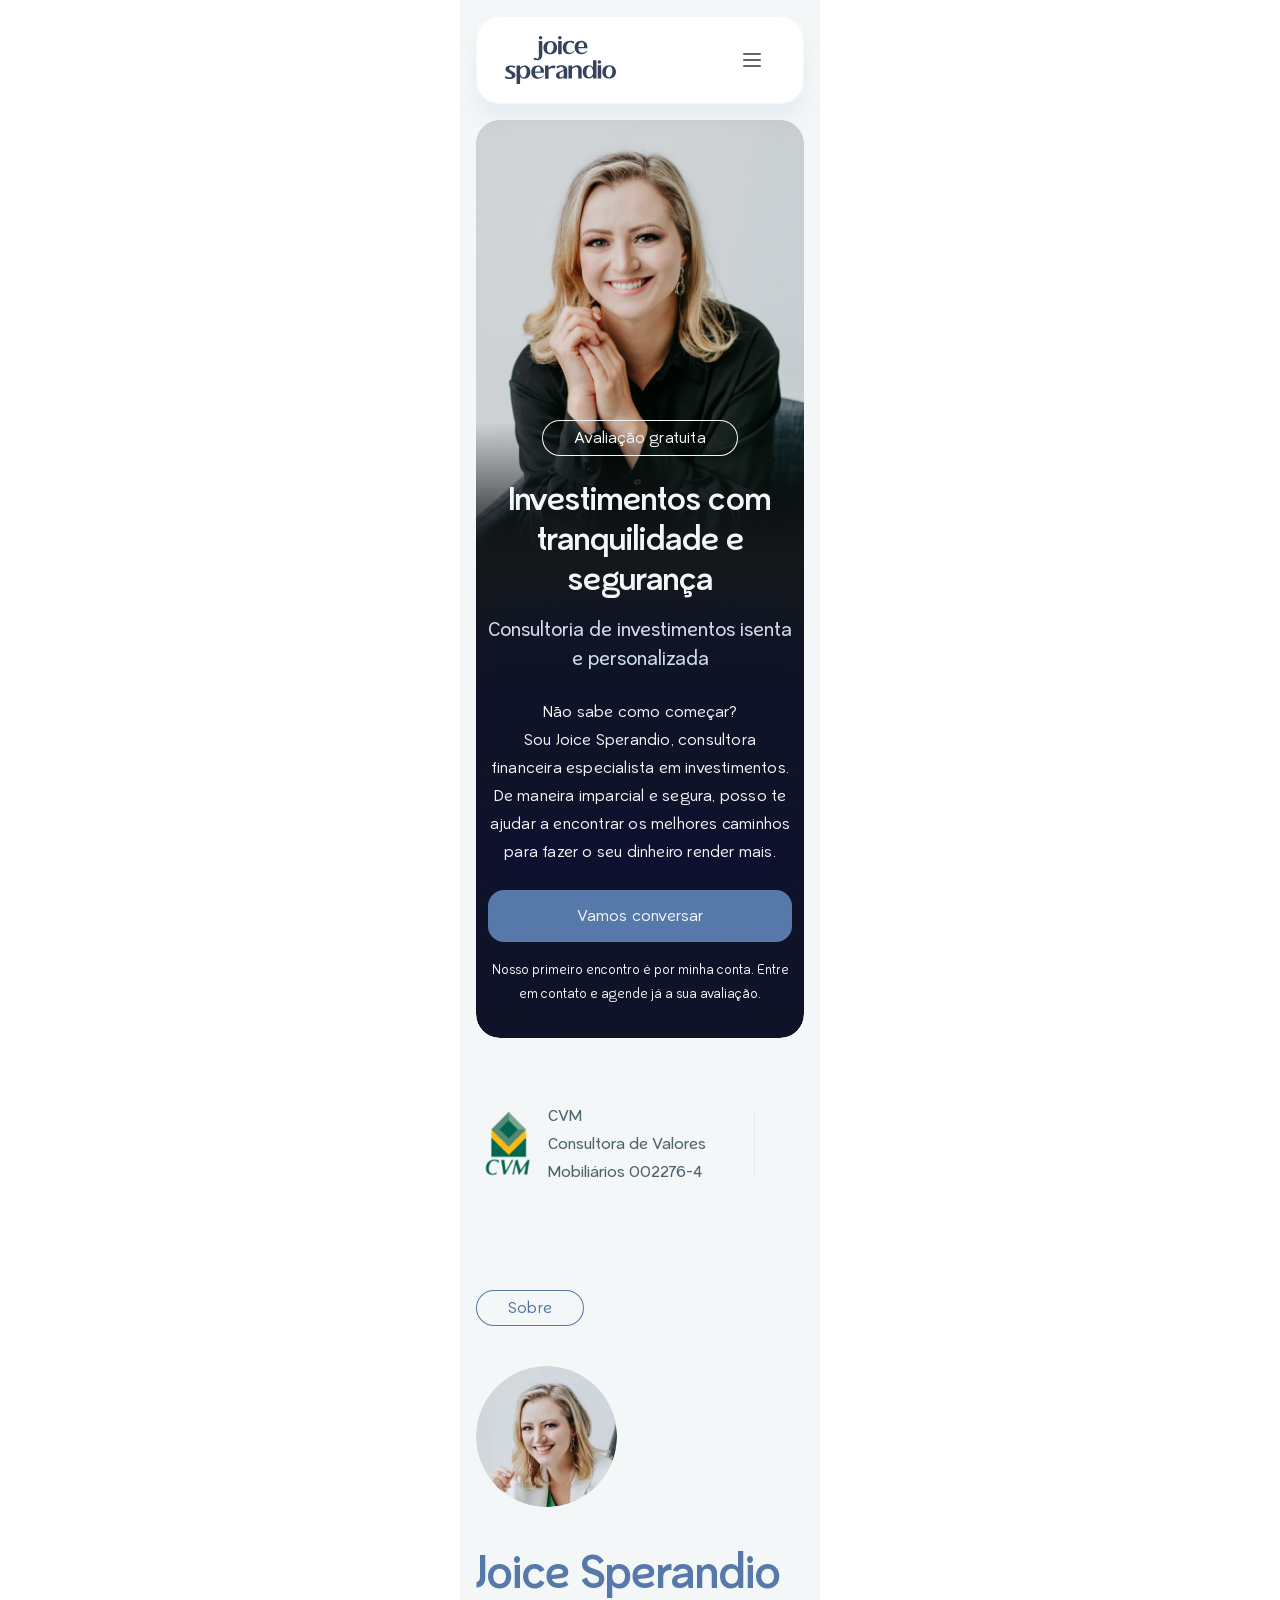
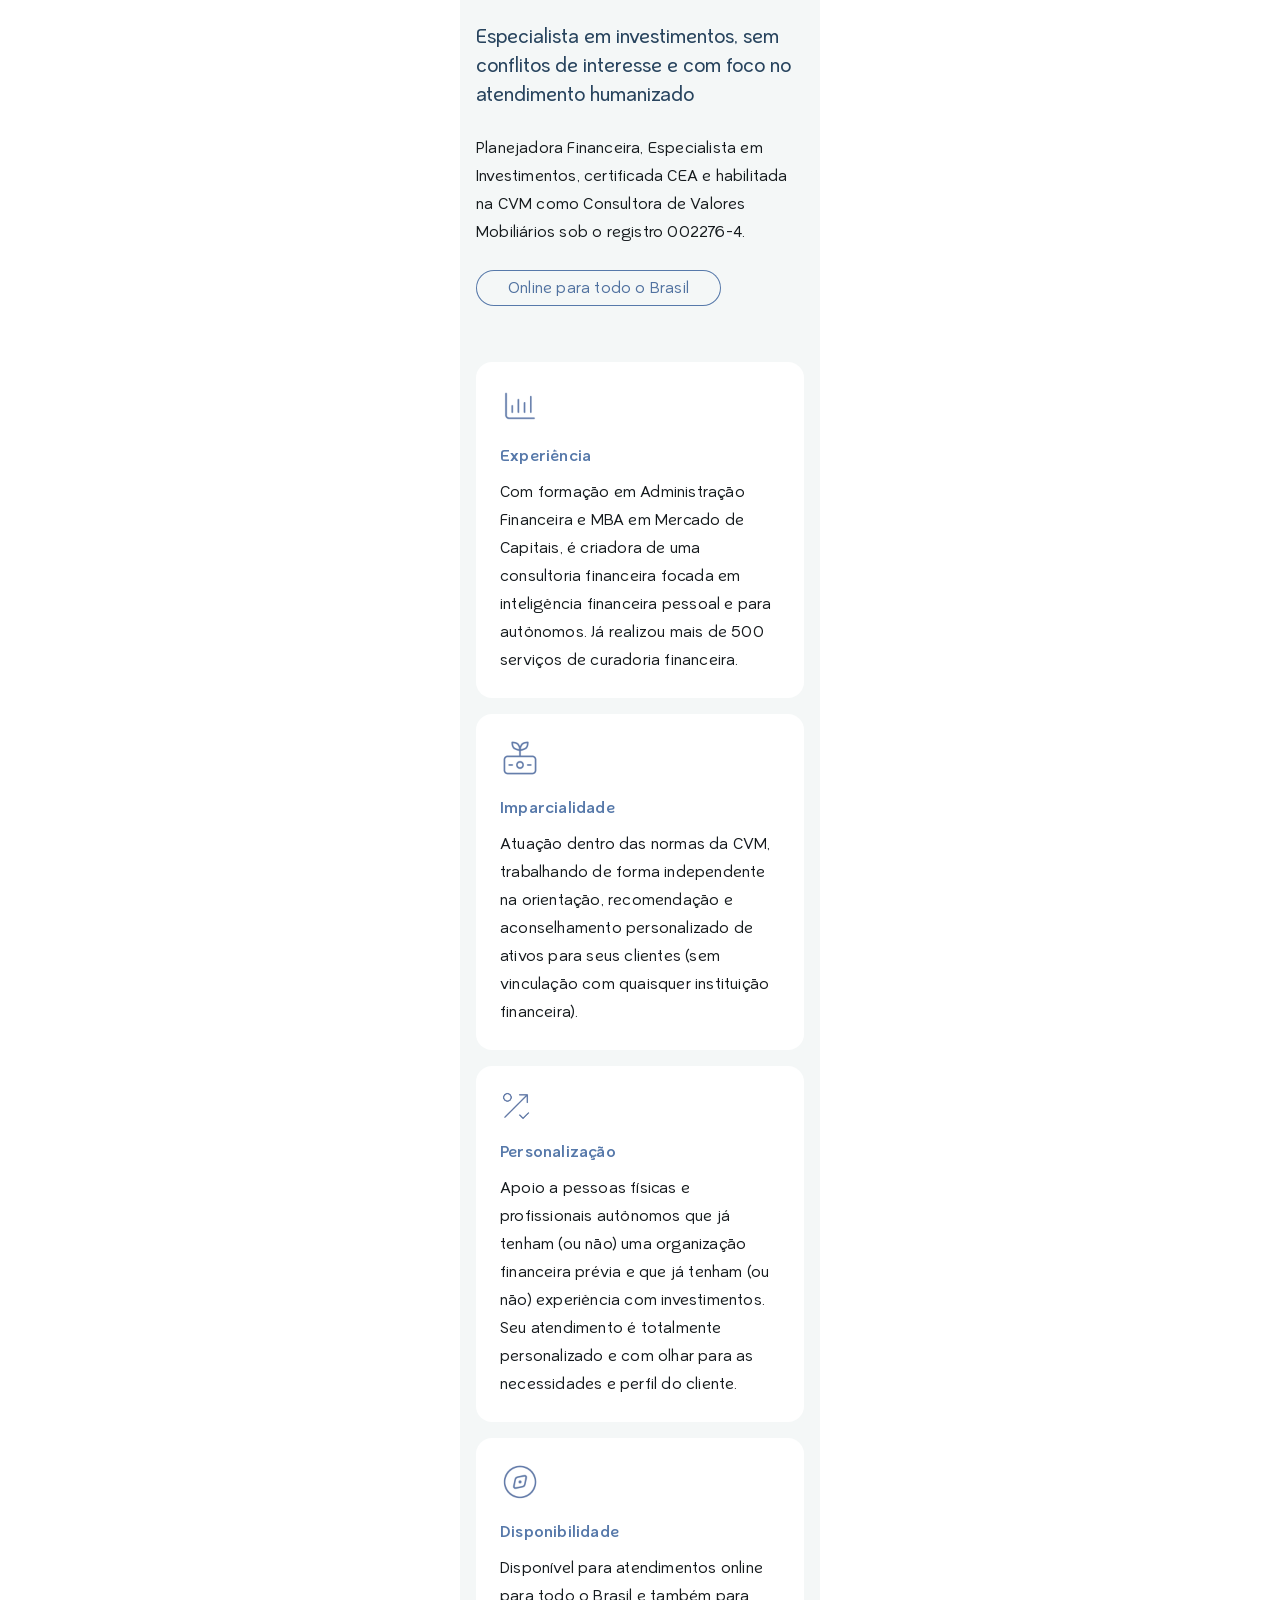
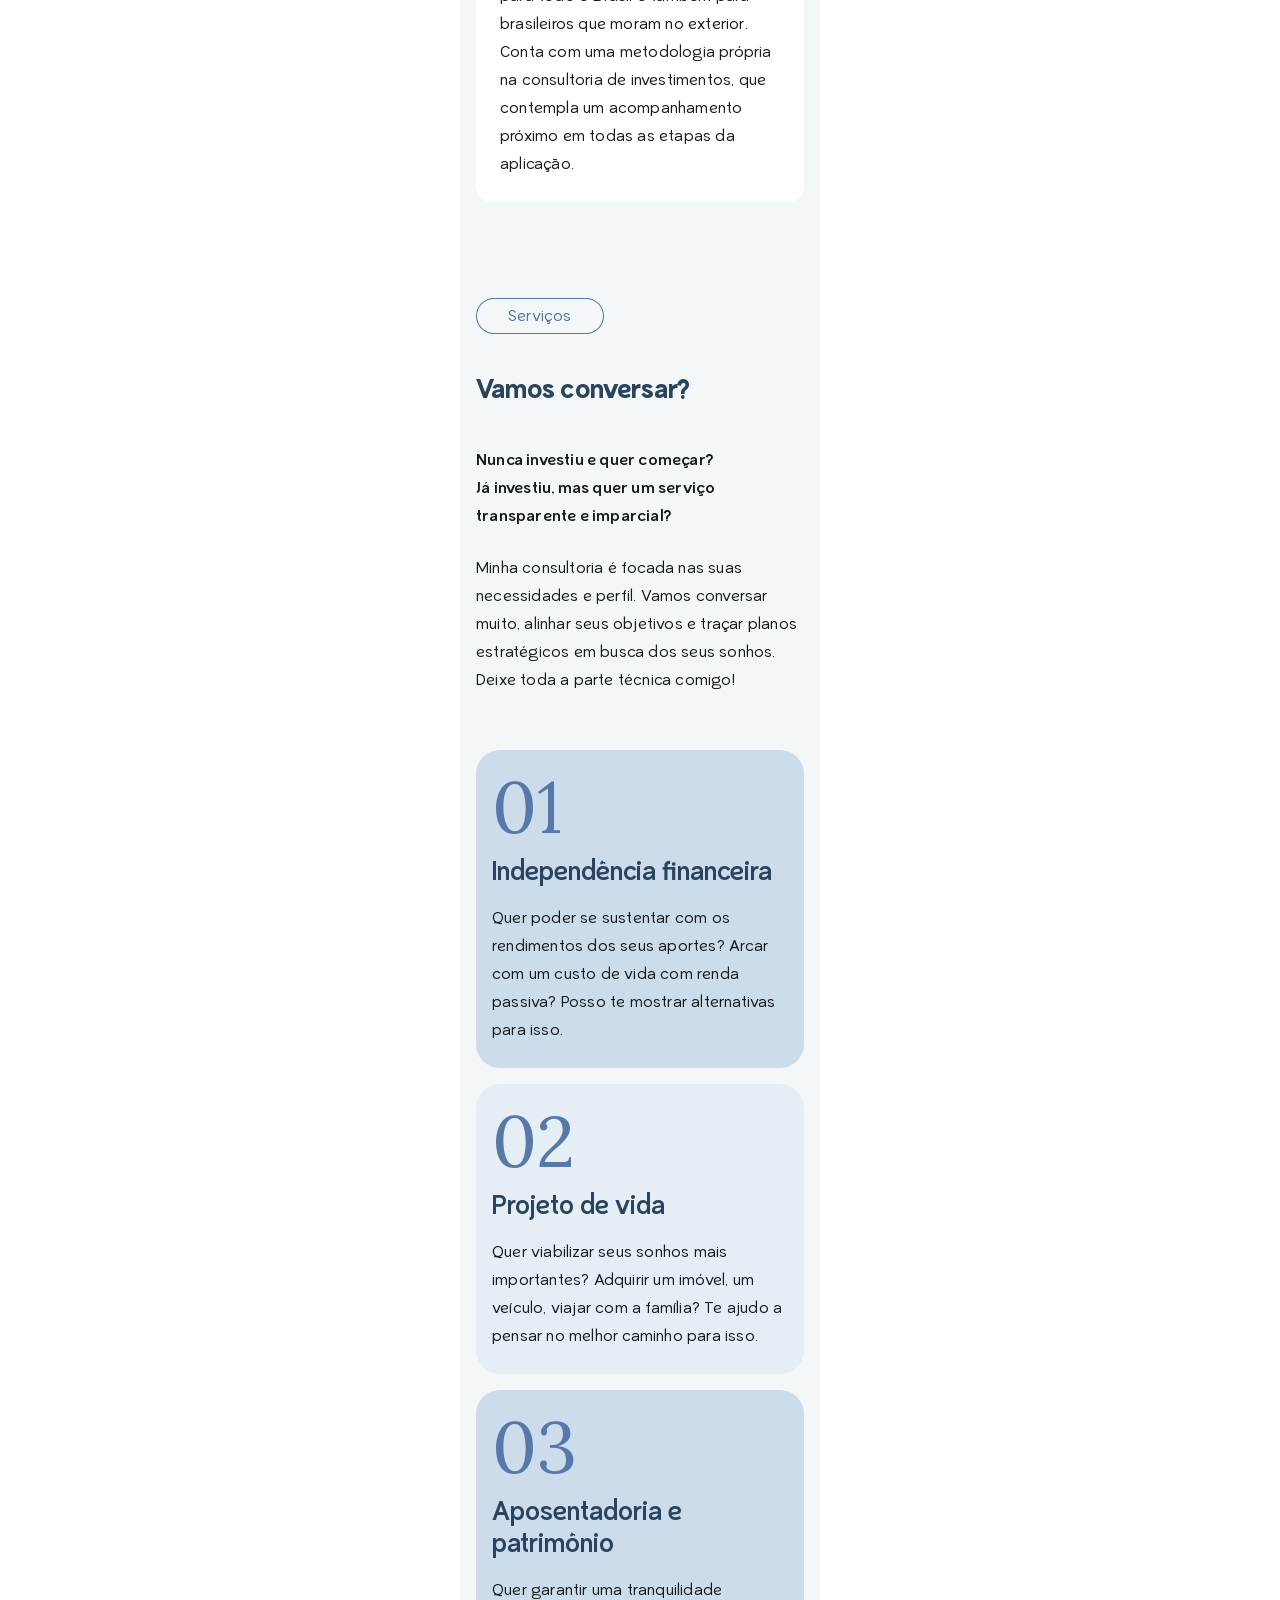
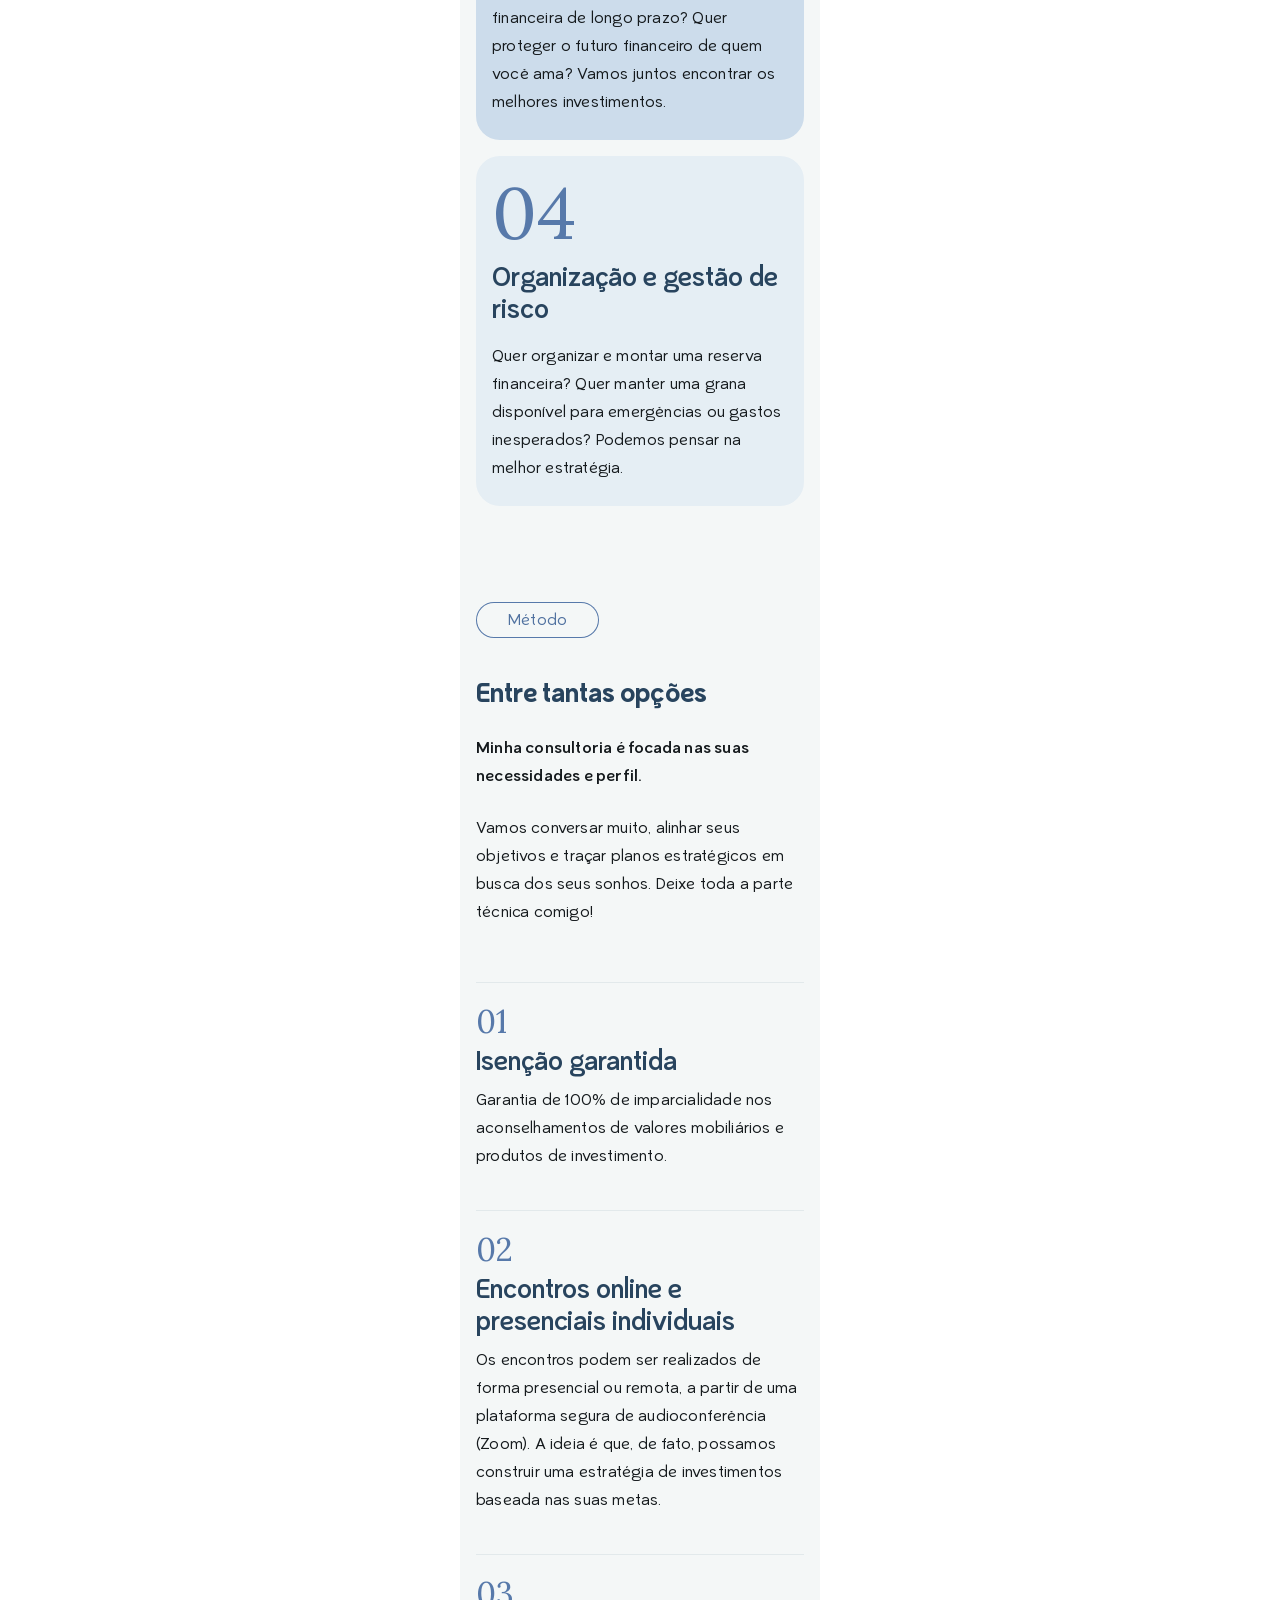
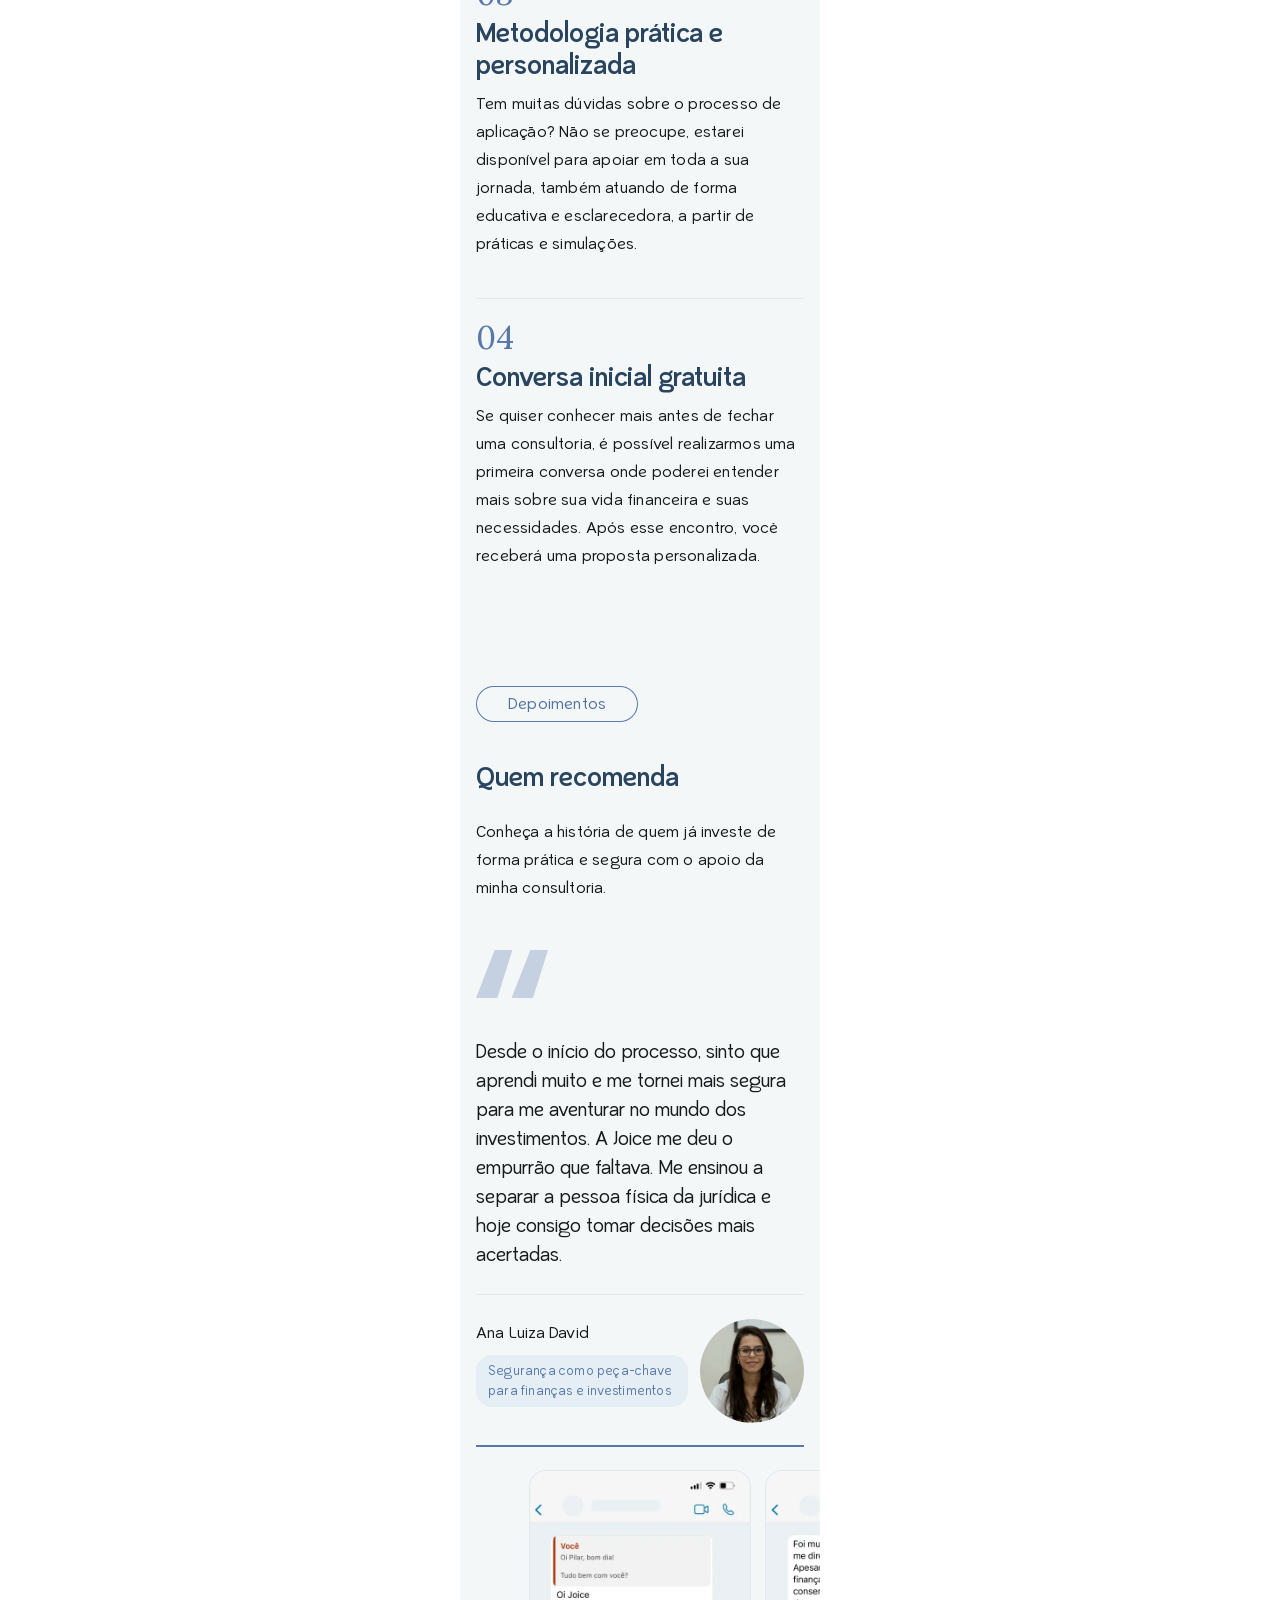
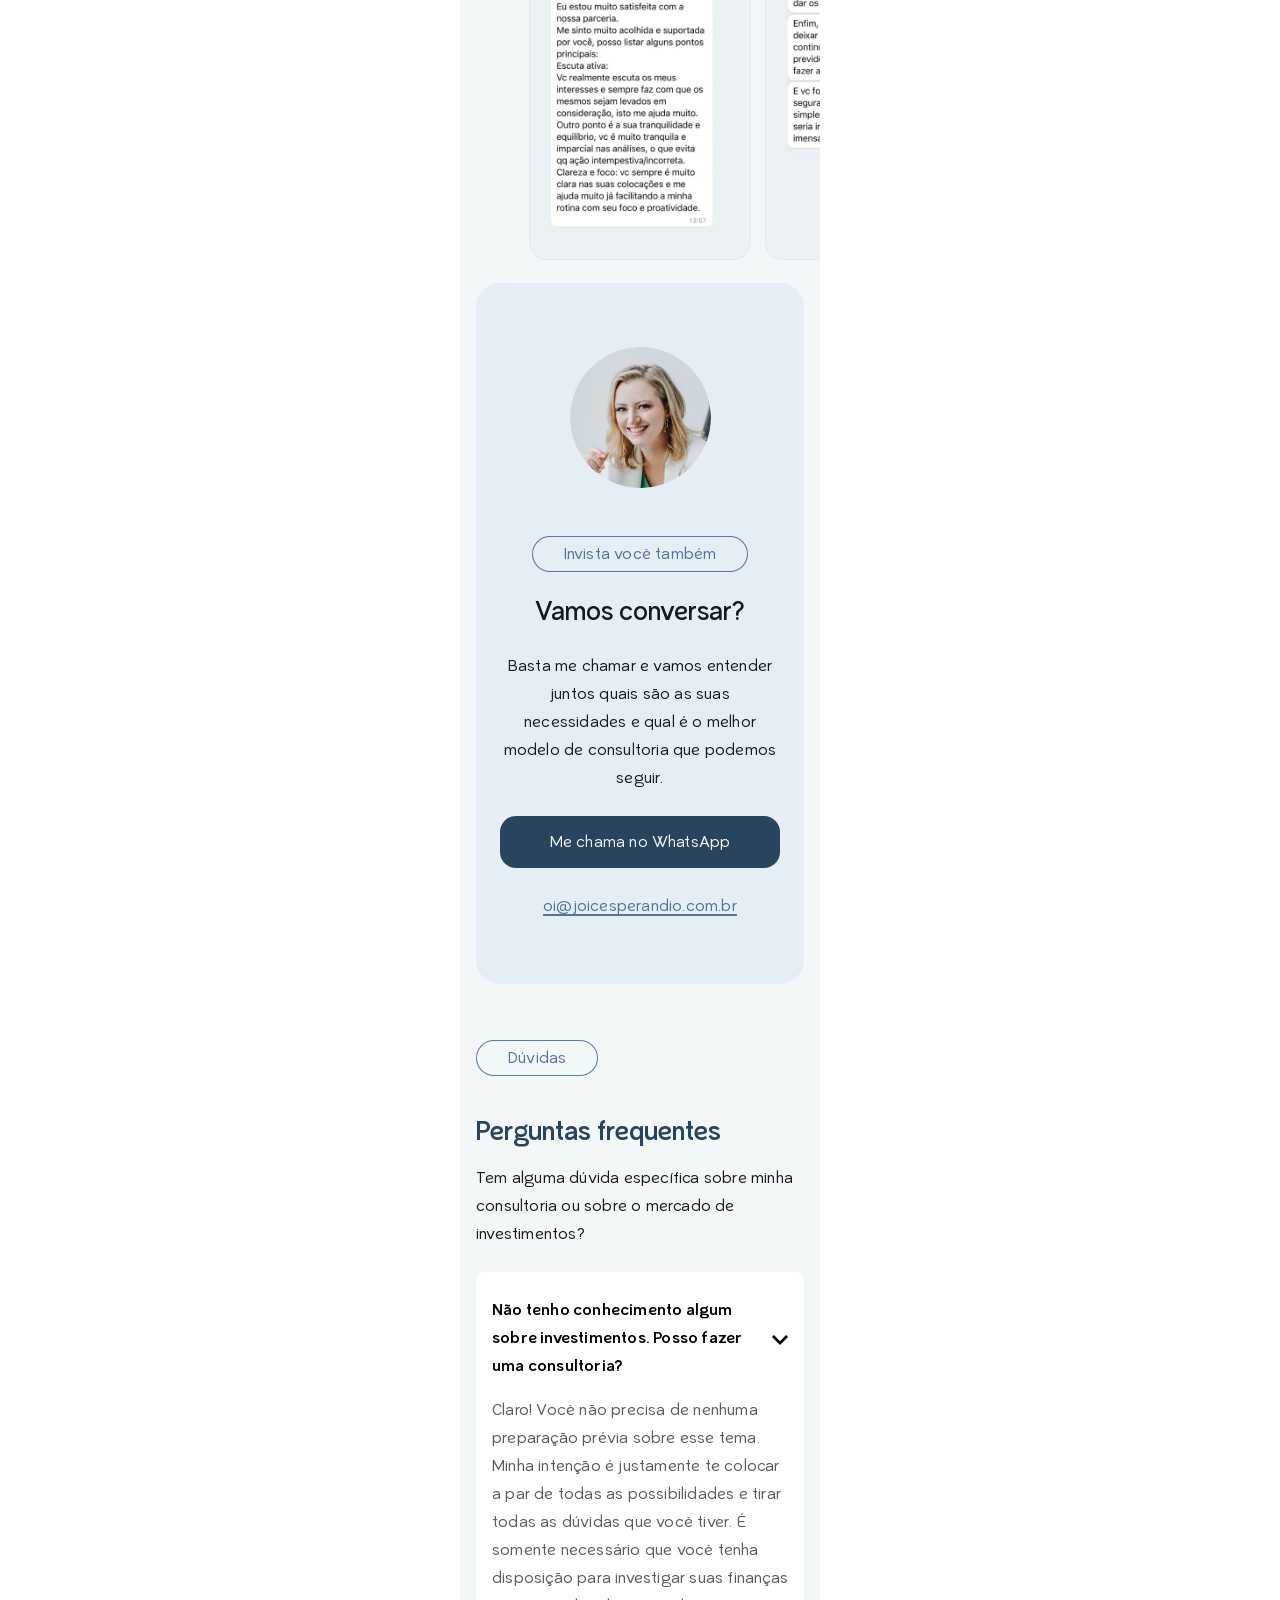
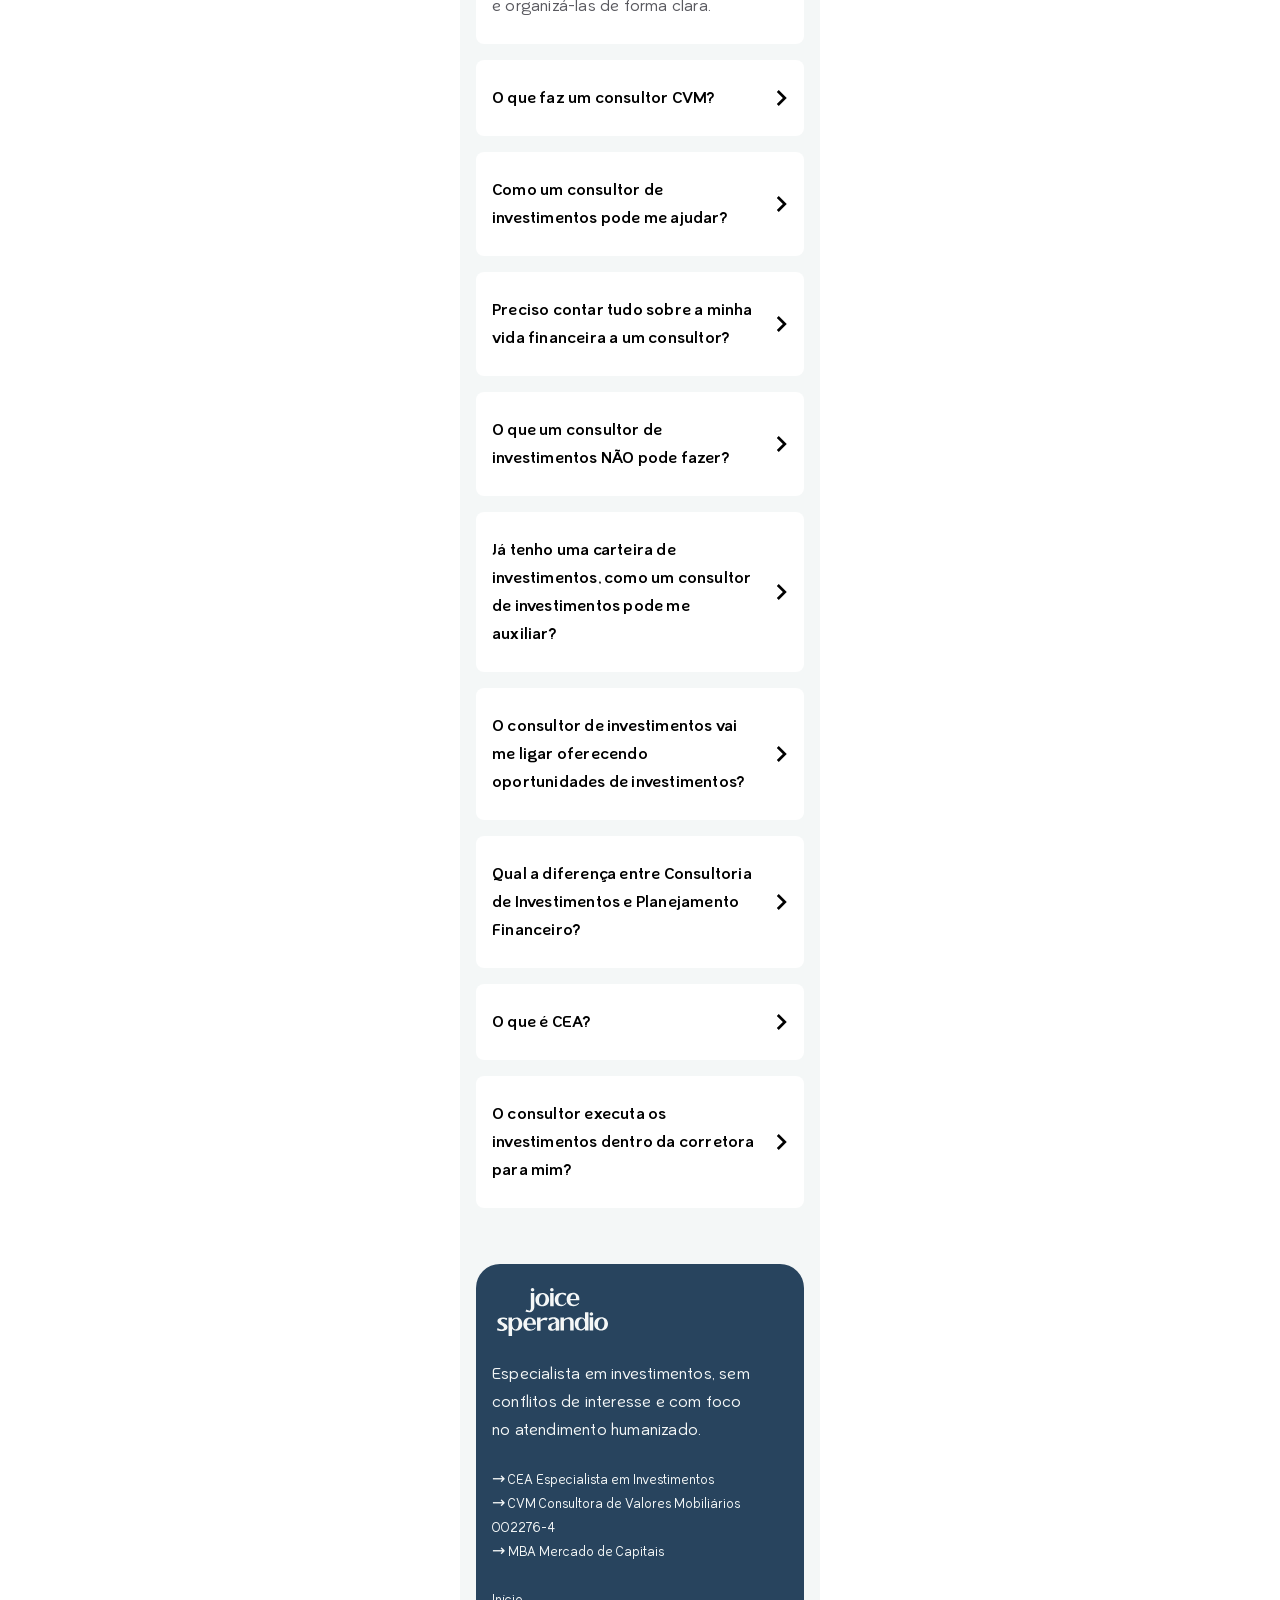
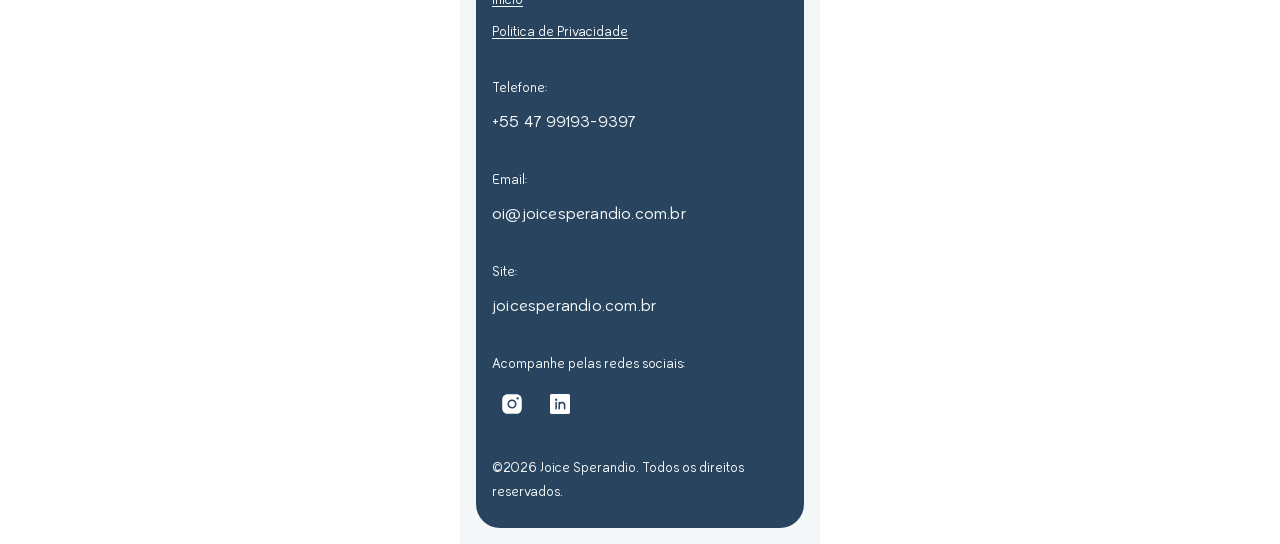
<file: aconsultorafinanceira/mobile/index.html>
<!doctype html>
<html lang="pt-BR">
  <head>
    <meta charset="utf-8" />
    <!-- device-width, not a pinned number: the 360 canvas is the narrowest
         phone, not the target. base.css scales the whole canvas to whatever
         width the device reports, so 390 and 430 get the same layout larger.
         Same technique as raw/mobile, which this page is built from. -->
    <meta name="viewport" content="width=device-width, initial-scale=1" />

    <!-- HANDOVER, the other half of the pair in ../web/index.html. This page
         is published at the ROOT and the desktop one at /inicio/, so wide
         screens are sent down into `inicio/`. `> 1024` leaves; `<= 1024`
         stays — the strict complement of the desktop page's test, which is
         what stops the two from ping-ponging. `?layout=mobile|desktop` pins
         a choice for the session. The reasoning is raw/mobile's, unchanged. -->
    <script>
      (function () {
        "use strict";
        var BREAK = 1024;
        var pinned = null;
        try {
          var asked = new URLSearchParams(location.search).get("layout");
          if (asked) sessionStorage.setItem("acf-layout", asked);
          pinned = sessionStorage.getItem("acf-layout");
        } catch (e) {}

        if (navigator.webdriver) return;

        function go() {
          location.replace("inicio/" + location.search + location.hash);
        }
        if (pinned === "desktop") return go();
        if (pinned === "mobile") return;

        function check() {
          if (innerWidth > BREAK) go();
        }
        check();

        var t;
        function later() {
          clearTimeout(t);
          t = setTimeout(check, 150);
        }
        addEventListener("resize", later);
        addEventListener("orientationchange", later);
      })();
    </script>

    <title>Joice Sperandio — Consultora Financeira</title>
    <meta
      name="description"
      content="Especialista em investimentos, sem conflitos de interesse e com foco no atendimento humanizado"
    />

    <!-- Self-referential: this page is the root. The desktop page at /inicio/
         points its canonical here too, as the same content at a second
         address. -->
    <link rel="canonical" href="https://aconsultorafinanceira.com.br/" />

    <meta property="og:type" content="website" />
    <meta property="og:locale" content="pt_BR" />
    <meta property="og:title" content="Joice Sperandio — Consultora Financeira" />
    <meta
      property="og:description"
      content="Especialista em investimentos, sem conflitos de interesse e com foco no atendimento humanizado"
    />
    <meta property="og:url" content="https://aconsultorafinanceira.com.br/" />
    <meta property="og:site_name" content="A Consultora Financeira" />
    <!-- Versioned filename: share sheets cache a preview per image URL, so
         bump the name whenever the image changes. -->
    <meta property="og:image" content="https://aconsultorafinanceira.com.br/assets/img/og-v1.jpg" />
    <meta property="og:image:type" content="image/jpeg" />
    <meta property="og:image:width" content="1200" />
    <meta property="og:image:height" content="630" />
    <meta property="og:image:alt" content="Joice Sperandio, consultora financeira especialista em investimentos" />
    <meta name="twitter:card" content="summary_large_image" />

    <link rel="icon" href="favicon.svg" type="image/svg+xml" />
    <link rel="icon" href="favicon.png" sizes="32x32" type="image/png" />
    <link rel="apple-touch-icon" href="apple-touch-icon.png" />

    <link
      rel="preload"
      as="font"
      type="font/woff2"
      href="assets/fonts/allomira-variable.woff2"
      crossorigin
    />
    <link rel="preload" as="image" href="assets/img/hero.webp" fetchpriority="high" />

    <link rel="stylesheet" href="styles/tokens.css" />
    <link rel="stylesheet" href="styles/base.css" />
    <link rel="stylesheet" href="styles/sections.css" />
    <link rel="stylesheet" href="styles/motion.css" />

    <!-- Deferred and entirely additive: the page is complete without it. -->
    <script src="scripts/motion.js" defer></script>

    <!-- With scripting off the policy link is a plain fragment link, so the
         targeted dialog is shown by CSS rather than by showModal(). -->
    <noscript>
      <style>
        .policy-modal:target {
          display: flex;
          position: fixed;
          inset: 0;
          z-index: 10;
          inline-size: auto;
          block-size: auto;
          background: rgb(4 12 16 / 82%);
          opacity: 1;
        }
      </style>
    </noscript>

    <!-- Same entities as the desktop page. Keep the two copies identical. -->
    <script type="application/ld+json">
      {
        "@context": "https://schema.org",
        "@graph": [
          {
            "@type": "WebSite",
            "@id": "https://aconsultorafinanceira.com.br/#website",
            "name": "A Consultora Financeira",
            "url": "https://aconsultorafinanceira.com.br/",
            "inLanguage": "pt-BR",
            "publisher": {
              "@id": "https://aconsultorafinanceira.com.br/#joice"
            }
          },
          {
            "@type": "Person",
            "@id": "https://aconsultorafinanceira.com.br/#joice",
            "name": "Joice Sperandio",
            "jobTitle": "Consultora Financeira, Especialista em Investimentos",
            "description": "Especialista em investimentos, sem conflitos de interesse e com foco no atendimento humanizado",
            "url": "https://joicesperandio.com.br/",
            "image": "https://aconsultorafinanceira.com.br/assets/img/hero.webp",
            "email": "oi@joicesperandio.com.br",
            "telephone": "+5547991939397",
            "knowsAbout": [
              "Consultoria de investimentos",
              "Planejamento financeiro pessoal",
              "Aposentadoria"
            ],
            "hasCredential": [
              {
                "@type": "EducationalOccupationalCredential",
                "name": "CEA — Certificação ANBIMA de Especialistas em Investimento",
                "credentialCategory": "certification",
                "recognizedBy": {
                  "@type": "Organization",
                  "name": "ANBIMA",
                  "url": "https://www.anbima.com.br/"
                }
              },
              {
                "@type": "EducationalOccupationalCredential",
                "name": "Consultora de Valores Mobiliários",
                "credentialCategory": "license",
                "identifier": "002276-4",
                "recognizedBy": {
                  "@type": "GovernmentOrganization",
                  "name": "Comissão de Valores Mobiliários (CVM)",
                  "url": "https://www.gov.br/cvm/"
                }
              }
            ],
            "sameAs": [
              "https://joicesperandio.com.br/",
              "https://www.linkedin.com/in/joice-sperandio/",
              "https://www.instagram.com/joicesperandio/"
            ]
          }
        ]
      }
    </script>
  </head>

  <!-- The page frame IS the body: a 360-wide vertical stack, 16 padding, 16
       gap, exactly as raw/mobile draws it. -->
  <body class="frame">
    <!-- The bar and the <details> drawer are raw/mobile's, unchanged: a
         disclosure carries expanded/collapsed to assistive tech, keyboard and
         no-JS readers without a line of script. The links are this page's
         own sections. -->
    <header class="site-header">
      <a class="brand" href="#inicio">
        <span>Joice Sperandio</span>
      </a>

      <details class="menu">
        <summary class="menu__toggle" aria-label="Menu">
          <svg class="menu__icon" viewBox="0 0 24 24" aria-hidden="true" focusable="false">
            <path d="M3.75 6h16.5M3.75 12h16.5M3.75 18h16.5" />
          </svg>
        </summary>

        <nav class="menu__panel" aria-label="Navegação principal">
          <a href="#inicio">Início</a>
          <a href="#sobre">Sobre</a>
          <a href="#servicos">Serviços</a>
          <a href="#metodo">Método</a>
          <a href="#depoimentos">Depoimentos</a>
          <a href="#contato">Contato</a>
          <a href="#duvidas">Dúvidas</a>
          <a class="btn btn--primary" href="https://wa.me/5547991939397" target="_blank" rel="noopener noreferrer">Agendar avaliação</a>
        </nav>
      </details>
    </header>

    <main>
      <!-- Hero. raw/mobile's construction — the photograph clipped to r24
           under the 8% veil and the two violet hard-light lenses — with the
           copy in flow at the foot of the card rather than pinned at drawn
           offsets, because this copy is longer than the one that frame was
           drawn for. -->
      <section class="hero" id="inicio">
        <img
          class="hero__photo"
          src="assets/img/hero.webp"
          alt="Joice Sperandio"
          width="718"
          height="946"
          fetchpriority="high"
        />
        <span class="hero__blob hero__blob--1" aria-hidden="true"></span>
        <span class="hero__blob hero__blob--2" aria-hidden="true"></span>

        <div class="hero__content">
          <p class="tag tag--inverse">Avaliação gratuita</p>
          <div class="hero__titleblock">
            <h1 class="hero__title">Investimentos com tranquilidade e segurança</h1>
            <p class="hero__subtitle">Consultoria de investimentos isenta e personalizada</p>
          </div>
          <p class="hero__lead">
            Não sabe como começar?<br />
            Sou Joice Sperandio, consultora financeira especialista em
            investimentos. De maneira imparcial e segura, posso te ajudar a
            encontrar os melhores caminhos para fazer o seu dinheiro render
            mais.
          </p>
          <div class="hero__actions">
            <a class="btn btn--primary" href="#contato">Vamos conversar</a>
            <p class="hero__note">
              Nosso primeiro encontro é por minha conta. Entre em contato e
              agende já a sua avaliação.
            </p>
          </div>
        </div>
      </section>

      <!-- Credenciais rail, raw/mobile's: 720 wide in a 360 page, so it
           scrolls. Only what this page's own copy claims — CVM, CEA and the
           MBA. There is no CEA mark among the Joice assets, so that entry is
           type alone rather than a borrowed or invented badge. -->
      <div class="credenciais">
        <ul class="credenciais__row">
          <li>
            <img src="assets/img/cred-cvm.webp" alt="" width="64" height="64" />
            <span>
              <strong>CVM</strong>
              Consultora de Valores <br />Mobiliários 002276-4
            </span>
          </li>
          <li class="credenciais__rule" aria-hidden="true"></li>
          <li>
            <span>
              <strong>CEA</strong>
              Especialista em <br />Investimentos
            </span>
          </li>
          <li class="credenciais__rule" aria-hidden="true"></li>
          <li>
            <img src="assets/img/cred-mba.webp" alt="" width="64" height="64" />
            <span>
              <strong>MBA</strong>
              Mercado de <br />Capitais
            </span>
          </li>
        </ul>
      </div>

      <!-- Sobre — the old site's "currículo" block. The round portrait, the
           credentials paragraph and the "Online para todo o Brasil" line,
           then the four pillars as Joice's Princípios cards: white, icon,
           accent title. On solid white here rather than 90% over a
           photograph, because there is no photograph behind them. -->
      <section class="sobre" id="sobre">
        <div class="sobre__head">
          <p class="tag">Sobre</p>
          <img
            class="sobre__avatar"
            src="assets/img/joice-avatar.webp"
            alt="Joice Sperandio"
            width="210"
            height="210"
            loading="lazy"
          />
          <div class="sobre__intro">
            <h2>Joice Sperandio</h2>
            <p class="sobre__claim">
              Especialista em investimentos, sem conflitos de interesse e com
              foco no atendimento humanizado
            </p>
            <p>
              Planejadora Financeira, Especialista em Investimentos, certificada
              CEA e habilitada na CVM como Consultora de Valores Mobiliários sob
              o registro 002276-4.
            </p>
            <p class="tag">Online para todo o Brasil</p>
          </div>
        </div>

        <ul class="pilares">
          <li class="principio">
            <img class="principio__icon" src="assets/img/icon-01.webp" alt="" width="40" height="40" loading="lazy" />
            <div>
              <h3>Experiência</h3>
              <p>
                Com formação em Administração Financeira e MBA em Mercado de
                Capitais, é criadora de uma consultoria financeira focada em
                inteligência financeira pessoal e para autônomos. Já realizou
                mais de 500 serviços de curadoria financeira.
              </p>
            </div>
          </li>
          <li class="principio">
            <img class="principio__icon" src="assets/img/icon-02.webp" alt="" width="40" height="40" loading="lazy" />
            <div>
              <h3>Imparcialidade</h3>
              <p>
                Atuação dentro das normas da CVM, trabalhando de forma
                independente na orientação, recomendação e aconselhamento
                personalizado de ativos para seus clientes (sem vinculação com
                quaisquer instituição financeira).
              </p>
            </div>
          </li>
          <li class="principio">
            <img class="principio__icon principio__icon--sm" src="assets/img/icon-03.webp" alt="" width="32" height="32" loading="lazy" />
            <div>
              <h3>Personalização</h3>
              <p>
                Apoio a pessoas físicas e profissionais autônomos que já tenham
                (ou não) uma organização financeira prévia e que já tenham (ou
                não) experiência com investimentos. Seu atendimento é
                totalmente personalizado e com olhar para as necessidades e
                perfil do cliente.
              </p>
            </div>
          </li>
          <li class="principio">
            <img class="principio__icon" src="assets/img/icon-04.webp" alt="" width="40" height="40" loading="lazy" />
            <div>
              <h3>Disponibilidade</h3>
              <p>
                Disponível para atendimentos online para todo o Brasil e também
                para brasileiros que moram no exterior. Conta com uma
                metodologia própria na consultoria de investimentos, que
                contempla um acompanhamento próximo em todas as etapas da
                aplicação.
              </p>
            </div>
          </li>
        </ul>
      </section>

      <!-- Serviços — the four goals as Joice's service cards: Lora numeral,
           navy title, the claim under it, alternating the two card tints.
           Stacked rather than on raw/mobile's two-card rail, so all four are
           readable without a control. -->
      <section class="servicos" id="servicos">
        <div class="servicos__head">
          <div class="servicos__intro">
            <p class="tag">Serviços</p>
            <h2>Vamos conversar?</h2>
          </div>
          <p class="servicos__questions">
            Nunca investiu e quer começar?<br />
            Já investiu, mas quer um serviço transparente e imparcial?
          </p>
          <p>
            Minha consultoria é focada nas suas necessidades e perfil. Vamos
            conversar muito, alinhar seus objetivos e traçar planos
            estratégicos em busca dos seus sonhos. Deixe toda a parte técnica
            comigo!
          </p>
        </div>

        <div class="servicos__list">
          <article class="service-card">
            <p class="service-card__number">01</p>
            <div class="service-card__body">
              <h3>Independência financeira</h3>
              <p>
                Quer poder se sustentar com os rendimentos dos seus aportes?
                Arcar com um custo de vida com renda passiva? Posso te mostrar
                alternativas para isso.
              </p>
            </div>
          </article>
          <article class="service-card service-card--alt">
            <p class="service-card__number">02</p>
            <div class="service-card__body">
              <h3>Projeto de vida</h3>
              <p>
                Quer viabilizar seus sonhos mais importantes? Adquirir um
                imóvel, um veículo, viajar com a família? Te ajudo a pensar no
                melhor caminho para isso.
              </p>
            </div>
          </article>
          <article class="service-card">
            <p class="service-card__number">03</p>
            <div class="service-card__body">
              <h3>Aposentadoria e patrimônio</h3>
              <p>
                Quer garantir uma tranquilidade financeira de longo prazo? Quer
                proteger o futuro financeiro de quem você ama? Vamos juntos
                encontrar os melhores investimentos.
              </p>
            </div>
          </article>
          <article class="service-card service-card--alt">
            <p class="service-card__number">04</p>
            <div class="service-card__body">
              <h3>Organização e gestão de risco</h3>
              <p>
                Quer organizar e montar uma reserva financeira? Quer manter uma
                grana disponível para emergências ou gastos inesperados?
                Podemos pensar na melhor estratégia.
              </p>
            </div>
          </article>
        </div>
      </section>

      <!-- Método — "Entre tantas opções" and its four points, as raw/mobile's
           Processo head over its processo-extras blocks: every point open
           and readable, the way the old page showed them. -->
      <section class="metodo" id="metodo">
        <div class="metodo__head">
          <p class="tag">Método</p>
          <div class="metodo__intro">
            <h2>Entre tantas opções</h2>
            <p class="metodo__claim">Minha consultoria é focada nas suas necessidades e perfil.</p>
            <p>
              Vamos conversar muito, alinhar seus objetivos e traçar planos
              estratégicos em busca dos seus sonhos. Deixe toda a parte técnica
              comigo!
            </p>
          </div>
        </div>

        <ol class="metodo__list">
          <li>
            <span class="metodo__num">01</span>
            <h3>Isenção garantida</h3>
            <p>
              Garantia de 100% de imparcialidade nos aconselhamentos de valores
              mobiliários e produtos de investimento.
            </p>
          </li>
          <li>
            <span class="metodo__num">02</span>
            <h3>Encontros online e presenciais individuais</h3>
            <p>
              Os encontros podem ser realizados de forma presencial ou remota, a
              partir de uma plataforma segura de audioconferência (Zoom). A
              ideia é que, de fato, possamos construir uma estratégia de
              investimentos baseada nas suas metas.
            </p>
          </li>
          <li>
            <span class="metodo__num">03</span>
            <h3>Metodologia prática e personalizada</h3>
            <p>
              Tem muitas dúvidas sobre o processo de aplicação? Não se
              preocupe, estarei disponível para apoiar em toda a sua jornada,
              também atuando de forma educativa e esclarecedora, a partir de
              práticas e simulações.
            </p>
          </li>
          <li>
            <span class="metodo__num">04</span>
            <h3>Conversa inicial gratuita</h3>
            <p>
              Se quiser conhecer mais antes de fechar uma consultoria, é
              possível realizarmos uma primeira conversa onde poderei entender
              mais sobre sua vida financeira e suas necessidades. Após esse
              encontro, você receberá uma proposta personalizada.
            </p>
          </li>
        </ol>
      </section>

      <!-- Depoimentos — raw/mobile's testimonial, unchanged in mechanism:
           radios decide which quote shows, so every quote is in the HTML and
           reachable with scripting off; scripts/motion.js layers the 7s
           carousel on top by checking the next radio.

           The pairing is positional in three places — radio N,
           `blockquote:nth-of-type(N)` and `li:nth-child(N)` — plus the
           `#depo-N` groups in both stylesheets. Each story's title from the
           old page is its tag. -->
      <section class="historias" id="depoimentos">
        <div class="historias__left">
          <p class="tag">Depoimentos</p>
          <div class="historias__content">
            <h2>Quem recomenda</h2>
            <p>
              Conheça a história de quem já investe de forma prática e segura
              com o apoio da minha consultoria.
            </p>
          </div>
        </div>

        <div class="depoimento">
          <input class="depoimento__pick" type="radio" name="depoimento" id="depo-1" aria-label="Depoimento de Ana Luiza David" checked />
          <input class="depoimento__pick" type="radio" name="depoimento" id="depo-2" aria-label="Depoimento de Renato Cal" />
          <input class="depoimento__pick" type="radio" name="depoimento" id="depo-3" aria-label="Depoimento de Kamila e Tiago" />

          <div class="depoimento__stage">
            <img class="depoimento__mark" src="assets/img/quote.svg" alt="" width="72" height="48" />
            <div class="depoimento__quotes">
              <blockquote>
                Desde o início do processo, sinto que aprendi muito e me tornei
                mais segura para me aventurar no mundo dos investimentos. A
                Joice me deu o empurrão que faltava. Me ensinou a separar a
                pessoa física da jurídica e hoje consigo tomar decisões mais
                acertadas.
              </blockquote>
              <blockquote>
                A consultoria da Joice tem um cuidado especial e domínio pleno
                no repasse de conhecimento. Gosto muito das partes práticas e
                simulações. Consegui fazer meu primeiro investimento. É
                realmente excelente!
              </blockquote>
              <blockquote>
                Falar em dinheiro entre o casal era algo pesado e
                desconfortável. Com a consultoria da Joice, conseguimos rever
                nossos gastos para melhor aplicação de renda. Hoje, estamos
                começando nossa reserva de emergência.
              </blockquote>
            </div>
          </div>

          <ul class="depoimento__people">
            <li>
              <span class="depoimento__who">
                <label for="depo-1">Ana Luiza David</label>
                <span class="depoimento__tags">
                  <span>Segurança como peça-chave para finanças e investimentos</span>
                </span>
              </span>
              <span class="depoimento__photo">
                <img src="assets/img/depoimento-ana-luiza.webp" alt="" width="260" height="256" loading="lazy" />
              </span>
            </li>
            <li>
              <span class="depoimento__who">
                <label for="depo-2">Renato Cal</label>
                <span class="depoimento__tags">
                  <span>Início no mundo dos investimentos</span>
                </span>
              </span>
              <span class="depoimento__photo">
                <img src="assets/img/depoimento-renato.webp" alt="" width="260" height="256" loading="lazy" />
              </span>
            </li>
            <li>
              <span class="depoimento__who">
                <label for="depo-3">Kamila e Tiago</label>
                <span class="depoimento__tags">
                  <span>Investir em casal</span>
                </span>
              </span>
              <span class="depoimento__photo">
                <img src="assets/img/depoimento-kamila-tiago.webp" alt="" width="260" height="256" loading="lazy" />
              </span>
            </li>
          </ul>
        </div>
      </section>

      <!-- Conversas — the four message screenshots from the old page, on a
           snap rail like raw/mobile's Princípios rail: every card rests
           centred, with the end inset (328 - 220) / 2 = 54 that makes the
           last one reachable. -->
      <section class="conversas" aria-label="Mensagens de clientes">
        <ul class="conversas__rail">
          <li>
            <img src="assets/img/conversa-01.webp" alt="Mensagem de uma cliente agradecendo a escuta ativa, a tranquilidade e a clareza da consultoria" width="502" height="886" loading="lazy" />
          </li>
          <li>
            <img src="assets/img/conversa-02.webp" alt="Mensagem de cliente sobre a consultoria de investimentos" width="502" height="886" loading="lazy" />
          </li>
          <li>
            <img src="assets/img/conversa-03.webp" alt="Mensagem de cliente sobre a consultoria de investimentos" width="502" height="886" loading="lazy" />
          </li>
          <li>
            <img src="assets/img/conversa-04.webp" alt="Mensagem de cliente sobre a consultoria de investimentos" width="502" height="886" loading="lazy" />
          </li>
        </ul>
      </section>

      <!-- Contato — raw/mobile's "conversa" CTA: the round portrait, the
           invitation, one WhatsApp button. The old page's form is gone; the
           e-mail is the second way in. -->
      <section class="conversa" id="contato">
        <img
          class="conversa__avatar"
          src="assets/img/joice-avatar.webp"
          alt="Joice Sperandio"
          width="141"
          height="141"
          loading="lazy"
        />

        <div class="conversa__body">
          <p class="tag">Invista você também</p>
          <h2 class="conversa__text">Vamos conversar?</h2>
          <p class="conversa__lead">
            Basta me chamar e vamos entender juntos quais são as suas
            necessidades e qual é o melhor modelo de consultoria que podemos
            seguir.
          </p>
          <a class="btn" href="https://wa.me/5547991939397" target="_blank" rel="noopener noreferrer">Me chama no WhatsApp</a>
          <a class="conversa__mail" href="mailto:oi@joicesperandio.com.br">oi@joicesperandio.com.br</a>
        </div>
      </section>

      <!-- Dúvidas — raw/mobile's FAQ component: white cards, chevron, native
           <details> so every answer stays in the HTML and readable with
           scripting off. -->
      <section class="faq" id="duvidas">
        <div class="faq__head">
          <p class="tag">Dúvidas</p>
          <div class="faq__intro">
            <h2>Perguntas frequentes</h2>
            <p>
              Tem alguma dúvida específica sobre minha consultoria ou sobre o
              mercado de investimentos?
            </p>
          </div>
        </div>

        <div class="faq__list">
          <details class="faq__item" name="duvidas" open>
            <summary>
              Não tenho conhecimento algum sobre investimentos. Posso fazer uma consultoria?
              <span class="faq__chevron" aria-hidden="true"></span>
            </summary>
            <div class="faq__answer">
              Claro! Você não precisa de nenhuma preparação prévia sobre esse
              tema. Minha intenção é justamente te colocar a par de todas as
              possibilidades e tirar todas as dúvidas que você tiver. É somente
              necessário que você tenha disposição para investigar suas
              finanças e organizá-las de forma clara.
            </div>
          </details>

          <details class="faq__item" name="duvidas">
            <summary>
              O que faz um consultor CVM?
              <span class="faq__chevron" aria-hidden="true"></span>
            </summary>
            <div class="faq__answer">
              Um consultor com essa certificação é regulamentado pela Comissão
              de Valores Mobiliários (CVM) para atender clientes interessados
              em receber aconselhamento sobre seus investimentos. É um dos
              poucos profissionais que podem recomendar valores mobiliários e
              produtos de investimentos. Além de técnicas e práticas para
              auxílio em investimentos, esse tipo de consultor precisa ser
              isento e autônomo, sem vínculo com instituições, eliminando
              qualquer conflito de interesse.
            </div>
          </details>

          <details class="faq__item" name="duvidas">
            <summary>
              Como um consultor de investimentos pode me ajudar?
              <span class="faq__chevron" aria-hidden="true"></span>
            </summary>
            <div class="faq__answer">
              Esse profissional pode te orientar sobre todos os produtos
              disponíveis no mercado financeiro, além dos riscos de cada um
              deles. Também apoia na construção de um plano de ativos, a partir
              dos seus objetivos e perfil, e aconselha sobre a manutenção do
              seu patrimônio.
            </div>
          </details>

          <details class="faq__item" name="duvidas">
            <summary>
              Preciso contar tudo sobre a minha vida financeira a um consultor?
              <span class="faq__chevron" aria-hidden="true"></span>
            </summary>
            <div class="faq__answer">
              Sim! Mas existe uma garantia de sigilo das suas informações.
              Compartilhar suas entradas e saídas de dinheiro é essencial para
              a construção de um plano de investimentos que esteja adequado à
              sua rotina.
            </div>
          </details>

          <details class="faq__item" name="duvidas">
            <summary>
              O que um consultor de investimentos NÃO pode fazer?
              <span class="faq__chevron" aria-hidden="true"></span>
            </summary>
            <div class="faq__answer">
              Um consultor jamais pode intervir na tomada de decisão do seu
              cliente. Seu papel reside no aconselhamento, mas não é o dono do
              dinheiro, nunca podendo obrigar o cliente a seguir sua
              orientação. Inclusive, em casos como esse, o cliente pode
              procurar entidades, como a CVM, para análise de irregularidades.
            </div>
          </details>

          <details class="faq__item" name="duvidas">
            <summary>
              Já tenho uma carteira de investimentos, como um consultor de investimentos pode me auxiliar?
              <span class="faq__chevron" aria-hidden="true"></span>
            </summary>
            <div class="faq__answer">
              Nesses casos, o consultor terá um trabalho de analisar tudo o que
              você possui, vai entender se estão alinhados com o seu perfil e
              seus projetos de vida e vai sugerir uma nova carteira de
              investimentos.
            </div>
          </details>

          <details class="faq__item" name="duvidas">
            <summary>
              O consultor de investimentos vai me ligar oferecendo oportunidades de investimentos?
              <span class="faq__chevron" aria-hidden="true"></span>
            </summary>
            <div class="faq__answer">
              Não. Um consultor não vende produtos de investimentos, portanto
              você não receberá ligações com ofertas de produtos.
            </div>
          </details>

          <details class="faq__item" name="duvidas">
            <summary>
              Qual a diferença entre Consultoria de Investimentos e Planejamento Financeiro?
              <span class="faq__chevron" aria-hidden="true"></span>
            </summary>
            <div class="faq__answer">
              São dois serviços distintos. A Consultoria de Investimentos tem
              um foco maior nos seus ativos financeiros, em analisar os seus
              investimentos e montar uma carteira de investimentos mais
              adequada ao seu perfil. Já o serviço de Planejamento Financeiro
              engloba: organização financeira, orçamento, dívidas,
              estruturação bancária, análise sobre compra de imóvel,
              planejamento para aposentadoria, entre outras demandas diversas
              da saúde financeira. O ideal é que você faça um planejamento
              financeiro para se organizar e planejar os seus objetivos de vida
              e uma consultoria de investimentos para saber onde colocar o seu
              dinheiro. Por aqui, você pode contratar os dois serviços.
            </div>
          </details>

          <details class="faq__item" name="duvidas">
            <summary>
              O que é CEA?
              <span class="faq__chevron" aria-hidden="true"></span>
            </summary>
            <div class="faq__answer">
              Segundo a ANBIMA, a CEA (Certificação ANBIMA de Especialistas em
              Investimento) habilita profissionais do mercado financeiro a
              atuarem como especialistas em investimentos. Eles podem
              recomendar produtos de investimentos para clientes em diversos
              segmentos, além de assessorar gerentes de contas. Joice Sperandio
              é uma profissional certificada CEA.
            </div>
          </details>

          <details class="faq__item" name="duvidas">
            <summary>
              O consultor executa os investimentos dentro da corretora para mim?
              <span class="faq__chevron" aria-hidden="true"></span>
            </summary>
            <div class="faq__answer">
              Não. Toda a parte operacional precisa ser feita por você ou pelo
              seu assessor ou gerente. O consultor irá orientar quais
              investimentos você pode aplicar, mas não pode executar a operação
              para você.
            </div>
          </details>
        </div>
      </section>
    </main>

    <!-- Footer — raw/mobile's navy block: wordmark, description, credentials,
           the policy and the contact fields, the two social marks. The site
           link is the one outward brand link on the page. -->
    <footer class="site-footer" id="rodape">
      <div class="site-footer__col">
        <div class="site-footer__brand">
          <a class="brand brand--inverse" href="#inicio">
            <span>Joice Sperandio</span>
          </a>
          <p>
            Especialista em investimentos, sem conflitos de interesse e com
            foco no atendimento humanizado.
          </p>
        </div>

        <p class="site-footer__creds">
          → CEA Especialista em Investimentos<br />
          → CVM Consultora de Valores Mobiliários 002276-4<br />
          → MBA Mercado de Capitais
        </p>
      </div>

      <div class="site-footer__col">
        <nav class="site-footer__legal" aria-label="Navegação do rodapé">
          <a href="#inicio">Início</a>
          <a href="#politica-de-privacidade">Política de Privacidade</a>
        </nav>

        <div class="site-footer__contact">
          <div class="site-footer__field">
            <span class="site-footer__label">Telefone:</span>
            <a href="https://wa.me/5547991939397" target="_blank" rel="noopener noreferrer">+55 47 99193-9397</a>
          </div>
          <div class="site-footer__field">
            <span class="site-footer__label">Email:</span>
            <a href="mailto:oi@joicesperandio.com.br">oi@joicesperandio.com.br</a>
          </div>
          <div class="site-footer__field">
            <span class="site-footer__label">Site:</span>
            <a href="https://joicesperandio.com.br/" target="_blank" rel="noopener">joicesperandio.com.br</a>
          </div>
        </div>

        <div class="site-footer__social">
          <span class="site-footer__label">Acompanhe pelas redes sociais:</span>
          <ul>
            <li>
              <a href="https://www.instagram.com/joicesperandio/" target="_blank" rel="noopener noreferrer" aria-label="Instagram">
                <img src="assets/img/social-instagram.svg" alt="" width="24" height="24" />
              </a>
            </li>
            <li>
              <a href="https://www.linkedin.com/in/joice-sperandio/" target="_blank" rel="noopener noreferrer" aria-label="LinkedIn">
                <img src="assets/img/social-linkedin.svg" alt="" width="20" height="20" />
              </a>
            </li>
          </ul>
        </div>

        <p class="site-footer__copy">©2026 Joice Sperandio. Todos os direitos reservados.</p>
      </div>
    </footer>

    <!-- The privacy policy, as raw/mobile's dialog: the text is in the HTML,
         so it is indexed and readable with scripting off — the footer link is
         a plain fragment link, scripts/motion.js turns it into showModal(),
         and without it the <noscript> style in the <head> shows the targeted
         dialog. The close control is a link to the footer for the same
         reason.

         Standard LGPD wording, not legal advice: have it reviewed before
         treating it as final. This page loads no analytics and sets no
         cookies; if that changes, this text changes with it. -->
    <dialog class="policy-modal" id="politica-de-privacidade" aria-labelledby="politica-de-privacidade-titulo">
      <article class="policy-modal__card">
        <header class="policy-modal__head">
          <h2 id="politica-de-privacidade-titulo">Política de Privacidade</h2>
          <a class="policy-modal__close" href="#rodape" aria-label="Fechar">
            <svg viewBox="0 0 24 24" aria-hidden="true" focusable="false">
              <path d="M6 6 18 18M18 6 6 18" />
            </svg>
          </a>
        </header>
        <div class="policy-modal__body">
          <p class="policy-modal__date">Última atualização: 16 de outubro de 2026</p>

          <p>
            Esta política explica como os seus dados pessoais são tratados quando você visita este
            site, em conformidade com a Lei Geral de Proteção de Dados (Lei nº 13.709/2018 — LGPD).
          </p>

          <h3>1. Quem é a responsável pelos seus dados</h3>
          <p>
            Este site é mantido por Joice Sperandio, consultora de valores mobiliários habilitada pela
            CVM, que atua como controladora dos dados pessoais tratados por meio dele. Para qualquer
            assunto relacionado aos seus dados, escreva para
            <a href="mailto:oi@joicesperandio.com.br">oi@joicesperandio.com.br</a>.
          </p>

          <h3>2. Quais dados são tratados</h3>
          <ul>
            <li>
              <strong>Dados que você envia.</strong> O site não tem formulários. Ao entrar em contato por
              WhatsApp ou e-mail, você compartilha dados como nome, telefone, e-mail e as informações que
              decidir incluir na conversa.
            </li>
            <li>
              <strong>Dados de navegação.</strong> O site não usa ferramentas de análise nem cookies. O
              servidor que o hospeda pode registrar dados técnicos de acesso, como endereço IP, data e
              hora, pelo tempo exigido por lei.
            </li>
          </ul>

          <h3>3. Para que os dados são usados</h3>
          <ul>
            <li>
              Responder ao seu contato e preparar uma proposta de serviço — base legal: procedimentos
              preliminares a contrato (art. 7º, V, da LGPD).
            </li>
            <li>
              Cumprir obrigações legais e regulatórias, inclusive as da CVM — base legal: art. 7º, II.
            </li>
          </ul>

          <h3>4. Com quem os dados são compartilhados</h3>
          <p>
            Seus dados não são vendidos. Eles são compartilhados apenas com os prestadores de serviço
            necessários — o provedor de hospedagem do site e a Meta (WhatsApp, quando você escolhe esse
            canal) — e com autoridades, quando exigido por lei. Alguns desses prestadores armazenam dados
            fora do Brasil, com as salvaguardas previstas no art. 33 da LGPD.
          </p>

          <h3>5. Por quanto tempo os dados são guardados</h3>
          <p>
            Os dados de contato são mantidos enquanto houver relacionamento ou pelo prazo exigido por lei
            ou pela regulação aplicável, e depois eliminados.
          </p>

          <h3>6. Seus direitos</h3>
          <p>
            Você pode pedir, a qualquer momento: confirmação de que seus dados são tratados; acesso;
            correção; anonimização, bloqueio ou eliminação de dados desnecessários; portabilidade; e
            informação sobre com quem eles são compartilhados. Basta escrever para
            <a href="mailto:oi@joicesperandio.com.br">oi@joicesperandio.com.br</a>. Você também pode
            apresentar reclamação à Autoridade Nacional de Proteção de Dados (ANPD).
          </p>

          <h3>7. Armazenamento no navegador</h3>
          <p>
            O site não cria cookies. Ele guarda apenas, na sessão do seu navegador, qual versão da página
            você preferiu ver (celular ou computador), e essa informação é apagada quando a aba é fechada.
          </p>

          <h3>8. Segurança</h3>
          <p>
            O site é servido apenas por conexão criptografada (HTTPS), e são adotadas medidas razoáveis para
            proteger os dados contra acesso não autorizado.
          </p>

          <h3>9. Alterações</h3>
          <p>
            Esta política pode ser atualizada. A data no topo indica a versão em vigor.
          </p>
        </div>
      </article>
    </dialog>
  </body>
</html>
</file>
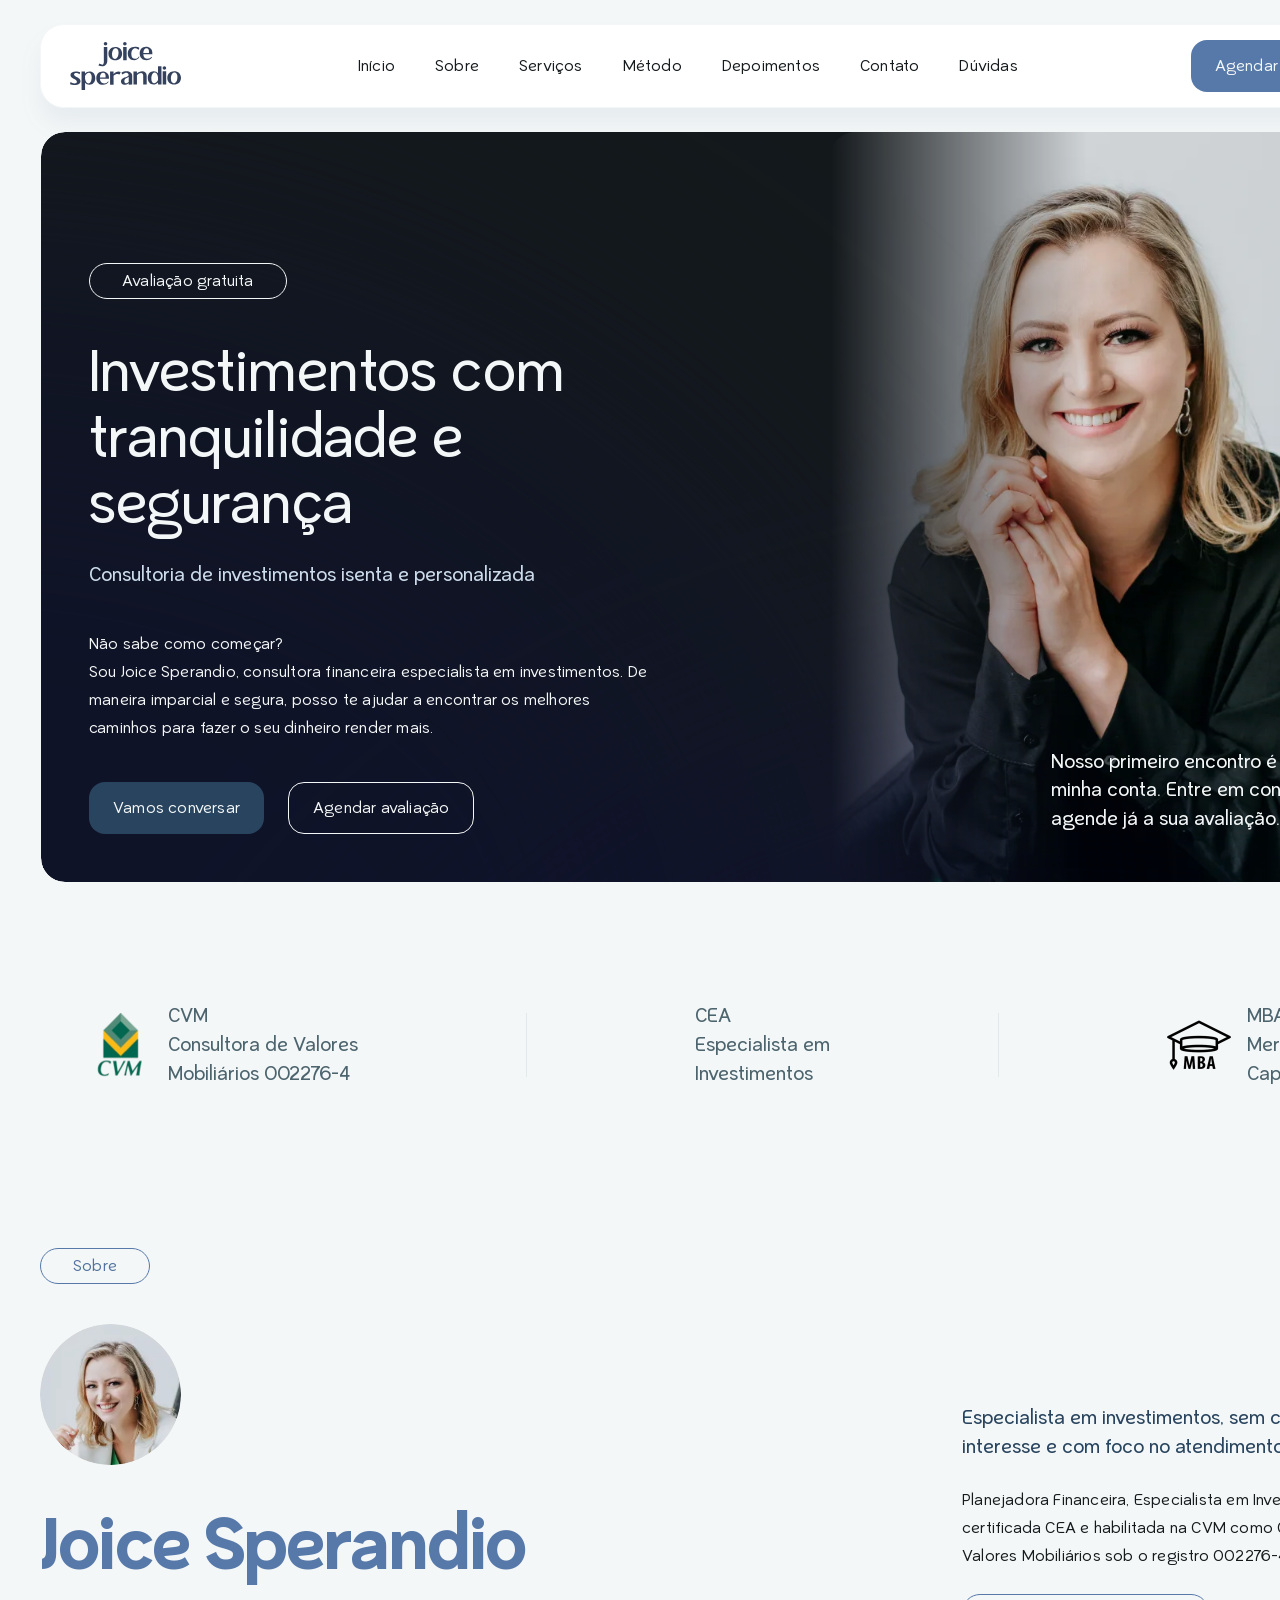
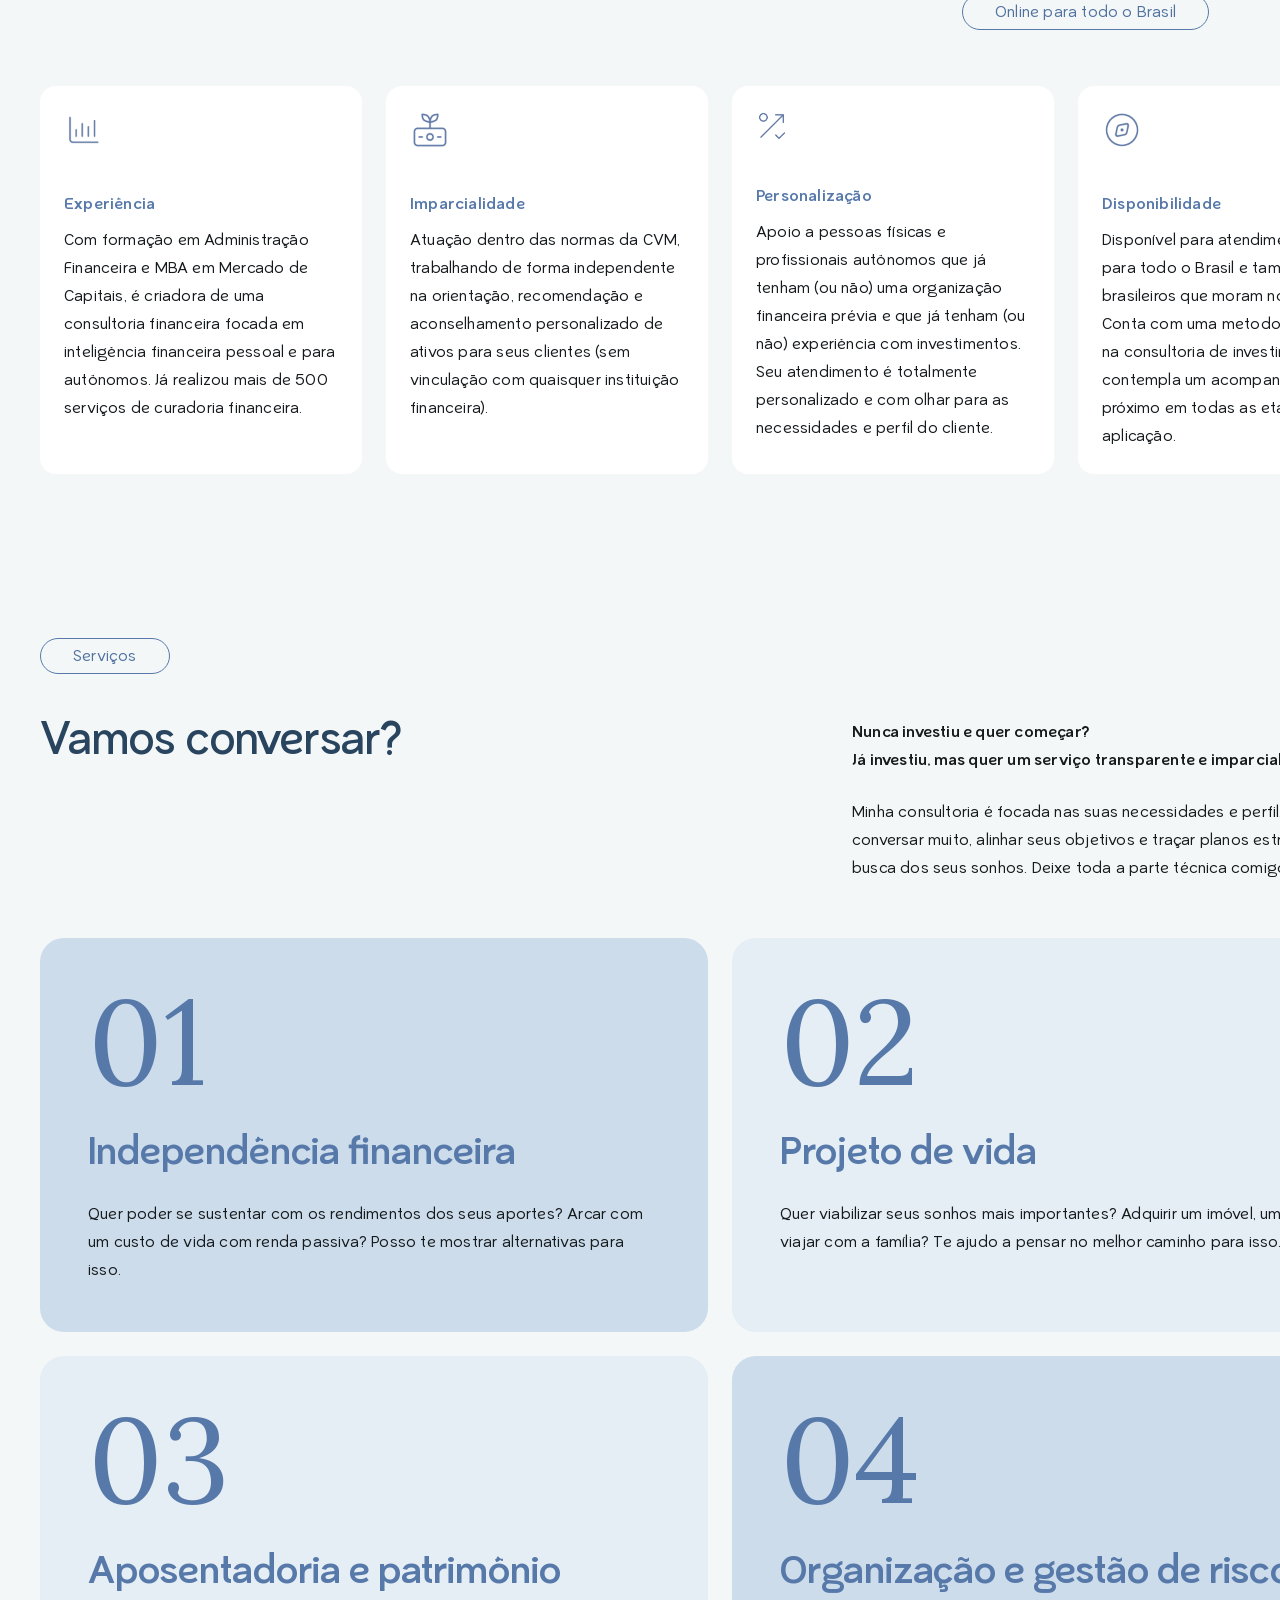
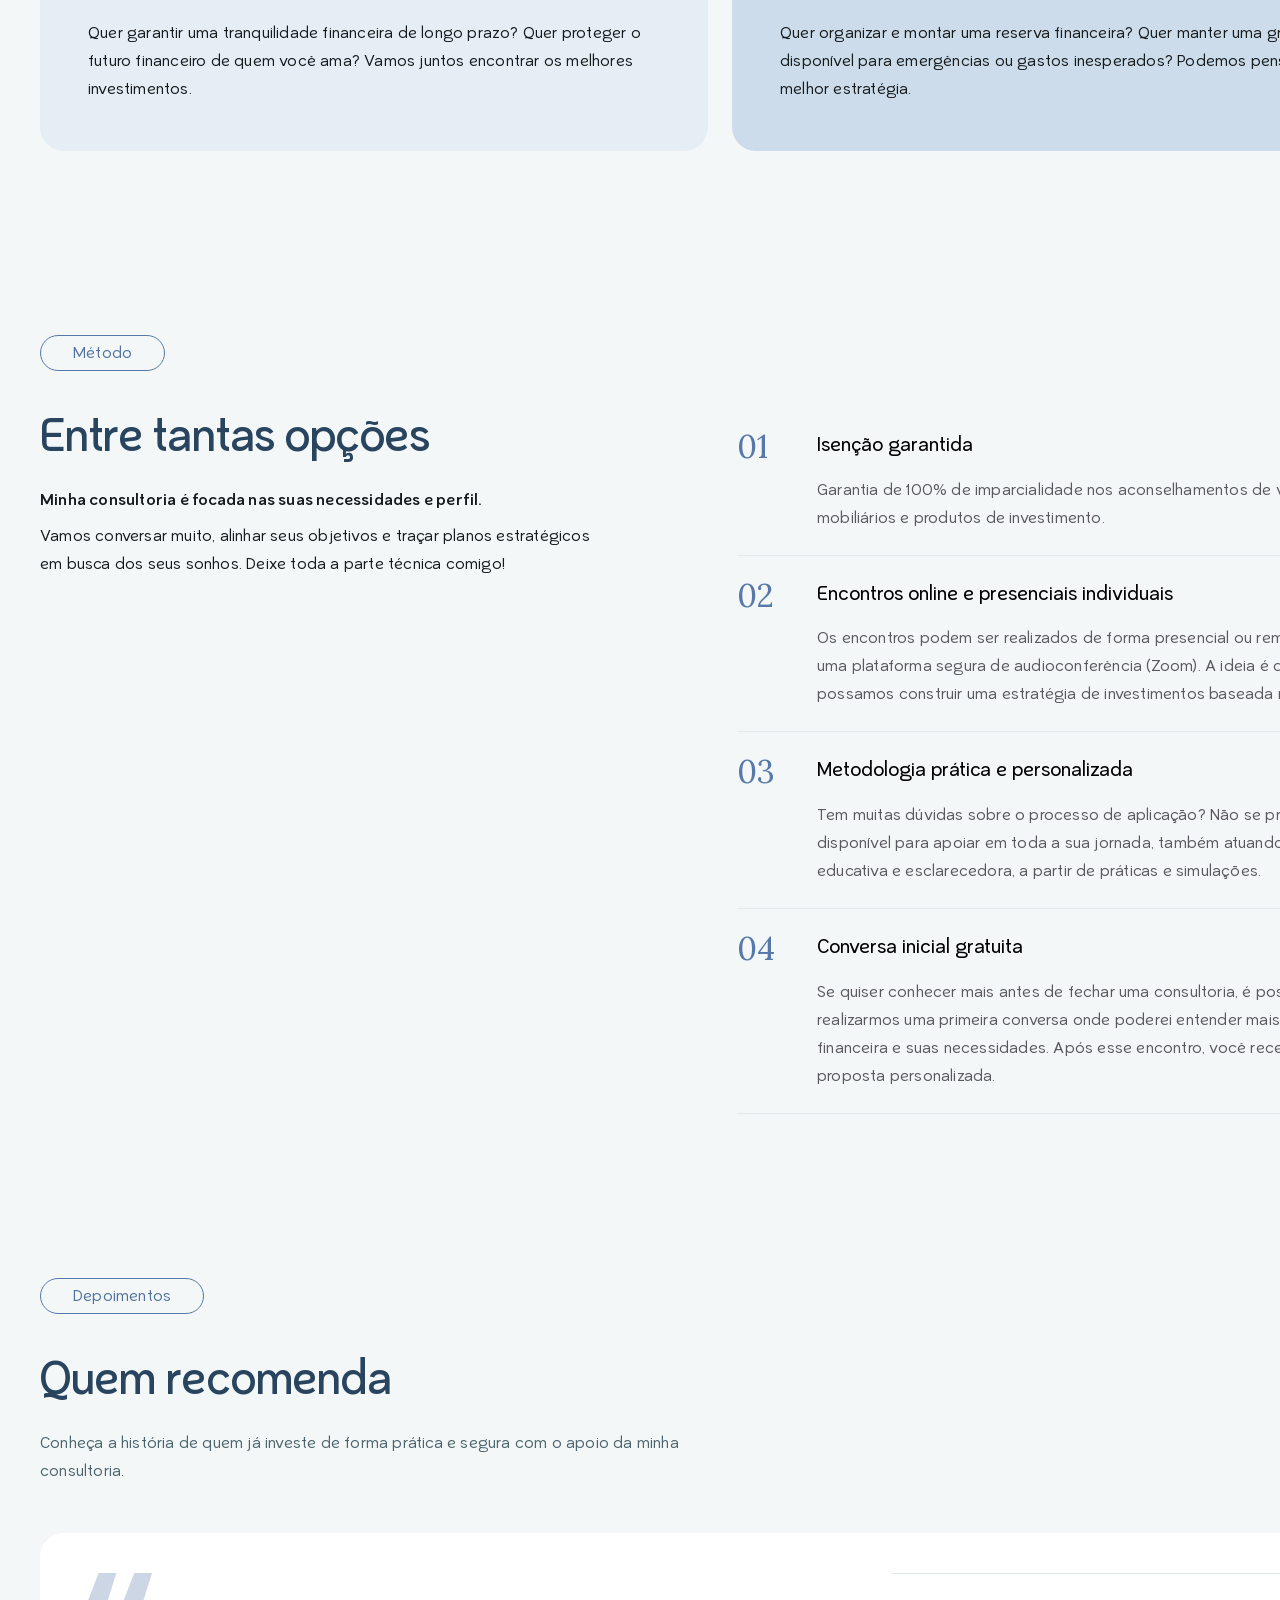
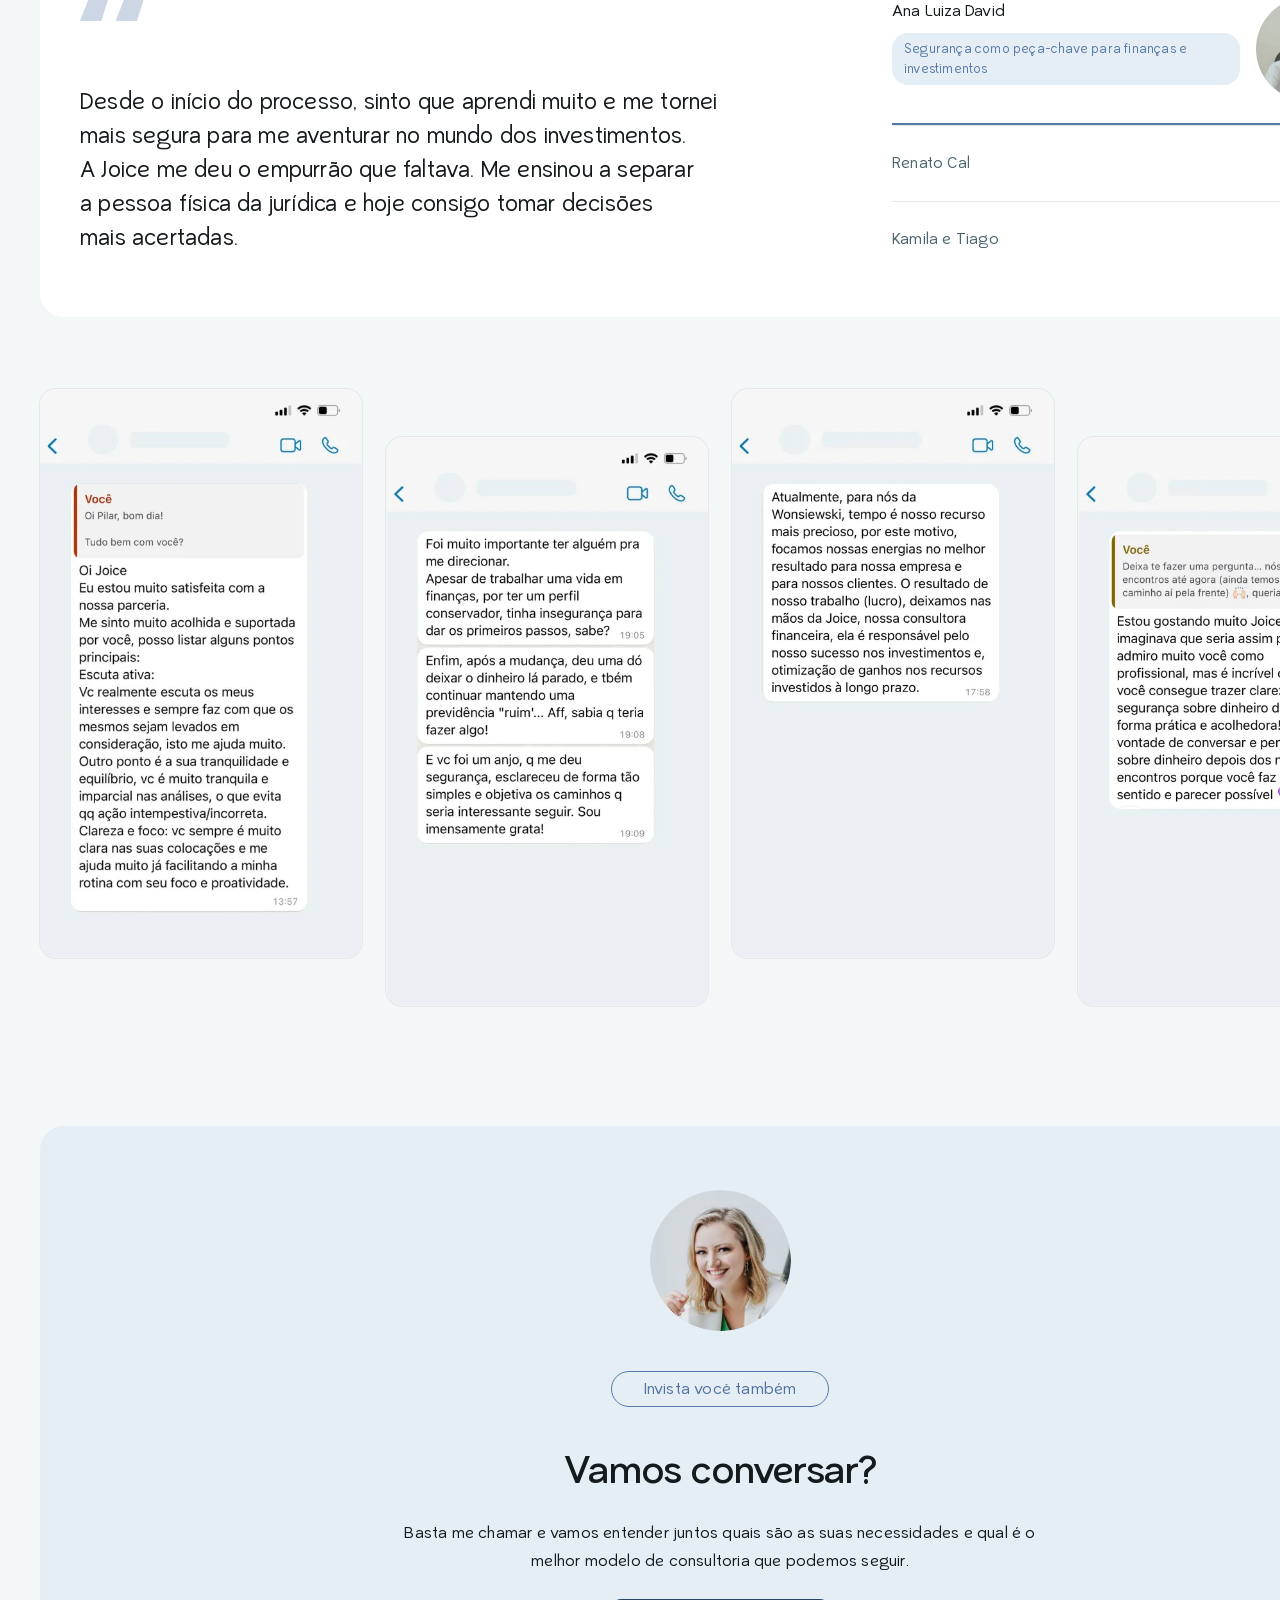
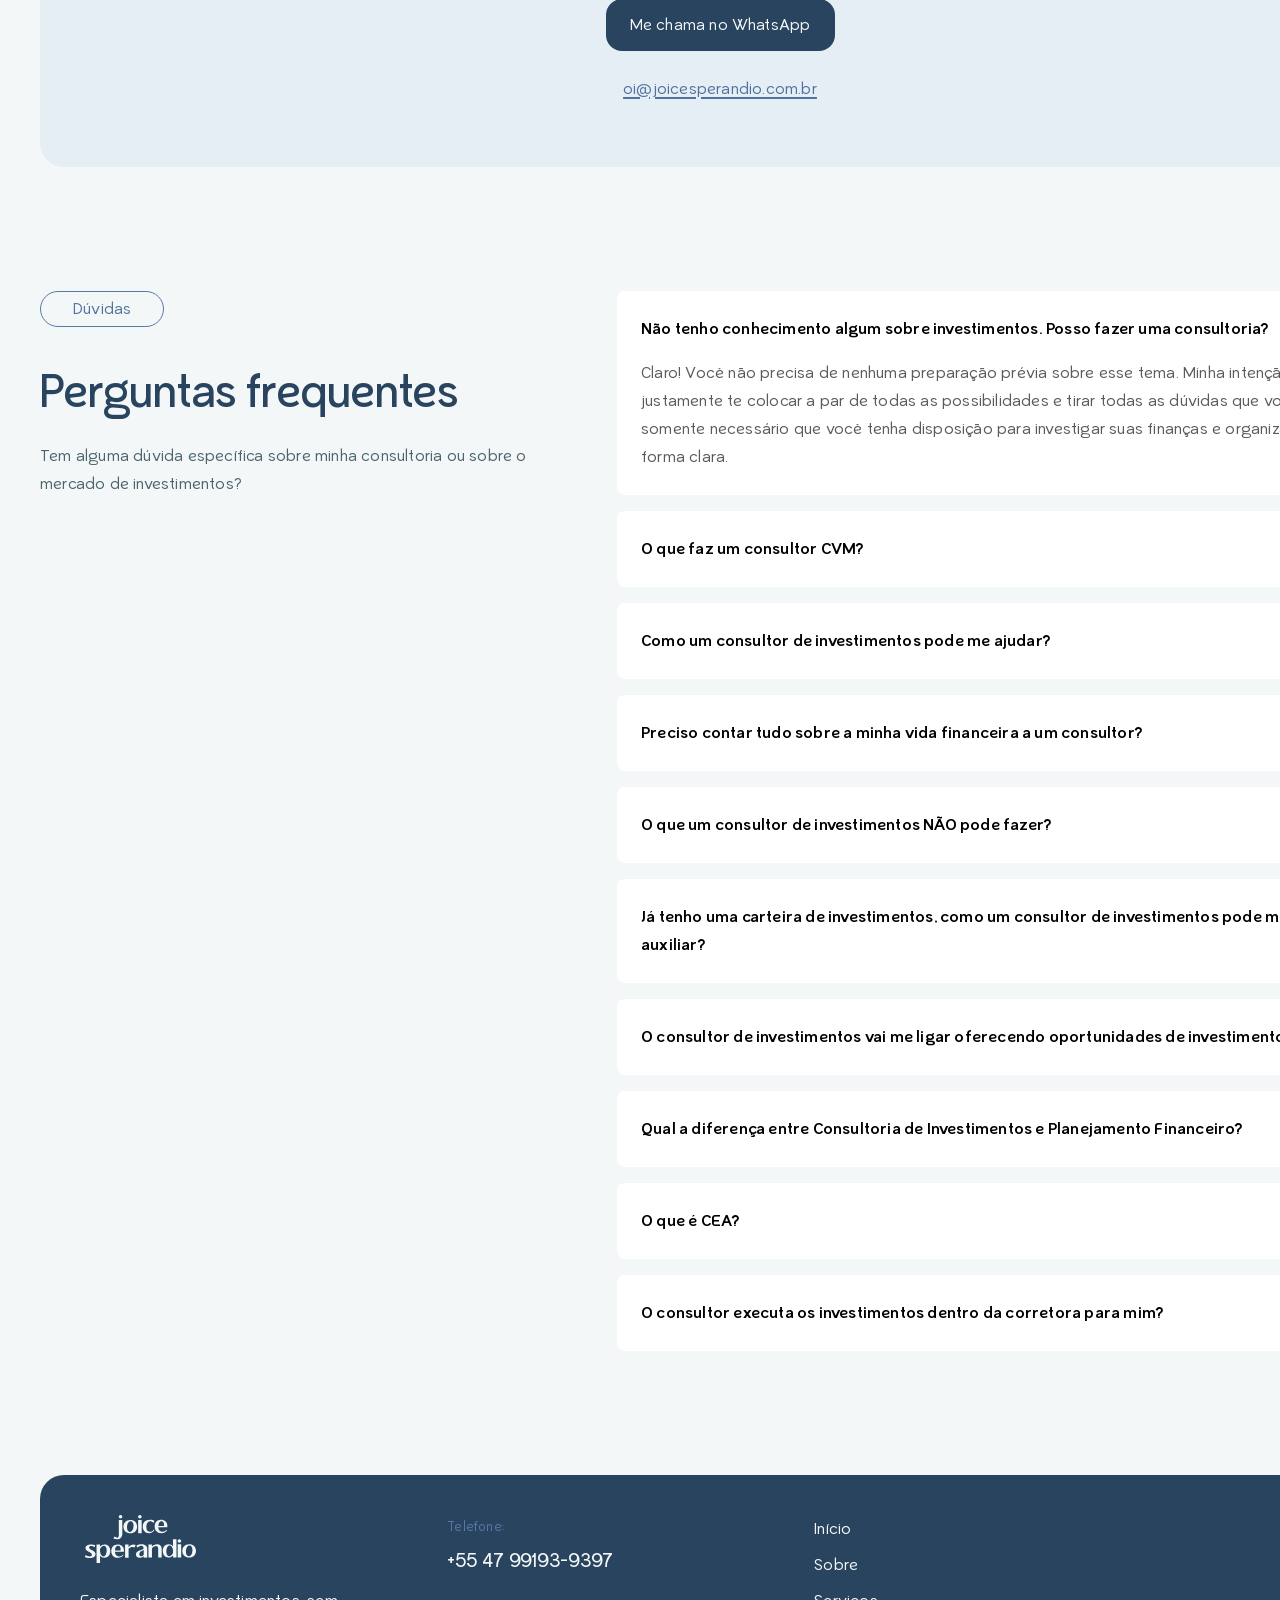
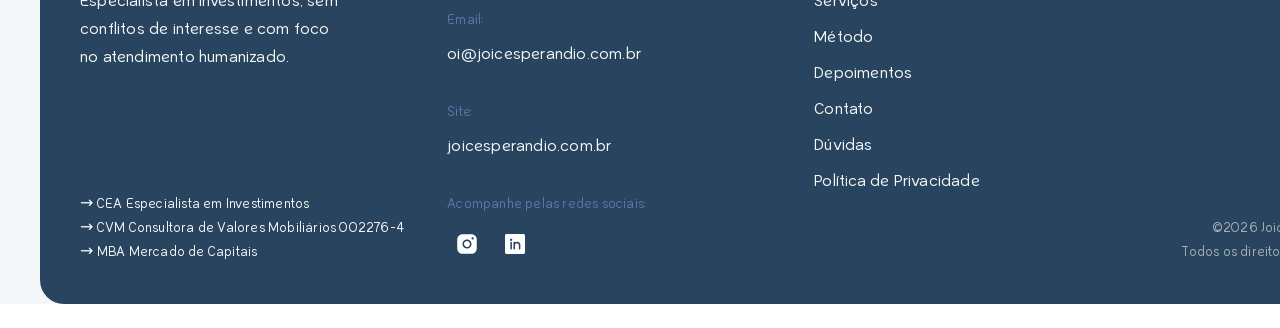
<file: aconsultorafinanceira/web/index.html>
<!doctype html>
<html lang="pt-BR">
  <head>
    <meta charset="utf-8" />
    <!-- Desktop only, pinned to the 1440 canvas exactly as raw/web is: no
         breakpoints, and base.css scales the whole canvas down to fit a
         narrower window. Phones and tablets are handed to the mobile page. -->
    <meta name="viewport" content="width=1440" />

    <!-- HANDOVER, raw/web's. This page is published at /inicio/ and the
         mobile one owns the root. `innerWidth` reports the 1440 pin on a
         phone, so the test is `Math.min(screen.width, innerWidth)`; `> 1024`
         stays here, `<= 1024` goes up to `../` — the strict complement of
         the mobile page's test. `?layout=desktop` pins a choice. -->
    <script>
      (function () {
        "use strict";
        var BREAK = 1024;
        var pinned = null;
        try {
          var asked = new URLSearchParams(location.search).get("layout");
          if (asked) sessionStorage.setItem("acf-layout", asked);
          pinned = sessionStorage.getItem("acf-layout");
        } catch (e) {}

        if (navigator.webdriver) return;

        function go() {
          location.replace("../" + location.search + location.hash);
        }
        if (pinned === "mobile") return go();
        if (pinned === "desktop") return;

        function check() {
          if (Math.min(screen.width, innerWidth) <= BREAK) go();
        }
        check();

        var t;
        function later() {
          clearTimeout(t);
          t = setTimeout(check, 150);
        }
        addEventListener("resize", later);
        addEventListener("orientationchange", later);
      })();
    </script>

    <title>Joice Sperandio — Consultora Financeira</title>
    <meta
      name="description"
      content="Especialista em investimentos, sem conflitos de interesse e com foco no atendimento humanizado"
    />
    <!-- Points at the ROOT: this is the desktop rendering of the content the
         mobile page serves there, and the root is the URL that should rank. -->
    <link rel="canonical" href="https://aconsultorafinanceira.com.br/" />

    <meta property="og:type" content="website" />
    <meta property="og:locale" content="pt_BR" />
    <meta property="og:title" content="Joice Sperandio — Consultora Financeira" />
    <meta
      property="og:description"
      content="Especialista em investimentos, sem conflitos de interesse e com foco no atendimento humanizado"
    />
    <meta property="og:url" content="https://aconsultorafinanceira.com.br/" />
    <meta property="og:site_name" content="A Consultora Financeira" />
    <meta property="og:image" content="https://aconsultorafinanceira.com.br/assets/img/og-v1.jpg" />
    <meta property="og:image:type" content="image/jpeg" />
    <meta property="og:image:width" content="1200" />
    <meta property="og:image:height" content="630" />
    <meta property="og:image:alt" content="Joice Sperandio, consultora financeira especialista em investimentos" />
    <meta name="twitter:card" content="summary_large_image" />

    <link rel="icon" href="favicon.svg" type="image/svg+xml" />
    <link rel="icon" href="favicon.png" sizes="32x32" type="image/png" />
    <link rel="apple-touch-icon" href="apple-touch-icon.png" />

    <link
      rel="preload"
      as="font"
      type="font/woff2"
      href="assets/fonts/allomira-variable.woff2"
      crossorigin
    />
    <link rel="preload" as="image" href="assets/img/hero.webp" fetchpriority="high" />

    <link rel="stylesheet" href="styles/tokens.css" />
    <link rel="stylesheet" href="styles/base.css" />
    <link rel="stylesheet" href="styles/sections.css" />
    <link rel="stylesheet" href="styles/motion.css" />

    <!-- Deferred and entirely additive: the page is complete without it. -->
    <script src="scripts/motion.js" defer></script>

    <noscript>
      <style>
        .policy-modal:target {
          display: flex;
          position: fixed;
          inset: 0;
          z-index: 10;
          inline-size: auto;
          block-size: auto;
          background: rgb(4 12 16 / 82%);
          opacity: 1;
        }
      </style>
    </noscript>

    <!-- Same entities as the mobile page. Keep the two copies identical. -->
    <script type="application/ld+json">
      {
        "@context": "https://schema.org",
        "@graph": [
          {
            "@type": "WebSite",
            "@id": "https://aconsultorafinanceira.com.br/#website",
            "name": "A Consultora Financeira",
            "url": "https://aconsultorafinanceira.com.br/",
            "inLanguage": "pt-BR",
            "publisher": {
              "@id": "https://aconsultorafinanceira.com.br/#joice"
            }
          },
          {
            "@type": "Person",
            "@id": "https://aconsultorafinanceira.com.br/#joice",
            "name": "Joice Sperandio",
            "jobTitle": "Consultora Financeira, Especialista em Investimentos",
            "description": "Especialista em investimentos, sem conflitos de interesse e com foco no atendimento humanizado",
            "url": "https://joicesperandio.com.br/",
            "image": "https://aconsultorafinanceira.com.br/assets/img/hero.webp",
            "email": "oi@joicesperandio.com.br",
            "telephone": "+5547991939397",
            "knowsAbout": [
              "Consultoria de investimentos",
              "Planejamento financeiro pessoal",
              "Aposentadoria"
            ],
            "hasCredential": [
              {
                "@type": "EducationalOccupationalCredential",
                "name": "CEA — Certificação ANBIMA de Especialistas em Investimento",
                "credentialCategory": "certification",
                "recognizedBy": {
                  "@type": "Organization",
                  "name": "ANBIMA",
                  "url": "https://www.anbima.com.br/"
                }
              },
              {
                "@type": "EducationalOccupationalCredential",
                "name": "Consultora de Valores Mobiliários",
                "credentialCategory": "license",
                "identifier": "002276-4",
                "recognizedBy": {
                  "@type": "GovernmentOrganization",
                  "name": "Comissão de Valores Mobiliários (CVM)",
                  "url": "https://www.gov.br/cvm/"
                }
              }
            ],
            "sameAs": [
              "https://joicesperandio.com.br/",
              "https://www.linkedin.com/in/joice-sperandio/",
              "https://www.instagram.com/joicesperandio/"
            ]
          }
        ]
      }
    </script>
  </head>

  <body>
    <header class="site-header">
      <div class="shell site-header__bar">
        <a class="brand" href="#inicio">
          <span>Joice Sperandio</span>
        </a>

        <nav class="nav" aria-label="Navegação principal">
          <a href="#inicio">Início</a>
          <a href="#sobre">Sobre</a>
          <a href="#servicos">Serviços</a>
          <a href="#metodo">Método</a>
          <a href="#depoimentos">Depoimentos</a>
          <a href="#contato">Contato</a>
          <a href="#duvidas">Dúvidas</a>
        </nav>

        <a class="btn btn--primary" href="https://wa.me/5547991939397" target="_blank" rel="noopener noreferrer">Agendar avaliação</a>
      </div>
    </header>

    <main>
      <!-- Hero. raw/web's composite — 8% veil, two violet hard-light lenses,
           copy left, a caption right, clipped to r24 — with this page's
           portrait standing at the right edge over --c-ink, the colour of the
           shirt it fades into. The portrait is too small to be blown up
           across the whole card the way raw/web's photograph is. -->
      <section class="hero" id="inicio">
        <img
          class="hero__photo"
          src="assets/img/hero.webp"
          alt="Joice Sperandio"
          width="718"
          height="946"
          fetchpriority="high"
        />
        <span class="hero__blob hero__blob--1" aria-hidden="true"></span>
        <span class="hero__blob hero__blob--2" aria-hidden="true"></span>

        <div class="hero__content">
          <p class="tag tag--inverse">Avaliação gratuita</p>
          <div class="hero__titleblock">
            <h1 class="hero__title">Investimentos com tranquilidade e segurança</h1>
            <p class="hero__subtitle">Consultoria de investimentos isenta e personalizada</p>
          </div>
          <p class="hero__lead">
            Não sabe como começar?<br />
            Sou Joice Sperandio, consultora financeira especialista em
            investimentos. De maneira imparcial e segura, posso te ajudar a
            encontrar os melhores caminhos para fazer o seu dinheiro render
            mais.
          </p>
          <div class="hero__actions">
            <a class="btn btn--solid" href="#contato">Vamos conversar</a>
            <a class="btn btn--ghost" href="https://wa.me/5547991939397" target="_blank" rel="noopener noreferrer">Agendar avaliação</a>
          </div>
        </div>

        <p class="hero__caption">
          Nosso primeiro encontro é por minha conta. Entre em contato e agende
          já a sua avaliação.
        </p>
      </section>

      <!-- raw/web's credentials bar. Only what this page claims; there is no
           CEA mark among the Joice assets, so that entry is type alone. -->
      <ul class="shell credentials">
        <li>
          <img src="assets/img/cred-cvm.webp" alt="" width="64" height="64" />
          <span>
            <strong>CVM</strong>
            Consultora de Valores <br />Mobiliários 002276-4
          </span>
        </li>
        <li class="credentials__rule" aria-hidden="true"></li>
        <li>
          <span>
            <strong>CEA</strong>
            Especialista em <br />Investimentos
          </span>
        </li>
        <li class="credentials__rule" aria-hidden="true"></li>
        <li>
          <img src="assets/img/cred-mba.webp" alt="" width="64" height="64" />
          <span>
            <strong>MBA</strong>
            Mercado de <br />Capitais
          </span>
        </li>
      </ul>

      <!-- Sobre — raw/web's Visão head (90 Black accent headline left, copy
           right) over its four Princípios cards, solid white here because
           there is no photograph behind them. -->
      <section class="shell section" id="sobre">
        <p class="tag">Sobre</p>
        <div class="sobre__grid">
          <div class="sobre__name">
            <img
              class="sobre__avatar"
              src="assets/img/joice-avatar.webp"
              alt="Joice Sperandio"
              width="210"
              height="210"
              loading="lazy"
            />
            <h2 class="sobre__title">Joice Sperandio</h2>
          </div>
          <div class="sobre__body">
            <p class="sobre__claim">
              Especialista em investimentos, sem conflitos de interesse e com
              foco no atendimento humanizado
            </p>
            <p>
              Planejadora Financeira, Especialista em Investimentos, certificada
              CEA e habilitada na CVM como Consultora de Valores Mobiliários sob
              o registro 002276-4.
            </p>
            <p><span class="tag tag--quiet">Online para todo o Brasil</span></p>
          </div>
        </div>

        <ul class="pilares">
          <li class="principio">
            <img class="principio__icon" src="assets/img/icon-01.webp" alt="" width="40" height="40" loading="lazy" />
            <div>
              <h3>Experiência</h3>
              <p>
                Com formação em Administração Financeira e MBA em Mercado de
                Capitais, é criadora de uma consultoria financeira focada em
                inteligência financeira pessoal e para autônomos. Já realizou
                mais de 500 serviços de curadoria financeira.
              </p>
            </div>
          </li>
          <li class="principio">
            <img class="principio__icon" src="assets/img/icon-02.webp" alt="" width="40" height="40" loading="lazy" />
            <div>
              <h3>Imparcialidade</h3>
              <p>
                Atuação dentro das normas da CVM, trabalhando de forma
                independente na orientação, recomendação e aconselhamento
                personalizado de ativos para seus clientes (sem vinculação com
                quaisquer instituição financeira).
              </p>
            </div>
          </li>
          <li class="principio">
            <img class="principio__icon" src="assets/img/icon-03.webp" alt="" width="32" height="32" loading="lazy" />
            <div>
              <h3>Personalização</h3>
              <p>
                Apoio a pessoas físicas e profissionais autônomos que já tenham
                (ou não) uma organização financeira prévia e que já tenham (ou
                não) experiência com investimentos. Seu atendimento é
                totalmente personalizado e com olhar para as necessidades e
                perfil do cliente.
              </p>
            </div>
          </li>
          <li class="principio">
            <img class="principio__icon" src="assets/img/icon-04.webp" alt="" width="40" height="40" loading="lazy" />
            <div>
              <h3>Disponibilidade</h3>
              <p>
                Disponível para atendimentos online para todo o Brasil e também
                para brasileiros que moram no exterior. Conta com uma
                metodologia própria na consultoria de investimentos, que
                contempla um acompanhamento próximo em todas as etapas da
                aplicação.
              </p>
            </div>
          </li>
        </ul>
      </section>

      <!-- Serviços — raw/web's head (title left, intro right) over its
           service cards, two by two: Lora numeral, accent title, copy. -->
      <section class="shell section" id="servicos">
        <div class="servicos__head">
          <div>
            <p class="tag">Serviços</p>
            <h2>Vamos conversar?</h2>
          </div>
          <div class="servicos__intro">
            <p class="servicos__questions">
              Nunca investiu e quer começar?<br />
              Já investiu, mas quer um serviço transparente e imparcial?
            </p>
            <p>
              Minha consultoria é focada nas suas necessidades e perfil. Vamos
              conversar muito, alinhar seus objetivos e traçar planos
              estratégicos em busca dos seus sonhos. Deixe toda a parte técnica
              comigo!
            </p>
          </div>
        </div>

        <div class="servicos__grid">
          <article class="service-card">
            <p class="service-card__number">01</p>
            <h3 class="service-card__title">Independência financeira</h3>
            <p class="service-card__text">
              Quer poder se sustentar com os rendimentos dos seus aportes?
              Arcar com um custo de vida com renda passiva? Posso te mostrar
              alternativas para isso.
            </p>
          </article>
          <article class="service-card service-card--muted">
            <p class="service-card__number">02</p>
            <h3 class="service-card__title">Projeto de vida</h3>
            <p class="service-card__text">
              Quer viabilizar seus sonhos mais importantes? Adquirir um imóvel,
              um veículo, viajar com a família? Te ajudo a pensar no melhor
              caminho para isso.
            </p>
          </article>
          <article class="service-card service-card--muted">
            <p class="service-card__number">03</p>
            <h3 class="service-card__title">Aposentadoria e patrimônio</h3>
            <p class="service-card__text">
              Quer garantir uma tranquilidade financeira de longo prazo? Quer
              proteger o futuro financeiro de quem você ama? Vamos juntos
              encontrar os melhores investimentos.
            </p>
          </article>
          <article class="service-card">
            <p class="service-card__number">04</p>
            <h3 class="service-card__title">Organização e gestão de risco</h3>
            <p class="service-card__text">
              Quer organizar e montar uma reserva financeira? Quer manter uma
              grana disponível para emergências ou gastos inesperados? Podemos
              pensar na melhor estratégia.
            </p>
          </article>
        </div>
      </section>

      <!-- Método — raw/web's Processo grid: the head left, the four points
           right as hairline-separated rows, every one open. -->
      <section class="shell section" id="metodo">
        <div class="processo__grid">
          <div>
            <p class="tag">Método</p>
            <h2>Entre tantas opções</h2>
            <p class="processo__claim">Minha consultoria é focada nas suas necessidades e perfil.</p>
            <p class="processo__text">
              Vamos conversar muito, alinhar seus objetivos e traçar planos
              estratégicos em busca dos seus sonhos. Deixe toda a parte técnica
              comigo!
            </p>
          </div>

          <ol class="metodo__list">
            <li>
              <span class="metodo__num">01</span>
              <div>
                <h3>Isenção garantida</h3>
                <p>
                  Garantia de 100% de imparcialidade nos aconselhamentos de
                  valores mobiliários e produtos de investimento.
                </p>
              </div>
            </li>
            <li>
              <span class="metodo__num">02</span>
              <div>
                <h3>Encontros online e presenciais individuais</h3>
                <p>
                  Os encontros podem ser realizados de forma presencial ou
                  remota, a partir de uma plataforma segura de audioconferência
                  (Zoom). A ideia é que, de fato, possamos construir uma
                  estratégia de investimentos baseada nas suas metas.
                </p>
              </div>
            </li>
            <li>
              <span class="metodo__num">03</span>
              <div>
                <h3>Metodologia prática e personalizada</h3>
                <p>
                  Tem muitas dúvidas sobre o processo de aplicação? Não se
                  preocupe, estarei disponível para apoiar em toda a sua
                  jornada, também atuando de forma educativa e esclarecedora, a
                  partir de práticas e simulações.
                </p>
              </div>
            </li>
            <li>
              <span class="metodo__num">04</span>
              <div>
                <h3>Conversa inicial gratuita</h3>
                <p>
                  Se quiser conhecer mais antes de fechar uma consultoria, é
                  possível realizarmos uma primeira conversa onde poderei
                  entender mais sobre sua vida financeira e suas necessidades.
                  Após esse encontro, você receberá uma proposta personalizada.
                </p>
              </div>
            </li>
          </ol>
        </div>
      </section>

      <!-- Depoimentos — raw/web's white testimonial block (quote left, names
           right, the one being read expanded with its tag and photo), driven
           by raw/mobile's radios rather than raw/web's data-quote rewrite, so
           every quote is in the HTML and reachable with scripting off.

           The pairing is positional: radio N, `blockquote:nth-of-type(N)`,
           `li:nth-child(N)` and the `#depo-N` groups in both stylesheets. -->
      <section class="shell section" id="depoimentos">
        <div class="historias__head">
          <p class="tag">Depoimentos</p>
          <h2>Quem recomenda</h2>
          <p class="historias__lead">
            Conheça a história de quem já investe de forma prática e segura com
            o apoio da minha consultoria.
          </p>
        </div>

        <div class="depoimento">
          <input class="depoimento__pick" type="radio" name="depoimento" id="depo-1" aria-label="Depoimento de Ana Luiza David" checked />
          <input class="depoimento__pick" type="radio" name="depoimento" id="depo-2" aria-label="Depoimento de Renato Cal" />
          <input class="depoimento__pick" type="radio" name="depoimento" id="depo-3" aria-label="Depoimento de Kamila e Tiago" />

          <div class="depoimento__stage">
            <img class="depoimento__mark" src="assets/img/quote.svg" alt="" width="72" height="48" />
            <div class="depoimento__quotes">
              <blockquote>
                Desde o início do processo, sinto que aprendi muito e me tornei
                mais segura para me aventurar no mundo dos investimentos. A
                Joice me deu o empurrão que faltava. Me ensinou a separar a
                pessoa física da jurídica e hoje consigo tomar decisões mais
                acertadas.
              </blockquote>
              <blockquote>
                A consultoria da Joice tem um cuidado especial e domínio pleno
                no repasse de conhecimento. Gosto muito das partes práticas e
                simulações. Consegui fazer meu primeiro investimento. É
                realmente excelente!
              </blockquote>
              <blockquote>
                Falar em dinheiro entre o casal era algo pesado e
                desconfortável. Com a consultoria da Joice, conseguimos rever
                nossos gastos para melhor aplicação de renda. Hoje, estamos
                começando nossa reserva de emergência.
              </blockquote>
            </div>
          </div>

          <ul class="depoimento__people">
            <li>
              <span class="depoimento__who">
                <label for="depo-1">Ana Luiza David</label>
                <span class="depoimento__tags">
                  <span>Segurança como peça-chave para finanças e investimentos</span>
                </span>
              </span>
              <span class="depoimento__photo">
                <img src="assets/img/depoimento-ana-luiza.webp" alt="" width="260" height="256" loading="lazy" />
              </span>
            </li>
            <li>
              <span class="depoimento__who">
                <label for="depo-2">Renato Cal</label>
                <span class="depoimento__tags">
                  <span>Início no mundo dos investimentos</span>
                </span>
              </span>
              <span class="depoimento__photo">
                <img src="assets/img/depoimento-renato.webp" alt="" width="260" height="256" loading="lazy" />
              </span>
            </li>
            <li>
              <span class="depoimento__who">
                <label for="depo-3">Kamila e Tiago</label>
                <span class="depoimento__tags">
                  <span>Investir em casal</span>
                </span>
              </span>
              <span class="depoimento__photo">
                <img src="assets/img/depoimento-kamila-tiago.webp" alt="" width="260" height="256" loading="lazy" />
              </span>
            </li>
          </ul>
        </div>
      </section>

      <!-- Conversas — the four message screenshots, in a staggered row the
           way the old page set them, on raw/web's radius and hairline. -->
      <section class="shell conversas" aria-label="Mensagens de clientes">
        <ul class="conversas__row">
          <li>
            <img src="assets/img/conversa-01.webp" alt="Mensagem de uma cliente agradecendo a escuta ativa, a tranquilidade e a clareza da consultoria" width="502" height="886" loading="lazy" />
          </li>
          <li>
            <img src="assets/img/conversa-02.webp" alt="Mensagem de cliente sobre a consultoria de investimentos" width="502" height="886" loading="lazy" />
          </li>
          <li>
            <img src="assets/img/conversa-03.webp" alt="Mensagem de cliente sobre a consultoria de investimentos" width="502" height="886" loading="lazy" />
          </li>
          <li>
            <img src="assets/img/conversa-04.webp" alt="Mensagem de cliente sobre a consultoria de investimentos" width="502" height="886" loading="lazy" />
          </li>
        </ul>
      </section>

      <!-- Contato — raw/web's CTA block: #e5eef4, pad 64, r24, centred. The
           old page's form is gone; WhatsApp and e-mail replace it. -->
      <section class="shell conversa" id="contato">
        <img
          class="conversa__avatar"
          src="assets/img/joice-avatar.webp"
          alt="Joice Sperandio"
          width="141"
          height="141"
          loading="lazy"
        />
        <p class="tag">Invista você também</p>
        <div class="conversa__body">
          <h2 class="conversa__text">Vamos conversar?</h2>
          <p class="conversa__lead">
            Basta me chamar e vamos entender juntos quais são as suas
            necessidades e qual é o melhor modelo de consultoria que podemos
            seguir.
          </p>
          <a class="btn btn--solid" href="https://wa.me/5547991939397" target="_blank" rel="noopener noreferrer">Me chama no WhatsApp</a>
          <a class="conversa__mail" href="mailto:oi@joicesperandio.com.br">oi@joicesperandio.com.br</a>
        </div>
      </section>

      <!-- Dúvidas — raw/web's FAQ: head left, white chevron cards right,
           native <details> so every answer stays in the HTML. -->
      <section class="shell section" id="duvidas">
        <div class="faq__grid">
          <div>
            <p class="tag">Dúvidas</p>
            <h2 class="faq__title">Perguntas frequentes</h2>
            <p class="faq__lead">
              Tem alguma dúvida específica sobre minha consultoria ou sobre o
              mercado de investimentos?
            </p>
          </div>

          <div class="faq__list">
            <details class="accordion__item" name="duvidas" open>
              <summary>Não tenho conhecimento algum sobre investimentos. Posso fazer uma consultoria?<span class="accordion__icon"></span></summary>
              <div class="accordion__panel">
                Claro! Você não precisa de nenhuma preparação prévia sobre esse
                tema. Minha intenção é justamente te colocar a par de todas as
                possibilidades e tirar todas as dúvidas que você tiver. É
                somente necessário que você tenha disposição para investigar
                suas finanças e organizá-las de forma clara.
              </div>
            </details>
            <details class="accordion__item" name="duvidas">
              <summary>O que faz um consultor CVM?<span class="accordion__icon"></span></summary>
              <div class="accordion__panel">
                Um consultor com essa certificação é regulamentado pela Comissão
                de Valores Mobiliários (CVM) para atender clientes interessados
                em receber aconselhamento sobre seus investimentos. É um dos
                poucos profissionais que podem recomendar valores mobiliários e
                produtos de investimentos. Além de técnicas e práticas para
                auxílio em investimentos, esse tipo de consultor precisa ser
                isento e autônomo, sem vínculo com instituições, eliminando
                qualquer conflito de interesse.
              </div>
            </details>
            <details class="accordion__item" name="duvidas">
              <summary>Como um consultor de investimentos pode me ajudar?<span class="accordion__icon"></span></summary>
              <div class="accordion__panel">
                Esse profissional pode te orientar sobre todos os produtos
                disponíveis no mercado financeiro, além dos riscos de cada um
                deles. Também apoia na construção de um plano de ativos, a
                partir dos seus objetivos e perfil, e aconselha sobre a
                manutenção do seu patrimônio.
              </div>
            </details>
            <details class="accordion__item" name="duvidas">
              <summary>Preciso contar tudo sobre a minha vida financeira a um consultor?<span class="accordion__icon"></span></summary>
              <div class="accordion__panel">
                Sim! Mas existe uma garantia de sigilo das suas informações.
                Compartilhar suas entradas e saídas de dinheiro é essencial para
                a construção de um plano de investimentos que esteja adequado à
                sua rotina.
              </div>
            </details>
            <details class="accordion__item" name="duvidas">
              <summary>O que um consultor de investimentos NÃO pode fazer?<span class="accordion__icon"></span></summary>
              <div class="accordion__panel">
                Um consultor jamais pode intervir na tomada de decisão do seu
                cliente. Seu papel reside no aconselhamento, mas não é o dono do
                dinheiro, nunca podendo obrigar o cliente a seguir sua
                orientação. Inclusive, em casos como esse, o cliente pode
                procurar entidades, como a CVM, para análise de irregularidades.
              </div>
            </details>
            <details class="accordion__item" name="duvidas">
              <summary>Já tenho uma carteira de investimentos, como um consultor de investimentos pode me auxiliar?<span class="accordion__icon"></span></summary>
              <div class="accordion__panel">
                Nesses casos, o consultor terá um trabalho de analisar tudo o
                que você possui, vai entender se estão alinhados com o seu
                perfil e seus projetos de vida e vai sugerir uma nova carteira
                de investimentos.
              </div>
            </details>
            <details class="accordion__item" name="duvidas">
              <summary>O consultor de investimentos vai me ligar oferecendo oportunidades de investimentos?<span class="accordion__icon"></span></summary>
              <div class="accordion__panel">
                Não. Um consultor não vende produtos de investimentos, portanto
                você não receberá ligações com ofertas de produtos.
              </div>
            </details>
            <details class="accordion__item" name="duvidas">
              <summary>Qual a diferença entre Consultoria de Investimentos e Planejamento Financeiro?<span class="accordion__icon"></span></summary>
              <div class="accordion__panel">
                São dois serviços distintos. A Consultoria de Investimentos tem
                um foco maior nos seus ativos financeiros, em analisar os seus
                investimentos e montar uma carteira de investimentos mais
                adequada ao seu perfil. Já o serviço de Planejamento Financeiro
                engloba: organização financeira, orçamento, dívidas,
                estruturação bancária, análise sobre compra de imóvel,
                planejamento para aposentadoria, entre outras demandas diversas
                da saúde financeira. O ideal é que você faça um planejamento
                financeiro para se organizar e planejar os seus objetivos de
                vida e uma consultoria de investimentos para saber onde colocar
                o seu dinheiro. Por aqui, você pode contratar os dois serviços.
              </div>
            </details>
            <details class="accordion__item" name="duvidas">
              <summary>O que é CEA?<span class="accordion__icon"></span></summary>
              <div class="accordion__panel">
                Segundo a ANBIMA, a CEA (Certificação ANBIMA de Especialistas em
                Investimento) habilita profissionais do mercado financeiro a
                atuarem como especialistas em investimentos. Eles podem
                recomendar produtos de investimentos para clientes em diversos
                segmentos, além de assessorar gerentes de contas. Joice
                Sperandio é uma profissional certificada CEA.
              </div>
            </details>
            <details class="accordion__item" name="duvidas">
              <summary>O consultor executa os investimentos dentro da corretora para mim?<span class="accordion__icon"></span></summary>
              <div class="accordion__panel">
                Não. Toda a parte operacional precisa ser feita por você ou pelo
                seu assessor ou gerente. O consultor irá orientar quais
                investimentos você pode aplicar, mas não pode executar a
                operação para você.
              </div>
            </details>
          </div>
        </div>
      </section>
    </main>

    <!-- Footer — raw/web's four bottom-aligned columns on navy: brand and
         credentials, contact and social, the page links, back-to-top and
         the copyright line. -->
    <footer class="shell site-footer" id="rodape">
      <div class="site-footer__col">
        <div class="site-footer__brand">
          <a class="brand brand--inverse" href="#inicio">
            <span>Joice Sperandio</span>
          </a>
          <p>
            Especialista em investimentos, sem conflitos de interesse e com
            foco no atendimento humanizado.
          </p>
        </div>

        <p class="site-footer__creds">
          → CEA Especialista em Investimentos<br />
          → CVM Consultora de Valores Mobiliários 002276-4<br />
          → MBA Mercado de Capitais
        </p>
      </div>

      <div class="site-footer__col">
        <div class="site-footer__contact">
          <div class="site-footer__field">
            <span class="site-footer__label">Telefone:</span>
            <a class="site-footer__phone" href="https://wa.me/5547991939397" target="_blank" rel="noopener noreferrer">+55 47 99193-9397</a>
          </div>
          <div class="site-footer__field">
            <span class="site-footer__label">Email:</span>
            <a href="mailto:oi@joicesperandio.com.br">oi@joicesperandio.com.br</a>
          </div>
          <div class="site-footer__field">
            <span class="site-footer__label">Site:</span>
            <a href="https://joicesperandio.com.br/" target="_blank" rel="noopener">joicesperandio.com.br</a>
          </div>
        </div>

        <div class="site-footer__social">
          <span class="site-footer__label">Acompanhe pelas redes sociais:</span>
          <ul>
            <li>
              <a href="https://www.instagram.com/joicesperandio/" target="_blank" rel="noopener noreferrer" aria-label="Instagram">
                <img src="assets/img/social-instagram.svg" alt="" width="24" height="24" />
              </a>
            </li>
            <li>
              <a href="https://www.linkedin.com/in/joice-sperandio/" target="_blank" rel="noopener noreferrer" aria-label="LinkedIn">
                <img src="assets/img/social-linkedin.svg" alt="" width="20" height="20" />
              </a>
            </li>
          </ul>
        </div>
      </div>

      <nav class="site-footer__col site-footer__nav" aria-label="Navegação do rodapé">
        <a href="#inicio">Início</a>
        <a href="#sobre">Sobre</a>
        <a href="#servicos">Serviços</a>
        <a href="#metodo">Método</a>
        <a href="#depoimentos">Depoimentos</a>
        <a href="#contato">Contato</a>
        <a href="#duvidas">Dúvidas</a>
        <a href="#politica-de-privacidade">Política de Privacidade</a>
      </nav>

      <div class="site-footer__col site-footer__end">
        <a class="site-footer__totop" href="#inicio" aria-label="Voltar ao topo">
          <img src="assets/img/to-top.svg" alt="" width="40" height="40" />
        </a>
        <small>©2026 Joice Sperandio<br />Todos os direitos reservados</small>
      </div>
    </footer>

    <!-- The privacy policy, as in ../mobile/index.html — keep the two copies
         identical. Standard LGPD wording, not legal advice. -->
    <dialog class="policy-modal" id="politica-de-privacidade" aria-labelledby="politica-de-privacidade-titulo">
      <article class="policy-modal__card">
        <header class="policy-modal__head">
          <h2 id="politica-de-privacidade-titulo">Política de Privacidade</h2>
          <a class="policy-modal__close" href="#rodape" aria-label="Fechar">
            <svg viewBox="0 0 24 24" aria-hidden="true" focusable="false">
              <path d="M6 6 18 18M18 6 6 18" />
            </svg>
          </a>
        </header>
        <div class="policy-modal__body">
          <p class="policy-modal__date">Última atualização: 16 de outubro de 2026</p>

          <p>
            Esta política explica como os seus dados pessoais são tratados quando você visita este
            site, em conformidade com a Lei Geral de Proteção de Dados (Lei nº 13.709/2018 — LGPD).
          </p>

          <h3>1. Quem é a responsável pelos seus dados</h3>
          <p>
            Este site é mantido por Joice Sperandio, consultora de valores mobiliários habilitada pela
            CVM, que atua como controladora dos dados pessoais tratados por meio dele. Para qualquer
            assunto relacionado aos seus dados, escreva para
            <a href="mailto:oi@joicesperandio.com.br">oi@joicesperandio.com.br</a>.
          </p>

          <h3>2. Quais dados são tratados</h3>
          <ul>
            <li>
              <strong>Dados que você envia.</strong> O site não tem formulários. Ao entrar em contato por
              WhatsApp ou e-mail, você compartilha dados como nome, telefone, e-mail e as informações que
              decidir incluir na conversa.
            </li>
            <li>
              <strong>Dados de navegação.</strong> O site não usa ferramentas de análise nem cookies. O
              servidor que o hospeda pode registrar dados técnicos de acesso, como endereço IP, data e
              hora, pelo tempo exigido por lei.
            </li>
          </ul>

          <h3>3. Para que os dados são usados</h3>
          <ul>
            <li>
              Responder ao seu contato e preparar uma proposta de serviço — base legal: procedimentos
              preliminares a contrato (art. 7º, V, da LGPD).
            </li>
            <li>
              Cumprir obrigações legais e regulatórias, inclusive as da CVM — base legal: art. 7º, II.
            </li>
          </ul>

          <h3>4. Com quem os dados são compartilhados</h3>
          <p>
            Seus dados não são vendidos. Eles são compartilhados apenas com os prestadores de serviço
            necessários — o provedor de hospedagem do site e a Meta (WhatsApp, quando você escolhe esse
            canal) — e com autoridades, quando exigido por lei. Alguns desses prestadores armazenam dados
            fora do Brasil, com as salvaguardas previstas no art. 33 da LGPD.
          </p>

          <h3>5. Por quanto tempo os dados são guardados</h3>
          <p>
            Os dados de contato são mantidos enquanto houver relacionamento ou pelo prazo exigido por lei
            ou pela regulação aplicável, e depois eliminados.
          </p>

          <h3>6. Seus direitos</h3>
          <p>
            Você pode pedir, a qualquer momento: confirmação de que seus dados são tratados; acesso;
            correção; anonimização, bloqueio ou eliminação de dados desnecessários; portabilidade; e
            informação sobre com quem eles são compartilhados. Basta escrever para
            <a href="mailto:oi@joicesperandio.com.br">oi@joicesperandio.com.br</a>. Você também pode
            apresentar reclamação à Autoridade Nacional de Proteção de Dados (ANPD).
          </p>

          <h3>7. Armazenamento no navegador</h3>
          <p>
            O site não cria cookies. Ele guarda apenas, na sessão do seu navegador, qual versão da página
            você preferiu ver (celular ou computador), e essa informação é apagada quando a aba é fechada.
          </p>

          <h3>8. Segurança</h3>
          <p>
            O site é servido apenas por conexão criptografada (HTTPS), e são adotadas medidas razoáveis para
            proteger os dados contra acesso não autorizado.
          </p>

          <h3>9. Alterações</h3>
          <p>
            Esta política pode ser atualizada. A data no topo indica a versão em vigor.
          </p>
        </div>
      </article>
    </dialog>
  </body>
</html>
</file>
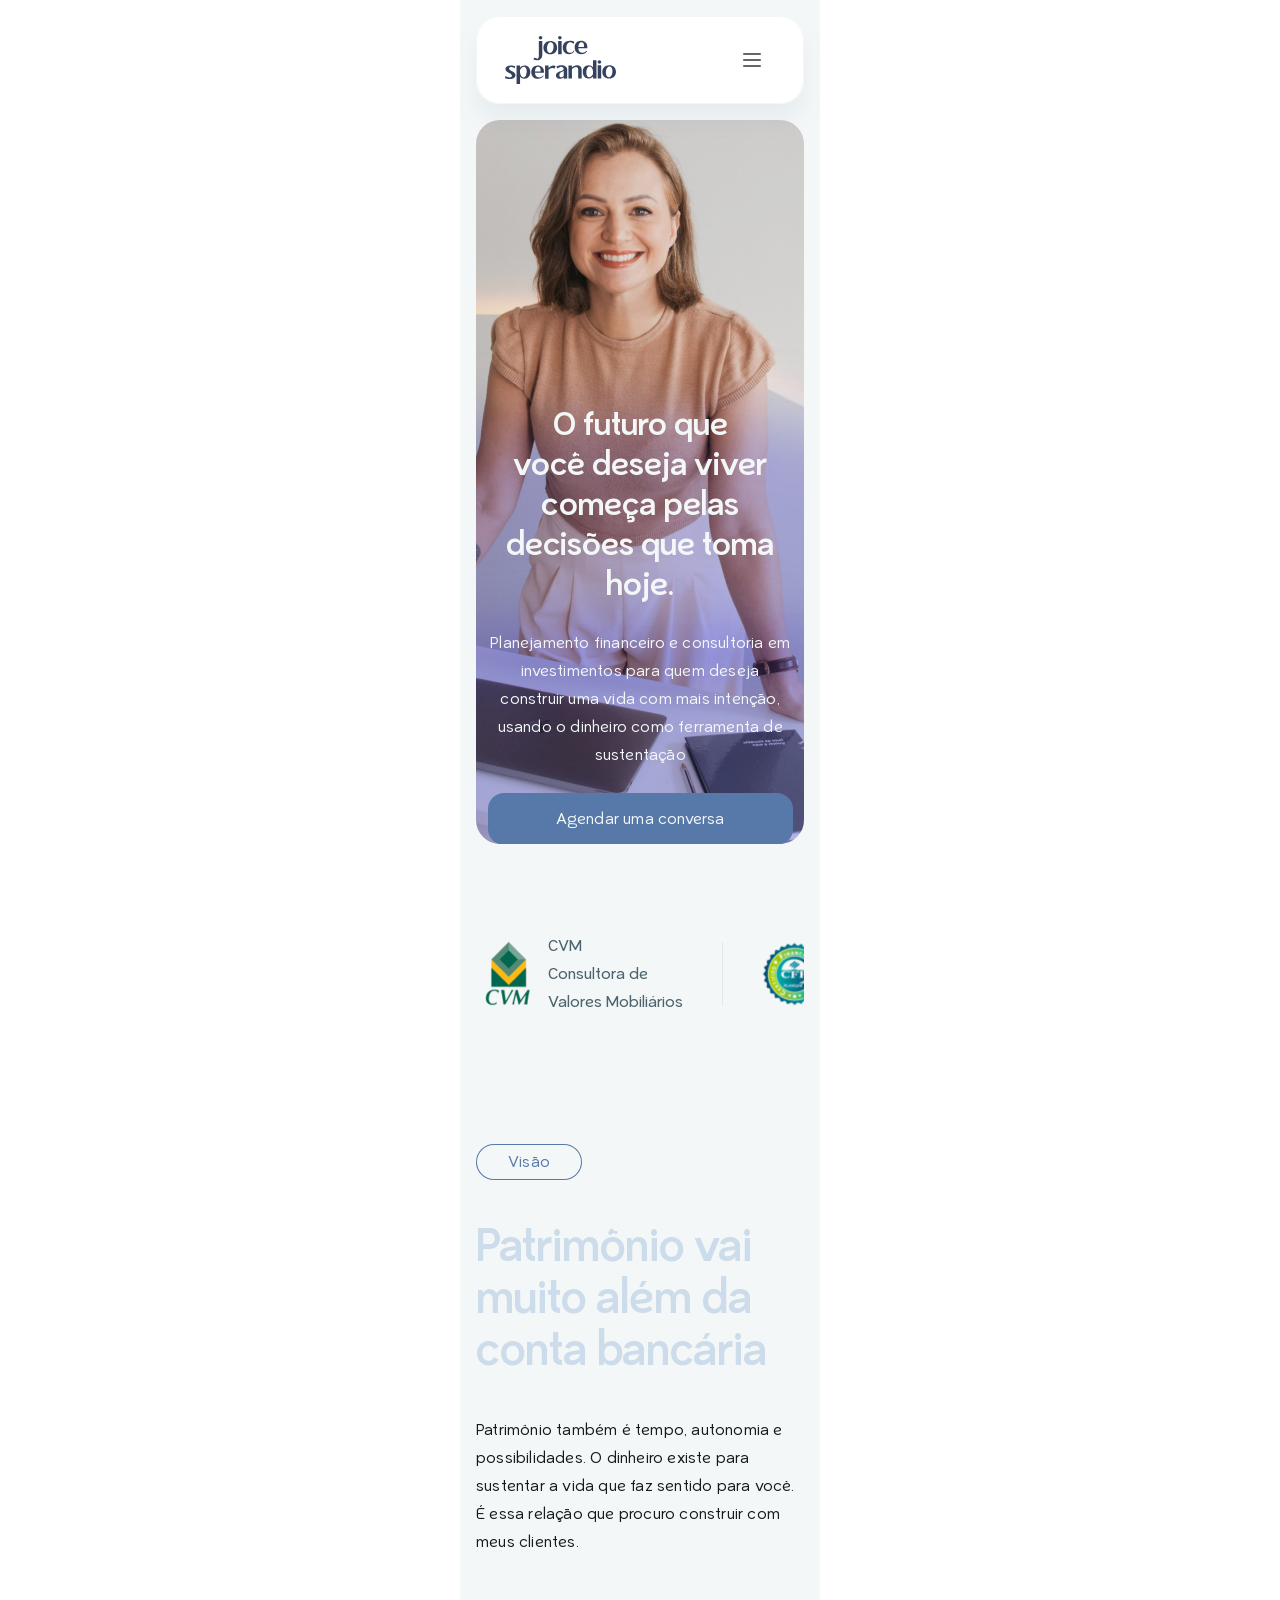
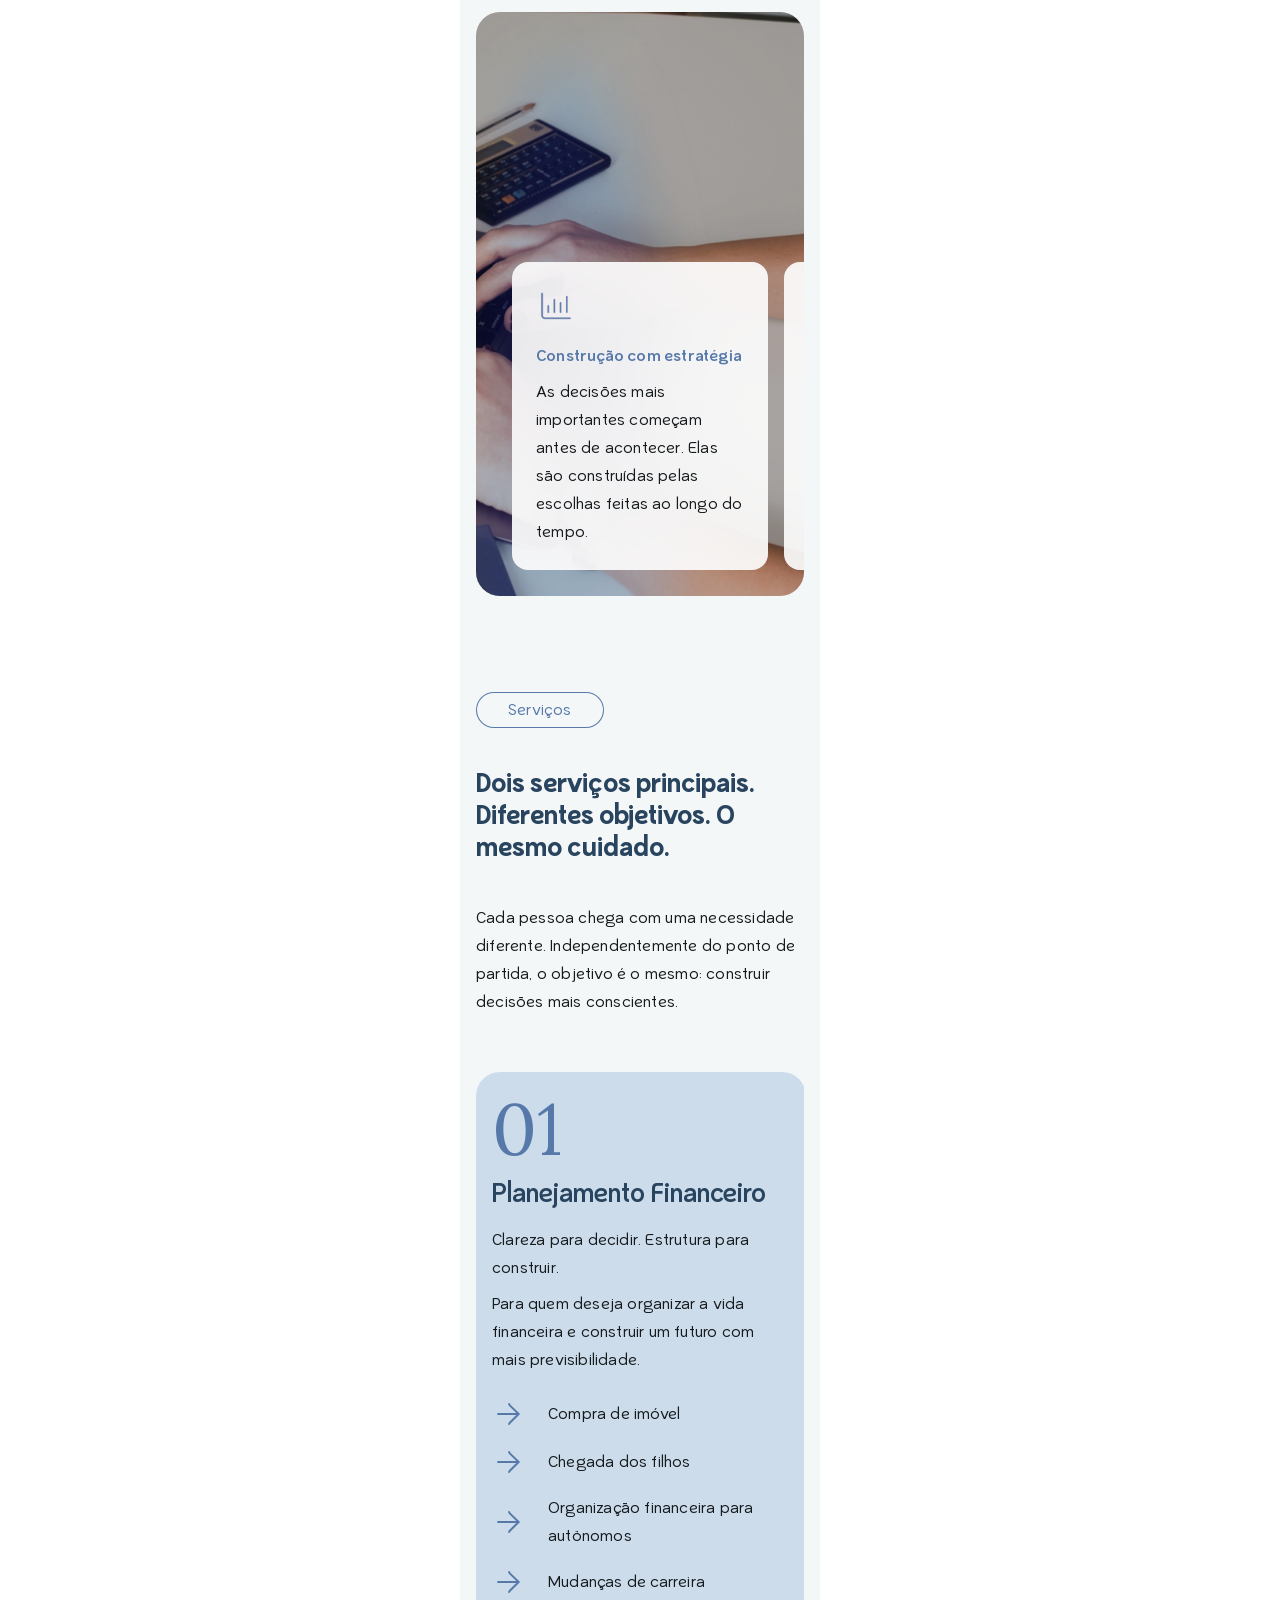
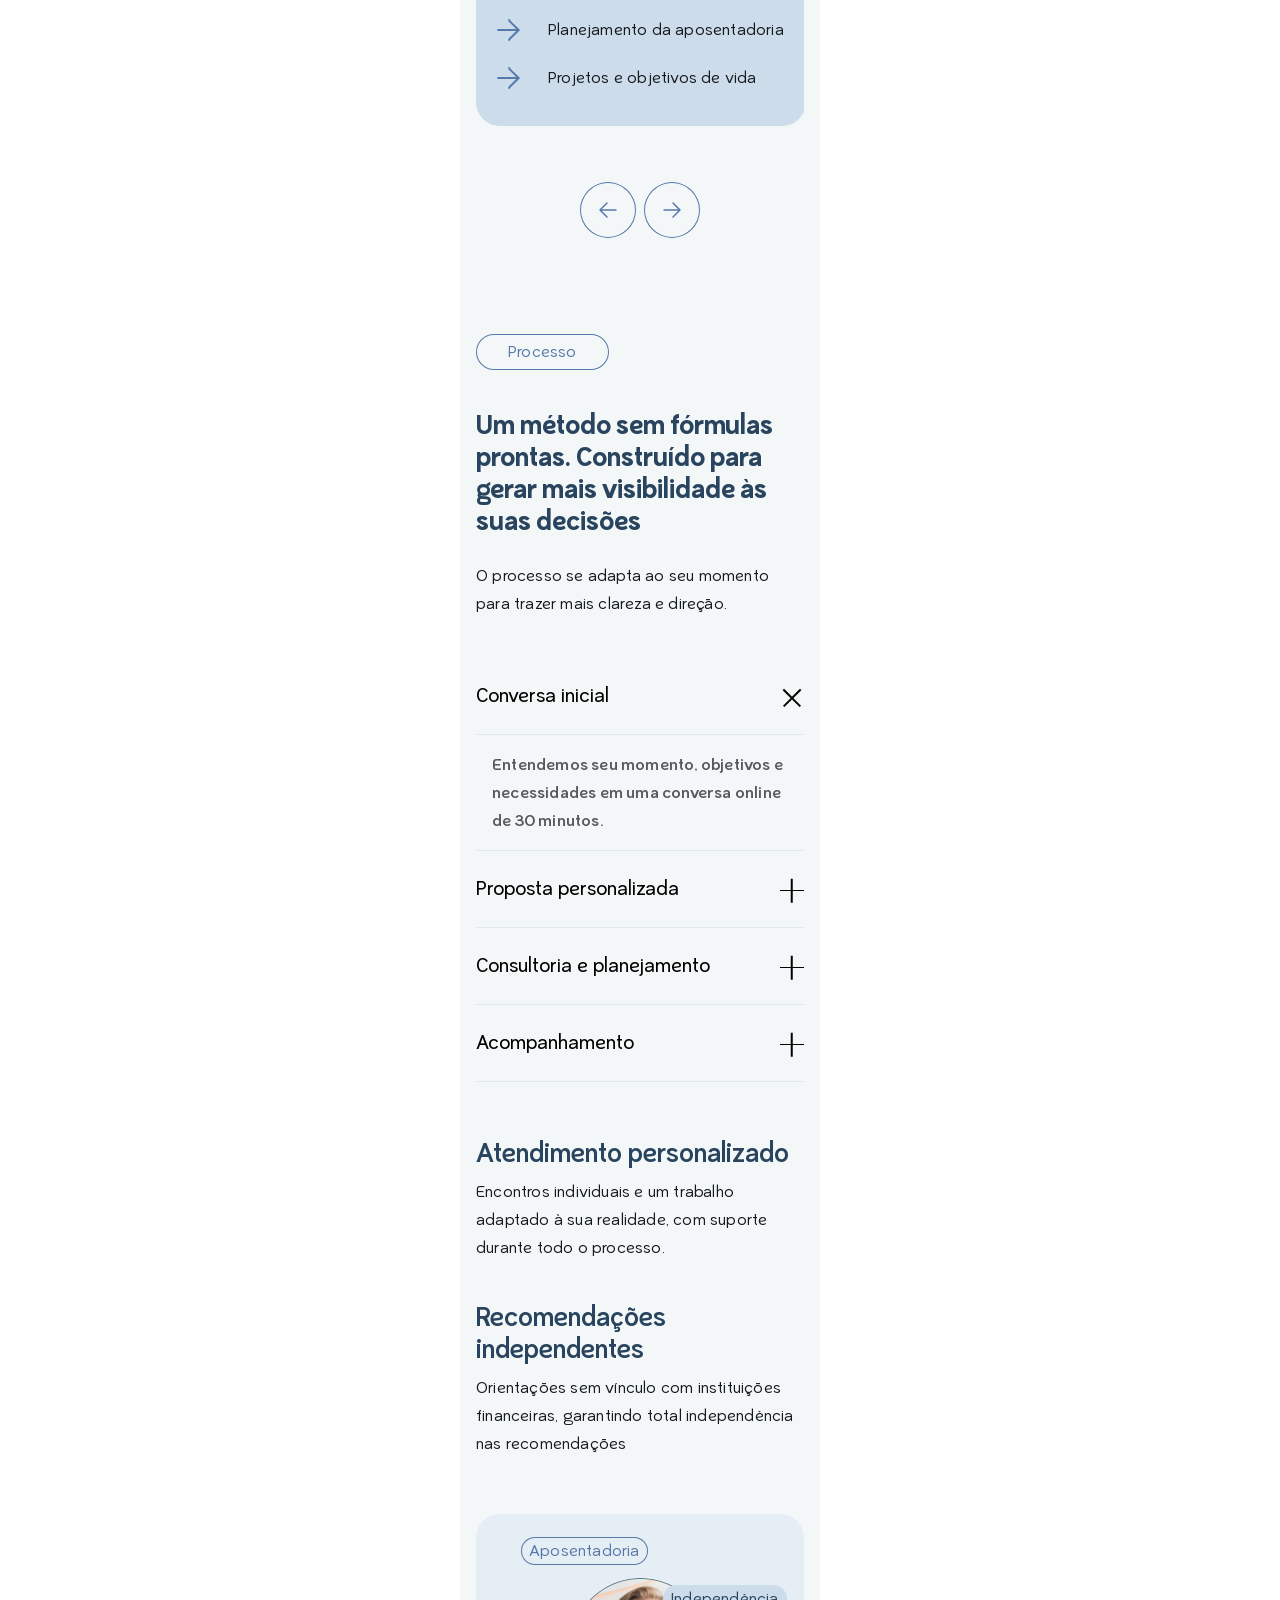
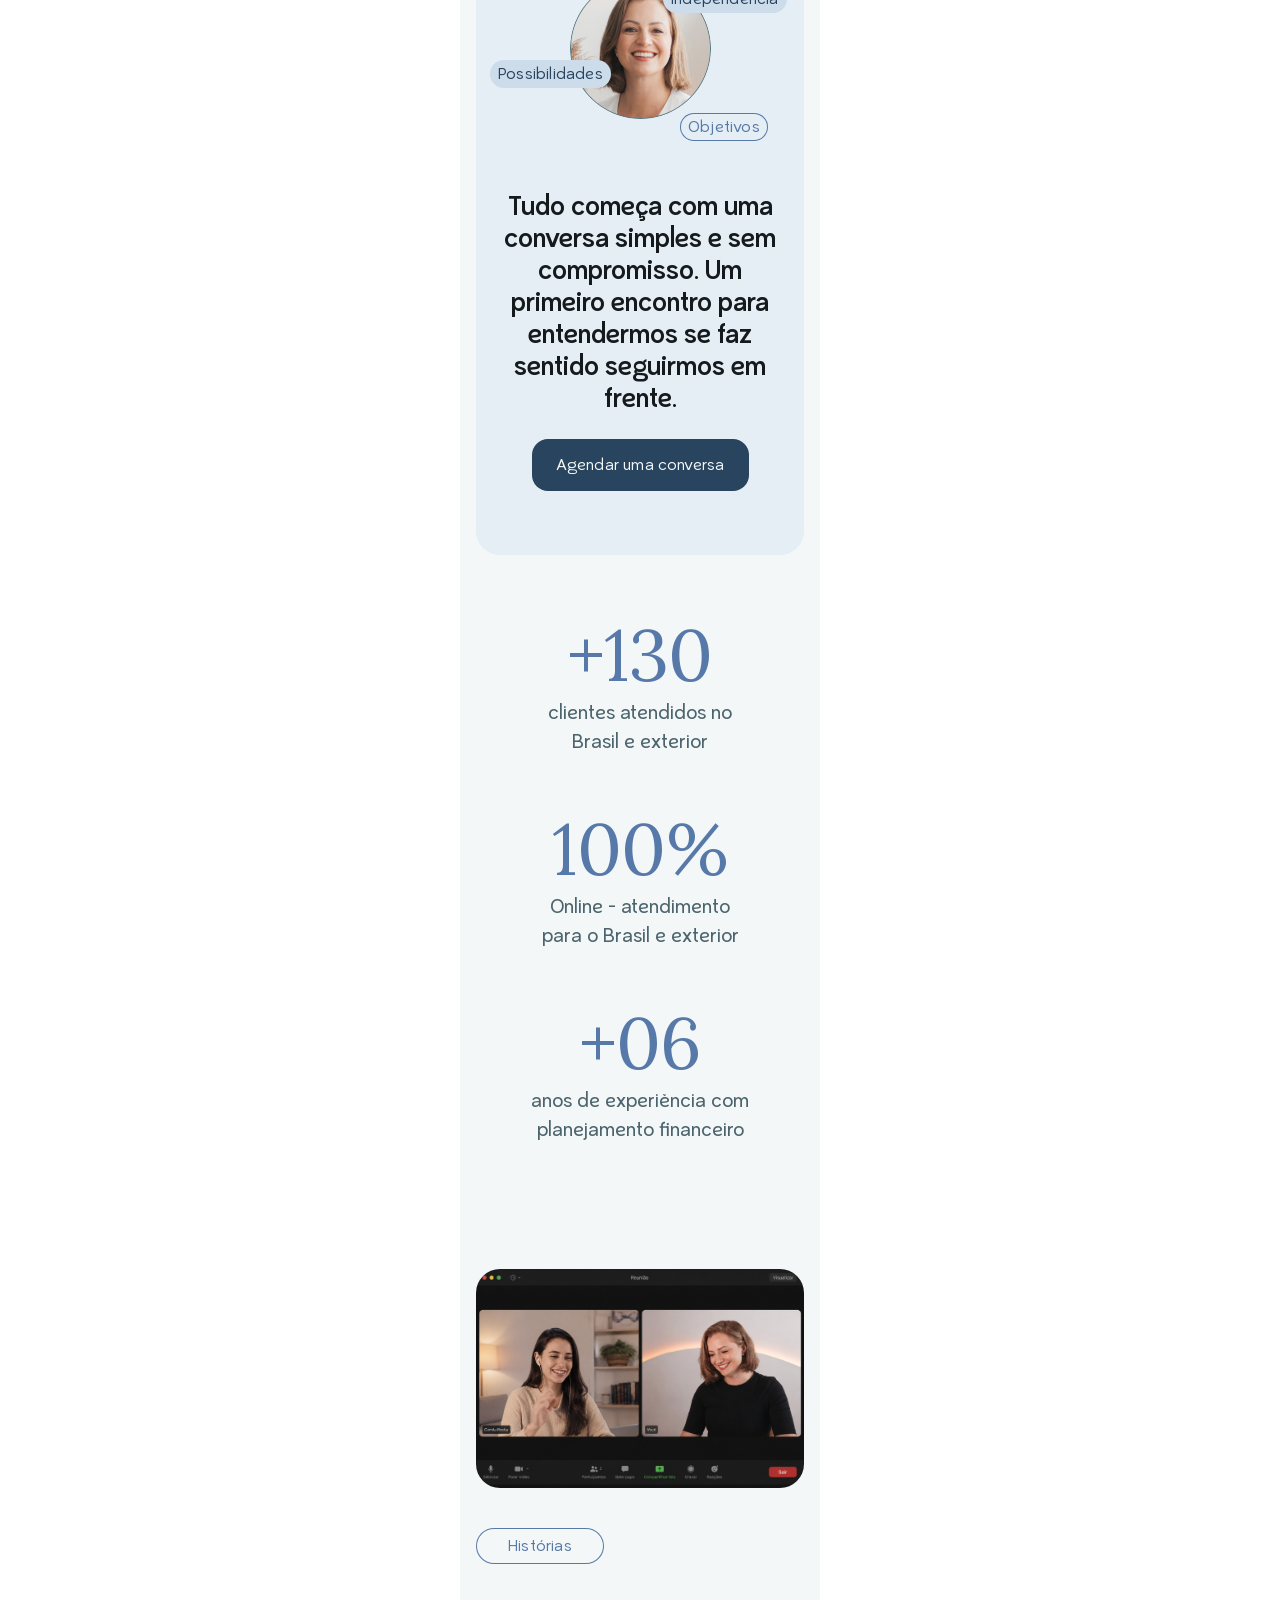
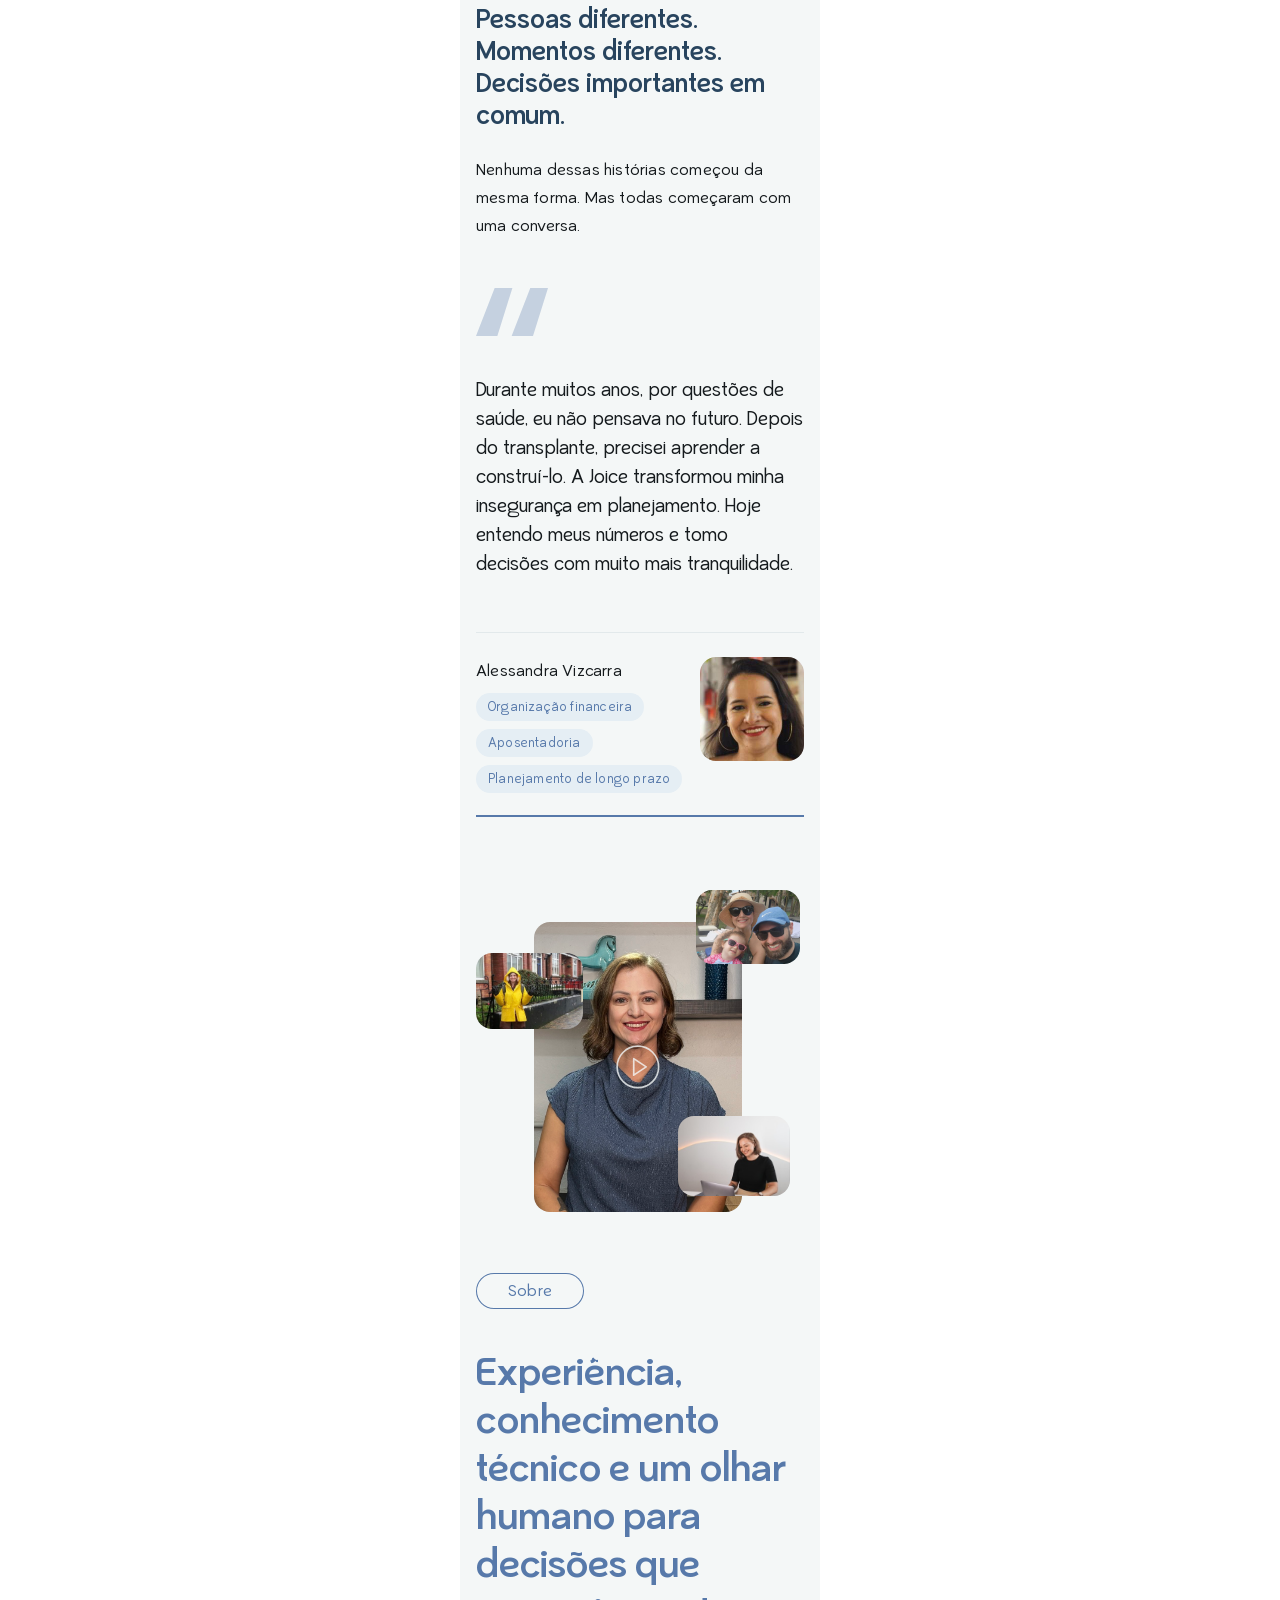
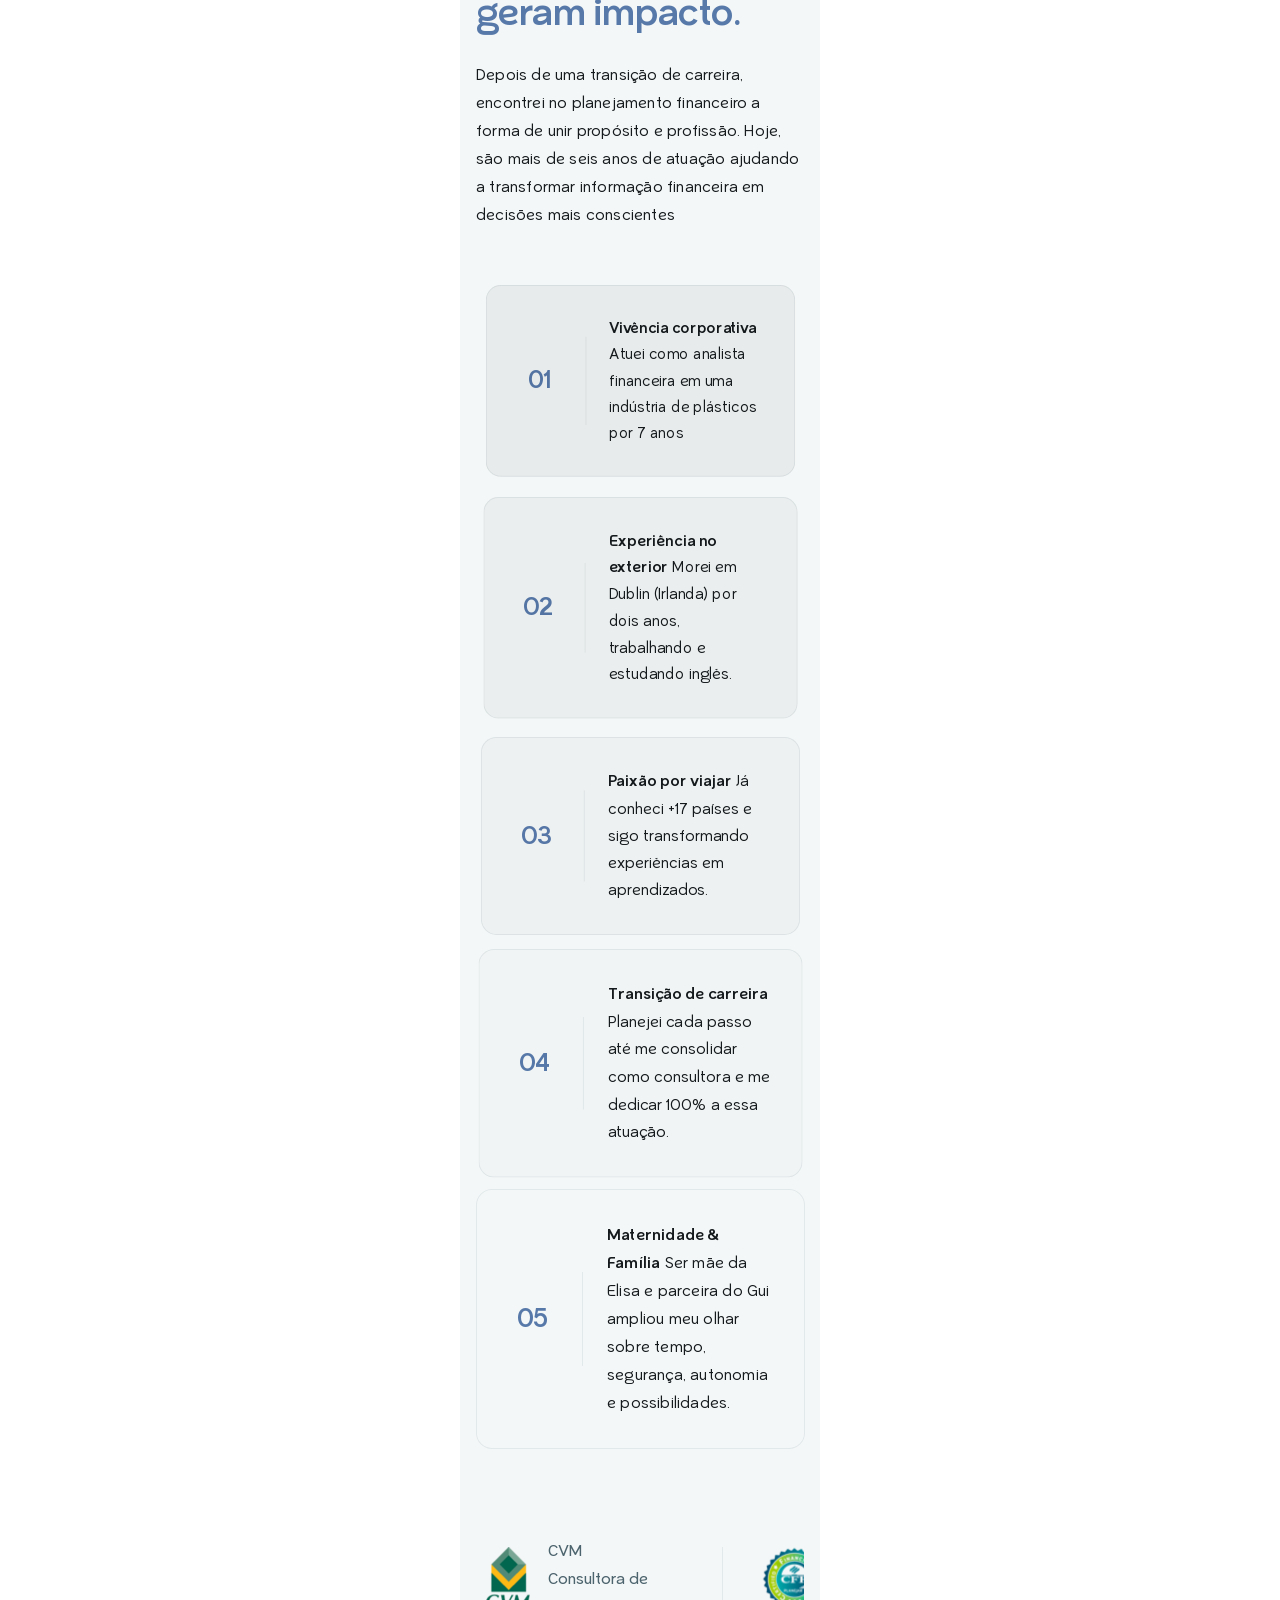
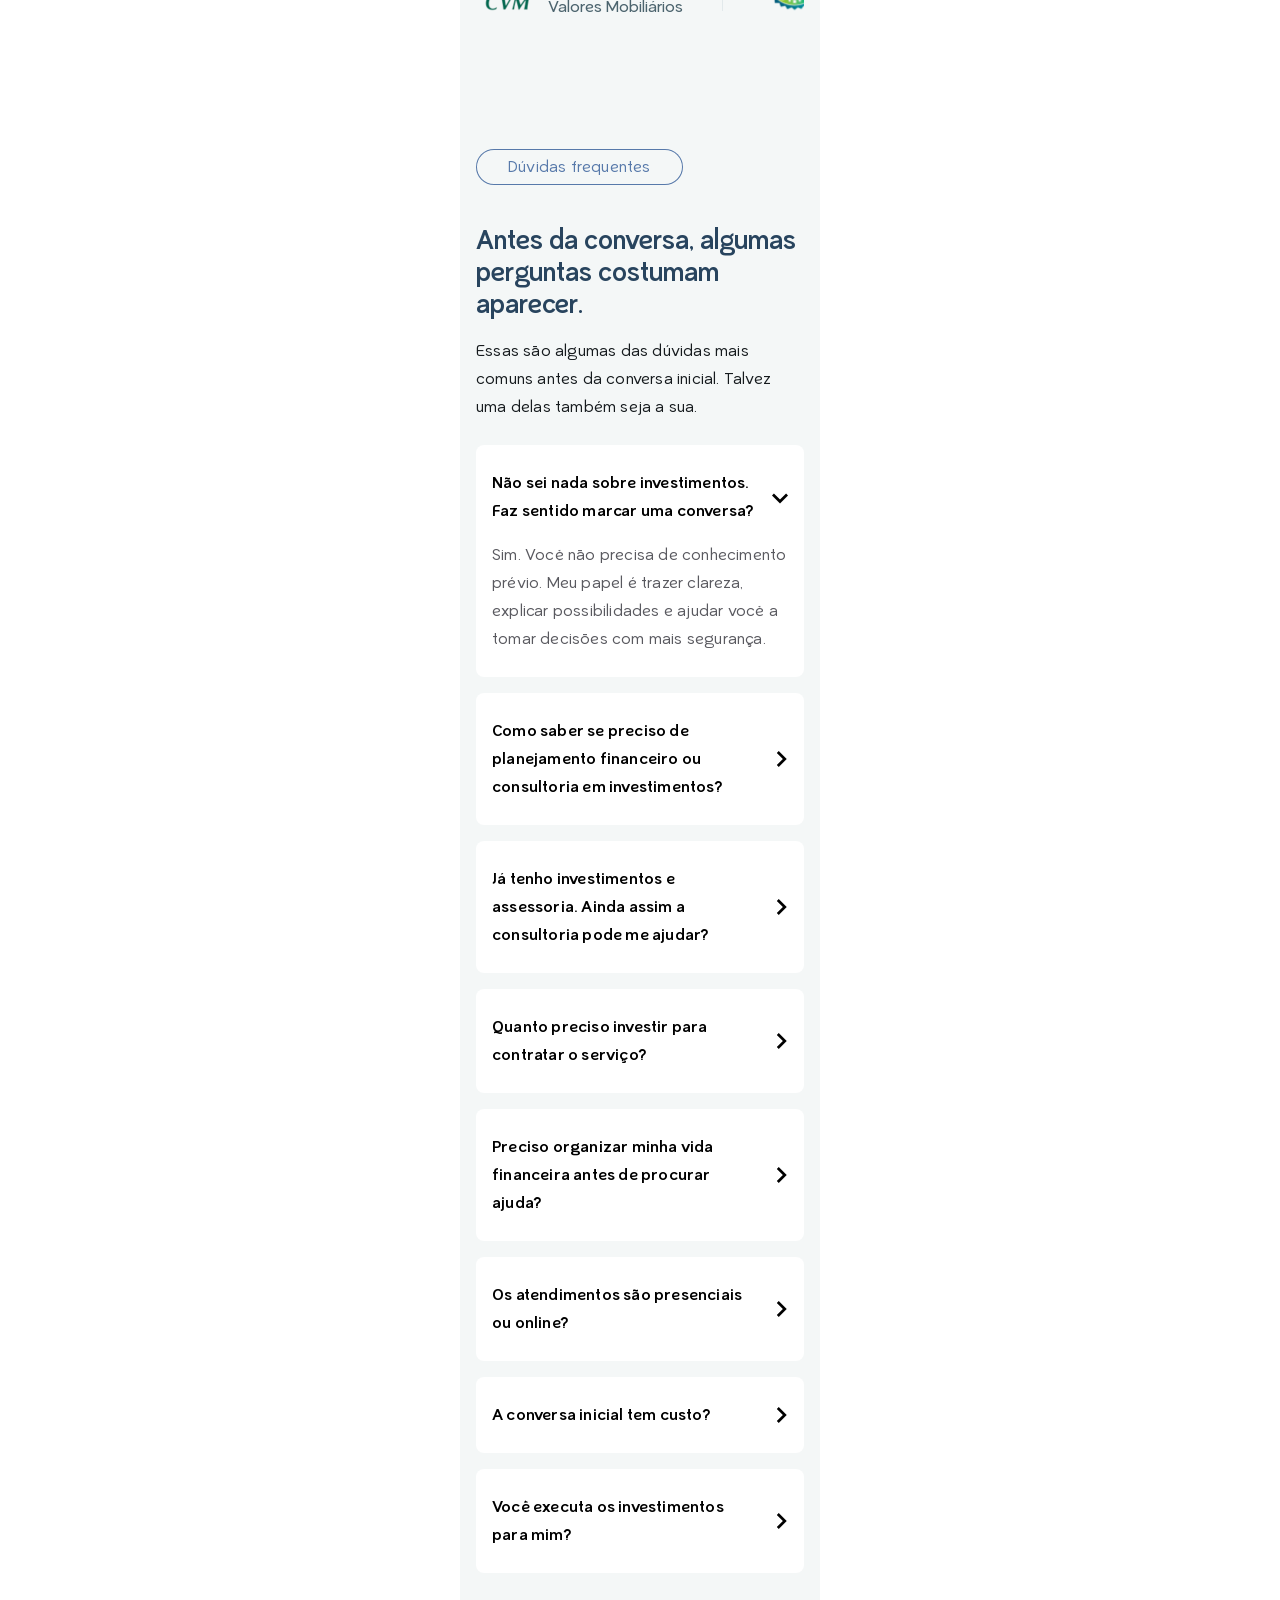
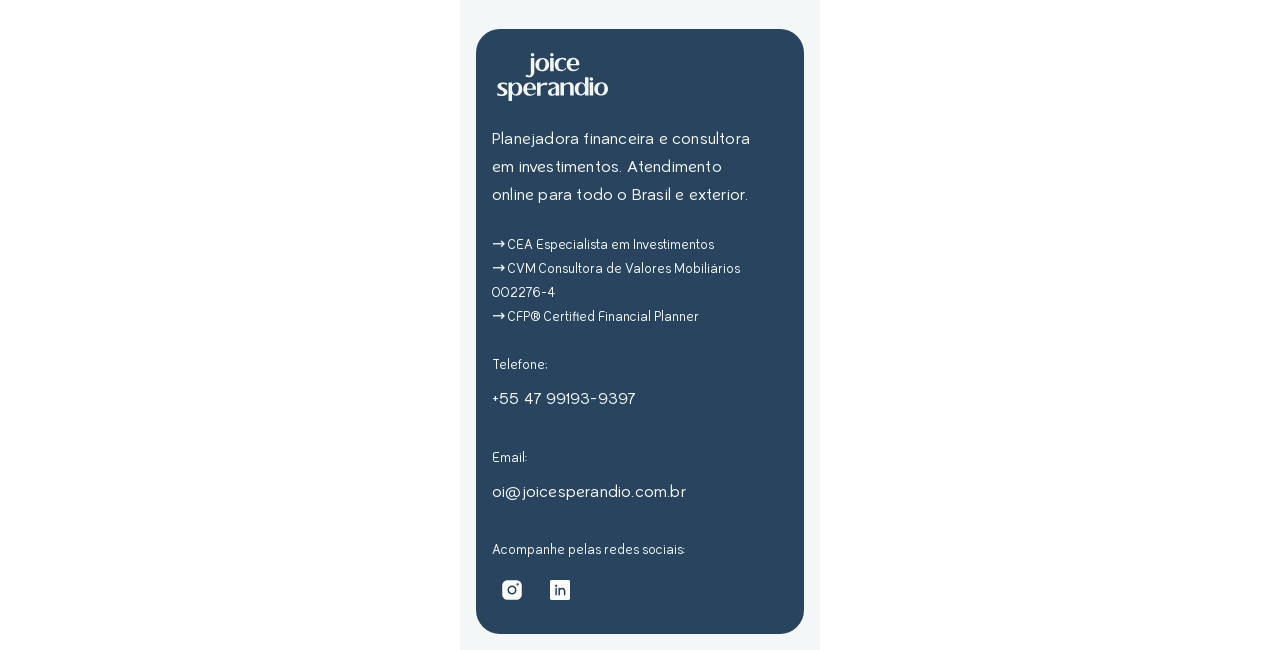
<file: poc/htmlonly-mobile/index.html>
<!doctype html>
<html lang="pt-BR">
  <head>
    <meta charset="utf-8" />
    <!-- device-width, not a pinned number: the 360 canvas is the NARROWEST
         phone, not the target. base.css scales the whole canvas to whatever
         width the device reports, so 390 and 430 get the same layout larger
         rather than a different one. -->
    <meta name="viewport" content="width=device-width, initial-scale=1" />

    <!-- HANDOVER, the other half of the pair in poc/rawhtml/index.html. Read
         that one first — it carries the reasoning; this is its complement.

         `innerWidth` alone is right HERE, unlike over there: the viewport
         above is `device-width`, so nothing is pinning it and it already
         reports the truth. `screen.width` is deliberately NOT consulted —
         some browsers report it orientation-independently, which would strand
         a tablet in landscape on the wrong page.

         `> 1024` leaves; `<= 1024` stays. Strict complement of the desktop
         page's test, which is what stops the two from ping-ponging. -->
    <script>
      (function () {
        "use strict";
        var BREAK = 1024;
        var pinned = null;
        try {
          var asked = new URLSearchParams(location.search).get("layout");
          if (asked) sessionStorage.setItem("jsp-layout", asked);
          pinned = sessionStorage.getItem("jsp-layout");
        } catch (e) {}

        if (navigator.webdriver) return;

        function go() {
          location.replace("../" + location.search + location.hash);
        }
        if (pinned === "desktop") return go();
        if (pinned === "mobile") return;

        function check() {
          if (innerWidth > BREAK) go();
        }
        check();

        var t;
        function later() {
          clearTimeout(t);
          t = setTimeout(check, 150);
        }
        addEventListener("resize", later);
        addEventListener("orientationchange", later);
      })();
    </script>

    <title>Joice Sperandio — Planejamento Financeiro e Investimentos</title>
    <meta
      name="description"
      content="Planejamento financeiro e consultoria em investimentos para quem deseja construir patrimônio com intenção, tomar decisões com mais segurança e usar o dinheiro para sustentar a vida que deseja viver."
    />

    <!-- The mobile/desktop pair, wired now so the production cutover is a DNS
         change rather than an SEO project. This page is the mobile half: it
         points its canonical at the desktop URL, which in turn points back
         here with `rel="alternate" media="only screen and (max-width: 1024px)"`.
         That is the standard annotation for separate-URL mobile sites; without
         it the two URLs compete for the same queries.

         The deploy workflow rewrites this to a self-referential
         `<base>/mobile/` on review apps — see the README. A cross-domain
         canonical on a `noindex` page can attribute the `noindex` to the
         canonical target, i.e. to the real site. -->
    <link rel="canonical" href="https://joicesperandio.com.br/" />

    <meta property="og:type" content="website" />
    <meta property="og:locale" content="pt_BR" />
    <meta property="og:title" content="Joice Sperandio — Planejamento Financeiro e Investimentos" />
    <meta
      property="og:description"
      content="O futuro que você deseja viver começa pelas decisões que toma hoje."
    />
    <meta property="og:url" content="https://joicesperandio.com.br/" />
    <meta property="og:image" content="https://joicesperandio.com.br/assets/img/og.jpg" />
    <meta name="twitter:card" content="summary_large_image" />

    <link rel="icon" href="favicon.svg" type="image/svg+xml" />
    <link rel="icon" href="favicon.png" sizes="32x32" type="image/png" />
    <link rel="apple-touch-icon" href="apple-touch-icon.png" />

    <link
      rel="preload"
      as="font"
      type="font/woff2"
      href="assets/fonts/allomira-variable.woff2"
      crossorigin
    />
    <link rel="preload" as="image" href="assets/img/hero-joice.jpg" fetchpriority="high" />

    <link rel="stylesheet" href="styles/tokens.css" />
    <link rel="stylesheet" href="styles/base.css" />
    <link rel="stylesheet" href="styles/sections.css" />
    <link rel="stylesheet" href="styles/motion.css" />

    <!-- Deferred and entirely additive: the page is complete without it. -->
    <script src="scripts/motion.js" defer></script>
  </head>

  <!-- The page frame IS the body: a 360-wide vertical stack, 16 padding, 16
       gap. `main` nests inside it with the same gap and no padding of its
       own, so the rhythm is unbroken while `header`, `main` and `footer` keep
       their landmarks. -->
  <body class="frame">

    <!-- Menu 392:8100 · 328x88 @y16 · white · 1px #f4f7f7 · r24 · padX 24 ·
         padY 16 · drop shadow 0 16px 10px rgba(87,121,170,.08). The desktop
         bar's nav row and CTA are both drawn `hidden` here (392:8102,
         392:8103); what is visible is the Logo and a 24px List icon in a 56
         tap target (392:8108 inside 392:8104).

         So the links need a drawer, and it is a native <details>: the frame
         does not draw the open state, and a disclosure is the one control
         that carries "expanded/collapsed" to assistive tech, keyboard and
         no-JS readers without a line of script. Same contract as
         poc/rawhtml — this page is complete with scripting off. -->
    <header class="site-header">
      <!-- Logo 392:8101, 120x48. Drawn as a vector wordmark; set as the same
           two-line Lora lockup the desktop build uses, so the words stay in
           the HTML rather than becoming an image. -->
      <a class="brand" href="#inicio">
        <span>Joice Sperandio</span>
      </a>

      <details class="menu">
        <summary class="menu__toggle" aria-label="Menu">
          <!-- The drawn icon is Phosphor's `List` at 24px, stroke #343330
               ("stone"), three bars inset 15.63% — traced rather than
               exported, because three straight lines are the whole glyph. -->
          <svg class="menu__icon" viewBox="0 0 24 24" aria-hidden="true" focusable="false">
            <path d="M3.75 6h16.5M3.75 12h16.5M3.75 18h16.5" />
          </svg>
        </summary>

        <nav class="menu__panel" aria-label="Navegação principal">
          <a href="#inicio">Início</a>
          <a href="#visao">Visão</a>
          <a href="#servicos">Serviços</a>
          <a href="#processo">Processo</a>
          <a href="#historias">Histórias</a>
          <a href="#sobre">Sobre</a>
          <a href="#duvidas">Dúvidas</a>
          <a class="btn btn--primary" href="https://wa.me/5547991939397" target="_blank" rel="noopener noreferrer">Agendar uma conversa</a>
        </nav>
      </details>
    </header>

    <main>
      <!-- Hero `content` 392:8110 · 328x724 @y120. Same construction as the
           desktop hero — a photograph with two #50518a ellipses composited
           over it in hard-light, clipped to the rounded rect — drawn at
           mobile's own geometry, not scaled down from 1440. -->
      <section class="hero" id="inicio">
        <img
          class="hero__photo"
          src="assets/img/hero-joice.jpg"
          alt="Joice Sperandio, planejadora financeira"
          width="1368"
          height="1080"
          fetchpriority="high"
        />
        <span class="hero__blob hero__blob--1" aria-hidden="true"></span>
        <span class="hero__blob hero__blob--2" aria-hidden="true"></span>

        <div class="hero__content">
          <!-- Drawn with a hard break after "O futuro que" (392:8120 renders
               as two paragraphs), then four wrapped lines — five at 40/1.0,
               which is the 200 the text box measures inside its 454 slot. -->
          <div class="hero__titleblock">
            <h1 class="hero__title">
              O futuro que<br />você deseja viver começa pelas decisões que
              toma hoje.
            </h1>
          </div>
          <!-- NOT the desktop lead. The mobile frame writes its own, shorter:
               "…construir uma vida com mais intenção, usando o dinheiro como
               ferramenta de sustentação" where the desktop says "…construir
               patrimônio com intenção, tomar decisões com mais segurança…". -->
          <p class="hero__lead">
            Planejamento financeiro e consultoria em investimentos para quem
            deseja construir uma vida com mais intenção, usando o dinheiro
            como ferramenta de sustentação
          </p>
          <!-- One button, full width. The frame draws a second (392:8125)
               directly under it, hidden. -->
          <div class="hero__actions">
            <a class="btn btn--primary" href="https://wa.me/5547991939397" target="_blank" rel="noopener noreferrer">Agendar uma conversa</a>
          </div>
        </div>
      </section>

      <!-- LOGOS 392:8126 · 720x228 @y860. Drawn 720 wide inside a 360 page,
           so it is a rail: it starts at the left gutter and deliberately runs
           off the right edge. Twice on the page — the second is 392:8370 at
           y9120.67, identical. -->
      <div class="credenciais">
        <ul class="credenciais__row">
          <li>
            <img src="assets/img/cred-cvm.png" alt="" width="64" height="64" />
            <span>
              <strong>CVM</strong>
              Consultora de <br />Valores Mobiliários
            </span>
          </li>
          <li class="credenciais__rule" aria-hidden="true"></li>
          <li>
            <img src="assets/img/cred-cfp.png" alt="" width="64" height="64" />
            <span>
              <strong>CFP©</strong>
              Certified Financial <br />Planner
            </span>
          </li>
          <li class="credenciais__rule" aria-hidden="true"></li>
          <li>
            <img src="assets/img/cred-mba.png" alt="" width="64" height="64" />
            <span>
              <strong>MBA</strong>
              Mercado de <br />Capitais
            </span>
          </li>
        </ul>
      </div>

      <!-- VISAO 392:8140 · 328x1092 @y1104 · pt40 · gap56. -->
      <section class="visao" id="visao">
        <div class="visao__head">
          <p class="tag">Visão</p>
          <div class="visao__body">
            <!-- Neither line is the desktop's. Mobile: "Patrimônio vai muito
                 além da conta bancária" against the desktop's "Patrimônio não
                 é apenas aquilo que existe na conta bancária", and one shorter
                 paragraph where the desktop runs two.

                 The two-tone split is drawn, not a reveal artefact: 392:8145
                 sets "Patrimônio vai muito além " in #5779aa and "da conta
                 bancária" in #ccdceb. -->
            <h2 class="visao__title">
              Patrimônio vai muito além <em>da conta bancária</em>
            </h2>
            <p>
              Patrimônio também é tempo, autonomia e possibilidades. O dinheiro
              existe para sustentar a vida que faz sentido para você. É essa
              relação que procuro construir com meus clientes.
            </p>
          </div>
        </div>

        <!-- Card 392:8148 · 328x584 · photo under a #5779aa ellipse, with the
             four Princípios cards on a 1120-wide rail inside a 328 mask. -->
        <div class="principios">
          <img
            class="principios__image"
            src="assets/img/principios.jpg"
            alt=""
            width="466"
            height="768"
            loading="lazy"
          />

          <div class="principios__rail">
            <ul class="principios__cards">
              <li class="principio">
                <img class="principio__icon" src="assets/img/icon-01.png" alt="" width="40" height="40" loading="lazy" />
                <div>
                  <h3>Construção com estratégia</h3>
                  <p>
                    As decisões mais importantes começam antes de acontecer.
                    Elas são construídas pelas escolhas feitas ao longo do
                    tempo.
                  </p>
                </div>
              </li>
              <!-- 392:8160 is drawn 273 tall against a 204 content block that
                   needs 308, so the frame clips its last line. The designer's
                   own detail frame for this component (393:10514) draws these
                   cards equal and unclipped, so sections.css stretches all
                   four to the tallest rather than reproducing the slip. -->
              <li class="principio">
                <img class="principio__icon" src="assets/img/icon-02.png" alt="" width="40" height="40" loading="lazy" />
                <div>
                  <h3>Decisões com autonomia</h3>
                  <p>
                    Entender o suficiente para participar das próprias decisões
                    financeiras é mais importante do que saber tudo sobre
                    investimentos ou mercado financeiro.
                  </p>
                </div>
              </li>
              <li class="principio">
                <img class="principio__icon principio__icon--sm" src="assets/img/icon-03.png" alt="" width="32" height="32" loading="lazy" />
                <div>
                  <h3>Prosperidade com propósito</h3>
                  <p>
                    Construir patrimônio não significa acumular recursos sem
                    direção, mas criar mais possibilidades, segurança e
                    liberdade de escolha.
                  </p>
                </div>
              </li>
              <li class="principio">
                <img class="principio__icon" src="assets/img/icon-04.png" alt="" width="40" height="40" loading="lazy" />
                <div>
                  <h3>Intenção com perspectiva</h3>
                  <p>
                    Dinheiro funciona melhor quando existe clareza sobre aquilo
                    que ele precisa sustentar: projetos, prioridades, pessoas e
                    futuros possíveis.
                  </p>
                </div>
              </li>
            </ul>
          </div>
        </div>
      </section>

      <!-- SERVICOS 392:8176 · 328x1226 @y2212 · pt80 · gap56.
           Card-open 392:8183 is the only card the page frame draws; 02 lives
           in a detached state frame beside the page (393:10515), which is how
           its copy is recovered. Both are here, on a scroll-snap rail. -->
      <section class="servicos" id="servicos">
        <div class="servicos__head">
          <div class="servicos__intro">
            <p class="tag">Serviços</p>
            <h2>Dois serviços principais. Diferentes objetivos. O mesmo cuidado.</h2>
          </div>
          <!-- Mobile's own intro, not the desktop's two paragraphs. -->
          <p>
            Cada pessoa chega com uma necessidade diferente. Independentemente
            do ponto de partida, o objetivo é o mesmo: construir decisões mais
            conscientes.
          </p>
        </div>

        <div class="servicos__rail">
          <article class="service-card" id="servico-01">
            <p class="service-card__number">01</p>
            <div class="service-card__body">
              <h3>Planejamento Financeiro</h3>
              <div class="service-card__claim">
                <p>Clareza para decidir. Estrutura para construir.</p>
                <p>
                  Para quem deseja organizar a vida financeira e construir um
                  futuro com mais previsibilidade.
                </p>
              </div>
              <!-- Every label here is SHORTER than the desktop's: "Compra de
                   imóvel" for "Compra de um imóvel", "Chegada dos filhos" for
                   "Chegada dos filhos e educação", and so on. Mobile's own. -->
              <ul class="service-card__list">
                <li><img class="arrow" src="assets/img/arrow.svg" alt="" width="32" height="32" loading="lazy" />Compra de imóvel</li>
                <li><img class="arrow" src="assets/img/arrow.svg" alt="" width="32" height="32" loading="lazy" />Chegada dos filhos</li>
                <li><img class="arrow" src="assets/img/arrow.svg" alt="" width="32" height="32" loading="lazy" />Organização financeira para autônomos</li>
                <li><img class="arrow" src="assets/img/arrow.svg" alt="" width="32" height="32" loading="lazy" />Mudanças de carreira</li>
                <li><img class="arrow" src="assets/img/arrow.svg" alt="" width="32" height="32" loading="lazy" />Planejamento da aposentadoria</li>
                <li><img class="arrow" src="assets/img/arrow.svg" alt="" width="32" height="32" loading="lazy" />Projetos e objetivos de vida</li>
              </ul>
            </div>
          </article>

          <article class="service-card service-card--alt" id="servico-02">
            <p class="service-card__number">02</p>
            <div class="service-card__body">
              <h3>Consultoria em Investimentos</h3>
              <div class="service-card__claim">
                <p>Segurança para investir. Autonomia para evoluir.</p>
                <p>
                  Para quem deseja investir com mais estratégia ou receber
                  orientação independente sobre sua carteira.
                </p>
              </div>
              <ul class="service-card__list">
                <li><img class="arrow" src="assets/img/arrow.svg" alt="" width="32" height="32" loading="lazy" />Reorganização de investimentos</li>
                <li><img class="arrow" src="assets/img/arrow.svg" alt="" width="32" height="32" loading="lazy" />Gestão de heranças</li>
                <li><img class="arrow" src="assets/img/arrow.svg" alt="" width="32" height="32" loading="lazy" />Estratégia da carteira</li>
                <li><img class="arrow" src="assets/img/arrow.svg" alt="" width="32" height="32" loading="lazy" />Proteção patrimonial</li>
                <li><img class="arrow" src="assets/img/arrow.svg" alt="" width="32" height="32" loading="lazy" />Construção de patrimônio</li>
                <li><img class="arrow" src="assets/img/arrow.svg" alt="" width="32" height="32" loading="lazy" />Planejamento da aposentadoria</li>
              </ul>
            </div>
          </article>
        </div>

        <!-- Slide 392:8216 · two 56x56 Scroll instances at x104 and x168, so
             a centred pair with an 8 gap. Plain in-page links: following one
             scrolls the rail to that card with no script at all, which is
             what keeps the second service reachable with JS off. -->
        <div class="slide">
          <a class="slide__btn" href="#servico-01" aria-label="Ver Planejamento Financeiro">
            <svg viewBox="0 0 24 24" aria-hidden="true" focusable="false"><path d="M20 12H4m7 7-7-7 7-7" /></svg>
          </a>
          <a class="slide__btn" href="#servico-02" aria-label="Ver Consultoria em Investimentos">
            <svg viewBox="0 0 24 24" aria-hidden="true" focusable="false"><path d="M4 12h16m-7-7 7 7-7 7" /></svg>
          </a>
        </div>
      </section>

      <!-- PROCESSO 392:8219 · 328x868 @y3454 · pt80 · pb40 · gap40. -->
      <section class="processo" id="processo">
        <div class="processo__head">
          <p class="tag">Processo</p>
          <div class="processo__intro">
            <h2>
              Um método sem fórmulas prontas. Construído para gerar mais
              visibilidade às suas decisões
            </h2>
            <p>
              O processo se adapta ao seu momento para trazer mais clareza e
              direção.
            </p>
          </div>
        </div>

        <!-- Four items, not the desktop's six. 392:8232 and 392:8233 are
             drawn hidden here, and their content is not lost — mobile
             promotes it to two standalone blocks in the section below
             (393:9237, 393:9241).

             The panel copy is mobile's own and much shorter than the
             desktop's lead-plus-paragraph: one line each, recovered from the
             four detached state frames beside the page (393:8825, 393:8943,
             393:9051 and the page's own 392:8228), since the accordion is an
             INSTANCE the .fig export cannot expand. -->
        <div class="accordion">
          <details class="accordion__item" name="processo" open>
            <summary>Conversa inicial<span class="accordion__icon" aria-hidden="true"></span></summary>
            <div class="accordion__panel">
              <p class="accordion__lead">
                Entendemos seu momento, objetivos e necessidades em uma
                conversa online de 30 minutos.
              </p>
            </div>
          </details>
          <details class="accordion__item" name="processo">
            <summary>Proposta personalizada<span class="accordion__icon" aria-hidden="true"></span></summary>
            <div class="accordion__panel">
              <p>
                Você recebe uma proposta com escopo, formato de trabalho, prazo
                e investimento.
              </p>
            </div>
          </details>
          <details class="accordion__item" name="processo">
            <summary>Consultoria e planejamento<span class="accordion__icon" aria-hidden="true"></span></summary>
            <div class="accordion__panel">
              <p>
                Construímos uma estratégia personalizada, definindo prioridades
                e os próximos passos.
              </p>
            </div>
          </details>
          <details class="accordion__item" name="processo">
            <summary>Acompanhamento<span class="accordion__icon" aria-hidden="true"></span></summary>
            <div class="accordion__panel">
              <p>
                Apoio próximo para implementar as decisões com mais clareza e
                segurança.
              </p>
            </div>
          </details>
        </div>
      </section>

      <!-- Frame 2147260048 · 393:9244 · 328x360 @y4338. The two Processo
           items the accordion drops, promoted to blocks of their own. Both
           read differently from the desktop's accordion panels: "Encontros
           individuais e um trabalho adaptado à sua realidade" against
           "Tudo é adaptado para sua realidade, com encontros individuais em
           tempo real". -->
      <section class="processo-extras" aria-label="Como o atendimento funciona">
        <div>
          <h3>Atendimento personalizado</h3>
          <p>
            Encontros individuais e um trabalho adaptado à sua realidade, com
            suporte durante todo o processo.
          </p>
        </div>
        <div>
          <h3>Recomendações independentes</h3>
          <p>
            Orientações sem vínculo com instituições financeiras, garantindo
            total independência nas recomendações
          </p>
        </div>
      </section>

      <!-- CTA `paragrafo` 392:8237 · 328x641 @y4714 · #e5eef4 · r24 · padX24
           · padY64 · gap72. 64 + 141 + 72 + 300 + 64 is the drawn 641. -->
      <section class="conversa" id="contato">
        <img
          class="conversa__avatar"
          src="assets/img/cta-avatar.png"
          alt="Joice Sperandio"
          width="141"
          height="141"
          loading="lazy"
        />

        <div class="conversa__body">
          <p class="conversa__text">
            Tudo começa com uma conversa simples e sem compromisso. Um primeiro
            encontro para entendermos se faz sentido seguirmos em frente.
          </p>
          <a class="btn" href="https://wa.me/5547991939397" target="_blank" rel="noopener noreferrer">Agendar uma conversa</a>
        </div>

        <!-- Six pills at the exact offsets drawn in the file, in the file's
             own instance order. Two of them — Patrimônio at x489 and
             Imparcialidade at x569 — are drawn OUTSIDE the 328 box, so they
             are clipped rather than deleted: that is where the frame puts
             them, and the section clips its content.

             Two variants, as drawn: filled #ccdceb with #28445e copy, and
             outlined #5779aa on the section's own #e5eef4. -->
        <span class="pill pill--filled" style="left: 14px; top: 146px">Possibilidades</span>
        <span class="pill pill--filled" style="left: 187px; top: 71px">Independência</span>
        <span class="pill" style="left: 204px; top: 199px">Objetivos</span>
        <span class="pill" style="left: 45px; top: 23px">Aposentadoria</span>
        <span class="pill pill--filled" style="left: 489px; top: 164px">Patrimônio</span>
        <span class="pill" style="left: 569px; top: 99px">Imparcialidade</span>
      </section>

      <!-- big-numbers 392:8298 · 328x622 @y5371 · padY48 · gap56. Each block
           is a 72/1 Lora numeral over a two-line 24/1.2 label, 8 apart. -->
      <dl class="numeros">
        <div>
          <dt>+130</dt>
          <dd>clientes atendidos no <br />Brasil e exterior</dd>
        </div>
        <div>
          <dt>100%</dt>
          <dd>Online - atendimento <br />para o Brasil e exterior</dd>
        </div>
        <div>
          <dt>+06</dt>
          <dd>anos de experiência com <br />planejamento financeiro</dd>
        </div>
      </dl>

      <!-- HISTORIAS 392:8248 · 328x1346.67 @y6009 · pt60 · gap48. -->
      <section class="historias" id="historias">
        <div class="historias__hero">
          <img
            class="historias__media"
            src="assets/img/historias.jpg"
            alt="Atendimento online com Joice Sperandio"
            width="328"
            height="219"
            loading="lazy"
          />
          <div class="historias__left">
            <p class="tag">Histórias</p>
            <div class="historias__content">
              <h2>Pessoas diferentes. Momentos diferentes. Decisões importantes em comum.</h2>
              <p>
                Nenhuma dessas histórias começou da mesma forma. Mas todas
                começaram com uma conversa.
              </p>
            </div>
          </div>
        </div>

        <!-- Alessandra 392:8256 · 328x668 · testimonial 344 + 24 + names 300.
             Unlike the desktop's, this one sits straight on the page ground —
             no white card, no padding; the frame draws Testimonials flush at
             0,0.

             Five quotes, five names — the desktop's whole set, in the
             desktop's order. Frances and Rafael are drawn hidden in this
             frame (392:8274, 392:8286) and no state in the file exposes
             their text, so their copy is shortened from the desktop page
             rather than read out of the file; Caroline e Antônio is not in
             the file at all. The three quotes that came that way are marked
             one by one below.

             The switch is radio inputs: the plan's no-JS constraint says
             every testimonial has to be reachable with JavaScript off, and
             every quote is in the HTML with a `:checked ~` rule deciding
             which is shown.

             The pairing is positional, and in three places at once: radio N,
             `blockquote:nth-of-type(N)` and `li:nth-child(N)`. Adding or
             reordering a story means touching all of them plus the seven
             `#depo-N` groups in the two stylesheets — and scripts/motion.js
             maps the radio index straight onto the `li` index, so the list
             must hold nothing but those `li`s, in that order.

             scripts/motion.js then layers the desktop's carousel on top of
             those radios rather than replacing them — it advances by CHECKING
             the next one, so the same CSS draws every state and the page
             keeps working, click by click, with the script off. That is the
             one deliberate difference from poc/rawhtml, where the quote is a
             single element whose text JS rewrites from `data-quote`; doing
             that here would put the copy out of reach of a reader without
             scripting. -->

        <div class="depoimento">
          <input class="depoimento__pick" type="radio" name="depoimento" id="depo-1" checked />
          <input class="depoimento__pick" type="radio" name="depoimento" id="depo-2" />
          <input class="depoimento__pick" type="radio" name="depoimento" id="depo-3" />
          <input class="depoimento__pick" type="radio" name="depoimento" id="depo-4" />
          <input class="depoimento__pick" type="radio" name="depoimento" id="depo-5" />

          <div class="depoimento__stage">
            <!-- The mark is a 72x48 vector (392:8260), two slanted bars at
                 30% — exported, not approximated with a quote character. -->
            <img class="depoimento__mark" src="assets/img/quote.svg" alt="" width="72" height="48" />
            <div class="depoimento__quotes">
              <!-- Mobile's own copy, and much shorter than the desktop's:
                   "eu não pensava no futuro. Depois do transplante, precisei
                   aprender a construí-lo" against the desktop's longer
                   telling. The order is the desktop's, entry for entry.

                   Alessandra's and Simone's were already here. Frances's,
                   Rafael's and Caroline e Antônio's are shortened from the
                   desktop text in the same voice — they are the only three
                   sentences on this page that are neither the client's own
                   words nor the file's, and they are marked so that stays
                   visible to whoever edits next. -->
              <blockquote>
                Durante muitos anos, por questões de saúde, eu não pensava no
                futuro. Depois do transplante, precisei aprender a construí-lo.
                A Joice transformou minha insegurança em planejamento. Hoje
                entendo meus números e tomo decisões com muito mais
                tranquilidade.
              </blockquote>
              <!-- shortened here, not the client's wording -->
              <blockquote>
                Eu queria entender melhor meus investimentos e depender menos
                de recomendações que nem sempre olhavam pelos meus interesses.
                A Joice trouxe uma visão independente e muito clara sobre meu
                patrimônio. Saí da consultoria com autonomia para participar
                das minhas próprias decisões.
              </blockquote>
              <blockquote>
                Desde 2023, conto com o acompanhamento da Joice para organizar
                minha vida financeira e tomar decisões com mais segurança. O
                que mais valorizo é o cuidado e a personalização em cada etapa.
              </blockquote>
              <!-- shortened here, not the client's wording -->
              <blockquote>
                Buscávamos entender melhor nossa realidade financeira como
                casal e organizar os próximos passos. A Joice conduziu tudo de
                forma didática e personalizada, estruturando orçamento,
                investimentos e aposentadoria. Saímos com muito mais segurança
                para planejar o futuro.
              </blockquote>
              <!-- shortened here, not the client's wording -->
              <blockquote>
                O trabalho da Joice nos trouxe clareza e segurança num momento
                de muitas mudanças. Ela incluiu nós dois em cada etapa,
                respeitando nossa rotina como pais de um bebê. Esse olhar
                próximo nos ajudou a transformar nossos projetos em planos
                possíveis.
              </blockquote>
            </div>
          </div>

          <!-- The names are real, supplied by Joice, replacing the
               mockup's own placeholders ("Sobrenome", "[Sobrenome]").

               Only the ACTIVE one shows tags, which is how the file draws it:
               392:8270 is the one `Tags` frame switched on, and the other
               four (392:8276, 8282, 8288, 8294) are all `hidden`. Every set
               is in the HTML and CSS decides which is shown, the same rule
               the quotes above follow — previously only Alessandra had tags
               at all, so hers stayed under her name whichever entry you
               picked.

               The tag copy comes from the desktop frame, where these same
               three people carry expanded `Tags` instances; the mobile ones
               are unexpanded (drawn 508 wide, on a column that has 328), so
               they hold the widths but not the words. Casing is the file's
               own and is not consistent between entries — "Organização
               financeira" for Alessandra, "Organização de Prioridades" for
               Caroline e Antônio. Left as drawn rather than normalised.

               With scripting on, every entry that is NOT being read is
               hidden along with its tags, so the list is a single name and
               the carousel turns it over every 7s. They stay in the markup
               all the same, and stay reachable: with the script off all five
               are listed and pickable, and with it on the radios still take
               the arrow keys. styles/sections.css carries the rule. -->
          <ul class="depoimento__people">
            <li>
              <span class="depoimento__who">
                <label for="depo-1">Alessandra Vizcarra</label>
                <span class="depoimento__tags">
                  <span>Organização financeira</span>
                  <span>Aposentadoria</span>
                  <span>Planejamento de longo prazo</span>
                </span>
              </span>
              <span class="depoimento__photo">
                <img src="assets/img/depoimento-alessandra.jpg" alt="" width="208" height="208" loading="lazy" />
              </span>
            </li>
            <li>
              <span class="depoimento__who">
                <label for="depo-2">Frances Fonseca</label>
                <span class="depoimento__tags">
                  <span>Consultoria em Investimentos</span>
                  <span>Decisões com Autonomia</span>
                  <span>Gestão Patrimonial</span>
                </span>
              </span>
              <span class="depoimento__photo">
                <img src="assets/img/depoimento-frances.jpg" alt="" width="208" height="208" loading="lazy" />
              </span>
            </li>
            <li>
              <span class="depoimento__who">
                <label for="depo-3">Simone Maudonnet</label>
                <span class="depoimento__tags">
                  <span>Acompanhamento Contínuo</span>
                  <span>Relação de confiança</span>
                  <span>Planejamento de longo prazo</span>
                </span>
              </span>
              <span class="depoimento__photo">
                <img src="assets/img/depoimento-simone.jpg" alt="" width="208" height="208" loading="lazy" />
              </span>
            </li>
            <li>
              <span class="depoimento__who">
                <label for="depo-4">Rafael Coelho</label>
                <span class="depoimento__tags">
                  <span>Planejamento para Casais</span>
                  <span>Aposentadoria</span>
                  <span>Consultoria em Investimentos</span>
                </span>
              </span>
              <span class="depoimento__photo">
                <img src="assets/img/depoimento-rafael.jpg" alt="" width="208" height="208" loading="lazy" />
              </span>
            </li>
            <li>
              <span class="depoimento__who">
                <label for="depo-5">Caroline e Antônio</label>
                <span class="depoimento__tags">
                  <span>Planejamento para Casais</span>
                  <span>Organização de Prioridades</span>
                  <span>Planejamento Familiar</span>
                </span>
              </span>
              <span class="depoimento__photo">
                <img src="assets/img/depoimento-caroline.jpg" alt="" width="208" height="208" loading="lazy" />
              </span>
            </li>
          </ul>
        </div>
      </section>

      <!-- SOBRE 392:8308 · 328x1733 @y7371.67 · pt40 · collage 331 · content
           1118 · then the fifth card overlapping the content by 15.67. -->
      <section class="sobre" id="sobre">
        <!-- image 392:8309 · 324x331 · a 207.8x290.33 panel with three
             thumbs at the offsets drawn in the file, two of which hang
             outside the box.

             The frame also draws a 49.77 `play-circle` centred on the panel
             (392:8315). It is left out here for the same reason the desktop
             build leaves it out: it promises a video that does not exist
             yet, and it is logged as an open question in
             .ai/plans/remaining-work.md rather than silently shipped. -->
        <div class="sobre__collage">
          <!-- The panel is the video's trigger. It is an <a> to the video
               rather than a <button>, so that with scripting off the click
               still reaches YouTube; section 9 of scripts/motion.js
               intercepts it and opens the dialog at the foot of this file
               instead. -->
          <a class="sobre__panel" href="https://youtu.be/NGBjNBx06Wc" target="_blank" rel="noopener noreferrer" aria-label="Assistir ao vídeo de apresentação da Joice">
            <img src="assets/img/sobre-main.jpg" alt="Joice Sperandio em atendimento" width="208" height="290" loading="lazy" />
            <!-- play-circle 392:8315 · 49.77x49.77 @137.1,140.4 in the 324x331
                 collage, which is the panel's dead centre. Its export is the
                 desktop mark at 0.41476 down to the stroke — 1.65905 against
                 4 — so the same viewBox carries both and scales it for us. -->
            <svg class="sobre__play" viewBox="0 0 120 120" aria-hidden="true" focusable="false">
              <circle cx="60" cy="60" r="50" />
              <path d="M50 40 80 60 50 80 Z" />
            </svg>
          </a>
          <!-- The mobile frame numbers these two slots the other way round from
               the desktop one, so the shared files cross over here. -->
          <img class="sobre__thumb sobre__thumb--1" src="assets/img/sobre-thumb-2.jpg" alt="" width="107" height="76" loading="lazy" />
          <img class="sobre__thumb sobre__thumb--2" src="assets/img/sobre-thumb-1.jpg" alt="" width="104" height="74" loading="lazy" />
          <img class="sobre__thumb sobre__thumb--3" src="assets/img/sobre-thumb-3.jpg" alt="" width="112" height="80" loading="lazy" />
        </div>

        <div class="sobre__content">
          <div class="sobre__right">
            <p class="tag">Sobre</p>
            <div class="sobre__intro">
              <h2>
                Experiência, conhecimento técnico e um olhar humano para
                decisões que geram impacto.
              </h2>
              <p>
                Depois de uma transição de carreira, encontrei no planejamento
                financeiro a forma de unir propósito e profissão. Hoje, são
                mais de seis anos de atuação ajudando a transformar informação
                financeira em decisões mais conscientes
              </p>
            </div>
          </div>

          <!-- Card 392:8344 · 328x466 · four cards at y 0, 71, 142, 213 with
               heights 204, 204, 204, 232 — a negative auto-layout gap of
               -133, the same overlapping deck the desktop frame draws with
               gap -65.

               That deck is the COLLAPSED half of a two-state component:
               `Gui › Interactions` 293:7721 draws it twice, piled at 554x466
               and spread at 554x956, under the heading "Stack". Laid out
               collapsed it is unreadable — cards 01–03 show a 71px sliver
               each, with their numerals centred below the cut — so the cards
               live here as a flat list and motion.css rebuilds the pile with
               sticky offsets on scroll. Same decision, and the same reason,
               as poc/rawhtml's `.sobre__cards`.

               The fifth card is part of the deck for that reason too. The
               frame draws it outside `content`, overlapping its bottom by
               15.67, because in the collapsed state it is the one card that
               is fully visible; in the stack it is simply the last one. -->
          <ol class="sobre__deck">
            <li class="sobre__card">
              <span class="sobre__num">01</span>
              <p><strong>Vivência corporativa</strong> Atuei como analista financeira em uma indústria de plásticos por 7 anos</p>
            </li>
            <li class="sobre__card">
              <span class="sobre__num">02</span>
              <p><strong>Experiência no exterior</strong> Morei em Dublin (Irlanda) por dois anos, trabalhando e estudando inglês.</p>
            </li>
            <li class="sobre__card">
              <span class="sobre__num">03</span>
              <p><strong>Paixão por viajar</strong> Já conheci +17 países e sigo transformando experiências em aprendizados.</p>
            </li>
            <li class="sobre__card">
              <span class="sobre__num">04</span>
              <p><strong>Transição de carreira</strong> Planejei cada passo até me consolidar como consultora e me dedicar 100% a essa atuação.</p>
            </li>
            <li class="sobre__card sobre__card--last">
              <span class="sobre__num">05</span>
              <p><strong>Maternidade &amp; Família</strong> Ser mãe da Elisa e parceira do Gui ampliou meu olhar sobre tempo, segurança, autonomia e possibilidades.</p>
            </li>
          </ol>
        </div>
      </section>

      <!-- LOGOS again · 392:8370 · 720x228 @y9120.67 · identical to 392:8126. -->
      <div class="credenciais">
        <ul class="credenciais__row">
          <li>
            <img src="assets/img/cred-cvm.png" alt="" width="64" height="64" />
            <span>
              <strong>CVM</strong>
              Consultora de <br />Valores Mobiliários
            </span>
          </li>
          <li class="credenciais__rule" aria-hidden="true"></li>
          <li>
            <img src="assets/img/cred-cfp.png" alt="" width="64" height="64" />
            <span>
              <strong>CFP©</strong>
              Certified Financial <br />Planner
            </span>
          </li>
          <li class="credenciais__rule" aria-hidden="true"></li>
          <li>
            <img src="assets/img/cred-mba.png" alt="" width="64" height="64" />
            <span>
              <strong>MBA</strong>
              Mercado de <br />Capitais
            </span>
          </li>
        </ul>
      </div>

      <!-- faq 392:8384 · 328x1476 @y9364.67 · pt40 · pb40 · head 272 · gap24
           · list 1100. -->
      <section class="faq" id="duvidas">
        <div class="faq__head">
          <p class="tag">Dúvidas frequentes</p>
          <div class="faq__intro">
            <h2>Antes da conversa, algumas perguntas costumam aparecer.</h2>
            <p>
              Essas são algumas das dúvidas mais comuns antes da conversa
              inicial. Talvez uma delas também seja a sua.
            </p>
          </div>
        </div>

        <!-- A DIFFERENT component from the Processo accordion: white cards on
             the page ground at r8, 16 apart, with a chevron rather than a
             plus. Native <details> so every answer stays in the HTML and
             remains readable with scripting off.

             Every question and answer here is mobile's own, and shorter than
             the desktop's — "Não sei nada sobre investimentos. Faz sentido
             marcar uma conversa?" against "Não entendo praticamente nada
             sobre investimentos. Ainda assim faz sentido conversar?". They
             live in per-instance overrides the .fig export cannot expand, so
             they came one at a time from the page's own instance plus the
             seven detached state frames beside it (393:10620 … 393:11209),
             each drawn with a different question open. -->
        <div class="faq__list">
          <details class="faq__item" name="duvidas" open>
            <summary>
              Não sei nada sobre investimentos. Faz sentido marcar uma conversa?
              <span class="faq__chevron" aria-hidden="true"></span>
            </summary>
            <div class="faq__answer">
              Sim. Você não precisa de conhecimento prévio. Meu papel é trazer
              clareza, explicar possibilidades e ajudar você a tomar decisões
              com mais segurança.
            </div>
          </details>

          <!-- The one answer NOT taken from the mobile frame. 393:10620 is
               the only state that draws this question open, and its override
               repeats question 1's answer verbatim — a copy-paste in the
               file, not an answer. Shipping the duplicate would put the same
               paragraph under two different questions, so this is the
               desktop's answer to the same question until the designer
               confirms one. Logged in .ai/plans/remaining-work.md. -->
          <details class="faq__item" name="duvidas">
            <summary>
              Como saber se preciso de planejamento financeiro ou consultoria em investimentos?
              <span class="faq__chevron" aria-hidden="true"></span>
            </summary>
            <div class="faq__answer">
              Essa é uma dúvida bastante comum e você não precisa chegar com
              essa resposta pronta. A conversa inicial existe justamente para
              entender seu momento e identificar qual caminho faz mais sentido.
            </div>
          </details>

          <details class="faq__item" name="duvidas">
            <summary>
              Já tenho investimentos e assessoria. Ainda assim a consultoria pode me ajudar?
              <span class="faq__chevron" aria-hidden="true"></span>
            </summary>
            <div class="faq__answer">
              Sim. A consultoria oferece uma visão independente para avaliar se
              seus investimentos continuam alinhados aos seus objetivos.
            </div>
          </details>

          <details class="faq__item" name="duvidas">
            <summary>
              Quanto preciso investir para contratar o serviço?
              <span class="faq__chevron" aria-hidden="true"></span>
            </summary>
            <div class="faq__answer">
              O investimento varia conforme o serviço e a complexidade do
              projeto. Após a conversa inicial, você recebe uma proposta
              personalizada com escopo, prazo e investimento.
            </div>
          </details>

          <details class="faq__item" name="duvidas">
            <summary>
              Preciso organizar minha vida financeira antes de procurar ajuda?
              <span class="faq__chevron" aria-hidden="true"></span>
            </summary>
            <div class="faq__answer">
              Não. Muitas pessoas procuram ajuda justamente porque não sabem
              por onde começar.
            </div>
          </details>

          <details class="faq__item" name="duvidas">
            <summary>
              Os atendimentos são presenciais ou online?
              <span class="faq__chevron" aria-hidden="true"></span>
            </summary>
            <div class="faq__answer">
              Todos os atendimentos são online, para clientes de todo o Brasil
              e brasileiros que vivem no exterior.
            </div>
          </details>

          <details class="faq__item" name="duvidas">
            <summary>
              A conversa inicial tem custo?
              <span class="faq__chevron" aria-hidden="true"></span>
            </summary>
            <div class="faq__answer">
              Não. A conversa é gratuita e sem compromisso.
            </div>
          </details>

          <details class="faq__item" name="duvidas">
            <summary>
              Você executa os investimentos para mim?
              <span class="faq__chevron" aria-hidden="true"></span>
            </summary>
            <div class="faq__answer">
              Não. Meu papel é orientar e construir estratégias. Decisões e
              movimentações permanecem sempre sob seu controle.
            </div>
          </details>
        </div>
      </section>
    </main>

    <!-- footer 392:8392 · 328x605 @y10856.67 · #28445e · r24 · padX16 ·
         padY24 · two columns 24 apart. The desktop's link column is drawn
         here too (392:8423) and drawn hidden, so mobile's footer carries no
         nav — and no © line or back-to-top either, neither of which the
         frame draws. -->
    <footer class="site-footer">
      <div class="site-footer__col">
        <div class="site-footer__brand">
          <a class="brand brand--inverse" href="#inicio">
            <span>Joice Sperandio</span>
          </a>
          <p>
            Planejadora financeira e consultora em investimentos. Atendimento
            online para todo o Brasil e exterior.
          </p>
        </div>

        <p class="site-footer__creds">
          → CEA Especialista em Investimentos<br />
          → CVM Consultora de Valores Mobiliários 002276-4<br />
          → CFP® Certified Financial Planner
        </p>
      </div>

      <div class="site-footer__col">
        <div class="site-footer__contact">
          <div class="site-footer__field">
            <span class="site-footer__label">Telefone;</span>
            <!-- TODO: confirm the mobile number before deploy. The design
                 draws "+55 47 9193-9397" — eight digits after the DDD, where
                 Brazilian mobiles have had nine since the national rollout. -->
            <a href="https://wa.me/5547991939397" target="_blank" rel="noopener noreferrer">+55 47 99193-9397</a>
          </div>
          <div class="site-footer__field">
            <span class="site-footer__label">Email:</span>
            <a href="mailto:oi@joicesperandio.com.br">oi@joicesperandio.com.br</a>
          </div>
        </div>

        <div class="site-footer__social">
          <span class="site-footer__label">Acompanhe pelas redes sociais:</span>
          <!-- The frame draws Instagram, TikTok, LinkedIn and YouTube, with
               Facebook and X hidden. Only Instagram and LinkedIn are wired,
               because only those two URLs are known — TikTok and YouTube
               need handles from Joice, and inventing them ships 404s. -->
          <ul>
            <li>
              <a href="https://www.instagram.com/joicesperandio/" target="_blank" rel="noopener noreferrer" aria-label="Instagram">
                <img src="assets/img/social-instagram.svg" alt="" width="24" height="24" />
              </a>
            </li>
            <li>
              <a href="https://www.linkedin.com/in/joice-sperandio/" target="_blank" rel="noopener noreferrer" aria-label="LinkedIn">
                <img src="assets/img/social-linkedin.svg" alt="" width="20" height="20" />
              </a>
            </li>
          </ul>
        </div>
      </div>
    </footer>

    <!-- The player. Not in the Figma frame, which draws the play mark and
         stops there — so it is deliberately neutral: a black 16:9 stage and
         nothing that invents brand. The <iframe> ships with NO src; section 9
         of scripts/motion.js fills it on open and empties it on close, which
         is both what stops playback and what keeps YouTube from loading on
         every visit to the page. -->
    <dialog class="video-modal" id="video-sobre" aria-label="Vídeo de apresentação da Joice">
      <div class="video-modal__stage">
        <button class="video-modal__close" type="button" aria-label="Fechar vídeo">
          <svg viewBox="0 0 24 24" aria-hidden="true" focusable="false">
            <path d="M6 6 18 18M18 6 6 18" />
          </svg>
        </button>
        <div class="video-modal__frame">
          <iframe
            title="Vídeo de apresentação da Joice Sperandio"
            allow="accelerometer; autoplay; clipboard-write; encrypted-media; gyroscope; picture-in-picture; web-share"
            allowfullscreen
          ></iframe>
        </div>
      </div>
    </dialog>
  </body>
</html>
</file>
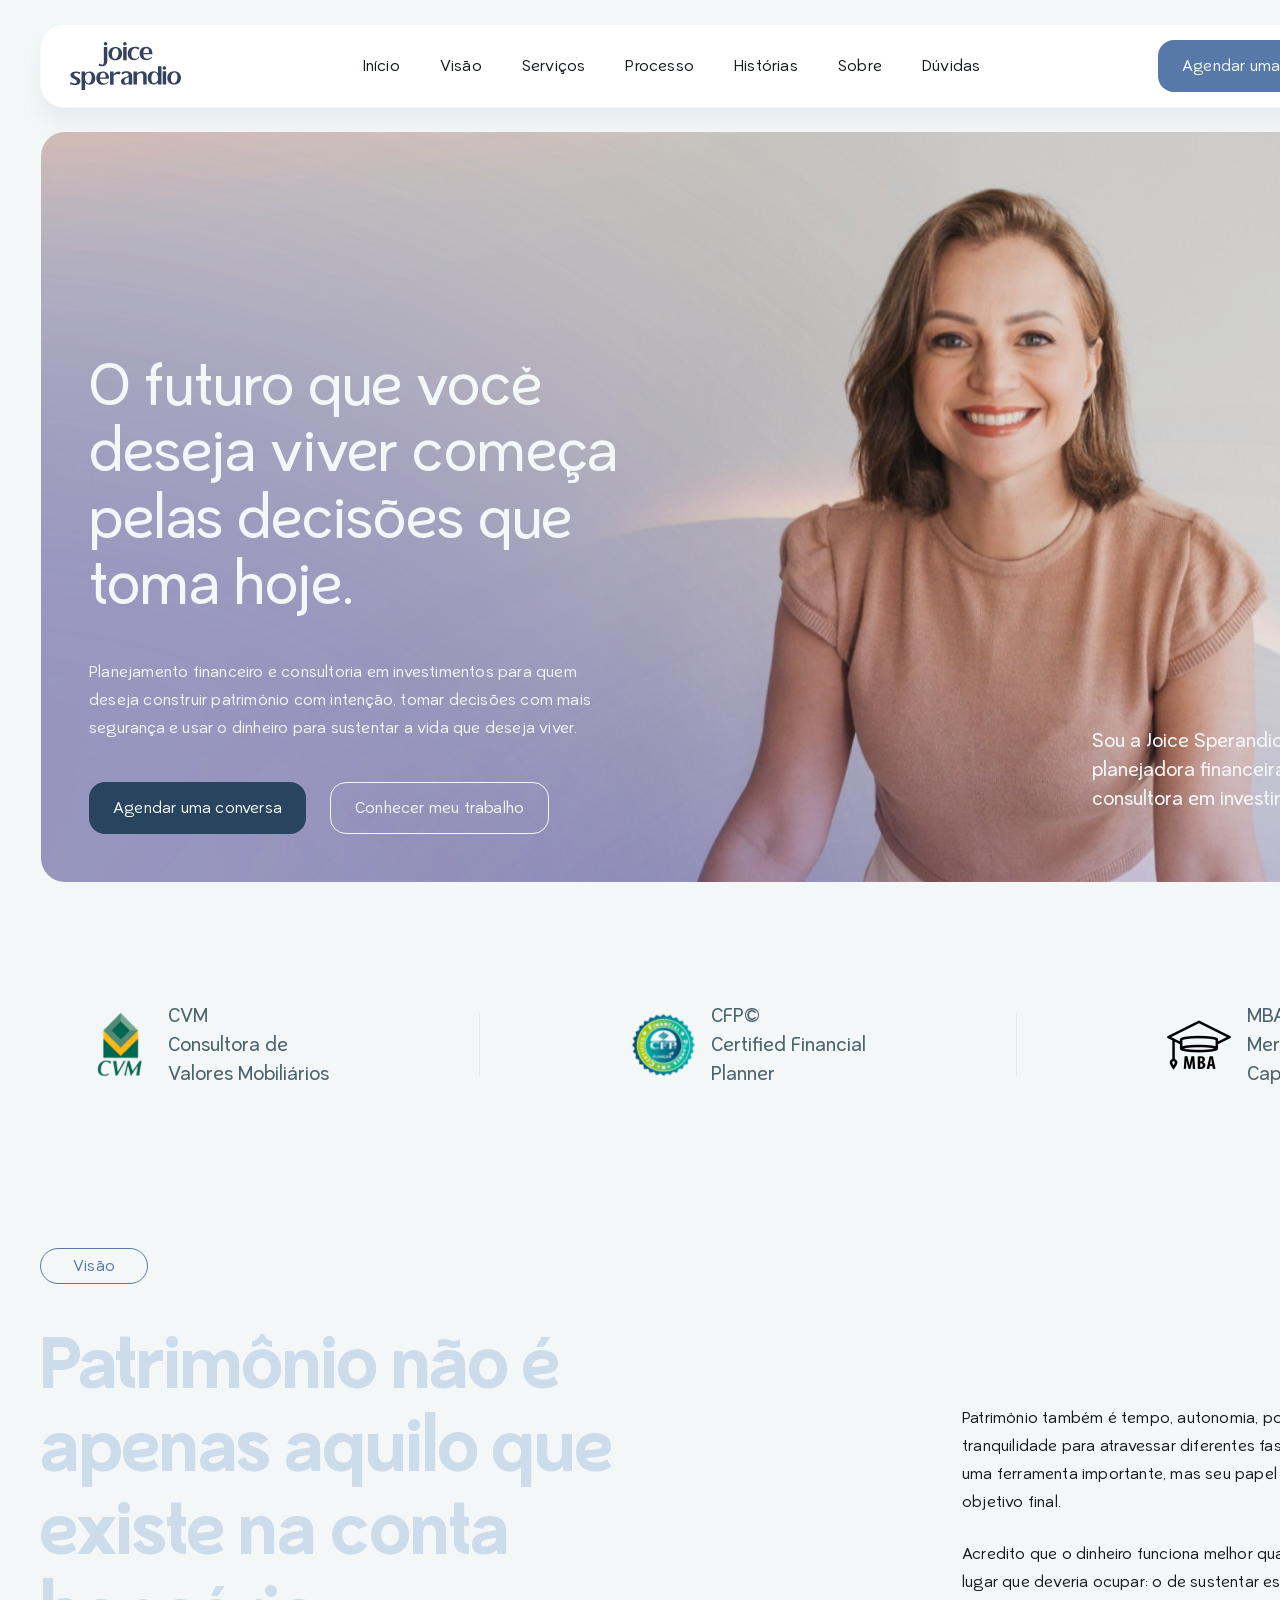
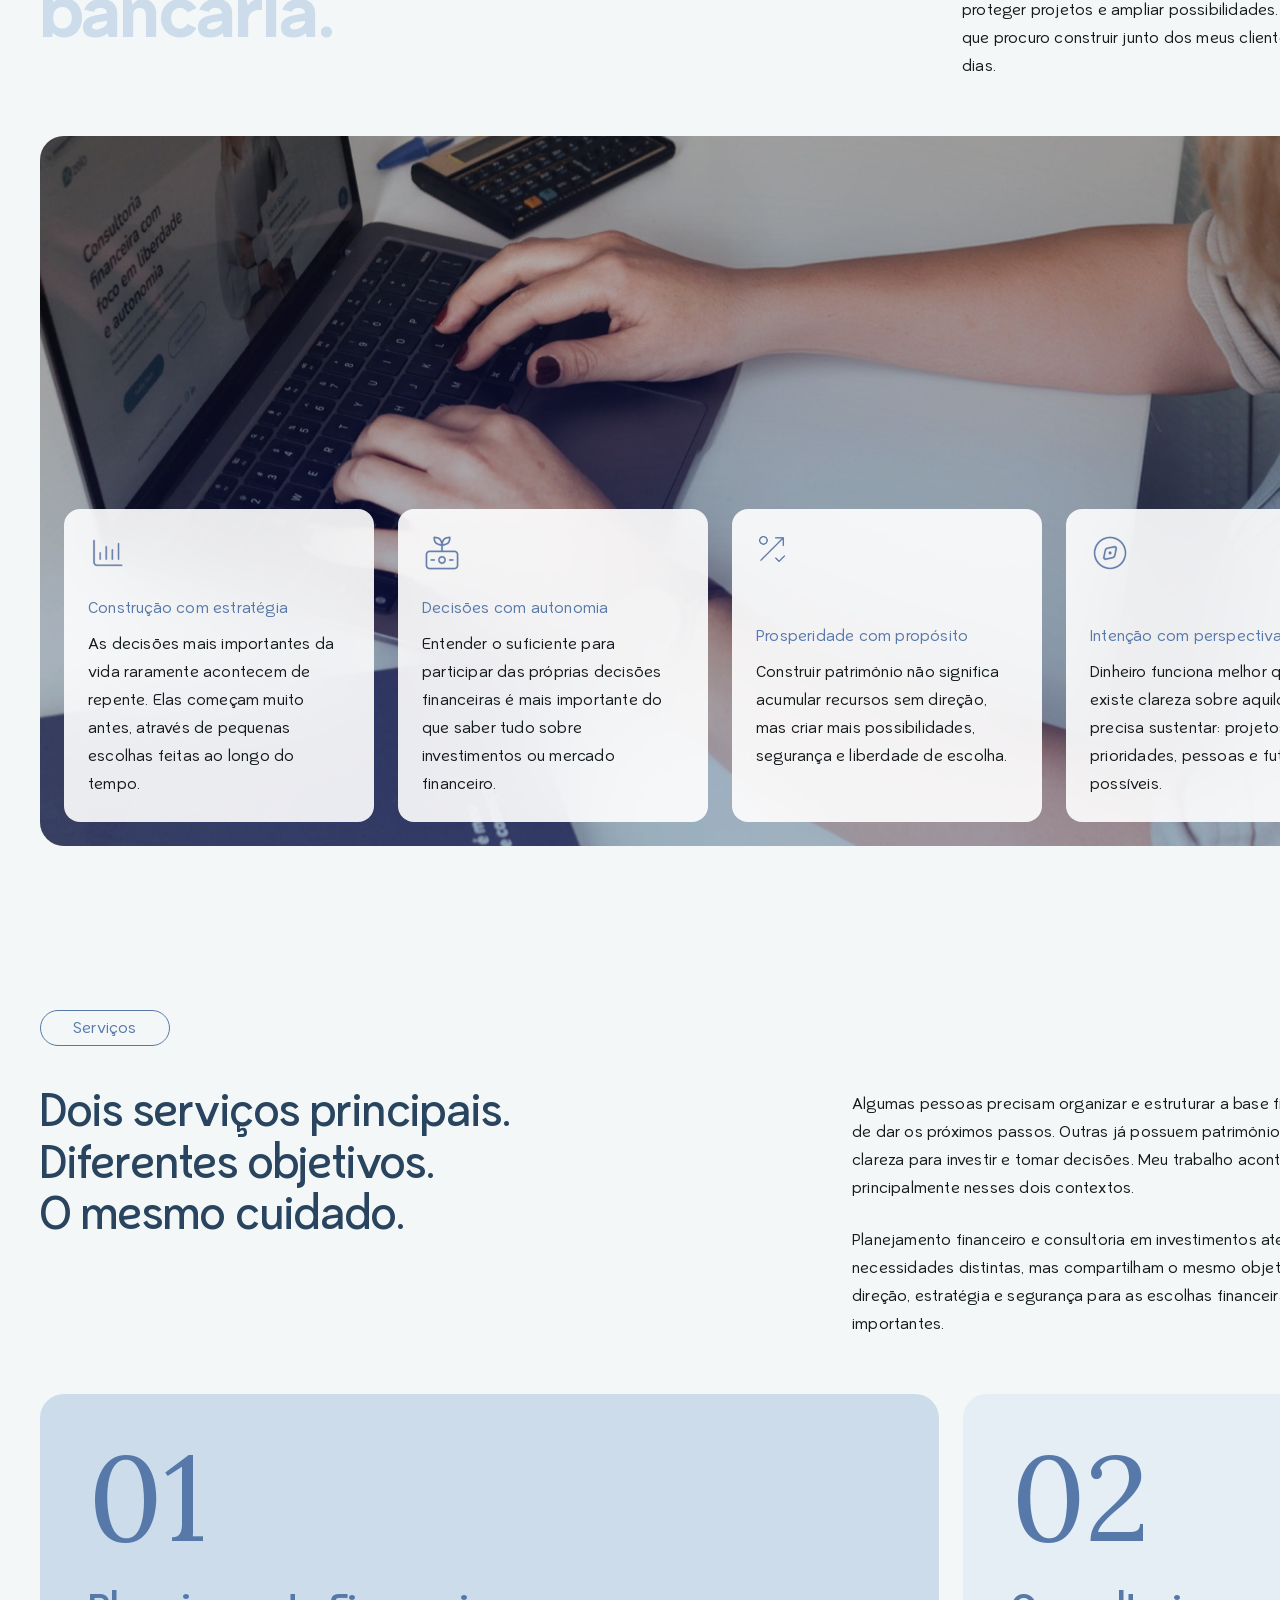
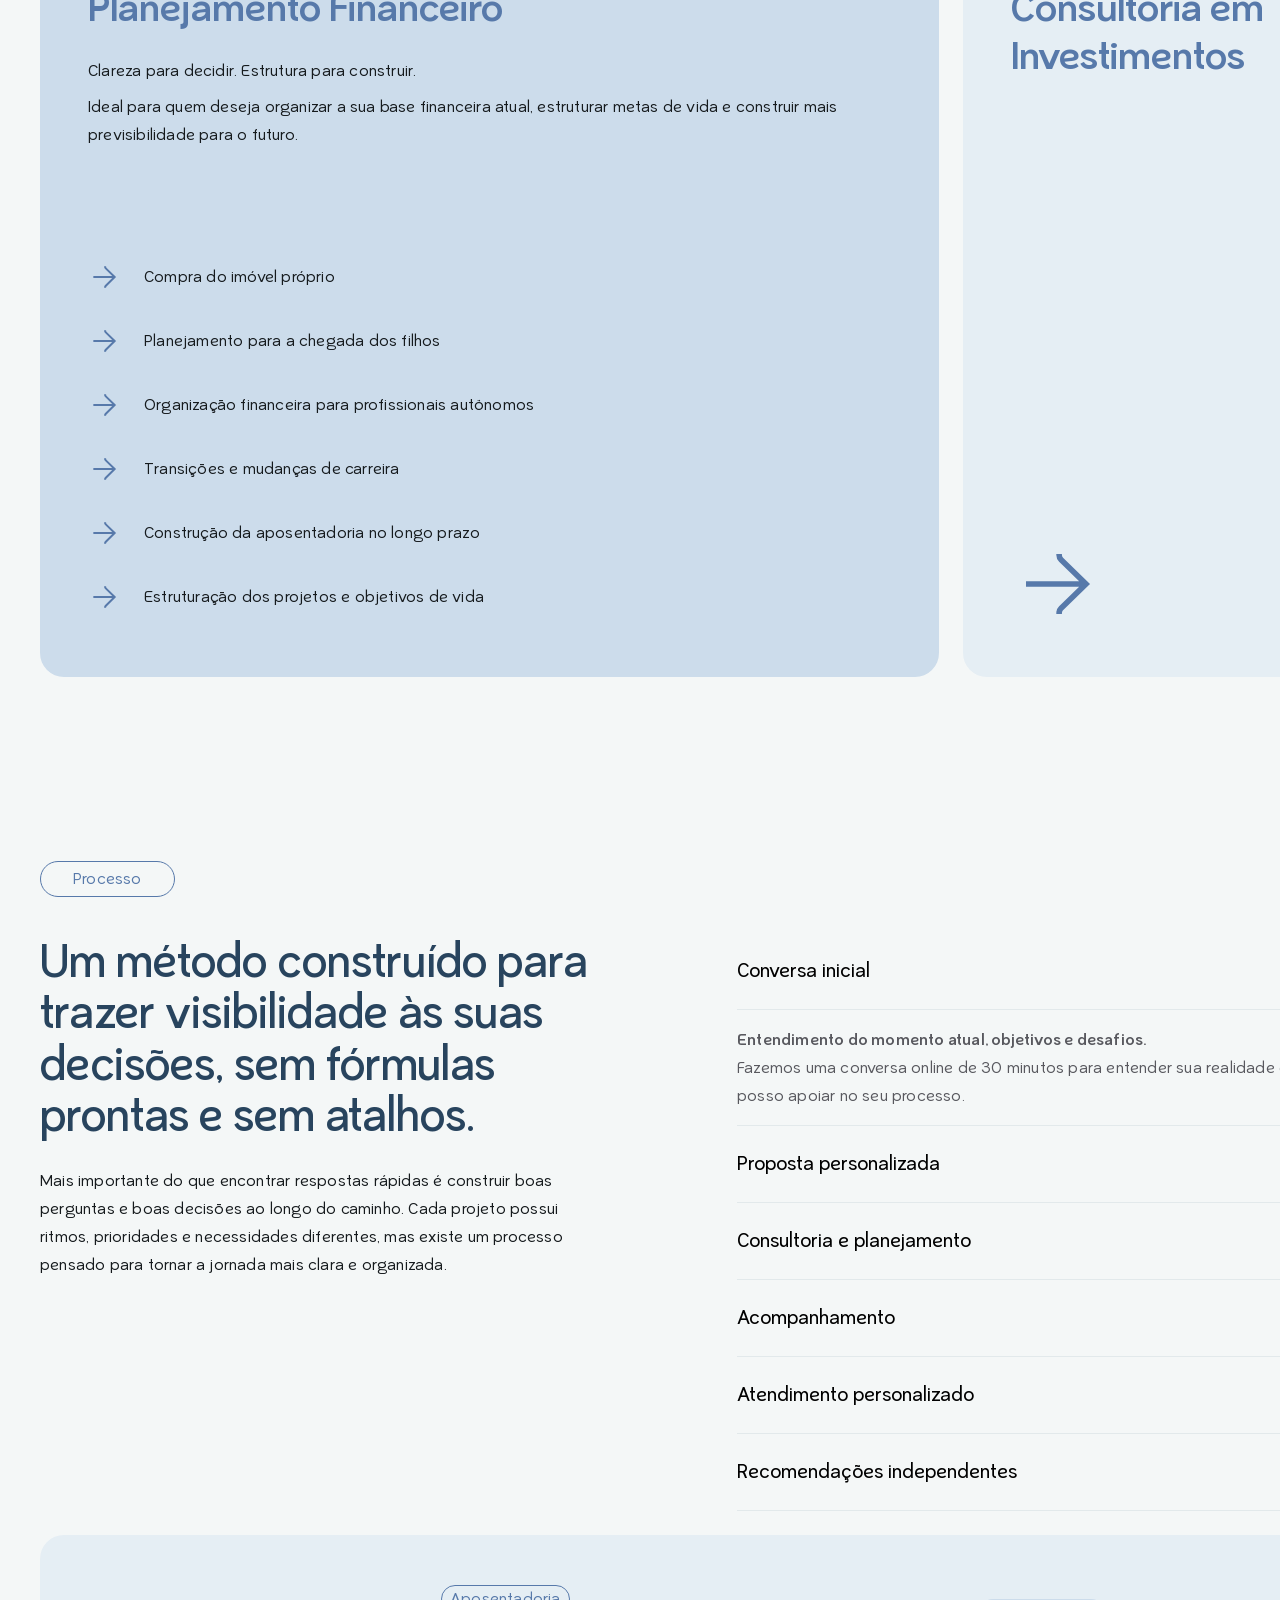
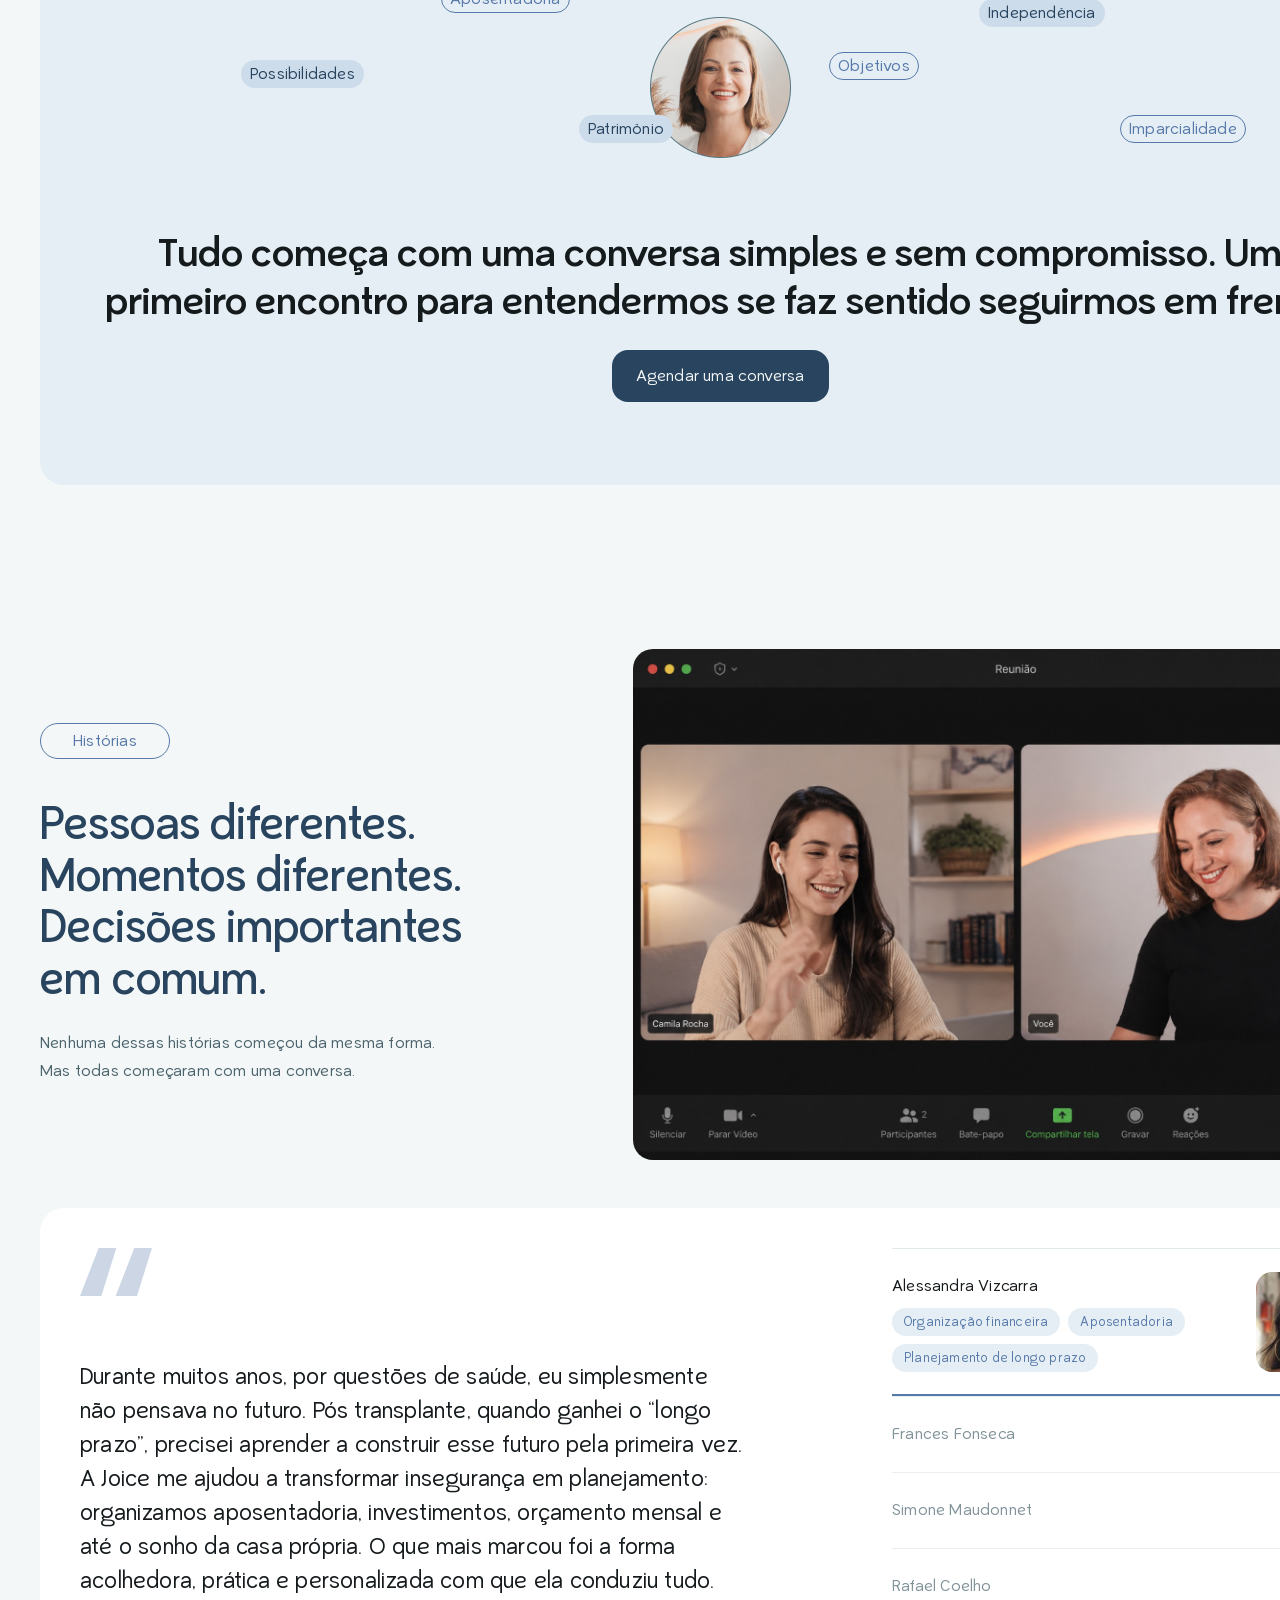
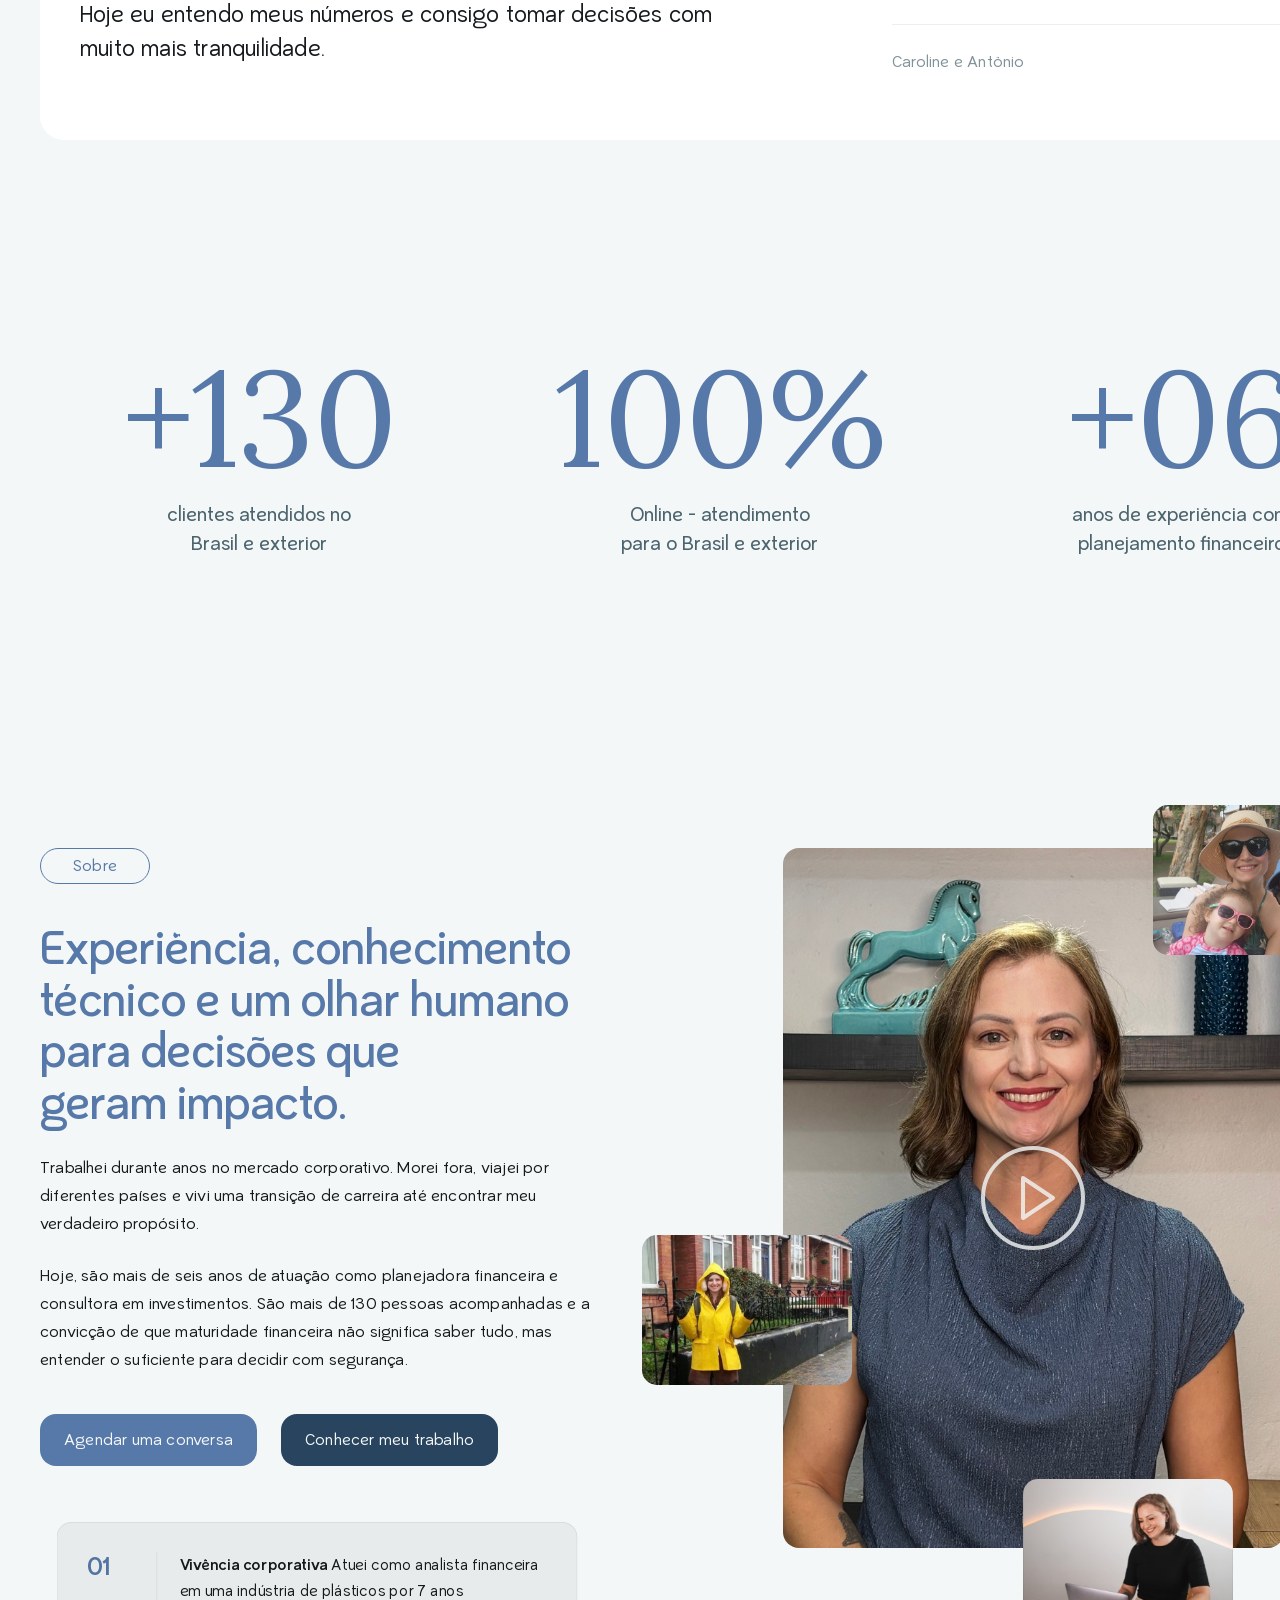
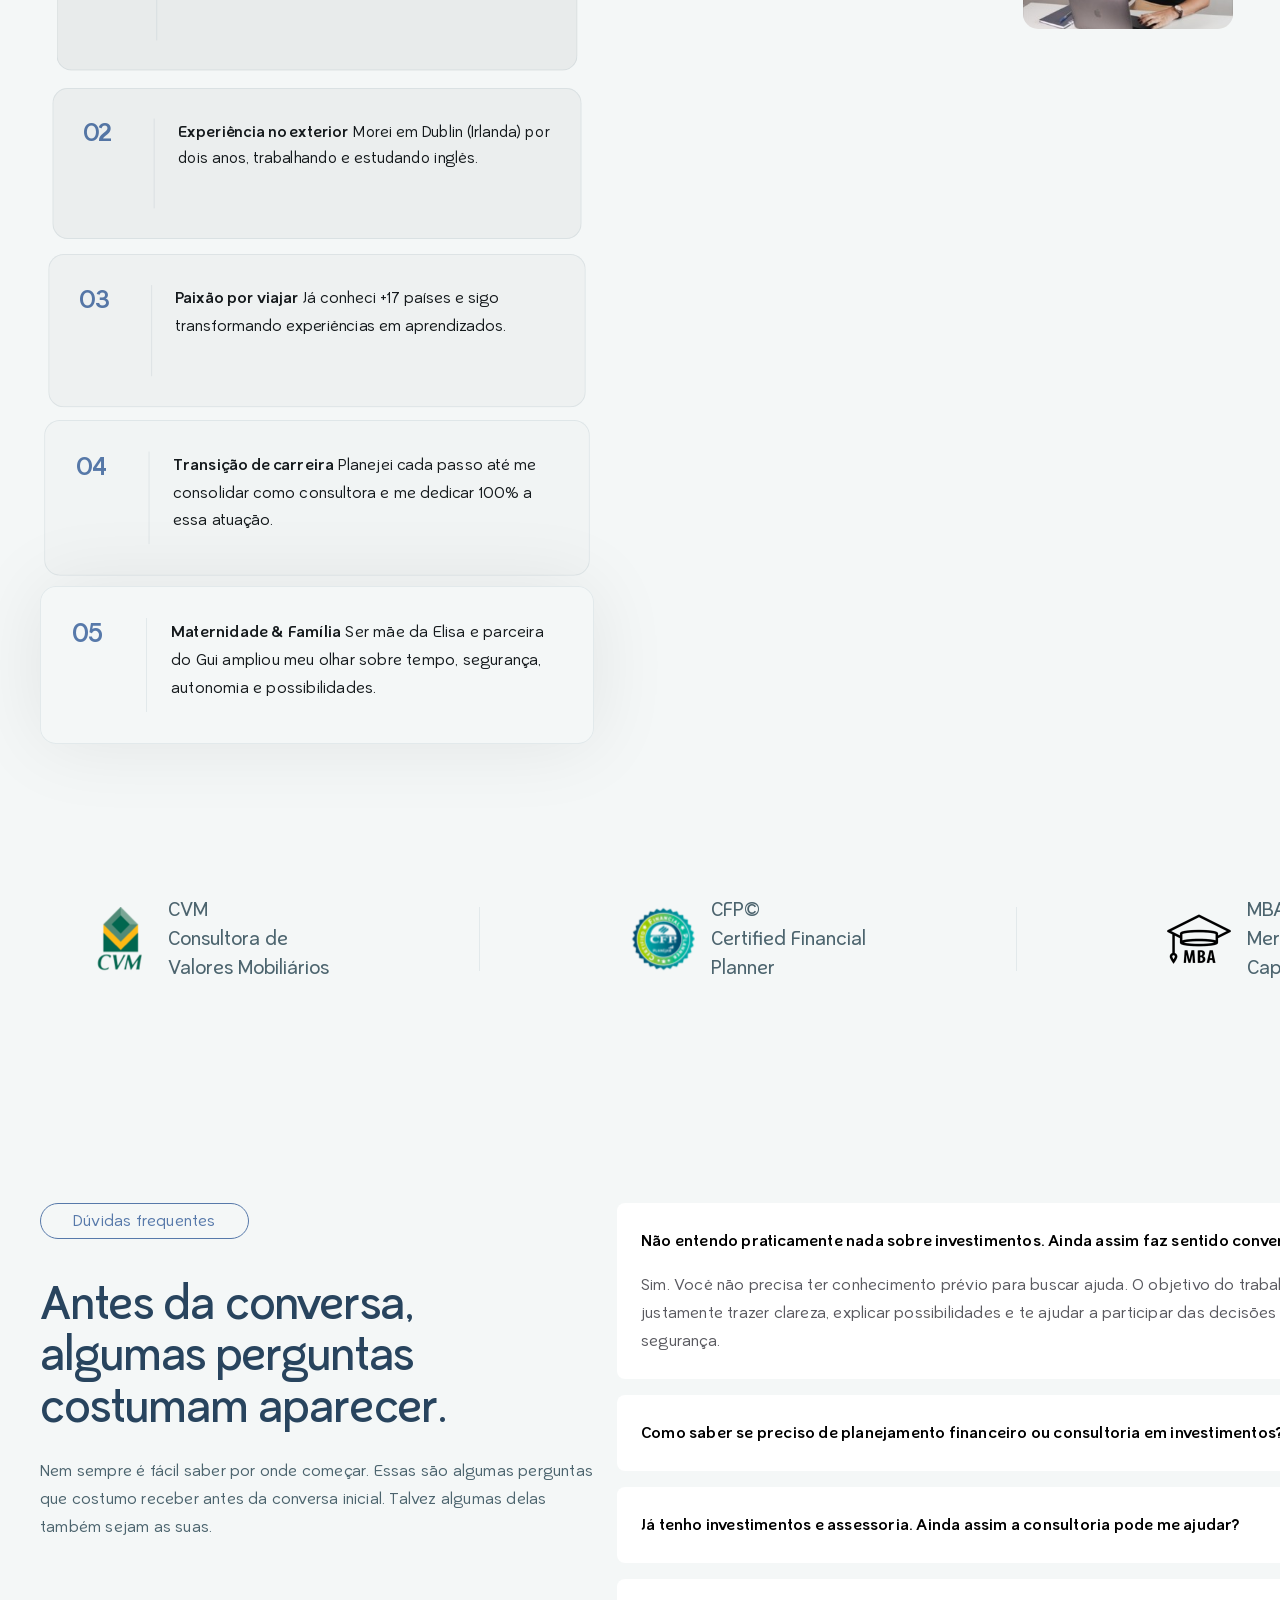
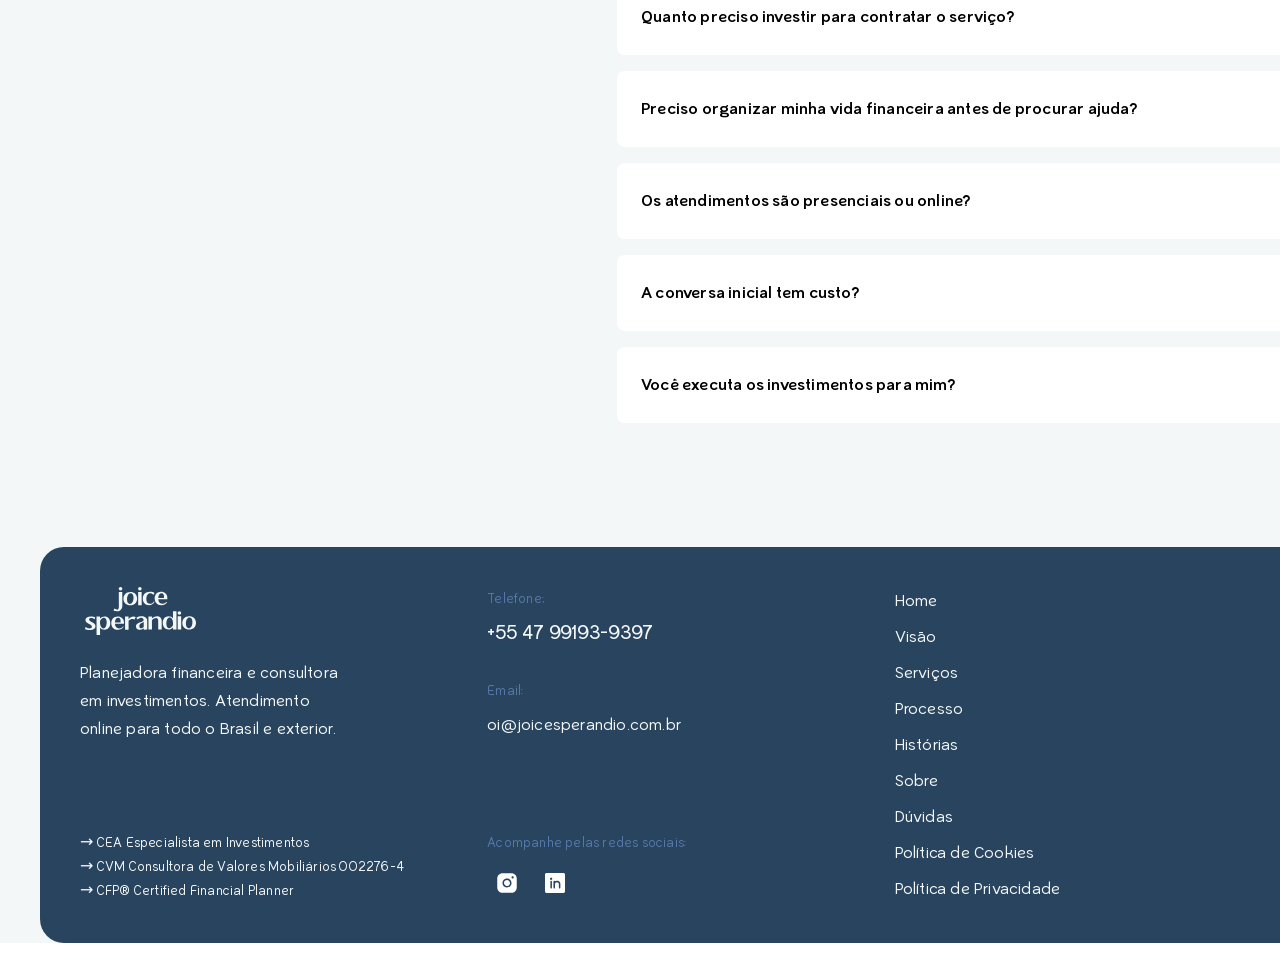
<file: poc/rawhtml/index.html>
<!doctype html>
<html lang="pt-BR">
  <head>
    <meta charset="utf-8" />
    <meta name="viewport" content="width=1440" />

    <!-- Desktop-only implementation, per scope. No mobile styles exist in this
         build; the viewport is pinned to the 1440px Figma frame. Phones and
         tablets are not served by this page at all — the script below hands
         them to poc/htmlonly-mobile, which is a separately-designed layout
         rather than a breakpoint of this one. -->

    <!-- HANDOVER. The `rel="alternate"` below is an annotation to search
         engines, not a redirect, so without this script a phone loads the
         1440 canvas and pinch-scales it to about a quarter size. Two things
         make this less obvious than it looks:

         1. `innerWidth` REPORTS 1440 HERE on a phone, because the viewport
            above pins it — and every media query resolves against that pin
            too, so neither can be the signal. `screen.width` is unaffected by
            the pin. Desktop browsers ignore viewport meta entirely, so there
            `innerWidth` is the honest one and `screen.width` is the whole
            monitor. `Math.min` of the two is correct in both worlds.
         2. The two pages' thresholds must be strict complements or they
            ping-pong forever: here `> 1024` stays, there `<= 1024` stays.

         Inclusive at 1024 on purpose — iPad Pro 12.9" portrait is exactly
         1024, and `< 1024` would miss it. Relative navigation, because the
         review app is served from a subpath and production from a root.
         `?layout=desktop` pins a choice for the session so nobody is
         trapped. -->
    <script>
      (function () {
        "use strict";
        var BREAK = 1024;
        var pinned = null;
        try {
          var asked = new URLSearchParams(location.search).get("layout");
          if (asked) sessionStorage.setItem("jsp-layout", asked);
          pinned = sessionStorage.getItem("jsp-layout");
        } catch (e) {}

        // Leaves tools/measure/measure.mjs measuring the page it was pointed
        // at instead of following a redirect into a 404.
        if (navigator.webdriver) return;

        function go() {
          location.replace("mobile/" + location.search + location.hash);
        }
        if (pinned === "mobile") return go();
        if (pinned === "desktop") return;

        function check() {
          if (Math.min(screen.width, innerWidth) <= BREAK) go();
        }
        check();

        var t;
        function later() {
          clearTimeout(t);
          t = setTimeout(check, 150);
        }
        addEventListener("resize", later);
        addEventListener("orientationchange", later);
      })();
    </script>

    <title>Joice Sperandio — Planejamento Financeiro e Investimentos</title>
    <meta
      name="description"
      content="Planejamento financeiro e consultoria em investimentos para quem deseja construir patrimônio com intenção, tomar decisões com mais segurança e usar o dinheiro para sustentar a vida que deseja viver."
    />
    <link rel="canonical" href="https://joicesperandio.com.br/" />

    <!-- The mobile half of the pair, at its own URL — poc/htmlonly-mobile,
         built against the `MOBILE 360px` frame. Two URLs serving the same
         content compete for the same queries; the standard separate-URL
         annotation is this `rel="alternate"` here and a `rel="canonical"`
         back to this page from there. Wired now, while both are noindex
         review apps, so the production cutover is a DNS change rather than
         an SEO project. -->
    <!-- One line on purpose: the deploy workflow asserts this tag points at
         the deployed mobile URL with a single grep. -->
    <link rel="alternate" media="only screen and (max-width: 1024px)" href="https://joicesperandio.com.br/mobile/" />

    <meta property="og:type" content="website" />
    <meta property="og:locale" content="pt_BR" />
    <meta property="og:title" content="Joice Sperandio — Planejamento Financeiro e Investimentos" />
    <meta
      property="og:description"
      content="O futuro que você deseja viver começa pelas decisões que toma hoje."
    />
    <meta property="og:url" content="https://joicesperandio.com.br/" />
    <meta property="og:image" content="https://joicesperandio.com.br/assets/img/og.jpg" />
    <meta name="twitter:card" content="summary_large_image" />

    <!-- Relative, like every other asset here: the review app is served from
         a subpath (guiooak.github.io/joicepage/) and root-absolute icon paths
         would resolve outside it.

         Declaring `rel="icon"` also stops the browser's automatic request for
         /favicon.ico, which was 404ing on every page load. The PNGs are the
         same artwork rendered out for the platforms that will not take an SVG
         icon. -->
    <link rel="icon" href="favicon.svg" type="image/svg+xml" />
    <link rel="icon" href="favicon.png" sizes="32x32" type="image/png" />
    <link rel="apple-touch-icon" href="apple-touch-icon.png" />

    <!-- The headline face and the hero photo are both above the fold and both
         gate the first meaningful paint, so neither should wait on the CSS. -->
    <link
      rel="preload"
      as="font"
      type="font/woff2"
      href="assets/fonts/allomira-variable.woff2"
      crossorigin
    />
    <link rel="preload" as="image" href="assets/img/hero-joice.jpg" fetchpriority="high" />

    <link rel="stylesheet" href="styles/tokens.css" />
    <link rel="stylesheet" href="styles/base.css" />
    <link rel="stylesheet" href="styles/sections.css" />
    <link rel="stylesheet" href="styles/motion.css" />

    <!-- Deferred and entirely additive: the page is complete without it. -->
    <script src="scripts/motion.js" defer></script>

    <script type="application/ld+json">
      {
        "@context": "https://schema.org",
        "@graph": [
          {
            "@type": "Person",
            "@id": "https://joicesperandio.com.br/#joice",
            "name": "Joice Sperandio",
            "jobTitle": "Planejadora Financeira e Consultora de Valores Mobiliários",
            "url": "https://joicesperandio.com.br/",
            "knowsAbout": [
              "Planejamento financeiro pessoal",
              "Consultoria em investimentos",
              "Planejamento de aposentadoria"
            ],
            "sameAs": [
              "https://www.linkedin.com/in/joice-sperandio/",
              "https://www.instagram.com/joicesperandio/"
            ]
          },
          {
            "@type": "FinancialService",
            "@id": "https://joicesperandio.com.br/#business",
            "name": "Joice Sperandio — Planejamento Financeiro",
            "url": "https://joicesperandio.com.br/",
            "telephone": "+5547991939397",
            "founder": { "@id": "https://joicesperandio.com.br/#joice" },
            "areaServed": { "@type": "Country", "name": "Brasil" },
            "sameAs": [
              "https://www.linkedin.com/in/joice-sperandio/",
              "https://www.instagram.com/joicesperandio/"
            ]
          }
        ]
      }
    </script>
  </head>

  <body>

    <header class="site-header">
      <div class="shell site-header__bar">
        <a class="brand" href="#inicio">
          <span>Joice Sperandio</span>
        </a>

        <nav class="nav" aria-label="Navegação principal">
          <a href="#inicio">Início</a>
          <a href="#visao">Visão</a>
          <a href="#servicos">Serviços</a>
          <a href="#processo">Processo</a>
          <a href="#historias">Histórias</a>
          <a href="#sobre">Sobre</a>
          <a href="#duvidas">Dúvidas</a>
        </nav>

        <!-- Fill is #5779aa (primary-base), confirmed from the resolved Menu
             instance 318:7276 — not the #28445e the other buttons carry. -->
        <a class="btn btn--primary" href="https://wa.me/5547991939397" target="_blank" rel="noopener noreferrer">Agendar uma conversa</a>
      </div>
    </header>

    <main>
      <!-- Hero: photograph with two #50518a ellipses blended over it in
           hard-light, clipped to the rounded rect. Drawn 1358x750. -->
      <section class="hero" id="inicio">
        <img
          class="hero__photo"
          src="assets/img/hero-joice.jpg"
          alt="Joice Sperandio, planejadora financeira"
          width="2200"
          height="1737"
          fetchpriority="high"
        />
        <span class="hero__blob hero__blob--1" aria-hidden="true"></span>
        <span class="hero__blob hero__blob--2" aria-hidden="true"></span>

        <div class="hero__content">
          <div class="hero__titleblock">
            <h1 class="hero__title">
              O futuro que você deseja viver começa pelas decisões que toma hoje.
            </h1>
          </div>
          <p class="hero__lead">
            Planejamento financeiro e consultoria em investimentos para quem
            deseja construir patrimônio com intenção, tomar decisões com mais
            segurança e usar o dinheiro para sustentar a vida que deseja viver.
          </p>
          <div class="hero__actions">
            <a class="btn btn--solid" href="https://wa.me/5547991939397" target="_blank" rel="noopener noreferrer">Agendar uma conversa</a>
            <a class="btn btn--ghost" href="#servicos">Conhecer meu trabalho</a>
          </div>
        </div>

        <p class="hero__caption">
          Sou a Joice Sperandio, <br />planejadora financeira e consultora em
          investimentos.
        </p>
      </section>

      <ul class="shell credentials">
        <li>
          <img src="assets/img/cred-cvm.png" alt="" width="64" height="64" />
          <span>
            <strong>CVM</strong>
            Consultora de <br />Valores Mobiliários
          </span>
        </li>
        <li class="credentials__rule" aria-hidden="true"></li>
        <li>
          <img src="assets/img/cred-cfp.png" alt="" width="64" height="64" />
          <span>
            <strong>CFP©</strong>
            Certified Financial <br />Planner
          </span>
        </li>
        <li class="credentials__rule" aria-hidden="true"></li>
        <li>
          <img src="assets/img/cred-mba.png" alt="" width="64" height="64" />
          <span>
            <strong>MBA</strong>
            Mercado de <br />Capitais
          </span>
        </li>
      </ul>

      <section class="shell section" id="visao">
        <p class="tag">Visão</p>
        <div class="visao__grid">
          <h2 class="visao__title">
            Patrimônio não é apenas aquilo
            <em>que existe na conta bancária.</em>
          </h2>
          <div class="visao__body">
            <p>
              Patrimônio também é tempo, autonomia, possibilidades e
              tranquilidade para atravessar diferentes fases. O dinheiro é uma
              ferramenta importante, mas seu papel nunca foi ser o objetivo
              final.
            </p>
            <p>
              Acredito que o dinheiro funciona melhor quando ocupa o lugar que
              deveria ocupar: o de sustentar escolhas, proteger projetos e
              ampliar possibilidades. É essa relação que procuro construir junto
              dos meus clientes todos os dias.
            </p>
          </div>
        </div>

        <div class="shell principios">
          <img
            class="principios__image"
            src="assets/img/principios.jpg"
            alt=""
            width="2000"
            height="1508"
            loading="lazy"
          />

          <div class="principios__cards">
            <article class="principio">
              <img class="principio__icon" src="assets/img/icon-01.png" alt="" width="40" height="40" loading="lazy" />
              <div>
                <h3>Construção com estratégia</h3>
                <p>
                  As decisões mais importantes da vida raramente acontecem de
                  repente. Elas começam muito antes, através de pequenas escolhas
                  feitas ao longo do tempo.
                </p>
              </div>
            </article>
            <article class="principio">
              <img class="principio__icon" src="assets/img/icon-02.png" alt="" width="40" height="40" loading="lazy" />
              <div>
                <h3>Decisões com autonomia</h3>
                <p>
                  Entender o suficiente para participar das próprias decisões
                  financeiras é mais importante do que saber tudo sobre
                  investimentos ou mercado financeiro.
                </p>
              </div>
            </article>
            <article class="principio">
              <img class="principio__icon" src="assets/img/icon-03.png" alt="" width="40" height="40" loading="lazy" />
              <div>
                <h3>Prosperidade com propósito</h3>
                <p>
                  Construir patrimônio não significa acumular recursos sem
                  direção, mas criar mais possibilidades, segurança e liberdade de
                  escolha.
                </p>
              </div>
            </article>
            <article class="principio">
              <img class="principio__icon" src="assets/img/icon-04.png" alt="" width="40" height="40" loading="lazy" />
              <div>
                <h3>Intenção com perspectiva</h3>
                <p>
                  Dinheiro funciona melhor quando existe clareza sobre aquilo que
                  ele precisa sustentar: projetos, prioridades, pessoas e futuros
                  possíveis.
                </p>
              </div>
            </article>
          </div>
        </div>
      </section>

      <section class="shell section" id="servicos">
        <div class="servicos__head">
          <div>
            <p class="tag">Serviços</p>
            <h2>
            Dois serviços principais.<br />
            Diferentes objetivos.<br />
              O mesmo cuidado.
            </h2>
          </div>
          <div class="servicos__intro">
            <p>
              Algumas pessoas precisam organizar e estruturar a base financeira
              antes de dar os próximos passos. Outras já possuem patrimônio e
              buscam mais clareza para investir e tomar decisões. Meu trabalho
              acontece principalmente nesses dois contextos.
            </p>
            <p>
              Planejamento financeiro e consultoria em investimentos atendem
              necessidades distintas, mas compartilham o mesmo objetivo:
              oferecer direção, estratégia e segurança para as escolhas
              financeiras mais importantes.
            </p>
          </div>
        </div>

        <div class="servicos__grid">
          <article class="service-card" data-open>
            <p class="service-card__number">01</p>
            <h3 class="service-card__title">Planejamento Financeiro</h3>
            <p class="service-card__claim">
              Clareza para decidir. Estrutura para construir.
            </p>
            <p class="service-card__text">
              Ideal para quem deseja organizar a sua base financeira atual,
              estruturar metas de vida e construir mais previsibilidade para o
              futuro.
            </p>
            <ul class="service-card__list">
              <li><img src="assets/img/arrow.svg" alt="" width="32" height="32" loading="lazy" />Compra do imóvel próprio</li>
              <li><img src="assets/img/arrow.svg" alt="" width="32" height="32" loading="lazy" />Planejamento para a chegada dos filhos</li>
              <li><img src="assets/img/arrow.svg" alt="" width="32" height="32" loading="lazy" />Organização financeira para profissionais autônomos</li>
              <li><img src="assets/img/arrow.svg" alt="" width="32" height="32" loading="lazy" />Transições e mudanças de carreira</li>
              <li><img src="assets/img/arrow.svg" alt="" width="32" height="32" loading="lazy" />Construção da aposentadoria no longo prazo</li>
              <li><img src="assets/img/arrow.svg" alt="" width="32" height="32" loading="lazy" />Estruturação dos projetos e objetivos de vida</li>
            </ul>
          </article>

          <!-- Card 02's real copy. The "Site desktop" frame is stale here —
               it draws card 02 with card 01's list duplicated. The intended
               content exists in the file, in the detached updated Card
               (392:8746) and in MOBILE 360px, and is used instead. As on card
               01, one list item is repeated in the mockup ("Gestão de
               heranças…"); reproduced once. -->
          <article class="service-card service-card--muted">
            <p class="service-card__number">02</p>
            <h3 class="service-card__title">Consultoria em <br />Investimentos</h3>
            <p class="service-card__claim">
              Segurança para investir. Autonomia para evoluir.
            </p>
            <p class="service-card__text">
              Ideal para quem já construiu patrimônio e busca otimizar, validar
              ou receber uma segunda opinião independente sobre a sua carteira
              de investimentos.
            </p>
            <ul class="service-card__list">
              <li><img src="assets/img/arrow.svg" alt="" width="32" height="32" loading="lazy" />Análise técnica e reorganização dos seus investimentos</li>
              <li><img src="assets/img/arrow.svg" alt="" width="32" height="32" loading="lazy" />Gestão de heranças e recursos recebidos</li>
              <li><img src="assets/img/arrow.svg" alt="" width="32" height="32" loading="lazy" />Recomendação e elaboração de carteiras de investimentos</li>
              <li><img src="assets/img/arrow.svg" alt="" width="32" height="32" loading="lazy" />Planejamento sucessório e proteção patrimonial</li>
              <li><img src="assets/img/arrow.svg" alt="" width="32" height="32" loading="lazy" />Estratégias de construção de patrimônio e independência financeira</li>
              <li><img src="assets/img/arrow.svg" alt="" width="32" height="32" loading="lazy" />Planejamento da transição para aposentadoria</li>
            </ul>
            <img class="service-card__arrow" src="assets/img/arrow.svg" alt="" width="90" height="90" loading="lazy" />
          </article>
        </div>
      </section>

      <section class="shell section" id="processo">
        <div class="processo__grid">
          <div>
            <p class="tag">Processo</p>
            <h2>
              Um método construído para trazer visibilidade às suas decisões,
              sem fórmulas prontas e sem atalhos.
            </h2>
            <p class="processo__text">
              Mais importante do que encontrar respostas rápidas é construir
              boas perguntas e boas decisões ao longo do caminho. Cada projeto
              possui ritmos, prioridades e necessidades diferentes, mas existe
              um processo pensado para tornar a jornada mais clara e
              organizada.
            </p>
          </div>

          <div class="processo__col">
            <div class="accordion">
            <!-- All six panels come from `Accordion PROCESSO` (318:7402) in
                 the Desktop section, which the arrow from the "Processo"
                 label points at. It draws every panel expanded, where the
                 page frame draws them collapsed.

                 Four of the six open with a bold lead line and then a
                 paragraph; the last two are a single paragraph. That shape is
                 the design's, not a formatting choice. -->
            <details class="accordion__item" name="processo" open>
              <summary>Conversa inicial<span class="accordion__icon"></span></summary>
              <div class="accordion__panel">
                <p class="accordion__lead">Entendimento do momento atual, objetivos e desafios.</p>
                <p>
                  Fazemos uma conversa online de 30 minutos para entender sua
                  realidade e avaliar como posso apoiar no seu processo.
                </p>
              </div>
            </details>
            <details class="accordion__item" name="processo">
              <summary>Proposta personalizada<span class="accordion__icon"></span></summary>
              <div class="accordion__panel">
                <p class="accordion__lead">Escopo, prazo, formato de trabalho e investimento.</p>
                <p>
                  Você recebe uma proposta construída para o seu caso, com todas
                  as informações necessárias para decidir com tranquilidade.
                </p>
              </div>
            </details>
            <details class="accordion__item" name="processo">
              <summary>Consultoria e planejamento<span class="accordion__icon"></span></summary>
              <div class="accordion__panel">
                <p class="accordion__lead">Estratégia construída de forma personalizada.</p>
                <p>
                  Organizamos as informações, definimos prioridades e
                  estruturamos as decisões necessárias para o momento que você
                  está vivendo.
                </p>
              </div>
            </details>
            <details class="accordion__item" name="processo">
              <summary>Acompanhamento<span class="accordion__icon"></span></summary>
              <div class="accordion__panel">
                <p class="accordion__lead">Suporte próximo durante a implementação.</p>
                <p>
                  Você conta com acompanhamento para colocar as decisões em
                  prática com mais clareza e segurança.
                </p>
              </div>
            </details>
            <details class="accordion__item" name="processo">
              <summary>Atendimento personalizado<span class="accordion__icon"></span></summary>
              <div class="accordion__panel">
                Tudo é adaptado para sua realidade, com encontros individuais
                em tempo real e suporte próximo para tirar dúvidas ao longo do
                projeto.
              </div>
            </details>
            <details class="accordion__item" name="processo">
              <summary>Recomendações independentes<span class="accordion__icon"></span></summary>
              <div class="accordion__panel">
                Orientações sem vínculo com bancos, corretoras ou instituições
                financeiras (garantia de 100% de imparcialidade).
              </div>
            </details>
            </div>
          </div>
        </div>

        <!-- CTA 1360x550 · fill #e5eef4 · pad 64 · r 24. The six tags sit at
             the exact offsets drawn in the file; source order matches them. -->
        <div class="conversa" id="contato">
          <img
            class="conversa__avatar"
            src="assets/img/cta-avatar.png"
            alt="Joice Sperandio"
            width="282"
            height="282"
            loading="lazy"
          />
          <!-- Source order is the file's instance order, because the offsets
               in sections.css are keyed to it by nth-of-type. It was not
               before: the offsets were transcribed in instance order while
               the labels were written in another, so every pill sat in the
               wrong place. Matched back by the drawn widths — 118 / 124 / 84
               / 123 / 124 / 92 — which identify the labels unambiguously.

               Two variants, also missing: three pills are filled #ccdceb with
               #28445e copy, three are outlined #5779aa on the section's own
               #e5eef4. All six were rendered as the same flat chip. -->
          <span class="tag tag--filled">Possibilidades</span>
          <span class="tag tag--filled">Independência</span>
          <span class="tag">Objetivos</span>
          <span class="tag">Imparcialidade</span>
          <span class="tag">Aposentadoria</span>
          <span class="tag tag--filled">Patrimônio</span>
          <div class="conversa__body">
            <p class="conversa__text">
              Tudo começa com uma conversa simples e sem compromisso. Um
              primeiro encontro para entendermos se faz sentido seguirmos em
              frente.
            </p>
            <a class="btn btn--solid" href="https://wa.me/5547991939397" target="_blank" rel="noopener noreferrer">Agendar uma conversa</a>
          </div>
        </div>
      </section>

      <section class="shell section" id="historias">
        <div class="historias__grid">
          <div>
            <p class="tag">Histórias</p>
            <h2>
              Pessoas diferentes.<br />
              Momentos diferentes.<br />
              Decisões importantes<br />
              em comum.
            </h2>
            <p class="historias__lead">
              Nenhuma dessas histórias começou da mesma forma.<br />
              Mas todas começaram com uma conversa.
            </p>
          </div>
          <img
            class="historias__media"
            src="assets/img/historias.jpg"
            alt="Atendimento online com Joice Sperandio"
            width="767"
            height="511"
            loading="lazy"
          />
        </div>

        <div class="depoimento">
          <div>
            <!-- The drawn mark is a vector (72x48, two slanted bars at 30%),
                 not a typographic quote character. Exported from the file
                 rather than approximated with &rdquo; in Lora. -->
            <img
              class="depoimento__mark"
              src="assets/img/quote.svg"
              alt=""
              width="72"
              height="48"
            />
            <!-- This is entry 1's `data-quote` again, verbatim: the element
                 has to hold the first story's words before the script has run
                 or replaced anything, and there is no way to point at the
                 attribute from here. The pair is unenforced — reorder the
                 list and this has to move with it. -->
            <blockquote class="depoimento__quote">
              Durante muitos anos, por questões de saúde, eu simplesmente
              não pensava no futuro. Pós transplante, quando ganhei o
              “longo prazo”, precisei aprender a construir esse futuro
              pela primeira vez. A Joice me ajudou a transformar
              insegurança em planejamento: organizamos aposentadoria,
              investimentos, orçamento mensal e até o sonho da casa
              própria. O que mais marcou foi a forma acolhedora, prática e
              personalizada com que ela conduziu tudo. Hoje eu entendo
              meus números e consigo tomar decisões com muito mais
              tranquilidade.
            </blockquote>
          </div>

          <!-- Four of the five are the quote and the tags the desktop frame
               actually draws, read out of the .fig export. Caroline e Antônio
               is not among them — see its own note below.

               The names come from Joice; the quotes and tags come from the
               file. Both were previously thought unavailable, and the record
               in .ai/plans/remaining-work.md §4 said so — it claimed the
               frame held exactly one written quote. It holds five. They live
               in the per-instance `symbolOverrides` of the five Depoimentos
               instances, which neither `get_metadata` nor the old figextract
               dump expands, so every earlier pass read them as empty.

               Each instance is cited on its entry below; the entry with no
               citation is the one that has no instance. Which person an
               instance is showing is not guesswork: exactly one of the five
               `Tags` frames is switched to visible in each, and the quote
               sits beside it. Two of the five are independently confirmed by
               the mobile annotation frames, which draw the same testimonials
               in shorter form and were the source of the two quotes this
               page carried before.

               Rafael's is written in the plural — "como casal", tagged
               "Planejamento para Casais" — because the frame draws the entry
               as "Rafael & [Parceira]". Joice gave the name as Rafael Coelho
               alone, so the name is singular and the quote is the file's own
               words. Worth a second opinion, but not worth rewriting a
               client's testimonial to resolve. -->
          <ul class="depoimento__people">
            <!-- 318:7447 -->
            <li aria-current="true"
              data-quote="Durante muitos anos, por questões de saúde, eu simplesmente não pensava no futuro. Pós transplante, quando ganhei o “longo prazo”, precisei aprender a construir esse futuro pela primeira vez. A Joice me ajudou a transformar insegurança em planejamento: organizamos aposentadoria, investimentos, orçamento mensal e até o sonho da casa própria. O que mais marcou foi a forma acolhedora, prática e personalizada com que ela conduziu tudo. Hoje eu entendo meus números e consigo tomar decisões com muito mais tranquilidade."
            >
              <span class="depoimento__who">
                Alessandra Vizcarra
                <span class="depoimento__tags">
                  <span>Organização financeira</span>
                  <span>Aposentadoria</span>
                  <span>Planejamento de longo prazo</span>
                </span>
              </span>
              <span class="depoimento__photo">
                <img src="assets/img/depoimento-alessandra.jpg" alt="" width="208" height="208" loading="lazy" />
              </span>
            </li>
            <!-- 318:7451 -->
            <li
              data-quote="Eu queria entender melhor meus investimentos e me tornar menos dependente de recomendações que nem sempre colocavam meus interesses em primeiro lugar. A Joice trouxe exatamente isso: uma visão independente, didática e extremamente clara sobre meu patrimônio e minhas possibilidades. Mais do que aprender sobre investimentos, saí da consultoria com autonomia para participar das minhas próprias decisões financeiras."
            >
              <span class="depoimento__who">
                Frances Fonseca
                <span class="depoimento__tags">
                  <span>Consultoria em Investimentos</span>
                  <span>Decisões com Autonomia</span>
                  <span>Gestão Patrimonial</span>
                </span>
              </span>
              <span class="depoimento__photo">
                <img src="assets/img/depoimento-frances.jpg" alt="" width="208" height="208" loading="lazy" />
              </span>
            </li>
            <!-- 318:7448 -->
            <li
              data-quote="Desde 2023, construímos uma parceria baseada em confiança, clareza e personalização. O trabalho da Joice trouxe mais organização para minha vida financeira e mais segurança para tomar decisões importantes. O que mais valorizo é justamente o olhar individual e a tranquilidade de contar com alguém que entende minha realidade e meus objetivos."
            >
              <span class="depoimento__who">
                Simone Maudonnet
                <span class="depoimento__tags">
                  <span>Acompanhamento Contínuo</span>
                  <span>Relação de confiança</span>
                  <span>Planejamento de longo prazo</span>
                </span>
              </span>
              <span class="depoimento__photo">
                <img src="assets/img/depoimento-simone.jpg" alt="" width="208" height="208" loading="lazy" />
              </span>
            </li>
            <!-- 318:7449 -->
            <li
              data-quote="Quando iniciamos a consultoria, buscávamos entender melhor nossa realidade financeira como casal e organizar nossos próximos passos. A Joice conduziu esse processo de forma extremamente didática e personalizada, nos ajudando a estruturar orçamento, investimentos e aposentadoria de maneira clara e possível para a nossa realidade. Saímos da consultoria com muito mais segurança para planejar o futuro."
            >
              <span class="depoimento__who">
                Rafael Coelho
                <span class="depoimento__tags">
                  <span>Planejamento para Casais</span>
                  <span>Aposentadoria</span>
                  <span>Consultoria em Investimentos</span>
                </span>
              </span>
              <span class="depoimento__photo">
                <img src="assets/img/depoimento-rafael.jpg" alt="" width="208" height="208" loading="lazy" />
              </span>
            </li>
            <!-- No node id: this one is not in the .fig at all. Supplied by
                 the client after the frame was drawn, so there is nothing to
                 cite and nothing to check it against. -->
            <li
              data-quote="O trabalho da Joice nos trouxe clareza e segurança em um momento de muitas mudanças na nossa vida. Ela fez questão de incluir nós dois em cada etapa, traduzindo o planejamento de forma simples e respeitando nossa rotina como pais de um bebê. O diferencial foi justamente esse olhar próximo e acolhedor, que nos ajudou a enxergar possibilidades, organizar prioridades e transformar nossos projetos em planos possíveis."
            >
              <span class="depoimento__who">
                Caroline e Antônio
                <span class="depoimento__tags">
                  <span>Planejamento para Casais</span>
                  <span>Organização de Prioridades</span>
                  <span>Planejamento Familiar</span>
                </span>
              </span>
              <span class="depoimento__photo">
                <img src="assets/img/depoimento-caroline.jpg" alt="" width="208" height="208" loading="lazy" />
              </span>
            </li>
          </ul>
        </div>

        <dl class="numeros">
          <div>
            <dt>+130</dt>
            <dd>clientes atendidos no <br />Brasil e exterior</dd>
          </div>
          <div>
            <dt>100%</dt>
            <dd>Online - atendimento <br />para o Brasil e exterior</dd>
          </div>
          <div>
            <dt>+06</dt>
            <dd>anos de experiência com <br />planejamento financeiro</dd>
          </div>
        </dl>
      </section>

      <!-- SOBRE 1360x1055 · left card 554 · image 782x700 @x602 -->
      <section class="shell section" id="sobre">
        <div class="sobre__grid">
          <div class="sobre__col">
            <p class="tag">Sobre</p>
            <h2 class="sobre__title">
              Experiência, conhecimento técnico e um olhar humano para decisões
              que <br />geram impacto.
            </h2>
            <div class="sobre__body">
              <p>
                Trabalhei durante anos no mercado corporativo. Morei fora,
                viajei por diferentes países e vivi uma transição de carreira
                até encontrar meu verdadeiro propósito.
              </p>
              <p>
                Hoje, são mais de seis anos de atuação como planejadora
                financeira e consultora em investimentos. São mais de 130
                pessoas acompanhadas e a convicção de que maturidade financeira
                não significa saber tudo, mas entender o suficiente para
                decidir com segurança.
              </p>
            </div>
            <!-- Two buttons, 217px and 218px — the same widths as the hero
                 pair, so the labels are taken to be the same. The instances
                 carry no text in the export. -->
            <div class="sobre__actions">
              <a class="btn btn--primary" href="https://wa.me/5547991939397" target="_blank" rel="noopener noreferrer">Agendar uma conversa</a>
              <a class="btn btn--solid" href="#servicos">Conhecer meu trabalho</a>
            </div>

            <!-- The file draws these five as an overlapping deck (auto-layout
                 gap -65) because they are the "Stack" scroll interaction in
                 the designer's spec. Rendered as a readable list here; the
                 stack behaviour applies the drawn offsets. -->
            <ol class="sobre__cards">
              <li>
                <span class="sobre__num">01</span>
                <p><strong>Vivência corporativa</strong> Atuei como analista financeira em uma indústria de plásticos por 7 anos</p>
              </li>
              <li>
                <span class="sobre__num">02</span>
                <p><strong>Experiência no exterior</strong> Morei em Dublin (Irlanda) por dois anos, trabalhando e estudando inglês.</p>
              </li>
              <li>
                <span class="sobre__num">03</span>
                <p><strong>Paixão por viajar</strong> Já conheci +17 países e sigo transformando experiências em aprendizados.</p>
              </li>
              <li>
                <span class="sobre__num">04</span>
                <p><strong>Transição de carreira</strong> Planejei cada passo até me consolidar como consultora e me dedicar 100% a essa atuação.</p>
              </li>
              <li>
                <span class="sobre__num">05</span>
                <p><strong>Maternidade &amp; Família</strong> Ser mãe da Elisa e parceira do Gui ampliou meu olhar sobre tempo, segurança, autonomia e possibilidades.</p>
              </li>
            </ol>
          </div>

          <!-- Collage: the 501x700 panel plus the three 209.9x149.9 cards,
               at the offsets drawn in the file. -->
          <div class="sobre__media">
            <!-- The panel is the video's trigger. It is an <a> to the video
                 rather than a <button>, so that with scripting off the click
                 still reaches YouTube; section 9 of scripts/motion.js
                 intercepts it and opens the dialog at the foot of this file
                 instead. -->
            <a class="sobre__panel" href="https://youtu.be/NGBjNBx06Wc" target="_blank" rel="noopener noreferrer" aria-label="Assistir ao vídeo de apresentação da Joice">
              <img src="assets/img/sobre-main.jpg" alt="Joice Sperandio em atendimento" width="1200" height="975" loading="lazy" />
              <!-- play-circle 293:6745 · 120x120 @190.5,289.6 inside the 501x700
                   panel, which is its dead centre. Both shapes are strokes, and
                   the path data below is the node's own SVG export verbatim:
                   a r=50 ring on centre and the 30x40 triangle at @50,40. -->
              <svg class="sobre__play" viewBox="0 0 120 120" aria-hidden="true" focusable="false">
                <circle cx="60" cy="60" r="50" />
                <path d="M50 40 80 60 50 80 Z" />
              </svg>
            </a>
            <img class="sobre__thumb sobre__thumb--1" src="assets/img/sobre-thumb-1.jpg" alt="" width="210" height="150" loading="lazy" />
            <img class="sobre__thumb sobre__thumb--2" src="assets/img/sobre-thumb-2.jpg" alt="" width="210" height="150" loading="lazy" />
            <img class="sobre__thumb sobre__thumb--3" src="assets/img/sobre-thumb-3.jpg" alt="" width="210" height="150" loading="lazy" />
          </div>
        </div>
      </section>

      <ul class="shell credentials">
        <li>
          <img src="assets/img/cred-cvm.png" alt="" width="64" height="64" />
          <span>
            <strong>CVM</strong>
            Consultora de <br />Valores Mobiliários
          </span>
        </li>
        <li class="credentials__rule" aria-hidden="true"></li>
        <li>
          <img src="assets/img/cred-cfp.png" alt="" width="64" height="64" />
          <span>
            <strong>CFP©</strong>
            Certified Financial <br />Planner
          </span>
        </li>
        <li class="credentials__rule" aria-hidden="true"></li>
        <li>
          <img src="assets/img/cred-mba.png" alt="" width="64" height="64" />
          <span>
            <strong>MBA</strong>
            Mercado de <br />Capitais
          </span>
        </li>
      </ul>

      <!-- faq 1360x987 · left 553 · items 783x820 @x577 -->
      <section class="shell section" id="duvidas">
        <div class="faq__grid">
          <div>
            <p class="tag">Dúvidas frequentes</p>
            <h2 class="faq__title">
              Antes da conversa, <br />algumas perguntas costumam aparecer.
            </h2>
            <p class="faq__lead">
              Nem sempre é fácil saber por onde começar. Essas são algumas
              perguntas que costumo receber antes da conversa inicial. Talvez
              algumas delas também sejam as suas.
            </p>
          </div>

          <!-- Native <details> so every answer stays in the HTML and remains
               crawlable — a deliberate choice, not a fallback.

               The copy DOES exist, and the earlier note here saying otherwise
               was wrong. It lives in eight detached `FAQ` instances in the
               Desktop section (413:8970, 413:19942, 413:20032, 413:20122,
               413:20212, 413:20302, 413:20392, 413:20482), which the arrow
               from the "Faq" label points at. Each instance draws the same
               eight questions with a different one expanded, so the answers
               are spread one per instance.

               They read as empty through `figextract` because they are
               INSTANCE nodes: the text is in per-instance overrides, which
               the .fig decoder does not expand. Reading them needed
               get_design_context, not a better export. -->
          <div class="faq__list">
            <!-- Open, like the Processo accordion above and like the frame:
                 instance 529:4399 draws the FAQ 820 tall with the first answer
                 expanded, and the eight-closed build measured 720. The `name`
                 group closes this one as soon as another is opened. -->
            <details class="accordion__item" name="duvidas" open>
              <summary>Não entendo praticamente nada sobre investimentos. Ainda assim faz sentido conversar?<span class="accordion__icon"></span></summary>
              <div class="accordion__panel">
                Sim. Você não precisa ter conhecimento prévio para buscar
                ajuda. O objetivo do trabalho é justamente trazer clareza,
                explicar possibilidades e te ajudar a participar das decisões
                com mais segurança.
              </div>
            </details>
            <details class="accordion__item" name="duvidas">
              <summary>Como saber se preciso de planejamento financeiro ou consultoria em investimentos?<span class="accordion__icon"></span></summary>
              <div class="accordion__panel">
                Essa é uma dúvida bastante comum e você não precisa chegar com
                essa resposta pronta. A conversa inicial existe justamente para
                entender seu momento e identificar qual caminho faz mais
                sentido.
              </div>
            </details>
            <details class="accordion__item" name="duvidas">
              <summary>Já tenho investimentos e assessoria. Ainda assim a consultoria pode me ajudar?<span class="accordion__icon"></span></summary>
              <div class="accordion__panel">
                Sim. Muitas pessoas procuram a consultoria para ter uma visão
                independente sobre os investimentos que já possuem e entender
                se eles continuam alinhados aos seus objetivos e perfil.
              </div>
            </details>
            <details class="accordion__item" name="duvidas">
              <summary>Quanto preciso investir para contratar o serviço?<span class="accordion__icon"></span></summary>
              <div class="accordion__panel">
                O investimento depende do tipo de serviço, do escopo do
                trabalho e da complexidade da demanda. Algumas situações exigem
                uma análise mais pontual. Outras envolvem planejamento de longo
                prazo, construção patrimonial ou acompanhamento mais próximo.
                Por isso, cada proposta é construída de forma personalizada.
                Após a conversa inicial, você recebe todas as informações sobre
                escopo, etapas, prazo e investimento, para decidir com clareza
                e segurança se o trabalho faz sentido para você neste momento.
              </div>
            </details>
            <details class="accordion__item" name="duvidas">
              <summary>Preciso organizar minha vida financeira antes de procurar ajuda?<span class="accordion__icon"></span></summary>
              <div class="accordion__panel">
                Não. Na prática, muitas pessoas procuram ajuda justamente
                porque não sabem por onde começar ou sentem que perderam
                visibilidade sobre a própria situação financeira.
              </div>
            </details>
            <details class="accordion__item" name="duvidas">
              <summary>Os atendimentos são presenciais ou online?<span class="accordion__icon"></span></summary>
              <div class="accordion__panel">
                Todo o trabalho acontece de forma online, permitindo atender
                pessoas em qualquer lugar do Brasil e também brasileiros que
                vivem no exterior.
              </div>
            </details>
            <details class="accordion__item" name="duvidas">
              <summary>A conversa inicial tem custo?<span class="accordion__icon"></span></summary>
              <div class="accordion__panel">
                Não. A conversa inicial é gratuita e sem compromisso. É um
                espaço para entendermos seu momento, suas dúvidas e avaliarmos
                se faz sentido seguirmos em frente.
              </div>
            </details>
            <details class="accordion__item" name="duvidas">
              <summary>Você executa os investimentos para mim?<span class="accordion__icon"></span></summary>
              <div class="accordion__panel">
                Não. Meu papel é orientar, explicar possibilidades e construir
                estratégias alinhadas aos seus objetivos. As decisões e
                movimentações permanecem sempre sob seu controle.
              </div>
            </details>
          </div>
        </div>
      </section>
    </main>

    <!-- footer 1360x396 · fill #28445e · pad 40 · gap 40 · r 24.

         Four columns, `align-items: end`, which is how the frame draws it —
         not the top-row / credentials / bottom-row stack this used to be.
         Everything here comes from the resolved instance 318:7401; before it
         could be expanded, the whole footer was inferred. -->
    <footer class="shell site-footer">
      <div class="site-footer__col">
        <div class="site-footer__brand">
          <a class="brand brand--inverse" href="#inicio">
            <span>Joice Sperandio</span>
          </a>
          <p>
            Planejadora financeira e consultora em investimentos. Atendimento
            online para todo o Brasil e exterior.
          </p>
        </div>

        <p class="site-footer__creds">
          → CEA Especialista em Investimentos<br />
          → CVM Consultora de Valores Mobiliários 002276-4<br />
          → CFP® Certified Financial Planner
        </p>
      </div>

      <div class="site-footer__col">
        <div class="site-footer__contact">
          <div class="site-footer__field">
            <span class="site-footer__label">Telefone;</span>
            <!-- TODO: confirm the mobile number before deploy. The design
                 draws "+55 47 9193-9397" — eight digits after the DDD, where
                 Brazilian mobiles have had nine since the national rollout. -->
            <a class="site-footer__phone" href="https://wa.me/5547991939397" target="_blank" rel="noopener noreferrer">+55 47 99193-9397</a>
          </div>
          <div class="site-footer__field">
            <span class="site-footer__label">Email:</span>
            <a href="mailto:oi@joicesperandio.com.br">oi@joicesperandio.com.br</a>
          </div>
        </div>

        <div class="site-footer__social">
          <span class="site-footer__label">Acompanhe pelas redes sociais:</span>
          <!-- The frame draws FOUR marks — Instagram 24, TikTok 20, LinkedIn
               20, YouTube 20, each in an 8px pill (I529:4400;157:1085). Two
               are built, because only those two URLs are known; both are
               already in the JSON-LD sameAs, and inventing the others would
               ship links that 404.

               So this is a deliberate divergence from the design, confirmed
               as such rather than an oversight, and the two unused SVGs have
               been deleted rather than left in the repo looking pending. Add
               the marks back with the handles, not before. -->
          <ul>
            <li>
              <a href="https://www.instagram.com/joicesperandio/" target="_blank" rel="noopener noreferrer" aria-label="Instagram">
                <img src="assets/img/social-instagram.svg" alt="" width="24" height="24" />
              </a>
            </li>
            <li>
              <a href="https://www.linkedin.com/in/joice-sperandio/" target="_blank" rel="noopener noreferrer" aria-label="LinkedIn">
                <img src="assets/img/social-linkedin.svg" alt="" width="20" height="20" />
              </a>
            </li>
          </ul>
        </div>
      </div>

      <nav class="site-footer__col site-footer__nav" aria-label="Navegação do rodapé">
        <a href="#inicio">Home</a>
        <a href="#visao">Visão</a>
        <a href="#servicos">Serviços</a>
        <a href="#processo">Processo</a>
        <a href="#historias">Histórias</a>
        <a href="#sobre">Sobre</a>
        <a href="#duvidas">Dúvidas</a>
        <a href="/politica-de-cookies">Política de Cookies</a>
        <a href="/politica-de-privacidade">Política de Privacidade</a>
      </nav>

      <div class="site-footer__col site-footer__end">
        <a class="site-footer__totop" href="#inicio" aria-label="Voltar ao topo">
          <img src="assets/img/to-top.svg" alt="" width="40" height="40" />
        </a>
        <small>© 2026</small>
      </div>
    </footer>

    <!-- The player. Not in the Figma frame, which draws the play mark and
         stops there — so it is deliberately neutral: a black 16:9 stage and
         nothing that invents brand. The <iframe> ships with NO src; section 9
         of scripts/motion.js fills it on open and empties it on close, which
         is both what stops playback and what keeps YouTube from loading on
         every visit to the page. -->
    <dialog class="video-modal" id="video-sobre" aria-label="Vídeo de apresentação da Joice">
      <div class="video-modal__stage">
        <button class="video-modal__close" type="button" aria-label="Fechar vídeo">
          <svg viewBox="0 0 24 24" aria-hidden="true" focusable="false">
            <path d="M6 6 18 18M18 6 6 18" />
          </svg>
        </button>
        <div class="video-modal__frame">
          <iframe
            title="Vídeo de apresentação da Joice Sperandio"
            allow="accelerometer; autoplay; clipboard-write; encrypted-media; gyroscope; picture-in-picture; web-share"
            allowfullscreen
          ></iframe>
        </div>
      </div>
    </dialog>
  </body>
</html>
</file>
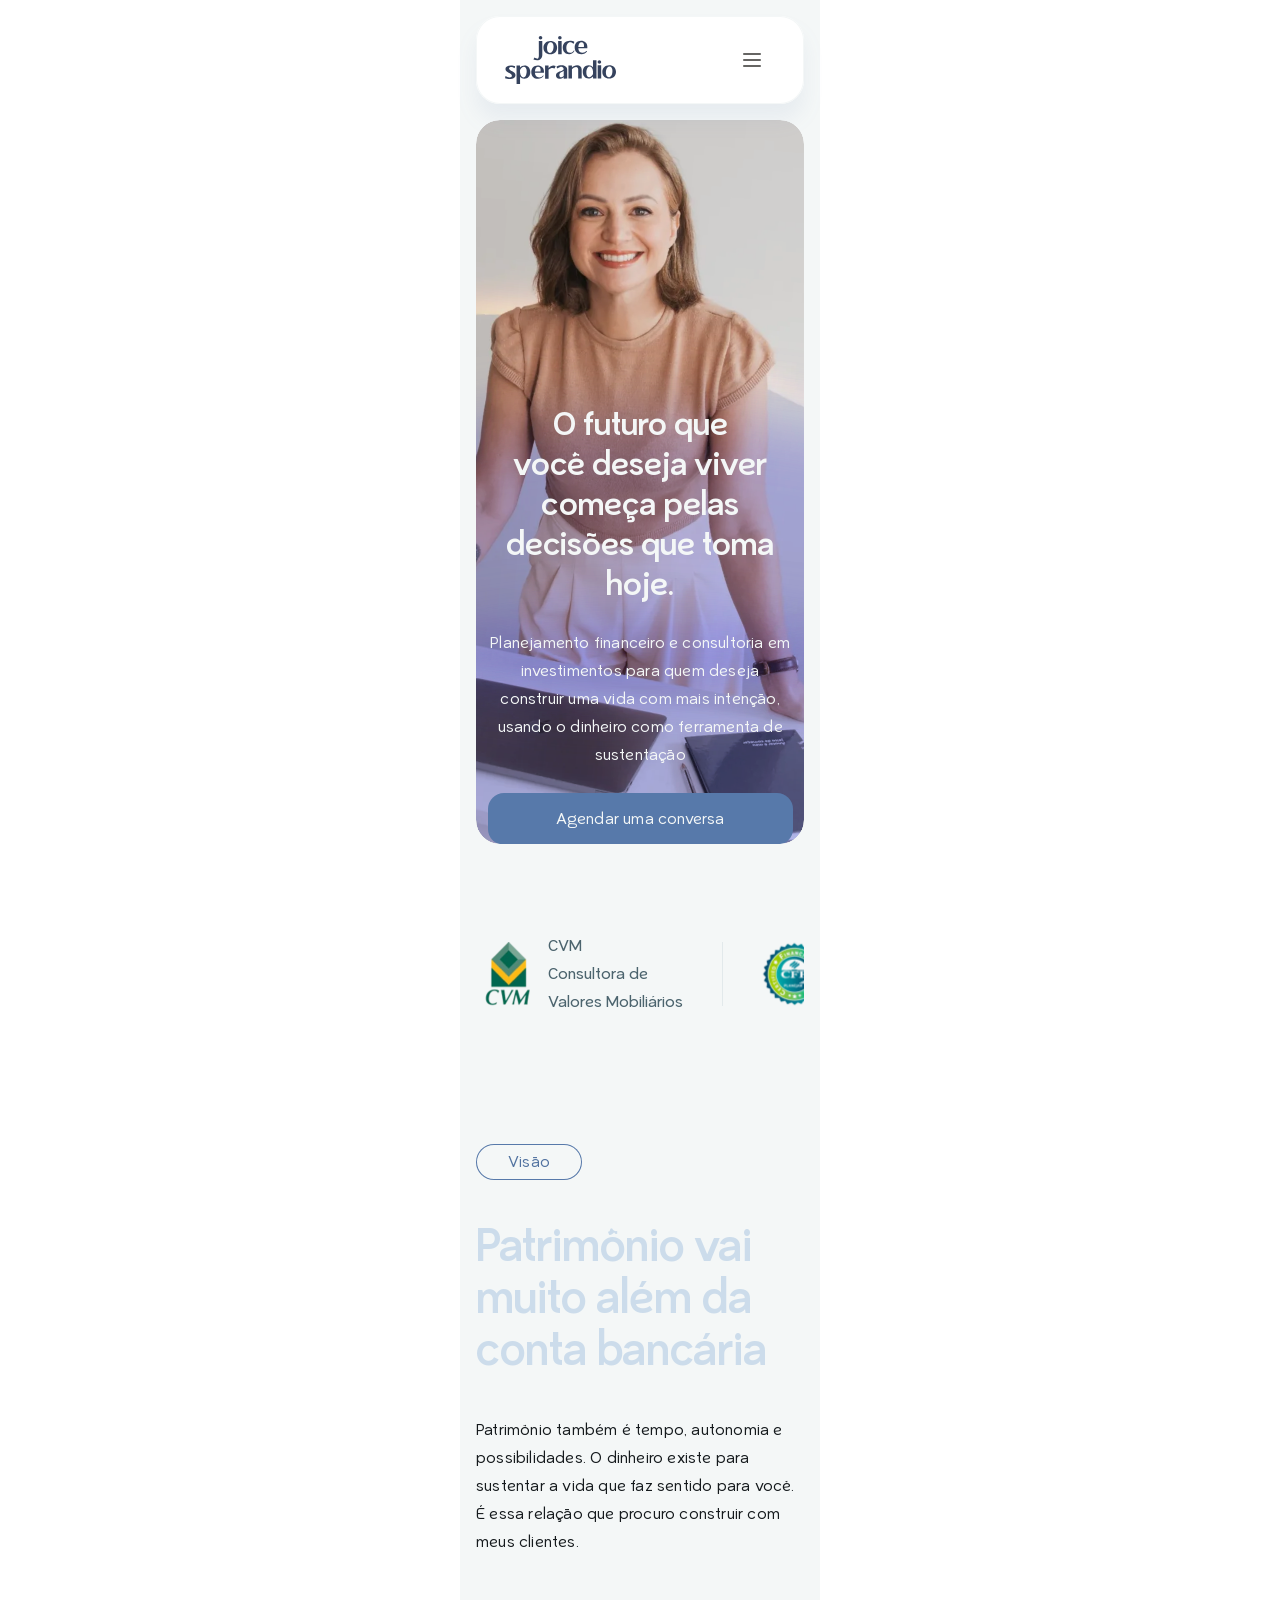
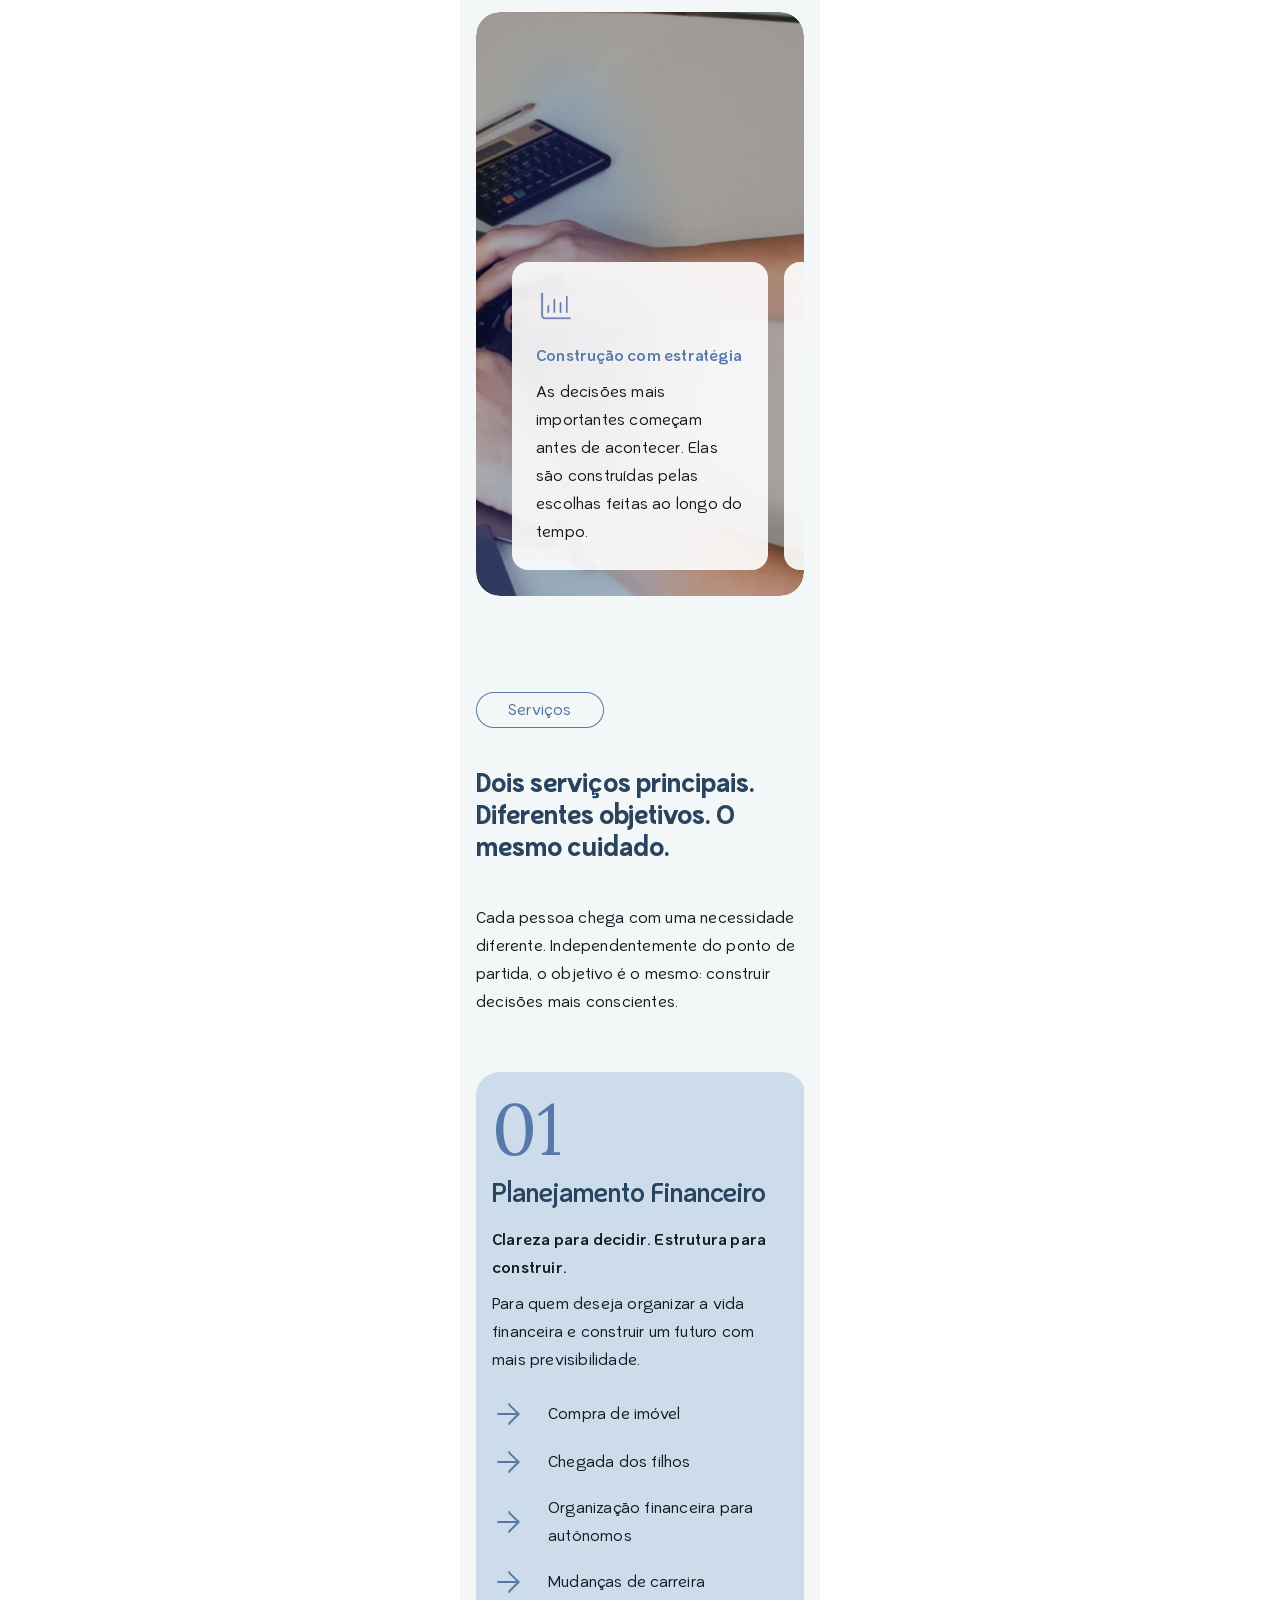
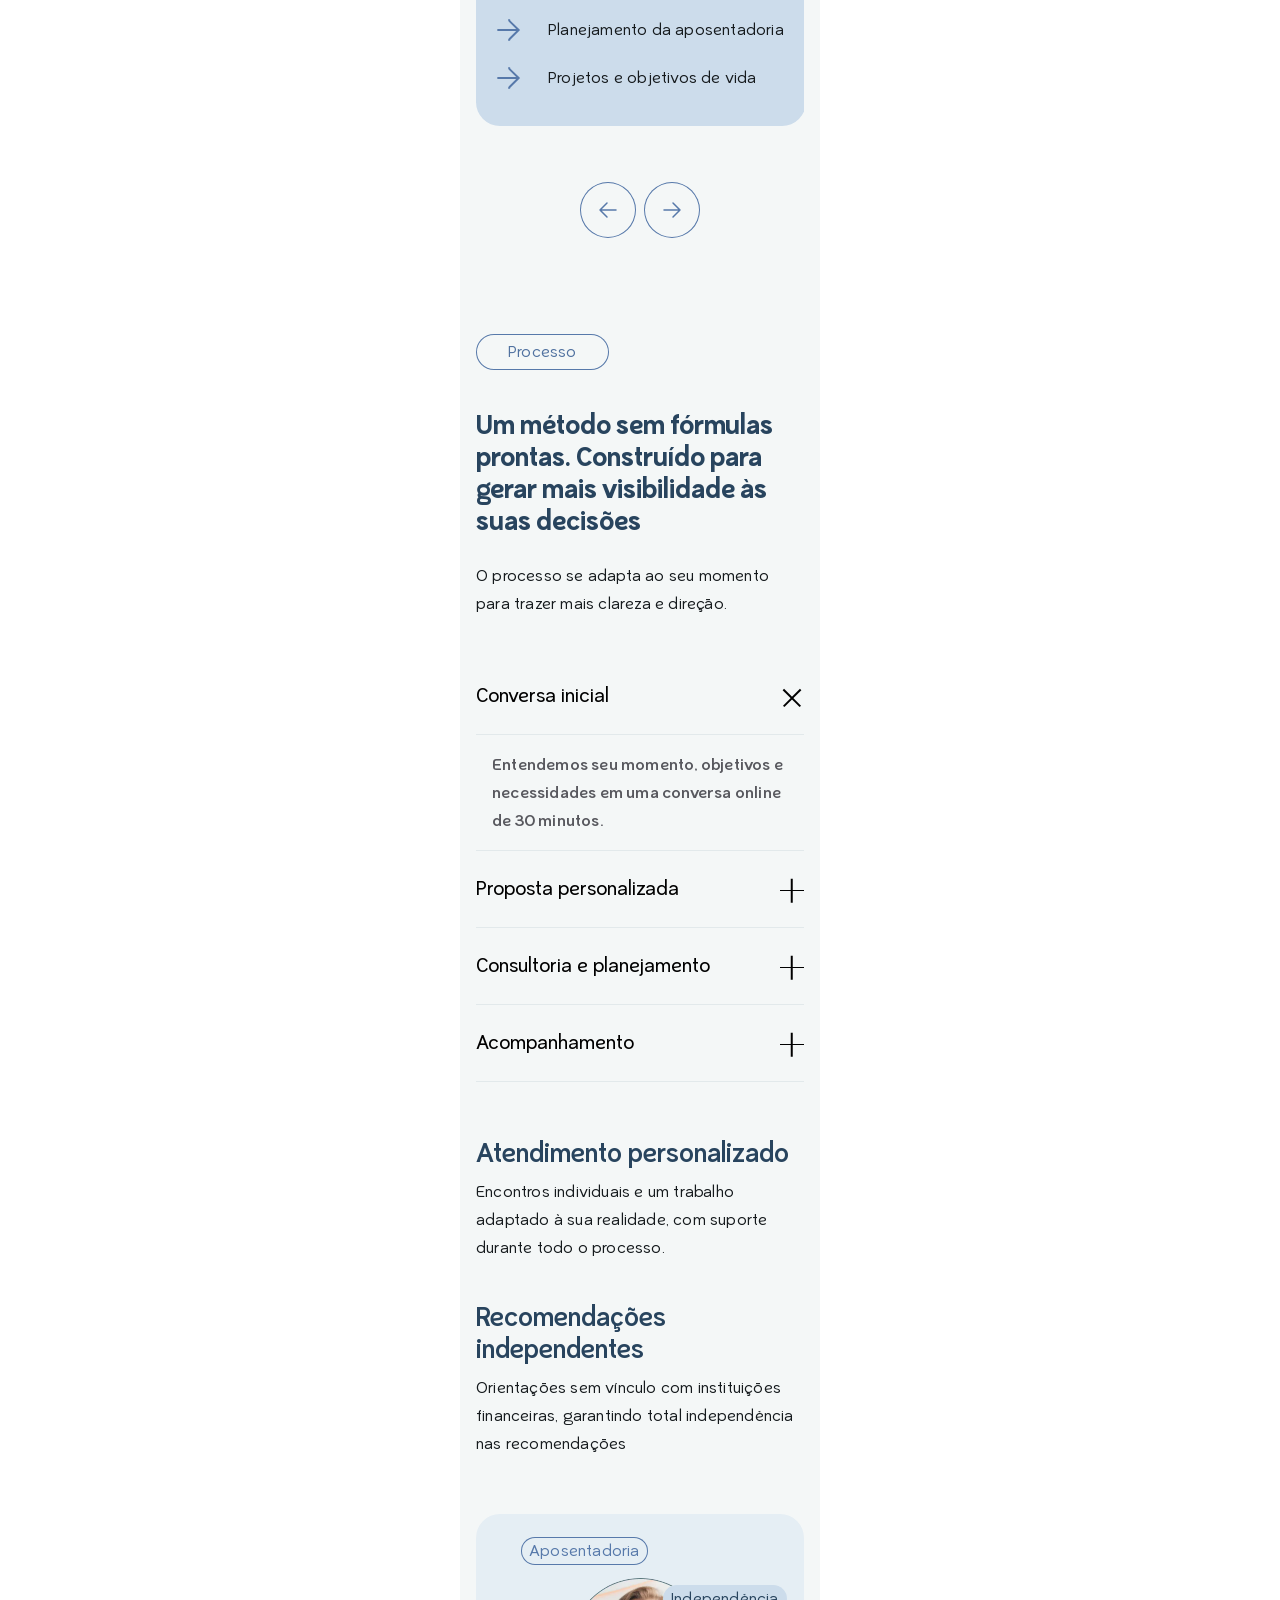
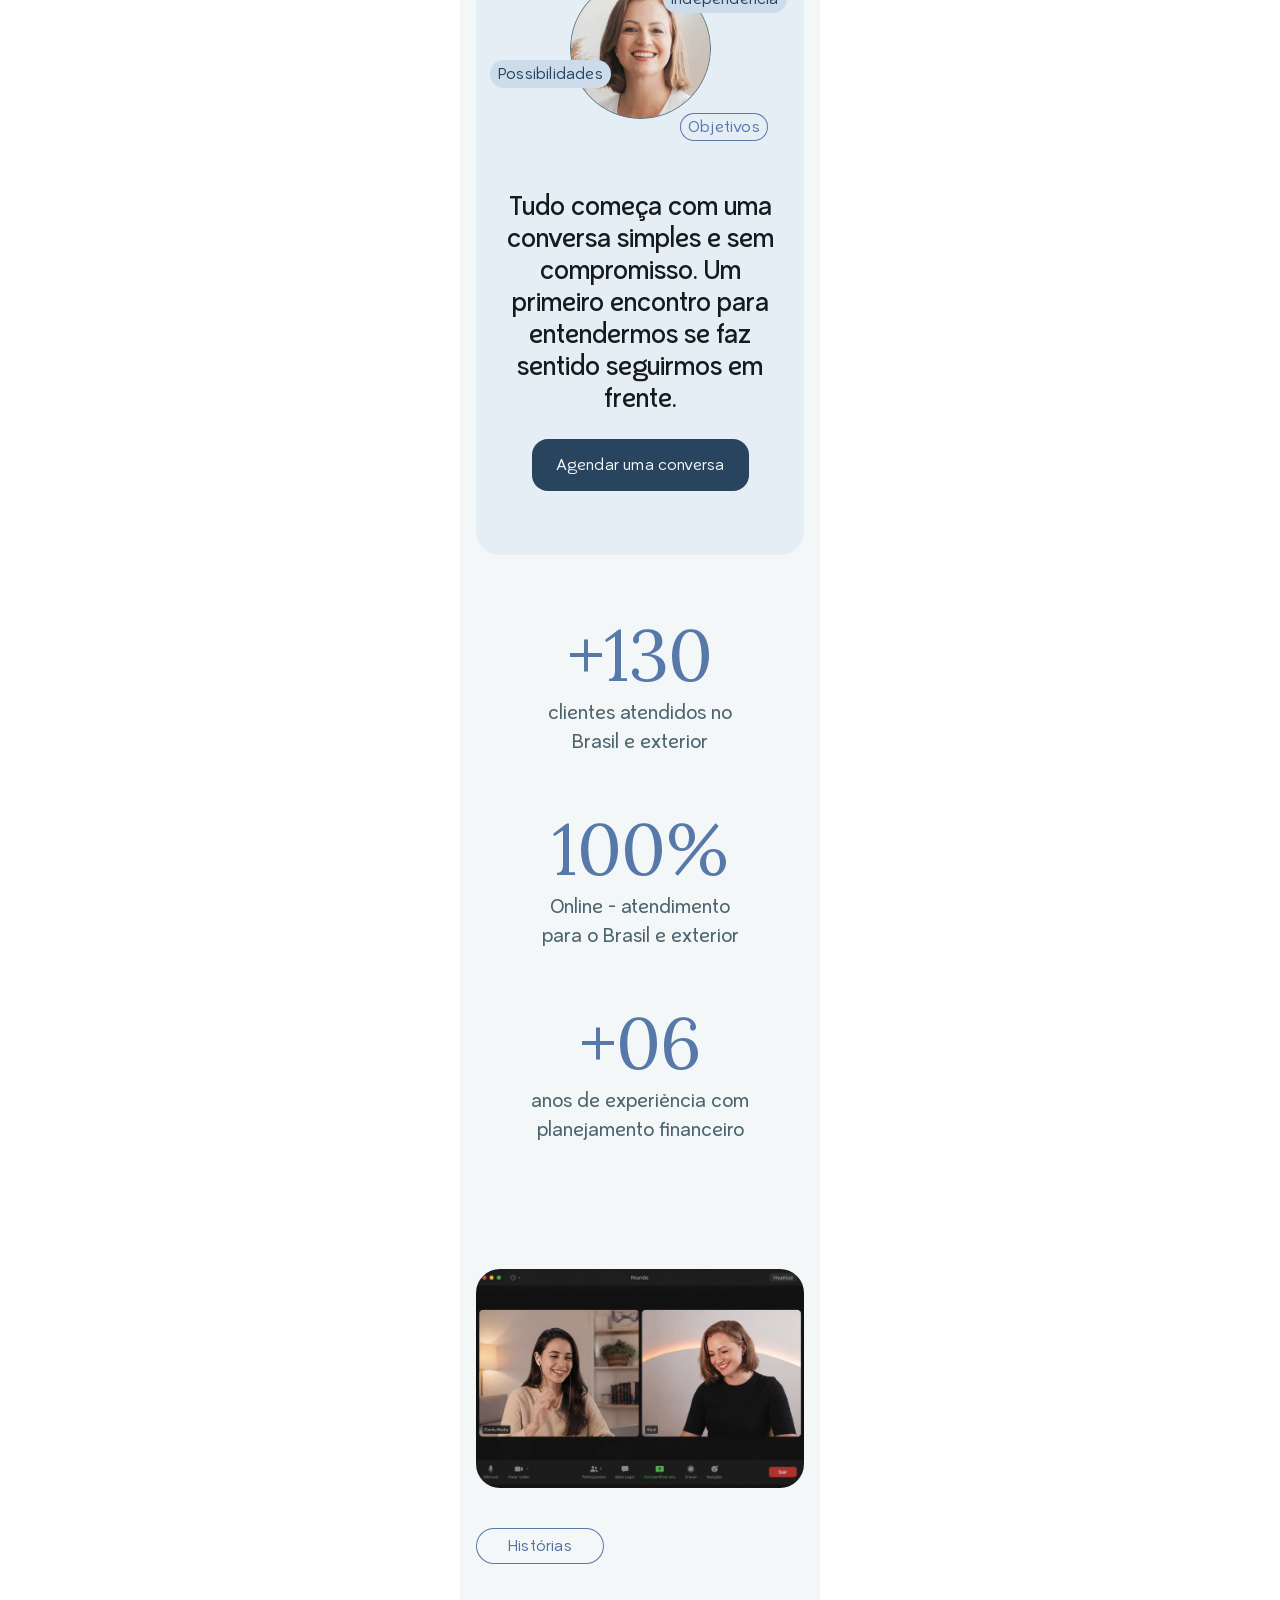
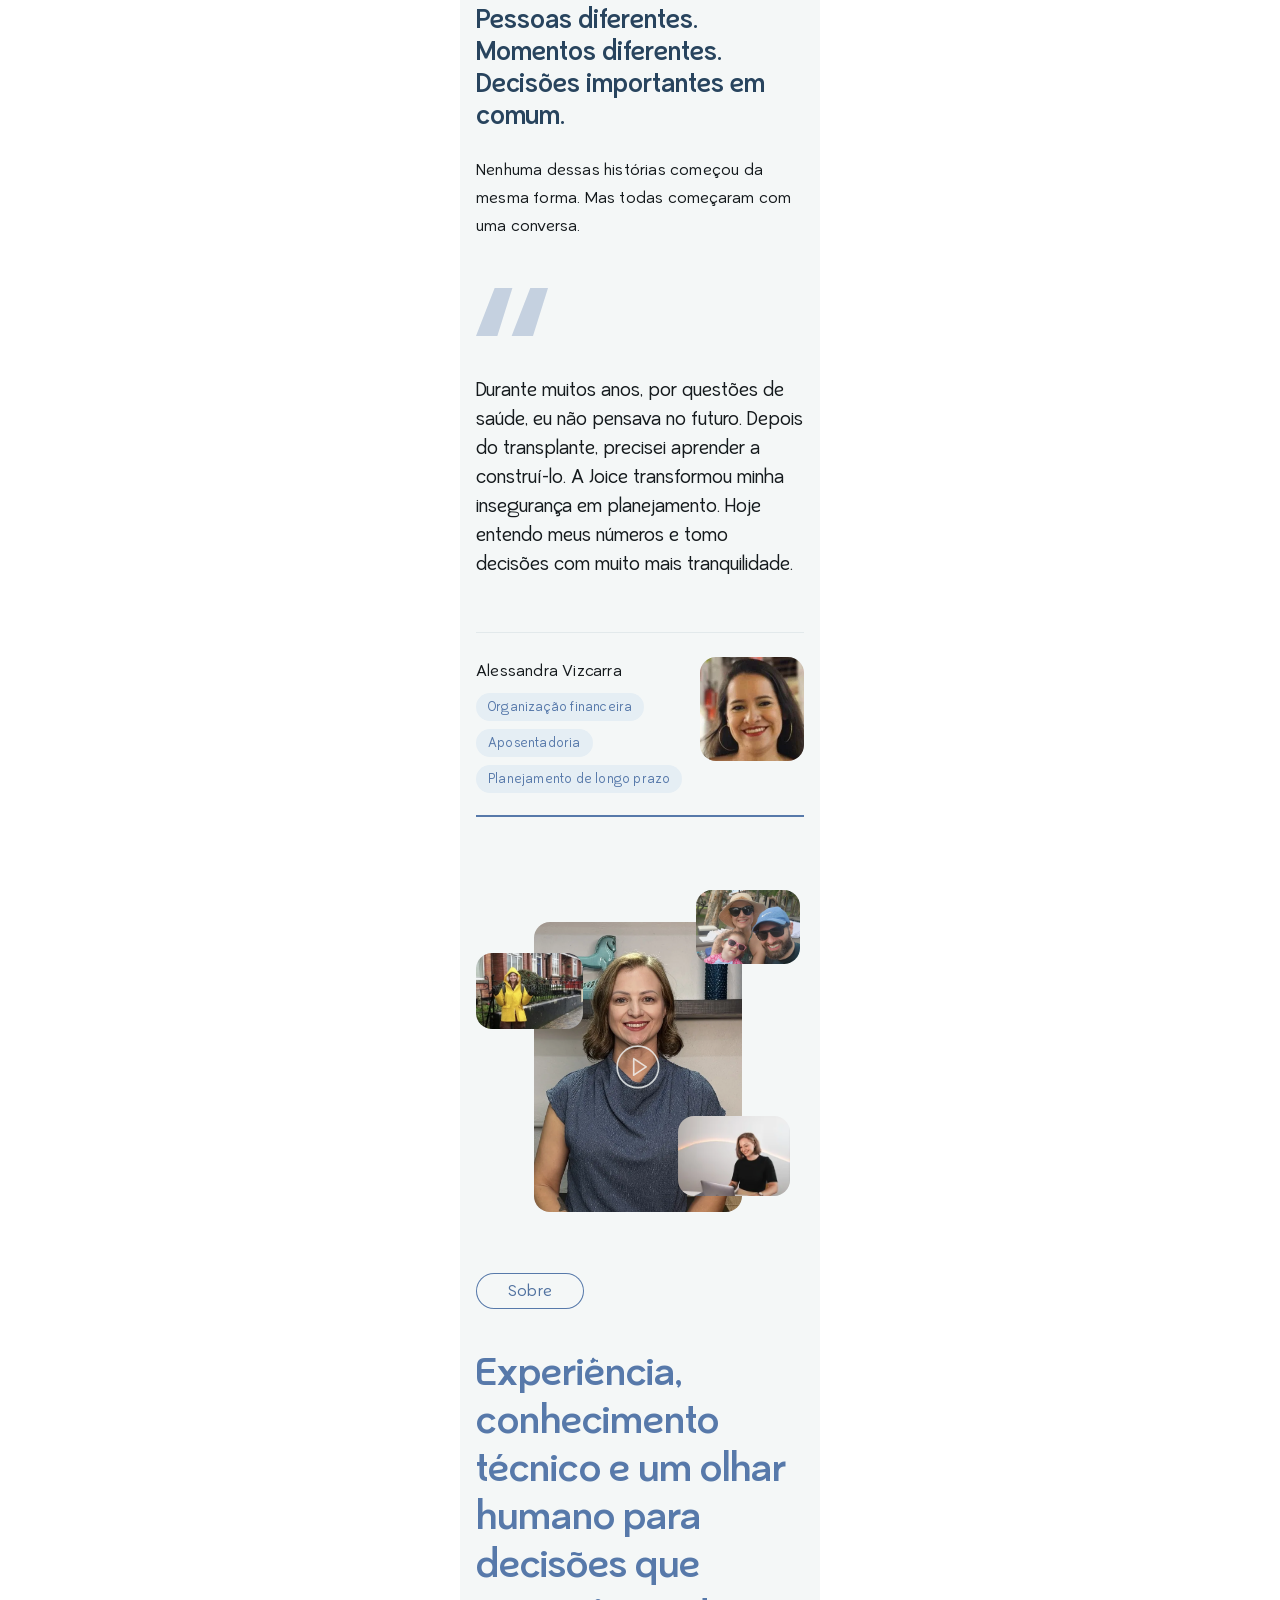
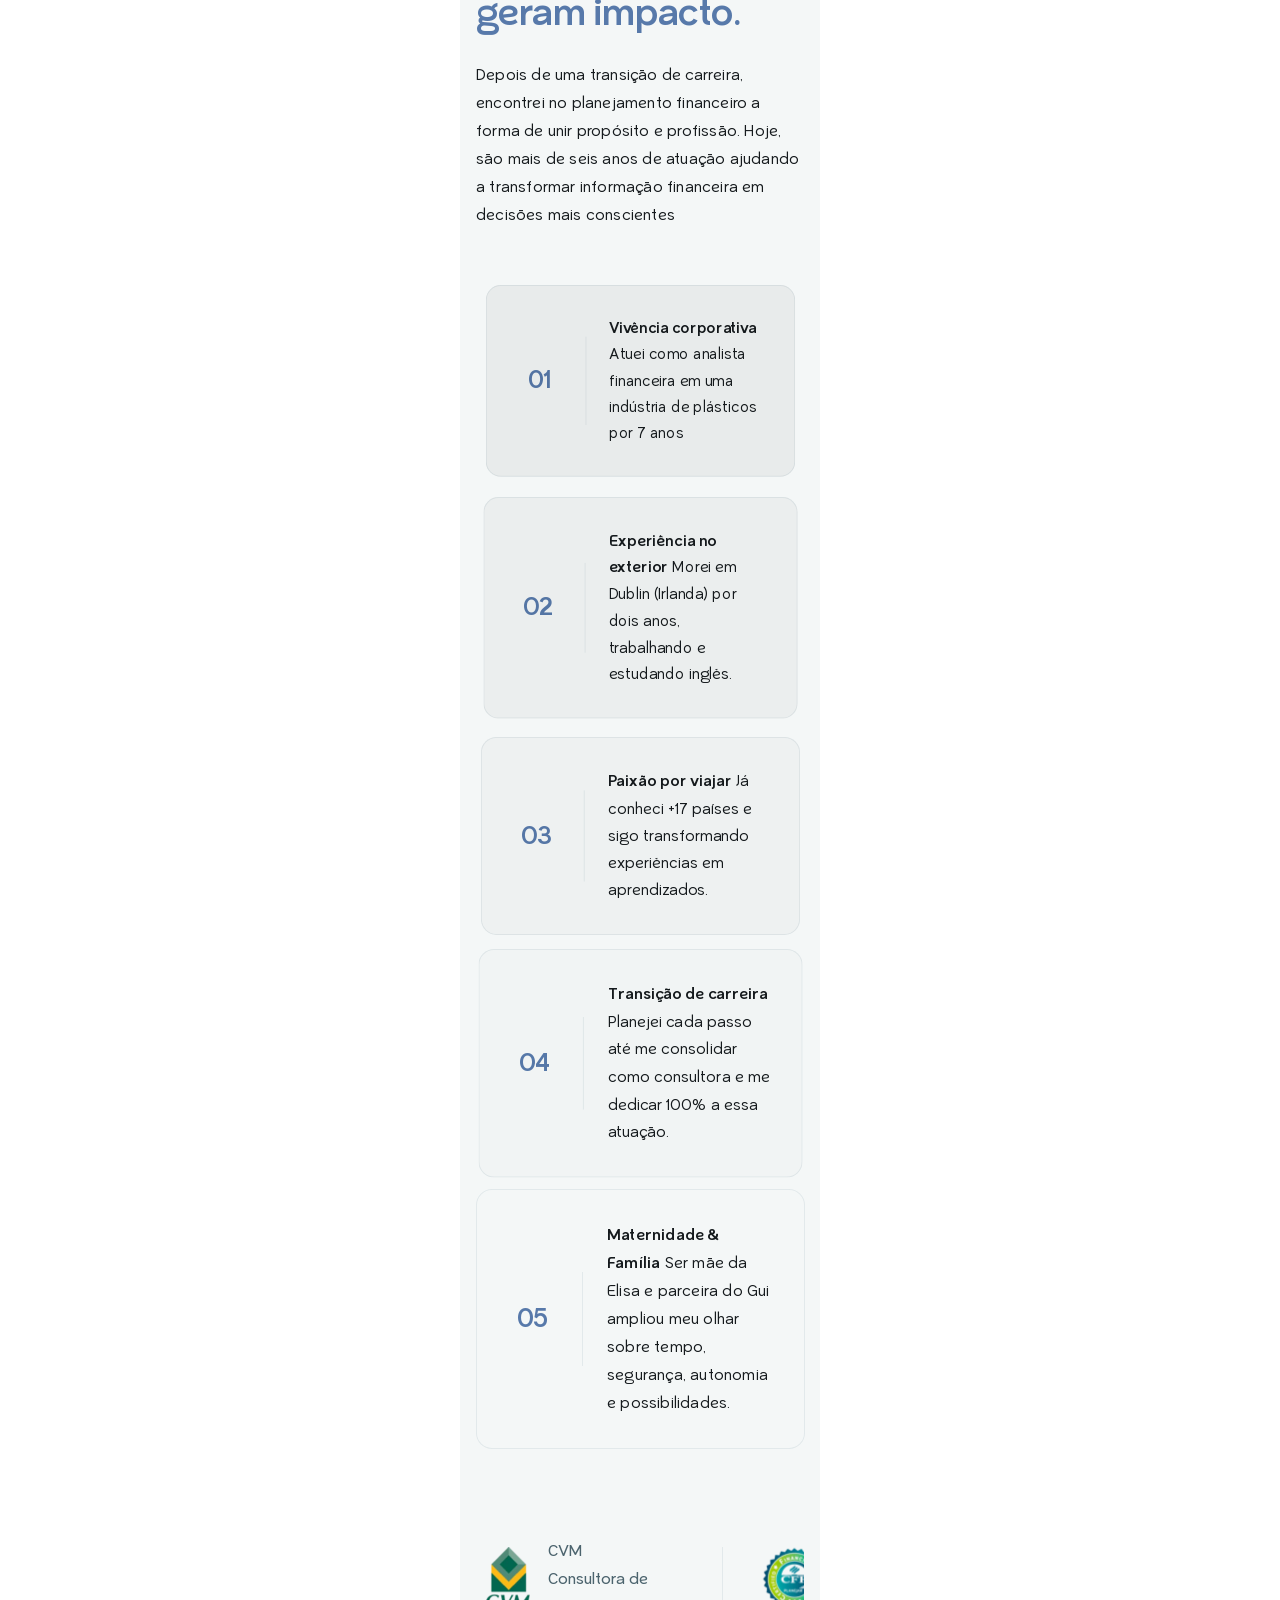
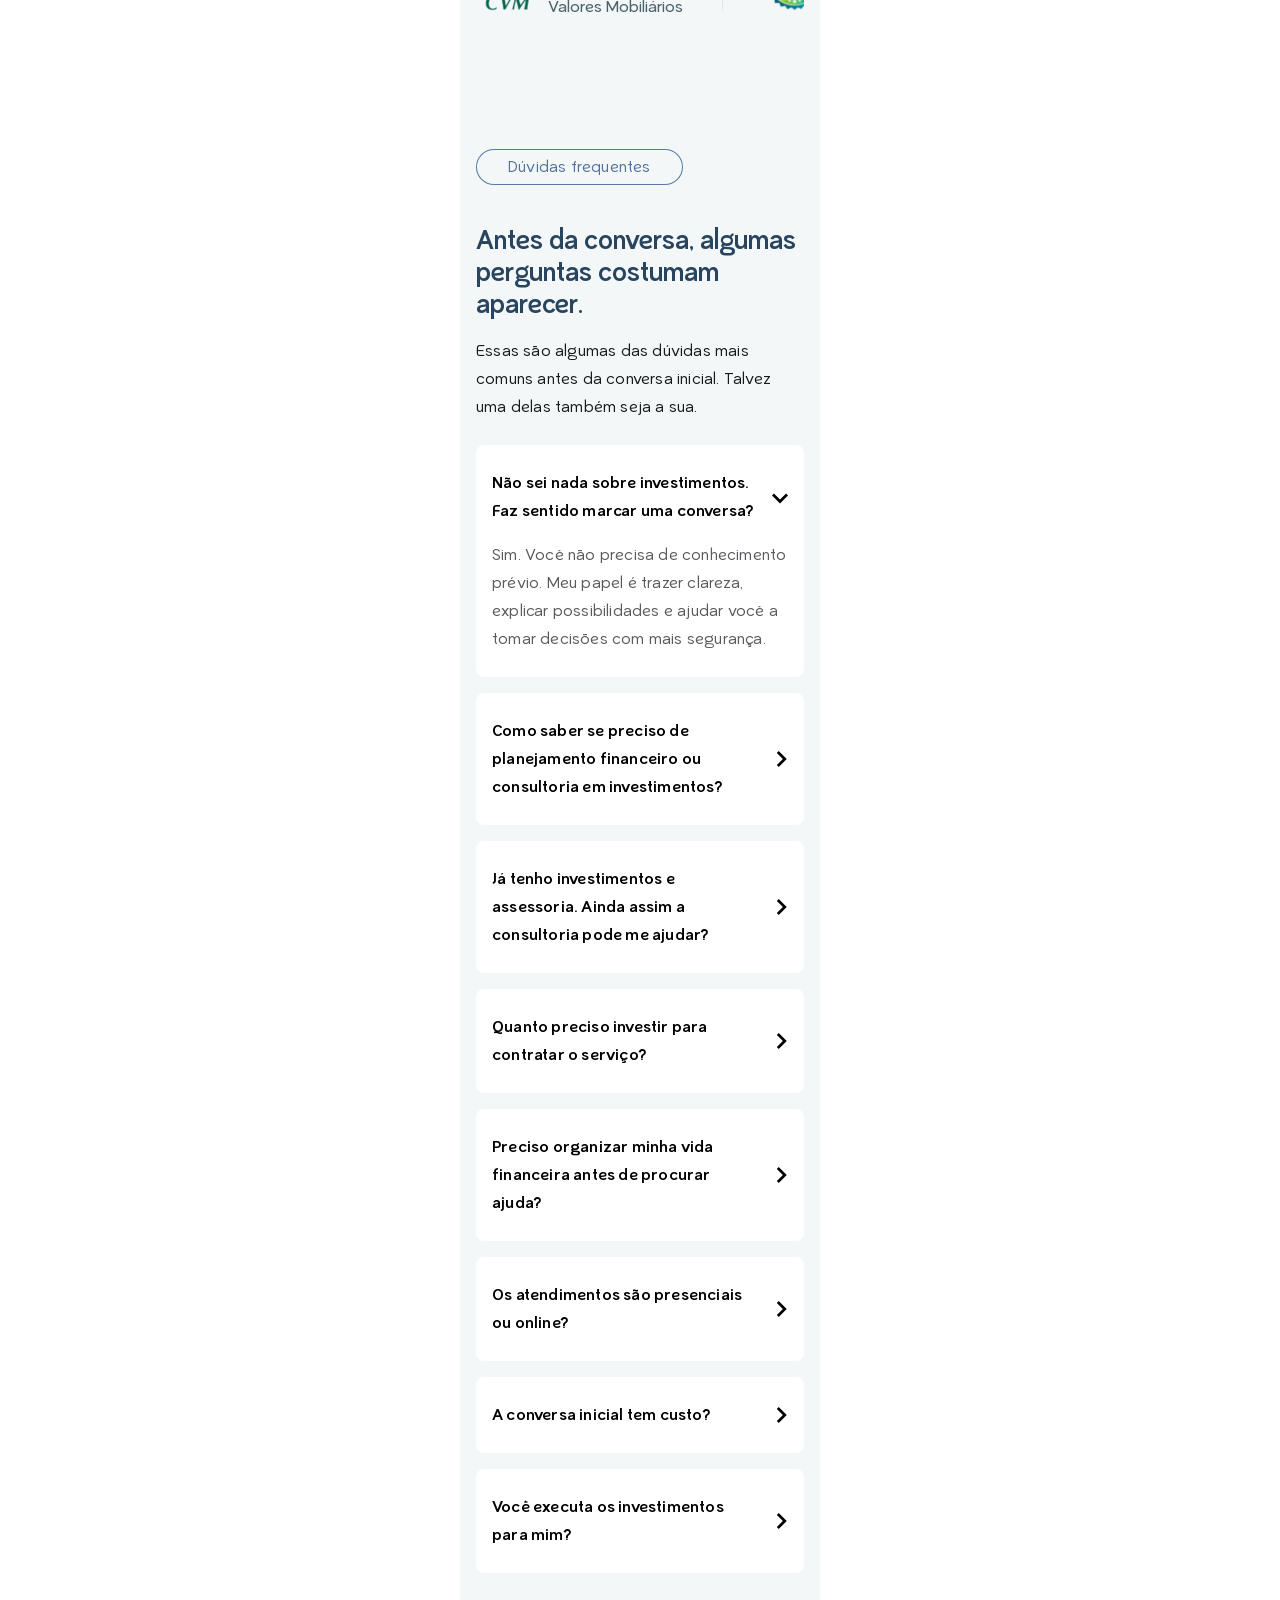
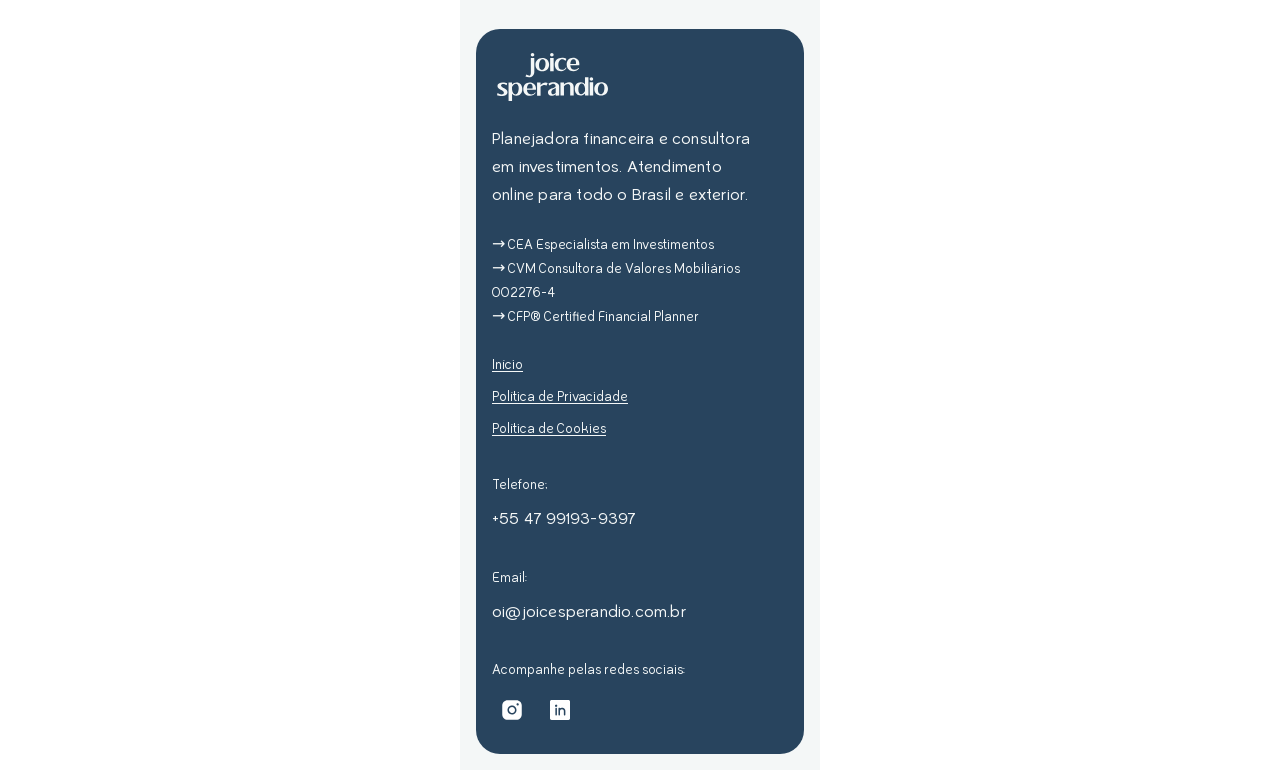
<file: raw/mobile/index.html>
<!doctype html>
<html lang="pt-BR">
  <head>
    <meta charset="utf-8" />
    <!-- device-width, not a pinned number: the 360 canvas is the NARROWEST
         phone, not the target. base.css scales the whole canvas to whatever
         width the device reports, so 390 and 430 get the same layout larger
         rather than a different one. -->
    <meta name="viewport" content="width=device-width, initial-scale=1" />

    <!-- HANDOVER, the other half of the pair in raw/web/index.html. Read
         that one first — it carries the reasoning; this is its complement.

         This page is published at the ROOT and the desktop one at /inicio/, so
         wide screens are sent down into `inicio/`, relatively, which holds on
         the review app's subpath as well as on the domain.

         `innerWidth` alone is right HERE, unlike over there: the viewport
         above is `device-width`, so nothing is pinning it and it already
         reports the truth. `screen.width` is deliberately NOT consulted —
         some browsers report it orientation-independently, which would strand
         a tablet in landscape on the wrong page.

         `> 1024` leaves; `<= 1024` stays. Strict complement of the desktop
         page's test, which is what stops the two from ping-ponging. -->
    <script>
      (function () {
        "use strict";
        var BREAK = 1024;
        var pinned = null;
        try {
          var asked = new URLSearchParams(location.search).get("layout");
          if (asked) sessionStorage.setItem("jsp-layout", asked);
          pinned = sessionStorage.getItem("jsp-layout");
        } catch (e) {}

        if (navigator.webdriver) return;

        function go() {
          location.replace("inicio/" + location.search + location.hash);
        }
        if (pinned === "desktop") return go();
        if (pinned === "mobile") return;

        function check() {
          if (innerWidth > BREAK) go();
        }
        check();

        var t;
        function later() {
          clearTimeout(t);
          t = setTimeout(check, 150);
        }
        addEventListener("resize", later);
        addEventListener("orientationchange", later);
      })();
    </script>

    <title>Joice Sperandio — Planejamento Financeiro e Investimentos</title>
    <meta
      name="description"
      content="Planejadora financeira CFP® e consultora de investimentos autorizada pela CVM, em Belo Horizonte, com atendimento online para todo o Brasil."
    />

    <!-- Self-referential: this page is served at the root, and the root is
         the URL that ranks. The desktop page at /inicio/ points its canonical
         here too, as the same content at a second address.

         The deploy workflow rewrites this to the deployment's own root on
         review apps — see the README. A cross-domain canonical on a
         `noindex` page can attribute the `noindex` to the canonical target,
         i.e. to the real site. -->
    <link rel="canonical" href="https://joicesperandio.com.br/" />

    <meta property="og:type" content="website" />
    <meta property="og:locale" content="pt_BR" />
    <meta property="og:title" content="Joice Sperandio — Planejamento Financeiro e Investimentos" />
    <meta
      property="og:description"
      content="O futuro que você deseja viver começa pelas decisões que toma hoje."
    />
    <meta property="og:url" content="https://joicesperandio.com.br/" />
    <meta property="og:site_name" content="Joice Sperandio" />
    <!-- Versioned filename, not og.jpg: WhatsApp and the other share sheets
         cache a preview per image URL, so replacing the file in place keeps
         serving the old card. Bump the name whenever the image changes. -->
    <meta property="og:image" content="https://joicesperandio.com.br/assets/img/og-v2.jpg" />
    <meta property="og:image:type" content="image/jpeg" />
    <meta property="og:image:width" content="1200" />
    <meta property="og:image:height" content="630" />
    <meta
      property="og:image:alt"
      content="Joice Sperandio, planejadora financeira CVM e CFP, ao lado do título Planejamento Financeiro e investimentos"
    />
    <meta name="twitter:card" content="summary_large_image" />

    <link rel="icon" href="favicon.svg" type="image/svg+xml" />
    <link rel="icon" href="favicon.png" sizes="32x32" type="image/png" />
    <link rel="apple-touch-icon" href="apple-touch-icon.png" />

    <link
      rel="preload"
      as="font"
      type="font/woff2"
      href="assets/fonts/allomira-variable.woff2"
      crossorigin
    />
    <link rel="preload" as="image" href="assets/img/hero-joice.webp" fetchpriority="high" />

    <link rel="stylesheet" href="styles/tokens.css" />
    <link rel="stylesheet" href="styles/base.css" />
    <link rel="stylesheet" href="styles/sections.css" />
    <link rel="stylesheet" href="styles/motion.css" />

    <!-- Deferred and entirely additive: the page is complete without it. -->
    <script src="scripts/motion.js" defer></script>

    <!-- Consent and the two policy dialogs. Loads analytics only after an
         explicit "Aceitar"; see the comment on the dialogs in the body. -->
    <script src="scripts/consent.js" defer></script>

    <!-- With scripting off the policy links are plain fragment links, so the
         targeted dialog is shown by CSS rather than by showModal(). Inside
         <noscript> so it never competes with the scripted dialog. -->
    <noscript>
      <style>
        .policy-modal:target {
          display: flex;
          position: fixed;
          inset: 0;
          z-index: 10;
          inline-size: auto;
          block-size: auto;
          background: rgb(4 12 16 / 82%);
          opacity: 1;
        }
      </style>
    </noscript>

    <!-- Same entities as the desktop page, and it has to be here too: Google
         indexes the mobile version, so structured data that exists only on
         the desktop is structured data it never reads. Keep the two copies
         identical. -->
    <script type="application/ld+json">
      {
        "@context": "https://schema.org",
        "@graph": [
          {
            "@type": "WebSite",
            "@id": "https://joicesperandio.com.br/#website",
            "name": "Joice Sperandio",
            "url": "https://joicesperandio.com.br/",
            "inLanguage": "pt-BR",
            "publisher": {
              "@id": "https://joicesperandio.com.br/#joice"
            }
          },
          {
            "@type": "Person",
            "@id": "https://joicesperandio.com.br/#joice",
            "name": "Joice Sperandio",
            "jobTitle": "Planejadora Financeira e Consultora de Valores Mobiliários",
            "url": "https://joicesperandio.com.br/",
            "image": "https://joicesperandio.com.br/assets/img/hero-joice.webp",
            "email": "oi@joicesperandio.com.br",
            "worksFor": {
              "@id": "https://joicesperandio.com.br/#business"
            },
            "knowsAbout": [
              "Planejamento financeiro pessoal",
              "Consultoria em investimentos",
              "Planejamento de aposentadoria"
            ],
            "hasCredential": [
              {
                "@type": "EducationalOccupationalCredential",
                "name": "CFP® — Certified Financial Planner",
                "credentialCategory": "certification",
                "recognizedBy": {
                  "@type": "Organization",
                  "name": "Planejar — Associação Brasileira de Planejamento Financeiro",
                  "url": "https://www.planejar.org.br/"
                }
              },
              {
                "@type": "EducationalOccupationalCredential",
                "name": "CEA — Certificação ANBIMA de Especialistas em Investimento",
                "credentialCategory": "certification",
                "recognizedBy": {
                  "@type": "Organization",
                  "name": "ANBIMA",
                  "url": "https://www.anbima.com.br/"
                }
              },
              {
                "@type": "EducationalOccupationalCredential",
                "name": "Consultora de Valores Mobiliários",
                "credentialCategory": "license",
                "identifier": "002276-4",
                "recognizedBy": {
                  "@type": "GovernmentOrganization",
                  "name": "Comissão de Valores Mobiliários (CVM)",
                  "url": "https://www.gov.br/cvm/"
                }
              }
            ],
            "sameAs": [
              "https://www.linkedin.com/in/joice-sperandio/",
              "https://www.instagram.com/joicesperandio/"
            ]
          },
          {
            "@type": "FinancialService",
            "@id": "https://joicesperandio.com.br/#business",
            "name": "Joice Sperandio — Planejamento Financeiro",
            "url": "https://joicesperandio.com.br/",
            "image": "https://joicesperandio.com.br/assets/img/og-v2.jpg",
            "logo": "https://joicesperandio.com.br/assets/img/logo.svg",
            "telephone": "+5547991939397",
            "email": "oi@joicesperandio.com.br",
            "founder": {
              "@id": "https://joicesperandio.com.br/#joice"
            },
            "foundingDate": "2020",
            "address": {
              "@type": "PostalAddress",
              "addressLocality": "Belo Horizonte",
              "addressRegion": "MG",
              "addressCountry": "BR"
            },
            "areaServed": {
              "@type": "Country",
              "name": "Brasil"
            },
            "openingHoursSpecification": [
              {
                "@type": "OpeningHoursSpecification",
                "dayOfWeek": [
                  "Monday",
                  "Tuesday",
                  "Wednesday",
                  "Thursday",
                  "Friday"
                ],
                "opens": "09:00",
                "closes": "18:00"
              }
            ],
            "sameAs": [
              "https://www.linkedin.com/in/joice-sperandio/",
              "https://www.instagram.com/joicesperandio/"
            ]
          }
        ]
      }
    </script>
  </head>

  <!-- The page frame IS the body: a 360-wide vertical stack, 16 padding, 16
       gap. `main` nests inside it with the same gap and no padding of its
       own, so the rhythm is unbroken while `header`, `main` and `footer` keep
       their landmarks. -->
  <body class="frame">

    <!-- Menu 392:8100 · 328x88 @y16 · white · 1px #f4f7f7 · r24 · padX 24 ·
         padY 16 · drop shadow 0 16px 10px rgba(87,121,170,.08). The desktop
         bar's nav row and CTA are both drawn `hidden` here (392:8102,
         392:8103); what is visible is the Logo and a 24px List icon in a 56
         tap target (392:8108 inside 392:8104).

         So the links need a drawer, and it is a native <details>: the frame
         does not draw the open state, and a disclosure is the one control
         that carries "expanded/collapsed" to assistive tech, keyboard and
         no-JS readers without a line of script. Same contract as
         raw/web — this page is complete with scripting off. -->
    <header class="site-header">
      <!-- Logo 392:8101, 120x48. Drawn as a vector wordmark; set as the same
           two-line Lora lockup the desktop build uses, so the words stay in
           the HTML rather than becoming an image. -->
      <a class="brand" href="#inicio">
        <span>Joice Sperandio</span>
      </a>

      <details class="menu">
        <summary class="menu__toggle" aria-label="Menu">
          <!-- The drawn icon is Phosphor's `List` at 24px, stroke #343330
               ("stone"), three bars inset 15.63% — traced rather than
               exported, because three straight lines are the whole glyph. -->
          <svg class="menu__icon" viewBox="0 0 24 24" aria-hidden="true" focusable="false">
            <path d="M3.75 6h16.5M3.75 12h16.5M3.75 18h16.5" />
          </svg>
        </summary>

        <nav class="menu__panel" aria-label="Navegação principal">
          <a href="#inicio">Início</a>
          <a href="#visao">Visão</a>
          <a href="#servicos">Serviços</a>
          <a href="#processo">Processo</a>
          <a href="#historias">Histórias</a>
          <a href="#sobre">Sobre</a>
          <a href="#duvidas">Dúvidas</a>
          <a class="btn btn--primary" href="https://wa.me/5547991939397" target="_blank" rel="noopener noreferrer">Agendar uma conversa</a>
        </nav>
      </details>
    </header>

    <main>
      <!-- Hero `content` 392:8110 · 328x724 @y120. Same construction as the
           desktop hero — a photograph with two #50518a ellipses composited
           over it in hard-light, clipped to the rounded rect — drawn at
           mobile's own geometry, not scaled down from 1440. -->
      <section class="hero" id="inicio">
        <img
          class="hero__photo"
          src="assets/img/hero-joice.webp"
          alt="Joice Sperandio, planejadora financeira"
          width="1368"
          height="1080"
          fetchpriority="high"
        />
        <span class="hero__blob hero__blob--1" aria-hidden="true"></span>
        <span class="hero__blob hero__blob--2" aria-hidden="true"></span>

        <div class="hero__content">
          <!-- Drawn with a hard break after "O futuro que" (392:8120 renders
               as two paragraphs), then four wrapped lines — five at 40/1.0,
               which is the 200 the text box measures inside its 454 slot. -->
          <div class="hero__titleblock">
            <h1 class="hero__title">
              O futuro que<br />você deseja viver começa pelas decisões que
              toma hoje.
            </h1>
          </div>
          <!-- NOT the desktop lead. The mobile frame writes its own, shorter:
               "…construir uma vida com mais intenção, usando o dinheiro como
               ferramenta de sustentação" where the desktop says "…construir
               patrimônio com intenção, tomar decisões com mais segurança…". -->
          <p class="hero__lead">
            Planejamento financeiro e consultoria em investimentos para quem
            deseja construir uma vida com mais intenção, usando o dinheiro
            como ferramenta de sustentação
          </p>
          <!-- One button, full width. The frame draws a second (392:8125)
               directly under it, hidden. -->
          <div class="hero__actions">
            <a class="btn btn--primary" href="https://wa.me/5547991939397" target="_blank" rel="noopener noreferrer">Agendar uma conversa</a>
          </div>
        </div>
      </section>

      <!-- LOGOS 392:8126 · 720x228 @y860. Drawn 720 wide inside a 360 page,
           so it is a rail: it starts at the left gutter and deliberately runs
           off the right edge. Twice on the page — the second is 392:8370 at
           y9120.67, identical. -->
      <div class="credenciais">
        <ul class="credenciais__row">
          <li>
            <img src="assets/img/cred-cvm.webp" alt="" width="64" height="64" />
            <span>
              <strong>CVM</strong>
              Consultora de <br />Valores Mobiliários
            </span>
          </li>
          <li class="credenciais__rule" aria-hidden="true"></li>
          <li>
            <img src="assets/img/cred-cfp.webp" alt="" width="64" height="64" />
            <span>
              <strong>CFP©</strong>
              Certified Financial <br />Planner
            </span>
          </li>
          <li class="credenciais__rule" aria-hidden="true"></li>
          <li>
            <img src="assets/img/cred-mba.webp" alt="" width="64" height="64" />
            <span>
              <strong>MBA</strong>
              Mercado de <br />Capitais
            </span>
          </li>
        </ul>
      </div>

      <!-- VISAO 392:8140 · 328x1092 @y1104 · pt40 · gap56. -->
      <section class="visao" id="visao">
        <div class="visao__head">
          <p class="tag">Visão</p>
          <div class="visao__body">
            <!-- Neither line is the desktop's. Mobile: "Patrimônio vai muito
                 além da conta bancária" against the desktop's "Patrimônio não
                 é apenas aquilo que existe na conta bancária", and one shorter
                 paragraph where the desktop runs two.

                 The two-tone split is drawn, not a reveal artefact: 392:8145
                 sets "Patrimônio vai muito além " in #5779aa and "da conta
                 bancária" in #ccdceb. -->
            <h2 class="visao__title">
              Patrimônio vai muito além <em>da conta bancária</em>
            </h2>
            <p>
              Patrimônio também é tempo, autonomia e possibilidades. O dinheiro
              existe para sustentar a vida que faz sentido para você. É essa
              relação que procuro construir com meus clientes.
            </p>
          </div>
        </div>

        <!-- Card 392:8148 · 328x584 · photo under a #5779aa ellipse, with the
             four Princípios cards on a 1120-wide rail inside a 328 mask. -->
        <div class="principios">
          <img
            class="principios__image"
            src="assets/img/principios.webp"
            alt=""
            width="466"
            height="768"
            loading="lazy"
          />

          <div class="principios__rail">
            <ul class="principios__cards">
              <li class="principio">
                <img class="principio__icon" src="assets/img/icon-01.webp" alt="" width="40" height="40" loading="lazy" />
                <div>
                  <h3>Construção com estratégia</h3>
                  <p>
                    As decisões mais importantes começam antes de acontecer.
                    Elas são construídas pelas escolhas feitas ao longo do
                    tempo.
                  </p>
                </div>
              </li>
              <!-- 392:8160 is drawn 273 tall against a 204 content block that
                   needs 308, so the frame clips its last line. The designer's
                   own detail frame for this component (393:10514) draws these
                   cards equal and unclipped, so sections.css stretches all
                   four to the tallest rather than reproducing the slip. -->
              <li class="principio">
                <img class="principio__icon" src="assets/img/icon-02.webp" alt="" width="40" height="40" loading="lazy" />
                <div>
                  <h3>Decisões com autonomia</h3>
                  <p>
                    Entender o suficiente para participar das próprias decisões
                    financeiras é mais importante do que saber tudo sobre
                    investimentos ou mercado financeiro.
                  </p>
                </div>
              </li>
              <li class="principio">
                <img class="principio__icon principio__icon--sm" src="assets/img/icon-03.webp" alt="" width="32" height="32" loading="lazy" />
                <div>
                  <h3>Prosperidade com propósito</h3>
                  <p>
                    Construir patrimônio não significa acumular recursos sem
                    direção, mas criar mais possibilidades, segurança e
                    liberdade de escolha.
                  </p>
                </div>
              </li>
              <li class="principio">
                <img class="principio__icon" src="assets/img/icon-04.webp" alt="" width="40" height="40" loading="lazy" />
                <div>
                  <h3>Intenção com perspectiva</h3>
                  <p>
                    Dinheiro funciona melhor quando existe clareza sobre aquilo
                    que ele precisa sustentar: projetos, prioridades, pessoas e
                    futuros possíveis.
                  </p>
                </div>
              </li>
            </ul>
          </div>
        </div>
      </section>

      <!-- SERVICOS 392:8176 · 328x1226 @y2212 · pt80 · gap56.
           Card-open 392:8183 is the only card the page frame draws; 02 lives
           in a detached state frame beside the page (393:10515), which is how
           its copy is recovered. Both are here, on a scroll-snap rail. -->
      <section class="servicos" id="servicos">
        <div class="servicos__head">
          <div class="servicos__intro">
            <p class="tag">Serviços</p>
            <h2>Dois serviços principais. Diferentes objetivos. O mesmo cuidado.</h2>
          </div>
          <!-- Mobile's own intro, not the desktop's two paragraphs. -->
          <p>
            Cada pessoa chega com uma necessidade diferente. Independentemente
            do ponto de partida, o objetivo é o mesmo: construir decisões mais
            conscientes.
          </p>
        </div>

        <div class="servicos__rail">
          <article class="service-card" id="servico-01">
            <p class="service-card__number">01</p>
            <div class="service-card__body">
              <h3>Planejamento Financeiro</h3>
              <div class="service-card__claim">
                <p>Clareza para decidir. Estrutura para construir.</p>
                <p>
                  Para quem deseja organizar a vida financeira e construir um
                  futuro com mais previsibilidade.
                </p>
              </div>
              <!-- Every label here is SHORTER than the desktop's: "Compra de
                   imóvel" for "Compra de um imóvel", "Chegada dos filhos" for
                   "Chegada dos filhos e educação", and so on. Mobile's own. -->
              <ul class="service-card__list">
                <li><img class="arrow" src="assets/img/arrow.svg" alt="" width="32" height="32" loading="lazy" />Compra de imóvel</li>
                <li><img class="arrow" src="assets/img/arrow.svg" alt="" width="32" height="32" loading="lazy" />Chegada dos filhos</li>
                <li><img class="arrow" src="assets/img/arrow.svg" alt="" width="32" height="32" loading="lazy" />Organização financeira para autônomos</li>
                <li><img class="arrow" src="assets/img/arrow.svg" alt="" width="32" height="32" loading="lazy" />Mudanças de carreira</li>
                <li><img class="arrow" src="assets/img/arrow.svg" alt="" width="32" height="32" loading="lazy" />Planejamento da aposentadoria</li>
                <li><img class="arrow" src="assets/img/arrow.svg" alt="" width="32" height="32" loading="lazy" />Projetos e objetivos de vida</li>
              </ul>
            </div>
          </article>

          <article class="service-card service-card--alt" id="servico-02">
            <p class="service-card__number">02</p>
            <div class="service-card__body">
              <h3>Consultoria em Investimentos</h3>
              <div class="service-card__claim">
                <p>Segurança para investir. Autonomia para evoluir.</p>
                <p>
                  Para quem deseja investir com mais estratégia ou receber
                  orientação independente sobre sua carteira.
                </p>
              </div>
              <ul class="service-card__list">
                <li><img class="arrow" src="assets/img/arrow.svg" alt="" width="32" height="32" loading="lazy" />Reorganização de investimentos</li>
                <li><img class="arrow" src="assets/img/arrow.svg" alt="" width="32" height="32" loading="lazy" />Gestão de heranças</li>
                <li><img class="arrow" src="assets/img/arrow.svg" alt="" width="32" height="32" loading="lazy" />Estratégia da carteira</li>
                <li><img class="arrow" src="assets/img/arrow.svg" alt="" width="32" height="32" loading="lazy" />Proteção patrimonial</li>
                <li><img class="arrow" src="assets/img/arrow.svg" alt="" width="32" height="32" loading="lazy" />Construção de patrimônio</li>
                <li><img class="arrow" src="assets/img/arrow.svg" alt="" width="32" height="32" loading="lazy" />Planejamento da aposentadoria</li>
              </ul>
            </div>
          </article>
        </div>

        <!-- Slide 392:8216 · two 56x56 Scroll instances at x104 and x168, so
             a centred pair with an 8 gap. Plain in-page links: following one
             scrolls the rail to that card with no script at all, which is
             what keeps the second service reachable with JS off. -->
        <div class="slide">
          <a class="slide__btn" href="#servico-01" aria-label="Ver Planejamento Financeiro">
            <svg viewBox="0 0 24 24" aria-hidden="true" focusable="false"><path d="M20 12H4m7 7-7-7 7-7" /></svg>
          </a>
          <a class="slide__btn" href="#servico-02" aria-label="Ver Consultoria em Investimentos">
            <svg viewBox="0 0 24 24" aria-hidden="true" focusable="false"><path d="M4 12h16m-7-7 7 7-7 7" /></svg>
          </a>
        </div>
      </section>

      <!-- PROCESSO 392:8219 · 328x868 @y3454 · pt80 · pb40 · gap40. -->
      <section class="processo" id="processo">
        <div class="processo__head">
          <p class="tag">Processo</p>
          <div class="processo__intro">
            <h2>
              Um método sem fórmulas prontas. Construído para gerar mais
              visibilidade às suas decisões
            </h2>
            <p>
              O processo se adapta ao seu momento para trazer mais clareza e
              direção.
            </p>
          </div>
        </div>

        <!-- Four items, not the desktop's six. 392:8232 and 392:8233 are
             drawn hidden here, and their content is not lost — mobile
             promotes it to two standalone blocks in the section below
             (393:9237, 393:9241).

             The panel copy is mobile's own and much shorter than the
             desktop's lead-plus-paragraph: one line each, recovered from the
             four detached state frames beside the page (393:8825, 393:8943,
             393:9051 and the page's own 392:8228), since the accordion is an
             INSTANCE the .fig export cannot expand. -->
        <div class="accordion">
          <details class="accordion__item" name="processo" open>
            <summary>Conversa inicial<span class="accordion__icon" aria-hidden="true"></span></summary>
            <div class="accordion__panel">
              <p class="accordion__lead">
                Entendemos seu momento, objetivos e necessidades em uma
                conversa online de 30 minutos.
              </p>
            </div>
          </details>
          <details class="accordion__item" name="processo">
            <summary>Proposta personalizada<span class="accordion__icon" aria-hidden="true"></span></summary>
            <div class="accordion__panel">
              <p>
                Você recebe uma proposta com escopo, formato de trabalho, prazo
                e investimento.
              </p>
            </div>
          </details>
          <details class="accordion__item" name="processo">
            <summary>Consultoria e planejamento<span class="accordion__icon" aria-hidden="true"></span></summary>
            <div class="accordion__panel">
              <p>
                Construímos uma estratégia personalizada, definindo prioridades
                e os próximos passos.
              </p>
            </div>
          </details>
          <details class="accordion__item" name="processo">
            <summary>Acompanhamento<span class="accordion__icon" aria-hidden="true"></span></summary>
            <div class="accordion__panel">
              <p>
                Apoio próximo para implementar as decisões com mais clareza e
                segurança.
              </p>
            </div>
          </details>
        </div>
      </section>

      <!-- Frame 2147260048 · 393:9244 · 328x360 @y4338. The two Processo
           items the accordion drops, promoted to blocks of their own. Both
           read differently from the desktop's accordion panels: "Encontros
           individuais e um trabalho adaptado à sua realidade" against
           "Tudo é adaptado para sua realidade, com encontros individuais em
           tempo real". -->
      <section class="processo-extras" aria-label="Como o atendimento funciona">
        <div>
          <h3>Atendimento personalizado</h3>
          <p>
            Encontros individuais e um trabalho adaptado à sua realidade, com
            suporte durante todo o processo.
          </p>
        </div>
        <div>
          <h3>Recomendações independentes</h3>
          <p>
            Orientações sem vínculo com instituições financeiras, garantindo
            total independência nas recomendações
          </p>
        </div>
      </section>

      <!-- CTA `paragrafo` 392:8237 · 328x641 @y4714 · #e5eef4 · r24 · padX24
           · padY64 · gap72. 64 + 141 + 72 + 300 + 64 is the drawn 641. -->
      <section class="conversa" id="contato">
        <img
          class="conversa__avatar"
          src="assets/img/cta-avatar.webp"
          alt="Joice Sperandio"
          width="141"
          height="141"
          loading="lazy"
        />

        <div class="conversa__body">
          <p class="conversa__text">
            Tudo começa com uma conversa simples e sem compromisso. Um primeiro
            encontro para entendermos se faz sentido seguirmos em frente.
          </p>
          <a class="btn" href="https://wa.me/5547991939397" target="_blank" rel="noopener noreferrer">Agendar uma conversa</a>
        </div>

        <!-- Six pills at the exact offsets drawn in the file, in the file's
             own instance order. Two of them — Patrimônio at x489 and
             Imparcialidade at x569 — are drawn OUTSIDE the 328 box, so they
             are clipped rather than deleted: that is where the frame puts
             them, and the section clips its content.

             Two variants, as drawn: filled #ccdceb with #28445e copy, and
             outlined #5779aa on the section's own #e5eef4. -->
        <span class="pill pill--filled" style="left: 14px; top: 146px">Possibilidades</span>
        <span class="pill pill--filled" style="left: 187px; top: 71px">Independência</span>
        <span class="pill" style="left: 204px; top: 199px">Objetivos</span>
        <span class="pill" style="left: 45px; top: 23px">Aposentadoria</span>
        <span class="pill pill--filled" style="left: 489px; top: 164px">Patrimônio</span>
        <span class="pill" style="left: 569px; top: 99px">Imparcialidade</span>
      </section>

      <!-- big-numbers 392:8298 · 328x622 @y5371 · padY48 · gap56. Each block
           is a 72/1 Lora numeral over a two-line 24/1.2 label, 8 apart. -->
      <dl class="numeros">
        <div>
          <dt>+130</dt>
          <dd>clientes atendidos no <br />Brasil e exterior</dd>
        </div>
        <div>
          <dt>100%</dt>
          <dd>Online - atendimento <br />para o Brasil e exterior</dd>
        </div>
        <div>
          <dt>+06</dt>
          <dd>anos de experiência com <br />planejamento financeiro</dd>
        </div>
      </dl>

      <!-- HISTORIAS 392:8248 · 328x1346.67 @y6009 · pt60 · gap48. -->
      <section class="historias" id="historias">
        <div class="historias__hero">
          <img
            class="historias__media"
            src="assets/img/historias.webp"
            alt="Atendimento online com Joice Sperandio"
            width="328"
            height="219"
            loading="lazy"
          />
          <div class="historias__left">
            <p class="tag">Histórias</p>
            <div class="historias__content">
              <h2>Pessoas diferentes. Momentos diferentes. Decisões importantes em comum.</h2>
              <p>
                Nenhuma dessas histórias começou da mesma forma. Mas todas
                começaram com uma conversa.
              </p>
            </div>
          </div>
        </div>

        <!-- Alessandra 392:8256 · 328x668 · testimonial 344 + 24 + names 300.
             Unlike the desktop's, this one sits straight on the page ground —
             no white card, no padding; the frame draws Testimonials flush at
             0,0.

             Five quotes, five names — the desktop's whole set, in the
             desktop's order. Frances and Rafael are drawn hidden in this
             frame (392:8274, 392:8286) and no state in the file exposes
             their text, so their copy is shortened from the desktop page
             rather than read out of the file; Caroline e Antônio is not in
             the file at all. The three quotes that came that way are marked
             one by one below.

             The switch is radio inputs: the plan's no-JS constraint says
             every testimonial has to be reachable with JavaScript off, and
             every quote is in the HTML with a `:checked ~` rule deciding
             which is shown.

             The pairing is positional, and in three places at once: radio N,
             `blockquote:nth-of-type(N)` and `li:nth-child(N)`. Adding or
             reordering a story means touching all of them plus the seven
             `#depo-N` groups in the two stylesheets — and scripts/motion.js
             maps the radio index straight onto the `li` index, so the list
             must hold nothing but those `li`s, in that order.

             scripts/motion.js then layers the desktop's carousel on top of
             those radios rather than replacing them — it advances by CHECKING
             the next one, so the same CSS draws every state and the page
             keeps working, click by click, with the script off. That is the
             one deliberate difference from raw/web, where the quote is a
             single element whose text JS rewrites from `data-quote`; doing
             that here would put the copy out of reach of a reader without
             scripting. -->

        <div class="depoimento">
          <input class="depoimento__pick" type="radio" name="depoimento" id="depo-1" aria-label="Depoimento de Alessandra Vizcarra" checked />
          <input class="depoimento__pick" type="radio" name="depoimento" id="depo-2" aria-label="Depoimento de Frances Fonseca" />
          <input class="depoimento__pick" type="radio" name="depoimento" id="depo-3" aria-label="Depoimento de Simone Maudonnet" />
          <input class="depoimento__pick" type="radio" name="depoimento" id="depo-4" aria-label="Depoimento de Rafael Coelho" />
          <input class="depoimento__pick" type="radio" name="depoimento" id="depo-5" aria-label="Depoimento de Caroline e Antônio" />

          <div class="depoimento__stage">
            <!-- The mark is a 72x48 vector (392:8260), two slanted bars at
                 30% — exported, not approximated with a quote character. -->
            <img class="depoimento__mark" src="assets/img/quote.svg" alt="" width="72" height="48" />
            <div class="depoimento__quotes">
              <!-- Mobile's own copy, and much shorter than the desktop's:
                   "eu não pensava no futuro. Depois do transplante, precisei
                   aprender a construí-lo" against the desktop's longer
                   telling. The order is the desktop's, entry for entry.

                   Alessandra's and Simone's were already here. Frances's,
                   Rafael's and Caroline e Antônio's are shortened from the
                   desktop text in the same voice — they are the only three
                   sentences on this page that are neither the client's own
                   words nor the file's, and they are marked so that stays
                   visible to whoever edits next. -->
              <blockquote>
                Durante muitos anos, por questões de saúde, eu não pensava no
                futuro. Depois do transplante, precisei aprender a construí-lo.
                A Joice transformou minha insegurança em planejamento. Hoje
                entendo meus números e tomo decisões com muito mais
                tranquilidade.
              </blockquote>
              <!-- shortened here, not the client's wording -->
              <blockquote>
                Eu queria entender melhor meus investimentos e depender menos
                de recomendações que nem sempre olhavam pelos meus interesses.
                A Joice trouxe uma visão independente e muito clara sobre meu
                patrimônio. Saí da consultoria com autonomia para participar
                das minhas próprias decisões.
              </blockquote>
              <blockquote>
                Desde 2023, conto com o acompanhamento da Joice para organizar
                minha vida financeira e tomar decisões com mais segurança. O
                que mais valorizo é o cuidado e a personalização em cada etapa.
              </blockquote>
              <!-- shortened here, not the client's wording -->
              <blockquote>
                Buscávamos entender melhor nossa realidade financeira como
                casal e organizar os próximos passos. A Joice conduziu tudo de
                forma didática e personalizada, estruturando orçamento,
                investimentos e aposentadoria. Saímos com muito mais segurança
                para planejar o futuro.
              </blockquote>
              <!-- shortened here, not the client's wording -->
              <blockquote>
                O trabalho da Joice nos trouxe clareza e segurança num momento
                de muitas mudanças. Ela incluiu nós dois em cada etapa,
                respeitando nossa rotina como pais de um bebê. Esse olhar
                próximo nos ajudou a transformar nossos projetos em planos
                possíveis.
              </blockquote>
            </div>
          </div>

          <!-- The names are real, supplied by Joice, replacing the
               mockup's own placeholders ("Sobrenome", "[Sobrenome]").

               Only the ACTIVE one shows tags, which is how the file draws it:
               392:8270 is the one `Tags` frame switched on, and the other
               four (392:8276, 8282, 8288, 8294) are all `hidden`. Every set
               is in the HTML and CSS decides which is shown, the same rule
               the quotes above follow — previously only Alessandra had tags
               at all, so hers stayed under her name whichever entry you
               picked.

               The tag copy comes from the desktop frame, where these same
               three people carry expanded `Tags` instances; the mobile ones
               are unexpanded (drawn 508 wide, on a column that has 328), so
               they hold the widths but not the words. Casing is the file's
               own and is not consistent between entries — "Organização
               financeira" for Alessandra, "Organização de Prioridades" for
               Caroline e Antônio. Left as drawn rather than normalised.

               With scripting on, every entry that is NOT being read is
               hidden along with its tags, so the list is a single name and
               the carousel turns it over every 7s. They stay in the markup
               all the same, and stay reachable: with the script off all five
               are listed and pickable, and with it on the radios still take
               the arrow keys. styles/sections.css carries the rule. -->
          <ul class="depoimento__people">
            <li>
              <span class="depoimento__who">
                <label for="depo-1">Alessandra Vizcarra</label>
                <span class="depoimento__tags">
                  <span>Organização financeira</span>
                  <span>Aposentadoria</span>
                  <span>Planejamento de longo prazo</span>
                </span>
              </span>
              <span class="depoimento__photo">
                <img src="assets/img/depoimento-alessandra.webp" alt="" width="208" height="208" loading="lazy" />
              </span>
            </li>
            <li>
              <span class="depoimento__who">
                <label for="depo-2">Frances Fonseca</label>
                <span class="depoimento__tags">
                  <span>Consultoria em Investimentos</span>
                  <span>Decisões com Autonomia</span>
                  <span>Gestão Patrimonial</span>
                </span>
              </span>
              <span class="depoimento__photo">
                <img src="assets/img/depoimento-frances.webp" alt="" width="208" height="208" loading="lazy" />
              </span>
            </li>
            <li>
              <span class="depoimento__who">
                <label for="depo-3">Simone Maudonnet</label>
                <span class="depoimento__tags">
                  <span>Acompanhamento Contínuo</span>
                  <span>Relação de confiança</span>
                  <span>Planejamento de longo prazo</span>
                </span>
              </span>
              <span class="depoimento__photo">
                <img src="assets/img/depoimento-simone.webp" alt="" width="208" height="208" loading="lazy" />
              </span>
            </li>
            <li>
              <span class="depoimento__who">
                <label for="depo-4">Rafael Coelho</label>
                <span class="depoimento__tags">
                  <span>Planejamento para Casais</span>
                  <span>Aposentadoria</span>
                  <span>Consultoria em Investimentos</span>
                </span>
              </span>
              <span class="depoimento__photo">
                <img src="assets/img/depoimento-rafael.webp" alt="" width="208" height="208" loading="lazy" />
              </span>
            </li>
            <li>
              <span class="depoimento__who">
                <label for="depo-5">Caroline e Antônio</label>
                <span class="depoimento__tags">
                  <span>Planejamento para Casais</span>
                  <span>Organização de Prioridades</span>
                  <span>Planejamento Familiar</span>
                </span>
              </span>
              <span class="depoimento__photo">
                <img src="assets/img/depoimento-caroline.webp" alt="" width="208" height="208" loading="lazy" />
              </span>
            </li>
          </ul>
        </div>
      </section>

      <!-- SOBRE 392:8308 · 328x1733 @y7371.67 · pt40 · collage 331 · content
           1118 · then the fifth card overlapping the content by 15.67. -->
      <section class="sobre" id="sobre">
        <!-- image 392:8309 · 324x331 · a 207.8x290.33 panel with three
             thumbs at the offsets drawn in the file, two of which hang
             outside the box.

             The frame also draws a 49.77 `play-circle` centred on the panel
             (392:8315). It is left out here for the same reason the desktop
             build leaves it out: it promises a video that does not exist
             yet, and it is logged as an open question in
             .ai/plans/remaining-work.md rather than silently shipped. -->
        <div class="sobre__collage">
          <!-- The panel is the video's trigger. It is an <a> to the video
               rather than a <button>, so that with scripting off the click
               still reaches YouTube; section 9 of scripts/motion.js
               intercepts it and opens the dialog at the foot of this file
               instead. -->
          <a class="sobre__panel" href="https://youtu.be/NGBjNBx06Wc" target="_blank" rel="noopener noreferrer" aria-label="Assistir ao vídeo de apresentação da Joice">
            <img src="assets/img/sobre-main.webp" alt="Joice Sperandio em atendimento" width="208" height="290" loading="lazy" />
            <!-- play-circle 392:8315 · 49.77x49.77 @137.1,140.4 in the 324x331
                 collage, which is the panel's dead centre. Its export is the
                 desktop mark at 0.41476 down to the stroke — 1.65905 against
                 4 — so the same viewBox carries both and scales it for us. -->
            <svg class="sobre__play" viewBox="0 0 120 120" aria-hidden="true" focusable="false">
              <circle cx="60" cy="60" r="50" />
              <path d="M50 40 80 60 50 80 Z" />
            </svg>
          </a>
          <!-- The mobile frame numbers these two slots the other way round from
               the desktop one, so the shared files cross over here. -->
          <img class="sobre__thumb sobre__thumb--1" src="assets/img/sobre-thumb-2.webp" alt="" width="107" height="76" loading="lazy" />
          <img class="sobre__thumb sobre__thumb--2" src="assets/img/sobre-thumb-1.webp" alt="" width="104" height="74" loading="lazy" />
          <img class="sobre__thumb sobre__thumb--3" src="assets/img/sobre-thumb-3.webp" alt="" width="112" height="80" loading="lazy" />
        </div>

        <div class="sobre__content">
          <div class="sobre__right">
            <p class="tag">Sobre</p>
            <div class="sobre__intro">
              <h2>
                Experiência, conhecimento técnico e um olhar humano para
                decisões que geram impacto.
              </h2>
              <p>
                Depois de uma transição de carreira, encontrei no planejamento
                financeiro a forma de unir propósito e profissão. Hoje, são
                mais de seis anos de atuação ajudando a transformar informação
                financeira em decisões mais conscientes
              </p>
            </div>
          </div>

          <!-- Card 392:8344 · 328x466 · four cards at y 0, 71, 142, 213 with
               heights 204, 204, 204, 232 — a negative auto-layout gap of
               -133, the same overlapping deck the desktop frame draws with
               gap -65.

               That deck is the COLLAPSED half of a two-state component:
               `Gui › Interactions` 293:7721 draws it twice, piled at 554x466
               and spread at 554x956, under the heading "Stack". Laid out
               collapsed it is unreadable — cards 01–03 show a 71px sliver
               each, with their numerals centred below the cut — so the cards
               live here as a flat list and motion.css rebuilds the pile with
               sticky offsets on scroll. Same decision, and the same reason,
               as raw/web's `.sobre__cards`.

               The fifth card is part of the deck for that reason too. The
               frame draws it outside `content`, overlapping its bottom by
               15.67, because in the collapsed state it is the one card that
               is fully visible; in the stack it is simply the last one. -->
          <ol class="sobre__deck">
            <li class="sobre__card">
              <span class="sobre__num">01</span>
              <p><strong>Vivência corporativa</strong> Atuei como analista financeira em uma indústria de plásticos por 7 anos</p>
            </li>
            <li class="sobre__card">
              <span class="sobre__num">02</span>
              <p><strong>Experiência no exterior</strong> Morei em Dublin (Irlanda) por dois anos, trabalhando e estudando inglês.</p>
            </li>
            <li class="sobre__card">
              <span class="sobre__num">03</span>
              <p><strong>Paixão por viajar</strong> Já conheci +17 países e sigo transformando experiências em aprendizados.</p>
            </li>
            <li class="sobre__card">
              <span class="sobre__num">04</span>
              <p><strong>Transição de carreira</strong> Planejei cada passo até me consolidar como consultora e me dedicar 100% a essa atuação.</p>
            </li>
            <li class="sobre__card sobre__card--last">
              <span class="sobre__num">05</span>
              <p><strong>Maternidade &amp; Família</strong> Ser mãe da Elisa e parceira do Gui ampliou meu olhar sobre tempo, segurança, autonomia e possibilidades.</p>
            </li>
          </ol>
        </div>
      </section>

      <!-- LOGOS again · 392:8370 · 720x228 @y9120.67 · identical to 392:8126. -->
      <div class="credenciais">
        <ul class="credenciais__row">
          <li>
            <img src="assets/img/cred-cvm.webp" alt="" width="64" height="64" />
            <span>
              <strong>CVM</strong>
              Consultora de <br />Valores Mobiliários
            </span>
          </li>
          <li class="credenciais__rule" aria-hidden="true"></li>
          <li>
            <img src="assets/img/cred-cfp.webp" alt="" width="64" height="64" />
            <span>
              <strong>CFP©</strong>
              Certified Financial <br />Planner
            </span>
          </li>
          <li class="credenciais__rule" aria-hidden="true"></li>
          <li>
            <img src="assets/img/cred-mba.webp" alt="" width="64" height="64" />
            <span>
              <strong>MBA</strong>
              Mercado de <br />Capitais
            </span>
          </li>
        </ul>
      </div>

      <!-- faq 392:8384 · 328x1476 @y9364.67 · pt40 · pb40 · head 272 · gap24
           · list 1100. -->
      <section class="faq" id="duvidas">
        <div class="faq__head">
          <p class="tag">Dúvidas frequentes</p>
          <div class="faq__intro">
            <h2>Antes da conversa, algumas perguntas costumam aparecer.</h2>
            <p>
              Essas são algumas das dúvidas mais comuns antes da conversa
              inicial. Talvez uma delas também seja a sua.
            </p>
          </div>
        </div>

        <!-- A DIFFERENT component from the Processo accordion: white cards on
             the page ground at r8, 16 apart, with a chevron rather than a
             plus. Native <details> so every answer stays in the HTML and
             remains readable with scripting off.

             Every question and answer here is mobile's own, and shorter than
             the desktop's — "Não sei nada sobre investimentos. Faz sentido
             marcar uma conversa?" against "Não entendo praticamente nada
             sobre investimentos. Ainda assim faz sentido conversar?". They
             live in per-instance overrides the .fig export cannot expand, so
             they came one at a time from the page's own instance plus the
             seven detached state frames beside it (393:10620 … 393:11209),
             each drawn with a different question open. -->
        <div class="faq__list">
          <details class="faq__item" name="duvidas" open>
            <summary>
              Não sei nada sobre investimentos. Faz sentido marcar uma conversa?
              <span class="faq__chevron" aria-hidden="true"></span>
            </summary>
            <div class="faq__answer">
              Sim. Você não precisa de conhecimento prévio. Meu papel é trazer
              clareza, explicar possibilidades e ajudar você a tomar decisões
              com mais segurança.
            </div>
          </details>

          <!-- The one answer NOT taken from the mobile frame. 393:10620 is
               the only state that draws this question open, and its override
               repeats question 1's answer verbatim — a copy-paste in the
               file, not an answer. Shipping the duplicate would put the same
               paragraph under two different questions, so this is the
               desktop's answer to the same question until the designer
               confirms one. Logged in .ai/plans/remaining-work.md. -->
          <details class="faq__item" name="duvidas">
            <summary>
              Como saber se preciso de planejamento financeiro ou consultoria em investimentos?
              <span class="faq__chevron" aria-hidden="true"></span>
            </summary>
            <div class="faq__answer">
              Essa é uma dúvida bastante comum e você não precisa chegar com
              essa resposta pronta. A conversa inicial existe justamente para
              entender seu momento e identificar qual caminho faz mais sentido.
            </div>
          </details>

          <details class="faq__item" name="duvidas">
            <summary>
              Já tenho investimentos e assessoria. Ainda assim a consultoria pode me ajudar?
              <span class="faq__chevron" aria-hidden="true"></span>
            </summary>
            <div class="faq__answer">
              Sim. A consultoria oferece uma visão independente para avaliar se
              seus investimentos continuam alinhados aos seus objetivos.
            </div>
          </details>

          <details class="faq__item" name="duvidas">
            <summary>
              Quanto preciso investir para contratar o serviço?
              <span class="faq__chevron" aria-hidden="true"></span>
            </summary>
            <div class="faq__answer">
              O investimento varia conforme o serviço e a complexidade do
              projeto. Após a conversa inicial, você recebe uma proposta
              personalizada com escopo, prazo e investimento.
            </div>
          </details>

          <details class="faq__item" name="duvidas">
            <summary>
              Preciso organizar minha vida financeira antes de procurar ajuda?
              <span class="faq__chevron" aria-hidden="true"></span>
            </summary>
            <div class="faq__answer">
              Não. Muitas pessoas procuram ajuda justamente porque não sabem
              por onde começar.
            </div>
          </details>

          <details class="faq__item" name="duvidas">
            <summary>
              Os atendimentos são presenciais ou online?
              <span class="faq__chevron" aria-hidden="true"></span>
            </summary>
            <div class="faq__answer">
              Todos os atendimentos são online, para clientes de todo o Brasil
              e brasileiros que vivem no exterior.
            </div>
          </details>

          <details class="faq__item" name="duvidas">
            <summary>
              A conversa inicial tem custo?
              <span class="faq__chevron" aria-hidden="true"></span>
            </summary>
            <div class="faq__answer">
              Não. A conversa é gratuita e sem compromisso.
            </div>
          </details>

          <details class="faq__item" name="duvidas">
            <summary>
              Você executa os investimentos para mim?
              <span class="faq__chevron" aria-hidden="true"></span>
            </summary>
            <div class="faq__answer">
              Não. Meu papel é orientar e construir estratégias. Decisões e
              movimentações permanecem sempre sob seu controle.
            </div>
          </details>
        </div>
      </section>
    </main>

    <!-- footer 392:8392 · 328x605 @y10856.67 · #28445e · r24 · padX16 ·
         padY24 · two columns 24 apart. The desktop's link column is drawn
         here too (392:8423) and drawn hidden, so mobile's footer carries no
         nav — and no © line or back-to-top either, neither of which the
         frame draws. -->
    <footer class="site-footer" id="rodape">
      <div class="site-footer__col">
        <div class="site-footer__brand">
          <a class="brand brand--inverse" href="#inicio">
            <span>Joice Sperandio</span>
          </a>
          <p>
            Planejadora financeira e consultora em investimentos. Atendimento
            online para todo o Brasil e exterior.
          </p>
        </div>

        <p class="site-footer__creds">
          → CEA Especialista em Investimentos<br />
          → CVM Consultora de Valores Mobiliários 002276-4<br />
          → CFP® Certified Financial Planner
        </p>
      </div>

      <div class="site-footer__col">
        <!-- Not in the MOBILE 360px frame, which draws no policy links at
             all. Placed above the contact block, in the footer's own
             caption type. Início leads the list, back to the top. -->
        <nav class="site-footer__legal" aria-label="Navegação do rodapé">
          <a href="#inicio">Início</a>
          <a href="#politica-de-privacidade">Política de Privacidade</a>
          <a href="#politica-de-cookies">Política de Cookies</a>
        </nav>

        <div class="site-footer__contact">
          <div class="site-footer__field">
            <span class="site-footer__label">Telefone;</span>
            <!-- TODO: confirm the mobile number before deploy. The design
                 draws "+55 47 9193-9397" — eight digits after the DDD, where
                 Brazilian mobiles have had nine since the national rollout. -->
            <a href="https://wa.me/5547991939397" target="_blank" rel="noopener noreferrer">+55 47 99193-9397</a>
          </div>
          <div class="site-footer__field">
            <span class="site-footer__label">Email:</span>
            <a href="mailto:oi@joicesperandio.com.br">oi@joicesperandio.com.br</a>
          </div>
        </div>

        <div class="site-footer__social">
          <span class="site-footer__label">Acompanhe pelas redes sociais:</span>
          <!-- The frame draws Instagram, TikTok, LinkedIn and YouTube, with
               Facebook and X hidden. Only Instagram and LinkedIn are wired,
               because only those two URLs are known — TikTok and YouTube
               need handles from Joice, and inventing them ships 404s. -->
          <ul>
            <li>
              <a href="https://www.instagram.com/joicesperandio/" target="_blank" rel="noopener noreferrer" aria-label="Instagram">
                <img src="assets/img/social-instagram.svg" alt="" width="24" height="24" />
              </a>
            </li>
            <li>
              <a href="https://www.linkedin.com/in/joice-sperandio/" target="_blank" rel="noopener noreferrer" aria-label="LinkedIn">
                <img src="assets/img/social-linkedin.svg" alt="" width="20" height="20" />
              </a>
            </li>
          </ul>
        </div>
      </div>
    </footer>

    <!-- The player. Not in the Figma frame, which draws the play mark and
         stops there — so it is deliberately neutral: a black 16:9 stage and
         nothing that invents brand. The <iframe> ships with NO src; section 9
         of scripts/motion.js fills it on open and empties it on close, which
         is both what stops playback and what keeps YouTube from loading on
         every visit to the page. -->
    <dialog class="video-modal" id="video-sobre" aria-label="Vídeo de apresentação da Joice">
      <div class="video-modal__stage">
        <button class="video-modal__close" type="button" aria-label="Fechar vídeo">
          <svg viewBox="0 0 24 24" aria-hidden="true" focusable="false">
            <path d="M6 6 18 18M18 6 6 18" />
          </svg>
        </button>
        <div class="video-modal__frame">
          <iframe
            title="Vídeo de apresentação da Joice Sperandio"
            allow="accelerometer; autoplay; clipboard-write; encrypted-media; gyroscope; picture-in-picture; web-share"
            allowfullscreen
          ></iframe>
        </div>
      </div>
    </dialog>

    <!-- The two policies. Dialogs rather than pages, so the texts need no
         second copy of the header, footer and stylesheets. The text is in the
         HTML, not the script, so it is indexed and readable with scripting
         off: the footer links are plain fragment links, scripts/consent.js
         turns them into showModal(), and without it the <noscript> style in
         the <head> shows the targeted dialog instead. The close control is a
         link to the footer for the same reason — it is what still works when
         nothing intercepts it.

         Standard LGPD wording, not legal advice: have it reviewed before
         treating it as final. The cookie list must follow the code — if a
         tool is added to consent.js, it is added here too. -->
    <dialog class="policy-modal" id="politica-de-privacidade" aria-labelledby="politica-de-privacidade-titulo">
      <article class="policy-modal__card">
        <header class="policy-modal__head">
          <h2 id="politica-de-privacidade-titulo">Política de Privacidade</h2>
          <a class="policy-modal__close" href="#rodape" aria-label="Fechar">
            <svg viewBox="0 0 24 24" aria-hidden="true" focusable="false">
              <path d="M6 6 18 18M18 6 6 18" />
            </svg>
          </a>
        </header>
        <div class="policy-modal__body">
          <p class="policy-modal__date">Última atualização: 4 de outubro de 2026</p>

          <p>
            Esta política explica como os seus dados pessoais são tratados quando você visita este
            site, em conformidade com a Lei Geral de Proteção de Dados (Lei nº 13.709/2018 — LGPD).
          </p>

          <h3>1. Quem é a responsável pelos seus dados</h3>
          <p>
            Este site é mantido por Joice Sperandio, planejadora financeira CFP® e consultora de valores
            mobiliários autorizada pela CVM, que atua como controladora dos dados pessoais tratados por
            meio dele. Para qualquer assunto relacionado aos seus dados, escreva para
            <a href="mailto:oi@joicesperandio.com.br">oi@joicesperandio.com.br</a>.
          </p>

          <h3>2. Quais dados são tratados</h3>
          <ul>
            <li>
              <strong>Dados que você envia.</strong> O site não tem formulários. Ao entrar em contato por
              WhatsApp ou e-mail, você compartilha dados como nome, telefone, e-mail e as informações que
              decidir incluir na conversa.
            </li>
            <li>
              <strong>Dados de navegação.</strong> Somente se você aceitar os cookies de análise, o Google
              Analytics registra informações como páginas visitadas, tempo de permanência, tipo de
              dispositivo e navegador, localização aproximada e um identificador aleatório do navegador.
            </li>
            <li>
              <strong>Vídeo.</strong> Ao reproduzir o vídeo de apresentação, ele é carregado do YouTube, que
              recebe dados técnicos da sua conexão conforme a política de privacidade do Google.
            </li>
          </ul>

          <h3>3. Para que os dados são usados</h3>
          <ul>
            <li>
              Responder ao seu contato e preparar uma proposta de serviço — base legal: procedimentos
              preliminares a contrato (art. 7º, V, da LGPD).
            </li>
            <li>
              Medir a audiência e melhorar o site — base legal: consentimento (art. 7º, I), que você pode
              revogar a qualquer momento.
            </li>
            <li>
              Cumprir obrigações legais e regulatórias, inclusive as da CVM — base legal: art. 7º, II.
            </li>
          </ul>

          <h3>4. Com quem os dados são compartilhados</h3>
          <p>
            Seus dados não são vendidos. Eles são compartilhados apenas com os prestadores de serviço
            necessários ao funcionamento do site — Google (hospedagem, Google Analytics e YouTube) e Meta
            (WhatsApp, quando você escolhe esse canal) — e com autoridades, quando exigido por lei. Alguns
            desses prestadores armazenam dados fora do Brasil, com as salvaguardas previstas no art. 33 da
            LGPD.
          </p>

          <h3>5. Por quanto tempo os dados são guardados</h3>
          <p>
            Os dados de navegação são mantidos pelo Google Analytics por até 14 meses. Os dados de contato
            são mantidos enquanto houver relacionamento ou pelo prazo exigido por lei ou pela regulação
            aplicável, e depois eliminados.
          </p>

          <h3>6. Seus direitos</h3>
          <p>
            Você pode pedir, a qualquer momento: confirmação de que seus dados são tratados; acesso;
            correção; anonimização, bloqueio ou eliminação de dados desnecessários; portabilidade;
            informação sobre com quem eles são compartilhados; e revogação do consentimento. Basta escrever
            para <a href="mailto:oi@joicesperandio.com.br">oi@joicesperandio.com.br</a>. Você também pode
            apresentar reclamação à Autoridade Nacional de Proteção de Dados (ANPD).
          </p>

          <h3>7. Segurança</h3>
          <p>
            O site é servido apenas por conexão criptografada (HTTPS), e são adotadas medidas razoáveis para
            proteger os dados contra acesso não autorizado. Nenhum sistema é totalmente imune a incidentes;
            caso ocorra algum que possa causar risco relevante, você e a ANPD serão comunicados.
          </p>

          <h3>8. Cookies</h3>
          <p>
            O uso de cookies está descrito na <a href="#politica-de-cookies">Política de Cookies</a>.
          </p>

          <h3>9. Alterações</h3>
          <p>
            Esta política pode ser atualizada. A data no topo indica a versão em vigor.
          </p>
        </div>
      </article>
    </dialog>

    <dialog class="policy-modal" id="politica-de-cookies" aria-labelledby="politica-de-cookies-titulo">
      <article class="policy-modal__card">
        <header class="policy-modal__head">
          <h2 id="politica-de-cookies-titulo">Política de Cookies</h2>
          <a class="policy-modal__close" href="#rodape" aria-label="Fechar">
            <svg viewBox="0 0 24 24" aria-hidden="true" focusable="false">
              <path d="M6 6 18 18M18 6 6 18" />
            </svg>
          </a>
        </header>
        <div class="policy-modal__body">
          <p class="policy-modal__date">Última atualização: 4 de outubro de 2026</p>

          <h3>1. O que são cookies</h3>
          <p>
            Cookies são pequenos arquivos que um site guarda no seu navegador. O armazenamento local
            (localStorage) funciona de forma parecida: guarda informações no próprio navegador, que não são
            enviadas a nenhum servidor.
          </p>

          <h3>2. O que este site usa</h3>
          <ul>
            <li>
              <strong>consent</strong> (armazenamento local, necessário) — guarda a sua escolha sobre os
              cookies de análise, para que o aviso não apareça a cada visita. Fica no navegador até você
              limpar os dados do site.
            </li>
            <li>
              <strong>_ga e _ga_&lt;ID&gt;</strong> (cookies de análise do Google Analytics) — distinguem
              visitantes e sessões de forma estatística, para medir a audiência do site. Duram até 2 anos e
              <strong>só são criados se você clicar em “Aceitar”</strong>.
            </li>
            <li>
              <strong>YouTube</strong> (terceiro) — o vídeo de apresentação usa o modo de privacidade
              aprimorada do YouTube (youtube-nocookie.com) e só é carregado quando você o reproduz. A partir
              daí, valem as regras do Google.
            </li>
          </ul>
          <p>
            Se você recusar, nenhum cookie de análise é criado e o site funciona normalmente.
          </p>

          <h3>3. Como gerenciar</h3>
          <p>
            Você pode mudar sua escolha a qualquer momento pelo botão abaixo, ou apagar e bloquear cookies
            nas configurações do seu navegador.
          </p>
          <p>
            <button class="btn policy-modal__prefs" type="button" data-consent-reopen hidden>
              Alterar preferências de cookies
            </button>
          </p>

          <h3>4. Contato</h3>
          <p>
            Dúvidas sobre esta política podem ser enviadas para
            <a href="mailto:oi@joicesperandio.com.br">oi@joicesperandio.com.br</a>. Mais detalhes sobre o
            tratamento de dados estão na <a href="#politica-de-privacidade">Política de Privacidade</a>.
          </p>
        </div>
      </article>
    </dialog>

    <!-- Consent bar. Ships `hidden` and only scripts/consent.js shows it: with
         scripting off there is no analytics either, so nothing to consent to.
         "Aceitar" is the primary button and "Recusar" the secondary one, but
         both sit side by side at the same size and are equally reachable —
         refusing must stay as easy as accepting. -->
    <section class="consent" aria-label="Aviso de cookies" hidden>
      <p class="consent__text">
        Este site usa cookies para entender como é visitado só se você permitir. Saiba mais na <a href="#politica-de-cookies">Política de Cookies</a>.
      </p>
      <div class="consent__actions">
        <button class="btn consent__btn consent__btn--secondary" type="button" data-consent="reject">Recusar</button>
        <button class="btn consent__btn" type="button" data-consent="accept">Aceitar</button>
      </div>
    </section>
  </body>
</html>
</file>
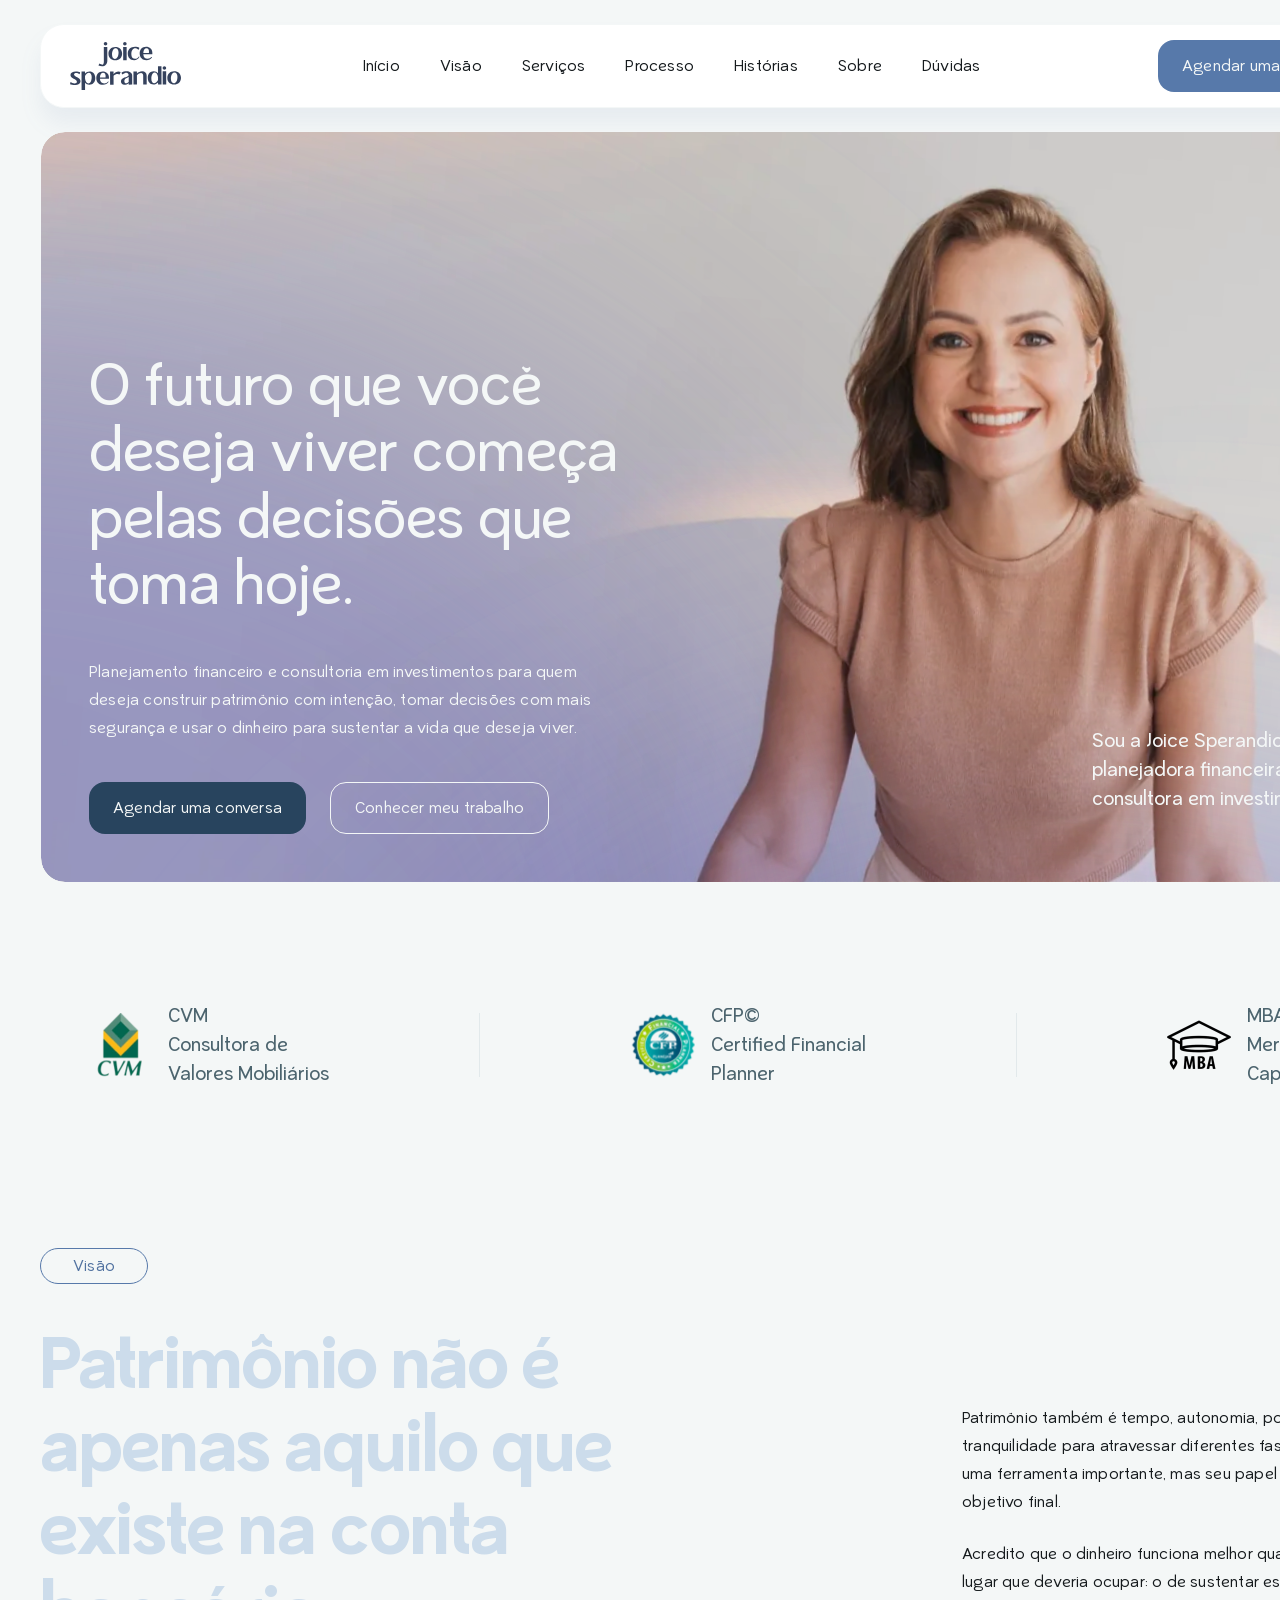
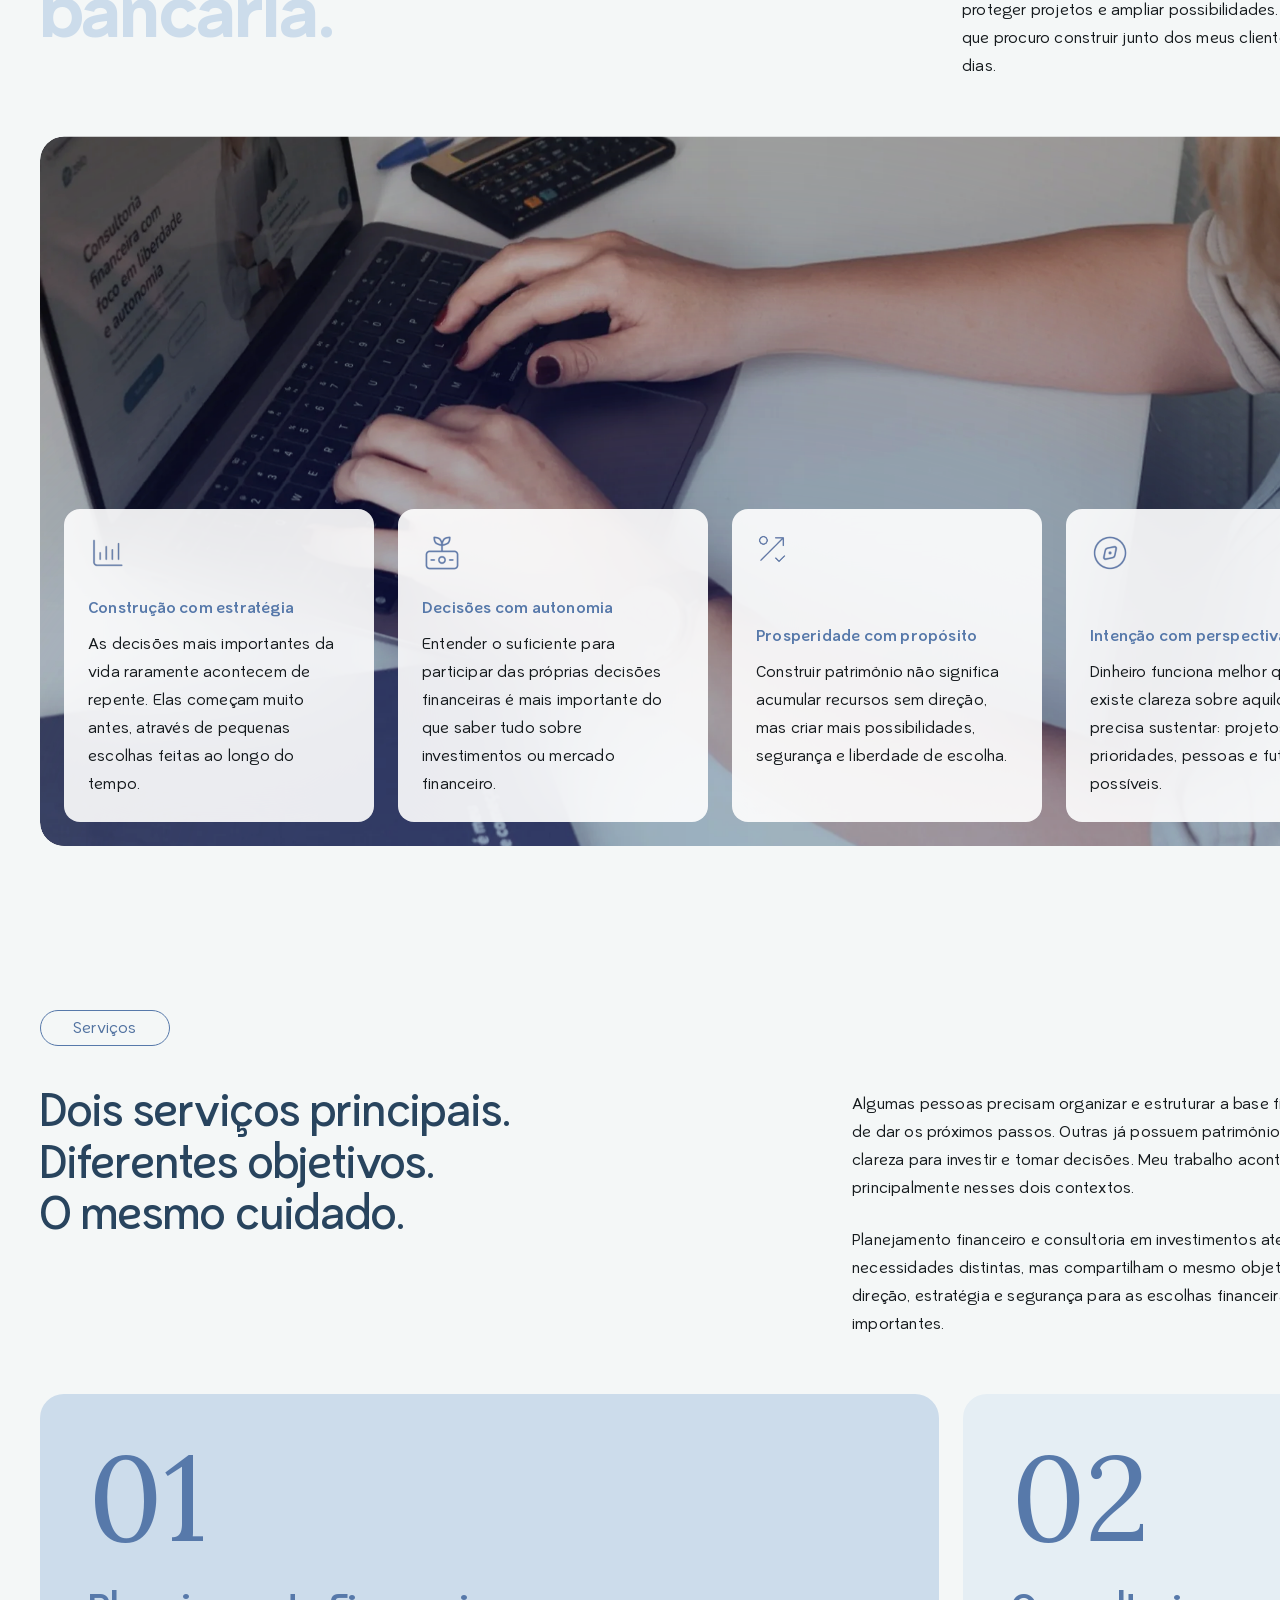
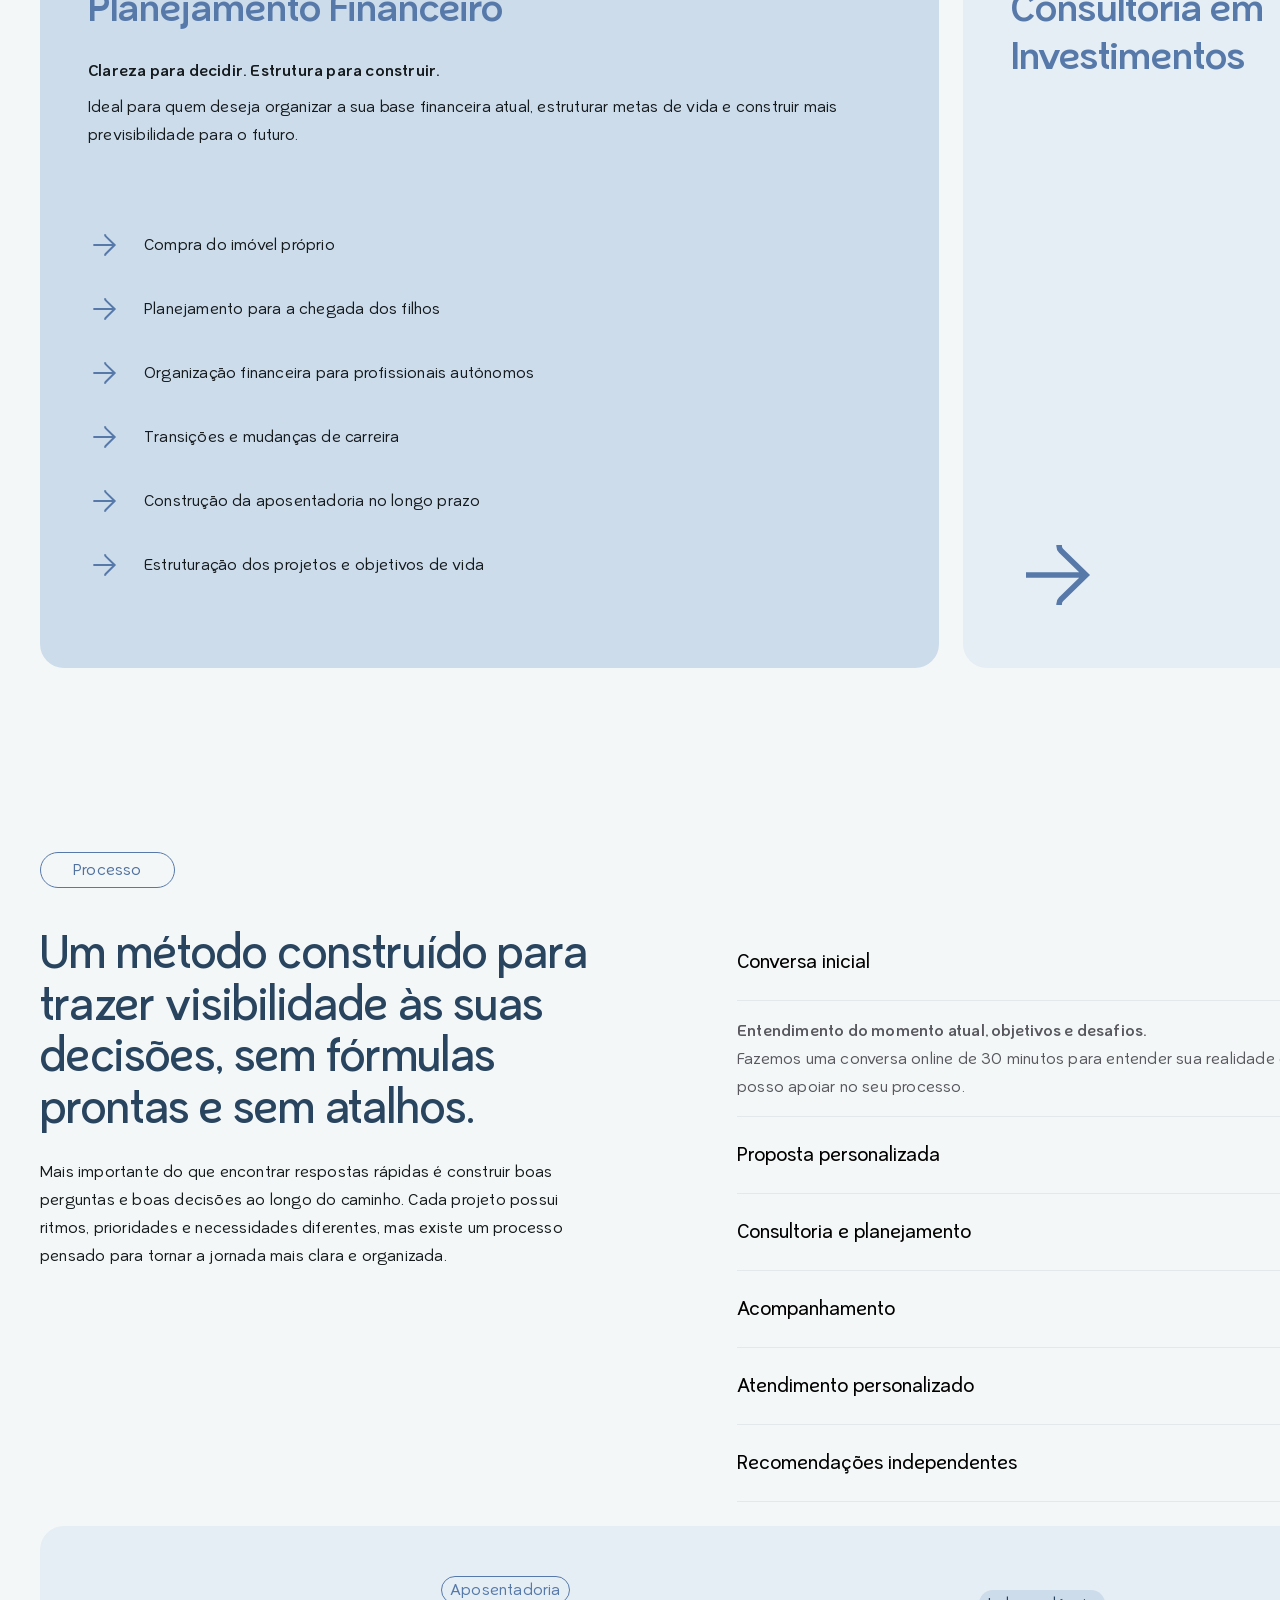
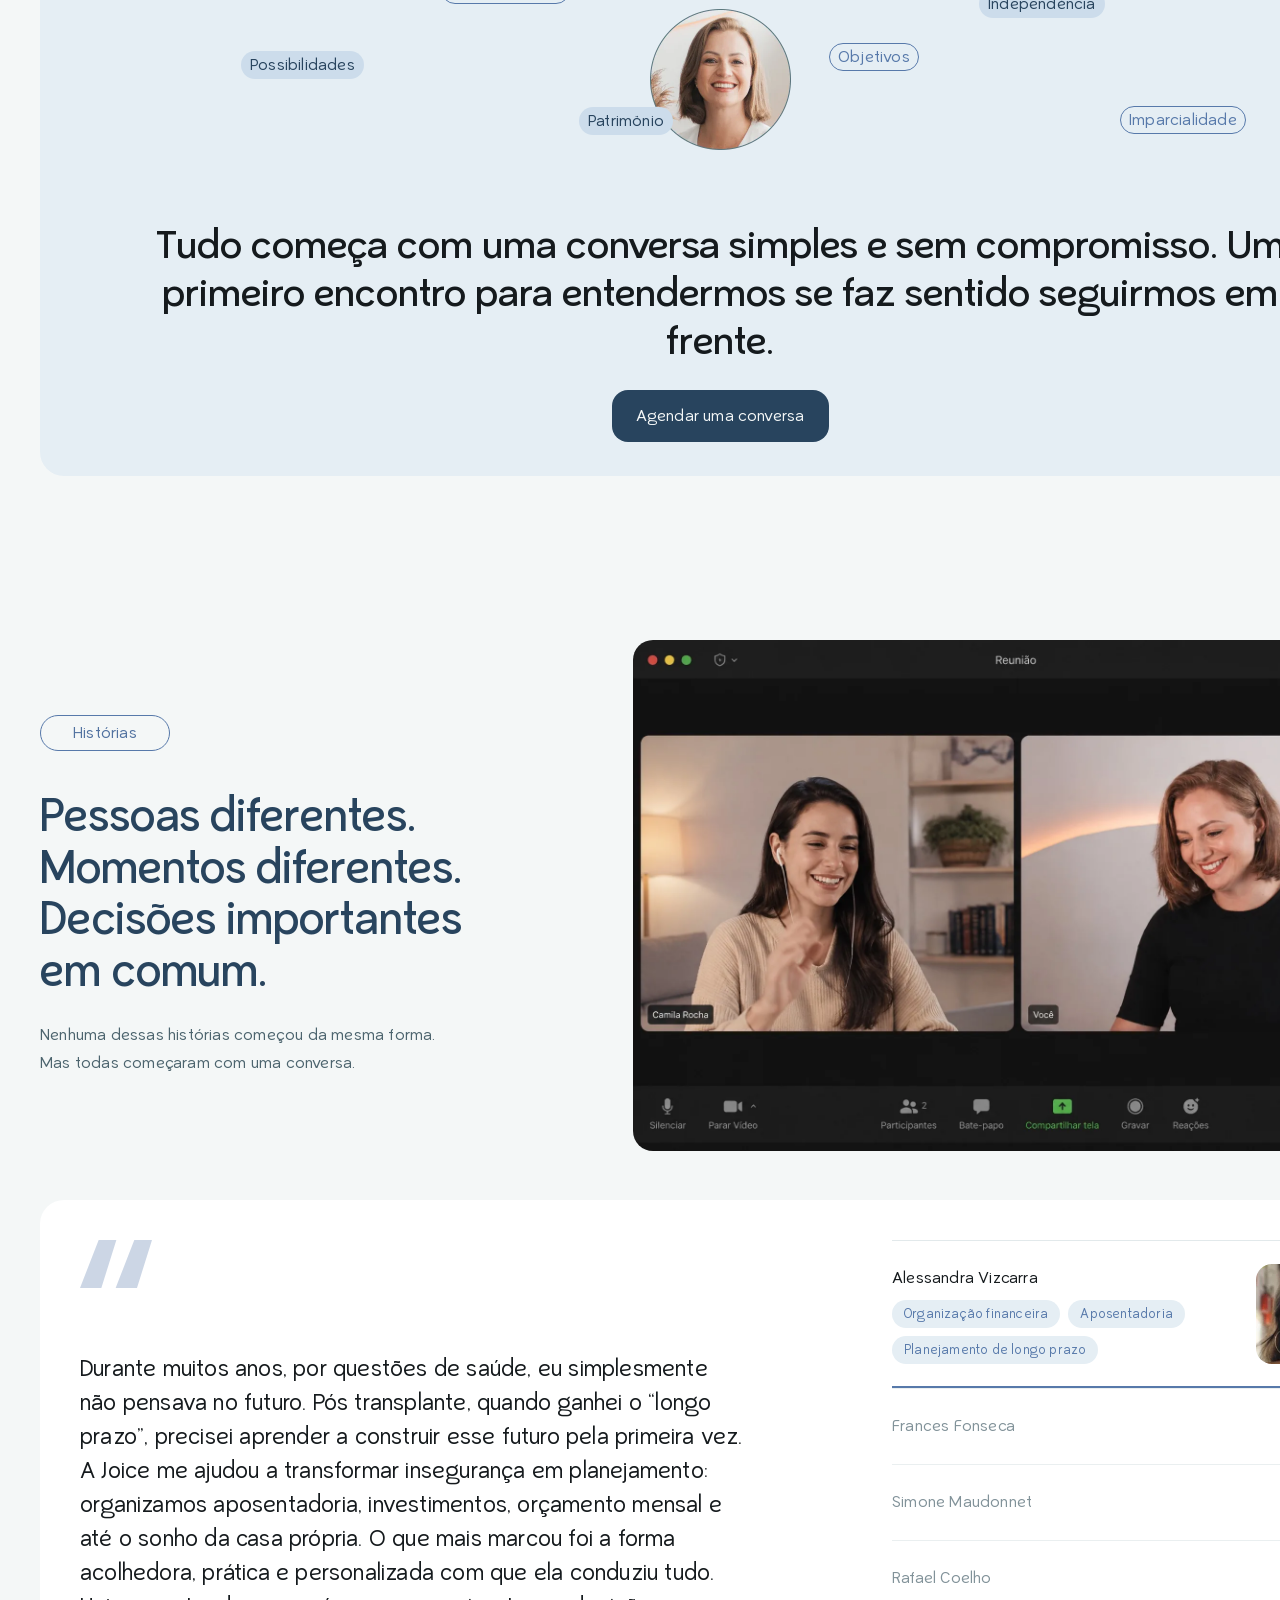
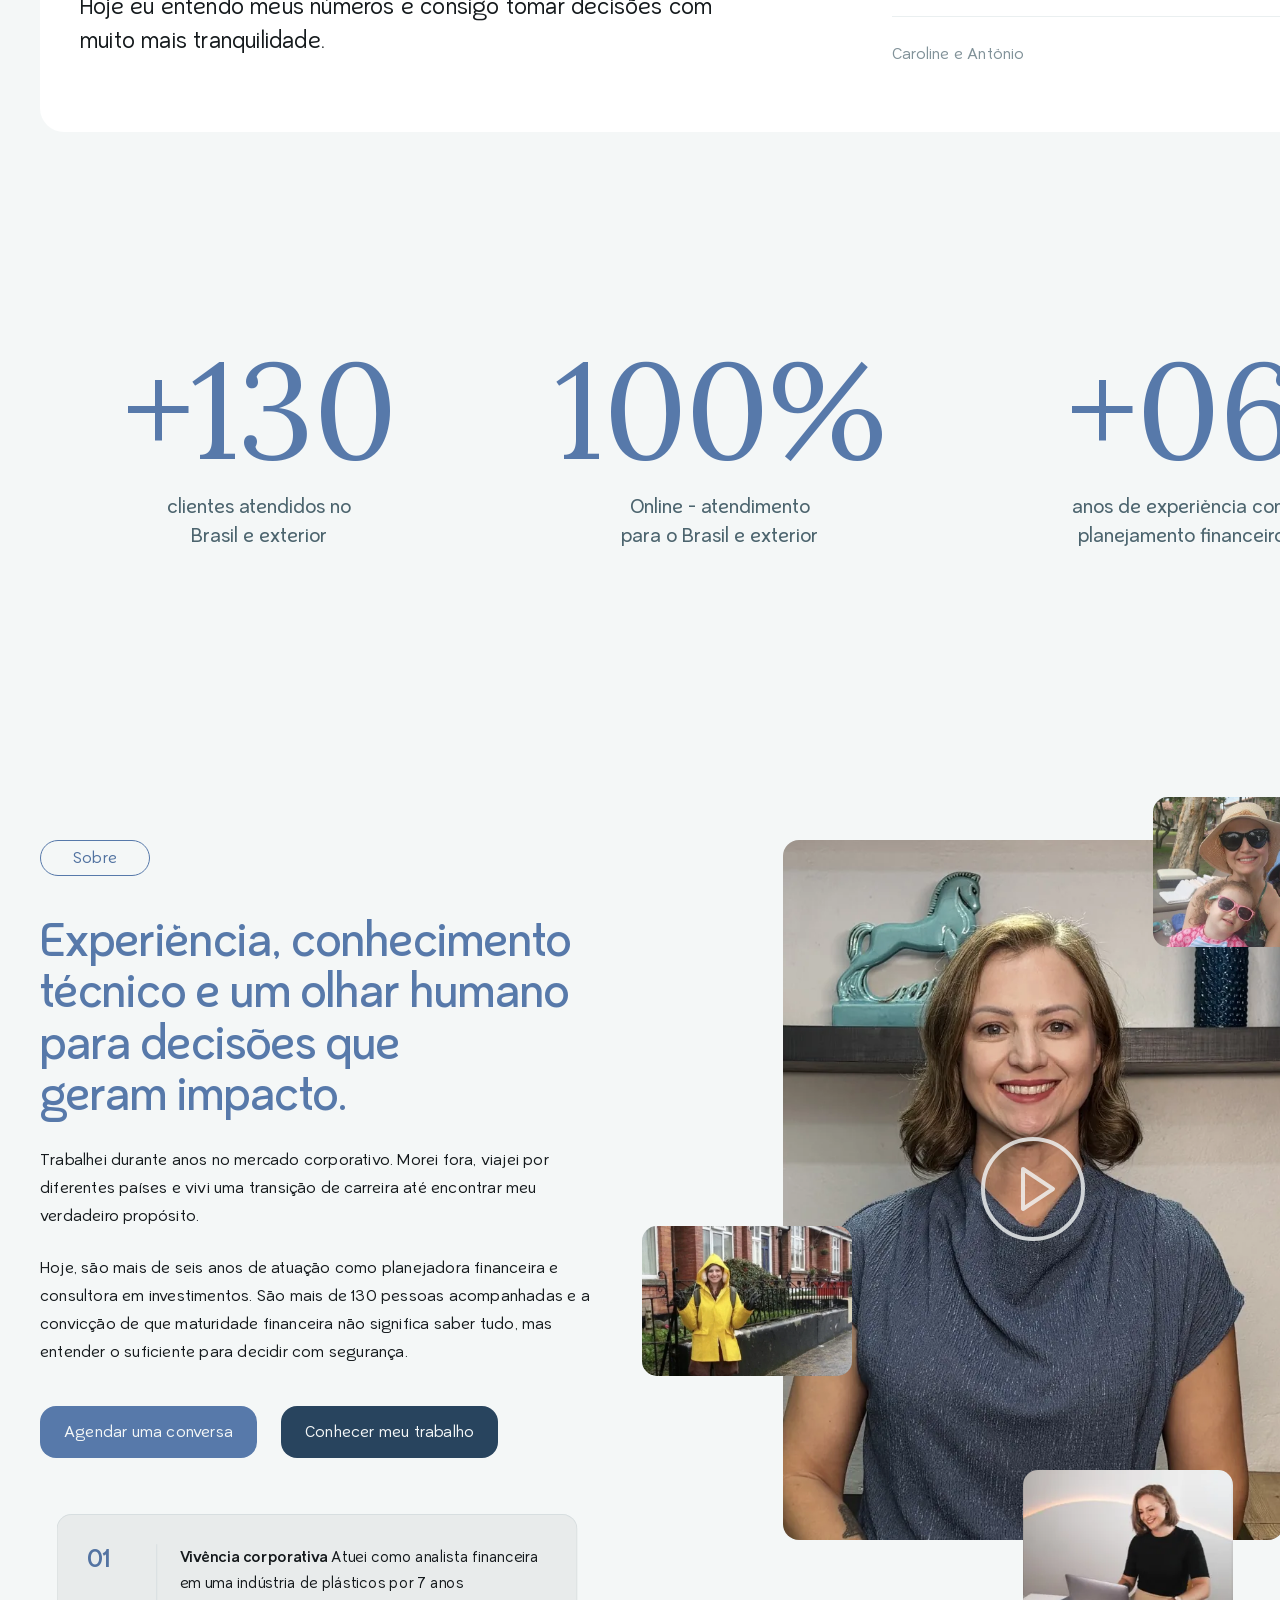
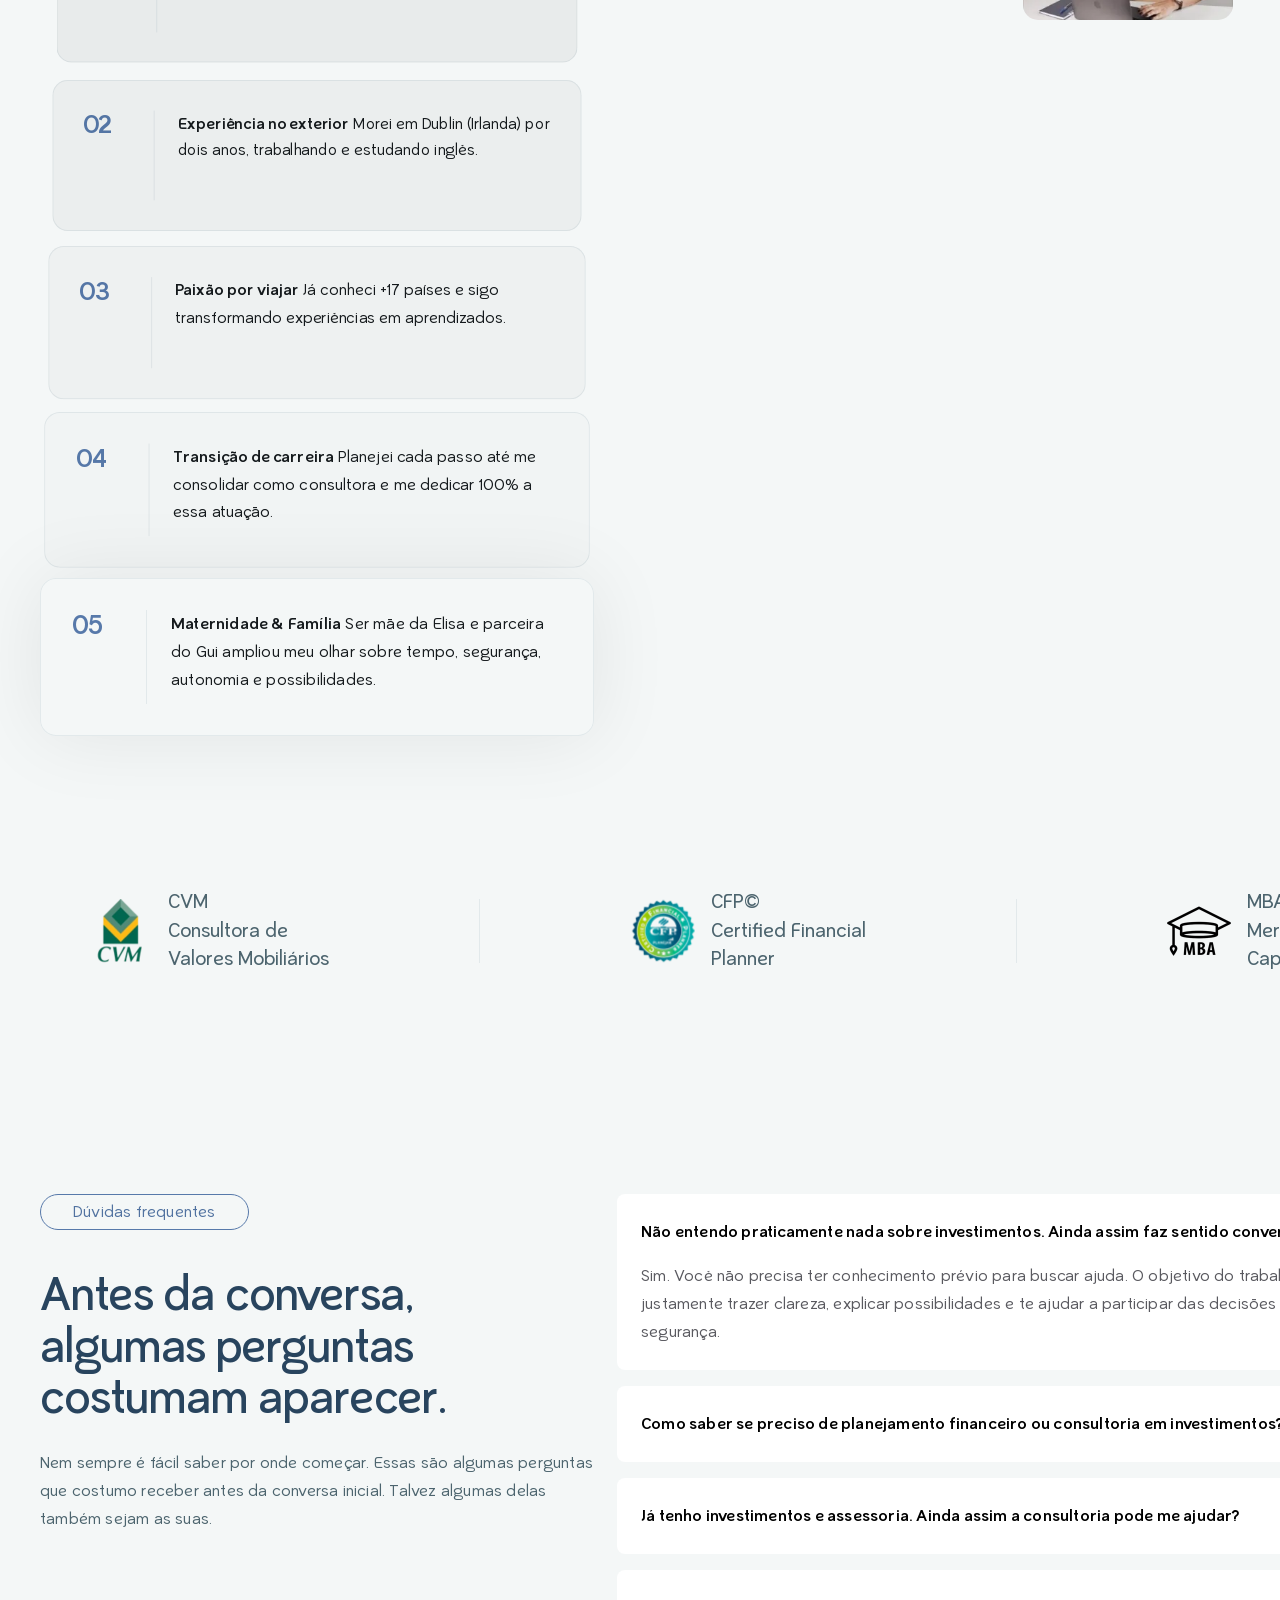
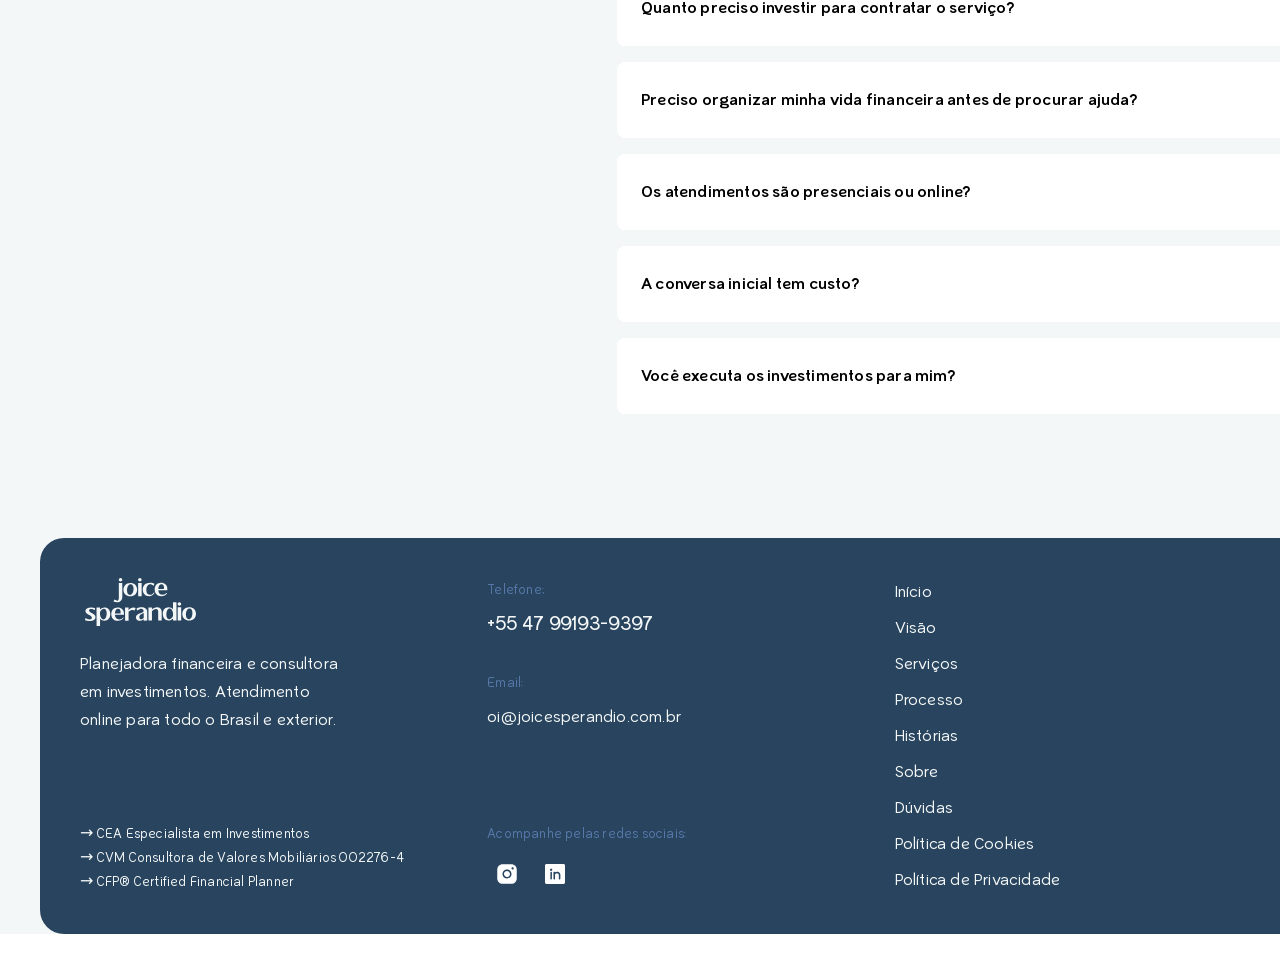
<file: raw/web/index.html>
<!doctype html>
<html lang="pt-BR">
  <head>
    <meta charset="utf-8" />
    <meta name="viewport" content="width=1440" />

    <!-- Desktop-only implementation, per scope. No mobile styles exist in this
         build; the viewport is pinned to the 1440px Figma frame. Phones and
         tablets are not served by this page at all — the script below hands
         them to raw/mobile, which is a separately-designed layout
         rather than a breakpoint of this one.

         This page is published at /inicio/. The mobile page owns the root:
         most visitors arrive on a phone, and Google indexes the mobile
         version, so they get it without a hop and the redirect is paid by
         desktops instead. -->

    <!-- HANDOVER. Without this script a phone that lands here — an old
         link, a pinned tab — loads the 1440 canvas and pinch-scales it to
         about a quarter size. Two things make this less obvious than it
         looks:

         1. `innerWidth` REPORTS 1440 HERE on a phone, because the viewport
            above pins it — and every media query resolves against that pin
            too, so neither can be the signal. `screen.width` is unaffected by
            the pin. Desktop browsers ignore viewport meta entirely, so there
            `innerWidth` is the honest one and `screen.width` is the whole
            monitor. `Math.min` of the two is correct in both worlds.
         2. The two pages' thresholds must be strict complements or they
            ping-pong forever: here `> 1024` stays, there `<= 1024` stays.

         Inclusive at 1024 on purpose — iPad Pro 12.9" portrait is exactly
         1024, and `< 1024` would miss it. Relative navigation — `../`, up
         from /inicio/ to the root — because the review app is served from a
         subpath and production from a root.
         `?layout=desktop` pins a choice for the session so nobody is
         trapped. -->
    <script>
      (function () {
        "use strict";
        var BREAK = 1024;
        var pinned = null;
        try {
          var asked = new URLSearchParams(location.search).get("layout");
          if (asked) sessionStorage.setItem("jsp-layout", asked);
          pinned = sessionStorage.getItem("jsp-layout");
        } catch (e) {}

        // Leaves tools/measure/measure.mjs measuring the page it was pointed
        // at instead of following a redirect into a 404.
        if (navigator.webdriver) return;

        function go() {
          location.replace("../" + location.search + location.hash);
        }
        if (pinned === "mobile") return go();
        if (pinned === "desktop") return;

        function check() {
          if (Math.min(screen.width, innerWidth) <= BREAK) go();
        }
        check();

        var t;
        function later() {
          clearTimeout(t);
          t = setTimeout(check, 150);
        }
        addEventListener("resize", later);
        addEventListener("orientationchange", later);
      })();
    </script>

    <title>Joice Sperandio — Planejamento Financeiro e Investimentos</title>
    <meta
      name="description"
      content="Planejadora financeira CFP® e consultora de investimentos autorizada pela CVM, em Belo Horizonte, com atendimento online para todo o Brasil."
    />
    <!-- Points at the ROOT, not at /inicio/: this page is the desktop rendering
         of the same content the mobile page serves there, and the root is
         the one URL that should rank. Two URLs with the same content
         otherwise compete for the same queries.

         There is deliberately no `rel="alternate" media=…` any more. That
         annotation belongs to the layout this site used to have — desktop
         canonical, mobile at its own URL — and has no documented meaning the
         other way round; with the mobile page at the root, the canonical is
         the whole signal. The deploy workflow rewrites this to a
         self-referential `<base>/inicio/` on review apps — see the README. -->
    <link rel="canonical" href="https://joicesperandio.com.br/" />

    <meta property="og:type" content="website" />
    <meta property="og:locale" content="pt_BR" />
    <meta property="og:title" content="Joice Sperandio — Planejamento Financeiro e Investimentos" />
    <meta
      property="og:description"
      content="O futuro que você deseja viver começa pelas decisões que toma hoje."
    />
    <meta property="og:url" content="https://joicesperandio.com.br/" />
    <meta property="og:site_name" content="Joice Sperandio" />
    <!-- Versioned filename, not og.jpg: WhatsApp and the other share sheets
         cache a preview per image URL, so replacing the file in place keeps
         serving the old card. Bump the name whenever the image changes. -->
    <meta property="og:image" content="https://joicesperandio.com.br/assets/img/og-v2.jpg" />
    <meta property="og:image:type" content="image/jpeg" />
    <meta property="og:image:width" content="1200" />
    <meta property="og:image:height" content="630" />
    <meta
      property="og:image:alt"
      content="Joice Sperandio, planejadora financeira CVM e CFP, ao lado do título Planejamento Financeiro e investimentos"
    />
    <meta name="twitter:card" content="summary_large_image" />

    <!-- Relative, like every other asset here: the review app is served from
         a subpath (guiooak.github.io/joicepage/) and root-absolute icon paths
         would resolve outside it.

         Declaring `rel="icon"` also stops the browser's automatic request for
         /favicon.ico, which was 404ing on every page load. The PNGs are the
         same artwork rendered out for the platforms that will not take an SVG
         icon. -->
    <link rel="icon" href="favicon.svg" type="image/svg+xml" />
    <link rel="icon" href="favicon.png" sizes="32x32" type="image/png" />
    <link rel="apple-touch-icon" href="apple-touch-icon.png" />

    <!-- The headline face and the hero photo are both above the fold and both
         gate the first meaningful paint, so neither should wait on the CSS. -->
    <link
      rel="preload"
      as="font"
      type="font/woff2"
      href="assets/fonts/allomira-variable.woff2"
      crossorigin
    />
    <link rel="preload" as="image" href="assets/img/hero-joice.webp" fetchpriority="high" />

    <link rel="stylesheet" href="styles/tokens.css" />
    <link rel="stylesheet" href="styles/base.css" />
    <link rel="stylesheet" href="styles/sections.css" />
    <link rel="stylesheet" href="styles/motion.css" />

    <!-- Deferred and entirely additive: the page is complete without it. -->
    <script src="scripts/motion.js" defer></script>

    <!-- Consent and the two policy dialogs. Loads analytics only after an
         explicit "Aceitar"; see the comment on the dialogs in the body. -->
    <script src="scripts/consent.js" defer></script>

    <!-- With scripting off the policy links are plain fragment links, so the
         targeted dialog is shown by CSS rather than by showModal(). Inside
         <noscript> so it never competes with the scripted dialog. -->
    <noscript>
      <style>
        .policy-modal:target {
          display: flex;
          position: fixed;
          inset: 0;
          z-index: 10;
          inline-size: auto;
          block-size: auto;
          background: rgb(4 12 16 / 82%);
          opacity: 1;
        }
      </style>
    </noscript>

    <script type="application/ld+json">
      {
        "@context": "https://schema.org",
        "@graph": [
          {
            "@type": "WebSite",
            "@id": "https://joicesperandio.com.br/#website",
            "name": "Joice Sperandio",
            "url": "https://joicesperandio.com.br/",
            "inLanguage": "pt-BR",
            "publisher": {
              "@id": "https://joicesperandio.com.br/#joice"
            }
          },
          {
            "@type": "Person",
            "@id": "https://joicesperandio.com.br/#joice",
            "name": "Joice Sperandio",
            "jobTitle": "Planejadora Financeira e Consultora de Valores Mobiliários",
            "url": "https://joicesperandio.com.br/",
            "image": "https://joicesperandio.com.br/assets/img/hero-joice.webp",
            "email": "oi@joicesperandio.com.br",
            "worksFor": {
              "@id": "https://joicesperandio.com.br/#business"
            },
            "knowsAbout": [
              "Planejamento financeiro pessoal",
              "Consultoria em investimentos",
              "Planejamento de aposentadoria"
            ],
            "hasCredential": [
              {
                "@type": "EducationalOccupationalCredential",
                "name": "CFP® — Certified Financial Planner",
                "credentialCategory": "certification",
                "recognizedBy": {
                  "@type": "Organization",
                  "name": "Planejar — Associação Brasileira de Planejamento Financeiro",
                  "url": "https://www.planejar.org.br/"
                }
              },
              {
                "@type": "EducationalOccupationalCredential",
                "name": "CEA — Certificação ANBIMA de Especialistas em Investimento",
                "credentialCategory": "certification",
                "recognizedBy": {
                  "@type": "Organization",
                  "name": "ANBIMA",
                  "url": "https://www.anbima.com.br/"
                }
              },
              {
                "@type": "EducationalOccupationalCredential",
                "name": "Consultora de Valores Mobiliários",
                "credentialCategory": "license",
                "identifier": "002276-4",
                "recognizedBy": {
                  "@type": "GovernmentOrganization",
                  "name": "Comissão de Valores Mobiliários (CVM)",
                  "url": "https://www.gov.br/cvm/"
                }
              }
            ],
            "sameAs": [
              "https://www.linkedin.com/in/joice-sperandio/",
              "https://www.instagram.com/joicesperandio/"
            ]
          },
          {
            "@type": "FinancialService",
            "@id": "https://joicesperandio.com.br/#business",
            "name": "Joice Sperandio — Planejamento Financeiro",
            "url": "https://joicesperandio.com.br/",
            "image": "https://joicesperandio.com.br/assets/img/og-v2.jpg",
            "logo": "https://joicesperandio.com.br/assets/img/logo.svg",
            "telephone": "+5547991939397",
            "email": "oi@joicesperandio.com.br",
            "founder": {
              "@id": "https://joicesperandio.com.br/#joice"
            },
            "foundingDate": "2020",
            "address": {
              "@type": "PostalAddress",
              "addressLocality": "Belo Horizonte",
              "addressRegion": "MG",
              "addressCountry": "BR"
            },
            "areaServed": {
              "@type": "Country",
              "name": "Brasil"
            },
            "openingHoursSpecification": [
              {
                "@type": "OpeningHoursSpecification",
                "dayOfWeek": [
                  "Monday",
                  "Tuesday",
                  "Wednesday",
                  "Thursday",
                  "Friday"
                ],
                "opens": "09:00",
                "closes": "18:00"
              }
            ],
            "sameAs": [
              "https://www.linkedin.com/in/joice-sperandio/",
              "https://www.instagram.com/joicesperandio/"
            ]
          }
        ]
      }
    </script>
  </head>

  <body>

    <header class="site-header">
      <div class="shell site-header__bar">
        <a class="brand" href="#inicio">
          <span>Joice Sperandio</span>
        </a>

        <nav class="nav" aria-label="Navegação principal">
          <a href="#inicio">Início</a>
          <a href="#visao">Visão</a>
          <a href="#servicos">Serviços</a>
          <a href="#processo">Processo</a>
          <a href="#historias">Histórias</a>
          <a href="#sobre">Sobre</a>
          <a href="#duvidas">Dúvidas</a>
        </nav>

        <!-- Fill is #5779aa (primary-base), confirmed from the resolved Menu
             instance 318:7276 — not the #28445e the other buttons carry. -->
        <a class="btn btn--primary" href="https://wa.me/5547991939397" target="_blank" rel="noopener noreferrer">Agendar uma conversa</a>
      </div>
    </header>

    <main>
      <!-- Hero: photograph with two #50518a ellipses blended over it in
           hard-light, clipped to the rounded rect. Drawn 1358x750. -->
      <section class="hero" id="inicio">
        <img
          class="hero__photo"
          src="assets/img/hero-joice.webp"
          alt="Joice Sperandio, planejadora financeira"
          width="2200"
          height="1737"
          fetchpriority="high"
        />
        <span class="hero__blob hero__blob--1" aria-hidden="true"></span>
        <span class="hero__blob hero__blob--2" aria-hidden="true"></span>

        <div class="hero__content">
          <div class="hero__titleblock">
            <h1 class="hero__title">
              O futuro que você deseja viver começa pelas decisões que toma hoje.
            </h1>
          </div>
          <p class="hero__lead">
            Planejamento financeiro e consultoria em investimentos para quem
            deseja construir patrimônio com intenção, tomar decisões com mais
            segurança e usar o dinheiro para sustentar a vida que deseja viver.
          </p>
          <div class="hero__actions">
            <a class="btn btn--solid" href="https://wa.me/5547991939397" target="_blank" rel="noopener noreferrer">Agendar uma conversa</a>
            <a class="btn btn--ghost" href="#servicos">Conhecer meu trabalho</a>
          </div>
        </div>

        <p class="hero__caption">
          Sou a Joice Sperandio, <br />planejadora financeira e consultora em
          investimentos.
        </p>
      </section>

      <ul class="shell credentials">
        <li>
          <img src="assets/img/cred-cvm.webp" alt="" width="64" height="64" />
          <span>
            <strong>CVM</strong>
            Consultora de <br />Valores Mobiliários
          </span>
        </li>
        <li class="credentials__rule" aria-hidden="true"></li>
        <li>
          <img src="assets/img/cred-cfp.webp" alt="" width="64" height="64" />
          <span>
            <strong>CFP©</strong>
            Certified Financial <br />Planner
          </span>
        </li>
        <li class="credentials__rule" aria-hidden="true"></li>
        <li>
          <img src="assets/img/cred-mba.webp" alt="" width="64" height="64" />
          <span>
            <strong>MBA</strong>
            Mercado de <br />Capitais
          </span>
        </li>
      </ul>

      <section class="shell section" id="visao">
        <p class="tag">Visão</p>
        <div class="visao__grid">
          <h2 class="visao__title">
            Patrimônio não é apenas aquilo
            <em>que existe na conta bancária.</em>
          </h2>
          <div class="visao__body">
            <p>
              Patrimônio também é tempo, autonomia, possibilidades e
              tranquilidade para atravessar diferentes fases. O dinheiro é uma
              ferramenta importante, mas seu papel nunca foi ser o objetivo
              final.
            </p>
            <p>
              Acredito que o dinheiro funciona melhor quando ocupa o lugar que
              deveria ocupar: o de sustentar escolhas, proteger projetos e
              ampliar possibilidades. É essa relação que procuro construir junto
              dos meus clientes todos os dias.
            </p>
          </div>
        </div>

        <div class="shell principios">
          <img
            class="principios__image"
            src="assets/img/principios.webp"
            alt=""
            width="2000"
            height="1508"
            loading="lazy"
          />

          <div class="principios__cards">
            <article class="principio">
              <img class="principio__icon" src="assets/img/icon-01.webp" alt="" width="40" height="40" loading="lazy" />
              <div>
                <h3>Construção com estratégia</h3>
                <p>
                  As decisões mais importantes da vida raramente acontecem de
                  repente. Elas começam muito antes, através de pequenas escolhas
                  feitas ao longo do tempo.
                </p>
              </div>
            </article>
            <article class="principio">
              <img class="principio__icon" src="assets/img/icon-02.webp" alt="" width="40" height="40" loading="lazy" />
              <div>
                <h3>Decisões com autonomia</h3>
                <p>
                  Entender o suficiente para participar das próprias decisões
                  financeiras é mais importante do que saber tudo sobre
                  investimentos ou mercado financeiro.
                </p>
              </div>
            </article>
            <article class="principio">
              <img class="principio__icon" src="assets/img/icon-03.webp" alt="" width="40" height="40" loading="lazy" />
              <div>
                <h3>Prosperidade com propósito</h3>
                <p>
                  Construir patrimônio não significa acumular recursos sem
                  direção, mas criar mais possibilidades, segurança e liberdade de
                  escolha.
                </p>
              </div>
            </article>
            <article class="principio">
              <img class="principio__icon" src="assets/img/icon-04.webp" alt="" width="40" height="40" loading="lazy" />
              <div>
                <h3>Intenção com perspectiva</h3>
                <p>
                  Dinheiro funciona melhor quando existe clareza sobre aquilo que
                  ele precisa sustentar: projetos, prioridades, pessoas e futuros
                  possíveis.
                </p>
              </div>
            </article>
          </div>
        </div>
      </section>

      <section class="shell section" id="servicos">
        <div class="servicos__head">
          <div>
            <p class="tag">Serviços</p>
            <h2>
            Dois serviços principais.<br />
            Diferentes objetivos.<br />
              O mesmo cuidado.
            </h2>
          </div>
          <div class="servicos__intro">
            <p>
              Algumas pessoas precisam organizar e estruturar a base financeira
              antes de dar os próximos passos. Outras já possuem patrimônio e
              buscam mais clareza para investir e tomar decisões. Meu trabalho
              acontece principalmente nesses dois contextos.
            </p>
            <p>
              Planejamento financeiro e consultoria em investimentos atendem
              necessidades distintas, mas compartilham o mesmo objetivo:
              oferecer direção, estratégia e segurança para as escolhas
              financeiras mais importantes.
            </p>
          </div>
        </div>

        <div class="servicos__grid">
          <article class="service-card" data-open>
            <p class="service-card__number">01</p>
            <h3 class="service-card__title">Planejamento Financeiro</h3>
            <p class="service-card__claim">
              Clareza para decidir. Estrutura para construir.
            </p>
            <p class="service-card__text">
              Ideal para quem deseja organizar a sua base financeira atual,
              estruturar metas de vida e construir mais previsibilidade para o
              futuro.
            </p>
            <ul class="service-card__list">
              <li><img src="assets/img/arrow.svg" alt="" width="32" height="32" loading="lazy" />Compra do imóvel próprio</li>
              <li><img src="assets/img/arrow.svg" alt="" width="32" height="32" loading="lazy" />Planejamento para a chegada dos filhos</li>
              <li><img src="assets/img/arrow.svg" alt="" width="32" height="32" loading="lazy" />Organização financeira para profissionais autônomos</li>
              <li><img src="assets/img/arrow.svg" alt="" width="32" height="32" loading="lazy" />Transições e mudanças de carreira</li>
              <li><img src="assets/img/arrow.svg" alt="" width="32" height="32" loading="lazy" />Construção da aposentadoria no longo prazo</li>
              <li><img src="assets/img/arrow.svg" alt="" width="32" height="32" loading="lazy" />Estruturação dos projetos e objetivos de vida</li>
            </ul>
            <!-- Not in the frame, which only ever draws this card open. Once
                 card 02 has been opened this one sits collapsed with nothing
                 saying it opens back up; card 02's arrow, mirrored, does. -->
            <img class="service-card__arrow service-card__arrow--back" src="assets/img/arrow.svg" alt="" width="90" height="90" loading="lazy" />
          </article>

          <!-- Card 02's real copy. The "Site desktop" frame is stale here —
               it draws card 02 with card 01's list duplicated. The intended
               content exists in the file, in the detached updated Card
               (392:8746) and in MOBILE 360px, and is used instead. As on card
               01, one list item is repeated in the mockup ("Gestão de
               heranças…"); reproduced once. -->
          <article class="service-card service-card--muted">
            <p class="service-card__number">02</p>
            <h3 class="service-card__title">Consultoria em <br />Investimentos</h3>
            <p class="service-card__claim">
              Segurança para investir. Autonomia para evoluir.
            </p>
            <p class="service-card__text">
              Ideal para quem já construiu patrimônio e busca otimizar, validar
              ou receber uma segunda opinião independente sobre a sua carteira
              de investimentos.
            </p>
            <ul class="service-card__list">
              <li><img src="assets/img/arrow.svg" alt="" width="32" height="32" loading="lazy" />Análise técnica e reorganização dos seus investimentos</li>
              <li><img src="assets/img/arrow.svg" alt="" width="32" height="32" loading="lazy" />Gestão de heranças e recursos recebidos</li>
              <li><img src="assets/img/arrow.svg" alt="" width="32" height="32" loading="lazy" />Recomendação e elaboração de carteiras de investimentos</li>
              <li><img src="assets/img/arrow.svg" alt="" width="32" height="32" loading="lazy" />Planejamento sucessório e proteção patrimonial</li>
              <li><img src="assets/img/arrow.svg" alt="" width="32" height="32" loading="lazy" />Estratégias de construção de patrimônio e independência financeira</li>
              <li><img src="assets/img/arrow.svg" alt="" width="32" height="32" loading="lazy" />Planejamento da transição para aposentadoria</li>
            </ul>
            <img class="service-card__arrow" src="assets/img/arrow.svg" alt="" width="90" height="90" loading="lazy" />
          </article>
        </div>
      </section>

      <section class="shell section" id="processo">
        <div class="processo__grid">
          <div>
            <p class="tag">Processo</p>
            <h2>
              Um método construído para trazer visibilidade às suas decisões,
              sem fórmulas prontas e sem atalhos.
            </h2>
            <p class="processo__text">
              Mais importante do que encontrar respostas rápidas é construir
              boas perguntas e boas decisões ao longo do caminho. Cada projeto
              possui ritmos, prioridades e necessidades diferentes, mas existe
              um processo pensado para tornar a jornada mais clara e
              organizada.
            </p>
          </div>

          <div class="processo__col">
            <div class="accordion">
            <!-- All six panels come from `Accordion PROCESSO` (318:7402) in
                 the Desktop section, which the arrow from the "Processo"
                 label points at. It draws every panel expanded, where the
                 page frame draws them collapsed.

                 Four of the six open with a bold lead line and then a
                 paragraph; the last two are a single paragraph. That shape is
                 the design's, not a formatting choice. -->
            <details class="accordion__item" name="processo" open>
              <summary>Conversa inicial<span class="accordion__icon"></span></summary>
              <div class="accordion__panel">
                <p class="accordion__lead">Entendimento do momento atual, objetivos e desafios.</p>
                <p>
                  Fazemos uma conversa online de 30 minutos para entender sua
                  realidade e avaliar como posso apoiar no seu processo.
                </p>
              </div>
            </details>
            <details class="accordion__item" name="processo">
              <summary>Proposta personalizada<span class="accordion__icon"></span></summary>
              <div class="accordion__panel">
                <p class="accordion__lead">Escopo, prazo, formato de trabalho e investimento.</p>
                <p>
                  Você recebe uma proposta construída para o seu caso, com todas
                  as informações necessárias para decidir com tranquilidade.
                </p>
              </div>
            </details>
            <details class="accordion__item" name="processo">
              <summary>Consultoria e planejamento<span class="accordion__icon"></span></summary>
              <div class="accordion__panel">
                <p class="accordion__lead">Estratégia construída de forma personalizada.</p>
                <p>
                  Organizamos as informações, definimos prioridades e
                  estruturamos as decisões necessárias para o momento que você
                  está vivendo.
                </p>
              </div>
            </details>
            <details class="accordion__item" name="processo">
              <summary>Acompanhamento<span class="accordion__icon"></span></summary>
              <div class="accordion__panel">
                <p class="accordion__lead">Suporte próximo durante a implementação.</p>
                <p>
                  Você conta com acompanhamento para colocar as decisões em
                  prática com mais clareza e segurança.
                </p>
              </div>
            </details>
            <details class="accordion__item" name="processo">
              <summary>Atendimento personalizado<span class="accordion__icon"></span></summary>
              <div class="accordion__panel">
                Tudo é adaptado para sua realidade, com encontros individuais
                em tempo real e suporte próximo para tirar dúvidas ao longo do
                projeto.
              </div>
            </details>
            <details class="accordion__item" name="processo">
              <summary>Recomendações independentes<span class="accordion__icon"></span></summary>
              <div class="accordion__panel">
                Orientações sem vínculo com bancos, corretoras ou instituições
                financeiras (garantia de 100% de imparcialidade).
              </div>
            </details>
            </div>
          </div>
        </div>

        <!-- CTA 1360x550 · fill #e5eef4 · pad 64 · r 24. The six tags sit at
             the exact offsets drawn in the file; source order matches them. -->
        <div class="conversa" id="contato">
          <img
            class="conversa__avatar"
            src="assets/img/cta-avatar.webp"
            alt="Joice Sperandio"
            width="282"
            height="282"
            loading="lazy"
          />
          <!-- Source order is the file's instance order, because the offsets
               in sections.css are keyed to it by nth-of-type. It was not
               before: the offsets were transcribed in instance order while
               the labels were written in another, so every pill sat in the
               wrong place. Matched back by the drawn widths — 118 / 124 / 84
               / 123 / 124 / 92 — which identify the labels unambiguously.

               Two variants, also missing: three pills are filled #ccdceb with
               #28445e copy, three are outlined #5779aa on the section's own
               #e5eef4. All six were rendered as the same flat chip. -->
          <span class="tag tag--filled">Possibilidades</span>
          <span class="tag tag--filled">Independência</span>
          <span class="tag">Objetivos</span>
          <span class="tag">Imparcialidade</span>
          <span class="tag">Aposentadoria</span>
          <span class="tag tag--filled">Patrimônio</span>
          <div class="conversa__body">
            <p class="conversa__text">
              Tudo começa com uma conversa simples e sem compromisso. Um
              primeiro encontro para entendermos se faz sentido seguirmos em
              frente.
            </p>
            <a class="btn btn--solid" href="https://wa.me/5547991939397" target="_blank" rel="noopener noreferrer">Agendar uma conversa</a>
          </div>
        </div>
      </section>

      <section class="shell section" id="historias">
        <div class="historias__grid">
          <div>
            <p class="tag">Histórias</p>
            <h2>
              Pessoas diferentes.<br />
              Momentos diferentes.<br />
              Decisões importantes<br />
              em comum.
            </h2>
            <p class="historias__lead">
              Nenhuma dessas histórias começou da mesma forma.<br />
              Mas todas começaram com uma conversa.
            </p>
          </div>
          <img
            class="historias__media"
            src="assets/img/historias.webp"
            alt="Atendimento online com Joice Sperandio"
            width="767"
            height="511"
            loading="lazy"
          />
        </div>

        <div class="depoimento">
          <div>
            <!-- The drawn mark is a vector (72x48, two slanted bars at 30%),
                 not a typographic quote character. Exported from the file
                 rather than approximated with &rdquo; in Lora. -->
            <img
              class="depoimento__mark"
              src="assets/img/quote.svg"
              alt=""
              width="72"
              height="48"
            />
            <!-- This is entry 1's `data-quote` again, verbatim: the element
                 has to hold the first story's words before the script has run
                 or replaced anything, and there is no way to point at the
                 attribute from here. The pair is unenforced — reorder the
                 list and this has to move with it. -->
            <blockquote class="depoimento__quote">
              Durante muitos anos, por questões de saúde, eu simplesmente
              não pensava no futuro. Pós transplante, quando ganhei o
              “longo prazo”, precisei aprender a construir esse futuro
              pela primeira vez. A Joice me ajudou a transformar
              insegurança em planejamento: organizamos aposentadoria,
              investimentos, orçamento mensal e até o sonho da casa
              própria. O que mais marcou foi a forma acolhedora, prática e
              personalizada com que ela conduziu tudo. Hoje eu entendo
              meus números e consigo tomar decisões com muito mais
              tranquilidade.
            </blockquote>
          </div>

          <!-- Four of the five are the quote and the tags the desktop frame
               actually draws, read out of the .fig export. Caroline e Antônio
               is not among them — see its own note below.

               The names come from Joice; the quotes and tags come from the
               file. Both were previously thought unavailable, and the record
               in .ai/plans/remaining-work.md §4 said so — it claimed the
               frame held exactly one written quote. It holds five. They live
               in the per-instance `symbolOverrides` of the five Depoimentos
               instances, which neither `get_metadata` nor the old figextract
               dump expands, so every earlier pass read them as empty.

               Each instance is cited on its entry below; the entry with no
               citation is the one that has no instance. Which person an
               instance is showing is not guesswork: exactly one of the five
               `Tags` frames is switched to visible in each, and the quote
               sits beside it. Two of the five are independently confirmed by
               the mobile annotation frames, which draw the same testimonials
               in shorter form and were the source of the two quotes this
               page carried before.

               Rafael's is written in the plural — "como casal", tagged
               "Planejamento para Casais" — because the frame draws the entry
               as "Rafael & [Parceira]". Joice gave the name as Rafael Coelho
               alone, so the name is singular and the quote is the file's own
               words. Worth a second opinion, but not worth rewriting a
               client's testimonial to resolve. -->
          <ul class="depoimento__people">
            <!-- 318:7447 -->
            <li aria-current="true"
              data-quote="Durante muitos anos, por questões de saúde, eu simplesmente não pensava no futuro. Pós transplante, quando ganhei o “longo prazo”, precisei aprender a construir esse futuro pela primeira vez. A Joice me ajudou a transformar insegurança em planejamento: organizamos aposentadoria, investimentos, orçamento mensal e até o sonho da casa própria. O que mais marcou foi a forma acolhedora, prática e personalizada com que ela conduziu tudo. Hoje eu entendo meus números e consigo tomar decisões com muito mais tranquilidade."
            >
              <span class="depoimento__who">
                Alessandra Vizcarra
                <span class="depoimento__tags">
                  <span>Organização financeira</span>
                  <span>Aposentadoria</span>
                  <span>Planejamento de longo prazo</span>
                </span>
              </span>
              <span class="depoimento__photo">
                <img src="assets/img/depoimento-alessandra.webp" alt="" width="208" height="208" loading="lazy" />
              </span>
            </li>
            <!-- 318:7451 -->
            <li
              data-quote="Eu queria entender melhor meus investimentos e me tornar menos dependente de recomendações que nem sempre colocavam meus interesses em primeiro lugar. A Joice trouxe exatamente isso: uma visão independente, didática e extremamente clara sobre meu patrimônio e minhas possibilidades. Mais do que aprender sobre investimentos, saí da consultoria com autonomia para participar das minhas próprias decisões financeiras."
            >
              <span class="depoimento__who">
                Frances Fonseca
                <span class="depoimento__tags">
                  <span>Consultoria em Investimentos</span>
                  <span>Decisões com Autonomia</span>
                  <span>Gestão Patrimonial</span>
                </span>
              </span>
              <span class="depoimento__photo">
                <img src="assets/img/depoimento-frances.webp" alt="" width="208" height="208" loading="lazy" />
              </span>
            </li>
            <!-- 318:7448 -->
            <li
              data-quote="Desde 2023, construímos uma parceria baseada em confiança, clareza e personalização. O trabalho da Joice trouxe mais organização para minha vida financeira e mais segurança para tomar decisões importantes. O que mais valorizo é justamente o olhar individual e a tranquilidade de contar com alguém que entende minha realidade e meus objetivos."
            >
              <span class="depoimento__who">
                Simone Maudonnet
                <span class="depoimento__tags">
                  <span>Acompanhamento Contínuo</span>
                  <span>Relação de confiança</span>
                  <span>Planejamento de longo prazo</span>
                </span>
              </span>
              <span class="depoimento__photo">
                <img src="assets/img/depoimento-simone.webp" alt="" width="208" height="208" loading="lazy" />
              </span>
            </li>
            <!-- 318:7449 -->
            <li
              data-quote="Quando iniciamos a consultoria, buscávamos entender melhor nossa realidade financeira como casal e organizar nossos próximos passos. A Joice conduziu esse processo de forma extremamente didática e personalizada, nos ajudando a estruturar orçamento, investimentos e aposentadoria de maneira clara e possível para a nossa realidade. Saímos da consultoria com muito mais segurança para planejar o futuro."
            >
              <span class="depoimento__who">
                Rafael Coelho
                <span class="depoimento__tags">
                  <span>Planejamento para Casais</span>
                  <span>Aposentadoria</span>
                  <span>Consultoria em Investimentos</span>
                </span>
              </span>
              <span class="depoimento__photo">
                <img src="assets/img/depoimento-rafael.webp" alt="" width="208" height="208" loading="lazy" />
              </span>
            </li>
            <!-- No node id: this one is not in the .fig at all. Supplied by
                 the client after the frame was drawn, so there is nothing to
                 cite and nothing to check it against. -->
            <li
              data-quote="O trabalho da Joice nos trouxe clareza e segurança em um momento de muitas mudanças na nossa vida. Ela fez questão de incluir nós dois em cada etapa, traduzindo o planejamento de forma simples e respeitando nossa rotina como pais de um bebê. O diferencial foi justamente esse olhar próximo e acolhedor, que nos ajudou a enxergar possibilidades, organizar prioridades e transformar nossos projetos em planos possíveis."
            >
              <span class="depoimento__who">
                Caroline e Antônio
                <span class="depoimento__tags">
                  <span>Planejamento para Casais</span>
                  <span>Organização de Prioridades</span>
                  <span>Planejamento Familiar</span>
                </span>
              </span>
              <span class="depoimento__photo">
                <img src="assets/img/depoimento-caroline.webp" alt="" width="208" height="208" loading="lazy" />
              </span>
            </li>
          </ul>
        </div>

        <dl class="numeros">
          <div>
            <dt>+130</dt>
            <dd>clientes atendidos no <br />Brasil e exterior</dd>
          </div>
          <div>
            <dt>100%</dt>
            <dd>Online - atendimento <br />para o Brasil e exterior</dd>
          </div>
          <div>
            <dt>+06</dt>
            <dd>anos de experiência com <br />planejamento financeiro</dd>
          </div>
        </dl>
      </section>

      <!-- SOBRE 1360x1055 · left card 554 · image 782x700 @x602 -->
      <section class="shell section" id="sobre">
        <div class="sobre__grid">
          <div class="sobre__col">
            <p class="tag">Sobre</p>
            <h2 class="sobre__title">
              Experiência, conhecimento técnico e um olhar humano para decisões
              que <br />geram impacto.
            </h2>
            <div class="sobre__body">
              <p>
                Trabalhei durante anos no mercado corporativo. Morei fora,
                viajei por diferentes países e vivi uma transição de carreira
                até encontrar meu verdadeiro propósito.
              </p>
              <p>
                Hoje, são mais de seis anos de atuação como planejadora
                financeira e consultora em investimentos. São mais de 130
                pessoas acompanhadas e a convicção de que maturidade financeira
                não significa saber tudo, mas entender o suficiente para
                decidir com segurança.
              </p>
            </div>
            <!-- Two buttons, 217px and 218px — the same widths as the hero
                 pair, so the labels are taken to be the same. The instances
                 carry no text in the export. -->
            <div class="sobre__actions">
              <a class="btn btn--primary" href="https://wa.me/5547991939397" target="_blank" rel="noopener noreferrer">Agendar uma conversa</a>
              <a class="btn btn--solid" href="#servicos">Conhecer meu trabalho</a>
            </div>

            <!-- The file draws these five as an overlapping deck (auto-layout
                 gap -65) because they are the "Stack" scroll interaction in
                 the designer's spec. Rendered as a readable list here; the
                 stack behaviour applies the drawn offsets. -->
            <ol class="sobre__cards">
              <li>
                <span class="sobre__num">01</span>
                <p><strong>Vivência corporativa</strong> Atuei como analista financeira em uma indústria de plásticos por 7 anos</p>
              </li>
              <li>
                <span class="sobre__num">02</span>
                <p><strong>Experiência no exterior</strong> Morei em Dublin (Irlanda) por dois anos, trabalhando e estudando inglês.</p>
              </li>
              <li>
                <span class="sobre__num">03</span>
                <p><strong>Paixão por viajar</strong> Já conheci +17 países e sigo transformando experiências em aprendizados.</p>
              </li>
              <li>
                <span class="sobre__num">04</span>
                <p><strong>Transição de carreira</strong> Planejei cada passo até me consolidar como consultora e me dedicar 100% a essa atuação.</p>
              </li>
              <li>
                <span class="sobre__num">05</span>
                <p><strong>Maternidade &amp; Família</strong> Ser mãe da Elisa e parceira do Gui ampliou meu olhar sobre tempo, segurança, autonomia e possibilidades.</p>
              </li>
            </ol>
          </div>

          <!-- Collage: the 501x700 panel plus the three 209.9x149.9 cards,
               at the offsets drawn in the file. -->
          <div class="sobre__media">
            <!-- The panel is the video's trigger. It is an <a> to the video
                 rather than a <button>, so that with scripting off the click
                 still reaches YouTube; section 9 of scripts/motion.js
                 intercepts it and opens the dialog at the foot of this file
                 instead. -->
            <a class="sobre__panel" href="https://youtu.be/NGBjNBx06Wc" target="_blank" rel="noopener noreferrer" aria-label="Assistir ao vídeo de apresentação da Joice">
              <img src="assets/img/sobre-main.webp" alt="Joice Sperandio em atendimento" width="1200" height="975" loading="lazy" />
              <!-- play-circle 293:6745 · 120x120 @190.5,289.6 inside the 501x700
                   panel, which is its dead centre. Both shapes are strokes, and
                   the path data below is the node's own SVG export verbatim:
                   a r=50 ring on centre and the 30x40 triangle at @50,40. -->
              <svg class="sobre__play" viewBox="0 0 120 120" aria-hidden="true" focusable="false">
                <circle cx="60" cy="60" r="50" />
                <path d="M50 40 80 60 50 80 Z" />
              </svg>
            </a>
            <img class="sobre__thumb sobre__thumb--1" src="assets/img/sobre-thumb-1.webp" alt="" width="210" height="150" loading="lazy" />
            <img class="sobre__thumb sobre__thumb--2" src="assets/img/sobre-thumb-2.webp" alt="" width="210" height="150" loading="lazy" />
            <img class="sobre__thumb sobre__thumb--3" src="assets/img/sobre-thumb-3.webp" alt="" width="210" height="150" loading="lazy" />
          </div>
        </div>
      </section>

      <ul class="shell credentials">
        <li>
          <img src="assets/img/cred-cvm.webp" alt="" width="64" height="64" />
          <span>
            <strong>CVM</strong>
            Consultora de <br />Valores Mobiliários
          </span>
        </li>
        <li class="credentials__rule" aria-hidden="true"></li>
        <li>
          <img src="assets/img/cred-cfp.webp" alt="" width="64" height="64" />
          <span>
            <strong>CFP©</strong>
            Certified Financial <br />Planner
          </span>
        </li>
        <li class="credentials__rule" aria-hidden="true"></li>
        <li>
          <img src="assets/img/cred-mba.webp" alt="" width="64" height="64" />
          <span>
            <strong>MBA</strong>
            Mercado de <br />Capitais
          </span>
        </li>
      </ul>

      <!-- faq 1360x987 · left 553 · items 783x820 @x577 -->
      <section class="shell section" id="duvidas">
        <div class="faq__grid">
          <div>
            <p class="tag">Dúvidas frequentes</p>
            <h2 class="faq__title">
              Antes da conversa, <br />algumas perguntas costumam aparecer.
            </h2>
            <p class="faq__lead">
              Nem sempre é fácil saber por onde começar. Essas são algumas
              perguntas que costumo receber antes da conversa inicial. Talvez
              algumas delas também sejam as suas.
            </p>
          </div>

          <!-- Native <details> so every answer stays in the HTML and remains
               crawlable — a deliberate choice, not a fallback.

               The copy DOES exist, and the earlier note here saying otherwise
               was wrong. It lives in eight detached `FAQ` instances in the
               Desktop section (413:8970, 413:19942, 413:20032, 413:20122,
               413:20212, 413:20302, 413:20392, 413:20482), which the arrow
               from the "Faq" label points at. Each instance draws the same
               eight questions with a different one expanded, so the answers
               are spread one per instance.

               They read as empty through `figextract` because they are
               INSTANCE nodes: the text is in per-instance overrides, which
               the .fig decoder does not expand. Reading them needed
               get_design_context, not a better export. -->
          <div class="faq__list">
            <!-- Open, like the Processo accordion above and like the frame:
                 instance 529:4399 draws the FAQ 820 tall with the first answer
                 expanded, and the eight-closed build measured 720. The `name`
                 group closes this one as soon as another is opened. -->
            <details class="accordion__item" name="duvidas" open>
              <summary>Não entendo praticamente nada sobre investimentos. Ainda assim faz sentido conversar?<span class="accordion__icon"></span></summary>
              <div class="accordion__panel">
                Sim. Você não precisa ter conhecimento prévio para buscar
                ajuda. O objetivo do trabalho é justamente trazer clareza,
                explicar possibilidades e te ajudar a participar das decisões
                com mais segurança.
              </div>
            </details>
            <details class="accordion__item" name="duvidas">
              <summary>Como saber se preciso de planejamento financeiro ou consultoria em investimentos?<span class="accordion__icon"></span></summary>
              <div class="accordion__panel">
                Essa é uma dúvida bastante comum e você não precisa chegar com
                essa resposta pronta. A conversa inicial existe justamente para
                entender seu momento e identificar qual caminho faz mais
                sentido.
              </div>
            </details>
            <details class="accordion__item" name="duvidas">
              <summary>Já tenho investimentos e assessoria. Ainda assim a consultoria pode me ajudar?<span class="accordion__icon"></span></summary>
              <div class="accordion__panel">
                Sim. Muitas pessoas procuram a consultoria para ter uma visão
                independente sobre os investimentos que já possuem e entender
                se eles continuam alinhados aos seus objetivos e perfil.
              </div>
            </details>
            <details class="accordion__item" name="duvidas">
              <summary>Quanto preciso investir para contratar o serviço?<span class="accordion__icon"></span></summary>
              <div class="accordion__panel">
                O investimento depende do tipo de serviço, do escopo do
                trabalho e da complexidade da demanda. Algumas situações exigem
                uma análise mais pontual. Outras envolvem planejamento de longo
                prazo, construção patrimonial ou acompanhamento mais próximo.
                Por isso, cada proposta é construída de forma personalizada.
                Após a conversa inicial, você recebe todas as informações sobre
                escopo, etapas, prazo e investimento, para decidir com clareza
                e segurança se o trabalho faz sentido para você neste momento.
              </div>
            </details>
            <details class="accordion__item" name="duvidas">
              <summary>Preciso organizar minha vida financeira antes de procurar ajuda?<span class="accordion__icon"></span></summary>
              <div class="accordion__panel">
                Não. Na prática, muitas pessoas procuram ajuda justamente
                porque não sabem por onde começar ou sentem que perderam
                visibilidade sobre a própria situação financeira.
              </div>
            </details>
            <details class="accordion__item" name="duvidas">
              <summary>Os atendimentos são presenciais ou online?<span class="accordion__icon"></span></summary>
              <div class="accordion__panel">
                Todo o trabalho acontece de forma online, permitindo atender
                pessoas em qualquer lugar do Brasil e também brasileiros que
                vivem no exterior.
              </div>
            </details>
            <details class="accordion__item" name="duvidas">
              <summary>A conversa inicial tem custo?<span class="accordion__icon"></span></summary>
              <div class="accordion__panel">
                Não. A conversa inicial é gratuita e sem compromisso. É um
                espaço para entendermos seu momento, suas dúvidas e avaliarmos
                se faz sentido seguirmos em frente.
              </div>
            </details>
            <details class="accordion__item" name="duvidas">
              <summary>Você executa os investimentos para mim?<span class="accordion__icon"></span></summary>
              <div class="accordion__panel">
                Não. Meu papel é orientar, explicar possibilidades e construir
                estratégias alinhadas aos seus objetivos. As decisões e
                movimentações permanecem sempre sob seu controle.
              </div>
            </details>
          </div>
        </div>
      </section>
    </main>

    <!-- footer 1360x396 · fill #28445e · pad 40 · gap 40 · r 24.

         Four columns, `align-items: end`, which is how the frame draws it —
         not the top-row / credentials / bottom-row stack this used to be.
         Everything here comes from the resolved instance 318:7401; before it
         could be expanded, the whole footer was inferred. -->
    <footer class="shell site-footer" id="rodape">
      <div class="site-footer__col">
        <div class="site-footer__brand">
          <a class="brand brand--inverse" href="#inicio">
            <span>Joice Sperandio</span>
          </a>
          <p>
            Planejadora financeira e consultora em investimentos. Atendimento
            online para todo o Brasil e exterior.
          </p>
        </div>

        <p class="site-footer__creds">
          → CEA Especialista em Investimentos<br />
          → CVM Consultora de Valores Mobiliários 002276-4<br />
          → CFP® Certified Financial Planner
        </p>
      </div>

      <div class="site-footer__col">
        <div class="site-footer__contact">
          <div class="site-footer__field">
            <span class="site-footer__label">Telefone;</span>
            <!-- TODO: confirm the mobile number before deploy. The design
                 draws "+55 47 9193-9397" — eight digits after the DDD, where
                 Brazilian mobiles have had nine since the national rollout. -->
            <a class="site-footer__phone" href="https://wa.me/5547991939397" target="_blank" rel="noopener noreferrer">+55 47 99193-9397</a>
          </div>
          <div class="site-footer__field">
            <span class="site-footer__label">Email:</span>
            <a href="mailto:oi@joicesperandio.com.br">oi@joicesperandio.com.br</a>
          </div>
        </div>

        <div class="site-footer__social">
          <span class="site-footer__label">Acompanhe pelas redes sociais:</span>
          <!-- The frame draws FOUR marks — Instagram 24, TikTok 20, LinkedIn
               20, YouTube 20, each in an 8px pill (I529:4400;157:1085). Two
               are built, because only those two URLs are known; both are
               already in the JSON-LD sameAs, and inventing the others would
               ship links that 404.

               So this is a deliberate divergence from the design, confirmed
               as such rather than an oversight, and the two unused SVGs have
               been deleted rather than left in the repo looking pending. Add
               the marks back with the handles, not before. -->
          <ul>
            <li>
              <a href="https://www.instagram.com/joicesperandio/" target="_blank" rel="noopener noreferrer" aria-label="Instagram">
                <img src="assets/img/social-instagram.svg" alt="" width="24" height="24" />
              </a>
            </li>
            <li>
              <a href="https://www.linkedin.com/in/joice-sperandio/" target="_blank" rel="noopener noreferrer" aria-label="LinkedIn">
                <img src="assets/img/social-linkedin.svg" alt="" width="20" height="20" />
              </a>
            </li>
          </ul>
        </div>
      </div>

      <nav class="site-footer__col site-footer__nav" aria-label="Navegação do rodapé">
        <a href="#inicio">Início</a>
        <a href="#visao">Visão</a>
        <a href="#servicos">Serviços</a>
        <a href="#processo">Processo</a>
        <a href="#historias">Histórias</a>
        <a href="#sobre">Sobre</a>
        <a href="#duvidas">Dúvidas</a>
        <a href="#politica-de-cookies">Política de Cookies</a>
        <a href="#politica-de-privacidade">Política de Privacidade</a>
      </nav>

      <div class="site-footer__col site-footer__end">
        <a class="site-footer__totop" href="#inicio" aria-label="Voltar ao topo">
          <img src="assets/img/to-top.svg" alt="" width="40" height="40" />
        </a>
        <!-- Filled with "© <current year>" by scripts/motion.js (section 10),
             so it never goes stale. Left empty without scripting on
             purpose: a copyright line is not content anyone needs, and a
             fixed year would be wrong from the next January on. -->
        <small class="site-footer__year"></small>
      </div>
    </footer>

    <!-- The player. Not in the Figma frame, which draws the play mark and
         stops there — so it is deliberately neutral: a black 16:9 stage and
         nothing that invents brand. The <iframe> ships with NO src; section 9
         of scripts/motion.js fills it on open and empties it on close, which
         is both what stops playback and what keeps YouTube from loading on
         every visit to the page. -->
    <dialog class="video-modal" id="video-sobre" aria-label="Vídeo de apresentação da Joice">
      <div class="video-modal__stage">
        <button class="video-modal__close" type="button" aria-label="Fechar vídeo">
          <svg viewBox="0 0 24 24" aria-hidden="true" focusable="false">
            <path d="M6 6 18 18M18 6 6 18" />
          </svg>
        </button>
        <div class="video-modal__frame">
          <iframe
            title="Vídeo de apresentação da Joice Sperandio"
            allow="accelerometer; autoplay; clipboard-write; encrypted-media; gyroscope; picture-in-picture; web-share"
            allowfullscreen
          ></iframe>
        </div>
      </div>
    </dialog>

    <!-- The two policies. Dialogs rather than pages, so the texts need no
         second copy of the header, footer and stylesheets. The text is in the
         HTML, not the script, so it is indexed and readable with scripting
         off: the footer links are plain fragment links, scripts/consent.js
         turns them into showModal(), and without it the <noscript> style in
         the <head> shows the targeted dialog instead. The close control is a
         link to the footer for the same reason — it is what still works when
         nothing intercepts it.

         Standard LGPD wording, not legal advice: have it reviewed before
         treating it as final. The cookie list must follow the code — if a
         tool is added to consent.js, it is added here too. -->
    <dialog class="policy-modal" id="politica-de-privacidade" aria-labelledby="politica-de-privacidade-titulo">
      <article class="policy-modal__card">
        <header class="policy-modal__head">
          <h2 id="politica-de-privacidade-titulo">Política de Privacidade</h2>
          <a class="policy-modal__close" href="#rodape" aria-label="Fechar">
            <svg viewBox="0 0 24 24" aria-hidden="true" focusable="false">
              <path d="M6 6 18 18M18 6 6 18" />
            </svg>
          </a>
        </header>
        <div class="policy-modal__body">
          <p class="policy-modal__date">Última atualização: 4 de outubro de 2026</p>

          <p>
            Esta política explica como os seus dados pessoais são tratados quando você visita este
            site, em conformidade com a Lei Geral de Proteção de Dados (Lei nº 13.709/2018 — LGPD).
          </p>

          <h3>1. Quem é a responsável pelos seus dados</h3>
          <p>
            Este site é mantido por Joice Sperandio, planejadora financeira CFP® e consultora de valores
            mobiliários autorizada pela CVM, que atua como controladora dos dados pessoais tratados por
            meio dele. Para qualquer assunto relacionado aos seus dados, escreva para
            <a href="mailto:oi@joicesperandio.com.br">oi@joicesperandio.com.br</a>.
          </p>

          <h3>2. Quais dados são tratados</h3>
          <ul>
            <li>
              <strong>Dados que você envia.</strong> O site não tem formulários. Ao entrar em contato por
              WhatsApp ou e-mail, você compartilha dados como nome, telefone, e-mail e as informações que
              decidir incluir na conversa.
            </li>
            <li>
              <strong>Dados de navegação.</strong> Somente se você aceitar os cookies de análise, o Google
              Analytics registra informações como páginas visitadas, tempo de permanência, tipo de
              dispositivo e navegador, localização aproximada e um identificador aleatório do navegador.
            </li>
            <li>
              <strong>Vídeo.</strong> Ao reproduzir o vídeo de apresentação, ele é carregado do YouTube, que
              recebe dados técnicos da sua conexão conforme a política de privacidade do Google.
            </li>
          </ul>

          <h3>3. Para que os dados são usados</h3>
          <ul>
            <li>
              Responder ao seu contato e preparar uma proposta de serviço — base legal: procedimentos
              preliminares a contrato (art. 7º, V, da LGPD).
            </li>
            <li>
              Medir a audiência e melhorar o site — base legal: consentimento (art. 7º, I), que você pode
              revogar a qualquer momento.
            </li>
            <li>
              Cumprir obrigações legais e regulatórias, inclusive as da CVM — base legal: art. 7º, II.
            </li>
          </ul>

          <h3>4. Com quem os dados são compartilhados</h3>
          <p>
            Seus dados não são vendidos. Eles são compartilhados apenas com os prestadores de serviço
            necessários ao funcionamento do site — Google (hospedagem, Google Analytics e YouTube) e Meta
            (WhatsApp, quando você escolhe esse canal) — e com autoridades, quando exigido por lei. Alguns
            desses prestadores armazenam dados fora do Brasil, com as salvaguardas previstas no art. 33 da
            LGPD.
          </p>

          <h3>5. Por quanto tempo os dados são guardados</h3>
          <p>
            Os dados de navegação são mantidos pelo Google Analytics por até 14 meses. Os dados de contato
            são mantidos enquanto houver relacionamento ou pelo prazo exigido por lei ou pela regulação
            aplicável, e depois eliminados.
          </p>

          <h3>6. Seus direitos</h3>
          <p>
            Você pode pedir, a qualquer momento: confirmação de que seus dados são tratados; acesso;
            correção; anonimização, bloqueio ou eliminação de dados desnecessários; portabilidade;
            informação sobre com quem eles são compartilhados; e revogação do consentimento. Basta escrever
            para <a href="mailto:oi@joicesperandio.com.br">oi@joicesperandio.com.br</a>. Você também pode
            apresentar reclamação à Autoridade Nacional de Proteção de Dados (ANPD).
          </p>

          <h3>7. Segurança</h3>
          <p>
            O site é servido apenas por conexão criptografada (HTTPS), e são adotadas medidas razoáveis para
            proteger os dados contra acesso não autorizado. Nenhum sistema é totalmente imune a incidentes;
            caso ocorra algum que possa causar risco relevante, você e a ANPD serão comunicados.
          </p>

          <h3>8. Cookies</h3>
          <p>
            O uso de cookies está descrito na <a href="#politica-de-cookies">Política de Cookies</a>.
          </p>

          <h3>9. Alterações</h3>
          <p>
            Esta política pode ser atualizada. A data no topo indica a versão em vigor.
          </p>
        </div>
      </article>
    </dialog>

    <dialog class="policy-modal" id="politica-de-cookies" aria-labelledby="politica-de-cookies-titulo">
      <article class="policy-modal__card">
        <header class="policy-modal__head">
          <h2 id="politica-de-cookies-titulo">Política de Cookies</h2>
          <a class="policy-modal__close" href="#rodape" aria-label="Fechar">
            <svg viewBox="0 0 24 24" aria-hidden="true" focusable="false">
              <path d="M6 6 18 18M18 6 6 18" />
            </svg>
          </a>
        </header>
        <div class="policy-modal__body">
          <p class="policy-modal__date">Última atualização: 4 de outubro de 2026</p>

          <h3>1. O que são cookies</h3>
          <p>
            Cookies são pequenos arquivos que um site guarda no seu navegador. O armazenamento local
            (localStorage) funciona de forma parecida: guarda informações no próprio navegador, que não são
            enviadas a nenhum servidor.
          </p>

          <h3>2. O que este site usa</h3>
          <ul>
            <li>
              <strong>consent</strong> (armazenamento local, necessário) — guarda a sua escolha sobre os
              cookies de análise, para que o aviso não apareça a cada visita. Fica no navegador até você
              limpar os dados do site.
            </li>
            <li>
              <strong>_ga e _ga_&lt;ID&gt;</strong> (cookies de análise do Google Analytics) — distinguem
              visitantes e sessões de forma estatística, para medir a audiência do site. Duram até 2 anos e
              <strong>só são criados se você clicar em “Aceitar”</strong>.
            </li>
            <li>
              <strong>YouTube</strong> (terceiro) — o vídeo de apresentação usa o modo de privacidade
              aprimorada do YouTube (youtube-nocookie.com) e só é carregado quando você o reproduz. A partir
              daí, valem as regras do Google.
            </li>
          </ul>
          <p>
            Se você recusar, nenhum cookie de análise é criado e o site funciona normalmente.
          </p>

          <h3>3. Como gerenciar</h3>
          <p>
            Você pode mudar sua escolha a qualquer momento pelo botão abaixo, ou apagar e bloquear cookies
            nas configurações do seu navegador.
          </p>
          <p>
            <button class="btn policy-modal__prefs" type="button" data-consent-reopen hidden>
              Alterar preferências de cookies
            </button>
          </p>

          <h3>4. Contato</h3>
          <p>
            Dúvidas sobre esta política podem ser enviadas para
            <a href="mailto:oi@joicesperandio.com.br">oi@joicesperandio.com.br</a>. Mais detalhes sobre o
            tratamento de dados estão na <a href="#politica-de-privacidade">Política de Privacidade</a>.
          </p>
        </div>
      </article>
    </dialog>

    <!-- Consent bar. Ships `hidden` and only scripts/consent.js shows it: with
         scripting off there is no analytics either, so nothing to consent to.
         "Aceitar" is the primary button and "Recusar" the secondary one, but
         both sit side by side at the same size and are equally reachable —
         refusing must stay as easy as accepting. -->
    <section class="consent" aria-label="Aviso de cookies" hidden>
      <p class="consent__text">
        Este site usa cookies para entender como é visitado só se você permitir. Saiba mais na <a href="#politica-de-cookies">Política de Cookies</a>.
      </p>
      <div class="consent__actions">
        <button class="btn consent__btn consent__btn--secondary" type="button" data-consent="reject">Recusar</button>
        <button class="btn consent__btn" type="button" data-consent="accept">Aceitar</button>
      </div>
    </section>
  </body>
</html>
</file>
<file: aconsultorafinanceira/mobile/styles/tokens.css>
/* Cascade order, declared once for the whole site. */
@layer reset, tokens, base, components;

/* ============================================================================
   DESIGN TOKENS — Joice Sperandio

   COPIED VERBATIM from raw/mobile/styles/tokens.css in this repository, so
   aconsultorafinanceira.com.br wears exactly the joicesperandio.com.br
   system. Nothing here is new and nothing from the old WordPress theme is
   in it. If a value changes over there, copy it across by hand — this app
   imports nothing from outside its own folder. The provenance notes below
   are the original file's and refer to its Figma source.

   PROVENANCE: every value below is EXACT, taken from the Figma file rather
   than sampled. Two independent sources agree on them:

     · Figma MCP `get_variable_defs` on frame 318:7275 — the named variables
       (Background/Color/primary-base, Elements/Text/Body/neutral, …).
     · `tools/figextract/site-desktop.spec.txt` — the decoded .fig export,
       which carries the same fills and type stack per node.

   Where the two are quoted below, the Figma variable name is in the comment
   so a future edit can be traced back to source.

   Desktop only. There are deliberately no breakpoints in this stylesheet.
   ========================================================================= */

@layer tokens {
  :root {
    /* ---- Primitives ------------------------------------------------------
       Named for what they are. The semantic layer below is what components
       should reference — these exist so a palette change happens once. */
    --c-navy: #28445e;        /* Background/Color/secondary-base   */
    --c-blue: #5779aa;        /* Background/Color/primary-base     */
    --c-blue-tint: #ccdceb;   /* Background/Color/secondary-subtle */
    --c-blue-pale: #e5eef4;   /* Background/Color/primary-subtle   */
    --c-violet: #50518a;      /* Elements/Text/Title/Color/quaternary-base */
    --c-violet-pale: #d3d8ea; /* Background/Color/quaternary-subtle */

    --c-ink: #151a1d;         /* Elements/Text/Title/Neutral/default */
    --c-muted: #4c646e;       /* Elements/Text/Body/neutral          */
    --c-steel: #73949d;       /* Background/Neutral/neutral-strong   */

    /* The accordion component carries its own two text colours, and they are
       not the page's: Text/txt-primary is pure black and Text/txt-secondary
       is #3c3c43 at 85%. Kept verbatim rather than mapped onto --c-ink /
       --c-muted, because the whole point of the pair is that the title and
       the copy under it read as different colours. */
    --c-black: #000000;       /* Text/txt-primary   */
    --c-slate: #3c3c43;       /* Text/txt-secondary */

    --c-line: #e2e9eb;        /* Elements/Border/neutral-subtle */
    --c-line-strong: #587882; /* Elements/Border/neutral-strong */

    --c-paper: #f4f7f7;       /* Background/Neutral/default — the page ground */
    --c-white: #ffffff;       /* Background/Neutral/white */
    /* The wordmark's own ink, read off the exported Logo asset. Not a
       mapped Figma variable and not --c-ink (#151a1d), which is what the
       type-based approximation used to draw it in. */
    --c-logo: #35425d;
    --c-mist: #f7fafc;        /* decorative ellipse behind the LOGOS bars */

    /* ---- Semantic -------------------------------------------------------- */
    /* The page ground is #f4f7f7, NOT white. White is a surface (menu bar,
       Princípios cards, the testimonial block) that sits on top of it. */
    --color-page: var(--c-paper);
    --color-surface: var(--c-white);

    --color-ink: var(--c-ink);
    /* Body copy is #151a1d almost everywhere; #4c646e is the deliberately
       quieter variant used under the big numbers and in the credential bars. */
    --color-body: var(--c-ink);
    --color-body-soft: var(--c-muted);
    /* Accordion panels only — see the primitives above. The alpha is the
       design's, and it is worth keeping as alpha: the component is drawn on
       white in the Desktop section and on the page ground in the frame. */
    --color-body-quiet: rgb(60 60 67 / 85%);
    --color-ink-strong: var(--c-black);

    --color-accent: var(--c-blue);
    /* The accent as TEXT on the page ground. --c-blue on --c-paper is
       4.12:1, under the 4.5:1 WCAG AA asks of body-size type; this is the
       same hue taken down just far enough to pass (4.57:1). Borders and
       fills keep --c-blue — the rule is about legibility of words only. */
    --color-accent-text: #5172a0;
    --color-accent-deep: var(--c-navy);
    --color-accent-soft: var(--c-blue);
    /* Unrevealed state of the two-tone Visão headline — see the scroll reveal
       in the designer's Interactions spec. */
    --color-ghost-ink: var(--c-blue-tint);

    --color-surface-card: var(--c-blue-tint);
    --color-surface-card-alt: var(--c-blue-pale);
    --color-surface-tint: var(--c-blue-pale);
    --color-line: var(--c-line);
    --color-line-strong: var(--c-blue);

    --color-button: var(--c-navy);
    --color-button-primary: var(--c-blue);
    --color-button-ink: var(--c-paper);
    --color-button-hover: color-mix(in oklab, var(--c-navy) 86%, white);

    /* The hero is a photograph with two large #50518a ellipses blended over
       it in hard-light — not a gradient. Kept as tokens so the blend colour
       and the wash under it stay editable in one place. */
    --hero-blend: var(--c-violet);
    --hero-veil: rgb(0 0 0 / 8%);

    /* ---- Typography ------------------------------------------------------
       Two families, both real and self-hosted. Allomira is the licensed
       commercial face (one variable woff2, 100–900); Lora is open (SIL OFL)
       and sets the numerals. The generics after them are a safety net for a
       failed font load, not a design fallback. */
    --font-sans: "Allomira", ui-sans-serif, system-ui, -apple-system,
      "Segoe UI", Roboto, "Helvetica Neue", Arial, sans-serif;
    --font-serif: "Lora", ui-serif, Georgia, "Times New Roman", serif;

    /* Size / line-height pairs. Each one below was checked against the box
       the mobile frame draws for it: rendering the copy at that size and
       measure has to come out at the drawn height, to the pixel. Every one
       does — servicos 96, processo 128, historias 128, sobre 288, faq 96,
       CTA 224, visao 156, hero 200 — which is why there are no ratios left
       in this block where the frame gives a whole number.

       The desktop's 90 and 72 display sizes have no mobile counterpart: the
       largest thing on this page is the 56 Visão headline. */
    /* 52px, not the 0.92 ratio the desktop carries. Figma resolves 92% of 56
       to a whole 52 rather than 51.52, and its own text boxes prove it: the
       Visão headline (392:8145) is 156 for three lines and the desktop's
       "Pessoas diferentes…" (56/0.92, four lines) is 208 — both exactly
       n x 52. As a ratio every H1 block on the page comes out ~1.5px short
       and every section below it shifts up, which compounds down an
       11477-tall canvas. */
    --text-h1: 56px;              /* Visão headline                       */
    --leading-h1: 52px;
    --text-h2: 48px;              /* Sobre headline only                  */
    --leading-h2: 48px;
    /* Every other section headline — Serviços, Processo, Histórias, FAQ —
       plus the CTA paragraph and the Sobre card numerals. */
    --text-h3: 32px;
    --leading-h3: 32px;
    --text-h4: 28px;
    --leading-h4: 34px;
    /* Big-number labels and the accordion titles. 29, not 28.8: Figma rounds
       a computed line height to the nearest whole pixel, and its boxes prove
       it here too — the big-number label (392:8301) is 58 for two lines and
       the accordion header (24 + line + 24) is 77. Same rounding as the
       56/0.92 -> 52 above, and as Lora's 72/0.92 -> 66. */
    --text-h5: 24px;
    --leading-h5: 29px;
    --text-paragraph: 20px;       /* ALL body copy. Not 16px.             */
    --leading-paragraph: 1.4;
    --text-caption: 16px;
    --leading-caption: 1.5;
    /* Mobile override: the tag pill is drawn at the 20px paragraph size with
       1.4 leading, not the desktop's 16/1 — confirmed on 392:8142, which is
       105 wide for "Visão" at padX 32. */
    --text-tag: 20px;
    --leading-tag: 1.4;

    /* The one deliberately off-token size in the whole mobile frame. The
       designer's note (413:20597): the hero headline started as the 48px H2
       style and Joice asked for it smaller, so it was set to 40px by hand and
       there is no Figma style behind it. Leading is a flat 1. */
    --text-hero: 40px;
    --leading-hero: 1;

    /* Lora numerals, both 72 on mobile against the desktop's 136 and 120.
       Recovered from the drawn boxes: the service-card "01" is 71x66 against
       the desktop's 119x110 — 0.597 and 0.600 of it — and 120 x 0.6 = 72,
       whose 0.92 leading is a whole 66. The big numbers are 72/1. */
    --text-numeral: 72px;         /* big-numbers          */
    --leading-numeral: 72px;
    --text-numeral-sm: 72px;      /* service card 01 / 02 */
    --leading-numeral-sm: 66px;

    --weight-regular: 400;
    --weight-medium: 500;
    --weight-semibold: 600;
    --weight-bold: 700;
    --weight-black: 900;

    /* Figma sets letterSpacing 1% on the 20px paragraph style and -1% on the
       big numerals; every heading style is 0. */
    --tracking-paragraph: 0.01em;
    --tracking-numeral: -0.01em;

    /* ---- Dimension ------------------------------------------------------- */
    /* The mobile frame `MOBILE 360px` (392:8099) is drawn 360 wide with a 16
       gutter, so every section is 328 — except the two Credenciais rails,
       drawn 720 and meant to overflow. Colour, family and weight above are
       untouched from the desktop build: both layouts read the same Figma
       variables, so only these dimensions differ. */
    --frame-width: 360px;
    --content-width: 328px;
    --page-gutter: 16px;
    /* The frame is a vertical stack with a uniform 16 gap and 16 padding —
       derived from the drawn section tops, which are each exactly 16 below
       the previous section's bottom, all the way down the 11477.67 canvas.
       Padding *inside* each section is per-section and lives in sections.css;
       there is no mobile equivalent of the desktop's --section-padding-top. */
    --frame-gap: 16px;

    --size-4: 4px;
    --size-8: 8px;
    --size-12: 12px;
    --size-16: 16px;
    --size-24: 24px;
    --size-32: 32px;
    --size-40: 40px;
    --size-48: 48px;
    --size-56: 56px;
    --size-64: 64px;
    --size-72: 72px;
    --size-80: 80px;
    --size-96: 96px;
    --size-100: 100px;
    --size-120: 120px;
    --size-140: 140px;
    --size-160: 160px;

    --radius-sm: 8px;
    --radius-md: 16px;   /* buttons, Princípios cards, Sobre cards */
    --radius-lg: 24px;   /* menu bar, hero, service cards, CTA, footer */
    --radius-pill: 999px;

    --header-height: 84px;

    --transition: 160ms ease;
  }
}
</file>
<file: aconsultorafinanceira/mobile/styles/base.css>
@layer reset {
  *,
  *::before,
  *::after {
    box-sizing: border-box;
  }

  * {
    margin: 0;
  }

  html {
    scroll-behavior: smooth;
  }

  img,
  picture,
  svg {
    display: block;
    max-inline-size: 100%;
  }

  ul,
  ol {
    list-style: none;
    padding: 0;
  }

  a {
    color: inherit;
    text-decoration: none;
  }

  /* Mobile browsers paint a translucent blue box over whatever you tap, and
     it lands on the CTA pills and the drawer toggle as a flash of colour that
     is not in the design. Cleared here rather than per component, because it
     applies to every tappable thing on the page.

     `:focus-visible` is deliberately untouched — that is the keyboard user's
     only way of knowing where they are, and it is a different mechanism. */
  a,
  button,
  summary,
  label,
  [role="button"] {
    -webkit-tap-highlight-color: transparent;
  }

  button {
    font: inherit;
    color: inherit;
    background: none;
    border: 0;
  }

  @media (prefers-reduced-motion: reduce) {
    html {
      scroll-behavior: auto;
    }

    *,
    *::before,
    *::after {
      transition-duration: 0.01ms !important;
      animation-duration: 0.01ms !important;
    }
  }
}

@layer base {
  /* The three faces are byte-identical copies of the desktop build's, and so
     are these declarations — see raw/web/styles/base.css for why each one
     is shaped the way it is (the unicode-range split on Lora, the
     `font-weight: 100 900` range on the Allomira variable file). Each raw/
     folder has to run on its own, so they are duplicated rather than shared. */
  @font-face {
    font-family: "Lora";
    src: url("../assets/fonts/lora-latin.woff2") format("woff2");
    font-weight: 400;
    font-style: normal;
    font-display: swap;
    unicode-range: U+0000-00FF, U+0131, U+0152-0153, U+02BB-02BC, U+02C6,
      U+02DA, U+02DC, U+0304, U+0308, U+0329, U+2000-206F, U+20AC, U+2122,
      U+2191, U+2193, U+2212, U+2215, U+FEFF, U+FFFD;
  }

  @font-face {
    font-family: "Lora";
    src: url("../assets/fonts/lora-latin-ext.woff2") format("woff2");
    font-weight: 400;
    font-style: normal;
    font-display: swap;
    unicode-range: U+0100-02BA, U+02BD-02C5, U+02C7-02CC, U+02CE-02D7,
      U+02DD-02FF, U+0304, U+0308, U+0329, U+1D00-1DBF, U+1E00-1E9F,
      U+1EF2-1EFF, U+2020, U+20A0-20AB, U+20AD-20C0, U+2113, U+2C60-2C7F,
      U+A720-A7FF;
  }

  @font-face {
    font-family: "Allomira";
    src: url("../assets/fonts/allomira-variable.woff2") format("woff2");
    font-weight: 100 900;
    font-style: normal;
    font-display: swap;
  }

  /* `cqw`, not `vw`, for the same reason as the desktop build: `100vw`
     includes the classic scrollbar gutter, so a zoom derived from it scales
     the page wider than the space it has and reintroduces the horizontal
     scrollbar this is here to remove.

     A container is also the containing block for fixed descendants. The two
     horizontal rails and the nav drawer here are sticky/absolute, not fixed —
     check that again before adding any `position: fixed`. */
  html {
    container-type: inline-size;
    /* Lets `block-size` animate to and from `auto`, which the FAQ and the
       Serviços accordion need. */
    interpolate-size: allow-keywords;
  }

  body {
    background-color: var(--color-page);
    color: var(--color-body);
    font-family: var(--font-sans);
    font-size: var(--text-paragraph);
    line-height: var(--leading-paragraph);
    letter-spacing: var(--tracking-paragraph);
    inline-size: var(--frame-width);
    margin-inline: auto;

    /* The design is a fixed 360 canvas. Rather than reflow it, the whole
       canvas scales to the viewport, so every drawn proportion survives at
       any width — 360, 390 and 430 render the same layout at 1, 1.083 and
       1.194.

       Unlike the desktop build this scales UP as well as down: 360 is the
       narrowest phone, not the target, so capping at 1 would leave a 70px
       margin on a 430 screen.

       Capped at 1024, which is where the desktop page takes over. Tablets
       are served by THIS page, not by a tier of their own, so the canvas
       scales the whole way up to the handover: an iPad Pro 11" in portrait
       (834) renders it at 2.32x and an iPad Pro 12.9" (1024) at 2.84x, in
       the same layout a phone gets.

       The cap survives only for the case the redirect cannot cover — a wide
       desktop browser that reached this URL with `?layout=mobile` pinned.
       Uncapped that would render 5.3x.

       Degrades safely: a browser that cannot compute it drops the
       declaration and gets the plain 360 canvas. */
    /* Named rather than inlined because the video dialog has to undo it:
       a top-layer element still carries its ancestors' effective zoom, and a
       player sized in viewport units would then be painted at zoom x zoom.
       Dividing by this is the only way back to 1:1 from inside the canvas. */
    --page-zoom: calc(min(100cqw, 1024px) / var(--frame-width));
    zoom: var(--page-zoom);
  }

  h1,
  h2,
  h3,
  h4,
  h5 {
    color: var(--color-ink);
    letter-spacing: 0;
  }

  h1 {
    font-size: var(--text-h1);
    line-height: var(--leading-h1);
    font-weight: var(--weight-bold);
  }

  h2 {
    font-size: var(--text-h2);
    line-height: var(--leading-h2);
    font-weight: var(--weight-bold);
  }

  h3 {
    font-size: var(--text-h3);
    line-height: var(--leading-h3);
    font-weight: var(--weight-bold);
  }

  h4 {
    font-size: var(--text-h4);
    line-height: var(--leading-h4);
    font-weight: 800;
  }

  h5 {
    font-size: var(--text-h5);
    line-height: var(--leading-h5);
    font-weight: var(--weight-medium);
  }

  /* Same contract as the desktop build: a menu click has to cancel the
     section's own top padding, or it positions the section's box and the
     padding then pushes the content down the screen. Both variables are
     declared per-section in sections.css. */
  [id] {
    scroll-margin-top: calc(
      var(--size-16) - var(--section-pad, 0px) - var(--section-lead, 0px)
    );
  }

  /* Início, the wordmark and back-to-top all aim at #inicio, which is not the
     top of the page — the header and the frame gap put it 120 down.
     Overshooting lands the scroll at 0, because scrolling clamps there. */
  #inicio {
    scroll-margin-top: 1000px;
  }

  :focus-visible {
    outline: 3px solid var(--color-accent);
    outline-offset: 3px;
  }
}
</file>
<file: aconsultorafinanceira/mobile/styles/sections.css>
/* ============================================================================
   COMPONENTS — mobile, no breakpoints by design.

   Every component here is raw/mobile's (this repository's joicesperandio.com.br
   mobile page), copied and then laid out for this page's content. There is no
   Figma frame behind this page, so where raw/mobile pins a drawn height or a
   drawn offset, this file lets the content size the box instead; where it
   sets a colour, a size, a radius or a gap, this file uses the same token.
   No value from the old WordPress theme is used anywhere.
   ========================================================================= */

@layer components {
  /* The page frame: a 360-wide vertical stack, 16 padding, 16 gap. `main`
     repeats the stack without the padding. */
  .frame,
  .frame > main {
    display: flex;
    flex-direction: column;
    gap: var(--frame-gap);
  }

  .frame {
    padding: var(--page-gutter);
  }

  /* ---- Header ---------------------------------------------------------- */
  .site-header {
    position: relative;
    z-index: 2;
    display: flex;
    align-items: center;
    justify-content: space-between;
    padding-inline: var(--size-24);
    padding-block: var(--size-16);
    background-color: var(--color-surface);
    /* Inset shadow rather than a border, so the hairline costs no height. */
    box-shadow: inset 0 0 0 1px var(--c-paper);
    border-radius: var(--radius-lg);
    filter: drop-shadow(0 16px 10px rgb(87 121 170 / 8%));
  }

  /* The wordmark, painted as a mask over `currentcolor` so one asset serves
     the header (#35425d) and the footer (#f4f7f7). */
  .brand {
    display: block;
    inline-size: 120px;
    block-size: 48px;
    color: var(--c-logo);
    background-color: currentcolor;
    -webkit-mask: url("../assets/img/logo.svg") no-repeat center / contain;
    mask: url("../assets/img/logo.svg") no-repeat center / contain;
  }

  .brand span {
    position: absolute;
    inline-size: 1px;
    block-size: 1px;
    overflow: hidden;
    clip-path: inset(50%);
    white-space: nowrap;
  }

  /* ---- Nav drawer ------------------------------------------------------ */
  .menu__toggle {
    display: grid;
    place-items: center;
    inline-size: var(--size-56);
    block-size: var(--size-56);
    cursor: pointer;
    list-style: none;
  }

  .menu__toggle::-webkit-details-marker {
    display: none;
  }

  .menu__icon {
    inline-size: var(--size-24);
    block-size: var(--size-24);
    fill: none;
    stroke: #343330; /* Phosphor "stone", the icon's own colour in raw/mobile */
    stroke-width: 1.5;
    stroke-linecap: round;
  }

  /* Hangs off the bar rather than pushing the page down. */
  .menu__panel {
    position: absolute;
    inset-inline: 0;
    inset-block-start: calc(100% + var(--size-8));
    display: flex;
    flex-direction: column;
    gap: var(--size-16);
    padding: var(--size-24);
    background-color: var(--color-surface);
    box-shadow: inset 0 0 0 1px var(--c-paper);
    border-radius: var(--radius-lg);
    filter: drop-shadow(0 16px 10px rgb(87 121 170 / 8%));
  }

  .menu__panel a:not(.btn) {
    font-size: var(--text-paragraph);
    line-height: var(--leading-paragraph);
    letter-spacing: var(--tracking-paragraph);
    color: var(--color-ink);
  }

  /* ---- Button ---------------------------------------------------------- */
  .btn {
    display: flex;
    align-items: center;
    justify-content: center;
    gap: var(--size-8);
    padding-inline: var(--size-24);
    padding-block: var(--size-12);
    font-size: var(--text-paragraph);
    line-height: var(--leading-paragraph);
    letter-spacing: var(--tracking-paragraph);
    border-radius: var(--radius-md);
    color: var(--color-button-ink);
    background-color: var(--color-button);
    transition: background-color var(--transition);
  }

  .btn--primary {
    background-color: var(--color-button-primary);
  }

  /* ---- Tag pill -------------------------------------------------------- */
  /* Inset-shadow hairline, as raw/mobile: a real border adds 2px. */
  .tag {
    display: inline-flex;
    align-items: center;
    justify-content: center;
    padding-inline: var(--size-32);
    padding-block: var(--size-4);
    font-size: var(--text-tag);
    line-height: var(--leading-tag);
    letter-spacing: var(--tracking-paragraph);
    color: var(--color-accent-text);
    box-shadow: inset 0 0 0 1px var(--color-accent);
    border-radius: var(--radius-pill);
  }

  /* The same pill in the hero's ink, for the one tag set on the photograph,
     where the accent would not read. */
  .tag--inverse {
    color: var(--color-button-ink);
    box-shadow: inset 0 0 0 1px var(--color-button-ink);
  }

  /* ---- Hero ------------------------------------------------------------
     raw/mobile's composite — photo, 8% black veil, two hard-light violet
     lenses, copy, in that z order, clipped to r24 — with the copy in flow
     at the foot of the card. The card is at least raw/mobile's 724 and
     grows with the copy; the 280 on top is where the face shows through. */
  .hero {
    position: relative;
    display: flex;
    flex-direction: column;
    justify-content: flex-end;
    min-block-size: 724px;
    padding: 300px 12px var(--size-32);
    border-radius: var(--radius-lg);
    overflow: hidden;
    /* Safari drops an overflow + border-radius clip for a child on its own
       compositing layer (the parallax makes the photo one); a clip-path is
       honoured. */
    clip-path: inset(0 round var(--radius-lg));
    isolation: isolate;
  }

  /* The portrait at its own proportions across the top of the card. Covering
     the whole card would zoom it until the face filled the screen, because
     this copy makes the card far taller than the photograph. Below the
     picture the card is --c-ink, the colour of the shirt it fades into, so
     the seam disappears under the veil and the lenses. */
  .hero {
    background-color: var(--c-ink);
  }

  .hero__photo {
    position: absolute;
    inset-inline: 0;
    inset-block-start: 0;
    inline-size: 100%;
    block-size: auto;
    max-inline-size: none;
    z-index: 0;
    -webkit-mask-image: linear-gradient(to bottom, #000 70%, transparent);
    mask-image: linear-gradient(to bottom, #000 70%, transparent);
  }

  .hero::before {
    content: "";
    position: absolute;
    inset: 0;
    z-index: 1;
    background-color: var(--hero-veil);
    pointer-events: none;
  }

  /* raw/mobile's two 794 x 281 lenses, measured from the BOTTOM of the card
     here (152 and -60 are its 291 and 503 from the top of a 724 card), so
     they stay under the copy however tall the card grows. */
  .hero__blob {
    position: absolute;
    inline-size: 794px;
    block-size: 281.156px;
    inset-inline-start: -233px;
    background-color: var(--hero-blend);
    border-radius: 50%;
    mix-blend-mode: hard-light;
    opacity: 0.6;
    filter: blur(30px);
    z-index: 2;
    pointer-events: none;
  }

  .hero__blob--1 {
    inset-block-end: 152px;
  }

  .hero__blob--2 {
    inset-block-end: -60px;
  }

  .hero__content {
    position: relative;
    z-index: 3;
    display: flex;
    flex-direction: column;
    align-items: center;
    gap: var(--size-24);
    text-align: center;
    color: var(--color-button-ink);
  }

  .hero__titleblock {
    display: flex;
    flex-direction: column;
    gap: var(--size-16);
  }

  .hero__title {
    font-size: var(--text-hero);
    line-height: var(--leading-hero);
    font-weight: var(--weight-bold);
    color: var(--color-button-ink);
  }

  .hero__subtitle {
    font-size: var(--text-h5);
    line-height: var(--leading-h5);
    font-weight: var(--weight-medium);
    letter-spacing: 0;
    color: var(--color-ghost-ink);
  }

  .hero__actions {
    display: flex;
    flex-direction: column;
    gap: var(--size-16);
    align-self: stretch;
  }

  .hero__note {
    font-size: var(--text-caption);
    line-height: var(--leading-caption);
    letter-spacing: 0;
  }

  /* ---- Credenciais rail ------------------------------------------------
     raw/mobile's: a 720-wide row in a 360 page, so the section scrolls.
     The scrollbar is hidden; momentum scrolling and the drag are not. */
  .credenciais {
    overflow-x: auto;
    overflow-y: hidden;
    scrollbar-width: none;
    overscroll-behavior-inline: contain;
  }

  .credenciais::-webkit-scrollbar {
    display: none;
  }

  .credenciais__row {
    display: flex;
    align-items: center;
    justify-content: space-between;
    inline-size: 720px;
    block-size: 84px;
    margin-block: var(--size-48);
    padding-inline-end: var(--size-24);
  }

  .credenciais li {
    display: flex;
    align-items: flex-start;
    gap: var(--size-8);
    font-size: var(--text-paragraph);
    line-height: var(--leading-paragraph);
    font-weight: var(--weight-medium);
    letter-spacing: 0;
    color: var(--color-body-soft);
  }

  .credenciais__rule {
    inline-size: 1px;
    block-size: 64px;
    background-color: var(--color-line);
    align-self: center;
  }

  .credenciais img {
    inline-size: 64px;
    block-size: 64px;
    flex-shrink: 0;
    object-fit: contain;
    margin-block-start: 10px;
  }

  .credenciais strong {
    display: block;
    font-weight: inherit;
  }

  /* ---- Sobre ------------------------------------------------------------
     The section rhythm of raw/mobile's Visão: pt40, the copy block, then the
     cards 56 below it. */
  .sobre {
    display: flex;
    flex-direction: column;
    gap: var(--size-56);
    padding-block-start: var(--size-40);
    --section-pad: var(--size-40);
  }

  .sobre__head,
  .sobre__intro {
    display: flex;
    flex-direction: column;
    gap: var(--size-24);
    align-items: flex-start;
  }

  .sobre__head {
    gap: var(--size-40);
  }

  /* The CTA's round portrait, at the same 141. */
  .sobre__avatar {
    inline-size: 141px;
    block-size: 141px;
    border-radius: 50%;
    object-fit: cover;
  }

  /* Visão's headline treatment: H1 in the accent. */
  .sobre__intro h2 {
    font-size: var(--text-h1);
    line-height: var(--leading-h1);
    font-weight: var(--weight-bold);
    color: var(--color-accent);
  }

  .sobre__claim {
    font-size: var(--text-h5);
    line-height: var(--leading-h5);
    font-weight: var(--weight-medium);
    letter-spacing: 0;
    color: var(--color-accent-deep);
  }

  /* raw/mobile's Princípios cards, stacked. */
  .pilares {
    display: flex;
    flex-direction: column;
    gap: var(--size-16);
  }

  .principio {
    display: flex;
    flex-direction: column;
    gap: var(--size-16);
    padding: var(--size-24);
    background-color: var(--color-surface);
    border-radius: var(--radius-md);
  }

  .principio__icon {
    inline-size: var(--size-40);
    block-size: var(--size-40);
  }

  .principio__icon--sm {
    inline-size: var(--size-32);
    block-size: var(--size-32);
  }

  .principio div {
    display: flex;
    flex-direction: column;
    gap: var(--size-8);
  }

  .principio h3 {
    font-size: var(--text-paragraph);
    line-height: var(--leading-paragraph);
    font-weight: var(--weight-bold);
    letter-spacing: var(--tracking-paragraph);
    color: var(--color-accent);
  }

  /* ---- Serviços ---------------------------------------------------------
     raw/mobile's: pt80, gap56, a 32/32 Black navy headline. */
  .servicos {
    display: flex;
    flex-direction: column;
    gap: var(--size-56);
    padding-block-start: var(--size-80);
    --section-pad: var(--size-80);
  }

  .servicos__head,
  .servicos__intro {
    display: flex;
    flex-direction: column;
    gap: var(--size-40);
    align-items: flex-start;
  }

  .servicos__head {
    gap: var(--size-24);
  }

  .servicos__intro {
    margin-block-end: var(--size-16);
  }

  .servicos__head h2 {
    font-size: var(--text-h3);
    line-height: var(--leading-h3);
    font-weight: var(--weight-black);
    color: var(--color-accent-deep);
  }

  .servicos__questions {
    font-weight: var(--weight-bold);
  }

  .servicos__list {
    display: flex;
    flex-direction: column;
    gap: var(--size-16);
  }

  /* raw/mobile's service card: padX16 · padY24 · r24 · the two card tints. */
  .service-card {
    display: flex;
    flex-direction: column;
    gap: var(--size-16);
    padding-inline: var(--size-16);
    padding-block: var(--size-24);
    background-color: var(--color-surface-card);
    border-radius: var(--radius-lg);
  }

  .service-card--alt {
    background-color: var(--color-surface-card-alt);
  }

  .service-card__number {
    font-family: var(--font-serif);
    font-size: var(--text-numeral-sm);
    line-height: var(--leading-numeral-sm);
    font-weight: var(--weight-regular);
    letter-spacing: 0;
    color: var(--color-accent);
  }

  .service-card__body {
    display: flex;
    flex-direction: column;
    gap: var(--size-16);
    color: var(--color-body);
  }

  .service-card__body h3 {
    font-size: var(--text-h3);
    line-height: var(--leading-h3);
    font-weight: var(--weight-bold);
    color: var(--color-accent-deep);
  }

  /* ---- Método -----------------------------------------------------------
     raw/mobile's Processo head (pt80 · gap40 · 32 Black navy) over its
     processo-extras blocks (h3 32 Bold navy, 8 to the copy, 40 apart). */
  .metodo {
    display: flex;
    flex-direction: column;
    gap: var(--size-56);
    padding-block: var(--size-80) var(--size-40);
    --section-pad: var(--size-80);
  }

  .metodo__head {
    display: flex;
    flex-direction: column;
    gap: var(--size-40);
    align-items: flex-start;
  }

  .metodo__intro {
    display: flex;
    flex-direction: column;
    gap: var(--size-24);
  }

  .metodo__intro h2 {
    font-size: var(--text-h3);
    line-height: var(--leading-h3);
    font-weight: var(--weight-black);
    color: var(--color-accent-deep);
  }

  .metodo__claim {
    font-weight: var(--weight-bold);
  }

  .metodo__list {
    display: flex;
    flex-direction: column;
    gap: var(--size-40);
  }

  /* Each block opens on the hairline raw/mobile draws between accordion
     rows, so the four read as one list. */
  .metodo__list li {
    display: flex;
    flex-direction: column;
    gap: var(--size-8);
    padding-block-start: var(--size-24);
    box-shadow: inset 0 1px 0 var(--color-line);
  }

  .metodo__num {
    font-family: var(--font-serif);
    font-size: var(--text-h3);
    line-height: var(--leading-h3);
    color: var(--color-accent);
  }

  .metodo__list h3 {
    font-size: var(--text-h3);
    line-height: var(--leading-h3);
    font-weight: var(--weight-bold);
    color: var(--color-accent-deep);
  }

  /* ---- Depoimentos ------------------------------------------------------
     raw/mobile's Histórias head and its testimonial block, three stories
     instead of five. */
  .historias {
    display: flex;
    flex-direction: column;
    gap: var(--size-48);
    padding-block-start: 60px;
    --section-pad: 60px;
  }

  .historias__left {
    display: flex;
    flex-direction: column;
    gap: var(--size-40);
    align-items: flex-start;
  }

  .historias__content {
    display: flex;
    flex-direction: column;
    gap: var(--size-24);
  }

  .historias__content h2 {
    font-size: var(--text-h3);
    line-height: var(--leading-h3);
    font-weight: var(--weight-bold);
    color: var(--color-accent-deep);
  }

  /* The block reserves its tallest state, so the carousel turning over never
     moves the page under a reader. Measured with all three listed (no JS)
     and with one (JS); re-measure if the copy changes. */
  .depoimento {
    display: flex;
    flex-direction: column;
    gap: var(--size-24);
    min-block-size: 651px;
    scroll-margin-block-start: var(--size-24);
  }

  /* With scripting on the list carries one entry, so the reserve is
     re-measured for that: Ana Luiza's state, the tallest by its quote. */
  .js .depoimento {
    min-block-size: 497px;
  }

  .depoimento__pick {
    position: absolute;
    inline-size: 1px;
    block-size: 1px;
    margin: -1px;
    padding: 0;
    border: 0;
    clip-path: inset(50%);
    overflow: hidden;
    white-space: nowrap;
  }

  .depoimento__stage {
    display: flex;
    flex-direction: column;
    gap: var(--size-40);
  }

  .depoimento__mark {
    inline-size: 72px;
    block-size: 48px;
  }

  /* One height per story, so the box ends where its text ends; measured at
     328. The fallback is the tallest. */
  .depoimento__quotes {
    display: grid;
    align-items: start;
    block-size: 232px;
  }

  #depo-1:checked ~ .depoimento__stage .depoimento__quotes {
    block-size: 232px;
  }

  #depo-2:checked ~ .depoimento__stage .depoimento__quotes {
    block-size: 174px;
  }

  #depo-3:checked ~ .depoimento__stage .depoimento__quotes {
    block-size: 203px;
  }

  .depoimento__quotes blockquote {
    grid-area: 1 / 1;
    font-size: var(--text-h5);
    line-height: var(--leading-h5);
    letter-spacing: 0;
    color: var(--color-body);
    visibility: hidden;
  }

  #depo-1:checked ~ .depoimento__stage blockquote:nth-of-type(1),
  #depo-2:checked ~ .depoimento__stage blockquote:nth-of-type(2),
  #depo-3:checked ~ .depoimento__stage blockquote:nth-of-type(3) {
    visibility: visible;
  }

  .depoimento__people li {
    position: relative;
    padding-block: var(--size-24);
    color: var(--color-body-soft);
    border-block-start: 1px solid var(--color-line);
  }

  /* With scripting on, only the story being read is listed; the others stay
     in the HTML and the radios still take the arrow keys. */
  .js .depoimento__people li {
    display: none;
  }

  .js #depo-1:checked ~ .depoimento__people li:nth-child(1),
  .js #depo-2:checked ~ .depoimento__people li:nth-child(2),
  .js #depo-3:checked ~ .depoimento__people li:nth-child(3) {
    display: grid;
  }

  .depoimento__people label {
    display: block;
    cursor: pointer;
  }

  #depo-1:checked ~ .depoimento__people li:nth-child(1) label,
  #depo-2:checked ~ .depoimento__people li:nth-child(2) label,
  #depo-3:checked ~ .depoimento__people li:nth-child(3) label {
    color: var(--color-ink);
  }

  .depoimento__photo {
    display: none;
    inline-size: 104px;
    block-size: 104px;
    overflow: hidden;
    border-radius: 50%;
  }

  .depoimento__photo img {
    inline-size: 100%;
    block-size: 100%;
    object-fit: cover;
    display: block;
  }

  .depoimento__tags {
    display: none;
    flex-wrap: wrap;
    gap: var(--size-8);
    margin-block-start: var(--size-8);
  }

  #depo-1:checked ~ .depoimento__people li:nth-child(1) .depoimento__tags,
  #depo-2:checked ~ .depoimento__people li:nth-child(2) .depoimento__tags,
  #depo-3:checked ~ .depoimento__people li:nth-child(3) .depoimento__tags,
  #depo-1:checked ~ .depoimento__people li:nth-child(1) .depoimento__photo,
  #depo-2:checked ~ .depoimento__people li:nth-child(2) .depoimento__photo,
  #depo-3:checked ~ .depoimento__people li:nth-child(3) .depoimento__photo {
    display: flex;
  }

  #depo-1:checked ~ .depoimento__people li:nth-child(1),
  #depo-2:checked ~ .depoimento__people li:nth-child(2),
  #depo-3:checked ~ .depoimento__people li:nth-child(3) {
    display: grid;
    grid-template-columns: minmax(0, 1fr) auto;
    column-gap: var(--size-12);
    align-items: start;
  }

  /* raw/mobile's testimonial tag: a filled pill at caption size. These are
     the old page's story titles, longer than a tag usually is, so they are
     allowed to wrap — the pill keeps its radius at r16 when they do. */
  .depoimento__tags span {
    padding: 6px var(--size-12);
    background-color: var(--color-surface-card-alt);
    border-radius: var(--radius-md);
    font-size: var(--text-caption);
    line-height: 1.25;
    color: var(--color-accent);
  }

  /* ---- Conversas --------------------------------------------------------
     raw/mobile's Princípios rail without the photograph: snap, hidden
     scrollbar, each card centred. The rail bleeds to the canvas edge (the
     negative gutter), and the end inset (360 - 220) / 2 = 70 is what makes
     the first and last stops reachable at centre. */
  .conversas__rail {
    display: grid;
    grid-auto-flow: column;
    grid-auto-columns: 220px;
    gap: var(--size-16);
    padding-inline: 70px;
    margin-inline: calc(var(--page-gutter) * -1);
    padding-block: var(--size-8);
    overflow-x: auto;
    overflow-y: hidden;
    scroll-snap-type: inline mandatory;
    scrollbar-width: none;
    overscroll-behavior-inline: contain;
  }

  .conversas__rail::-webkit-scrollbar {
    display: none;
  }

  .conversas__rail li {
    scroll-snap-align: center;
  }

  /* The screenshots carry their own white chrome, so they sit on a hairline
     the way raw/mobile's Sobre cards do. */
  .conversas__rail img {
    inline-size: 100%;
    block-size: auto;
    border-radius: var(--radius-md);
    box-shadow: 0 0 0 1px var(--color-line);
  }

  /* ---- Contato ("conversa") --------------------------------------------
     raw/mobile's CTA: #e5eef4 · r24 · padX24 · padY64, centred. */
  .conversa {
    display: flex;
    flex-direction: column;
    align-items: center;
    gap: var(--size-48);
    padding-inline: var(--size-24);
    padding-block: var(--size-64);
    background-color: var(--color-surface-tint);
    border-radius: var(--radius-lg);
    text-align: center;
  }

  .conversa__avatar {
    inline-size: 141px;
    block-size: 141px;
    border-radius: 50%;
    object-fit: cover;
  }

  .conversa__body {
    display: flex;
    flex-direction: column;
    align-items: center;
    gap: var(--size-24);
    inline-size: 100%;
  }

  .conversa__body .btn {
    align-self: stretch;
  }

  .conversa__text {
    font-size: var(--text-h3);
    line-height: var(--leading-h3);
    font-weight: var(--weight-semibold);
    letter-spacing: 0;
    color: var(--color-body);
  }

  .conversa__mail {
    color: var(--color-accent-text);
    text-decoration: underline;
    text-underline-offset: 3px;
  }

  /* ---- FAQ --------------------------------------------------------------
     raw/mobile's: white cards on the page ground at r8, 16 apart, chevron. */
  .faq {
    display: flex;
    flex-direction: column;
    gap: var(--size-24);
    padding-block: var(--size-40);
    --section-pad: var(--size-40);
  }

  .faq__head {
    display: flex;
    flex-direction: column;
    gap: var(--size-40);
    align-items: flex-start;
  }

  .faq__intro {
    display: flex;
    flex-direction: column;
    gap: var(--size-16);
  }

  .faq__intro h2 {
    font-size: var(--text-h3);
    line-height: var(--leading-h3);
    font-weight: var(--weight-bold);
    color: var(--color-accent-deep);
  }

  .faq__list {
    display: flex;
    flex-direction: column;
    gap: var(--size-16);
  }

  .faq__item {
    background-color: var(--color-surface);
    border-radius: var(--radius-sm);
    overflow: clip;
  }

  .faq__item summary {
    display: flex;
    align-items: center;
    gap: var(--size-16);
    padding-inline: var(--size-16);
    padding-block: var(--size-24);
    font-size: var(--text-paragraph);
    line-height: var(--leading-paragraph);
    letter-spacing: var(--tracking-paragraph);
    font-weight: var(--weight-bold);
    color: var(--color-ink-strong);
    cursor: pointer;
    list-style: none;
  }

  .faq__item summary::-webkit-details-marker {
    display: none;
  }

  .faq__chevron {
    inline-size: var(--size-16);
    block-size: var(--size-16);
    flex-shrink: 0;
    margin-inline-start: auto;
    background-color: currentcolor;
    rotate: -90deg;
    transition: rotate var(--transition);
    clip-path: polygon(
      12% 30%, 50% 68%, 88% 30%, 100% 42%, 50% 92%, 0% 42%
    );
  }

  .faq__item[open] .faq__chevron {
    rotate: 0deg;
  }

  .faq__item[open] summary {
    padding-block-end: 0;
  }

  .faq__answer {
    padding-inline: var(--size-16);
    padding-block-end: var(--size-24);
    margin-block-start: var(--size-16);
    color: var(--color-body-quiet);
  }

  /* ---- Footer -----------------------------------------------------------
     raw/mobile's: #28445e · r24 · padX16 · padY24 · two columns 24 apart. */
  .site-footer {
    display: flex;
    flex-direction: column;
    gap: var(--size-24);
    padding-inline: var(--size-16);
    padding-block: var(--size-24);
    background-color: var(--color-accent-deep);
    border-radius: var(--radius-lg);
    color: var(--color-button-ink);
  }

  .site-footer__col {
    display: flex;
    flex-direction: column;
    gap: var(--size-24);
  }

  .site-footer__brand {
    display: flex;
    flex-direction: column;
    gap: var(--size-24);
  }

  .brand--inverse {
    color: var(--color-button-ink);
  }

  .site-footer__brand p {
    inline-size: 268px;
  }

  .site-footer__creds {
    font-size: var(--text-caption);
    line-height: var(--leading-caption);
    letter-spacing: 0;
  }

  .site-footer__col:last-child,
  .site-footer__contact {
    gap: var(--size-32);
  }

  .site-footer__contact {
    display: flex;
    flex-direction: column;
  }

  .site-footer__field,
  .site-footer__social {
    display: flex;
    flex-direction: column;
    gap: var(--size-8);
  }

  .site-footer__label,
  .site-footer__copy {
    font-size: var(--text-caption);
    line-height: var(--leading-caption);
    letter-spacing: 0;
  }

  .site-footer__social ul {
    display: flex;
    align-items: center;
    gap: var(--size-8);
    block-size: var(--size-40);
  }

  .site-footer__social a {
    display: grid;
    place-items: center;
    inline-size: var(--size-40);
    block-size: var(--size-40);
  }

  .site-footer__legal {
    display: flex;
    flex-direction: column;
    gap: var(--size-8);
    font-size: var(--text-caption);
    line-height: var(--leading-caption);
    letter-spacing: 0;
  }

  .site-footer__legal a {
    color: var(--color-button-ink);
    text-decoration: underline;
    text-underline-offset: 2px;
  }

  /* ---- Política (modal) -------------------------------------------------
     raw/mobile's reading card. The dialog sits in the top layer but still
     carries the canvas zoom, so it is put back at 1:1 with the viewport. */
  html:has(.policy-modal[open]) {
    overflow: hidden;
    scrollbar-gutter: stable;
  }

  .policy-modal {
    zoom: calc(1 / var(--page-zoom));
    margin: auto;
    border: 0;
    padding: 0;
    background: none;
    max-inline-size: none;
    max-block-size: none;
    overflow: visible;
  }

  .policy-modal::backdrop {
    background: rgb(4 12 16 / 82%);
  }

  .policy-modal__card {
    display: flex;
    flex-direction: column;
    inline-size: min(720px, calc(100vw - var(--size-16) * 2));
    max-block-size: calc(100dvh - var(--size-16) * 2);
    margin: auto;
    border-radius: var(--radius-lg);
    background-color: var(--color-surface);
    color: var(--color-body);
    overflow: hidden;
  }

  .policy-modal__head {
    display: flex;
    align-items: center;
    justify-content: space-between;
    gap: var(--size-16);
    padding: var(--size-24) var(--size-24) var(--size-16);
    border-block-end: 1px solid var(--color-line);
  }

  .policy-modal__head h2 {
    font-size: 28px;
    line-height: 1.2;
    font-weight: var(--weight-bold);
    color: var(--color-accent-deep);
  }

  .policy-modal__close {
    flex-shrink: 0;
    display: block;
    inline-size: 40px;
    block-size: 40px;
    padding: var(--size-8);
    border-radius: var(--radius-pill);
    color: var(--color-accent-deep);
    transition: background-color var(--transition);
  }

  .policy-modal__close:hover {
    background-color: var(--color-surface-tint);
  }

  .policy-modal__close svg {
    inline-size: 100%;
    block-size: 100%;
    fill: none;
    stroke: currentcolor;
    stroke-width: 2;
    stroke-linecap: round;
  }

  .policy-modal__body {
    display: flex;
    flex-direction: column;
    gap: var(--size-12);
    padding: var(--size-16) var(--size-24) var(--size-32);
    overflow-y: auto;
    overscroll-behavior: contain;
    font-size: 16px;
    line-height: 1.5;
    letter-spacing: 0;
  }

  .policy-modal__body h3 {
    margin-block-start: var(--size-12);
    font-size: 20px;
    line-height: 1.3;
    font-weight: var(--weight-bold);
    color: var(--color-accent-deep);
  }

  .policy-modal__body ul {
    display: flex;
    flex-direction: column;
    gap: var(--size-8);
    padding-inline-start: var(--size-24);
    list-style: disc;
  }

  .policy-modal__body a {
    color: var(--color-accent);
    text-decoration: underline;
    text-underline-offset: 2px;
  }

  .policy-modal__body strong {
    font-weight: var(--weight-bold);
  }

  .policy-modal__date {
    font-size: 14px;
    color: var(--color-body-soft);
  }
}
</file>
<file: aconsultorafinanceira/mobile/styles/motion.css>
/* ============================================================================
   MOTION — everything here is additive.

   raw/mobile's motion, trimmed to the components this page uses. Delete this
   file and scripts/motion.js and the page is exactly the static build again.
   Every behaviour is guarded by `prefers-reduced-motion`, and the reasoning
   behind each block is written out in full in raw/mobile/styles/motion.css.
   ========================================================================= */

@layer components {
  /* ---- Parallax --------------------------------------------------------
     A slight drift on the hero photograph across the viewport pass. */
  @supports (animation-timeline: view()) {
    @media (prefers-reduced-motion: no-preference) {
      .hero__photo {
        animation: drift linear both;
        animation-timeline: view();
        animation-range: cover;
        will-change: transform;
      }
    }
  }

  @keyframes drift {
    from {
      translate: 0 14px;
    }

    to {
      translate: 0 -14px;
    }
  }

  /* ---- Panels ----------------------------------------------------------
     The nav drawer and the FAQ are native <details> and animate both ways.
     The animation is on the OPEN state, never a forced-closed one, so the
     worst case anywhere is no animation rather than a panel that will not
     open. `.is-closing` comes from scripts/motion.js, which holds `[open]`
     for `--close-hold` while the outgoing keyframes run.

     The height tween needs `interpolate-size` (Blink only); WebKit — every
     browser on iOS — fades instead, because `auto` is not interpolable
     there and the tween would flicker. */
  :root {
    --close-hold: 0ms;
  }

  @supports (selector(::details-content)) and
    (interpolate-size: allow-keywords) {
    @media (prefers-reduced-motion: no-preference) {
      .faq__item {
        --close-hold: 320ms;
      }

      .faq__item[open]::details-content {
        animation: panel-open 320ms cubic-bezier(0.4, 0, 0.2, 1);
        overflow: hidden;
      }

      .faq__item.is-closing[open]::details-content {
        animation: panel-close 320ms cubic-bezier(0.4, 0, 0.2, 1) forwards;
      }
    }
  }

  @supports (selector(::details-content)) and
    (not (interpolate-size: allow-keywords)) {
    @media (prefers-reduced-motion: no-preference) {
      .faq__item {
        --close-hold: 240ms;
      }

      .faq__item[open]::details-content {
        animation: panel-fade 240ms ease both;
      }

      .faq__item.is-closing[open]::details-content {
        animation: panel-fade-out 240ms ease both;
      }
    }
  }

  @media (prefers-reduced-motion: no-preference) {
    .faq__item summary {
      transition: padding-block-end 320ms cubic-bezier(0.4, 0, 0.2, 1);
    }

    .faq__item.is-closing[open] summary {
      padding-block-end: var(--size-24);
    }
  }

  /* The drawer is out of flow, so it animates itself: it drops in from
     under the bar and lifts back into it. */
  @media (prefers-reduced-motion: no-preference) {
    .menu {
      --close-hold: 240ms;
    }

    .menu[open] .menu__panel {
      animation: drawer-in 240ms cubic-bezier(0.4, 0, 0.2, 1);
    }

    .menu.is-closing[open] .menu__panel {
      animation: drawer-out 240ms cubic-bezier(0.4, 0, 0.2, 1) forwards;
    }
  }

  .faq__item.is-closing[open] .faq__chevron {
    rotate: -90deg;
  }

  @keyframes drawer-in {
    from {
      opacity: 0;
      translate: 0 -8px;
    }

    to {
      opacity: 1;
      translate: 0 0;
    }
  }

  @keyframes drawer-out {
    from {
      opacity: 1;
      translate: 0 0;
    }

    to {
      opacity: 0;
      translate: 0 -8px;
    }
  }

  @keyframes panel-open {
    from {
      block-size: 0;
      opacity: 0;
    }

    to {
      block-size: auto;
      opacity: 1;
    }
  }

  @keyframes panel-close {
    from {
      block-size: auto;
      opacity: 1;
    }

    to {
      block-size: 0;
      opacity: 0;
    }
  }

  @keyframes panel-fade {
    from {
      opacity: 0;
    }

    to {
      opacity: 1;
    }
  }

  @keyframes panel-fade-out {
    from {
      opacity: 1;
    }

    to {
      opacity: 0;
    }
  }

  @media (prefers-reduced-motion: no-preference) {
    .faq__chevron {
      transition: rotate var(--transition), scale var(--transition);
    }
  }

  /* ---- Testimonial -----------------------------------------------------
     The crossfade between quotes, the box easing to each story's height,
     and the 7s countdown under the name being read. `visibility` rides with
     `opacity` so the outgoing quote holds long enough to cross. */
  @media (prefers-reduced-motion: no-preference) {
    .depoimento__quotes {
      transition: block-size 320ms ease;
    }

    .depoimento__quotes blockquote {
      opacity: 0;
      transition:
        opacity 320ms ease,
        visibility 320ms ease;
    }

    #depo-1:checked ~ .depoimento__stage blockquote:nth-of-type(1),
    #depo-2:checked ~ .depoimento__stage blockquote:nth-of-type(2),
    #depo-3:checked ~ .depoimento__stage blockquote:nth-of-type(3) {
      opacity: 1;
    }

    .depoimento__people label {
      transition: color var(--transition);
    }

    /* Gated on [data-rotating], which motion.js sets when the clock starts,
       and on `.js`: with scripting off nothing advances. */
    .js .depoimento[data-rotating] > #depo-1:checked ~ .depoimento__people li:nth-child(1)::after,
    .js .depoimento[data-rotating] > #depo-2:checked ~ .depoimento__people li:nth-child(2)::after,
    .js .depoimento[data-rotating] > #depo-3:checked ~ .depoimento__people li:nth-child(3)::after {
      content: "";
      position: absolute;
      inset-inline: 0;
      inset-block-end: 0;
      block-size: 2px;
      background-color: var(--color-accent);
      transform-origin: left center;
      animation: tick var(--testimonial-interval, 7s) linear both;
    }

    .js .depoimento[data-rotating][data-held] > #depo-1:checked ~ .depoimento__people li:nth-child(1)::after,
    .js .depoimento[data-rotating][data-held] > #depo-2:checked ~ .depoimento__people li:nth-child(2)::after,
    .js .depoimento[data-rotating][data-held] > #depo-3:checked ~ .depoimento__people li:nth-child(3)::after {
      animation-play-state: paused;
    }
  }

  @keyframes tick {
    from {
      scale: 0 1;
    }
    to {
      scale: 1 1;
    }
  }

  /* ---- Rails ------------------------------------------------------------ */
  @media (prefers-reduced-motion: no-preference) {
    .credenciais,
    .conversas__rail {
      scroll-behavior: smooth;
    }
  }

  /* ---- Dialog fade ------------------------------------------------------
     Open in 220ms on an ease-out, close in 150ms on an ease-in; `display`
     and `overlay` are held with allow-discrete so the close can fade. The
     size change is motion and sits behind the guard; the fade does not. */
  .policy-modal {
    opacity: 0;
    transition:
      opacity 150ms cubic-bezier(0.4, 0, 1, 1),
      scale 150ms cubic-bezier(0.4, 0, 1, 1),
      display 150ms allow-discrete,
      overlay 150ms allow-discrete;
  }

  .policy-modal[open] {
    opacity: 1;
    transition:
      opacity 220ms cubic-bezier(0.2, 0, 0, 1),
      scale 220ms cubic-bezier(0.2, 0, 0, 1),
      display 220ms allow-discrete,
      overlay 220ms allow-discrete;
  }

  .policy-modal::backdrop {
    opacity: 0;
    transition:
      opacity 150ms cubic-bezier(0.4, 0, 1, 1),
      display 150ms allow-discrete,
      overlay 150ms allow-discrete;
  }

  .policy-modal[open]::backdrop {
    opacity: 1;
    transition:
      opacity 220ms cubic-bezier(0.2, 0, 0, 1),
      display 220ms allow-discrete,
      overlay 220ms allow-discrete;
  }

  @starting-style {
    .policy-modal[open],
    .policy-modal[open]::backdrop {
      opacity: 0;
    }
  }

  @media (prefers-reduced-motion: no-preference) {
    .policy-modal {
      scale: 0.96;
    }

    .policy-modal[open] {
      scale: 1;
    }

    @starting-style {
      .policy-modal[open] {
        scale: 0.96;
      }
    }
  }
}
</file>
<file: aconsultorafinanceira/web/styles/tokens.css>
/* Cascade order, declared once for the whole site. */
@layer reset, tokens, base, components;

/* ============================================================================
   DESIGN TOKENS — Joice Sperandio

   COPIED VERBATIM from raw/web/styles/tokens.css in this repository, so
   aconsultorafinanceira.com.br wears exactly the joicesperandio.com.br
   system. Nothing here is new and nothing from the old WordPress theme is
   in it. If a value changes over there, copy it across by hand — this app
   imports nothing from outside its own folder. The provenance notes below
   are the original file's and refer to its Figma source.

   PROVENANCE: every value below is EXACT, taken from the Figma file rather
   than sampled. Two independent sources agree on them:

     · Figma MCP `get_variable_defs` on frame 318:7275 — the named variables
       (Background/Color/primary-base, Elements/Text/Body/neutral, …).
     · `tools/figextract/site-desktop.spec.txt` — the decoded .fig export,
       which carries the same fills and type stack per node.

   Where the two are quoted below, the Figma variable name is in the comment
   so a future edit can be traced back to source.

   Desktop only. There are deliberately no breakpoints in this stylesheet.
   ========================================================================= */

@layer tokens {
  :root {
    /* ---- Primitives ------------------------------------------------------
       Named for what they are. The semantic layer below is what components
       should reference — these exist so a palette change happens once. */
    --c-navy: #28445e;        /* Background/Color/secondary-base   */
    --c-blue: #5779aa;        /* Background/Color/primary-base     */
    --c-blue-tint: #ccdceb;   /* Background/Color/secondary-subtle */
    --c-blue-pale: #e5eef4;   /* Background/Color/primary-subtle   */
    --c-violet: #50518a;      /* Elements/Text/Title/Color/quaternary-base */

    --c-ink: #151a1d;         /* Elements/Text/Title/Neutral/default */
    --c-muted: #4c646e;       /* Elements/Text/Body/neutral          */

    /* The accordion component carries its own two text colours, and they are
       not the page's: Text/txt-primary is pure black and Text/txt-secondary
       is #3c3c43 at 85%. Kept verbatim rather than mapped onto --c-ink /
       --c-muted, because the whole point of the pair is that the title and
       the copy under it read as different colours. */
    --c-black: #000000;       /* Text/txt-primary   */
    --c-slate: #3c3c43;       /* Text/txt-secondary */

    --c-line: #e2e9eb;        /* Elements/Border/neutral-subtle */

    --c-paper: #f4f7f7;       /* Background/Neutral/default — the page ground */
    --c-white: #ffffff;       /* Background/Neutral/white */
    /* The wordmark's own ink, read off the exported Logo asset. Not a
       mapped Figma variable and not --c-ink (#151a1d), which is what the
       type-based approximation used to draw it in. */
    --c-logo: #35425d;
    --c-mist: #f7fafc;        /* decorative ellipse behind the LOGOS bars */

    /* ---- Semantic -------------------------------------------------------- */
    /* The page ground is #f4f7f7, NOT white. White is a surface (menu bar,
       Princípios cards, the testimonial block) that sits on top of it. */
    --color-page: var(--c-paper);
    --color-surface: var(--c-white);

    --color-ink: var(--c-ink);
    /* Body copy is #151a1d almost everywhere; #4c646e is the deliberately
       quieter variant used under the big numbers and in the credential bars. */
    --color-body: var(--c-ink);
    --color-body-soft: var(--c-muted);
    /* Accordion panels only — see the primitives above. The alpha is the
       design's, and it is worth keeping as alpha: the component is drawn on
       white in the Desktop section and on the page ground in the frame. */
    /* Text/txt-secondary at 85%, which is how the accordion panel is drawn
       (I529:4274;121:2428 is rgba(60,60,67,.85)). Mixed from --c-slate
       rather than restating its hex, which is what left --c-slate reading
       as an unused token while its value was in use three lines down. */
    --color-body-quiet: color-mix(in srgb, var(--c-slate) 85%, transparent);
    --color-ink-strong: var(--c-black);

    --color-accent: var(--c-blue);
    /* The accent as TEXT on the page ground. --c-blue on --c-paper is
       4.12:1, under the 4.5:1 WCAG AA asks of body-size type; this is the
       same hue taken down just far enough to pass (4.57:1). Borders and
       fills keep --c-blue — the rule is about legibility of words only. */
    --color-accent-text: #5172a0;
    --color-accent-deep: var(--c-navy);
    /* Unrevealed state of the two-tone Visão headline — see the scroll reveal
       in the designer's Interactions spec. */
    --color-ghost-ink: var(--c-blue-tint);

    --color-surface-card: var(--c-blue-tint);
    --color-surface-card-alt: var(--c-blue-pale);
    --color-surface-tint: var(--c-blue-pale);
    --color-line: var(--c-line);
    /* Elements/Border/brand-subtle. Named `-strong` it read as an alias for
       --c-line-strong, the neutral #587882 — which it never was, and which
       nothing uses. The rendered colour was always right; only the name lied. */
    --color-line-brand: var(--c-blue);

    --color-button: var(--c-navy);
    --color-button-primary: var(--c-blue);
    --color-button-ink: var(--c-paper);
    --color-button-hover: color-mix(in oklab, var(--c-navy) 86%, white);

    /* The hero is a photograph with two large #50518a ellipses blended over
       it in hard-light — not a gradient. Kept as tokens so the blend colour
       and the wash under it stay editable in one place. */
    --hero-blend: var(--c-violet);
    --hero-veil: rgb(0 0 0 / 8%);

    /* ---- Typography ------------------------------------------------------
       Two families, both real and self-hosted. Allomira is the licensed
       commercial face (one variable woff2, 100–900); Lora is open (SIL OFL)
       and sets the numerals. The generics after them are a safety net for a
       failed font load, not a design fallback. */
    --font-sans: "Allomira", ui-sans-serif, system-ui, -apple-system,
      "Segoe UI", Roboto, "Helvetica Neue", Arial, sans-serif;
    --font-serif: "Lora", ui-serif, Georgia, "Times New Roman", serif;

    /* Size / line-height pairs, read per node from the .fig export. */
    --text-display-lg: 90px;      /* Visão headline, Allomira Black       */
    --leading-display-lg: 0.92;
    --text-display: 72px;         /* Hero headline only                   */
    --leading-display: 0.92;
    --text-h1: 56px;              /* every section title · weight 600      */
    --leading-h1: 0.92;
    --text-h2: 48px;              /* service card titles, CTA paragraph   */
    --leading-h2: 1;
    --text-h3: 32px;              /* Processo closing, Sobre card numbers */
    --leading-h3: 1;
    --text-h4: 28px;
    --leading-h4: 1.2;
    --text-h5: 24px;              /* credential text, big-number labels   */
    --leading-h5: 1.2;
    --text-paragraph: 20px;       /* ALL body copy. Not 16px.             */
    --leading-paragraph: 1.4;
    --text-caption: 16px;
    --leading-caption: 1.5;
    /* Caption's size at solid leading, which is the testimonial pill and
       nothing else: 16 x 1 plus 6 of padding top and bottom is the 28 the
       file draws (I529:4302;295:9355). Caption's own 1.5 would make it 36.
       There is no --text-tag to go with this; the size is Caption's. */
    --leading-tag: 1;

    /* Lora numerals. */
    --text-numeral: 136px;        /* big-numbers      */
    --leading-numeral: 1;
    --text-numeral-sm: 120px;     /* service card 01 / 02 */
    --leading-numeral-sm: 0.92;

    --weight-regular: 400;
    --weight-medium: 500;
    --weight-semibold: 600;
    --weight-bold: 700;
    --weight-extrabold: 800;  /* H4 only — the testimonial quote */
    --weight-black: 900;

    /* Figma sets letterSpacing 1% on the 20px paragraph style and -1% on the
       big numerals; every heading style is 0. */
    --tracking-paragraph: 0.01em;
    --tracking-numeral: -0.01em;

    /* ---- Dimension ------------------------------------------------------- */
    --frame-width: 1440px;
    --content-width: 1360px;
    --section-padding-top: 160px;

    --size-4: 4px;
    --size-8: 8px;
    --size-12: 12px;
    --size-16: 16px;
    --size-24: 24px;
    --size-32: 32px;
    --size-40: 40px;
    --size-48: 48px;
    --size-56: 56px;
    --size-64: 64px;
    --size-72: 72px;
    --size-80: 80px;
    --size-96: 96px;
    --size-100: 100px;
    --size-120: 120px;
    --size-140: 140px;
    --size-160: 160px;

    --radius-sm: 8px;
    --radius-md: 16px;   /* buttons, Princípios cards, Sobre cards */
    --radius-lg: 24px;   /* menu bar, hero, service cards, CTA, footer */
    --radius-pill: 999px;

    --header-height: 84px;

    --transition: 160ms ease;
  }
}
</file>
<file: aconsultorafinanceira/web/styles/base.css>
@layer reset {
  *,
  *::before,
  *::after {
    box-sizing: border-box;
  }

  * {
    margin: 0;
  }

  html {
    scroll-behavior: smooth;
  }

  img,
  picture,
  svg {
    display: block;
    max-inline-size: 100%;
  }

  ul,
  ol {
    list-style: none;
    padding: 0;
  }

  a {
    color: inherit;
    text-decoration: none;
  }

  /* Mobile browsers paint a translucent blue box over whatever you tap, and
     it lands on the CTA pills and the drawer toggle as a flash of colour that
     is not in the design. Cleared here rather than per component, because it
     applies to every tappable thing on the page.

     `:focus-visible` is deliberately untouched — that is the keyboard user's
     only way of knowing where they are, and it is a different mechanism. */
  a,
  button,
  summary,
  label,
  [role="button"] {
    -webkit-tap-highlight-color: transparent;
  }

  button {
    font: inherit;
    color: inherit;
    background: none;
    border: 0;
  }

  @media (prefers-reduced-motion: reduce) {
    html {
      scroll-behavior: auto;
    }

    *,
    *::before,
    *::after {
      transition-duration: 0.01ms !important;
      animation-duration: 0.01ms !important;
    }
  }
}

@layer base {
  /* Lora — the real face, self-hosted and committed. It is open (SIL OFL), so
     unlike Allomira it needs no licence. It sets every numeral on the page:
     the 01/02 service card figures (120px) and the big numbers (136px), plus
     the wordmark and the quote mark. Two subsets, latin-ext first so pt-BR
     diacritics resolve without pulling the larger file when unused. */
  @font-face {
    font-family: "Lora";
    src: url("../assets/fonts/lora-latin.woff2") format("woff2");
    font-weight: 400;
    font-style: normal;
    font-display: swap;
    unicode-range: U+0000-00FF, U+0131, U+0152-0153, U+02BB-02BC, U+02C6,
      U+02DA, U+02DC, U+0304, U+0308, U+0329, U+2000-206F, U+20AC, U+2122,
      U+2191, U+2193, U+2212, U+2215, U+FEFF, U+FFFD;
  }

  @font-face {
    font-family: "Lora";
    src: url("../assets/fonts/lora-latin-ext.woff2") format("woff2");
    font-weight: 400;
    font-style: normal;
    font-display: swap;
    unicode-range: U+0100-02BA, U+02BD-02C5, U+02C7-02CC, U+02CE-02D7,
      U+02DD-02FF, U+0304, U+0308, U+0329, U+1D00-1DBF, U+1E00-1E9F,
      U+1EF2-1EFF, U+2020, U+20A0-20AB, U+20AD-20C0, U+2113, U+2C60-2C7F,
      U+A720-A7FF;
  }

  /* Allomira — the real face, licensed and self-hosted. This replaces the
     measured metric-override fallback that stood in for it; there is no
     size-adjust here and none is wanted.

     One variable file covers the whole range the design uses (Regular 400,
     Medium 500, Bold 700, Black 900) in 26KB, against 64KB for the four
     statics. Checked before choosing: instancing the VF at each of those
     weights matches the corresponding static font's advance widths to within
     0.1% — exact at 400 and 900 — so the variable file is not an
     approximation of the designer's instances, it reproduces them.

     Subset to latin + latin-ext, which covers every pt-BR diacritic plus the
     ©, → and typographic quotes the page uses. Verified: no glyph the copy
     needs is missing.

     `font-weight: 100 900` is the range this face answers for. It is load
     bearing — a @font-face without it matches only 400, and every 500/700/900
     run would silently fall through to the next family in the stack. */
  @font-face {
    font-family: "Allomira";
    src: url("../assets/fonts/allomira-variable.woff2") format("woff2");
    font-weight: 100 900;
    font-style: normal;
    font-display: swap;
  }

  /* Makes `cqw` below resolve against the root's CONTENT box. That is the
     whole point of using a container unit here rather than `vw`: `100vw`
     includes the classic scrollbar gutter on Windows and Linux, so a zoom
     derived from it would scale the page ~15px wider than the space it has
     and reintroduce the very scrollbar this removes. `100cqw` excludes it.

     Safe here because a container is also the containing block for fixed
     descendants — and this page has no `position: fixed` at all. Check that
     before adding any. */
  html {
    container-type: inline-size;
  }

  body {
    background-color: var(--color-page);
    color: var(--color-body);
    font-family: var(--font-sans);
    font-size: var(--text-paragraph);
    line-height: var(--leading-paragraph);
    letter-spacing: var(--tracking-paragraph);
    /* Desktop-only implementation: the page holds the 1440px frame width and
       does not reflow below it. */
    min-inline-size: var(--frame-width);

    /* The design is a fixed 1440 canvas, so on a narrower window it used to
       run off the side and the page scrolled horizontally. It now scales to
       fit instead: the whole canvas shrinks proportionally, so the layout is
       never cut off and never reflows — every proportion the .fig specifies
       is preserved at any width.

       Capped at 1 by the min(), so above 1440 the page stops growing and
       sits centred at its drawn size rather than being blown up.

       Degrades to exactly the previous behaviour: a browser that cannot
       compute this drops the declaration, leaving the 1440 pin and its
       horizontal scroll. Nothing else depends on it. */
    /* Named rather than inlined because the video dialog has to undo it:
       a top-layer element still carries its ancestors' effective zoom, and a
       player sized in viewport units would then be painted at zoom x zoom.
       Dividing by this is the only way back to 1:1 from inside the canvas. */
    --page-zoom: min(1, calc(100cqw / var(--frame-width)));
    zoom: var(--page-zoom);
  }

  /* Weights are per-level, not shared, and the STYLE NAMES in the file do not
     give them: Figma calls H1, H2, H3 and H4 all "Bold", but the weight token
     behind each one differs — H1 is font-weight-600, H2 and H3 are 700, H4 is
     800, H5 is Medium 500. Read off the variables rather than the style name,
     which is what put H1 a step too heavy here until the designer's QA pass
     caught it on every section title at once. Headline tracking is 0 in every
     style — the earlier blanket -0.01em was invented. */
  h1,
  h2,
  h3,
  h4,
  h5 {
    color: var(--color-ink);
    letter-spacing: 0;
  }

  h1 {
    font-size: var(--text-h1);
    line-height: var(--leading-h1);
    font-weight: var(--weight-semibold);
  }

  h2 {
    font-size: var(--text-h2);
    line-height: var(--leading-h2);
    font-weight: var(--weight-bold);
  }

  h3 {
    font-size: var(--text-h3);
    line-height: var(--leading-h3);
    font-weight: var(--weight-bold);
  }

  /* h4 and h5 have no element in today's markup, and they stay: h1-h5 is the
     document's heading scale, and dropping the two that happen to be unused
     means the next heading added falls back to body size instead of landing
     on its step. h4's 800 is not arbitrary either — it is the weight Figma
     gives the H4 style, the one the testimonial quote uses. */
  h4 {
    font-size: var(--text-h4);
    line-height: var(--leading-h4);
    font-weight: var(--weight-extrabold);
  }

  h5 {
    font-size: var(--text-h5);
    line-height: var(--leading-h5);
    font-weight: var(--weight-medium);
  }

  /* Where a menu click lands. The offset has to cancel the section's own top
     padding, otherwise it positions the section's BOX and the padding then
     pushes the content down the screen — measured, every section landed
     correctly at 124 while its heading sat between 240 and 400, which reads
     as the middle of the page rather than the top.

     Subtracting the section's own padding — declared once, in sections.css —
     puts the section's first visible element, the eyebrow tag, 48 from the
     top, with the heading immediately under it. Aiming the heading itself at
     48 would push the tag off screen.

     There used to be a second term here for a 40px "content lead". No such
     lead exists in the file; it was removed from sections.css along with the
     padding it sat under, and taking it out of this sum is half of that fix
     — left in, every anchor would now overshoot by 40.

     The subtraction is scoped to `.section[id]` rather than every `[id]`,
     and that scope is load bearing. `--section-pad` is a custom property, so
     it INHERITS: an id nested inside a padded section sees its parent's pad
     even though it has none of its own. #contato lives inside #processo,
     which declares 160 — so the bare `[id]` rule resolved to 48 - 160 =
     -112px there, and the menu jump to the CTA landed 112px above it. Every
     section that declares the variable carries `class="section"`, so the
     subtraction still applies exactly where it did.

     Anything without the variable (the hero, the CTA) just gets the 48. */
  [id] {
    scroll-margin-top: var(--size-48);
  }

  .section[id] {
    scroll-margin-top: calc(var(--size-48) - var(--section-pad, 0px));
  }

  /* Início in the menu, the wordmark and the footer's back-to-top all aim at
     #inicio, the hero — which is NOT the top of the page: the header and the
     24px frame gap put it 132 down. The 48 above therefore stopped 84 short.

     Any offset at least as large as that distance lands the scroll at 0,
     because scrolling clamps there — so this is deliberately generous rather
     than exact. Matching the 132 with a constant would mean keeping it in
     step with the header's height, and the header is not --header-height
     tall: that token sizes the row inside it, and the padding around the row
     brings the element to 108. Overshooting sidesteps the whole question. */
  #inicio {
    scroll-margin-top: 1000px;
  }

  :focus-visible {
    outline: 3px solid var(--color-accent);
    outline-offset: 3px;
  }
}
</file>
<file: aconsultorafinanceira/web/styles/sections.css>
/* ============================================================================
   COMPONENTS — desktop, no breakpoints by design.

   Every component here is raw/web's (this repository's joicesperandio.com.br
   desktop page), copied and then laid out for this page's content. There is
   no Figma frame behind this page, so where raw/web pins a drawn height or a
   drawn offset, this file lets the content size the box instead; where it
   sets a colour, a size, a radius or a gap, this file uses the same token.
   No value from the old WordPress theme is used anywhere.
   ========================================================================= */

@layer components {
  .shell {
    inline-size: var(--content-width);
    margin-inline: auto;
  }

  /* ---- Header ---------------------------------------------------------- */
  .site-header {
    padding-block-start: var(--size-24);
  }

  .site-header__bar {
    display: flex;
    align-items: center;
    justify-content: space-between;
    block-size: var(--header-height);
    padding-inline: var(--size-24);
    background-color: var(--color-surface);
    border: 1px solid var(--c-paper);
    border-radius: var(--radius-lg);
    filter: drop-shadow(0 16px 10px rgb(87 121 170 / 8%));
  }

  /* The wordmark, painted as a mask over `currentcolor` so one asset serves
     the header (#35425d) and the footer (#f4f7f7). */
  .brand {
    display: block;
    inline-size: 120px;
    block-size: 48px;
    color: var(--c-logo);
    background-color: currentcolor;
    -webkit-mask: url("../assets/img/logo.svg") no-repeat center / contain;
    mask: url("../assets/img/logo.svg") no-repeat center / contain;
  }

  .brand span {
    position: absolute;
    inline-size: 1px;
    block-size: 1px;
    overflow: hidden;
    clip-path: inset(50%);
    white-space: nowrap;
  }

  .nav {
    display: flex;
    align-items: center;
    gap: var(--size-40);
  }

  .nav a {
    font-size: var(--text-paragraph);
    line-height: var(--leading-paragraph);
    letter-spacing: var(--tracking-paragraph);
    color: var(--color-ink);
    transition: color var(--transition);
  }

  .nav a:hover {
    color: var(--color-accent);
  }

  /* ---- Buttons --------------------------------------------------------- */
  .btn {
    display: inline-flex;
    align-items: center;
    justify-content: center;
    gap: var(--size-8);
    padding: var(--size-12) var(--size-24);
    font-size: var(--text-paragraph);
    line-height: var(--leading-paragraph);
    letter-spacing: var(--tracking-paragraph);
    border-radius: var(--radius-md);
    cursor: pointer;
    transition: background-color var(--transition), color var(--transition);
  }

  .btn--solid {
    background-color: var(--color-button);
    color: var(--color-button-ink);
  }

  .btn--solid:hover {
    background-color: var(--color-button-hover);
  }

  .btn--primary {
    background-color: var(--color-button-primary);
    color: var(--color-button-ink);
  }

  .btn--primary:hover {
    background-color: color-mix(in oklab, var(--color-button-primary) 86%, white);
  }

  .btn--ghost {
    color: var(--color-button-ink);
    border: 1px solid var(--color-button-ink);
    padding-block: calc(var(--size-12) - 1px);
  }

  .btn--ghost:hover {
    background-color: rgb(244 247 247 / 14%);
  }

  /* ---- Tag / eyebrow --------------------------------------------------- */
  .tag {
    display: inline-block;
    padding: calc(var(--size-4) - 1px) var(--size-32);
    font-size: var(--text-paragraph);
    line-height: var(--leading-paragraph);
    letter-spacing: var(--tracking-paragraph);
    color: var(--color-accent-text);
    border: 1px solid var(--color-line-brand);
    border-radius: var(--radius-pill);
  }

  /* raw/web's rhythm: 40 between a section's tag and what follows it. */
  .tag + * {
    margin-block-start: var(--size-40);
  }

  /* The same pill in the hero's ink, on the photograph. The hero's own gap
     does the spacing there. */
  .tag--inverse {
    color: var(--color-button-ink);
    border-color: var(--color-button-ink);
  }

  .hero .tag + * {
    margin-block-start: 0;
  }

  /* ---- Hero ------------------------------------------------------------
     raw/web's 1358-wide card at r24: 8% veil, two blurred violet
     hard-light lenses (its exact sizes and offsets), copy on top. The
     card is at least raw/web's 750 and grows with the copy. */
  .hero {
    position: relative;
    display: flex;
    flex-direction: column;
    justify-content: flex-end;
    inline-size: 1358px;
    min-block-size: 750px;
    margin-inline: auto;
    margin-block-start: var(--size-24);
    padding: var(--size-48);
    background-color: var(--c-ink);
    border-radius: var(--radius-lg);
    overflow: hidden;
    /* Safari, as raw/web: a clip-path is honoured where the overflow +
       radius clip is dropped for a composited child. */
    clip-path: inset(0 round var(--radius-lg));
    isolation: isolate;
  }

  /* The portrait stands at the right edge, full height, and fades left into
     the ink so there is no seam. */
  .hero__photo {
    position: absolute;
    inset-block: 0;
    inset-inline-end: 0;
    block-size: 100%;
    inline-size: auto;
    max-inline-size: none;
    z-index: 0;
    -webkit-mask-image: linear-gradient(to right, transparent, #000 45%);
    mask-image: linear-gradient(to right, transparent, #000 45%);
  }

  .hero::before {
    content: "";
    position: absolute;
    inset: 0;
    z-index: 1;
    background-color: var(--hero-veil);
    pointer-events: none;
  }

  .hero__blob {
    position: absolute;
    background-color: var(--hero-blend);
    border-radius: 50%;
    mix-blend-mode: hard-light;
    opacity: 0.6;
    filter: blur(150px);
    z-index: 2;
    pointer-events: none;
  }

  .hero__blob--1 {
    inline-size: 1264.7px;
    block-size: 988.1px;
    inset-inline-start: 338px;
    inset-block-start: 703px;
    rotate: -16.16deg;
  }

  .hero__blob--2 {
    inline-size: 1809px;
    block-size: 1414px;
    inset-inline-start: -989px;
    inset-block-start: 140px;
  }

  .hero__content {
    position: relative;
    z-index: 3;
    display: flex;
    flex-direction: column;
    align-items: flex-start;
    gap: var(--size-40);
    inline-size: 640px;
  }

  .hero__titleblock {
    display: flex;
    flex-direction: column;
    gap: var(--size-24);
  }

  .hero__title {
    font-size: var(--text-display);
    line-height: var(--leading-display);
    font-weight: var(--weight-medium);
    letter-spacing: 0;
    color: var(--color-button-ink);
  }

  .hero__subtitle {
    font-size: var(--text-h5);
    line-height: var(--leading-h5);
    font-weight: var(--weight-medium);
    letter-spacing: 0;
    color: var(--color-ghost-ink);
  }

  .hero__lead {
    inline-size: 560px;
    color: var(--color-button-ink);
  }

  .hero__actions {
    display: flex;
    gap: var(--size-24);
  }

  /* raw/web's caption: 24 Medium in the hero's ink, bottom right. */
  .hero__caption {
    position: absolute;
    inset-inline-end: var(--size-48);
    inset-block-end: var(--size-48);
    z-index: 3;
    inline-size: 300px;
    font-size: var(--text-h5);
    line-height: var(--leading-h5);
    font-weight: var(--weight-medium);
    letter-spacing: 0;
    color: var(--color-button-ink);
  }

  /* ---- Credentials bar ------------------------------------------------- */
  .credentials {
    position: relative;
    display: flex;
    align-items: center;
    justify-content: space-between;
    padding-block: var(--size-96);
    padding-inline: var(--size-48);
    overflow: hidden;
  }

  .credentials::after {
    content: "";
    position: absolute;
    inline-size: 532px;
    block-size: 463px;
    inset-inline-start: 1222px;
    inset-block-start: -16px;
    background-color: var(--c-mist);
    border-radius: 50%;
    z-index: -1;
  }

  .credentials li {
    display: flex;
    align-items: center;
    gap: var(--size-16);
    font-size: var(--text-h5);
    line-height: var(--leading-h5);
    font-weight: var(--weight-medium);
    letter-spacing: 0;
    color: var(--color-body-soft);
  }

  .credentials__rule {
    inline-size: 1px;
    block-size: 64px;
    background-color: var(--color-line);
    align-self: center;
  }

  .credentials img {
    inline-size: 64px;
    block-size: 64px;
    flex-shrink: 0;
    object-fit: contain;
  }

  .credentials strong {
    display: block;
    font-weight: inherit;
  }

  /* ---- Section shell --------------------------------------------------- */
  .section {
    padding-block-start: var(--section-pad, var(--section-padding-top));
  }

  main > * + * {
    margin-block-start: var(--size-24);
  }

  /* raw/web's per-section pads, matched by role: Sobre takes Visão's 40,
     Serviços and Depoimentos take its 140, Método takes Processo's 160,
     Dúvidas its 100 top and bottom. */
  #sobre        { --section-pad: var(--size-40); }
  #servicos     { --section-pad: var(--size-140); }
  #metodo       { --section-pad: var(--size-160); }
  #depoimentos  { --section-pad: var(--size-140); }
  #duvidas      { --section-pad: var(--size-100); padding-block-end: var(--size-100); }

  /* ---- Sobre -----------------------------------------------------------
     raw/web's Visão grid: 664 headline column, 438 copy column. */
  .sobre__grid {
    display: grid;
    grid-template-columns: 664px 438px;
    justify-content: space-between;
  }

  .sobre__name {
    display: flex;
    flex-direction: column;
    gap: var(--size-40);
  }

  .sobre__avatar {
    inline-size: 141px;
    block-size: 141px;
    border-radius: 50%;
    object-fit: cover;
  }

  .sobre__title {
    font-size: var(--text-display-lg);
    line-height: var(--leading-display-lg);
    font-weight: var(--weight-black);
    letter-spacing: 0;
    color: var(--color-accent);
  }

  .sobre__body {
    display: grid;
    gap: var(--size-24);
    align-content: start;
    padding-block-start: var(--size-80);
  }

  .sobre__claim {
    font-size: var(--text-h5);
    line-height: var(--leading-h5);
    font-weight: var(--weight-medium);
    letter-spacing: 0;
    color: var(--color-accent-deep);
  }

  /* raw/web's Princípios cards, four across, on their own. */
  .pilares {
    display: grid;
    grid-template-columns: repeat(4, 1fr);
    gap: var(--size-24);
    margin-block-start: var(--size-56);
  }

  .principio {
    display: flex;
    flex-direction: column;
    gap: var(--size-40);
    padding: var(--size-24);
    background-color: var(--color-surface);
    border-radius: var(--radius-md);
  }

  .principio__icon {
    display: block;
    inline-size: 40px;
    block-size: 40px;
    object-fit: contain;
    border-radius: var(--radius-sm);
  }

  .principio:nth-child(3) .principio__icon {
    inline-size: 32px;
    block-size: 32px;
  }

  .principio h3 {
    font-size: var(--text-paragraph);
    line-height: var(--leading-paragraph);
    font-weight: var(--weight-bold);
    letter-spacing: var(--tracking-paragraph);
    color: var(--color-accent);
  }

  .principio p {
    margin-block-start: var(--size-8);
    color: var(--color-body);
  }

  /* ---- Serviços --------------------------------------------------------
     raw/web's head (668 title · 548 intro) over its cards, two by two. */
  .servicos__head {
    display: grid;
    grid-template-columns: 668px 548px;
    justify-content: space-between;
  }

  .servicos__head h2 {
    font-size: var(--text-h1);
    line-height: var(--leading-h1);
    font-weight: var(--weight-semibold);
    color: var(--color-accent-deep);
  }

  .servicos__intro {
    display: grid;
    gap: var(--size-24);
    align-content: start;
    padding-block-start: var(--size-80);
  }

  .servicos__questions {
    font-weight: var(--weight-bold);
  }

  .servicos__grid {
    display: grid;
    grid-template-columns: repeat(2, 1fr);
    gap: var(--size-24);
    margin-block-start: var(--size-56);
  }

  .service-card {
    display: flex;
    flex-direction: column;
    padding: var(--size-48);
    background-color: var(--color-surface-card);
    border-radius: var(--radius-lg);
  }

  .service-card--muted {
    background-color: var(--color-surface-card-alt);
  }

  .service-card__number {
    font-family: var(--font-serif);
    font-size: var(--text-numeral-sm);
    line-height: var(--leading-numeral-sm);
    font-weight: var(--weight-regular);
    letter-spacing: 0;
    color: var(--color-accent);
  }

  .service-card__title {
    margin-block-start: var(--size-32);
    font-size: var(--text-h2);
    line-height: var(--leading-h2);
    font-weight: var(--weight-bold);
    color: var(--color-accent);
  }

  .service-card__text {
    margin-block-start: var(--size-24);
    color: var(--color-body);
  }

  /* ---- Método ----------------------------------------------------------
     raw/web's Processo grid: 560 head, 663 list column inset 72 from the
     top. The rows are the accordion's — hairline, 24 Medium black title,
     quiet copy — all open. */
  .processo__grid {
    display: grid;
    grid-template-columns: 560px 663px;
    justify-content: space-between;
  }

  .processo__grid h2 {
    font-size: var(--text-h1);
    line-height: var(--leading-h1);
    font-weight: var(--weight-semibold);
    color: var(--color-accent-deep);
  }

  .processo__claim {
    margin-block-start: var(--size-24);
    font-weight: var(--weight-bold);
    color: var(--color-body);
  }

  .processo__text {
    margin-block-start: var(--size-8);
    color: var(--color-body);
  }

  .metodo__list {
    padding-block-start: var(--size-72);
  }

  .metodo__list li {
    display: grid;
    grid-template-columns: 56px 1fr;
    gap: var(--size-24);
    padding-block: var(--size-24);
    box-shadow: inset 0 -1px 0 var(--color-line);
  }

  .metodo__num {
    font-family: var(--font-serif);
    font-size: var(--text-h3);
    line-height: var(--leading-h3);
    color: var(--color-accent);
  }

  .metodo__list h3 {
    font-size: var(--text-h5);
    line-height: var(--leading-h5);
    font-weight: var(--weight-medium);
    color: var(--color-ink-strong);
  }

  .metodo__list p {
    margin-block-start: var(--size-16);
    color: var(--color-body-quiet);
  }

  /* ---- Depoimentos ----------------------------------------------------- */
  .historias__head {
    inline-size: 668px;
  }

  .historias__head h2 {
    font-size: var(--text-h1);
    line-height: var(--leading-h1);
    font-weight: var(--weight-semibold);
    color: var(--color-accent-deep);
  }

  .historias__lead {
    margin-block-start: var(--size-24);
    color: var(--color-body-soft);
  }

  /* raw/web's white block: 668 quote column, 468 names, pad 40, r24. */
  .depoimento {
    display: grid;
    grid-template-columns: 668px 468px;
    justify-content: space-between;
    margin-block-start: var(--size-48);
    padding: var(--size-40);
    background-color: var(--color-surface);
    border-radius: var(--radius-lg);
  }

  .depoimento__pick {
    position: absolute;
    inline-size: 1px;
    block-size: 1px;
    margin: -1px;
    padding: 0;
    border: 0;
    clip-path: inset(50%);
    overflow: hidden;
    white-space: nowrap;
  }

  .depoimento__mark {
    inline-size: 72px;
    block-size: 48px;
    margin-block-end: var(--size-64);
  }

  /* All three quotes share one cell; the radio decides which shows. The
     cell is the tallest, so switching never moves the block. */
  .depoimento__quotes {
    display: grid;
  }

  .depoimento__quotes blockquote {
    grid-area: 1 / 1;
    font-size: var(--text-h4);
    line-height: 34px;
    font-weight: var(--weight-regular);
    color: var(--color-body);
    text-wrap: pretty;
    visibility: hidden;
  }

  #depo-1:checked ~ .depoimento__stage blockquote:nth-of-type(1),
  #depo-2:checked ~ .depoimento__stage blockquote:nth-of-type(2),
  #depo-3:checked ~ .depoimento__stage blockquote:nth-of-type(3) {
    visibility: visible;
  }

  .depoimento__people li {
    position: relative;
    padding-block: var(--size-24);
    box-shadow: inset 0 1px 0 var(--color-line);
    color: var(--color-body-soft);
  }

  .depoimento__people label {
    display: block;
    cursor: pointer;
  }

  /* The story being read: name in ink, tag and photo beside it. */
  #depo-1:checked ~ .depoimento__people li:nth-child(1),
  #depo-2:checked ~ .depoimento__people li:nth-child(2),
  #depo-3:checked ~ .depoimento__people li:nth-child(3) {
    display: grid;
    grid-template-columns: minmax(0, 1fr) auto;
    column-gap: var(--size-16);
    align-items: start;
    color: var(--color-ink);
  }

  .depoimento__photo {
    display: none;
    inline-size: 104px;
    block-size: 104px;
    overflow: hidden;
    border-radius: 50%;
  }

  .depoimento__photo img {
    inline-size: 100%;
    block-size: 100%;
    object-fit: cover;
    display: block;
  }

  .depoimento__tags {
    display: none;
    flex-wrap: wrap;
    gap: var(--size-8);
    margin-block-start: var(--size-8);
    align-items: flex-start;
  }

  #depo-1:checked ~ .depoimento__people li:nth-child(1) .depoimento__tags,
  #depo-2:checked ~ .depoimento__people li:nth-child(2) .depoimento__tags,
  #depo-3:checked ~ .depoimento__people li:nth-child(3) .depoimento__tags,
  #depo-1:checked ~ .depoimento__people li:nth-child(1) .depoimento__photo,
  #depo-2:checked ~ .depoimento__people li:nth-child(2) .depoimento__photo,
  #depo-3:checked ~ .depoimento__people li:nth-child(3) .depoimento__photo {
    display: flex;
  }

  /* raw/web's filled tag, allowed to wrap: these are the old page's story
     titles, longer than a tag usually is. */
  .depoimento__tags span {
    padding: 6px var(--size-12);
    background-color: var(--color-surface-card-alt);
    border-radius: var(--radius-md);
    font-size: var(--text-caption);
    line-height: 1.25;
    color: var(--color-accent);
  }

  /* ---- Conversas -------------------------------------------------------
     Four across, the even ones dropped 48 — the stagger the old page set. */
  .conversas__row {
    display: grid;
    grid-template-columns: repeat(4, 1fr);
    gap: var(--size-24);
    padding-block: var(--size-48) var(--size-96);
  }

  .conversas__row li:nth-child(even) {
    margin-block-start: var(--size-48);
  }

  .conversas__row img {
    inline-size: 100%;
    block-size: auto;
    border-radius: var(--radius-md);
    box-shadow: 0 0 0 1px var(--color-line);
  }

  /* ---- Contato ("conversa") --------------------------------------------
     raw/web's CTA: #e5eef4 · pad 64 · r24, centred, in flow. */
  .conversa {
    display: flex;
    flex-direction: column;
    align-items: center;
    padding: var(--size-64);
    background-color: var(--color-surface-tint);
    border-radius: var(--radius-lg);
    text-align: center;
  }

  .conversa__avatar {
    inline-size: 141px;
    block-size: 141px;
    margin-block-end: var(--size-40);
    border-radius: 50%;
    object-fit: cover;
  }

  .conversa__body {
    display: flex;
    flex-direction: column;
    align-items: center;
    gap: var(--size-24);
  }

  .conversa__text {
    font-size: var(--text-h2);
    line-height: var(--leading-h2);
    font-weight: var(--weight-semibold);
    letter-spacing: 0;
    color: var(--color-body);
  }

  .conversa__lead {
    inline-size: 640px;
    color: var(--color-body);
  }

  .conversa__mail {
    color: var(--color-accent-text);
    text-decoration: underline;
    text-underline-offset: 3px;
  }

  /* ---- FAQ -------------------------------------------------------------
     raw/web's: 553 head · 783 list, white r8 cards, chevron. */
  .faq__grid {
    display: grid;
    grid-template-columns: 553px 783px;
    gap: var(--size-24);
  }

  .faq__title {
    font-size: var(--text-h1);
    line-height: var(--leading-h1);
    font-weight: var(--weight-semibold);
    color: var(--color-accent-deep);
  }

  .faq__lead {
    margin-block-start: var(--size-24);
    color: var(--color-body-soft);
  }

  .faq__list {
    display: grid;
    align-content: start;
    gap: var(--size-16);
  }

  .accordion__item {
    padding: var(--size-24);
    background-color: var(--color-surface);
    border-radius: var(--radius-sm);
    overflow: hidden;
  }

  .accordion__item summary {
    display: flex;
    align-items: center;
    justify-content: space-between;
    gap: var(--size-24);
    font-size: var(--text-paragraph);
    line-height: var(--leading-paragraph);
    font-weight: var(--weight-bold);
    letter-spacing: var(--tracking-paragraph);
    color: var(--color-ink-strong);
    cursor: pointer;
    list-style: none;
  }

  .accordion__item summary::-webkit-details-marker {
    display: none;
  }

  /* The FAQ chevron: raw/web's exported asset as a mask, in the accent. */
  .accordion__icon {
    inline-size: 16px;
    block-size: 16px;
    flex-shrink: 0;
    background-color: var(--color-accent);
    mask-image: url("../assets/img/chevron.svg");
    mask-repeat: no-repeat;
    mask-position: center;
    mask-size: 16px 16px;
    transition: rotate var(--transition);
  }

  .accordion__item[open] .accordion__icon {
    rotate: 90deg;
  }

  .accordion__panel {
    margin-block-start: var(--size-16);
    color: var(--color-body-quiet);
  }

  /* ---- Footer ----------------------------------------------------------
     raw/web's: navy · pad 40 · gap 40 · r24, four bottom-aligned columns. */
  .site-footer {
    display: flex;
    align-items: flex-end;
    gap: var(--size-40);
    margin-block: var(--size-24);
    padding: var(--size-40);
    background-color: var(--color-accent-deep);
    border-radius: var(--radius-lg);
    color: var(--color-button-ink);
    overflow: hidden;
  }

  .site-footer__col {
    display: flex;
    flex: 1 1 0;
    flex-direction: column;
    justify-content: space-between;
    align-self: stretch;
    gap: var(--size-32);
    min-inline-size: 0;
  }

  .brand--inverse {
    color: var(--color-button-ink);
  }

  .site-footer__brand {
    display: flex;
    flex-direction: column;
    gap: var(--size-24);
  }

  .site-footer__brand p {
    inline-size: 268px;
  }

  .site-footer__creds {
    font-size: var(--text-caption);
    line-height: var(--leading-caption);
    color: var(--color-button-ink);
  }

  .site-footer__contact {
    display: flex;
    flex-direction: column;
    gap: var(--size-32);
  }

  .site-footer__field {
    display: flex;
    flex-direction: column;
    gap: var(--size-8);
  }

  .site-footer__label {
    font-size: var(--text-caption);
    line-height: var(--leading-caption);
    color: var(--color-accent);
  }

  .site-footer__phone {
    font-size: var(--text-h5);
    line-height: var(--leading-h5);
    font-weight: var(--weight-medium);
    letter-spacing: 0;
  }

  .site-footer__social {
    display: flex;
    flex-direction: column;
    gap: var(--size-8);
  }

  .site-footer__social ul {
    display: flex;
    gap: var(--size-8);
  }

  .site-footer__social a {
    display: flex;
    align-items: center;
    justify-content: center;
    inline-size: 40px;
    block-size: 40px;
    border-radius: var(--radius-pill);
    transition: background-color var(--transition);
  }

  .site-footer__social a:hover {
    background-color: rgb(244 247 247 / 14%);
  }

  .site-footer__nav {
    justify-content: flex-start;
    gap: var(--size-8);
  }

  .site-footer__nav a,
  .site-footer__contact a {
    color: var(--color-button-ink);
    transition: opacity var(--transition);
  }

  .site-footer__nav a:hover,
  .site-footer__contact a:hover {
    opacity: 0.7;
  }

  .site-footer__end {
    flex: 0 0 auto;
    align-items: flex-end;
  }

  .site-footer__totop {
    display: block;
    inline-size: 40px;
    block-size: 40px;
    transition: opacity var(--transition);
  }

  .site-footer__totop:hover {
    opacity: 0.8;
  }

  .site-footer__end small {
    font-size: var(--text-caption);
    line-height: var(--leading-caption);
    text-align: end;
    opacity: 0.6;
  }

  /* ---- Política (modal) -------------------------------------------------
     raw/web's reading card, put back at 1:1 with the viewport because the
     dialog still carries the canvas zoom in the top layer. */
  html:has(.policy-modal[open]) {
    overflow: hidden;
    scrollbar-gutter: stable;
  }

  .policy-modal {
    zoom: calc(1 / var(--page-zoom));
    margin: auto;
    border: 0;
    padding: 0;
    background: none;
    max-inline-size: none;
    max-block-size: none;
    overflow: visible;
  }

  .policy-modal::backdrop {
    background: rgb(4 12 16 / 82%);
  }

  .policy-modal__card {
    display: flex;
    flex-direction: column;
    inline-size: min(720px, calc(100vw - var(--size-16) * 2));
    max-block-size: calc(100dvh - var(--size-16) * 2);
    margin: auto;
    border-radius: var(--radius-lg);
    background-color: var(--color-surface);
    color: var(--color-body);
    overflow: hidden;
  }

  .policy-modal__head {
    display: flex;
    align-items: center;
    justify-content: space-between;
    gap: var(--size-16);
    padding: var(--size-24) var(--size-24) var(--size-16);
    border-block-end: 1px solid var(--color-line);
  }

  .policy-modal__head h2 {
    font-size: 28px;
    line-height: 1.2;
    font-weight: var(--weight-bold);
    color: var(--color-accent-deep);
  }

  .policy-modal__close {
    flex-shrink: 0;
    display: block;
    inline-size: 40px;
    block-size: 40px;
    padding: var(--size-8);
    border-radius: var(--radius-pill);
    color: var(--color-accent-deep);
    transition: background-color var(--transition);
  }

  .policy-modal__close:hover {
    background-color: var(--color-surface-tint);
  }

  .policy-modal__close svg {
    inline-size: 100%;
    block-size: 100%;
    fill: none;
    stroke: currentcolor;
    stroke-width: 2;
    stroke-linecap: round;
  }

  .policy-modal__body {
    display: flex;
    flex-direction: column;
    gap: var(--size-12);
    padding: var(--size-16) var(--size-24) var(--size-32);
    overflow-y: auto;
    overscroll-behavior: contain;
    font-size: 16px;
    line-height: 1.5;
    letter-spacing: 0;
  }

  .policy-modal__body h3 {
    margin-block-start: var(--size-12);
    font-size: 20px;
    line-height: 1.3;
    font-weight: var(--weight-bold);
    color: var(--color-accent-deep);
  }

  .policy-modal__body ul {
    display: flex;
    flex-direction: column;
    gap: var(--size-8);
    padding-inline-start: var(--size-24);
    list-style: disc;
  }

  .policy-modal__body a {
    color: var(--color-accent);
    text-decoration: underline;
    text-underline-offset: 2px;
  }

  .policy-modal__body strong {
    font-weight: var(--weight-bold);
  }

  .policy-modal__date {
    font-size: 14px;
    color: var(--color-body-soft);
  }
}
</file>
<file: aconsultorafinanceira/web/styles/motion.css>
/* ============================================================================
   MOTION — everything here is additive.

   raw/web's motion, trimmed to the components this page uses. Delete this
   file and scripts/motion.js and the page is exactly the static build again.
   Every behaviour is guarded by `prefers-reduced-motion`, and the reasoning
   behind each block is written out in full in raw/web/styles/motion.css.
   ========================================================================= */

@layer components {
  /* ---- Parallax --------------------------------------------------------
     A slight drift on the hero photograph across the viewport pass. */
  @supports (animation-timeline: view()) {
    @media (prefers-reduced-motion: no-preference) {
      .hero__photo {
        animation: drift linear both;
        animation-timeline: view();
        animation-range: cover;
        will-change: transform;
      }
    }
  }

  @keyframes drift {
    from {
      translate: 0 14px;
    }

    to {
      translate: 0 -14px;
    }
  }

  /* ---- Panels ----------------------------------------------------------
     The FAQ is native <details> and animate both ways.
     The animation is on the OPEN state, never a forced-closed one, so the
     worst case anywhere is no animation rather than a panel that will not
     open. `.is-closing` comes from scripts/motion.js, which holds `[open]`
     for `--close-hold` while the outgoing keyframes run.

     The height tween needs `interpolate-size` (Blink only); WebKit — every
     browser on iOS — fades instead, because `auto` is not interpolable
     there and the tween would flicker. */
  :root {
    --close-hold: 0ms;
  }

  @supports (selector(::details-content)) and
    (interpolate-size: allow-keywords) {
    @media (prefers-reduced-motion: no-preference) {
      .accordion__item {
        --close-hold: 320ms;
      }

      .accordion__item[open]::details-content {
        animation: panel-open 320ms cubic-bezier(0.4, 0, 0.2, 1);
        overflow: hidden;
      }

      .accordion__item.is-closing[open]::details-content {
        animation: panel-close 320ms cubic-bezier(0.4, 0, 0.2, 1) forwards;
      }
    }
  }

  @supports (selector(::details-content)) and
    (not (interpolate-size: allow-keywords)) {
    @media (prefers-reduced-motion: no-preference) {
      .accordion__item {
        --close-hold: 240ms;
      }

      .accordion__item[open]::details-content {
        animation: panel-fade 240ms ease both;
      }

      .accordion__item.is-closing[open]::details-content {
        animation: panel-fade-out 240ms ease both;
      }
    }
  }

  .accordion__item.is-closing[open] .accordion__icon {
    rotate: 0deg;
  }

  @keyframes panel-open {
    from {
      block-size: 0;
      opacity: 0;
    }

    to {
      block-size: auto;
      opacity: 1;
    }
  }

  @keyframes panel-close {
    from {
      block-size: auto;
      opacity: 1;
    }

    to {
      block-size: 0;
      opacity: 0;
    }
  }

  @keyframes panel-fade {
    from {
      opacity: 0;
    }

    to {
      opacity: 1;
    }
  }

  @keyframes panel-fade-out {
    from {
      opacity: 1;
    }

    to {
      opacity: 0;
    }
  }

  @media (prefers-reduced-motion: no-preference) {
    .accordion__icon {
      transition: rotate var(--transition), scale var(--transition);
    }
  }

  /* ---- Testimonial -----------------------------------------------------
     The crossfade between quotes, the box easing to each story's height,
     and the 7s countdown under the name being read. `visibility` rides with
     `opacity` so the outgoing quote holds long enough to cross. */
  @media (prefers-reduced-motion: no-preference) {
    .depoimento__quotes {
      transition: block-size 320ms ease;
    }

    .depoimento__quotes blockquote {
      opacity: 0;
      transition:
        opacity 320ms ease,
        visibility 320ms ease;
    }

    #depo-1:checked ~ .depoimento__stage blockquote:nth-of-type(1),
    #depo-2:checked ~ .depoimento__stage blockquote:nth-of-type(2),
    #depo-3:checked ~ .depoimento__stage blockquote:nth-of-type(3) {
      opacity: 1;
    }

    .depoimento__people label {
      transition: color var(--transition);
    }

    /* Gated on [data-rotating], which motion.js sets when the clock starts,
       and on `.js`: with scripting off nothing advances. */
    .js .depoimento[data-rotating] > #depo-1:checked ~ .depoimento__people li:nth-child(1)::after,
    .js .depoimento[data-rotating] > #depo-2:checked ~ .depoimento__people li:nth-child(2)::after,
    .js .depoimento[data-rotating] > #depo-3:checked ~ .depoimento__people li:nth-child(3)::after {
      content: "";
      position: absolute;
      inset-inline: 0;
      inset-block-end: 0;
      block-size: 2px;
      background-color: var(--color-accent);
      transform-origin: left center;
      animation: tick var(--testimonial-interval, 7s) linear both;
    }

    .js .depoimento[data-rotating][data-held] > #depo-1:checked ~ .depoimento__people li:nth-child(1)::after,
    .js .depoimento[data-rotating][data-held] > #depo-2:checked ~ .depoimento__people li:nth-child(2)::after,
    .js .depoimento[data-rotating][data-held] > #depo-3:checked ~ .depoimento__people li:nth-child(3)::after {
      animation-play-state: paused;
    }
  }

  @keyframes tick {
    from {
      scale: 0 1;
    }
    to {
      scale: 1 1;
    }
  }

  /* ---- Dialog fade ------------------------------------------------------
     Open in 220ms on an ease-out, close in 150ms on an ease-in; `display`
     and `overlay` are held with allow-discrete so the close can fade. The
     size change is motion and sits behind the guard; the fade does not. */
  .policy-modal {
    opacity: 0;
    transition:
      opacity 150ms cubic-bezier(0.4, 0, 1, 1),
      scale 150ms cubic-bezier(0.4, 0, 1, 1),
      display 150ms allow-discrete,
      overlay 150ms allow-discrete;
  }

  .policy-modal[open] {
    opacity: 1;
    transition:
      opacity 220ms cubic-bezier(0.2, 0, 0, 1),
      scale 220ms cubic-bezier(0.2, 0, 0, 1),
      display 220ms allow-discrete,
      overlay 220ms allow-discrete;
  }

  .policy-modal::backdrop {
    opacity: 0;
    transition:
      opacity 150ms cubic-bezier(0.4, 0, 1, 1),
      display 150ms allow-discrete,
      overlay 150ms allow-discrete;
  }

  .policy-modal[open]::backdrop {
    opacity: 1;
    transition:
      opacity 220ms cubic-bezier(0.2, 0, 0, 1),
      display 220ms allow-discrete,
      overlay 220ms allow-discrete;
  }

  @starting-style {
    .policy-modal[open],
    .policy-modal[open]::backdrop {
      opacity: 0;
    }
  }

  @media (prefers-reduced-motion: no-preference) {
    .policy-modal {
      scale: 0.96;
    }

    .policy-modal[open] {
      scale: 1;
    }

    @starting-style {
      .policy-modal[open] {
        scale: 0.96;
      }
    }
  }
}
</file>
<file: poc/htmlonly-mobile/styles/tokens.css>
/* Cascade order, declared once for the whole site. */
@layer reset, tokens, base, components;

/* ============================================================================
   DESIGN TOKENS — Joice Sperandio

   PROVENANCE: every value below is EXACT, taken from the Figma file rather
   than sampled. Two independent sources agree on them:

     · Figma MCP `get_variable_defs` on frame 318:7275 — the named variables
       (Background/Color/primary-base, Elements/Text/Body/neutral, …).
     · `tools/figextract/site-desktop.spec.txt` — the decoded .fig export,
       which carries the same fills and type stack per node.

   Where the two are quoted below, the Figma variable name is in the comment
   so a future edit can be traced back to source.

   Desktop only. There are deliberately no breakpoints in this stylesheet.
   ========================================================================= */

@layer tokens {
  :root {
    /* ---- Primitives ------------------------------------------------------
       Named for what they are. The semantic layer below is what components
       should reference — these exist so a palette change happens once. */
    --c-navy: #28445e;        /* Background/Color/secondary-base   */
    --c-blue: #5779aa;        /* Background/Color/primary-base     */
    --c-blue-tint: #ccdceb;   /* Background/Color/secondary-subtle */
    --c-blue-pale: #e5eef4;   /* Background/Color/primary-subtle   */
    --c-violet: #50518a;      /* Elements/Text/Title/Color/quaternary-base */
    --c-violet-pale: #d3d8ea; /* Background/Color/quaternary-subtle */

    --c-ink: #151a1d;         /* Elements/Text/Title/Neutral/default */
    --c-muted: #4c646e;       /* Elements/Text/Body/neutral          */
    --c-steel: #73949d;       /* Background/Neutral/neutral-strong   */

    /* The accordion component carries its own two text colours, and they are
       not the page's: Text/txt-primary is pure black and Text/txt-secondary
       is #3c3c43 at 85%. Kept verbatim rather than mapped onto --c-ink /
       --c-muted, because the whole point of the pair is that the title and
       the copy under it read as different colours. */
    --c-black: #000000;       /* Text/txt-primary   */
    --c-slate: #3c3c43;       /* Text/txt-secondary */

    --c-line: #e2e9eb;        /* Elements/Border/neutral-subtle */
    --c-line-strong: #587882; /* Elements/Border/neutral-strong */

    --c-paper: #f4f7f7;       /* Background/Neutral/default — the page ground */
    --c-white: #ffffff;       /* Background/Neutral/white */
    /* The wordmark's own ink, read off the exported Logo asset. Not a
       mapped Figma variable and not --c-ink (#151a1d), which is what the
       type-based approximation used to draw it in. */
    --c-logo: #35425d;
    --c-mist: #f7fafc;        /* decorative ellipse behind the LOGOS bars */

    /* ---- Semantic -------------------------------------------------------- */
    /* The page ground is #f4f7f7, NOT white. White is a surface (menu bar,
       Princípios cards, the testimonial block) that sits on top of it. */
    --color-page: var(--c-paper);
    --color-surface: var(--c-white);

    --color-ink: var(--c-ink);
    /* Body copy is #151a1d almost everywhere; #4c646e is the deliberately
       quieter variant used under the big numbers and in the credential bars. */
    --color-body: var(--c-ink);
    --color-body-soft: var(--c-muted);
    /* Accordion panels only — see the primitives above. The alpha is the
       design's, and it is worth keeping as alpha: the component is drawn on
       white in the Desktop section and on the page ground in the frame. */
    --color-body-quiet: rgb(60 60 67 / 85%);
    --color-ink-strong: var(--c-black);

    --color-accent: var(--c-blue);
    --color-accent-deep: var(--c-navy);
    --color-accent-soft: var(--c-blue);
    /* Unrevealed state of the two-tone Visão headline — see the scroll reveal
       in the designer's Interactions spec. */
    --color-ghost-ink: var(--c-blue-tint);

    --color-surface-card: var(--c-blue-tint);
    --color-surface-card-alt: var(--c-blue-pale);
    --color-surface-tint: var(--c-blue-pale);
    --color-line: var(--c-line);
    --color-line-strong: var(--c-blue);

    --color-button: var(--c-navy);
    --color-button-primary: var(--c-blue);
    --color-button-ink: var(--c-paper);
    --color-button-hover: color-mix(in oklab, var(--c-navy) 86%, white);

    /* The hero is a photograph with two large #50518a ellipses blended over
       it in hard-light — not a gradient. Kept as tokens so the blend colour
       and the wash under it stay editable in one place. */
    --hero-blend: var(--c-violet);
    --hero-veil: rgb(0 0 0 / 8%);

    /* ---- Typography ------------------------------------------------------
       Two families, both real and self-hosted. Allomira is the licensed
       commercial face (one variable woff2, 100–900); Lora is open (SIL OFL)
       and sets the numerals. The generics after them are a safety net for a
       failed font load, not a design fallback. */
    --font-sans: "Allomira", ui-sans-serif, system-ui, -apple-system,
      "Segoe UI", Roboto, "Helvetica Neue", Arial, sans-serif;
    --font-serif: "Lora", ui-serif, Georgia, "Times New Roman", serif;

    /* Size / line-height pairs. Each one below was checked against the box
       the mobile frame draws for it: rendering the copy at that size and
       measure has to come out at the drawn height, to the pixel. Every one
       does — servicos 96, processo 128, historias 128, sobre 288, faq 96,
       CTA 224, visao 156, hero 200 — which is why there are no ratios left
       in this block where the frame gives a whole number.

       The desktop's 90 and 72 display sizes have no mobile counterpart: the
       largest thing on this page is the 56 Visão headline. */
    /* 52px, not the 0.92 ratio the desktop carries. Figma resolves 92% of 56
       to a whole 52 rather than 51.52, and its own text boxes prove it: the
       Visão headline (392:8145) is 156 for three lines and the desktop's
       "Pessoas diferentes…" (56/0.92, four lines) is 208 — both exactly
       n x 52. As a ratio every H1 block on the page comes out ~1.5px short
       and every section below it shifts up, which compounds down an
       11477-tall canvas. */
    --text-h1: 56px;              /* Visão headline                       */
    --leading-h1: 52px;
    --text-h2: 48px;              /* Sobre headline only                  */
    --leading-h2: 48px;
    /* Every other section headline — Serviços, Processo, Histórias, FAQ —
       plus the CTA paragraph and the Sobre card numerals. */
    --text-h3: 32px;
    --leading-h3: 32px;
    --text-h4: 28px;
    --leading-h4: 34px;
    /* Big-number labels and the accordion titles. 29, not 28.8: Figma rounds
       a computed line height to the nearest whole pixel, and its boxes prove
       it here too — the big-number label (392:8301) is 58 for two lines and
       the accordion header (24 + line + 24) is 77. Same rounding as the
       56/0.92 -> 52 above, and as Lora's 72/0.92 -> 66. */
    --text-h5: 24px;
    --leading-h5: 29px;
    --text-paragraph: 20px;       /* ALL body copy. Not 16px.             */
    --leading-paragraph: 1.4;
    --text-caption: 16px;
    --leading-caption: 1.5;
    /* Mobile override: the tag pill is drawn at the 20px paragraph size with
       1.4 leading, not the desktop's 16/1 — confirmed on 392:8142, which is
       105 wide for "Visão" at padX 32. */
    --text-tag: 20px;
    --leading-tag: 1.4;

    /* The one deliberately off-token size in the whole mobile frame. The
       designer's note (413:20597): the hero headline started as the 48px H2
       style and Joice asked for it smaller, so it was set to 40px by hand and
       there is no Figma style behind it. Leading is a flat 1. */
    --text-hero: 40px;
    --leading-hero: 1;

    /* Lora numerals, both 72 on mobile against the desktop's 136 and 120.
       Recovered from the drawn boxes: the service-card "01" is 71x66 against
       the desktop's 119x110 — 0.597 and 0.600 of it — and 120 x 0.6 = 72,
       whose 0.92 leading is a whole 66. The big numbers are 72/1. */
    --text-numeral: 72px;         /* big-numbers          */
    --leading-numeral: 72px;
    --text-numeral-sm: 72px;      /* service card 01 / 02 */
    --leading-numeral-sm: 66px;

    --weight-regular: 400;
    --weight-medium: 500;
    --weight-semibold: 600;
    --weight-bold: 700;
    --weight-black: 900;

    /* Figma sets letterSpacing 1% on the 20px paragraph style and -1% on the
       big numerals; every heading style is 0. */
    --tracking-paragraph: 0.01em;
    --tracking-numeral: -0.01em;

    /* ---- Dimension ------------------------------------------------------- */
    /* The mobile frame `MOBILE 360px` (392:8099) is drawn 360 wide with a 16
       gutter, so every section is 328 — except the two Credenciais rails,
       drawn 720 and meant to overflow. Colour, family and weight above are
       untouched from the desktop build: both layouts read the same Figma
       variables, so only these dimensions differ. */
    --frame-width: 360px;
    --content-width: 328px;
    --page-gutter: 16px;
    /* The frame is a vertical stack with a uniform 16 gap and 16 padding —
       derived from the drawn section tops, which are each exactly 16 below
       the previous section's bottom, all the way down the 11477.67 canvas.
       Padding *inside* each section is per-section and lives in sections.css;
       there is no mobile equivalent of the desktop's --section-padding-top. */
    --frame-gap: 16px;

    --size-4: 4px;
    --size-8: 8px;
    --size-12: 12px;
    --size-16: 16px;
    --size-24: 24px;
    --size-32: 32px;
    --size-40: 40px;
    --size-48: 48px;
    --size-56: 56px;
    --size-64: 64px;
    --size-72: 72px;
    --size-80: 80px;
    --size-96: 96px;
    --size-100: 100px;
    --size-120: 120px;
    --size-140: 140px;
    --size-160: 160px;

    --radius-sm: 8px;
    --radius-md: 16px;   /* buttons, Princípios cards, Sobre cards */
    --radius-lg: 24px;   /* menu bar, hero, service cards, CTA, footer */
    --radius-pill: 999px;

    --header-height: 84px;

    --transition: 160ms ease;
  }
}
</file>
<file: poc/htmlonly-mobile/styles/base.css>
@layer reset {
  *,
  *::before,
  *::after {
    box-sizing: border-box;
  }

  * {
    margin: 0;
  }

  html {
    scroll-behavior: smooth;
  }

  img,
  picture,
  svg {
    display: block;
    max-inline-size: 100%;
  }

  ul,
  ol {
    list-style: none;
    padding: 0;
  }

  a {
    color: inherit;
    text-decoration: none;
  }

  /* Mobile browsers paint a translucent blue box over whatever you tap, and
     it lands on the CTA pills and the drawer toggle as a flash of colour that
     is not in the design. Cleared here rather than per component, because it
     applies to every tappable thing on the page.

     `:focus-visible` is deliberately untouched — that is the keyboard user's
     only way of knowing where they are, and it is a different mechanism. */
  a,
  button,
  summary,
  label,
  [role="button"] {
    -webkit-tap-highlight-color: transparent;
  }

  button {
    font: inherit;
    color: inherit;
    background: none;
    border: 0;
  }

  @media (prefers-reduced-motion: reduce) {
    html {
      scroll-behavior: auto;
    }

    *,
    *::before,
    *::after {
      transition-duration: 0.01ms !important;
      animation-duration: 0.01ms !important;
    }
  }
}

@layer base {
  /* The three faces are byte-identical copies of the desktop build's, and so
     are these declarations — see poc/rawhtml/styles/base.css for why each one
     is shaped the way it is (the unicode-range split on Lora, the
     `font-weight: 100 900` range on the Allomira variable file). Each poc/
     folder has to run on its own, so they are duplicated rather than shared. */
  @font-face {
    font-family: "Lora";
    src: url("../assets/fonts/lora-latin.woff2") format("woff2");
    font-weight: 400;
    font-style: normal;
    font-display: swap;
    unicode-range: U+0000-00FF, U+0131, U+0152-0153, U+02BB-02BC, U+02C6,
      U+02DA, U+02DC, U+0304, U+0308, U+0329, U+2000-206F, U+20AC, U+2122,
      U+2191, U+2193, U+2212, U+2215, U+FEFF, U+FFFD;
  }

  @font-face {
    font-family: "Lora";
    src: url("../assets/fonts/lora-latin-ext.woff2") format("woff2");
    font-weight: 400;
    font-style: normal;
    font-display: swap;
    unicode-range: U+0100-02BA, U+02BD-02C5, U+02C7-02CC, U+02CE-02D7,
      U+02DD-02FF, U+0304, U+0308, U+0329, U+1D00-1DBF, U+1E00-1E9F,
      U+1EF2-1EFF, U+2020, U+20A0-20AB, U+20AD-20C0, U+2113, U+2C60-2C7F,
      U+A720-A7FF;
  }

  @font-face {
    font-family: "Allomira";
    src: url("../assets/fonts/allomira-variable.woff2") format("woff2");
    font-weight: 100 900;
    font-style: normal;
    font-display: swap;
  }

  /* `cqw`, not `vw`, for the same reason as the desktop build: `100vw`
     includes the classic scrollbar gutter, so a zoom derived from it scales
     the page wider than the space it has and reintroduces the horizontal
     scrollbar this is here to remove.

     A container is also the containing block for fixed descendants. The two
     horizontal rails and the nav drawer here are sticky/absolute, not fixed —
     check that again before adding any `position: fixed`. */
  html {
    container-type: inline-size;
    /* Lets `block-size` animate to and from `auto`, which the FAQ and the
       Serviços accordion need. */
    interpolate-size: allow-keywords;
  }

  body {
    background-color: var(--color-page);
    color: var(--color-body);
    font-family: var(--font-sans);
    font-size: var(--text-paragraph);
    line-height: var(--leading-paragraph);
    letter-spacing: var(--tracking-paragraph);
    inline-size: var(--frame-width);
    margin-inline: auto;

    /* The design is a fixed 360 canvas. Rather than reflow it, the whole
       canvas scales to the viewport, so every drawn proportion survives at
       any width — 360, 390 and 430 render the same layout at 1, 1.083 and
       1.194.

       Unlike the desktop build this scales UP as well as down: 360 is the
       narrowest phone, not the target, so capping at 1 would leave a 70px
       margin on a 430 screen.

       Capped at 1024, which is where the desktop page takes over. Tablets
       are served by THIS page, not by a tier of their own, so the canvas
       scales the whole way up to the handover: an iPad Pro 11" in portrait
       (834) renders it at 2.32x and an iPad Pro 12.9" (1024) at 2.84x, in
       the same layout a phone gets.

       The cap survives only for the case the redirect cannot cover — a wide
       desktop browser that reached this URL with `?layout=mobile` pinned.
       Uncapped that would render 5.3x.

       Degrades safely: a browser that cannot compute it drops the
       declaration and gets the plain 360 canvas. */
    /* Named rather than inlined because the video dialog has to undo it:
       a top-layer element still carries its ancestors' effective zoom, and a
       player sized in viewport units would then be painted at zoom x zoom.
       Dividing by this is the only way back to 1:1 from inside the canvas. */
    --page-zoom: calc(min(100cqw, 1024px) / var(--frame-width));
    zoom: var(--page-zoom);
  }

  h1,
  h2,
  h3,
  h4,
  h5 {
    color: var(--color-ink);
    letter-spacing: 0;
  }

  h1 {
    font-size: var(--text-h1);
    line-height: var(--leading-h1);
    font-weight: var(--weight-bold);
  }

  h2 {
    font-size: var(--text-h2);
    line-height: var(--leading-h2);
    font-weight: var(--weight-bold);
  }

  h3 {
    font-size: var(--text-h3);
    line-height: var(--leading-h3);
    font-weight: var(--weight-bold);
  }

  h4 {
    font-size: var(--text-h4);
    line-height: var(--leading-h4);
    font-weight: 800;
  }

  h5 {
    font-size: var(--text-h5);
    line-height: var(--leading-h5);
    font-weight: var(--weight-medium);
  }

  /* Same contract as the desktop build: a menu click has to cancel the
     section's own top padding, or it positions the section's box and the
     padding then pushes the content down the screen. Both variables are
     declared per-section in sections.css. */
  [id] {
    scroll-margin-top: calc(
      var(--size-16) - var(--section-pad, 0px) - var(--section-lead, 0px)
    );
  }

  /* Início, the wordmark and back-to-top all aim at #inicio, which is not the
     top of the page — the header and the frame gap put it 120 down.
     Overshooting lands the scroll at 0, because scrolling clamps there. */
  #inicio {
    scroll-margin-top: 1000px;
  }

  :focus-visible {
    outline: 3px solid var(--color-accent);
    outline-offset: 3px;
  }
}
</file>
<file: poc/htmlonly-mobile/styles/sections.css>
/* ============================================================================
   COMPONENTS — mobile only, no breakpoints by design.

   Every dimension here is transcribed from the `MOBILE 360px` frame
   (392:8099) in `tools/figextract/figma-mcp-layouts-tree.xml`, which carries
   each node's id, name, box and hidden flag. Node ids are quoted in comments
   wherever a number would otherwise look arbitrary, so the next editor can
   tell "as drawn" from "invented".

   This is NOT a responsive variant of poc/rawhtml. The mobile frame is a
   separately-designed layout: different structure (hamburger nav, two
   horizontal rails, a two-card carousel) and different copy in at least five
   places. Where a string here differs from the desktop's, the mobile frame
   is right.
   ========================================================================= */

@layer components {
  /* The page frame: a 360-wide vertical stack, 16 padding, 16 gap. Derived
     from the drawn section tops — each section starts exactly 16 below the
     previous one's bottom, the whole way down the 11477.67 canvas.

     `main` repeats the stack without the padding, so header → first section
     and section → section are both 16 and the landmarks stay intact. */
  .frame,
  .frame > main {
    display: flex;
    flex-direction: column;
    gap: var(--frame-gap);
  }

  .frame {
    padding: var(--page-gutter);
  }

  /* ---- Header ---------------------------------------------------------- */
  /* Menu 392:8100 · 328x88 · white · 1px #f4f7f7 · r24 · padX 24 · padY 16.
     Static, the way the frame draws it. The drawer below is the only thing
     that overlays, so the bar itself needs no stacking context beyond this. */
  .site-header {
    position: relative;
    z-index: 2;
    display: flex;
    align-items: center;
    justify-content: space-between;
    padding-inline: var(--size-24);
    padding-block: var(--size-16);
    background-color: var(--color-surface);
    /* The hairline is an inset shadow, not a border, because the drawn box is
       88 = 16 + 56 + 16 with the stroke straddling the edge. A real 1px
       border would make it 90 and push every section below it down by 2. */
    box-shadow: inset 0 0 0 1px var(--c-paper);
    border-radius: var(--radius-lg);
    filter: drop-shadow(0 16px 10px rgb(87 121 170 / 8%));
  }

  /* Logo 120x48 — two lines of Lora at 24/24. The desktop's 1.05 ratio
     gives 50.4 here, which shows up as 2.4px on the footer column. */
  /* The wordmark is a VECTOR in the file — Logo 120x48, the same component in
     the header and the footer — not live type. Two lines of Lora only ever
     approximated its letterforms, and drew them in --color-ink (#151a1d)
     where the asset is #35425d.

     Painted as a mask over `currentcolor` rather than shipped as two coloured
     files. The header draws it #35425d and the footer #f4f7f7, the two
     exports are byte-identical apart from that fill, and #f4f7f7 is already
     --color-button-ink — which .brand--inverse sets. So one asset, and the
     colour rules that were already here keep driving it. A mask reads the
     asset's alpha, so its own fill is irrelevant.

     `contain` in a 120x48 box lands the 110.896x48 artwork with ~4.55 either
     side, which is the inset the frame draws (4.5 / 4.608). */
  .brand {
    display: block;
    inline-size: 120px;
    block-size: 48px;
    color: var(--c-logo);
    background-color: currentcolor;
    -webkit-mask: url("../assets/img/logo.svg") no-repeat center / contain;
    mask: url("../assets/img/logo.svg") no-repeat center / contain;
  }

  /* The name stays in the document as real text rather than becoming an
     aria-label, so anything that reads the page still finds it. */
  .brand span {
    position: absolute;
    inline-size: 1px;
    block-size: 1px;
    overflow: hidden;
    clip-path: inset(50%);
    white-space: nowrap;
  }

  /* ---- Nav drawer ------------------------------------------------------ */
  /* `Action]` 392:8104 is a 56x56 tap target holding a 24px icon at padding
     16. The 56 is what sets the bar's 88 height (56 + 2x16), so the summary
     has to keep it exactly. */
  .menu__toggle {
    display: grid;
    place-items: center;
    inline-size: var(--size-56);
    block-size: var(--size-56);
    cursor: pointer;
    list-style: none;
  }

  /* Safari still paints the disclosure triangle without this. */
  .menu__toggle::-webkit-details-marker {
    display: none;
  }

  .menu__icon {
    inline-size: var(--size-24);
    block-size: var(--size-24);
    fill: none;
    stroke: #343330; /* Phosphor "stone", the icon's own colour */
    stroke-width: 1.5;
    stroke-linecap: round;
  }

  /* Hangs off the bar rather than pushing the page down: the frame draws the
     Menu 88 tall in every state it draws, and an open drawer that reflowed
     the page would move every section top below it. */
  .menu__panel {
    position: absolute;
    inset-inline: 0;
    inset-block-start: calc(100% + var(--size-8));
    display: flex;
    flex-direction: column;
    gap: var(--size-16);
    padding: var(--size-24);
    background-color: var(--color-surface);
    box-shadow: inset 0 0 0 1px var(--c-paper);
    border-radius: var(--radius-lg);
    filter: drop-shadow(0 16px 10px rgb(87 121 170 / 8%));
  }

  .menu__panel a:not(.btn) {
    font-size: var(--text-paragraph);
    line-height: var(--leading-paragraph);
    letter-spacing: var(--tracking-paragraph);
    color: var(--color-ink);
  }

  /* ---- Button ---------------------------------------------------------- */
  /* Button 392:8124 · fill #5779aa · padX 24 · padY 12 · r16 · label 20/1.4
     #f4f7f7. 28 + 24 = the drawn 52 height. Full width wherever the frame
     draws it stretched. */
  .btn {
    display: flex;
    align-items: center;
    justify-content: center;
    gap: var(--size-8);
    padding-inline: var(--size-24);
    padding-block: var(--size-12);
    font-size: var(--text-paragraph);
    line-height: var(--leading-paragraph);
    letter-spacing: var(--tracking-paragraph);
    border-radius: var(--radius-md);
    color: var(--color-button-ink);
    background-color: var(--color-button);
    transition: background-color var(--transition);
  }

  .btn--primary {
    background-color: var(--color-button-primary);
  }

  /* ---- Hero ------------------------------------------------------------
     `content` 392:8110, 328x724, clipped to r24. Photo, an 8% black veil,
     two hard-light ellipses, copy — in that z order. */
  .hero {
    position: relative;
    block-size: 724px;
    border-radius: var(--radius-lg);
    overflow: hidden;
    isolation: isolate;
  }

  /* `IMG_3139 5` 392:8113, drawn far larger than the box and hanging off
     every side, which is what puts Joice at the scale the frame shows rather
     than the centred crop `object-fit: cover` would give.

     The numbers are derived, and the derivation is worth keeping because the
     stored ones cannot be used directly: Figma rotates about a node's ORIGIN
     and CSS about its CENTRE. The file reports the ROTATED bounding box —
     1434.66x1186 at -888.54,-346.61 — and the design context resolves the
     unrotated size to 1367.9x1080 at 4.54deg. Centre of the bbox is
     -171.2,246.4, so:

       left = -171.2 - 1367.9/2 = -855.2    top = 246.4 - 1080/2 = -293.6

     Checked: 1367.9x1080 rotated 4.54deg bounds 1449x1185 against the
     reported 1434.7x1186. The 14px in width is the 0.77deg skew the file also
     carries, which is not reproduced — at this scale it moves nothing
     visible. 1367.9x1080 is a 1.2666 ratio, the same as the committed
     2200x1737 asset, so this is the raw photograph and not a second crop. */
  .hero__photo {
    position: absolute;
    inline-size: 1367.9px;
    block-size: 1080px;
    inset-inline-start: -855.2px;
    inset-block-start: -293.6px;
    max-inline-size: none;
    object-fit: cover;
    rotate: 4.54deg;
    z-index: 0;
  }

  /* The 8% black wash over the photo — an overlay, not a background-color on
     the <img>, which would paint behind an opaque JPEG and never show. */
  .hero::before {
    content: "";
    position: absolute;
    inset: 0;
    z-index: 1;
    background-color: var(--hero-veil);
    pointer-events: none;
  }

  /* Ellipse 2 (392:8114) and Ellipse 3 (392:8115): both 794x281.16 at x-233,
     stacked at y291.04 and y503.03. Two flat lenses, not the desktop's near
     circles, so this is a different drawing rather than a scaled one.

     Opacity and hard-light are the file's. The blur is NOT: the desktop
     values came from Figma's exported `feGaussianBlur`, and no export was
     taken here. 30px keeps the same blur-to-short-axis ratio the desktop
     ellipses carry (150/1414 = 0.106; 0.106 x 281.16 = 29.8). Without a
     blur the hero reads as two hard violet bands, so some value is needed;
     this one is reasoned, not read. */
  .hero__blob {
    position: absolute;
    inline-size: 794px;
    block-size: 281.156px;
    inset-inline-start: -233px;
    background-color: var(--hero-blend);
    border-radius: 50%;
    mix-blend-mode: hard-light;
    opacity: 0.6;
    filter: blur(30px);
    z-index: 2;
    pointer-events: none;
  }

  .hero__blob--1 {
    inset-block-start: 291.037px;
  }

  .hero__blob--2 {
    inset-block-start: 503.027px;
  }

  /* Content 392:8116 · 305.36x666 @11.53,30.89 · gap 24 throughout. */
  .hero__content {
    position: absolute;
    inset-inline-start: 11.53px;
    inset-block-start: 30.89px;
    z-index: 3;
    display: flex;
    flex-direction: column;
    gap: var(--size-24);
    inline-size: 305.36px;
  }

  /* Title 392:8118 is a 454-tall slot with the copy pinned to its BOTTOM —
     the 254 above it is where the photograph shows through. */
  .hero__titleblock {
    display: flex;
    flex-direction: column;
    justify-content: flex-end;
    block-size: 454px;
  }

  .hero__title {
    font-size: var(--text-hero);
    line-height: var(--leading-hero);
    font-weight: var(--weight-bold);
    text-align: center;
    color: var(--color-button-ink);
  }

  .hero__lead {
    text-align: center;
    color: var(--color-button-ink);
  }

  /* ---- Credenciais rail -------------------------------------------------
     LOGOS 392:8126 · 720x228 · Competences 720x84 @y72, so padY 72.

     720 in a 360 page is not a mistake in the file — it is how the frame says
     "this scrolls". The rail keeps its drawn 720 and the section scrolls it.

     The scrollbar is hidden deliberately. A classic scrollbar would eat 15px
     out of the 228 and change the section's height on the desktop browsers
     the geometry harness runs in; phones draw overlay scrollbars, which take
     nothing. Momentum scrolling and the drag are untouched. */
  .credenciais {
    block-size: 228px;
    overflow-x: auto;
    overflow-y: hidden;
    scrollbar-width: none;
    overscroll-behavior-inline: contain;
  }

  .credenciais::-webkit-scrollbar {
    display: none;
  }

  /* CMV 208 · rule @246 · CFP 201 @284 · rule @523 · MBA 159 @561. The four
     gaps are 37.5 once the two 1px rules are counted, which `space-between`
     produces from the drawn 720 without hard-coding it. */
  .credenciais__row {
    display: flex;
    align-items: center;
    justify-content: space-between;
    inline-size: 720px;
    block-size: 84px;
    margin-block: var(--size-72);
  }

  /* 20/1.4, not the desktop bar's 24/1.2. Confirmed three ways: the drawn 84
     is 3 x 28 exactly, and each text box is the desktop's width scaled by
     20/24 — 159 -> 132.5 against the drawn 136, 150 -> 125 against 129,
     102 -> 85 against 87. */
  .credenciais li {
    display: flex;
    align-items: flex-start;
    gap: var(--size-8);
    font-size: var(--text-paragraph);
    line-height: var(--leading-paragraph);
    font-weight: var(--weight-medium);
    letter-spacing: 0;
    color: var(--color-body-soft);
  }

  /* Line 50 / Line 51 are siblings of the three groups in the file, not
     borders on them — so they are real elements here too. */
  .credenciais__rule {
    inline-size: 1px;
    block-size: 64px;
    background-color: var(--color-line);
    align-self: center;
  }

  .credenciais img {
    inline-size: 64px;
    block-size: 64px;
    flex-shrink: 0;
    object-fit: contain;
    /* image 5 sits at y10 in an 84 row: (84 - 64) / 2. */
    margin-block-start: 10px;
  }

  .credenciais strong {
    display: block;
    font-weight: inherit;
  }

  /* ---- Tag pill --------------------------------------------------------
     392:8142 and every other `tag` instance on the page: 1px #5779aa, r999,
     padX 32, padY 4, label 20/1.4 #5779aa. 28 + 8 = the drawn 36, so the
     stroke straddles the edge here too and has to be an inset shadow rather
     than a border — with a real border "Visão" measures 38x109 instead of
     the drawn 36x105. */
  .tag {
    display: inline-flex;
    align-items: center;
    justify-content: center;
    padding-inline: var(--size-32);
    padding-block: var(--size-4);
    font-size: var(--text-tag);
    line-height: var(--leading-tag);
    letter-spacing: var(--tracking-paragraph);
    color: var(--color-accent);
    box-shadow: inset 0 0 0 1px var(--color-accent);
    border-radius: var(--radius-pill);
  }

  /* ---- Visão -----------------------------------------------------------
     392:8140 · 328x1092 · pt40 · gap56 between the copy block and the Card.
     Inside, `content` and `Content` each carry gap 40. */
  .visao {
    display: flex;
    flex-direction: column;
    gap: var(--size-56);
    padding-block-start: var(--size-40);
    --section-pad: var(--size-40);
  }

  .visao__head,
  .visao__body {
    display: flex;
    flex-direction: column;
    gap: var(--size-40);
    align-items: flex-start;
  }

  /* H1 56/0.92 Bold. Three lines at 328 wide is the drawn 156. */
  .visao__title {
    font-size: var(--text-h1);
    line-height: var(--leading-h1);
    font-weight: var(--weight-bold);
    color: var(--color-accent);
  }

  .visao__title em {
    font-style: normal;
    color: var(--color-ghost-ink);
  }

  /* ---- Princípios ------------------------------------------------------
     Card 392:8148 · mask 328x584 · r24. Photo 0, veil 1, ellipse 2, cards 3 —
     the same composite as the desktop, drawn at mobile's own numbers. */
  .principios {
    position: relative;
    block-size: 584px;
    border-radius: var(--radius-lg);
    overflow: hidden;
    isolation: isolate;
  }

  /* IMG_3124 392:8152 · 466x768 @-58,0 — a portrait crop that overhangs the
     mask left, right and bottom, so the mask does the framing. */
  .principios__image {
    position: absolute;
    inline-size: 466px;
    block-size: 768px;
    inset-inline-start: -58px;
    inset-block-start: 0;
    max-inline-size: none;
    object-fit: cover;
    z-index: 0;
  }

  /* 20% black over the photo, as an overlay — a background-color would paint
     behind an opaque JPEG and never show. */
  .principios::before {
    content: "";
    position: absolute;
    inset: 0;
    z-index: 1;
    background-color: rgb(0 0 0 / 20%);
    pointer-events: none;
  }

  /* Ellipse 392:8153 · 214x1015.96 @-16.82,52.58 · #5779aa, hard-light,
     opacity 0.5 — a tall narrow lens where the desktop's is a wide disc, so
     this is a different drawing rather than a scaled one.

     The blur is derived, not read, the same way the hero's is: the desktop's
     150 came from an exported feGaussianBlur, and 150/1226 = 0.1223 of the
     short axis; 0.1223 x 214 = 26. Unblurred this is a hard blue band across
     the photograph. */
  .principios::after {
    content: "";
    position: absolute;
    inline-size: 214px;
    block-size: 1015.96px;
    inset-inline-start: -16.82px;
    inset-block-start: 52.58px;
    z-index: 2;
    background-color: var(--c-blue);
    border-radius: 50%;
    mix-blend-mode: hard-light;
    opacity: 0.5;
    filter: blur(26px);
    pointer-events: none;
  }

  /* The second horizontal rail: Card 392:8154 is drawn 1120 wide inside the
     328 mask. Same hidden-scrollbar reasoning as the Credenciais rail.

     Snaps like the Serviços carousel, so a drag settles on a whole card
     rather than leaving one cut down the middle. Unlike that rail, whose
     cards are 329.5 in a 328 port and therefore rest flush, these are 256 in
     328 and have somewhere to sit — so where they come to rest is a decision,
     and it is made here.

     Every card rests CENTRED, and the end inset is what buys it. This used to
     align `start` against the frame's drawn 24 inset, and the last card came
     out visibly wrong: the four snap targets were 0/272/544/816, but content
     1120 in a 328 port only scrolls to 1120 - 328 = 792, so 816 was
     unreachable. Cards 01-03 rested at 24 left / 48 right and card 04 clamped
     to 48 left / 24 right — three cards left of centre and one right of it.

     Note the clamp is why `center` alone would have fixed nothing: symmetric
     padding leaves the snapport centre at 164 either way, and both ends still
     run out of scroll. The inset is the load-bearing half of the fix.

     36 is half the leftover, (328 - 256) / 2, and choosing it makes the
     arithmetic close exactly at both ends rather than approximately:

       content     36 + 4 x 256 + 3 x 16 + 36 = 1144
       max scroll  1144 - 328                 =  816
       snap        0 / 272 / 544 / 816        <- all four reachable

     It costs a 12px deviation from the drawn inset, taken deliberately. The
     frame draws a STATIC 1120-wide row inside the mask; Figma cannot express
     a scroll, so its 24 says where the row starts, not where each card should
     stop. The peek survives the change and reads better for being even — 20px
     of the neighbour on each side, which says the rail scrolls both ways.

     `scroll-padding-inline` is gone with the `start` alignment it served. */
  .principios__rail {
    position: absolute;
    inset: 0;
    z-index: 3;
    overflow-x: auto;
    overflow-y: hidden;
    scroll-snap-type: inline mandatory;
    scrollbar-width: none;
    overscroll-behavior-inline: contain;
  }

  .principios__rail::-webkit-scrollbar {
    display: none;
  }

  /* 1144 wide · padding-block 24 · padding-inline 36 · gap16, and the row
     sits on the drawn bottom line: 558.265 = 582.265 - 24. Checks out at
     4 x 256 + 3 x 16 + 2 x 36 = 1144.

     The 36 is the centring inset derived above, not a drawn number — the
     frame's own row is 1120 at an inset of 24. The padding is split because
     only the inline half moved: the block 24 is what parks the cards on
     558.265, and `box-sizing: border-box` (base.css) means `inline-size`
     carries the inline pair inside it.

     A grid rather than a flex row, and the reason is the whole point. The
     frame draws the four cards at 280, 273, 300 and 308 — four different
     heights, bottom-aligned — and 392:8160 at 273 is too short for its own
     204-tall content block, which needs 24 + 40 + 16 + 204 + 24 = 308. The
     designer's own detail frame for this component (393:10514) draws them
     equal and unclipped, so the page frame's four heights are a slip, not an
     intent.

     `align-content: end` sizes the implicit row to the TALLEST card and
     parks it on the drawn bottom line; `align-items: stretch` then takes
     every card to that height. Equal heights, nothing clipped, bottoms where
     they were drawn — and it stays true if the copy changes, which pinning
     308 on the card would not. */
  .principios__cards {
    display: grid;
    grid-auto-flow: column;
    grid-auto-columns: 256px;
    align-content: end;
    align-items: stretch;
    gap: var(--size-16);
    inline-size: 1144px;
    block-size: 582.265px;
    padding-block: var(--size-24);
    padding-inline: 36px;
  }

  /* card 256 wide · rgba(255,255,255,.9) over a 50px backdrop blur, which is
     why the photograph reads faintly through each one · r16 · p24 · gap16,
     with 8 between the title and the copy. */
  .principio {
    display: flex;
    flex-direction: column;
    gap: var(--size-16);
    min-inline-size: 0;
    padding: var(--size-24);
    background-color: rgb(255 255 255 / 90%);
    backdrop-filter: blur(50px);
    border-radius: var(--radius-md);
    overflow: clip;
    scroll-snap-align: center;
  }

  .principio__icon {
    inline-size: var(--size-40);
    block-size: var(--size-40);
  }

  .principio__icon--sm {
    inline-size: var(--size-32);
    block-size: var(--size-32);
  }

  .principio div {
    display: flex;
    flex-direction: column;
    gap: var(--size-8);
  }

  .principio h3 {
    font-size: var(--text-paragraph);
    line-height: var(--leading-paragraph);
    font-weight: var(--weight-bold);
    letter-spacing: var(--tracking-paragraph);
    color: var(--color-accent);
  }

  /* ---- Serviços ---------------------------------------------------------
     392:8176 · 328x1226 · pt80 · gap56. head 324 · rail 654 · slide 56, and
     80 + 324 + 56 + 654 + 56 + 56 comes to the drawn 1226. */
  .servicos {
    display: flex;
    flex-direction: column;
    gap: var(--size-56);
    padding-block-start: var(--size-80);
    --section-pad: var(--size-80);
  }

  .servicos__head,
  .servicos__intro {
    display: flex;
    flex-direction: column;
    gap: var(--size-40);
    align-items: flex-start;
  }

  /* 32/32 Black. Three lines at 328 is the drawn 96 — checked by rendering
     the string, not assumed: 40 gives four lines and 48 gives five. */
  .servicos__head h2 {
    font-size: var(--text-h3);
    line-height: var(--leading-h3);
    font-weight: var(--weight-black);
    color: var(--color-accent-deep);
  }

  /* The carousel. Two cards on a snap rail inside the 328 section, with the
     Slide buttons below as plain in-page links — following one scrolls the
     rail to that card with no script, which is what keeps the second service
     reachable with JS off.

     Height is pinned to the drawn 654 rather than left to the taller card.
     02 measures 662 in its own detached state frame (393:10515) because that
     is a separate artboard; on the page the slot is 654, and the 8px it
     loses is empty space under its last list item. */
  .servicos__rail {
    display: flex;
    gap: var(--size-16);
    block-size: 654px;
    overflow-x: auto;
    overflow-y: hidden;
    scroll-snap-type: inline mandatory;
    scrollbar-width: none;
    overscroll-behavior-inline: contain;
  }

  .servicos__rail::-webkit-scrollbar {
    display: none;
  }

  /* Card-open 392:8183 · 329.5x654 · padX16 · padY24 · r24. The 329.5 is a
     pixel and a half wider than every other section, and is drawn that way. */
  .service-card {
    display: flex;
    flex-direction: column;
    gap: var(--size-16);
    flex: 0 0 329.5px;
    padding-inline: var(--size-16);
    padding-block: var(--size-24);
    background-color: var(--color-surface-card);
    border-radius: var(--radius-lg);
    scroll-snap-align: start;
    /* Overrides the [id] rule in base.css: these ids exist for the rail
       buttons, and the section's own 80 padding must not offset them. */
    scroll-margin: 0;
  }

  .service-card--alt {
    background-color: var(--color-surface-card-alt);
  }

  /* "01" 71x66 — Lora 72/66. */
  .service-card__number {
    font-family: var(--font-serif);
    font-size: var(--text-numeral-sm);
    line-height: var(--leading-numeral-sm);
    font-weight: var(--weight-regular);
    letter-spacing: 0;
    color: var(--color-accent);
  }

  .service-card__body {
    display: flex;
    flex-direction: column;
    gap: var(--size-16);
  }

  .service-card__body h3 {
    font-size: var(--text-h3);
    line-height: var(--leading-h3);
    font-weight: var(--weight-bold);
    color: var(--color-accent-deep);
  }

  .service-card__claim {
    display: flex;
    flex-direction: column;
    gap: var(--size-8);
    color: var(--color-body);
  }

  /* list-item 297.5 wide · one-liners 48, the two-line "Organização
     financeira para autônomos" 72 · arrow 32 at gap 24. A floor plus 8
     padding gives both without pinning two heights. */
  .service-card__list li {
    display: flex;
    align-items: center;
    gap: var(--size-24);
    min-block-size: 48px;
    padding-block: var(--size-8);
    color: var(--color-body);
  }

  /* An exported file now (assets/img/arrow.svg, from 392:8193) rather than a
     symbol drawing itself in `currentColor`, so there is no `color` here —
     the stroke is #5779aa, the same --color-accent, baked in by the export. */
  .arrow {
    inline-size: var(--size-32);
    block-size: var(--size-32);
    flex-shrink: 0;
  }

  /* Slide 392:8216 · 328x56 · two 56x56 at x104 and x168 — centred, gap 8. */
  .slide {
    display: flex;
    justify-content: center;
    gap: var(--size-8);
    block-size: var(--size-56);
  }

  /* The Scroll instances are not expanded in the export and no call was spent
     on them, so this is the plainest thing that does their job: the same 56
     box, the same accent, and the list arrow mirrored for "previous". */
  .slide__btn {
    display: grid;
    place-items: center;
    inline-size: var(--size-56);
    block-size: var(--size-56);
    color: var(--color-accent);
    border-radius: var(--radius-pill);
    box-shadow: inset 0 0 0 1px var(--color-accent);
  }

  /* ---- Processo ---------------------------------------------------------
     392:8219 · 328x868 · pt80 · pb40 · gap40. head 284 · accordion 424. */
  .processo {
    display: flex;
    flex-direction: column;
    gap: var(--size-40);
    padding-block: var(--size-80) var(--size-40);
    --section-pad: var(--size-80);
  }

  .processo__head {
    display: flex;
    flex-direction: column;
    gap: var(--size-40);
    align-items: flex-start;
  }

  .processo__intro {
    display: flex;
    flex-direction: column;
    gap: var(--size-24);
  }

  .processo__intro h2 {
    font-size: var(--text-h3);
    line-height: var(--leading-h3);
    font-weight: var(--weight-black);
    color: var(--color-accent-deep);
  }

  /* ---- Accordion --------------------------------------------------------
     The component is the desktop's, at mobile's numbers: header py24 with a
     24/1.2 Medium title in pure black and a 24px icon, panel px16 py16 with
     20/1.4 at rgba(60,60,67,.85). 24 + 28.8 + 24 is the drawn 77.

     Pinned to the drawn 424 — three closed rows at 77 plus one open at 193.
     The desktop learned this the hard way: without a reserved height, opening
     a shorter panel shortens the section and shoves everything below it. */
  .accordion {
    block-size: 424px;
  }

  /* The file's dividers are zero-height overlays (`h-0`, line drawn at
     `inset: -1px`), so they cost no layout. A real border does: it makes
     every closed row 78 against the drawn 77 and the drift compounds. */
  .accordion__item {
    box-shadow: inset 0 -1px 0 var(--color-line);
  }

  .accordion__item summary {
    display: flex;
    align-items: center;
    justify-content: space-between;
    gap: var(--size-16);
    padding-block: var(--size-24);
    font-size: var(--text-h5);
    line-height: var(--leading-h5);
    font-weight: var(--weight-medium);
    letter-spacing: 0;
    /* Text/txt-primary — pure black, this component's own token, one notch
       darker than the --color-ink the rest of the page uses. */
    color: var(--color-ink-strong);
    cursor: pointer;
    list-style: none;
  }

  .accordion__item summary::-webkit-details-marker {
    display: none;
  }

  /* The hairline between header and panel on an open item (divider
     121:2980). Zero-height like the others, so the header stays 77. */
  .accordion__item[open] summary {
    box-shadow: inset 0 -1px 0 var(--color-line);
  }

  /* Drawn as `I / Math / plus` closed and `I / Gaming / xmark` open, both
     24 — two bars with one rotated away, rather than two exported SVGs. */
  .accordion__icon {
    position: relative;
    inline-size: var(--size-24);
    block-size: var(--size-24);
    flex-shrink: 0;
  }

  .accordion__icon::before,
  .accordion__icon::after {
    content: "";
    position: absolute;
    inset-block-start: 50%;
    inset-inline-start: 0;
    inline-size: 100%;
    block-size: 1.5px;
    background-color: currentcolor;
    transition: rotate var(--transition);
  }

  .accordion__icon::after {
    rotate: 90deg;
  }

  .accordion__item[open] .accordion__icon::before {
    rotate: 45deg;
  }

  .accordion__item[open] .accordion__icon::after {
    rotate: -45deg;
  }

  .accordion__panel {
    padding: var(--size-16);
    color: var(--color-body-quiet);
  }

  /* Only the first panel is drawn Bold; the other three are Regular. Read
     per instance rather than shared. */
  .accordion__lead {
    font-weight: var(--weight-bold);
  }

  /* ---- Processo extras --------------------------------------------------
     393:9244 · 328x360 @y4338 · two blocks 40 apart, 40 of padding under the
     second. These are the two accordion items the mobile frame switches off
     (392:8232, 392:8233), promoted to blocks — and reworded on the way. */
  .processo-extras {
    display: flex;
    flex-direction: column;
    gap: var(--size-40);
    padding-block-end: var(--size-40);
  }

  .processo-extras > div {
    display: flex;
    flex-direction: column;
    gap: var(--size-8);
  }

  /* ---- CTA "conversa" ---------------------------------------------------
     392:8237 · 328x641 · #e5eef4 · r24 · padX24 · padY64 · gap72, centred.
     It clips, which is what keeps the two off-canvas pills off the page. */
  .conversa {
    position: relative;
    display: flex;
    flex-direction: column;
    align-items: center;
    justify-content: center;
    gap: var(--size-72);
    padding-inline: var(--size-24);
    padding-block: var(--size-64);
    background-color: var(--color-surface-tint);
    border-radius: var(--radius-lg);
    overflow: hidden;
  }

  /* Ellipse 3 392:8238 · 141x141 — exactly half the desktop's 282. */
  .conversa__avatar {
    inline-size: 141px;
    block-size: 141px;
    border-radius: 50%;
    object-fit: cover;
  }

  .conversa__body {
    display: flex;
    flex-direction: column;
    align-items: center;
    gap: var(--size-24);
    inline-size: 100%;
  }

  /* 32/1 Bold, centred. Seven lines at 280 is the drawn 224. */
  .conversa__text {
    font-size: var(--text-h3);
    line-height: var(--leading-h3);
    font-weight: var(--weight-bold);
    letter-spacing: 0;
    text-align: center;
    color: var(--color-body);
  }

  /* The CTA pill: padX 8, no vertical padding at all, so the 20/1.4 line box
     IS the drawn 28. Same inset-shadow hairline as the tag — a real border
     makes it 30. */
  .pill {
    display: inline-flex;
    align-items: center;
    justify-content: center;
    padding-inline: var(--size-8);
    font-size: var(--text-paragraph);
    line-height: var(--leading-paragraph);
    letter-spacing: var(--tracking-paragraph);
    white-space: nowrap;
    color: var(--color-accent);
    box-shadow: inset 0 0 0 1px var(--color-accent);
    border-radius: var(--radius-pill);
  }

  .pill--filled {
    color: var(--color-accent-deep);
    background-color: var(--color-surface-card);
    box-shadow: none;
  }

  /* The six CTA pills are placed absolutely at the file's own offsets; every
     other pill on the page sits in flow. */
  .conversa .pill {
    position: absolute;
  }

  /* ---- Histórias --------------------------------------------------------
     392:8248 · 328x1346.67 @y6009 · pt60 · gap48. hero 570.67 (image 218.67
     + 40 + left 312), then the testimonial block at 668. */
  .historias {
    display: flex;
    flex-direction: column;
    gap: var(--size-48);
    padding-block-start: 60px;
    --section-pad: 60px;
  }

  .historias__hero,
  .historias__left {
    display: flex;
    flex-direction: column;
    gap: var(--size-40);
    align-items: flex-start;
  }

  /* Image right 392:8250 · 328x218.67 · r24. */
  .historias__media {
    inline-size: var(--content-width);
    block-size: 218.67px;
    object-fit: cover;
    border-radius: var(--radius-lg);
  }

  .historias__content {
    display: flex;
    flex-direction: column;
    gap: var(--size-24);
  }

  .historias__content h2 {
    font-size: var(--text-h3);
    line-height: var(--leading-h3);
    font-weight: var(--weight-bold);
    color: var(--color-accent-deep);
  }

  /* Alessandra 392:8256 · 328x668 = testimonial 344 + 24 + names 300. No
     white card and no padding here, unlike the desktop's: the frame draws
     Testimonials flush at 0,0 on the page ground.

     668 holds only in the state the frame draws, the one with Alessandra
     active, and only with the frame's own inside strokes. Two things move it,
     both of them asked for rather than read off the file:

       · the desktop's divider is a real border, so each of the three entries
         is 1px taller than drawn — 149 / 77 / 77, and the list 303 not 300;
       · the desktop's tag pill puts 16px copy on 1 with 6px of padding where
         the frame puts 20 on 1.4, so the pills are narrower. Measured at 328,
         every set takes three rows beside the photo, so every entry is 185.

     So the list is 493 tall in every state, and the carousel advances by itself every 7s — a section that
     resized with it would shift the page under a reader ten times a minute.

     866 is Frances's state, the tallest of the five, reserved HERE on the
     block rather than as a floor under the tags. Hers wins on the quote:
     261 is the longest of the five, and since the photo took the tag column
     down to 212 every set wraps to three rows, so the list no longer varies
     between stories at all and the quote is the only thing that does.
     Measured, not derived — every state is checked against this number, and
     the shortest two (830) are what the slack measures from. Reserving inside the active entry would pad
     every state up to the tallest, opening dead space between the tags and
     the rule below them and putting a two-row entry at 185 where the frame
     draws 148. Reserved on the block, the slack falls past the end of the
     list, where the frame draws nothing at all. */
  .depoimento {
    display: flex;
    flex-direction: column;
    gap: var(--size-24);
    min-block-size: 866px;
    /* The gutter picking a story scrolls to — motion.js aims the block at the
       top of the screen and this is what keeps it off the very edge. Not the
       `[id]` rule in base.css, which exists for menu anchors and resolves to
       -44 inside this section: that one lands the SECTION, padding cancelled,
       and here it is the testimonial that has to clear the top. */
    scroll-margin-block-start: var(--size-24);
  }

  /* With scripting on the list carries ONE entry — see the hiding rule under
     `.depoimento__people` below — so most of what is reserved above is dead
     space at the foot of the section.

     The reservation itself stays, and for the same reason: the states are not
     the same height, and a section that resized as the carousel turned would
     shift the page under a reader ten times a minute. It is only re-measured
     for one entry instead of five. 558 is Frances's state again — 373 above
     the list (mark 48 + gap 40 + quote 261 + gap 24) and 185 under it — and
     it is the tallest by 36 over the two shortest, which differ from it only
     in the quote. */
  .js .depoimento {
    min-block-size: 558px;
  }

  /* The three radios drive the switch. Visually hidden rather than
     `display: none`, so they stay focusable and the labels stay operable
     from the keyboard. */
  .depoimento__pick {
    position: absolute;
    inline-size: 1px;
    block-size: 1px;
    margin: -1px;
    padding: 0;
    border: 0;
    clip-path: inset(50%);
    overflow: hidden;
    white-space: nowrap;
  }

  /* testimonial 392:8258 · 344 = mark 48 + gap 64 + quote 232, drawn — 320
     here, on a 40 gap, which is the one number in this block that is not the
     frame's.

     Asked for, in two passes. The mark stood too far off the quote at the
     drawn 64, and it also stood the SAME distance off the quote below it as
     the section leaves above it: `.historias` sets 48 between the hero and
     this block, so the mark sat evenly between the paragraph it has nothing
     to do with and the quote it belongs to, and read as neither's. 40 breaks
     the tie the only way that says which — closer to what it marks — and one
     step down the size scale is as far as it needs to go to say it.

     48 above, 40 below, and 40 in every state now that the box beneath sizes
     to its own text. The gap is drawn from the mark to the first line, so it
     is only worth a number while the two cannot drift apart. */
  .depoimento__stage {
    display: flex;
    flex-direction: column;
    gap: var(--size-40);
  }

  .depoimento__mark {
    inline-size: 72px;
    block-size: 48px;
  }

  /* One height per story, measured at 328 wide: 232 · 261 · 174 · 232 · 203,
     in the list's order. 232 is the drawn figure and Alessandra still sits on
     it; Frances's 261 is now the tallest and Simone's 174 still the shortest.

     This box used to be pinned to the tallest of the three so that switching
     quotes moved nothing below it. That is what put 58 of slack inside the
     block on Simone's story, and slack inside the block has to come out
     somewhere — first under her last line, where it doubled the gutter over
     the rule, then above her first, where it pushed the mark 106 clear of a
     quote the other two stories hold 48 off. Both gutters are asked to be the
     same in every state, and both are measured from the TEXT, so the box has
     to end where the text ends. There is nowhere else for the slack to go.

     So it leaves the block entirely: the two reservations above take the
     tallest state and the 22 Simone's is short of it falls past the end of
     the list, where the frame draws nothing. The section is still the same
     height in all three states — it is the names, not the section, that ride
     up when her story comes round, and motion.css eases them on the same
     320ms as the crossfade so they arrive with the quote rather than
     snapping ahead of it.

     Re-measure these if the copy or the measure changes: `node
     tools/measure/measure.mjs poc/htmlonly-mobile 360 '.depoimento__quotes
     blockquote'` prints all three, each sized to its own text. */
  .depoimento__quotes {
    display: grid;
    /* Top, so the outgoing quote stays where it is while the box resizes
       under it. Bottom-aligned it would slide its whole 232 up into the mark
       during the crossfade, which reads as the text moving; anchored here
       only the rule below travels. Not `stretch`, the default, for the same
       reason it is not `end`: a stretched blockquote fills the box instead of
       sizing to its text. */
    align-items: start;
    /* The fallback the no-JS state and the unchecked moment both land on,
       and the tallest of the set so neither can clip. */
    block-size: 261px;
  }

  #depo-1:checked ~ .depoimento__stage .depoimento__quotes {
    block-size: 232px;
  }

  #depo-2:checked ~ .depoimento__stage .depoimento__quotes {
    block-size: 261px;
  }

  #depo-3:checked ~ .depoimento__stage .depoimento__quotes {
    block-size: 174px;
  }

  #depo-4:checked ~ .depoimento__stage .depoimento__quotes {
    block-size: 232px;
  }

  #depo-5:checked ~ .depoimento__stage .depoimento__quotes {
    block-size: 203px;
  }

  .depoimento__quotes blockquote {
    grid-area: 1 / 1;
    font-size: var(--text-h5);
    line-height: var(--leading-h5);
    letter-spacing: 0;
    color: var(--color-body);
    visibility: hidden;
  }

  #depo-1:checked ~ .depoimento__stage blockquote:nth-of-type(1),
  #depo-2:checked ~ .depoimento__stage blockquote:nth-of-type(2),
  #depo-3:checked ~ .depoimento__stage blockquote:nth-of-type(3),
  #depo-4:checked ~ .depoimento__stage blockquote:nth-of-type(4),
  #depo-5:checked ~ .depoimento__stage blockquote:nth-of-type(5) {
    visibility: visible;
  }

  /* Names 392:8267 · 300 = 148 + 76 + 76. Each block is padY 24 around a 28
     name, with the active one's tags 8 under it. */
  .depoimento__people li {
    position: relative;
    padding-block: var(--size-24);
    color: var(--color-body-soft);
  }

  /* The divider, verbatim from poc/rawhtml: one hairline above every entry
     and none closing the list. Asked for explicitly — the mobile frame draws
     a fourth rule under the last name (y=299 of the 300-tall Names frame)
     and the desktop does not, and the desktop is the one to follow here.

     A real border rather than the pseudo-element this used to draw, for the
     same reason: it is what the web version does. It costs 1px of height per
     entry where an inside stroke costs none, which is why the frame's 300
     comes out as 303 — see `.depoimento` above for how that is absorbed. */
  .depoimento__people li {
    border-block-start: 1px solid var(--color-line);
  }

  /* Only the story being read is on the page. The other two entries stay in
     the HTML — and in the crawlable response, the rule the quotes and the FAQ
     answers follow — but they are not drawn, so the list is one name, its
     tags and the rule above them.

     Gated on `.js`, exactly as the countdown bar is. These labels are the
     only pointer route to the other two quotes, and with scripting off
     nothing advances: hiding them there would leave two testimonials in the
     file that no reader could ever reach, which is the one thing this block
     was built not to do. With the script running the carousel reaches them
     every 7s, and the radios — visually hidden, never `display: none` — still
     take the arrow keys, so a keyboard picks a story by hand as before. */
  .js .depoimento__people li {
    display: none;
  }

  .js #depo-1:checked ~ .depoimento__people li:nth-child(1),
  .js #depo-2:checked ~ .depoimento__people li:nth-child(2),
  .js #depo-3:checked ~ .depoimento__people li:nth-child(3),
  .js #depo-4:checked ~ .depoimento__people li:nth-child(4),
  .js #depo-5:checked ~ .depoimento__people li:nth-child(5) {
    /* `grid`, not `block`: this group out-specifies the one that lays the
       active row out in two columns, so `block` here would quietly win with
       scripting on and the photo would sit under the tags instead of beside
       them. The template itself stays down there — only the display value
       has to be repeated. */
    display: grid;
  }

  .depoimento__people label {
    display: block;
    cursor: pointer;
  }

  #depo-1:checked ~ .depoimento__people li:nth-child(1) label,
  #depo-2:checked ~ .depoimento__people li:nth-child(2) label,
  #depo-3:checked ~ .depoimento__people li:nth-child(3) label,
  #depo-4:checked ~ .depoimento__people li:nth-child(4) label,
  #depo-5:checked ~ .depoimento__people li:nth-child(5) label {
    color: var(--color-ink);
  }

  /* Tags 392:8270 · 328x64 · two rows of 28 with an 8 gap, widths 183 / 124
     / 233.

     One set at a time, driven by the same radio that drives the quote. The
     frame draws exactly one `Tags` frame visible per state and switches the
     other four off, so this is what keeps that true now that all three
     entries carry their own.

     `display: none` rather than leaving them out of the markup: all three
     sets stay in the HTML and in the crawlable response, the rule this build
     follows for the quotes themselves and for the FAQ answers. */
  /* Same treatment as the tags, one rule below: hidden by default, and shown
     for the entry being read by the group that shows the tags. It is a span
     rather than a bare <img> exactly so the two can share that rule — a
     replaced element does not want `display: flex`. */
  .depoimento__photo {
    display: none;
    inline-size: 104px;
    block-size: 104px;
    overflow: hidden;
    border-radius: var(--radius-md);
  }

  /* On the wrapper, never on the `li`: the countdown bar is an absolutely
     positioned `::after` on the row, and clipping the row would clip it. */
  .depoimento__photo img {
    inline-size: 100%;
    block-size: 100%;
    object-fit: cover;
    display: block;
  }

  .depoimento__tags {
    display: none;
    flex-wrap: wrap;
    gap: var(--size-8);
    margin-block-start: var(--size-8);
    /* 100 = three 28px rows and the two 8s between them. The drawn floor was
       328x64, two rows, and held while the tags had the width of the row to
       themselves. The photo now takes 104 of it: on the 212 that is left no
       two of these pills share a line, so every set takes three rows. The
       reservation that stops the carousel resizing the page is still NOT
       here — `.depoimento` above carries it, and says why. */
    min-block-size: 100px;
  }

  #depo-1:checked ~ .depoimento__people li:nth-child(1) .depoimento__tags,
  #depo-2:checked ~ .depoimento__people li:nth-child(2) .depoimento__tags,
  #depo-3:checked ~ .depoimento__people li:nth-child(3) .depoimento__tags,
  #depo-4:checked ~ .depoimento__people li:nth-child(4) .depoimento__tags,
  #depo-5:checked ~ .depoimento__people li:nth-child(5) .depoimento__tags,
  #depo-1:checked ~ .depoimento__people li:nth-child(1) .depoimento__photo,
  #depo-2:checked ~ .depoimento__people li:nth-child(2) .depoimento__photo,
  #depo-3:checked ~ .depoimento__people li:nth-child(3) .depoimento__photo,
  #depo-4:checked ~ .depoimento__people li:nth-child(4) .depoimento__photo,
  #depo-5:checked ~ .depoimento__people li:nth-child(5) .depoimento__photo {
    display: flex;
  }

  /* The entry being read is two columns — name and tags left, author right.
     The others stay a single name. As on the desktop, the row's height is
     the text column's and the photo has a fixed box, so no height is named
     here and nothing has to be kept in step with the tags' reservation. */
  #depo-1:checked ~ .depoimento__people li:nth-child(1),
  #depo-2:checked ~ .depoimento__people li:nth-child(2),
  #depo-3:checked ~ .depoimento__people li:nth-child(3),
  #depo-4:checked ~ .depoimento__people li:nth-child(4),
  #depo-5:checked ~ .depoimento__people li:nth-child(5) {
    display: grid;
    grid-template-columns: minmax(0, 1fr) auto;
    column-gap: var(--size-12);
    align-items: start;
  }

  /* The testimonial tag, verbatim from poc/rawhtml's `.depoimento__tags
     span` — asked for explicitly, and a departure from the mobile frame
     rather than a reading of it.

     The frame draws these pills at the mobile tag size: 20px copy on 1.4,
     which is the `--text-tag` / `--leading-tag` override two files up
     (confirmed there against 392:8142), and which gives the 183 / 124 / 233
     widths the Tags frame is drawn with. The desktop sets them at 16 on 1
     with 6px of vertical padding instead. BOTH land the pill at the drawn
     28px — 20 x 1.4 and 6 + 16 + 6 — so the row rhythm the frame measures is
     kept either way and only the copy inside gets smaller.

     Not `.pill`, and no `--soft` variant any more: this is the whole of that
     class's mobile use, and the desktop draws the tag as a filled span with
     no outline rather than as a variant of an outlined pill. */
  .depoimento__tags span {
    padding: 6px var(--size-12);
    background-color: var(--color-surface-card-alt);
    border-radius: var(--radius-pill);
    font-size: var(--text-caption);
    /* The desktop's `var(--leading-tag)`, resolved rather than referenced:
       the token is 1 there and 1.4 here, because mobile deliberately draws
       its SECTION labels larger. Taking the token would inherit that
       override and make the pill 34.4 tall instead of the drawn 28. */
    line-height: 1;
    color: var(--color-accent);
  }

  /* ---- Sobre ------------------------------------------------------------
     392:8308 · 328x1733 · pt40 · collage 331 · content 1118 (its own pt40
     over a 1078 card) · then the fifth card at y1473.33. */
  .sobre {
    padding-block-start: var(--size-40);
    --section-pad: var(--size-40);
  }

  /* image 392:8309 · 324x331. Two of the three thumbs are drawn outside the
     box, so it does not clip. */
  .sobre__collage {
    position: relative;
    inline-size: 324px;
    block-size: 331px;
  }

  /* `> *` rather than `img`: the panel is a link now, and it is the link
     that has to take the absolute offset and the radius. */
  .sobre__collage > * {
    position: absolute;
    object-fit: cover;
    border-radius: var(--radius-md);
  }

  /* Mask group 392:8310 · 207.8x290.33 @58.1,20.33.
     The whole panel is the video's trigger, so it is a link with the picture
     inside. `overflow` is what keeps the corners rounded now that the radius
     sits on the link rather than on the image it clips. */
  .sobre__panel {
    inline-size: 207.8px;
    block-size: 290.33px;
    inset-inline-start: 58.1px;
    inset-block-start: 20.33px;
    display: block;
    overflow: hidden;
  }

  .sobre__panel > img {
    inline-size: 100%;
    block-size: 100%;
    object-fit: cover;
    display: block;
  }

  /* play-circle 392:8315 · 49.77x49.77 @137.1,140.4 in the collage, which is
     the panel's centre — so it is placed against the panel here. The node's
     export is the desktop mark at 0.41476 down to the stroke (1.65905
     against 4), so the shared viewBox scales it exactly as the file does and
     the weight below stays the desktop's. Values, colour and opacity are
     that export's, not a measurement. */
  .sobre__play {
    position: absolute;
    inset-inline-start: 79.01px;
    inset-block-start: 120.11px;
    inline-size: 49.77px;
    block-size: 49.77px;
    fill: none;
    stroke: var(--c-paper);
    stroke-width: 4;
    stroke-linecap: round;
    stroke-linejoin: round;
    opacity: 0.8;
    /* The link is the hit area, all 207.8x290.33 of it; the mark is
       decoration and must not swallow its own taps. */
    pointer-events: none;
  }

  /* 392:8318 · 106.65x76.18 @0,51.33 */
  .sobre__thumb--1 {
    inline-size: 106.65px;
    block-size: 76.18px;
    inset-inline-start: 0;
    inset-block-start: 51.33px;
  }

  /* 392:8323 · 103.6x74 @220.45,-11.67 */
  .sobre__thumb--2 {
    inline-size: 103.6px;
    block-size: 74px;
    inset-inline-start: 220.45px;
    inset-block-start: -11.67px;
  }

  /* 392:8327 · 112x80 @202,214.33 */
  .sobre__thumb--3 {
    inline-size: 112px;
    block-size: 80px;
    inset-inline-start: 202px;
    inset-block-start: 214.33px;
  }

  .sobre__content {
    display: flex;
    flex-direction: column;
    gap: var(--size-56);
    padding-block-start: var(--size-40);
  }

  .sobre__right {
    display: flex;
    flex-direction: column;
    gap: var(--size-40);
    align-items: flex-start;
  }

  .sobre__intro {
    display: flex;
    flex-direction: column;
    gap: var(--size-24);
  }

  /* 48/48 Bold — six lines at 328 is the drawn 288, and the only place on
     the page that uses this size. */
  .sobre__intro h2 {
    font-size: var(--text-h2);
    line-height: var(--leading-h2);
    font-weight: var(--weight-bold);
    color: var(--color-accent);
  }

  /* A flat, readable list — NOT the drawn 466 box with cards at 0/71/142/213.

     That box is the collapsed half of a two-state component (`Gui ›
     Interactions` 293:7721) and it cannot be read: at the drawn offsets only
     71px of cards 01–03 shows, and `.sobre__card` centres its content, so
     even the numerals sit below the cut. motion.css rebuilds the pile with
     sticky offsets instead, which keeps every card readable as it becomes the
     active one and still arrives at the drawn overlap.

     This is the same call poc/rawhtml already made for the same component —
     see `.sobre__cards` there, a grid with the same 8px gap. It costs the
     section its drawn height, which is the one place on this page where the
     frame is deliberately not reproduced. */
  .sobre__deck {
    display: grid;
    gap: var(--size-8);
  }

  /* card 328x204 · fill #f4f7f7 (the page ground) · 1px #e2e9eb · pad32 ·
     r16 · content 264 = number 50 + 24 + rule + 24 + copy 166, centred.

     The hairline is what makes the deck legible: the card fill IS the page
     ground, so without an edge the overlap reads as clipped text rather than
     stacked cards. Inset shadow rather than a border, so the card stays 204
     — Figma draws the stroke inside. */
  .sobre__card {
    display: flex;
    align-items: center;
    gap: var(--size-24);
    padding: var(--size-32);
    background-color: var(--color-page);
    box-shadow: inset 0 0 0 1px var(--color-line);
    border-radius: var(--radius-md);
    overflow: clip;
  }

  /* Line 52 — a 94 rule between the number and the copy, centred in a
     content block that is 140, 168 or 196 depending on the card. */
  .sobre__card::before {
    content: "";
    order: 1;
    align-self: center;
    inline-size: 1px;
    block-size: 94px;
    background-color: var(--color-line);
    flex-shrink: 0;
  }

  /* Centred in the row, which is what puts it below the 71px cut on the
     three stacked cards — the frame shows only their first line of copy. */
  .sobre__num {
    order: 0;
    inline-size: 50px;
    flex-shrink: 0;
    text-align: center;
    font-size: var(--text-h3);
    line-height: var(--leading-h3);
    font-weight: var(--weight-bold);
    color: var(--color-accent);
  }

  .sobre__card p {
    order: 2;
    inline-size: 166px;
    color: var(--color-body);
  }

  .sobre__card strong {
    font-weight: var(--weight-bold);
  }

  /* Drawn at y1473.33 where `content` ends at 1489 — 15.67 of overlap. That
     offset belonged to the collapsed layout; in the flat list the card is the
     last item of the deck and the grid gap places it. The class stays because
     the card carries the tallest copy on the page and the deck's depth ramp
     keys off it being last. */

  /* ---- Big numbers ------------------------------------------------------
     392:8298 · 328x622 · padY48 · gap56 · each block 138 = 72 + 8 + 58. */
  /* Centred, numeral and caption alike — 392:8298 draws all three blocks that
     way and the build had them ranged left. The captions wrap to two lines at
     328, so this centres both lines rather than just the numeral above them. */
  .numeros {
    display: flex;
    flex-direction: column;
    gap: var(--size-56);
    padding-block: var(--size-48);
    text-align: center;
  }

  .numeros div {
    display: flex;
    flex-direction: column;
    gap: var(--size-8);
  }

  .numeros dt {
    font-family: var(--font-serif);
    font-size: var(--text-numeral);
    line-height: var(--leading-numeral);
    font-weight: var(--weight-regular);
    letter-spacing: var(--tracking-numeral);
    color: var(--color-accent);
  }

  /* 24/1.2 over two lines is 57.6, which is the drawn 58. */
  .numeros dd {
    margin: 0;
    font-size: var(--text-h5);
    line-height: var(--leading-h5);
    font-weight: var(--weight-medium);
    letter-spacing: 0;
    color: var(--color-body-soft);
  }

  .processo-extras h3 {
    font-size: var(--text-h3);
    line-height: var(--leading-h3);
    font-weight: var(--weight-bold);
    color: var(--color-accent-deep);
  }

  /* ---- FAQ --------------------------------------------------------------
     392:8384 · 328x1476 · pt40 · pb40 · head 272 · gap24 · list 1100. */
  .faq {
    display: flex;
    flex-direction: column;
    gap: var(--size-24);
    padding-block: var(--size-40);
    --section-pad: var(--size-40);
  }

  .faq__head {
    display: flex;
    flex-direction: column;
    gap: var(--size-40);
    align-items: flex-start;
  }

  .faq__intro {
    display: flex;
    flex-direction: column;
    gap: var(--size-16);
  }

  .faq__intro h2 {
    font-size: var(--text-h3);
    line-height: var(--leading-h3);
    font-weight: var(--weight-bold);
    color: var(--color-accent-deep);
  }

  /* A different component from the Processo accordion: white cards on the
     page ground at r8, 16 apart, each px16 py24 with a 16 gap to its answer,
     and a chevron rather than a plus. */
  .faq__list {
    display: flex;
    flex-direction: column;
    gap: var(--size-16);
  }

  .faq__item {
    background-color: var(--color-surface);
    border-radius: var(--radius-sm);
    overflow: clip;
  }

  .faq__item summary {
    display: flex;
    align-items: center;
    gap: var(--size-16);
    padding-inline: var(--size-16);
    padding-block: var(--size-24);
    font-size: var(--text-paragraph);
    line-height: var(--leading-paragraph);
    letter-spacing: var(--tracking-paragraph);
    font-weight: var(--weight-bold);
    /* Text/txt-primary — pure black, this component's own token. */
    color: var(--color-ink-strong);
    cursor: pointer;
    list-style: none;
  }

  .faq__item summary::-webkit-details-marker {
    display: none;
  }

  /* `_icon / chevron.right` closed, `chevron.down` open — one 16px glyph
     rotated a quarter turn, which is exactly how the file draws the pair. */
  .faq__chevron {
    inline-size: var(--size-16);
    block-size: var(--size-16);
    flex-shrink: 0;
    margin-inline-start: auto;
    background-color: currentcolor;
    rotate: -90deg;
    transition: rotate var(--transition);
    clip-path: polygon(
      12% 30%, 50% 68%, 88% 30%, 100% 42%, 50% 92%, 0% 42%
    );
  }

  .faq__item[open] .faq__chevron {
    rotate: 0deg;
  }

  /* The Surface is px16 py24 with a 16 gap, so an OPEN item is
     24 + header + 16 + answer + 24. The summary keeps its own 24 only while
     closed — leaving it in place when open measured the open item at 256
     against the drawn 232, and put the whole list 24 over. */
  .faq__item[open] summary {
    padding-block-end: 0;
  }

  .faq__answer {
    padding-inline: var(--size-16);
    padding-block-end: var(--size-24);
    margin-block-start: var(--size-16);
    color: var(--color-body-quiet);
  }

  /* ---- Footer -----------------------------------------------------------
     392:8392 · 328x605 · #28445e · r24 · padX16 · padY24 · two columns 24
     apart, 296 wide. */
  .site-footer {
    display: flex;
    flex-direction: column;
    gap: var(--size-24);
    padding-inline: var(--size-16);
    padding-block: var(--size-24);
    background-color: var(--color-accent-deep);
    border-radius: var(--radius-lg);
    color: var(--color-button-ink);
  }

  .site-footer__col {
    display: flex;
    flex-direction: column;
    gap: var(--size-24);
  }

  .site-footer__brand {
    display: flex;
    flex-direction: column;
    gap: var(--size-24);
  }

  .brand--inverse {
    color: var(--color-button-ink);
  }

  /* The description is drawn 268 wide inside a 296 column, not full bleed. */
  .site-footer__brand p {
    inline-size: 268px;
  }

  /* 16/1.5 with the three drawn breaks — four lines at 296 is the drawn 96,
     because the CVM line is the one that wraps. */
  .site-footer__creds {
    font-size: var(--text-caption);
    line-height: var(--leading-caption);
    letter-spacing: 0;
  }

  /* The second column runs on 32 where the first runs on 24 — contact to
     social is 32, and so is phone block to email block. */
  .site-footer__col:last-child,
  .site-footer__contact {
    gap: var(--size-32);
  }

  .site-footer__contact {
    display: flex;
    flex-direction: column;
  }

  /* The phone value's box is drawn 29 and the email's 28, at the same 20px
     size — a 1px inconsistency in the file, kept so the contact block comes
     to its drawn 153. */
  .site-footer__field:first-child a {
    line-height: 29px;
  }

  .site-footer__field,
  .site-footer__social {
    display: flex;
    flex-direction: column;
    gap: var(--size-8);
  }

  .site-footer__label {
    font-size: var(--text-caption);
    line-height: var(--leading-caption);
    letter-spacing: 0;
  }

  /* Frame 150 · 40 tall · Instagram in a 40 box at 24, the rest in 36 boxes
     at 20. Facebook and X are drawn hidden. */
  .site-footer__social ul {
    display: flex;
    align-items: center;
    gap: var(--size-8);
    block-size: var(--size-40);
  }

  .site-footer__social a {
    display: grid;
    place-items: center;
    inline-size: var(--size-40);
    block-size: var(--size-40);
  }

  .slide__btn svg {
    inline-size: var(--size-24);
    block-size: var(--size-24);
    fill: none;
    stroke: currentcolor;
    stroke-width: 1.5;
    stroke-linecap: round;
    stroke-linejoin: round;
  }

  /* ---- Vídeo (modal) ----------------------------------------------------
     Not in the Figma file: the frame draws the play mark and stops. So this
     is deliberately plain — a black 16:9 stage, a scrim and a close cross —
     rather than an invented brand surface.

     `zoom` is the whole difficulty here. base.css scales the entire canvas
     from the 390 frame up to the device, and a <dialog> in the top layer
     still carries its ancestors' effective zoom: sized in viewport units it
     would be painted at zoom x zoom and overrun the screen. Undoing the
     factor puts this one element back at 1:1 with the actual viewport, which
     is the only coordinate space a full-screen overlay can be right in.

     Portrait is the case that matters here, so the stage is width-first and
     merely capped by height for the landscape turn. */
  .video-modal {
    zoom: calc(1 / var(--page-zoom));
    margin: auto;
    border: 0;
    padding: 0;
    background: none;
    max-inline-size: none;
    max-block-size: none;
    overflow: visible;
  }

  /* The page must not scroll behind an open player. showModal() makes the
     rest of the document inert, but inert is not unscrollable: the wheel
     still reaches the viewport, and the canvas drifted past behind the scrim.

     `scrollbar-gutter` is the load-bearing half of this, not a nicety. Look
     at base.css: the whole canvas takes its zoom from `100cqw`, the ROOT'S
     CONTENT WIDTH, chosen precisely so the scrollbar is excluded. Hiding the
     overflow takes the scrollbar away, which would widen that box by the
     gutter and rescale the entire page underneath the modal at the moment it
     opens. Reserving the gutter holds the content width at what it already
     was, so nothing moves. Both declarations, or neither.

     `:has()` rather than a class from the script: this is a consequence of
     the dialog being open, and the stylesheet can see that for itself. */
  html:has(.video-modal[open]) {
    overflow: hidden;
    scrollbar-gutter: stable;
  }

  .video-modal::backdrop {
    background: rgb(4 12 16 / 82%);
  }

  .video-modal__stage {
    position: relative;
    inline-size: min(
      calc(100vw - var(--size-16) * 2),
      calc((100vh - var(--size-24) * 2 - var(--size-40)) * 16 / 9)
    );
  }

  .video-modal__frame {
    position: relative;
    aspect-ratio: 16 / 9;
    border-radius: var(--radius-md);
    overflow: hidden;
    background: #000;
  }

  .video-modal__frame iframe {
    position: absolute;
    inset: 0;
    inline-size: 100%;
    block-size: 100%;
    border: 0;
  }

  /* Above the stage rather than over the picture. It reserves 40 — a real
     touch target — and that is the third term in the height cap. */
  .video-modal__close {
    position: absolute;
    inset-block-end: calc(100% + var(--size-16));
    inset-inline-end: 0;
    inline-size: var(--size-40);
    block-size: var(--size-40);
    padding: 8px;
    border: 0;
    background: none;
    color: #fff;
    cursor: pointer;
  }

  .video-modal__close:focus-visible {
    outline: 2px solid #fff;
    outline-offset: 2px;
    border-radius: var(--radius-sm);
  }

  .video-modal__close svg {
    inline-size: 100%;
    block-size: 100%;
    fill: none;
    stroke: currentcolor;
    stroke-width: 2;
    stroke-linecap: round;
  }
}
</file>
<file: poc/htmlonly-mobile/styles/motion.css>
/* ============================================================================
   MOTION — everything here is additive.

   Same contract as poc/rawhtml: delete this file and scripts/motion.js and
   the page is exactly the static build again. Nothing in here may be required
   to read the page, and every behaviour is guarded by
   `prefers-reduced-motion`.
   ========================================================================= */

@layer components {
  /* ---- Stack -----------------------------------------------------------
     `Gui › Interactions` 293:7721 draws the Sobre deck in two states — five
     cards piled at 554x466 with one line of copy each, and the same five
     spread and readable at 554x956 — under the heading "Stack". The mobile
     frame draws only the piled one, so sections.css lays the cards out flat
     (the readable state) and this rebuilds the pile on scroll.

     Sticky offsets are what rebuild it: each card pins 10px lower than the
     one before, so as the section passes they gather into the drawn overlap
     while every card is fully readable when it is the active one.

     The header here is `position: relative`, not sticky, so there is no
     fixed chrome to clear — the offset is just the section's own 40px
     rhythm. (poc/rawhtml adds `--header-height` for exactly that reason.) */
  @media (prefers-reduced-motion: no-preference) {
    .sobre__deck .sobre__card {
      position: sticky;
      inset-block-start: calc(var(--size-40) + var(--i, 0) * 10px);
    }

    .sobre__deck .sobre__card:nth-child(1) { --i: 0; }
    .sobre__deck .sobre__card:nth-child(2) { --i: 1; }
    .sobre__deck .sobre__card:nth-child(3) { --i: 2; }
    .sobre__deck .sobre__card:nth-child(4) { --i: 3; }
    .sobre__deck .sobre__card:nth-child(5) { --i: 4; }

    /* Sticky alone rebuilds the deck but gives it no depth — every card stays
       the same size, so the pile reads as a list that happens to overlap. The
       covered cards sit back instead: smaller and slightly dimmer under the
       one that has settled over them.

       Per card, not scroll-driven, and that is deliberate — the note at
       poc/rawhtml/styles/motion.css:83 records that a `view()` timeline was
       measured here and is wrong, because cards sticky inside one container
       leave the scrollport together and all recede at once, which reads as
       the block flinching rather than as a stack.

       Origin is the top edge so a card shrinks away from the viewer instead
       of drifting out of the position its sticky offset just gave it. */
    .sobre__deck .sobre__card {
      transform-origin: top center;
      scale: calc(1 - (4 - var(--i, 0)) * 0.015);
      filter: brightness(calc(1 - (4 - var(--i, 0)) * 0.012));
      transition:
        scale var(--transition),
        filter var(--transition);
    }
  }

  /* Under reduced motion nothing above applies, and that is the correct
     fallback rather than a degraded one: the cards stay the flat, fully
     readable list sections.css lays out. The state this page used to ship —
     the pile, with no way to open it — is the one thing that must not be
     the resting state. */

  /* ---- Text scroll -----------------------------------------------------
     The Visão headline inks in word by word, from the tint the frame draws
     its second half in to the accent. scripts/motion.js wraps each word and
     hands it an index; the stagger is the only thing those indices are for.

     Spread over `cover`, not `entry`: the entry phase of a block this tall
     is a few hundred pixels of scroll, and a stagger inside it resolves
     faster than the eye reads it. Starting at 28% keeps the sweep running
     while the headline sits mid-viewport rather than finishing before it is
     in a reading position. Both numbers are the desktop's, measured there.

     Without the timeline — or without script, where no words exist — the
     headline keeps the static two-tone split sections.css gives it. */
  @supports (animation-timeline: view()) {
    @media (prefers-reduced-motion: no-preference) {
      .visao__title .word {
        color: var(--color-ghost-ink);
        animation: ink-in linear both;
        animation-timeline: view();
        animation-range:
          cover calc(28% + (var(--i) / var(--n)) * 30%)
          cover calc(42% + (var(--i) / var(--n)) * 30%);
      }
    }
  }

  @keyframes ink-in {
    to {
      color: var(--color-accent);
    }
  }

  /* ---- Parallax --------------------------------------------------------
     "Pensei em colocar um paralax de leve nas fotos, subindo levemente no
     scroll, bem pouquinho." Deliberately small — 14px either side of centre
     across the whole viewport pass.

     `.sobre__collage` is deliberately NOT here. Its three thumbs are
     absolutely positioned against the panel at drawn offsets, two of them
     hanging outside the box; drifting the container would slide that whole
     arrangement against the copy it is measured from. Parallax and a fixed
     composite are two answers to the same question. */
  @supports (animation-timeline: view()) {
    @media (prefers-reduced-motion: no-preference) {
      .hero__photo,
      .principios__image,
      .historias__media {
        animation: drift linear both;
        animation-timeline: view();
        animation-range: cover;
        will-change: transform;
      }
    }
  }

  @keyframes drift {
    from {
      translate: 0 14px;
    }

    to {
      translate: 0 -14px;
    }
  }

  /* ---- Panels ----------------------------------------------------------
     The nav drawer, the Processo accordion and the FAQ are all native
     <details>, and all three animate in both directions.

     This has to be an animation on the OPEN state, not a transition from a
     forced-closed one, and the distinction is the whole point — it is
     written out at poc/rawhtml/styles/motion.css:358 after a decorative
     animation there made panel content unreachable on one Chrome version.
     Written this way the default state is untouched: the worst case anywhere
     is no animation, never a panel that will not open.

     Closing used to be the price of that, and it no longer is. `.is-closing`
     comes from scripts/motion.js, which holds `[open]` for the length of the
     collapse and only then takes it away — so the outgoing panel animates
     from a state the browser still considers open, and these stay keyframes
     on an open panel rather than a forced-closed resting state. The class
     lives for a few hundred milliseconds at a time and never while the page
     is at rest, so nothing here can strand a panel shut. With scripting off,
     closing is instant again, exactly as it was.

     `::details-content` is required because a closed <details> hides its
     content outright and there is nothing to transition.
     `interpolate-size: allow-keywords` — already set on the root in
     base.css — is what lets `block-size` reach `auto`, which matters here
     because every panel is a different height and hard-coding any of them
     would break the moment the copy changes.

     And that last point carries a guard. Interpolating between
     `block-size: 0` and `block-size: auto` works only where
     `interpolate-size` / `calc-size()` exists, and that is Blink only. On
     WebKit `auto` is not an interpolable target, so the keyframe resolves
     discretely — the panel holds at one end through the first half of the
     fade and then snaps to the other, which reads as a flicker rather than
     as an animation.

     That is not an edge case for this page. Every browser on iOS runs
     WebKit, Chrome included, because iOS requires WKWebView — so it is the
     path most of this page's visitors take, and it is where the flicker was
     reported.

     The height tween is therefore gated behind the feature that makes it
     possible, and engines without it fade instead: no height interpolation,
     no discrete step, nothing to flicker. `overflow: hidden` belongs to the
     height half only — with no growing box to clip it just risks its own
     repaint artefacts — so the closing rule inherits it from the `[open]`
     rule beside it rather than restating it in the fade branch. */
  /* How long scripts/motion.js holds `open` for, declared per component and
     read off the panel being closed.

     The number has to live on exactly one side, and it is this one: Chrome
     reports NOTHING for an animation on `::details-content`. It runs and it
     paints, but it produces no `getAnimations()` entry and fires no
     `animationstart` or `animationend` — checked on 152, listening on both
     the <details> and the document. So the script cannot observe the
     animation it is waiting for and has to be told how long it lasts.

     Zero is the resting value, and it is also the signal that the script
     should not intervene at all: under prefers-reduced-motion, on an engine
     without `::details-content`, or if the rules below are ever deleted,
     nothing sets it and the panels close natively. Deleting this stylesheet
     therefore disables the script's only reason to touch a panel, which is
     the same contract the rest of the file keeps. The drawer sets its own
     further down — it is out of flow and shorter. */
  :root {
    --close-hold: 0ms;
  }

  @supports (selector(::details-content)) and
    (interpolate-size: allow-keywords) {
    @media (prefers-reduced-motion: no-preference) {
      .accordion__item,
      .faq__item {
        --close-hold: 320ms;
      }

      .accordion__item[open]::details-content,
      .faq__item[open]::details-content {
        animation: panel-open 320ms cubic-bezier(0.4, 0, 0.2, 1);
        overflow: hidden;
      }

      /* `forwards`, so the collapsed height holds through the frame between
         the animation finishing and the script dropping `[open]`. Without it
         the panel springs back to full height for that frame first. */
      .accordion__item.is-closing[open]::details-content,
      .faq__item.is-closing[open]::details-content {
        animation: panel-close 320ms cubic-bezier(0.4, 0, 0.2, 1) forwards;
      }
    }
  }

  @supports (selector(::details-content)) and
    (not (interpolate-size: allow-keywords)) {
    @media (prefers-reduced-motion: no-preference) {
      .accordion__item,
      .faq__item {
        --close-hold: 240ms;
      }

      .accordion__item[open]::details-content,
      .faq__item[open]::details-content {
        animation: panel-fade 240ms ease both;
      }

      .accordion__item.is-closing[open]::details-content,
      .faq__item.is-closing[open]::details-content {
        animation: panel-fade-out 240ms ease both;
      }
    }
  }

  /* The FAQ summary drops its own bottom padding while open — sections.css,
     so an open item measures the drawn 232 rather than 256. Nothing was
     transitioning that, so it landed as a 24px jolt at each end of an
     otherwise smooth collapse. Transitioning it folds it into the animation,
     and `.is-closing` hands the padding back at the START of the close so it
     eases out alongside the panel instead of after it. */
  @media (prefers-reduced-motion: no-preference) {
    .faq__item summary {
      transition: padding-block-end 320ms cubic-bezier(0.4, 0, 0.2, 1);
    }

    .faq__item.is-closing[open] summary {
      padding-block-end: var(--size-24);
    }
  }

  /* The nav drawer is NOT in those rules, and the reason is worth keeping.
     `.menu__panel` is `position: absolute` and there is no `.menu` rule to
     position it, so its containing block is `.site-header` — which leaves
     `::details-content` a zero-height box with the panel out of flow inside
     it. Animating `block-size` there is a silent no-op: nothing breaks, and
     nothing moves either. (It does not clip the panel, because an absolutely
     positioned box whose containing block is outside the overflow box escapes
     the clip — but a no-op animation is not worth shipping on that reasoning.)

     So the drawer animates itself, which is what an out-of-flow panel wants
     anyway: it drops in from under the bar it hangs off, and lifts back into
     it. Being out of flow, it needs no height tween and therefore no
     `@supports` guard — opacity and `translate` interpolate everywhere. */
  @media (prefers-reduced-motion: no-preference) {
    .menu {
      --close-hold: 240ms;
    }

    .menu[open] .menu__panel {
      animation: drawer-in 240ms cubic-bezier(0.4, 0, 0.2, 1);
    }

    .menu.is-closing[open] .menu__panel {
      animation: drawer-out 240ms cubic-bezier(0.4, 0, 0.2, 1) forwards;
    }
  }

  /* Each mark belongs to the state its panel is heading for, not the one it
     is leaving. `[open]` is held for the length of the collapse, so without
     these the cross would sit there through the whole close and flip to a
     plus after it — the one part of the interaction that would still snap. */
  .accordion__item.is-closing[open] .accordion__icon::before {
    rotate: 0deg;
  }

  .accordion__item.is-closing[open] .accordion__icon::after {
    rotate: 90deg;
  }

  .faq__item.is-closing[open] .faq__chevron {
    rotate: -90deg;
  }

  @keyframes drawer-in {
    from {
      opacity: 0;
      translate: 0 -8px;
    }

    to {
      opacity: 1;
      translate: 0 0;
    }
  }

  @keyframes drawer-out {
    from {
      opacity: 1;
      translate: 0 0;
    }

    to {
      opacity: 0;
      translate: 0 -8px;
    }
  }

  @keyframes panel-open {
    from {
      block-size: 0;
      opacity: 0;
    }

    to {
      block-size: auto;
      opacity: 1;
    }
  }

  @keyframes panel-close {
    from {
      block-size: auto;
      opacity: 1;
    }

    to {
      block-size: 0;
      opacity: 0;
    }
  }

  /* Opacity alone: every engine interpolates it, and it needs to know nothing
     about the panel's final height. */
  @keyframes panel-fade {
    from {
      opacity: 0;
    }

    to {
      opacity: 1;
    }
  }

  @keyframes panel-fade-out {
    from {
      opacity: 1;
    }

    to {
      opacity: 0;
    }
  }

  /* The accordion's plus becomes a cross, and the FAQ's chevron turns over.
     Both marks are drawn in both states in the file, so this animates
     between two drawn positions rather than inventing one. */
  @media (prefers-reduced-motion: no-preference) {
    .accordion__icon::before,
    .accordion__icon::after,
    .faq__chevron {
      transition: rotate var(--transition), scale var(--transition);
    }
  }

  /* ---- Testimonial -----------------------------------------------------
     The switch is three radios and a CSS grid overlay. The crossfade below
     is the whole of it with scripting off; scripts/motion.js adds the
     auto-advance, and the countdown rule further down draws its clock.

     `visibility` is transitioned alongside `opacity` on purpose: it is a
     discrete property, so it flips at the END of the transition on the way
     out, which is what holds the outgoing quote on screen long enough to
     actually cross with the incoming one. Transitioning opacity alone would
     hide it instantly and fade the new one in against the page. */
  /* The box carries one height per story — sections.css, `.depoimento__quotes`
     — so the rule under the quote and the name below it sit 58 higher on
     Simone's three lines than on the other two stories' five. Eased on the
     crossfade's own 320ms, so they travel with the quote that moved them
     instead of snapping into place ahead of it.

     Decoration: with reduced motion the height changes the moment the radio
     does, which is what the rest of this block does too. */
  @media (prefers-reduced-motion: no-preference) {
    .depoimento__quotes {
      transition: block-size 320ms ease;
    }
  }

  @media (prefers-reduced-motion: no-preference) {
    .depoimento__quotes blockquote {
      opacity: 0;
      transition:
        opacity 320ms ease,
        visibility 320ms ease;
    }

    #depo-1:checked ~ .depoimento__stage blockquote:nth-of-type(1),
  #depo-2:checked ~ .depoimento__stage blockquote:nth-of-type(2),
  #depo-3:checked ~ .depoimento__stage blockquote:nth-of-type(3),
  #depo-4:checked ~ .depoimento__stage blockquote:nth-of-type(4),
  #depo-5:checked ~ .depoimento__stage blockquote:nth-of-type(5) {
      opacity: 1;
    }
  }

  /* The name easing between its two inks rather than snapping, as the
     desktop does on the same 160ms. On the label and not the row, because
     that is where the mobile build puts the colour; and outside any `.js`
     gate, because these labels switch with scripting off and the change is
     just as real then. Decoration, so it stays inside the guard. */
  @media (prefers-reduced-motion: no-preference) {
    .depoimento__people label {
      transition: color var(--transition);
    }
  }

  /* The desktop's countdown, ported: a rule fills under the name that is
     showing, for exactly as long as it has left. Same 7s, same accent, same
     `tick` keyframes as poc/rawhtml — see its motion.css §3.

     Two things differ, both because the state lives in a radio here rather
     than in an `aria-current` attribute JS writes:

       · the active row is selected with the same `:checked ~ nth-child`
         pattern the quotes and tags use, not `[aria-current="true"]`;
       · the bar restarts because `:checked` MOVES, which destroys the
         pseudo-element on the old row and creates it on the new one. No
         animation needs resetting by hand.

     Gated on [data-rotating], which motion.js sets when the clock actually
     starts — the first radio is checked in the HTML, so without the gate the
     bar would run its 7s at page load and sit finished and dead until the
     first advance. Gated on `.js` too: with scripting off nothing advances,
     and a countdown to nothing would be a lie. */
  @media (prefers-reduced-motion: no-preference) {
    .js .depoimento[data-rotating] > #depo-1:checked ~ .depoimento__people li:nth-child(1)::after,
  .js .depoimento[data-rotating] > #depo-2:checked ~ .depoimento__people li:nth-child(2)::after,
  .js .depoimento[data-rotating] > #depo-3:checked ~ .depoimento__people li:nth-child(3)::after,
  .js .depoimento[data-rotating] > #depo-4:checked ~ .depoimento__people li:nth-child(4)::after,
  .js .depoimento[data-rotating] > #depo-5:checked ~ .depoimento__people li:nth-child(5)::after {
      content: "";
      position: absolute;
      inset-inline: 0;
      inset-block-end: 0;
      block-size: 2px;
      background-color: var(--color-accent);
      transform-origin: left center;
      animation: tick var(--testimonial-interval, 7s) linear both;
    }

    /* Holding the entry being read pauses the bar in place, and motion.js
       stops the clock on the same signal and keeps the time remaining rather
       than restarting, so the two resume together and in step.

       `[data-held]` and NOT `:hover`, which is what the desktop tests. Two
       independent readings of "is it held" is exactly how these came apart: a
       phone applies :hover to whatever was last tapped and keeps it there, so
       the bar stopped on a tap while the script — which ignored touch — went
       on counting, and the story changed under a bar that was standing still.
       One signal, set in one place, and they cannot disagree. */
    .js .depoimento[data-rotating][data-held] > #depo-1:checked ~ .depoimento__people li:nth-child(1)::after,
  .js .depoimento[data-rotating][data-held] > #depo-2:checked ~ .depoimento__people li:nth-child(2)::after,
  .js .depoimento[data-rotating][data-held] > #depo-3:checked ~ .depoimento__people li:nth-child(3)::after,
  .js .depoimento[data-rotating][data-held] > #depo-4:checked ~ .depoimento__people li:nth-child(4)::after,
  .js .depoimento[data-rotating][data-held] > #depo-5:checked ~ .depoimento__people li:nth-child(5)::after {
      animation-play-state: paused;
    }
  }

  @keyframes tick {
    from {
      scale: 0 1;
    }
    to {
      scale: 1 1;
    }
  }

  /* ---- Rails -----------------------------------------------------------
     The two Credenciais rails and the Serviços carousel are `overflow-x:
     auto` with hidden scrollbars. A tap on an in-page anchor, or a keyboard
     user tabbing to a card, currently jumps them. Smooth scrolling is a
     behaviour rather than a decoration, so it is not inside the
     reduced-motion guard — instead it asks for the preference directly,
     which is what `scroll-behavior` is designed for. */
  @media (prefers-reduced-motion: no-preference) {
    .credenciais__row,
    .servicos__rail,
    .principios__rail {
      scroll-behavior: smooth;
    }
  }
}
</file>
<file: poc/rawhtml/styles/tokens.css>
/* Cascade order, declared once for the whole site. */
@layer reset, tokens, base, components;

/* ============================================================================
   DESIGN TOKENS — Joice Sperandio

   PROVENANCE: every value below is EXACT, taken from the Figma file rather
   than sampled. Two independent sources agree on them:

     · Figma MCP `get_variable_defs` on frame 318:7275 — the named variables
       (Background/Color/primary-base, Elements/Text/Body/neutral, …).
     · `tools/figextract/site-desktop.spec.txt` — the decoded .fig export,
       which carries the same fills and type stack per node.

   Where the two are quoted below, the Figma variable name is in the comment
   so a future edit can be traced back to source.

   Desktop only. There are deliberately no breakpoints in this stylesheet.
   ========================================================================= */

@layer tokens {
  :root {
    /* ---- Primitives ------------------------------------------------------
       Named for what they are. The semantic layer below is what components
       should reference — these exist so a palette change happens once. */
    --c-navy: #28445e;        /* Background/Color/secondary-base   */
    --c-blue: #5779aa;        /* Background/Color/primary-base     */
    --c-blue-tint: #ccdceb;   /* Background/Color/secondary-subtle */
    --c-blue-pale: #e5eef4;   /* Background/Color/primary-subtle   */
    --c-violet: #50518a;      /* Elements/Text/Title/Color/quaternary-base */

    --c-ink: #151a1d;         /* Elements/Text/Title/Neutral/default */
    --c-muted: #4c646e;       /* Elements/Text/Body/neutral          */

    /* The accordion component carries its own two text colours, and they are
       not the page's: Text/txt-primary is pure black and Text/txt-secondary
       is #3c3c43 at 85%. Kept verbatim rather than mapped onto --c-ink /
       --c-muted, because the whole point of the pair is that the title and
       the copy under it read as different colours. */
    --c-black: #000000;       /* Text/txt-primary   */
    --c-slate: #3c3c43;       /* Text/txt-secondary */

    --c-line: #e2e9eb;        /* Elements/Border/neutral-subtle */

    --c-paper: #f4f7f7;       /* Background/Neutral/default — the page ground */
    --c-white: #ffffff;       /* Background/Neutral/white */
    /* The wordmark's own ink, read off the exported Logo asset. Not a
       mapped Figma variable and not --c-ink (#151a1d), which is what the
       type-based approximation used to draw it in. */
    --c-logo: #35425d;
    --c-mist: #f7fafc;        /* decorative ellipse behind the LOGOS bars */

    /* ---- Semantic -------------------------------------------------------- */
    /* The page ground is #f4f7f7, NOT white. White is a surface (menu bar,
       Princípios cards, the testimonial block) that sits on top of it. */
    --color-page: var(--c-paper);
    --color-surface: var(--c-white);

    --color-ink: var(--c-ink);
    /* Body copy is #151a1d almost everywhere; #4c646e is the deliberately
       quieter variant used under the big numbers and in the credential bars. */
    --color-body: var(--c-ink);
    --color-body-soft: var(--c-muted);
    /* Accordion panels only — see the primitives above. The alpha is the
       design's, and it is worth keeping as alpha: the component is drawn on
       white in the Desktop section and on the page ground in the frame. */
    /* Text/txt-secondary at 85%, which is how the accordion panel is drawn
       (I529:4274;121:2428 is rgba(60,60,67,.85)). Mixed from --c-slate
       rather than restating its hex, which is what left --c-slate reading
       as an unused token while its value was in use three lines down. */
    --color-body-quiet: color-mix(in srgb, var(--c-slate) 85%, transparent);
    --color-ink-strong: var(--c-black);

    --color-accent: var(--c-blue);
    --color-accent-deep: var(--c-navy);
    /* Unrevealed state of the two-tone Visão headline — see the scroll reveal
       in the designer's Interactions spec. */
    --color-ghost-ink: var(--c-blue-tint);

    --color-surface-card: var(--c-blue-tint);
    --color-surface-card-alt: var(--c-blue-pale);
    --color-surface-tint: var(--c-blue-pale);
    --color-line: var(--c-line);
    /* Elements/Border/brand-subtle. Named `-strong` it read as an alias for
       --c-line-strong, the neutral #587882 — which it never was, and which
       nothing uses. The rendered colour was always right; only the name lied. */
    --color-line-brand: var(--c-blue);

    --color-button: var(--c-navy);
    --color-button-primary: var(--c-blue);
    --color-button-ink: var(--c-paper);
    --color-button-hover: color-mix(in oklab, var(--c-navy) 86%, white);

    /* The hero is a photograph with two large #50518a ellipses blended over
       it in hard-light — not a gradient. Kept as tokens so the blend colour
       and the wash under it stay editable in one place. */
    --hero-blend: var(--c-violet);
    --hero-veil: rgb(0 0 0 / 8%);

    /* ---- Typography ------------------------------------------------------
       Two families, both real and self-hosted. Allomira is the licensed
       commercial face (one variable woff2, 100–900); Lora is open (SIL OFL)
       and sets the numerals. The generics after them are a safety net for a
       failed font load, not a design fallback. */
    --font-sans: "Allomira", ui-sans-serif, system-ui, -apple-system,
      "Segoe UI", Roboto, "Helvetica Neue", Arial, sans-serif;
    --font-serif: "Lora", ui-serif, Georgia, "Times New Roman", serif;

    /* Size / line-height pairs, read per node from the .fig export. */
    --text-display-lg: 90px;      /* Visão headline, Allomira Black       */
    --leading-display-lg: 0.92;
    --text-display: 72px;         /* Hero headline only                   */
    --leading-display: 0.92;
    --text-h1: 56px;              /* every section title · weight 600      */
    --leading-h1: 0.92;
    --text-h2: 48px;              /* service card titles, CTA paragraph   */
    --leading-h2: 1;
    --text-h3: 32px;              /* Processo closing, Sobre card numbers */
    --leading-h3: 1;
    --text-h4: 28px;
    --leading-h4: 1.2;
    --text-h5: 24px;              /* credential text, big-number labels   */
    --leading-h5: 1.2;
    --text-paragraph: 20px;       /* ALL body copy. Not 16px.             */
    --leading-paragraph: 1.4;
    --text-caption: 16px;
    --leading-caption: 1.5;
    /* Caption's size at solid leading, which is the testimonial pill and
       nothing else: 16 x 1 plus 6 of padding top and bottom is the 28 the
       file draws (I529:4302;295:9355). Caption's own 1.5 would make it 36.
       There is no --text-tag to go with this; the size is Caption's. */
    --leading-tag: 1;

    /* Lora numerals. */
    --text-numeral: 136px;        /* big-numbers      */
    --leading-numeral: 1;
    --text-numeral-sm: 120px;     /* service card 01 / 02 */
    --leading-numeral-sm: 0.92;

    --weight-regular: 400;
    --weight-medium: 500;
    --weight-semibold: 600;
    --weight-bold: 700;
    --weight-extrabold: 800;  /* H4 only — the testimonial quote */
    --weight-black: 900;

    /* Figma sets letterSpacing 1% on the 20px paragraph style and -1% on the
       big numerals; every heading style is 0. */
    --tracking-paragraph: 0.01em;
    --tracking-numeral: -0.01em;

    /* ---- Dimension ------------------------------------------------------- */
    --frame-width: 1440px;
    --content-width: 1360px;
    --section-padding-top: 160px;

    --size-4: 4px;
    --size-8: 8px;
    --size-12: 12px;
    --size-16: 16px;
    --size-24: 24px;
    --size-32: 32px;
    --size-40: 40px;
    --size-48: 48px;
    --size-56: 56px;
    --size-64: 64px;
    --size-72: 72px;
    --size-80: 80px;
    --size-96: 96px;
    --size-100: 100px;
    --size-120: 120px;
    --size-140: 140px;
    --size-160: 160px;

    --radius-sm: 8px;
    --radius-md: 16px;   /* buttons, Princípios cards, Sobre cards */
    --radius-lg: 24px;   /* menu bar, hero, service cards, CTA, footer */
    --radius-pill: 999px;

    --header-height: 84px;

    --transition: 160ms ease;
  }
}
</file>
<file: poc/rawhtml/styles/base.css>
@layer reset {
  *,
  *::before,
  *::after {
    box-sizing: border-box;
  }

  * {
    margin: 0;
  }

  html {
    scroll-behavior: smooth;
  }

  img,
  picture,
  svg {
    display: block;
    max-inline-size: 100%;
  }

  ul,
  ol {
    list-style: none;
    padding: 0;
  }

  a {
    color: inherit;
    text-decoration: none;
  }

  /* Mobile browsers paint a translucent blue box over whatever you tap, and
     it lands on the CTA pills and the drawer toggle as a flash of colour that
     is not in the design. Cleared here rather than per component, because it
     applies to every tappable thing on the page.

     `:focus-visible` is deliberately untouched — that is the keyboard user's
     only way of knowing where they are, and it is a different mechanism. */
  a,
  button,
  summary,
  label,
  [role="button"] {
    -webkit-tap-highlight-color: transparent;
  }

  button {
    font: inherit;
    color: inherit;
    background: none;
    border: 0;
  }

  @media (prefers-reduced-motion: reduce) {
    html {
      scroll-behavior: auto;
    }

    *,
    *::before,
    *::after {
      transition-duration: 0.01ms !important;
      animation-duration: 0.01ms !important;
    }
  }
}

@layer base {
  /* Lora — the real face, self-hosted and committed. It is open (SIL OFL), so
     unlike Allomira it needs no licence. It sets every numeral on the page:
     the 01/02 service card figures (120px) and the big numbers (136px), plus
     the wordmark and the quote mark. Two subsets, latin-ext first so pt-BR
     diacritics resolve without pulling the larger file when unused. */
  @font-face {
    font-family: "Lora";
    src: url("../assets/fonts/lora-latin.woff2") format("woff2");
    font-weight: 400;
    font-style: normal;
    font-display: swap;
    unicode-range: U+0000-00FF, U+0131, U+0152-0153, U+02BB-02BC, U+02C6,
      U+02DA, U+02DC, U+0304, U+0308, U+0329, U+2000-206F, U+20AC, U+2122,
      U+2191, U+2193, U+2212, U+2215, U+FEFF, U+FFFD;
  }

  @font-face {
    font-family: "Lora";
    src: url("../assets/fonts/lora-latin-ext.woff2") format("woff2");
    font-weight: 400;
    font-style: normal;
    font-display: swap;
    unicode-range: U+0100-02BA, U+02BD-02C5, U+02C7-02CC, U+02CE-02D7,
      U+02DD-02FF, U+0304, U+0308, U+0329, U+1D00-1DBF, U+1E00-1E9F,
      U+1EF2-1EFF, U+2020, U+20A0-20AB, U+20AD-20C0, U+2113, U+2C60-2C7F,
      U+A720-A7FF;
  }

  /* Allomira — the real face, licensed and self-hosted. This replaces the
     measured metric-override fallback that stood in for it; there is no
     size-adjust here and none is wanted.

     One variable file covers the whole range the design uses (Regular 400,
     Medium 500, Bold 700, Black 900) in 26KB, against 64KB for the four
     statics. Checked before choosing: instancing the VF at each of those
     weights matches the corresponding static font's advance widths to within
     0.1% — exact at 400 and 900 — so the variable file is not an
     approximation of the designer's instances, it reproduces them.

     Subset to latin + latin-ext, which covers every pt-BR diacritic plus the
     ©, → and typographic quotes the page uses. Verified: no glyph the copy
     needs is missing.

     `font-weight: 100 900` is the range this face answers for. It is load
     bearing — a @font-face without it matches only 400, and every 500/700/900
     run would silently fall through to the next family in the stack. */
  @font-face {
    font-family: "Allomira";
    src: url("../assets/fonts/allomira-variable.woff2") format("woff2");
    font-weight: 100 900;
    font-style: normal;
    font-display: swap;
  }

  /* Makes `cqw` below resolve against the root's CONTENT box. That is the
     whole point of using a container unit here rather than `vw`: `100vw`
     includes the classic scrollbar gutter on Windows and Linux, so a zoom
     derived from it would scale the page ~15px wider than the space it has
     and reintroduce the very scrollbar this removes. `100cqw` excludes it.

     Safe here because a container is also the containing block for fixed
     descendants — and this page has no `position: fixed` at all. Check that
     before adding any. */
  html {
    container-type: inline-size;
  }

  body {
    background-color: var(--color-page);
    color: var(--color-body);
    font-family: var(--font-sans);
    font-size: var(--text-paragraph);
    line-height: var(--leading-paragraph);
    letter-spacing: var(--tracking-paragraph);
    /* Desktop-only implementation: the page holds the 1440px frame width and
       does not reflow below it. */
    min-inline-size: var(--frame-width);

    /* The design is a fixed 1440 canvas, so on a narrower window it used to
       run off the side and the page scrolled horizontally. It now scales to
       fit instead: the whole canvas shrinks proportionally, so the layout is
       never cut off and never reflows — every proportion the .fig specifies
       is preserved at any width.

       Capped at 1 by the min(), so above 1440 the page stops growing and
       sits centred at its drawn size rather than being blown up.

       Degrades to exactly the previous behaviour: a browser that cannot
       compute this drops the declaration, leaving the 1440 pin and its
       horizontal scroll. Nothing else depends on it. */
    /* Named rather than inlined because the video dialog has to undo it:
       a top-layer element still carries its ancestors' effective zoom, and a
       player sized in viewport units would then be painted at zoom x zoom.
       Dividing by this is the only way back to 1:1 from inside the canvas. */
    --page-zoom: min(1, calc(100cqw / var(--frame-width)));
    zoom: var(--page-zoom);
  }

  /* Weights are per-level, not shared, and the STYLE NAMES in the file do not
     give them: Figma calls H1, H2, H3 and H4 all "Bold", but the weight token
     behind each one differs — H1 is font-weight-600, H2 and H3 are 700, H4 is
     800, H5 is Medium 500. Read off the variables rather than the style name,
     which is what put H1 a step too heavy here until the designer's QA pass
     caught it on every section title at once. Headline tracking is 0 in every
     style — the earlier blanket -0.01em was invented. */
  h1,
  h2,
  h3,
  h4,
  h5 {
    color: var(--color-ink);
    letter-spacing: 0;
  }

  h1 {
    font-size: var(--text-h1);
    line-height: var(--leading-h1);
    font-weight: var(--weight-semibold);
  }

  h2 {
    font-size: var(--text-h2);
    line-height: var(--leading-h2);
    font-weight: var(--weight-bold);
  }

  h3 {
    font-size: var(--text-h3);
    line-height: var(--leading-h3);
    font-weight: var(--weight-bold);
  }

  /* h4 and h5 have no element in today's markup, and they stay: h1-h5 is the
     document's heading scale, and dropping the two that happen to be unused
     means the next heading added falls back to body size instead of landing
     on its step. h4's 800 is not arbitrary either — it is the weight Figma
     gives the H4 style, the one the testimonial quote uses. */
  h4 {
    font-size: var(--text-h4);
    line-height: var(--leading-h4);
    font-weight: var(--weight-extrabold);
  }

  h5 {
    font-size: var(--text-h5);
    line-height: var(--leading-h5);
    font-weight: var(--weight-medium);
  }

  /* Where a menu click lands. The offset has to cancel the section's own top
     padding, otherwise it positions the section's BOX and the padding then
     pushes the content down the screen — measured, every section landed
     correctly at 124 while its heading sat between 240 and 400, which reads
     as the middle of the page rather than the top.

     Subtracting the section's own padding — declared once, in sections.css —
     puts the section's first visible element, the eyebrow tag, 48 from the
     top, with the heading immediately under it. Aiming the heading itself at
     48 would push the tag off screen.

     There used to be a second term here for a 40px "content lead". No such
     lead exists in the file; it was removed from sections.css along with the
     padding it sat under, and taking it out of this sum is half of that fix
     — left in, every anchor would now overshoot by 40.

     The subtraction is scoped to `.section[id]` rather than every `[id]`,
     and that scope is load bearing. `--section-pad` is a custom property, so
     it INHERITS: an id nested inside a padded section sees its parent's pad
     even though it has none of its own. #contato lives inside #processo,
     which declares 160 — so the bare `[id]` rule resolved to 48 - 160 =
     -112px there, and the menu jump to the CTA landed 112px above it. Every
     section that declares the variable carries `class="section"`, so the
     subtraction still applies exactly where it did.

     Anything without the variable (the hero, the CTA) just gets the 48. */
  [id] {
    scroll-margin-top: var(--size-48);
  }

  .section[id] {
    scroll-margin-top: calc(var(--size-48) - var(--section-pad, 0px));
  }

  /* Início in the menu, the wordmark and the footer's back-to-top all aim at
     #inicio, the hero — which is NOT the top of the page: the header and the
     24px frame gap put it 132 down. The 48 above therefore stopped 84 short.

     Any offset at least as large as that distance lands the scroll at 0,
     because scrolling clamps there — so this is deliberately generous rather
     than exact. Matching the 132 with a constant would mean keeping it in
     step with the header's height, and the header is not --header-height
     tall: that token sizes the row inside it, and the padding around the row
     brings the element to 108. Overshooting sidesteps the whole question. */
  #inicio {
    scroll-margin-top: 1000px;
  }

  :focus-visible {
    outline: 3px solid var(--color-accent);
    outline-offset: 3px;
  }
}
</file>
<file: poc/rawhtml/styles/sections.css>
/* ============================================================================
   COMPONENTS — desktop only, no breakpoints by design.

   Every dimension, fill and type stack here is transcribed from
   `tools/figextract/site-desktop.spec.txt`, the decoded .fig export. Node
   sizes are quoted in comments where a number looks arbitrary, so the next
   editor can tell "as drawn" from "invented".
   ========================================================================= */

@layer components {
  .shell {
    inline-size: var(--content-width);
    margin-inline: auto;
  }

  /* ---- Header ---------------------------------------------------------- */
  /* Static, matching the mockup: the frame draws the header once at the top
     of the page flow, not pinned. Making it sticky would also cover the
     credentials bar that sits immediately under the hero. */
  .site-header {
    padding-block-start: var(--size-24);
  }

  /* Menu 1360x84 · fill #ffffff · padX 24 · padY 16 · r 24 · 1px #f4f7f7
     border · drop shadow 0 16px 10px rgba(87,121,170,.08).

     The border and the shadow only became visible once the Menu instance
     (318:7276) could be expanded — the .fig export cannot resolve it, so
     everything in this bar was previously inferred from the frame's outer
     geometry alone. */
  .site-header__bar {
    display: flex;
    align-items: center;
    justify-content: space-between;
    block-size: var(--header-height);
    padding-inline: var(--size-24);
    background-color: var(--color-surface);
    border: 1px solid var(--c-paper);
    border-radius: var(--radius-lg);
    filter: drop-shadow(0 16px 10px rgb(87 121 170 / 8%));
  }

  /* The wordmark is a VECTOR in the file — Logo 120x48, the same component in
     the header and the footer — not live type. Two lines of Lora only ever
     approximated its letterforms, and drew them in --color-ink (#151a1d)
     where the asset is #35425d.

     Painted as a mask over `currentcolor` rather than shipped as two coloured
     files. The header draws it #35425d and the footer #f4f7f7, the two
     exports are byte-identical apart from that fill, and #f4f7f7 is already
     --color-button-ink — which .brand--inverse sets. So one asset, and the
     colour rules that were already here keep driving it. A mask reads the
     asset's alpha, so its own fill is irrelevant.

     `contain` in a 120x48 box lands the 110.896x48 artwork with ~4.55 either
     side, which is the inset the frame draws (4.5 / 4.608). */
  .brand {
    display: block;
    inline-size: 120px;
    block-size: 48px;
    color: var(--c-logo);
    background-color: currentcolor;
    -webkit-mask: url("../assets/img/logo.svg") no-repeat center / contain;
    mask: url("../assets/img/logo.svg") no-repeat center / contain;
  }

  /* The name stays in the document as real text rather than becoming an
     aria-label, so anything that reads the page still finds it. */
  .brand span {
    position: absolute;
    inline-size: 1px;
    block-size: 1px;
    overflow: hidden;
    clip-path: inset(50%);
    white-space: nowrap;
  }

  /* Menu-links (38:650): gap 40, each link Allomira Regular 20px #151a1d.
     Both were guesses at 32/16px until the Menu instance resolved. */
  .nav {
    display: flex;
    align-items: center;
    gap: var(--size-40);
  }

  .nav a {
    font-size: var(--text-paragraph);
    line-height: var(--leading-paragraph);
    letter-spacing: var(--tracking-paragraph);
    color: var(--color-ink);
    transition: color var(--transition);
  }

  .nav a:hover {
    color: var(--color-accent);
  }

  /* ---- Buttons ---------------------------------------------------------
     217x52 / 218x52 · padX 24 · padY 12 · r 16 · label 20px. */
  .btn {
    display: inline-flex;
    align-items: center;
    justify-content: center;
    gap: var(--size-8);
    padding: var(--size-12) var(--size-24);
    font-size: var(--text-paragraph);
    line-height: var(--leading-paragraph);
    letter-spacing: var(--tracking-paragraph);
    border-radius: var(--radius-md);
    cursor: pointer;
    transition: background-color var(--transition), color var(--transition);
  }

  .btn--solid {
    background-color: var(--color-button);
    color: var(--color-button-ink);
  }

  .btn--solid:hover {
    background-color: var(--color-button-hover);
  }

  /* Sobre uses a blue-filled variant of the same button. */
  .btn--primary {
    background-color: var(--color-button-primary);
    color: var(--color-button-ink);
  }

  .btn--primary:hover {
    background-color: color-mix(in oklab, var(--color-button-primary) 86%, white);
  }

  /* The border is drawn inside the 52px box, not added to it. Without the
     compensation this button comes out 54 and, because the hero lays the pair
     out in a stretch row, it takes the solid one with it. */
  .btn--ghost {
    color: var(--color-button-ink);
    border: 1px solid var(--color-button-ink);
    padding-block: calc(var(--size-12) - 1px);
  }

  .btn--ghost:hover {
    background-color: rgb(244 247 247 / 14%);
  }

  /* The header CTA was drawn here as a pill with a 16px label. Both were
     invented: the `.fig` export cannot expand the Menu instance, so nothing
     in it was ever read from the file.

     It is the same Button component as everywhere else, and the geometry
     says so — Menu is 1360x84 with padY 16, leaving exactly the 52px the
     Button component is drawn at. The component resolves (via the mobile
     frame, the only place an instance of it expands) to r 16, padX 24,
     padY 12, gap 8, label 20px. So the header CTA is just `.btn--solid`
     and this variant no longer exists. */

  /* ---- Tag / eyebrow ---------------------------------------------------
     36px tall · padX 32 · padY 4 · r 999.

     padY is short by the border, which is drawn inside the 36 rather than
     added to it — 4 + 4 + 28 of line box + 2 of border came out 38. */
  .tag {
    display: inline-block;
    padding: calc(var(--size-4) - 1px) var(--size-32);
    font-size: var(--text-paragraph);
    line-height: var(--leading-paragraph);
    letter-spacing: var(--tracking-paragraph);
    color: var(--color-accent);
    border: 1px solid var(--color-line-brand);
    border-radius: var(--radius-pill);
  }

  /* Every section puts 40 between its tag and whatever follows — the frame
     sets the tag 36 tall at y=0 and the next block at y=76, in all six.
     Three of them had no gap at all and the other three each carried their
     own copy of the value, so it is stated once here instead.

     The CTA is the exception: its pills are absolutely placed decoration
     rather than an eyebrow, and a margin would shift them off their drawn
     offsets. */
  .tag + * {
    margin-block-start: var(--size-40);
  }

  .conversa .tag + * {
    margin-block-start: 0;
  }

  /* ---- Hero ------------------------------------------------------------
     Drawn 1358x750 — two pixels narrower than every other section, which is
     how it sits in the file. Reproduced as drawn rather than snapped to 1360.

     The lilac cast is NOT a gradient: it is a photograph with two large
     #50518a ellipses composited over it in hard-light, the whole group
     clipped to the rounded rect. */
  .hero {
    position: relative;
    inline-size: 1358px;
    block-size: 750px;
    /* Centred, with every other section.

       This was briefly pinned to the 40px gutter to reproduce the frame's
       40/42 split — the hero is 1358 wide against every other section's 1360,
       so centring leaves 41/41 rather than the drawn 40/42. That was a
       mistake: the 40/42 is a detail of where the hero sits inside a 1440
       frame, not a rule about the viewport. Pinning it left held the hero
       against the window edge at any width above 1440 while the rest of the
       page centred — 40/522 against the shell's 280/280 at 1920.

       One pixel of asymmetry inside the frame is worth far less than staying
       in the same column as everything else. */
    margin-inline: auto;
    margin-block-start: var(--size-24);
    border-radius: var(--radius-lg);
    overflow: hidden;
    isolation: isolate;
  }

  /* The photograph is NOT a cover-fit of the frame. It is placed 2343.4x1850.2
     at -681.4,-531 and rotated 4.14deg — far larger than the 1358x750 box and
     hanging off it on every side, which is what puts Joice at the scale the
     frame draws her and sweeps the light streak across at an angle.

     `object-fit: cover` centred a much wider crop instead, so she read smaller
     and the desk came into shot. Size and rotation are from the file (.fig
     `IMG_3139 3` — and the committed asset is 2200x1737, the same 1.266 ratio,
     so it is the raw photograph rather than a pre-cropped export).

     The offsets are NOT the .fig's `@-681.4,-531`, and that trap is worth
     naming: Figma rotates about a node's ORIGIN, CSS about its CENTRE, so the
     stored translation cannot be used directly. Using it put Joice ~70px right
     and ~82px high. These come from the frame's own rotated bounding box
     instead — 2471x2014.5 at -815,-531, whose centre is 420.4,476.3:

       left = 420.4 - 2343.4/2 = -751.3     top = 476.3 - 1850.2/2 = -448.8

     Checked rather than trusted: rotating 2343.4x1850.2 by 4.14deg gives a
     bounding box of 2470.9x2014.6 against the frame's reported 2471x2014.5. */
  .hero__photo {
    position: absolute;
    inline-size: 2343.4px;
    block-size: 1850.2px;
    inset-inline-start: -751.3px;
    inset-block-start: -448.8px;
    max-inline-size: none;
    object-fit: cover;
    rotate: 4.14deg;
    z-index: 0;
  }

  /* The 8% black wash over the photo. It used to be a background-color on the
     <img>, which never rendered — a JPEG is opaque, so the background painted
     behind it. As an overlay it has to sit above the photo but below the
     ellipses, hence the explicit order: photo 0, veil 1, blobs 2, copy 3. */
  .hero::before {
    content: "";
    position: absolute;
    inset: 0;
    z-index: 1;
    background-color: var(--hero-veil);
    pointer-events: none;
  }

  /* Ellipse 1 1264.7x988.1 @338,703 · Ellipse 2 1809x1414 @-989,140.

     Both carry a heavy layer blur and 60% opacity, which is what turns them
     from two purple discs into the soft lilac wash the frame actually shows.
     Taken from the exported SVGs rather than guessed — Figma writes the blur
     out as a real filter:

       <g opacity="0.6" style="mix-blend-mode:hard-light">
       <feGaussianBlur stdDeviation="150" />

     CSS blur() is specified in the same stdDeviation, so blur(150px) is the
     exact value, not an approximation of it. Without these two lines the
     hero reads as a hard-edged violet diagonal.

     `.hero` clips, which stands in for the mask the frame uses to keep the
     blur bleed inside the rounded rect. */
  .hero__blob {
    position: absolute;
    background-color: var(--hero-blend);
    border-radius: 50%;
    mix-blend-mode: hard-light;
    opacity: 0.6;
    filter: blur(150px);
    z-index: 2;
    pointer-events: none;
  }

  .hero__blob--1 {
    inline-size: 1264.7px;
    block-size: 988.1px;
    inset-inline-start: 338px;
    inset-block-start: 703px;
    /* The frame rotates this one; Ellipse 2 is drawn unrotated. */
    rotate: -16.16deg;
  }

  .hero__blob--2 {
    inline-size: 1809px;
    block-size: 1414px;
    inset-inline-start: -989px;
    inset-block-start: 140px;
  }

  /* Content 577x670 @48,32 */
  .hero__content {
    position: absolute;
    inset-inline-start: var(--size-48);
    inset-block-start: var(--size-32);
    /* Above the composite — photo 0, veil 1, blobs 2. */
    z-index: 3;
    inline-size: 577px;
    display: flex;
    flex-direction: column;
    gap: var(--size-40);
  }

  /* Title block is 454px tall with the headline bottom-aligned inside it. */
  .hero__titleblock {
    display: flex;
    flex-direction: column;
    justify-content: flex-end;
    block-size: 454px;
  }

  .hero__title {
    font-size: var(--text-display);
    line-height: var(--leading-display);
    font-weight: var(--weight-medium);
    letter-spacing: 0;
    color: var(--color-button-ink);
  }

  /* Spacing comes from .hero__content's 40px gap: 454 + 40 + 84 + 40 + 52. */
  .hero__lead {
    inline-size: 529px;
    color: var(--color-button-ink);
  }

  .hero__actions {
    display: flex;
    gap: var(--size-24);
  }

  /* Caption 263x87 @1051,595 */
  .hero__caption {
    position: absolute;
    inset-inline-start: 1051px;
    inset-block-start: 595px;
    z-index: 3;
    inline-size: 263px;
    font-size: var(--text-h5);
    line-height: var(--leading-h5);
    font-weight: var(--weight-medium);
    letter-spacing: 0;
    color: var(--color-button-ink);
  }

  /* ---- Credentials bar -------------------------------------------------
     LOGOS 1360x279 · padX 24 · padY 96. A space-between row with 64px
     vertical rules between the three groups, not a 3-column grid. */
  .credentials {
    position: relative;
    display: flex;
    align-items: center;
    justify-content: space-between;
    padding-block: var(--size-96);
    padding-inline: var(--size-48);
    overflow: hidden;
  }

  /* Ellipse 4 532x463 @1222,-16, sitting behind the row. */
  .credentials::after {
    content: "";
    position: absolute;
    inline-size: 532px;
    block-size: 463px;
    inset-inline-start: 1222px;
    inset-block-start: -16px;
    background-color: var(--c-mist);
    border-radius: 50%;
    z-index: -1;
  }

  .credentials li {
    display: flex;
    /* The file puts the 64 square at @0,11.5 in an 87-tall entry — exactly
       (87 − 64) / 2. That is centred against the text, not pinned to its
       first line, which is what `flex-start` was doing. */
    align-items: center;
    gap: var(--size-16);
    font-size: var(--text-h5);
    line-height: var(--leading-h5);
    font-weight: var(--weight-medium);
    letter-spacing: 0;
    color: var(--color-body-soft);
  }

  /* Line 50 / Line 51 are siblings of the three groups in the file, not
     borders on them — so they are real elements here too. */
  .credentials__rule {
    inline-size: 1px;
    block-size: 64px;
    background-color: var(--color-line);
    align-self: center;
  }

  .credentials img {
    inline-size: 64px;
    block-size: 64px;
    flex-shrink: 0;
    object-fit: contain;
  }

  .credentials strong {
    display: block;
    font-weight: inherit;
  }

  /* ---- Section shell ---------------------------------------------------
     Two things set the vertical rhythm, and the build only had one of them.

     Each frame carries its own padY, transcribed per section below. On top of
     that, `Site desktop` is a vertical auto-layout with `gap=24`, so there is
     a uniform 24px between every pair of sections. Measured across all twelve
     boundaries in the file, it is 24 at every one — the note that used to sit
     here calling the rhythm "NOT uniform" was reading the per-section padding
     and missing the frame gap entirely.

     Without it eight boundaries sat flush at 0 and three sat at 120, and the
     page ran 24px short per section against the drawn offsets. */
  /* There is no "content lead" here, and there never was one in the file.
     This used to add 40 between a section's padding and its first visible
     element, on the reading that every section but Visão wraps its content
     in a grid drawn 40 lower. It does not: trace any section in the export
     and the eyebrow tag sits at the padY exactly — SERVICOS padY 140 →
     content @0,140 → tag @0,0. The 40 was pushing four sections down by
     that much, and the anchor arithmetic in base.css was subtracting it
     back out, so menu jumps were off by the same amount in the other
     direction. */
  .section {
    padding-block-start: var(--section-pad, var(--section-padding-top));
  }

  /* The frame gap. `main`'s children are the drawn sections; `.conversa` and
     `.numeros` are drawn as siblings too but nest inside Processo and
     Histórias here, so they take it explicitly. */
  main > * + *,
  .conversa,
  .numeros {
    margin-block-start: var(--size-24);
  }

  /* Each section's drawn padY, held in a variable because base.css needs the
     same number to work out where an anchor should land — see the note on
     [id] there. Declaring it twice is how the two drifted apart. */
  #visao     { --section-pad: var(--size-40); }   /* VISAO      padY 40  */
  #servicos  { --section-pad: var(--size-140); }  /* SERVICOS   padY 140 */
  #processo  { --section-pad: var(--size-160); }  /* PROCESSO   padY 160 */
  #historias { --section-pad: var(--size-140); }  /* HISTORIAS  padY 140 */
  /* Drawn padY is 80. The 32 at the end is not from the file: it is the
     matching gutter for the pinned collage, so the picture clears the bottom
     of the section as it releases instead of running flush into the next
     one. */
  #sobre     { --section-pad: var(--size-80); padding-block-end: var(--size-32); }
  /* padY 100 top AND bottom. Only the top was applied, so the last question
     ended flush with the section edge and sat 24px from the footer — every
     other boundary has the next section's own top padding as breathing room,
     and this one had none. */
  #duvidas   { --section-pad: var(--size-100); padding-block-end: var(--size-100); }

  /* ---- Visão -----------------------------------------------------------
     Title 664 · paragraph 438 @x922 → a 258px channel between them. */
  .visao__grid {
    display: grid;
    grid-template-columns: 664px 438px;
    justify-content: space-between;
  }

  .visao__title {
    font-size: var(--text-display-lg);
    line-height: var(--leading-display-lg);
    font-weight: var(--weight-black);
    letter-spacing: 0;
    color: var(--color-accent);
  }

  /* Second half of the headline sits in the tint until the scroll reveal
     brings it up to full colour — see scripts/motion.js. */
  .visao__title em {
    font-style: normal;
    color: var(--color-ghost-ink);
  }

  .visao__body {
    display: grid;
    gap: var(--size-24);
    align-content: start;
    padding-block-start: var(--size-80);
  }

  /* ---- Princípios ------------------------------------------------------
     Card 1360x710, photo bleeding under a #5779aa ellipse, four white cards
     pinned 24px from the bottom edge. */
  .principios {
    position: relative;
    block-size: 710px;
    margin-block-start: var(--size-56);
    border-radius: var(--radius-lg);
    overflow: hidden;
    isolation: isolate;
  }

  /* Same construction as the hero, and it was wrong the same way. The photo
     is placed 1414.1x1065 at -16,-193 (the `image` frame sits at -158,-193
     and the photo at +142 inside it), not cover-fit to the 1360x710 card. It
     overhangs the card on every side, so the card's clip does the framing.

     The committed asset is 2000x1508 — ratio 1.326 against the drawn 1.328,
     so it is the raw photograph. */
  .principios__image {
    position: absolute;
    inline-size: 1414.1px;
    block-size: 1065px;
    inset-inline-start: -16px;
    inset-block-start: -193px;
    max-inline-size: none;
    object-fit: cover;
    z-index: 0;
  }

  /* The photo carries a 20% black wash (the hero's is 8%). It has to be an
     overlay rather than a background-color on the <img>: a JPEG has no
     transparency, so a background paints behind the photo and never shows. */
  .principios::before {
    content: "";
    position: absolute;
    inset: 0;
    z-index: 1;
    background-color: rgb(0 0 0 / 20%);
    pointer-events: none;
  }

  /* Ellipse 2 1659x1226 @0,346 within a frame offset -158,-193 — so 153 in
     card space, which is where it already sat. What was missing is what the
     hero was missing: the export carries

       <g opacity="0.5" style="mix-blend-mode:hard-light">
       <feGaussianBlur stdDeviation="150" />

     Half-transparent and heavily blurred. Without it this is a hard #5779aa
     disc across the photograph instead of a soft wash. Note the opacity is
     0.5 here against the hero's 0.6 — read per node, not shared. */
  .principios::after {
    content: "";
    position: absolute;
    inline-size: 1659px;
    block-size: 1226px;
    inset-inline-start: -158px;
    inset-block-start: 153px;
    z-index: 2;
    background-color: var(--c-blue);
    border-radius: 50%;
    mix-blend-mode: hard-light;
    opacity: 0.5;
    filter: blur(150px);
    pointer-events: none;
  }

  /* Above the whole composite: photo 0, veil 1, ellipse 2. */
  .principios__cards {
    position: absolute;
    inset-inline: var(--size-24);
    inset-block-end: var(--size-24);
    z-index: 3;
    display: grid;
    grid-template-columns: repeat(4, 1fr);
    gap: var(--size-24);
  }

  /* card 309.5x313 · fill #ffffff · pad 24 · r 16 · gap 16.
     A floor rather than a fixed height: the fallback face wraps the body copy
     one line longer than Allomira, and a hard 313px clips it. */
  /* Frosted, not solid: rgba(255,255,255,.9) over a 50px backdrop blur, which
     is why the photograph reads faintly through each card in the frame. Solid
     white lost that entirely.

     `justify-between` is the frame's own layout (icon pinned top, text block
     pinned bottom, 24 padding) and it lands the text exactly where the file
     draws it — the frame puts the text block at y=113 with height 176, i.e.
     bottom at 289 = 313 - 24. That replaces the hand-computed 49px offset the
     h3 used to carry. It needs the floor on `.principio div` below to survive
     copy that does not fill the drawn block. */
  .principio {
    display: flex;
    flex-direction: column;
    justify-content: space-between;
    min-block-size: 313px;
    padding: var(--size-24);
    background-color: rgb(255 255 255 / 90%);
    backdrop-filter: blur(50px);
    border-radius: var(--radius-md);
    overflow: hidden;
  }

  .principio img,
  .principio__icon {
    display: block;
    inline-size: 40px;
    block-size: 40px;
    object-fit: contain;
    border-radius: var(--radius-sm);
  }

  /* Card 03 alone is drawn at 32. 529:4161, 529:4167 and 529:4177 are 40x40
     and 529:4171 is 32x32, with the icon's y and the text block's y unchanged
     across all four — so it is the glyph that is smaller, not the slot. */
  .principio:nth-child(3) .principio__icon {
    inline-size: 32px;
    block-size: 32px;
  }

  /* h3 + p as ONE flex child, so the icon and this block are the two the
     justify-between above distributes — the frame's own two children, and the
     markup poc/htmlonly-mobile already uses.

     The floor is what keeps the row of headings level. Bottom-pinning on its
     own only aligns the four cards while their copy runs the same depth: card
     03's paragraph is four lines against the others' five, so its block used
     to sit 28px — exactly one line — lower, taking its heading out of step
     with its neighbours' and jagging the row.

     176px is the block height the frame draws, not a fudge. Held as a floor,
     short copy leaves its slack at the bottom inside the block rather than
     dragging the heading down: every heading lands on the drawn y=113 and the
     block still bottom-pins at 289 wherever the copy fills it. Copy that
     overflows grows the block, and past 313 the card, which is what the
     min-block-size above was already for. */
  .principio div {
    min-block-size: 176px;
  }

  .principio h3 {
    font-size: var(--text-paragraph);
    line-height: var(--leading-paragraph);
    font-weight: var(--weight-regular);
    letter-spacing: var(--tracking-paragraph);
    color: var(--color-accent);
  }

  .principio p {
    margin-block-start: var(--size-8);
    color: var(--color-body);
  }

  /* ---- Serviços --------------------------------------------------------
     Head: 668 title · 548 paragraph @x812 (144px channel). */
  .servicos__head {
    display: grid;
    grid-template-columns: 668px 548px;
    justify-content: space-between;
  }

  .servicos__head h2 {
    font-size: var(--text-h1);
    line-height: var(--leading-h1);
    font-weight: var(--weight-semibold);
    color: var(--color-accent-deep);
  }

  .servicos__intro {
    display: grid;
    gap: var(--size-24);
    align-content: start;
    padding-block-start: var(--size-80);
  }

  /* Cards 899 + 437 with a 24px gap = 1360. Flex rather than grid because
     the open/collapsed swap animates flex-basis; Chrome will not run a
     grid-template-columns transition to completion. */
  .servicos__grid {
    display: flex;
    gap: var(--size-24);
    margin-block-start: var(--size-56);
  }

  /* A floor, not a fixed height. The drawn card is 874, but a fixed height
     clips: the collapsed card is 437 wide, its copy wraps to far more lines
     at that measure, and anything past 874 was cut off at the card edge —
     measured 1014 of content in an 874 box. A min lets the row grow if the
     copy ever needs it, so text can never be sliced. */
  .service-card {
    display: flex;
    flex-direction: column;
    flex: 0 0 437px;
    min-block-size: 874px;
    padding: var(--size-48);
    background-color: var(--color-surface-card);
    border-radius: var(--radius-lg);
  }

  .service-card[data-open] {
    flex-basis: 899px;
  }

  .service-card--muted {
    position: relative;
    background-color: var(--color-surface-card-alt);
  }

  .service-card__number {
    font-family: var(--font-serif);
    font-size: var(--text-numeral-sm);
    line-height: var(--leading-numeral-sm);
    font-weight: var(--weight-regular);
    letter-spacing: 0;
    color: var(--color-accent);
  }

  .service-card__title {
    margin-block-start: var(--size-32);
    font-size: var(--text-h2);
    line-height: var(--leading-h2);
    font-weight: var(--weight-bold);
    color: var(--color-accent);
  }

  .service-card__claim {
    margin-block-start: var(--size-24);
    color: var(--color-body);
  }

  .service-card__text {
    margin-block-start: var(--size-8);
    color: var(--color-body);
  }

  .service-card__list {
    margin-block-start: var(--size-96);
  }

  /* list-item 803x64 · padY 16 · arrow 32 · text at x=56 */
  .service-card__list li {
    display: flex;
    align-items: center;
    gap: var(--size-24);
    block-size: 64px;
    color: var(--color-body);
  }

  /* `color` is gone from here and from .service-card__arrow: the list arrow
     is an exported file now (assets/img/arrow.svg) rather than a symbol
     drawing itself in `currentColor`, and its stroke is #5779aa — the same
     --color-accent, baked in by the export. */
  .service-card__list img {
    inline-size: 32px;
    block-size: 32px;
    flex-shrink: 0;
  }

  .service-card__arrow {
    position: absolute;
    inset-inline-start: var(--size-48);
    inset-block-end: var(--size-48);
    inline-size: 90px;
    block-size: 90px;
  }

  /* ---- Processo --------------------------------------------------------
     Left 560 · accordion column 663 @x697 (137px channel). The left column
     is 7px wider than the design so "atalhos" does not wrap alone. */
  .processo__grid {
    display: grid;
    grid-template-columns: 560px 663px;
    justify-content: space-between;
  }

  .processo__grid h2 {
    font-size: var(--text-h1);
    line-height: var(--leading-h1);
    font-weight: var(--weight-semibold);
    color: var(--color-accent-deep);
  }

  .processo__text {
    margin-block-start: var(--size-24);
    color: var(--color-body);
  }

  /* The accordion column is inset 72px from the top of the row. */
  .processo__col {
    padding-block-start: var(--size-72);
  }

  /* Reserve the tallest state so opening a panel never reflows the page.
     Without this the section resized under the reader and the CTA below it
     jumped: 4749.4 with everything closed, 4762 on the two short panels,
     4790 on the four tall ones.

     578 is not a number invented to be safe — it is what the file draws the
     accordion frame at (663x578), and it is exactly the tallest state here:
     five closed rows at 77 plus one 193px open item. So the common case
     fills the box precisely and the slack only appears when a short panel or
     no panel is open, absorbed as a gutter under the last row.

     `min-` rather than a fixed size deliberately: if the copy ever outgrows
     this, the page reflows rather than running the accordion into the CTA. */
  .processo__col .accordion {
    min-block-size: 578px;
  }

  /* The file's dividers are zero-height overlays (`h-0` with the line drawn
     at `inset: -1px`), so they cost no layout. A real border does: it made
     every closed row 78 against the drawn 77, and the drift compounded down
     a 6- and an 8-item list. An inset shadow draws the same hairline and
     takes no space. */
  .accordion__item {
    box-shadow: inset 0 -1px 0 var(--color-line);
  }

  .accordion__item summary {
    display: flex;
    align-items: center;
    justify-content: space-between;
    gap: var(--size-24);
    block-size: 77px;
    font-size: var(--text-h5);
    line-height: var(--leading-h5);
    font-weight: var(--weight-medium);
    letter-spacing: 0;
    /* Text/txt-primary, pure black — this component's own token, one notch
       darker than the --color-ink used everywhere else on the page. Half of
       the title/copy colour pair; the other half is on the panel below. */
    color: var(--color-ink-strong);
    cursor: pointer;
    list-style: none;
  }

  /* The file draws a hairline between the header and the panel on an open
     item (divider 121:2980). Same zero-height treatment as the item rule
     above, so the header stays exactly 77. */
  .accordion__item[open] summary {
    box-shadow: inset 0 -1px 0 var(--color-line);
  }

  .accordion__item summary::-webkit-details-marker {
    display: none;
  }

  /* Plus that becomes a cross when open — two bars, one rotated away. */
  /* 24, the size of the xmark in the Processo component
     (I529:4274;121:2425). The FAQ's mark is a different component and IS 16
     (I529:4399;115:2188;401:9190), which is where this number came from and
     why it was wrong in only one of the two places it is used. */
  .accordion__icon {
    position: relative;
    inline-size: 24px;
    block-size: 24px;
    flex-shrink: 0;
  }

  /* The FAQ's mark is a CHEVRON, not the plus above. The two accordions draw
     different icons and the build gave both the same one: Processo has an
     xmark (I529:4274;121:2425, 24px) and the FAQ has _icon/chevron.right when
     closed turning to _icon/chevron.down when open
     (I529:4399;115:2188;401:9190 and I529:4399;115:2187;401:12176, both 16).

     The exported path is a filled shape with rounded joins, not two strokes,
     so a chevron built from borders would be an approximation. It is the real
     asset, carried as a mask rather than an <img> so the colour stays a token
     — the file paints it #5779AA, which is --color-accent — and so none of the
     eight <summary> elements need an extra child. */
  .faq__list .accordion__icon {
    inline-size: 16px;
    block-size: 16px;
    background-color: var(--color-accent);
    mask-image: url("../assets/img/chevron.svg");
    mask-repeat: no-repeat;
    mask-position: center;
    mask-size: 16px 16px;
    transition: rotate var(--transition);
  }

  /* The bars belong to the Processo mark only. */
  .faq__list .accordion__icon::before,
  .faq__list .accordion__icon::after {
    content: none;
  }

  /* right -> down. One asset, turned, rather than a second export. */
  .faq__list .accordion__item[open] .accordion__icon {
    rotate: 90deg;
  }

  .accordion__icon::before,
  .accordion__icon::after {
    content: "";
    position: absolute;
    inset-block-start: 50%;
    inset-inline-start: 0;
    inline-size: 100%;
    block-size: 1.5px;
    background-color: var(--color-ink);
    transition: rotate var(--transition), opacity var(--transition);
  }

  .accordion__icon::after {
    rotate: 90deg;
  }

  .accordion__item[open] .accordion__icon::before {
    rotate: 45deg;
  }

  .accordion__item[open] .accordion__icon::after {
    rotate: -45deg;
  }

  /* Inline padding ZERO, so the copy starts where the question starts. The
     16 on every side that used to be here indented the answer from a title
     that sits flush — which is QA note 14, "o <p> desalinhou dentro do
     accordion", stated as a deliberate choice in this very comment. The
     design aligns them: question and answer are two rows of one padded
     surface, sharing its left edge. The vertical 16 stays; it is the gap
     between the two rows. */
  .accordion__panel {
    padding-block: var(--size-16);
    color: var(--color-body-quiet);
  }

  /* The lead line is its own row in the file, not a bold run at the head of
     the paragraph — four of the six Processo panels have one. Same colour as
     the copy under it and NO space between them: the design sets `mb-0`, so
     the two rows stack on line-height alone. */
  .accordion__lead {
    font-weight: var(--weight-bold);
  }

  /* ---- CTA "conversa" --------------------------------------------------
     1360x550 · fill #e5eef4 · pad 64 · r 24. Avatar 141px @609.5,82.5;
     the six tags sit at the exact offsets drawn in the file. */
  .conversa {
    position: relative;
    block-size: 550px;
    padding: var(--size-64);
    background-color: var(--color-surface-tint);
    border-radius: var(--radius-lg);
    text-align: center;
  }

  /* Drawn 141x141 at 609.5,82.5. The asset is the file's own 282x282 export
     — a circular crop with a thin ring already baked in, so no border-radius
     is applied here; clipping it again only softens that ring. The previous
     asset was a 280x420 seated photograph, an entirely different image. */
  .conversa__avatar {
    position: absolute;
    inset-inline-start: 609.5px;
    inset-block-start: 82.5px;
    inline-size: 141px;
    block-size: 141px;
    object-fit: contain;
  }

  /* Frame 1232x172 @64,295.5 — headline (96) + 24 gap + button (52). Stacked
     in flow rather than absolutely placed, so a headline that wraps to three
     lines pushes the button down instead of colliding with it. */
  .conversa__body {
    position: absolute;
    inset-inline-start: var(--size-64);
    inset-block-start: 295.5px;
    inline-size: 1232px;
    display: flex;
    flex-direction: column;
    align-items: center;
    gap: var(--size-24);
  }

  .conversa__text {
    font-size: var(--text-h2);
    line-height: var(--leading-h2);
    font-weight: var(--weight-bold);
    letter-spacing: 0;
    color: var(--color-body);
  }

  /* Drawn 28 tall. Rendered as inline-flex at an explicit height so the 1px
     border sits inside the box — with padding alone the outlined variant came
     out 30 and the two variants disagreed by 2px. */
  /* 20px copy with 8px of horizontal padding — the pill is content-sized and
     its 28px height falls out of 20 x 1.4. The build had 16px copy in 16px
     padding, which lands near the right height by coincidence and gets the
     type size and the widths wrong.

     Height is still set explicitly so the outlined variant's 1px border sits
     inside the box; on auto height it would render 30 against the filled
     variant's 28. */
  /* Outlined is the default here: the section's own #e5eef4 with a #5779aa
     edge and copy. (Geometry and colour used to be two rules under the same
     selector, one after the other, which is a split with nothing on either
     side of it.) */
  .conversa .tag {
    position: absolute;
    display: inline-flex;
    align-items: center;
    block-size: 28px;
    padding: 0 var(--size-8);
    font-size: var(--text-paragraph);
    line-height: var(--leading-paragraph);
    letter-spacing: var(--tracking-paragraph);
    background-color: var(--color-surface-tint);
    color: var(--color-accent);
    border-color: var(--color-line-brand);
  }

  /* Filled: #ccdceb with the deeper #28445e copy and no edge. */
  .conversa .tag--filled {
    background-color: var(--c-blue-tint);
    color: var(--color-accent-deep);
    border-color: transparent;
  }

  /* Offsets transcribed from the file, in source order. */
  .conversa .tag:nth-of-type(1) { inset-inline-start: 201px;  inset-block-start: 125px; }
  .conversa .tag:nth-of-type(2) { inset-inline-start: 939px;  inset-block-start: 64px; }
  .conversa .tag:nth-of-type(3) { inset-inline-start: 789px;  inset-block-start: 117px; }
  .conversa .tag:nth-of-type(4) { inset-inline-start: 1080px; inset-block-start: 180px; }
  .conversa .tag:nth-of-type(5) { inset-inline-start: 401px;  inset-block-start: 50px; }
  .conversa .tag:nth-of-type(6) { inset-inline-start: 539px;  inset-block-start: 180.3px; }

  /* ---- Histórias -------------------------------------------------------
     Left 553 · image 767x511.3 @x593 · r 20. */
  /* The left column is centred against the photo, which is what the frame's
     59.67 offset on it actually is — `(511.33 − 392) / 2`, not a lead. The
     flat 40 that used to stand in for it put the column 20 too high, and
     fixed it to a copy length that has since changed. */
  .historias__grid {
    display: grid;
    grid-template-columns: 553px 767px;
    justify-content: space-between;
    align-items: center;
  }

  .historias__grid h2 {
    font-size: var(--text-h1);
    line-height: var(--leading-h1);
    font-weight: var(--weight-semibold);
    color: var(--color-accent-deep);
  }

  .historias__lead {
    margin-block-start: var(--size-24);
    color: var(--color-body-soft);
  }

  .historias__media {
    block-size: 511.3px;
    inline-size: 767px;
    border-radius: 20px;
    object-fit: cover;
  }

  /* Testimonial block 1360x532 · fill #ffffff · pad 40 · content 1280x452.

     668 and 468, read off the page instance 529:4302: `testimonial` is 668
     wide at x=0 and `Names` is 468 at x=812, so the channel between them is
     144 and the three add up to the 1280 the 40px padding leaves.

     548 was here before, called "the drawn width", and it is — on the
     COMPONENT CANVAS, where the name rows are laid out 548 wide. The canvas
     is not what the page places: every instance of this component in the
     desktop frame is 468. Measuring the component instead of the instance
     widened the column by 80 and narrowed the channel to 64. */
  .depoimento {
    display: grid;
    grid-template-columns: 668px 468px;
    justify-content: space-between;
    gap: var(--size-80);
    margin-block-start: var(--size-48);
    padding: var(--size-40);
    background-color: var(--color-surface);
    border-radius: var(--radius-lg);
  }

  /* quote 72x48, then a 64px gap before the text (295:9343 draws the
     depoimento column as gap 64). The mark carries its own 30% opacity and
     #5779aa fill inside the SVG. */
  .depoimento__mark {
    inline-size: 72px;
    block-size: 48px;
    margin-block-end: var(--size-64);
  }

  /* QA note 8, "o tamanho do texto no componente de depoimentos tá bem menor
     do que no layout". It was: this block declared no size at all and fell
     back to the body's 20/1.4, the only prominent run on the page without one.

     The style is H4, read off the component (I529:4302;295:9345): 28px,
     weight 800, line height 1.2, letterSpacing 0. This used to say 24/1.4,
     picked by fitting the drawn box rather than by reading the node — the
     Figma file was out of reach at the time — and that guess was both a size
     and a weight short.

     The arithmetic closes exactly on the size, which is how that reading is
     confirmed: 28 x 1.2 = 33.6, Figma rounds a computed line height to the
     nearest whole pixel, so 34; the drawn box is 668x306; 306 / 34 = 9 lines.
     Hence the literal 34px rather than the ratio — a ratio would set 33.6
     here and lose a third of a pixel per line, nine times over, on every one
     of five quotes.

     The WEIGHT is a deliberate departure. The desktop frame draws this bold
     and its H4 style is bound to font-weight-800, which is what was built;
     seen on the page it read far too heavy, and poc/htmlonly-mobile has
     shipped the same quote at the body's regular 400 all along and reads
     well. Matching mobile was the call. Note the token binding is suspect
     anyway: H3 in the same file is also `style: Bold` and resolves to 700, so
     one style name points at two weights and 800 may simply be wrong.
     See .ai/plans/desktop-figma-fixes.md. */
  .depoimento__quote {
    margin-block-start: var(--size-32);
    font-size: var(--text-h4);
    line-height: 34px;
    font-weight: var(--weight-regular);
    color: var(--color-body);
    /* QA note 7, "ficou uma viuva aqui no texto". This quote ended on
       "tranquilidade." alone. `pretty` is the right tool rather than a
       hand-placed break: the carousel turns five different quotes through
       this one element, so a break written for one of them would be wrong
       for the other four. Engines without it wrap as before. */
    text-wrap: pretty;
  }

  /* padding-block 24 and a zero-height rule, both from the row component
     (I529:4302;295:9352): `py-[24px]`, `border-t`, `border-b`, 1px #e2e9eb.

     The rule is an inset shadow rather than a border for the same reason the
     accordion rows use one — Figma strokes paint inside the box and cost no
     layout, so five bordered rows would stack 5px the frame does not have.
     The column has to come out at exactly 452: one open row at 148 and four
     closed at 76. */
  .depoimento__people li {
    padding-block: var(--size-24);
    box-shadow: inset 0 1px 0 var(--color-line);
    color: var(--color-body-soft);
    cursor: pointer;
  }

  /* Only the entry being read is two columns — name and tags on the left,
     the author on the right. The four others are a single name and are
     byte-for-byte what they were before the photo existed.

     The row's height is the TEXT column's, and the photo follows it: with
     `stretch` the grid row is already the max of the two, so nothing here
     has to name a height and there is no second number to keep in step with
     the tags' reservation below. Only the photo's width is declared, and
     width does not depend on height. */
  .depoimento__people li[aria-current="true"] {
    color: var(--color-ink);
    display: grid;
    grid-template-columns: minmax(0, 1fr) auto;
    column-gap: var(--size-16);
    align-items: start;
  }

  /* No height, which is what the note above already claims and this rule used
     to contradict with a flat 104. The 104 made the photo four pixels taller
     than the text column beside it, so the open row came out 152 against the
     drawn 148 and the whole block overshot by the same four. `stretch` hands
     the photo the row height the text sets — 100 — and `cover` on the image
     absorbs the shape change. */
  .depoimento__photo {
    position: relative;
    inline-size: 104px;
    align-self: stretch;
    overflow: hidden;
    border-radius: var(--radius-md);
  }

  /* On the wrapper, never on the `li`: the countdown bar is an absolutely
     positioned `::after` on the row, and clipping the row would clip it. */
  /* Absolute, so the photo contributes NOTHING to the grid row's height.
     `align-self: stretch` alone could not work while the <img> was in flow:
     a stretched item still offers its intrinsic size when the row is being
     measured, so the 208x208 source at 104 wide asked for 104, the row became
     104, and the stretch then handed 104 straight back. Out of flow the
     wrapper has no content to measure, the row is the text column's 100, and
     the photo takes it. */
  .depoimento__photo img {
    position: absolute;
    inset: 0;
    inline-size: 100%;
    block-size: 100%;
    object-fit: cover;
    display: block;
  }

  .depoimento__tags {
    display: flex;
    flex-wrap: wrap;
    gap: var(--size-8);
    /* 8, not 12: the row component stacks name and tags with `gap-[8px]`,
       which is what makes the open row 24 + 28 + 8 + 64 + 24 = the drawn 148. */
    margin-block-start: var(--size-8);
    /* Both, and both are load bearing once the box below is taller than its
       rows: `align-items` keeps each pill its own 28px instead of stretching
       to the line, `align-content` keeps the rows packed at the top instead
       of spread down the reserved height. */
    align-items: flex-start;
    align-content: flex-start;
  }

  /* One set of tags at a time — the frame draws exactly one `Tags` frame
     visible per state, and each instance switches the others off. Now that
     switching aria-current also switches the tags, this is what keeps that
     true.

     `display: none` rather than not rendering them: every set stays in the
     HTML and in the crawlable response, which is the rule the whole build
     follows for the FAQ answers and the quotes themselves. */
  .depoimento__people li:not([aria-current="true"]) .depoimento__tags,
  .depoimento__people li:not([aria-current="true"]) .depoimento__photo {
    display: none;
  }

  /* Two rows reserved, always, so the block does not resize as the carousel
     advances — and it advances by itself every 7s, so a section that changed
     height would shift the page under a reader roughly ten times a minute.

     64 = two 28px pills plus the 8 gap between them. Alessandra's three tags
     fit one row; the other four sets need two, and that 36px difference is
     the whole of the jump.

     The cost, stated plainly: the block rests at 461 where the frame draws
     the Alessandra state at 425. That state is the only one `Site desktop`
     draws — the other four live on the component canvas, where their `Tags`
     frames are laid out 678 wide on a single row, inside a column this page
     has only 480 of. So there is no drawn height for four of the five
     states to preserve, and holding 425 would mean honouring a number the
     design only ever defined for one of them while the page jumped for the
     rest. */
  .depoimento__people li[aria-current="true"] .depoimento__tags {
    min-block-size: 64px;
  }

  .depoimento__tags span {
    padding: 6px var(--size-12);
    background-color: var(--color-surface-card-alt);
    border-radius: var(--radius-pill);
    font-size: var(--text-caption);
    line-height: var(--leading-tag);
    color: var(--color-accent);
  }

  /* ---- Números ---------------------------------------------------------
     3 columns 437.3 wide · padY 80 · Lora 136px numerals. */
  /* big-numbers 1360x580 · padY 80 → each column is 437.3x420. */
  .numeros {
    display: grid;
    grid-template-columns: repeat(3, 1fr);
    gap: var(--size-24);
    padding-block: var(--size-80);
    text-align: center;
  }

  .numeros > div {
    display: flex;
    flex-direction: column;
    align-items: center;
    justify-content: center;
    gap: var(--size-8);
    block-size: 420px;
  }

  .numeros dt {
    font-family: var(--font-serif);
    font-size: var(--text-numeral);
    line-height: var(--leading-numeral);
    font-weight: var(--weight-regular);
    letter-spacing: var(--tracking-numeral);
    color: var(--color-accent);
  }

  .numeros dd {
    margin: var(--size-8) 0 0;
    font-size: var(--text-h5);
    line-height: var(--leading-h5);
    font-weight: var(--weight-medium);
    letter-spacing: 0;
    color: var(--color-body-soft);
  }

  /* ---- Sobre -----------------------------------------------------------
     Left card 554 · collage 782 @x602, so a 48px channel. The collage runs
     24px past the 1360 content width in the file; reproduced as drawn, which
     spends part of the 40px page gutter rather than causing page scroll. */
  .sobre__grid {
    display: grid;
    grid-template-columns: 554px 782px;
    gap: var(--size-48);
  }

  .sobre__title {
    font-size: var(--text-h1);
    line-height: var(--leading-h1);
    font-weight: var(--weight-semibold);
    color: var(--color-accent);
  }

  .sobre__body {
    display: grid;
    gap: var(--size-24);
    margin-block-start: var(--size-24);
    color: var(--color-body);
  }

  .sobre__actions {
    display: flex;
    gap: var(--size-24);
    margin-block-start: var(--size-40);
  }

  /* A list at rest. The pile the file draws is where the cards END UP, not
     where they start, and the sticky offsets in motion.css take them there.

     This was briefly built the other way round — the drawn tops reproduced
     as negative margins, so the deck sat piled from the first paint. It
     matched the frame and it broke the section: cards 01-03 show a 30-40px
     ledge in that state, which is the top edge and no copy, and with the
     pile already closed there was no scroll length left for sticky to open
     it. Three of five cards became unreadable at every scroll position.

     The frame says so too, once read for layout rather than for appearance:
     529:4315 reserves 1054 for a left column whose piled cards occupy about
     264. That surplus is the runway. A static frame can only draw one moment
     of a scroll effect, and this one draws the end of it.

     `display: block`, and the gap as a margin, because of how far a sticky
     card is allowed to travel. A grid item's containing block is its own grid
     AREA, so inside `display: grid` every card was pinned to a cell its own
     height and could not move at all — the sticky stack in motion.css has
     never converged, on any scroll position, since the day it was written.
     In a block container the containing block is this <ol>, so each card can
     travel the whole deck and the pile actually closes. */
  .sobre__cards {
    display: block;
    margin-block-start: var(--size-56);
  }

  .sobre__cards li + li {
    margin-block-start: var(--size-8);
  }

  /* card 554x158 · fill #f4f7f7 · pad 32 · r 16.
     QA note 12, "ta faltando o BG (é um cardzinho) e o efeito stack". The
     fill is not missing and never was — it is #f4f7f7, exactly as drawn.
     The trouble is that #f4f7f7 is ALSO the page ground this section sits
     on, so a correct card is an invisible one, and a stack of invisible
     cards is an absent stack. One cause, both halves of the note: measured
     on scroll, the deck does converge and pile, from 166 apart down to the
     drawn 14 stagger.

     Read off the file, not inferred: fill #f4f7f7, stroke 1px #e2e9eb
     (Elements/Border/neutral-subtle, which is --color-line), radius 16,
     padding 32.

     And a shadow on the TOP CARD ONLY — 529:4348 carries
     `0 0 80px rgba(0,0,0,.08)` where cards 01-04 carry none. That one halo is
     what separates the pile from its ground when card and ground are the same
     colour, and it is the other half of the QA note. It is also the thing a
     first pass here missed and wrote up as "no shadow anywhere": cards 01-04
     live inside 529:4327 and card 05 is that frame's sibling, so reading the
     frame and its children answered for four cards out of five. */
  .sobre__cards li {
    display: flex;
    align-items: flex-start;
    gap: var(--size-24);
    min-block-size: 158px;
    padding: var(--size-32);
    background-color: var(--color-page);
    /* Inset, not a border, for the third time on this page and for the same
       reason: a Figma stroke paints inside the box. The drawn card is 158
       tall and its content frame is 94 at y=32, so 32 + 94 + 32 fills it
       exactly and a real 1px border would push the card to 160 — which then
       walked every offset in the pile below by 2. */
    box-shadow: inset 0 0 0 1px var(--color-line);
    border-radius: var(--radius-md);
  }

  /* Last child = the top of the pile, both in paint order and in the file. */
  .sobre__cards li:last-child {
    box-shadow:
      inset 0 0 0 1px var(--color-line),
      0 0 80px rgb(0 0 0 / 8%);
  }

  .sobre__num {
    order: 0;
    inline-size: 50px;
    flex-shrink: 0;
    font-size: var(--text-h3);
    line-height: var(--leading-h3);
    font-weight: var(--weight-bold);
    color: var(--color-accent);
  }

  /* Line 52 — a 94px rule between the number and the copy. */
  .sobre__cards li::before {
    content: "";
    order: 1;
    inline-size: 1px;
    block-size: 94px;
    background-color: var(--color-line);
    flex-shrink: 0;
  }

  .sobre__cards li p { order: 2; color: var(--color-body); }

  .sobre__cards strong {
    font-weight: var(--weight-bold);
  }

  /* Collage frame 782x700. The three cards sit at the offsets drawn in the
     file, two of which fall outside the frame box — hence overflow visible. */
  /* The left column runs 1498 tall because the card deck needs that much
     scroll length for the Stack behaviour, while the collage is only 700 —
     which left 784px of dead space under the image.

     Sticky turns that gap into the deck's runway: the collage pins while the
     cards scroll past it and releases at the section end, so the space is
     used rather than empty. `align-self: start` is load bearing — a grid item
     stretches to its area by default, and a stretched item has nowhere to
     travel, so it would never stick. */
  .sobre__media {
    position: sticky;
    align-self: start;
    block-size: 700px;

    /* The 32px gutters, top and bottom, while the collage is pinned. They are
       measured against the PICTURES, not this box: two of the four images are
       drawn outside it. Thumb 1 hangs 42.7 above the top edge and thumb 3
       drops 80.5 below the bottom, so the set actually spans -42.7..780.5 —
       823.2 tall against a 700 box. Basing the arithmetic on 700 put the
       box's edge at 32 and left thumb 1 ten pixels off the top of a 900px
       window. */
    --collage-lead: 42.7px; /* thumb 1's overhang above the box */
    --collage-height: 823.2px; /* thumb 1's top to thumb 3's bottom */

    /* Both gutters at once. `zoom` scales the inset as well as the collage,
       so the offset the viewport actually sees is inset x fit; wanting
       32 + lead x fit out of that gives 32/fit + lead. Substituting it into
       the bottom edge — 32 + height x fit — makes the bottom gutter 32
       exactly when fit hits the ratio below, and wider on a taller window
       where fit is capped. Sticky pins against the viewport, so this has to
       be the sticky offset; no amount of padding on #sobre can open it. */
    inset-block-start: calc(var(--size-32) / var(--fit) + var(--collage-lead));

    /* `zoom` rather than `scale` because the panel and the three thumbs are
       absolutely positioned at fixed pixel offsets: a transform would shrink
       the picture and leave its layout box at 700, while zoom takes the box
       with it and keeps the sticky arithmetic honest.

       Capped at 1 so a tall window gets the drawn size untouched. */
    --fit: min(1, calc((100dvh - 64px) / var(--collage-height)));
    zoom: var(--fit);
  }

  /* The panel carries the play mark and the whole of it is the video's
     trigger, so it is a link with the picture inside rather than a bare
     <img>. Every box rule below is the one the <img> carried; `overflow`
     is new, and it is what keeps the corners rounded now that the radius
     sits on the link instead of on the image it clips. */
  .sobre__panel {
    position: absolute;
    inset-inline-start: 140.5px;
    inset-block-start: 0;
    inline-size: 501px;
    block-size: 700px;
    border-radius: var(--radius-md);
    display: block;
    overflow: hidden;
  }

  .sobre__panel > img {
    inline-size: 100%;
    block-size: 100%;
    object-fit: cover;
    display: block;
  }

  /* play-circle 293:6745 · 120x120 @190.5,289.6, drawn against the panel.
     Stroked, never filled. Every value here is read off the node's own SVG
     export rather than measured off a screenshot: 4px, round cap AND join,
     #f4f7f7 — the page ground, which the file uses in preference to white
     throughout — and 0.8 over the pair, which is what keeps the mark from
     cutting into the photograph. The triangle sits 5px right of centre so
     the shape reads as centred rather than measuring as it. */
  .sobre__play {
    position: absolute;
    inset-inline-start: 190.5px;
    inset-block-start: 289.6px;
    inline-size: var(--size-120);
    block-size: var(--size-120);
    fill: none;
    stroke: var(--c-paper);
    stroke-width: 4;
    stroke-linecap: round;
    stroke-linejoin: round;
    opacity: 0.8;
    /* The link is the hit area, all 501x700 of it; the mark is decoration
       and must not swallow its own clicks. */
    pointer-events: none;
    transition: scale var(--transition);
  }

  /* The frame draws no hover state. A photo that is clickable and gives
     nothing back reads as broken, so the mark takes the smallest step that
     answers the pointer and nothing else moves. */
  .sobre__panel:hover .sobre__play {
    scale: 1.06;
  }

  .sobre__panel:focus-visible {
    outline: 2px solid var(--color-accent);
    outline-offset: 4px;
  }

  .sobre__thumb {
    position: absolute;
    inline-size: 209.9px;
    block-size: 149.9px;
    object-fit: cover;
    border-radius: 15px;
  }

  /* image 16 @511,-42.7 · image 19 @0,386.6 · image 18 @381,630.6
     (@0,386.6 stacks image 19 over image 17; 19 is the one on top.) */
  .sobre__thumb--1 { inset-inline-start: 511px; inset-block-start: -42.7px; }
  .sobre__thumb--2 { inset-inline-start: 0;     inset-block-start: 386.6px; }
  .sobre__thumb--3 { inset-inline-start: 381px; inset-block-start: 630.6px; }

  /* The only portrait source of the three: 293x440, where --1 and --2 are
     615x440 and drop straight into the 210x150 slot. Scaled to cover, 47% of
     its height survives, and a centred crop spends the top of that on empty
     wall while cutting the desk — the subject sits low in this frame.

     60% puts the window over the face and the laptop. It is a judgement call
     and should not have to be one: the file's own crop for this slot
     (529:4375) is 237x202, an aspect this export does not have, so the JPEG
     was cropped somewhere other than the design and a re-export in landscape
     would retire this line. */
  .sobre__thumb--3 {
    object-position: center 60%;
  }

  /* ---- FAQ -------------------------------------------------------------
     Left 553 · list 783 @x577 (24px channel). */
  .faq__grid {
    display: grid;
    grid-template-columns: 553px 783px;
    gap: var(--size-24);
  }

  .faq__title {
    font-size: var(--text-h1);
    line-height: var(--leading-h1);
    font-weight: var(--weight-semibold);
    color: var(--color-accent-deep);
  }

  .faq__lead {
    margin-block-start: var(--size-24);
    color: var(--color-body-soft);
  }

  .faq__list {
    display: grid;
    align-content: start;
    gap: var(--size-16);
  }

  /* QA note 13, "faltou BG aqui no componente". The FAQ row is not the
     hairline-separated item it was transcribed as — the component was
     revised after the export this build was written from, and each row is
     now a white card: #ffffff, radius 8, clipped, 24 of padding on all four
     sides, 16 between rows (the gap above already matches).

     Read off the live file rather than the stale dump, which is also why the
     question drops from 24/500 to the paragraph size at Bold: the current
     component sets 20/1.4 Bold with the 1% tracking, black, and the answer
     20/1.4 Regular in rgb(60 60 67 / 85%) — which `--color-body-quiet`
     already is.

     Scoped to `.faq__list` on purpose. The Processo accordion shares this
     component in the build but is a SEPARATE component in the file, and the
     designer's note points only here; giving Processo a white card too would
     be a guess. Its copy alignment is fixed above, which is the half that
     cannot be wrong either way.

     Still different from the file, and left for the designer: the marker.
     The file draws chevron.right / chevron.down; this build draws a plus
     that rotates into a cross. */
  .faq__list .accordion__item {
    padding: var(--size-24);
    background-color: var(--color-surface);
    border-radius: var(--radius-sm);
    overflow: hidden;
    box-shadow: none;
  }

  .faq__list .accordion__item summary {
    block-size: auto;
    font-size: var(--text-paragraph);
    line-height: var(--leading-paragraph);
    font-weight: var(--weight-bold);
    letter-spacing: var(--tracking-paragraph);
  }

  /* No divider inside the card: the open state is header + text with 16
     between them, and the card edge is what separates one row from the next. */
  .faq__list .accordion__item[open] summary {
    box-shadow: none;
  }

  .faq__list .accordion__panel {
    padding-block: 0;
    margin-block-start: var(--size-16);
  }

  /* ---- Footer ----------------------------------------------------------
     1360x396 · fill #28445e · pad 40 · gap 40 · r 24.

     Four columns aligned to their bottom edge, which is what the resolved
     instance (318:7401) draws. It used to be a top row, then credentials,
     then a bottom bar with a rule across it — none of which is in the file.
     The rule, the 360px brand column and the split of the policy links into
     their own bar were all invented while the instance would not expand.

     Columns 1-3 share the space; column 4 is only as wide as its content. */
  .site-footer {
    display: flex;
    align-items: flex-end;
    gap: var(--size-40);
    /* Frame gap above, frame padY below. */
    margin-block: var(--size-24);
    padding: var(--size-40);
    background-color: var(--color-accent-deep);
    border-radius: var(--radius-lg);
    color: var(--color-button-ink);
    overflow: hidden;
  }

  /* Columns 1 and 2 push their last block to the bottom; the frame sets
     `justify-content: space-between` on both. */
  .site-footer__col {
    display: flex;
    flex: 1 1 0;
    flex-direction: column;
    justify-content: space-between;
    align-self: stretch;
    gap: var(--size-32);
    min-inline-size: 0;
  }

  .brand--inverse {
    color: var(--color-button-ink);
  }

  /* Logo 120x48, then the tagline at 268 wide with a 24 gap. */
  .site-footer__brand {
    display: flex;
    flex-direction: column;
    gap: var(--size-24);
  }

  .site-footer__brand p {
    inline-size: 268px;
    font-size: var(--text-paragraph);
    line-height: var(--leading-paragraph);
    letter-spacing: var(--tracking-paragraph);
  }

  /* Caption size, and at full strength — the 0.8 opacity here was invented. */
  .site-footer__creds {
    font-size: var(--text-caption);
    line-height: var(--leading-caption);
    color: var(--color-button-ink);
  }

  /* Contact stack: two labelled fields, 32 apart. */
  .site-footer__contact {
    display: flex;
    flex-direction: column;
    gap: var(--size-32);
  }

  .site-footer__field {
    display: flex;
    flex-direction: column;
    gap: var(--size-8);
  }

  /* The labels are drawn in #5779aa at caption size — they read as quieter
     than the value they introduce. */
  .site-footer__label {
    font-size: var(--text-caption);
    line-height: var(--leading-caption);
    color: var(--color-accent);
  }

  /* The phone is the one 24px Medium line in the footer. */
  .site-footer__phone {
    font-size: var(--text-h5);
    line-height: var(--leading-h5);
    font-weight: var(--weight-medium);
    letter-spacing: 0;
  }

  .site-footer__social {
    display: flex;
    flex-direction: column;
    gap: var(--size-8);
  }

  .site-footer__social ul {
    display: flex;
    gap: var(--size-8);
  }

  /* Equal 40px hit areas with the glyph centred, rather than a uniform 8px
     of padding around glyphs of different sizes. The frame draws Instagram at
     24 and the rest at 20, so padding alone gave a 40px box next to a 36px
     one and the row read as misaligned. 40 is what the 24px mark plus its 8px
     padding comes to, so the largest is unchanged and the others catch up. */
  .site-footer__social a {
    display: flex;
    align-items: center;
    justify-content: center;
    inline-size: 40px;
    block-size: 40px;
    border-radius: var(--radius-pill);
    transition: background-color var(--transition);
  }

  .site-footer__social img {
    flex-shrink: 0;
  }

  .site-footer__social a:hover {
    background-color: rgb(244 247 247 / 14%);
  }

  /* Nine links in one column, gap 8 — the policy pair is part of the same
     list in the file, not a separate bar. */
  .site-footer__nav {
    justify-content: flex-start;
    gap: var(--size-8);
  }

  .site-footer__nav a,
  .site-footer__contact a {
    color: var(--color-button-ink);
    transition: opacity var(--transition);
  }

  .site-footer__nav a:hover,
  .site-footer__contact a:hover {
    opacity: 0.7;
  }

  /* Last column: to-top pinned to the top, copyright to the bottom, both
     against the right edge. Sized to content rather than sharing the row. */
  .site-footer__end {
    flex: 0 0 auto;
    align-items: flex-end;
  }

  .site-footer__totop {
    display: block;
    inline-size: 40px;
    block-size: 40px;
    transition: opacity var(--transition);
  }

  .site-footer__totop:hover {
    opacity: 0.8;
  }

  .site-footer__end small {
    font-size: var(--text-paragraph);
    line-height: var(--leading-paragraph);
    letter-spacing: var(--tracking-paragraph);
    opacity: 0.6;
  }

  /* ---- Vídeo (modal) ---------------------------------------------------
     Not in the Figma file: the frame draws the play mark and stops. So this
     is deliberately plain — a black 16:9 stage, a scrim and a close cross —
     rather than an invented brand surface.

     `zoom` is the whole difficulty here. base.css scales the entire canvas
     to fit the window, and a <dialog> in the top layer still carries its
     ancestors' effective zoom: sized in viewport units it would be painted
     at zoom x zoom and overrun the screen on any window under 1440. Undoing
     the factor puts this one element back at 1:1 with the actual viewport,
     which is the only coordinate space a full-screen overlay can be right
     in. It is also why the stage is sized with min() over BOTH axes: the
     backdrop is the viewport, so 16:9 has to be capped by height as well or
     a short window clips the player. */
  .video-modal {
    zoom: calc(1 / var(--page-zoom));
    margin: auto;
    border: 0;
    padding: 0;
    background: none;
    max-inline-size: none;
    max-block-size: none;
    overflow: visible;
  }

  /* The page must not scroll behind an open player. showModal() makes the
     rest of the document inert, but inert is not unscrollable: the wheel
     still reaches the viewport, and the canvas drifted past behind the scrim.

     `scrollbar-gutter` is the load-bearing half of this, not a nicety. Look
     at base.css: the whole canvas takes its zoom from `100cqw`, the ROOT'S
     CONTENT WIDTH, chosen precisely so the scrollbar is excluded. Hiding the
     overflow takes the scrollbar away, which would widen that box by the
     gutter and rescale the entire page underneath the modal at the moment it
     opens. Reserving the gutter holds the content width at what it already
     was, so nothing moves. Both declarations, or neither.

     `:has()` rather than a class from the script: this is a consequence of
     the dialog being open, and the stylesheet can see that for itself. */
  html:has(.video-modal[open]) {
    overflow: hidden;
    scrollbar-gutter: stable;
  }

  .video-modal::backdrop {
    background: rgb(4 12 16 / 82%);
  }

  /* 1280, not 1120, so the 16:9 that falls out of it is 720.

     Do not read that as a quality control. It was tried as one and it does
     not work: the embed serves `medium` — 360p — whatever this page does.
     Measured against the live player, reading back the quality it reports,
     every one of these was ignored:

       setPlaybackQuality("hd720")            deprecated, no effect
       setPlaybackQualityRange(hd720,hd1080)  no effect
       vq=hd720 on the embed URL              never supported
       this 1120 -> 1280 widening             no effect
       loading the frame after the dialog     no effect
       dropping autoplay, playing by command  no effect

     Checked in headless AND in a real browser window on a signed-out
     profile, held for 60s: it starts at `medium` and never climbs, while
     the player itself reports hd1080 and hd720 as available. Whatever
     decides this now sits on YouTube's side.

     The 1280 stays because a bigger player is better on its own terms, not
     because it buys resolution. The two caps below still bind first on a
     small window. */
  .video-modal__stage {
    position: relative;
    inline-size: min(
      1280px,
      calc(100vw - var(--size-48) * 2),
      calc((100vh - var(--size-48) * 2 - var(--size-48)) * 16 / 9)
    );
  }

  .video-modal__frame {
    position: relative;
    aspect-ratio: 16 / 9;
    border-radius: var(--radius-lg);
    overflow: hidden;
    background: #000;
  }

  .video-modal__frame iframe {
    position: absolute;
    inset: 0;
    inline-size: 100%;
    block-size: 100%;
    border: 0;
  }

  /* Above the stage rather than inside it, so it never sits over the
     picture. The 32px it reserves is the third term in the height cap. */
  .video-modal__close {
    position: absolute;
    inset-block-end: calc(100% + var(--size-16));
    inset-inline-end: 0;
    inline-size: var(--size-32);
    block-size: var(--size-32);
    padding: 0;
    border: 0;
    background: none;
    color: #fff;
    cursor: pointer;
    opacity: 0.75;
    transition: opacity var(--transition);
  }

  .video-modal__close:hover,
  .video-modal__close:focus-visible {
    opacity: 1;
  }

  /* Outline on focus only — hover shares the opacity above and nothing else. */
  .video-modal__close:focus-visible {
    outline: 2px solid #fff;
    outline-offset: 2px;
    border-radius: var(--radius-sm);
  }

  .video-modal__close svg {
    inline-size: 100%;
    block-size: 100%;
    fill: none;
    stroke: currentColor;
    stroke-width: 2;
    stroke-linecap: round;
  }

}
</file>
<file: poc/rawhtml/styles/motion.css>
/* ============================================================================
   MOTION — the six behaviours from the designer's "Interactions" board
   (Figma canvas section 293:6393, addressed to Gui).

   Split from sections.css so the page's layout and its motion stay separable:
   delete this file and scripts/motion.js and the page is exactly the static
   build again.

   Everything here is additive. Nothing in this file may be required to read
   the page — see the reduced-motion and @supports guards below.
   ========================================================================= */

@layer components {
  /* ---- 1 · Text scroll -------------------------------------------------
     ref: reveal-text-on-scroll.framer.website

     The reference reveals a headline progressively as it crosses the
     viewport — the words ahead of the scroll position sit dimmed and resolve
     one after another, rather than the whole block changing at once. Checked
     by loading it: its "Blur Reveal" panel shows the trailing words still
     soft while the earlier ones have landed.

     So the Visão headline inks in word by word, from the tint it is drawn in
     (#ccdceb, which is how the mobile frame draws the second half) to the
     accent. scripts/motion.js wraps each word and hands it an index; the
     stagger is the only thing that needs those indices.

     Each word's range is offset by its position through the block, so the
     reveal sweeps left to right rather than firing together. */
  @supports (animation-timeline: view()) {
    @media (prefers-reduced-motion: no-preference) {
      .visao__title .word {
        color: var(--color-ghost-ink);
        animation: ink-in linear both;
        animation-timeline: view();
        /* Spread over `cover` rather than `entry`. The entry phase of a block
           this tall is only a few hundred pixels of scroll, so a stagger
           inside it resolves faster than the eye reads it — measured going
           0 to 10 words inked between two samples 170px apart. Across
           `cover` the sweep takes the whole pass and is legible.

           Starting at 28% rather than 6% is the second correction. At 6% the
           whole sweep ran while the headline was still in the bottom half of
           the screen and was fully inked by the time its top reached y=400 —
           measured, it finished before the line was in a reading position, so
           the effect was over before it was being looked at. Pushed ~270px of
           scroll later, the reveal now runs while the headline sits in the
           middle of the viewport. */
        animation-range:
          cover calc(28% + (var(--i) / var(--n)) * 30%)
          cover calc(42% + (var(--i) / var(--n)) * 30%);
      }
    }
  }

  @keyframes ink-in {
    to {
      color: var(--color-accent);
    }
  }

  /* Without the scroll timeline — or without script, where no words exist —
     the headline keeps the static two-tone split sections.css gives it. */

  /* ---- 4 · Stack -------------------------------------------------------
     ref: zupstudio.framer.website + scroll-stack-component.framer.website
     The file draws these five cards as an overlapping pile: 529:4327 puts
     cards 01-04 at tops 0, 30.33, 66.33 and 106.33 over a card 158 tall, and
     529:4348 sets 05 another 106 below 04.

     That pile is the END of the effect, not its rest state. The cards start
     as a list, each one pins at its drawn stop as it reaches the top, and by
     the time the section leaves the viewport they have closed into exactly
     the arrangement the frame shows. Building the pile as the resting state
     instead — which was tried — leaves cards 01-03 showing a 30-40px edge
     with no copy and no scroll length left to open them.

     (The "-65" this note used to quote is not in the file either.) */
  @media (prefers-reduced-motion: no-preference) {
    .sobre__cards li {
      position: sticky;
      top: calc(var(--header-height) + var(--size-40) + var(--stack, 0px));
    }

    /* The drawn offsets, cumulative from the top card: 529:4327 puts 01-04 at
       0, 30.33, 66.33 and 106.33, and 529:4348 sets 05 at 212.33. Each card
       pins at its own stop, later cards paint over earlier ones, and once all
       five are pinned the deck IS the frame. These were a flat 14 per card,
       which is not a number the file contains. */
    .sobre__cards li:nth-child(1) { --i: 0; --stack: 0px; }
    .sobre__cards li:nth-child(2) { --i: 1; --stack: 30.33px; }
    .sobre__cards li:nth-child(3) { --i: 2; --stack: 66.33px; }
    .sobre__cards li:nth-child(4) { --i: 3; --stack: 106.33px; }
    .sobre__cards li:nth-child(5) { --i: 4; --stack: 212.33px; }
  }

  /* Sticky offsets alone rebuild the deck but give it no depth — every card
     stays the same size, so the pile reads as a list that happens to overlap.
     In the reference the covered cards sit back: smaller and slightly dimmer
     under the one that has settled over them.

     The depth is per card rather than scroll-driven, and that is deliberate.
     A `view()` timeline was tried first and is wrong here: these five cards
     are sticky inside one container, so they leave the scrollport together —
     measured, all five went 1 -> 0.93 within the same 300px of scroll, which
     reads as the whole block flinching rather than as a stack.

     So the recede is spatial. Card 1 sticks first and ends up deepest under
     the pile, so it is the smallest; each card below it sits progressively
     more forward, and the last one is at full size. Origin is the top edge so
     a card shrinks away from the viewer instead of drifting out of the
     position its sticky offset just put it in. */
  @media (prefers-reduced-motion: no-preference) {
    .sobre__cards li {
      transform-origin: top center;
      scale: calc(1 - (4 - var(--i, 0)) * 0.015);
      filter: brightness(calc(1 - (4 - var(--i, 0)) * 0.012));
      transition: scale var(--transition), filter var(--transition);
    }
  }

  /* ---- 6 · Parallax ----------------------------------------------------
     No reference was supplied: "pensei em colocar um paralax de leve nas
     fotos, subindo levemente no scroll, bem pouquinho." Deliberately small —
     28px of travel across the whole viewport pass. */
  @supports (animation-timeline: view()) {
    @media (prefers-reduced-motion: no-preference) {
      /* `.sobre__media` is deliberately NOT here. It is sticky, and a
         scroll-driven translate on a pinned element fights the pin: the
         collage drifted +-14px against its own sticky offset, so its bottom
         wandered 6-14px against the last card instead of holding. Parallax
         and sticky are two answers to the same question and only one of them
         can be right for a given element. */
      .hero__photo,
      .principios__image,
      .historias__media {
        animation: drift linear both;
        animation-timeline: view();
        animation-range: cover;
        will-change: transform;
      }
    }
  }

  @keyframes drift {
    from {
      translate: 0 14px;
    }
    to {
      translate: 0 -14px;
    }
  }

  /* ---- 2 · Serviços cards ---------------------------------------------
     ref: biggest-delivers-516518.framer.app
     Sizes are the drawn ones: 899 open, 437 collapsed. The grid is driven by
     which card carries [data-open]; scripts/motion.js only moves that
     attribute, so the whole transition lives here.

     The open/collapsed widths themselves live in sections.css, since they
     are the drawn layout rather than motion. All this adds is the tween.
     Note: flex-basis, not grid-template-columns — Chrome leaves a
     grid-template-columns transition parked on its start value, so the
     columns silently never swapped. */
  @media (prefers-reduced-motion: no-preference) {
    .service-card {
      transition: flex-basis 420ms cubic-bezier(0.4, 0, 0.2, 1);
    }
  }

  /* The collapsed card DROPS its copy from layout rather than hiding it in
     place. `visibility: hidden` keeps the box, so at the collapsed 437 measure
     the copy still laid out 1014px tall inside an 874 card and was sliced at
     the edge. `display: none` takes it out of flow, so the card is sized by
     whichever one is open.

     The text is equally present in the HTML either way — this changes layout,
     not what is served, and the copy is in the response for crawlers in both
     cases. The frame agrees: it draws the collapsed card's `Content` and
     `List` nodes hidden (318:9745, 318:9748), not merely transparent. */
  .service-card {
    overflow: hidden;
  }

  .service-card:not([data-open]):not(:hover) .service-card__claim,
  .service-card:not([data-open]):not(:hover) .service-card__text,
  .service-card:not([data-open]):not(:hover) .service-card__list {
    display: none;
  }

  .service-card[data-open] .service-card__arrow {
    display: none;
  }

  /* Hover is how the reference actually drives this — its panels open under
     the pointer, they are not clicked. Loading it confirms that: one panel
     sits wide with the rest collapsed beside it.

     Hover therefore previews whichever card is under the pointer and the
     click state is what it falls back to when the pointer leaves. Gated on a
     real hover-capable pointer so a touch device, where :hover sticks after a
     tap, keeps the click behaviour alone. Click and keyboard are untouched —
     this is additive, and the card is still a button. */
  @media (hover: hover) and (pointer: fine) {
    .servicos__grid:hover .service-card {
      flex-basis: 437px;
    }

    .servicos__grid .service-card:hover {
      flex-basis: 899px;
    }

    .servicos__grid .service-card:hover .service-card__arrow {
      display: none;
    }

    .js .servicos__grid .service-card {
      cursor: pointer;
    }
  }

  /* Only interactive once the script has taken over. */
  .js .service-card:not([data-open]) {
    cursor: pointer;
  }

  /* ---- 3 · Testimonial -------------------------------------------------
     ref: minimal-testimonials.framer.website

     The reference does not wait to be clicked: it advances on its own, with
     a rule filling under the active name to show how long is left, and the
     inactive names greyed back. Loading it confirms the progress rule under
     the current entry.

     So the list auto-advances and this draws the countdown. The bar is a
     pseudo-element scaling from 0 to 1 over the same interval motion.js
     uses, restarted each time the active entry changes — no timer state in
     CSS, it simply re-runs when aria-current moves.

     The bar pauses in place while the pointer is over the entry currently
     showing, matching the hold in motion.js so the two stay in step — the
     script keeps the time remaining rather than restarting, precisely so the
     bar can resume from where it stopped rather than jumping. Only that
     entry: the others are a control, not the thing being read. */
  .js .depoimento__people li[data-quote] {
    position: relative;
    transition: color var(--transition), opacity var(--transition);
  }

  /* Non-active entries read back. There used to be a second, dimmer step
     here for entries carrying no quote, back when two of them were thought
     to have none. Every entry has its own quote now, so all of them are
     selectable and the two-tier treatment has nothing left to describe. */
  .js .depoimento__people li:not([aria-current="true"]) {
    opacity: 0.7;
  }

  @media (prefers-reduced-motion: no-preference) {
    /* Gated on [data-rotating], which motion.js sets when the clock actually
       starts. Without it the bar ran from page load: the first entry already
       carries aria-current in the HTML, so its 7s animation began immediately
       and had long finished before anyone scrolled down. The bar looked dead
       on first view and only seemed to work once the rotation moved
       aria-current to a second entry and restarted it. */
    .js .depoimento[data-rotating] .depoimento__people li[data-quote][aria-current="true"]::after {
      content: "";
      position: absolute;
      inset-inline: 0;
      inset-block-end: 0;
      block-size: 2px;
      background-color: var(--color-accent);
      transform-origin: left center;
      animation: tick var(--testimonial-interval, 7s) linear both;
    }

    .js .depoimento[data-rotating] .depoimento__people li[aria-current="true"]:hover::after {
      animation-play-state: paused;
    }
  }

  @keyframes tick {
    from {
      scale: 0 1;
    }
    to {
      scale: 1 1;
    }
  }

  @media (prefers-reduced-motion: no-preference) {
    .depoimento__quote {
      transition: opacity 220ms ease;
    }

    .depoimento__quote[data-swapping] {
      opacity: 0;
    }
  }

  /* ---- 8 · CTA pills ---------------------------------------------------
     Not from the Interactions board — the frame draws these six static at
     fixed offsets. Asked for on top: they drift, and they move away from the
     cursor.

     Two independent transforms, which is the reason this composes at all.
     The drift animates the `translate` property; the cursor push is written
     to `transform` by scripts/motion.js. CSS applies translate/rotate/scale
     before transform and keeps them separate, so the two never overwrite
     each other and neither needs to know about the other.

     `inset-*` still carries the drawn position, so the pills float around
     exactly where the file puts them. */
  @media (prefers-reduced-motion: no-preference) {
    .conversa .tag {
      animation: pill-drift var(--drift, 9s) var(--drift-delay, 0s) ease-in-out
        infinite alternate;
      /* The push is set per frame; the transition is what gives it weight
         instead of snapping the pill to the cursor. */
      transition: transform 320ms cubic-bezier(0.22, 1, 0.36, 1);
      will-change: translate, transform;
    }

    /* Staggered so the six never move as a block. Durations are deliberately
       not multiples of one another, so the group does not resynchronise.

       Tuned down in two passes from the first set: 8.5-12s, then 5.5-7.7s,
       now 4.1-5.8s — a little over twice the original speed. The travel
       distances are untouched throughout, so this is the same movement taken
       quicker, not a bigger one, and the cursor push is a separate transform
       on a separate property, so its feel is unchanged. */
    .conversa .tag:nth-of-type(1) { --drift: 4.1s; --drift-delay: -0.4s; --dx: 7px;  --dy: -9px; }
    .conversa .tag:nth-of-type(2) { --drift: 5.2s; --drift-delay: -2.9s; --dx: -6px; --dy: -12px; }
    .conversa .tag:nth-of-type(3) { --drift: 4.6s; --drift-delay: -1.7s; --dx: 9px;  --dy: 7px; }
    .conversa .tag:nth-of-type(4) { --drift: 5.6s; --drift-delay: -4.1s; --dx: -8px; --dy: 9px; }
    .conversa .tag:nth-of-type(5) { --drift: 4.4s; --drift-delay: -3.3s; --dx: 5px;  --dy: 11px; }
    .conversa .tag:nth-of-type(6) { --drift: 5.8s; --drift-delay: -0.9s; --dx: -9px; --dy: -7px; }
  }

  @keyframes pill-drift {
    from {
      translate: 0 0;
    }

    to {
      translate: var(--dx, 0) var(--dy, -8px);
    }
  }

  /* Only once script is driving the push — otherwise the cursor affordance
     would suggest an interaction that does not exist. */
  .js .conversa .tag {
    cursor: default;
  }

  /* ---- 7 · Accordions --------------------------------------------------
     Both accordions — Processo and the FAQ — open one panel at a time and
     animate in both directions rather than snapping.

     Exclusivity is the `name` attribute on <details>, not script. Browsers
     close the other panels in the same named group themselves, so it works
     with JS off and needs no state to be tracked anywhere. The frame draws
     both accordions with exactly one panel open, which is what this enforces.

     The animation needs `::details-content`, because a closed <details> hides
     its content outright and there is nothing to transition. `interpolate-size`
     — declared on `.accordion__item` below — is what lets `block-size` animate
     to and from `auto`; the panels are all different heights and hard-coding
     any of them would break the moment the copy changes. */
  /* An animation on the OPEN state, not a transition from a forced-closed
     one. The distinction is the whole point and was learned the hard way.

     The obvious construction is `::details-content { block-size: 0 }` plus an
     `[open]` override back to auto. It animates both ways — and if anything
     about that override fails to take, the closed rule still applies and the
     panel cannot open at all. A decorative animation had made the content
     unreachable. Caught on Chrome 150, which reports support for both
     `::details-content` and `interpolate-size` and still would not honour the
     override; Chrome 151 runs the same CSS correctly.

     Written this way the default state is untouched: the panel is whatever
     the browser makes it, and every rule below is additive. The worst case
     anywhere is no animation, never a panel that will not open.

     Closing used to be the price of that, and it no longer is. `.is-closing`
     comes from scripts/motion.js, which holds `[open]` for the length of the
     collapse and only then takes it away — so the outgoing panel animates
     from a state the browser still considers open, and this stays a keyframe
     on an open panel rather than a forced-closed resting state. The class
     lives for a few hundred milliseconds at a time and never while the page
     is at rest, so nothing here can strand a panel shut. With scripting off,
     closing is instant again, exactly as it was.

     The height tween is gated on the feature that makes it possible.
     Interpolating between `block-size: 0` and `auto` works only where
     `interpolate-size` / `calc-size()` exists, and that is Blink only. On
     WebKit `auto` is not an interpolable target, so the keyframe resolves
     discretely — the panel holds its height through half the fade and then
     jumps, which reads as a flicker rather than as an animation. Engines
     without it fade instead: no height interpolation, no discrete step,
     nothing to flicker. Same guard and same reasoning as
     poc/htmlonly-mobile, which hit this first; phones and tablets are routed
     to that page, but macOS Safari reaches this one directly.

     `overflow: hidden` belongs to the height half only — with no growing box
     to clip it just risks its own repaint artefacts — so the closing rule
     inherits it from the `[open]` rule it sits beside rather than restating
     it in the fade branch. */
  /* How long scripts/motion.js holds `open` for, declared per component and
     read off the panel being closed.

     The number has to live on exactly one side, and it is this one: Chrome
     reports NOTHING for an animation on `::details-content`. It runs and it
     paints, but it produces no `getAnimations()` entry and fires no
     `animationstart` or `animationend` — checked on 152, listening on both
     the <details> and the document. So the script cannot observe the
     animation it is waiting for and has to be told how long it lasts.

     Zero is the resting value, and it is also the signal that the script
     should not intervene at all: under prefers-reduced-motion, on an engine
     without `::details-content`, or if the rules below are ever deleted,
     nothing sets it and the panels close natively. Deleting this stylesheet
     therefore disables the script's only reason to touch a panel, which is
     the same contract the rest of the file keeps. */
  :root {
    --close-hold: 0ms;
  }

  /* `interpolate-size` is what lets `block-size` animate to and from `auto`,
     which is the whole mechanism of the panel keyframes below.

     It is declared HERE, on the accordion, and not on the root — which is
     where it used to live, under a comment claiming the root was "the only
     place it can be set". That claim was wrong: the property inherits, so any
     ancestor of the thing being animated will do, and declaring it on <html>
     handed it to every element on the page.

     One of them could not take it. `.service-card` transitions `flex-basis`;
     with keyword interpolation enabled the transition became able to start
     from `auto`, and the computed value stuck at `calc-size(auto, 0px + size)`.
     The two cards fell to content width — 1052 and 346 instead of the drawn
     899 and 437 — overflowed the 1360 grid and gave the whole page a
     horizontal scrollbar at scrollWidth 1463. Intermittently, which is what
     a transition racing the first paint looks like.

     So it is scoped to its one consumer. Declaring it on `.accordion__item`
     covers the element and its `::details-content`, which is all the
     keyframes below touch. */
  .accordion__item {
    interpolate-size: allow-keywords;
  }

  @supports (selector(::details-content)) and
    (interpolate-size: allow-keywords) {
    @media (prefers-reduced-motion: no-preference) {
      .accordion__item {
        --close-hold: 320ms;
      }

      .accordion__item[open]::details-content {
        animation: panel-open 320ms cubic-bezier(0.4, 0, 0.2, 1);
        overflow: hidden;
      }

      /* `forwards`, so the collapsed height holds through the frame between
         the animation finishing and the script dropping `[open]`. Without it
         the panel springs back to full height for that frame first. */
      .accordion__item.is-closing[open]::details-content {
        animation: panel-close 320ms cubic-bezier(0.4, 0, 0.2, 1) forwards;
      }
    }
  }

  @supports (selector(::details-content)) and
    (not (interpolate-size: allow-keywords)) {
    @media (prefers-reduced-motion: no-preference) {
      .accordion__item {
        --close-hold: 240ms;
      }

      .accordion__item[open]::details-content {
        animation: panel-fade 240ms ease both;
      }

      .accordion__item.is-closing[open]::details-content {
        animation: panel-fade-out 240ms ease both;
      }
    }
  }

  /* The mark belongs to the state the panel is heading for, not the one it
     is leaving. `[open]` is held for the length of the collapse, so without
     this the cross would sit there through the whole close and flip to a
     plus after it — the one part of the interaction that would still snap. */
  .accordion__item.is-closing[open] .accordion__icon::before {
    rotate: 0deg;
  }

  .accordion__item.is-closing[open] .accordion__icon::after {
    rotate: 90deg;
  }

  /* And the same for the FAQ's chevron, which is one element rather than two
     bars. It was added later and against `[open]` alone, so it had exactly
     the defect the rule above exists to prevent: the chevron held its `down`
     position for the whole 320ms collapse and only swung back to `right`
     once the script dropped `[open]`, a beat after the panel had finished.
     `.is-closing` lands in the click handler, so the turn now starts on the
     click. */
  .faq__list .accordion__item.is-closing[open] .accordion__icon {
    rotate: 0deg;
  }

  @keyframes panel-open {
    from {
      block-size: 0;
      opacity: 0;
    }

    to {
      block-size: auto;
      opacity: 1;
    }
  }

  @keyframes panel-close {
    from {
      block-size: auto;
      opacity: 1;
    }

    to {
      block-size: 0;
      opacity: 0;
    }
  }

  @keyframes panel-fade {
    from {
      opacity: 0;
    }

    to {
      opacity: 1;
    }
  }

  @keyframes panel-fade-out {
    from {
      opacity: 1;
    }

    to {
      opacity: 0;
    }
  }

  /* ---- 5 · Counter -----------------------------------------------------
     ref: final-intend-665098.framer.app
     Driven from JS so the real figures stay in the HTML — a CSS counter
     would move "+130" out of the document text and out of the crawlable
     response, which the whole build exists to avoid. */
}
</file>
<file: raw/mobile/styles/tokens.css>
/* Cascade order, declared once for the whole site. */
@layer reset, tokens, base, components;

/* ============================================================================
   DESIGN TOKENS — Joice Sperandio

   PROVENANCE: every value below is EXACT, taken from the Figma file rather
   than sampled. Two independent sources agree on them:

     · Figma MCP `get_variable_defs` on frame 318:7275 — the named variables
       (Background/Color/primary-base, Elements/Text/Body/neutral, …).
     · `tools/figextract/site-desktop.spec.txt` — the decoded .fig export,
       which carries the same fills and type stack per node.

   Where the two are quoted below, the Figma variable name is in the comment
   so a future edit can be traced back to source.

   Desktop only. There are deliberately no breakpoints in this stylesheet.
   ========================================================================= */

@layer tokens {
  :root {
    /* ---- Primitives ------------------------------------------------------
       Named for what they are. The semantic layer below is what components
       should reference — these exist so a palette change happens once. */
    --c-navy: #28445e;        /* Background/Color/secondary-base   */
    --c-blue: #5779aa;        /* Background/Color/primary-base     */
    --c-blue-tint: #ccdceb;   /* Background/Color/secondary-subtle */
    --c-blue-pale: #e5eef4;   /* Background/Color/primary-subtle   */
    --c-violet: #50518a;      /* Elements/Text/Title/Color/quaternary-base */
    --c-violet-pale: #d3d8ea; /* Background/Color/quaternary-subtle */

    --c-ink: #151a1d;         /* Elements/Text/Title/Neutral/default */
    --c-muted: #4c646e;       /* Elements/Text/Body/neutral          */
    --c-steel: #73949d;       /* Background/Neutral/neutral-strong   */

    /* The accordion component carries its own two text colours, and they are
       not the page's: Text/txt-primary is pure black and Text/txt-secondary
       is #3c3c43 at 85%. Kept verbatim rather than mapped onto --c-ink /
       --c-muted, because the whole point of the pair is that the title and
       the copy under it read as different colours. */
    --c-black: #000000;       /* Text/txt-primary   */
    --c-slate: #3c3c43;       /* Text/txt-secondary */

    --c-line: #e2e9eb;        /* Elements/Border/neutral-subtle */
    --c-line-strong: #587882; /* Elements/Border/neutral-strong */

    --c-paper: #f4f7f7;       /* Background/Neutral/default — the page ground */
    --c-white: #ffffff;       /* Background/Neutral/white */
    /* The wordmark's own ink, read off the exported Logo asset. Not a
       mapped Figma variable and not --c-ink (#151a1d), which is what the
       type-based approximation used to draw it in. */
    --c-logo: #35425d;
    --c-mist: #f7fafc;        /* decorative ellipse behind the LOGOS bars */

    /* ---- Semantic -------------------------------------------------------- */
    /* The page ground is #f4f7f7, NOT white. White is a surface (menu bar,
       Princípios cards, the testimonial block) that sits on top of it. */
    --color-page: var(--c-paper);
    --color-surface: var(--c-white);

    --color-ink: var(--c-ink);
    /* Body copy is #151a1d almost everywhere; #4c646e is the deliberately
       quieter variant used under the big numbers and in the credential bars. */
    --color-body: var(--c-ink);
    --color-body-soft: var(--c-muted);
    /* Accordion panels only — see the primitives above. The alpha is the
       design's, and it is worth keeping as alpha: the component is drawn on
       white in the Desktop section and on the page ground in the frame. */
    --color-body-quiet: rgb(60 60 67 / 85%);
    --color-ink-strong: var(--c-black);

    --color-accent: var(--c-blue);
    /* The accent as TEXT on the page ground. --c-blue on --c-paper is
       4.12:1, under the 4.5:1 WCAG AA asks of body-size type; this is the
       same hue taken down just far enough to pass (4.57:1). Borders and
       fills keep --c-blue — the rule is about legibility of words only. */
    --color-accent-text: #5172a0;
    --color-accent-deep: var(--c-navy);
    --color-accent-soft: var(--c-blue);
    /* Unrevealed state of the two-tone Visão headline — see the scroll reveal
       in the designer's Interactions spec. */
    --color-ghost-ink: var(--c-blue-tint);

    --color-surface-card: var(--c-blue-tint);
    --color-surface-card-alt: var(--c-blue-pale);
    --color-surface-tint: var(--c-blue-pale);
    --color-line: var(--c-line);
    --color-line-strong: var(--c-blue);

    --color-button: var(--c-navy);
    --color-button-primary: var(--c-blue);
    --color-button-ink: var(--c-paper);
    --color-button-hover: color-mix(in oklab, var(--c-navy) 86%, white);

    /* The hero is a photograph with two large #50518a ellipses blended over
       it in hard-light — not a gradient. Kept as tokens so the blend colour
       and the wash under it stay editable in one place. */
    --hero-blend: var(--c-violet);
    --hero-veil: rgb(0 0 0 / 8%);

    /* ---- Typography ------------------------------------------------------
       Two families, both real and self-hosted. Allomira is the licensed
       commercial face (one variable woff2, 100–900); Lora is open (SIL OFL)
       and sets the numerals. The generics after them are a safety net for a
       failed font load, not a design fallback. */
    --font-sans: "Allomira", ui-sans-serif, system-ui, -apple-system,
      "Segoe UI", Roboto, "Helvetica Neue", Arial, sans-serif;
    --font-serif: "Lora", ui-serif, Georgia, "Times New Roman", serif;

    /* Size / line-height pairs. Each one below was checked against the box
       the mobile frame draws for it: rendering the copy at that size and
       measure has to come out at the drawn height, to the pixel. Every one
       does — servicos 96, processo 128, historias 128, sobre 288, faq 96,
       CTA 224, visao 156, hero 200 — which is why there are no ratios left
       in this block where the frame gives a whole number.

       The desktop's 90 and 72 display sizes have no mobile counterpart: the
       largest thing on this page is the 56 Visão headline. */
    /* 52px, not the 0.92 ratio the desktop carries. Figma resolves 92% of 56
       to a whole 52 rather than 51.52, and its own text boxes prove it: the
       Visão headline (392:8145) is 156 for three lines and the desktop's
       "Pessoas diferentes…" (56/0.92, four lines) is 208 — both exactly
       n x 52. As a ratio every H1 block on the page comes out ~1.5px short
       and every section below it shifts up, which compounds down an
       11477-tall canvas. */
    --text-h1: 56px;              /* Visão headline                       */
    --leading-h1: 52px;
    --text-h2: 48px;              /* Sobre headline only                  */
    --leading-h2: 48px;
    /* Every other section headline — Serviços, Processo, Histórias, FAQ —
       plus the CTA paragraph and the Sobre card numerals. */
    --text-h3: 32px;
    --leading-h3: 32px;
    --text-h4: 28px;
    --leading-h4: 34px;
    /* Big-number labels and the accordion titles. 29, not 28.8: Figma rounds
       a computed line height to the nearest whole pixel, and its boxes prove
       it here too — the big-number label (392:8301) is 58 for two lines and
       the accordion header (24 + line + 24) is 77. Same rounding as the
       56/0.92 -> 52 above, and as Lora's 72/0.92 -> 66. */
    --text-h5: 24px;
    --leading-h5: 29px;
    --text-paragraph: 20px;       /* ALL body copy. Not 16px.             */
    --leading-paragraph: 1.4;
    --text-caption: 16px;
    --leading-caption: 1.5;
    /* Mobile override: the tag pill is drawn at the 20px paragraph size with
       1.4 leading, not the desktop's 16/1 — confirmed on 392:8142, which is
       105 wide for "Visão" at padX 32. */
    --text-tag: 20px;
    --leading-tag: 1.4;

    /* The one deliberately off-token size in the whole mobile frame. The
       designer's note (413:20597): the hero headline started as the 48px H2
       style and Joice asked for it smaller, so it was set to 40px by hand and
       there is no Figma style behind it. Leading is a flat 1. */
    --text-hero: 40px;
    --leading-hero: 1;

    /* Lora numerals, both 72 on mobile against the desktop's 136 and 120.
       Recovered from the drawn boxes: the service-card "01" is 71x66 against
       the desktop's 119x110 — 0.597 and 0.600 of it — and 120 x 0.6 = 72,
       whose 0.92 leading is a whole 66. The big numbers are 72/1. */
    --text-numeral: 72px;         /* big-numbers          */
    --leading-numeral: 72px;
    --text-numeral-sm: 72px;      /* service card 01 / 02 */
    --leading-numeral-sm: 66px;

    --weight-regular: 400;
    --weight-medium: 500;
    --weight-semibold: 600;
    --weight-bold: 700;
    --weight-black: 900;

    /* Figma sets letterSpacing 1% on the 20px paragraph style and -1% on the
       big numerals; every heading style is 0. */
    --tracking-paragraph: 0.01em;
    --tracking-numeral: -0.01em;

    /* ---- Dimension ------------------------------------------------------- */
    /* The mobile frame `MOBILE 360px` (392:8099) is drawn 360 wide with a 16
       gutter, so every section is 328 — except the two Credenciais rails,
       drawn 720 and meant to overflow. Colour, family and weight above are
       untouched from the desktop build: both layouts read the same Figma
       variables, so only these dimensions differ. */
    --frame-width: 360px;
    --content-width: 328px;
    --page-gutter: 16px;
    /* The frame is a vertical stack with a uniform 16 gap and 16 padding —
       derived from the drawn section tops, which are each exactly 16 below
       the previous section's bottom, all the way down the 11477.67 canvas.
       Padding *inside* each section is per-section and lives in sections.css;
       there is no mobile equivalent of the desktop's --section-padding-top. */
    --frame-gap: 16px;

    --size-4: 4px;
    --size-8: 8px;
    --size-12: 12px;
    --size-16: 16px;
    --size-24: 24px;
    --size-32: 32px;
    --size-40: 40px;
    --size-48: 48px;
    --size-56: 56px;
    --size-64: 64px;
    --size-72: 72px;
    --size-80: 80px;
    --size-96: 96px;
    --size-100: 100px;
    --size-120: 120px;
    --size-140: 140px;
    --size-160: 160px;

    --radius-sm: 8px;
    --radius-md: 16px;   /* buttons, Princípios cards, Sobre cards */
    --radius-lg: 24px;   /* menu bar, hero, service cards, CTA, footer */
    --radius-pill: 999px;

    --header-height: 84px;

    --transition: 160ms ease;
  }
}
</file>
<file: raw/mobile/styles/base.css>
@layer reset {
  *,
  *::before,
  *::after {
    box-sizing: border-box;
  }

  * {
    margin: 0;
  }

  html {
    scroll-behavior: smooth;
  }

  img,
  picture,
  svg {
    display: block;
    max-inline-size: 100%;
  }

  ul,
  ol {
    list-style: none;
    padding: 0;
  }

  a {
    color: inherit;
    text-decoration: none;
  }

  /* Mobile browsers paint a translucent blue box over whatever you tap, and
     it lands on the CTA pills and the drawer toggle as a flash of colour that
     is not in the design. Cleared here rather than per component, because it
     applies to every tappable thing on the page.

     `:focus-visible` is deliberately untouched — that is the keyboard user's
     only way of knowing where they are, and it is a different mechanism. */
  a,
  button,
  summary,
  label,
  [role="button"] {
    -webkit-tap-highlight-color: transparent;
  }

  button {
    font: inherit;
    color: inherit;
    background: none;
    border: 0;
  }

  @media (prefers-reduced-motion: reduce) {
    html {
      scroll-behavior: auto;
    }

    *,
    *::before,
    *::after {
      transition-duration: 0.01ms !important;
      animation-duration: 0.01ms !important;
    }
  }
}

@layer base {
  /* The three faces are byte-identical copies of the desktop build's, and so
     are these declarations — see raw/web/styles/base.css for why each one
     is shaped the way it is (the unicode-range split on Lora, the
     `font-weight: 100 900` range on the Allomira variable file). Each raw/
     folder has to run on its own, so they are duplicated rather than shared. */
  @font-face {
    font-family: "Lora";
    src: url("../assets/fonts/lora-latin.woff2") format("woff2");
    font-weight: 400;
    font-style: normal;
    font-display: swap;
    unicode-range: U+0000-00FF, U+0131, U+0152-0153, U+02BB-02BC, U+02C6,
      U+02DA, U+02DC, U+0304, U+0308, U+0329, U+2000-206F, U+20AC, U+2122,
      U+2191, U+2193, U+2212, U+2215, U+FEFF, U+FFFD;
  }

  @font-face {
    font-family: "Lora";
    src: url("../assets/fonts/lora-latin-ext.woff2") format("woff2");
    font-weight: 400;
    font-style: normal;
    font-display: swap;
    unicode-range: U+0100-02BA, U+02BD-02C5, U+02C7-02CC, U+02CE-02D7,
      U+02DD-02FF, U+0304, U+0308, U+0329, U+1D00-1DBF, U+1E00-1E9F,
      U+1EF2-1EFF, U+2020, U+20A0-20AB, U+20AD-20C0, U+2113, U+2C60-2C7F,
      U+A720-A7FF;
  }

  @font-face {
    font-family: "Allomira";
    src: url("../assets/fonts/allomira-variable.woff2") format("woff2");
    font-weight: 100 900;
    font-style: normal;
    font-display: swap;
  }

  /* `cqw`, not `vw`, for the same reason as the desktop build: `100vw`
     includes the classic scrollbar gutter, so a zoom derived from it scales
     the page wider than the space it has and reintroduces the horizontal
     scrollbar this is here to remove.

     A container is also the containing block for fixed descendants. The two
     horizontal rails and the nav drawer here are sticky/absolute, not fixed —
     check that again before adding any `position: fixed`. */
  html {
    container-type: inline-size;
    /* Lets `block-size` animate to and from `auto`, which the FAQ and the
       Serviços accordion need. */
    interpolate-size: allow-keywords;
  }

  body {
    background-color: var(--color-page);
    color: var(--color-body);
    font-family: var(--font-sans);
    font-size: var(--text-paragraph);
    line-height: var(--leading-paragraph);
    letter-spacing: var(--tracking-paragraph);
    inline-size: var(--frame-width);
    margin-inline: auto;

    /* The design is a fixed 360 canvas. Rather than reflow it, the whole
       canvas scales to the viewport, so every drawn proportion survives at
       any width — 360, 390 and 430 render the same layout at 1, 1.083 and
       1.194.

       Unlike the desktop build this scales UP as well as down: 360 is the
       narrowest phone, not the target, so capping at 1 would leave a 70px
       margin on a 430 screen.

       Capped at 1024, which is where the desktop page takes over. Tablets
       are served by THIS page, not by a tier of their own, so the canvas
       scales the whole way up to the handover: an iPad Pro 11" in portrait
       (834) renders it at 2.32x and an iPad Pro 12.9" (1024) at 2.84x, in
       the same layout a phone gets.

       The cap survives only for the case the redirect cannot cover — a wide
       desktop browser that reached this URL with `?layout=mobile` pinned.
       Uncapped that would render 5.3x.

       Degrades safely: a browser that cannot compute it drops the
       declaration and gets the plain 360 canvas. */
    /* Named rather than inlined because the video dialog has to undo it:
       a top-layer element still carries its ancestors' effective zoom, and a
       player sized in viewport units would then be painted at zoom x zoom.
       Dividing by this is the only way back to 1:1 from inside the canvas. */
    --page-zoom: calc(min(100cqw, 1024px) / var(--frame-width));
    zoom: var(--page-zoom);
  }

  h1,
  h2,
  h3,
  h4,
  h5 {
    color: var(--color-ink);
    letter-spacing: 0;
  }

  h1 {
    font-size: var(--text-h1);
    line-height: var(--leading-h1);
    font-weight: var(--weight-bold);
  }

  h2 {
    font-size: var(--text-h2);
    line-height: var(--leading-h2);
    font-weight: var(--weight-bold);
  }

  h3 {
    font-size: var(--text-h3);
    line-height: var(--leading-h3);
    font-weight: var(--weight-bold);
  }

  h4 {
    font-size: var(--text-h4);
    line-height: var(--leading-h4);
    font-weight: 800;
  }

  h5 {
    font-size: var(--text-h5);
    line-height: var(--leading-h5);
    font-weight: var(--weight-medium);
  }

  /* Same contract as the desktop build: a menu click has to cancel the
     section's own top padding, or it positions the section's box and the
     padding then pushes the content down the screen. Both variables are
     declared per-section in sections.css. */
  [id] {
    scroll-margin-top: calc(
      var(--size-16) - var(--section-pad, 0px) - var(--section-lead, 0px)
    );
  }

  /* Início, the wordmark and back-to-top all aim at #inicio, which is not the
     top of the page — the header and the frame gap put it 120 down.
     Overshooting lands the scroll at 0, because scrolling clamps there. */
  #inicio {
    scroll-margin-top: 1000px;
  }

  :focus-visible {
    outline: 3px solid var(--color-accent);
    outline-offset: 3px;
  }
}
</file>
